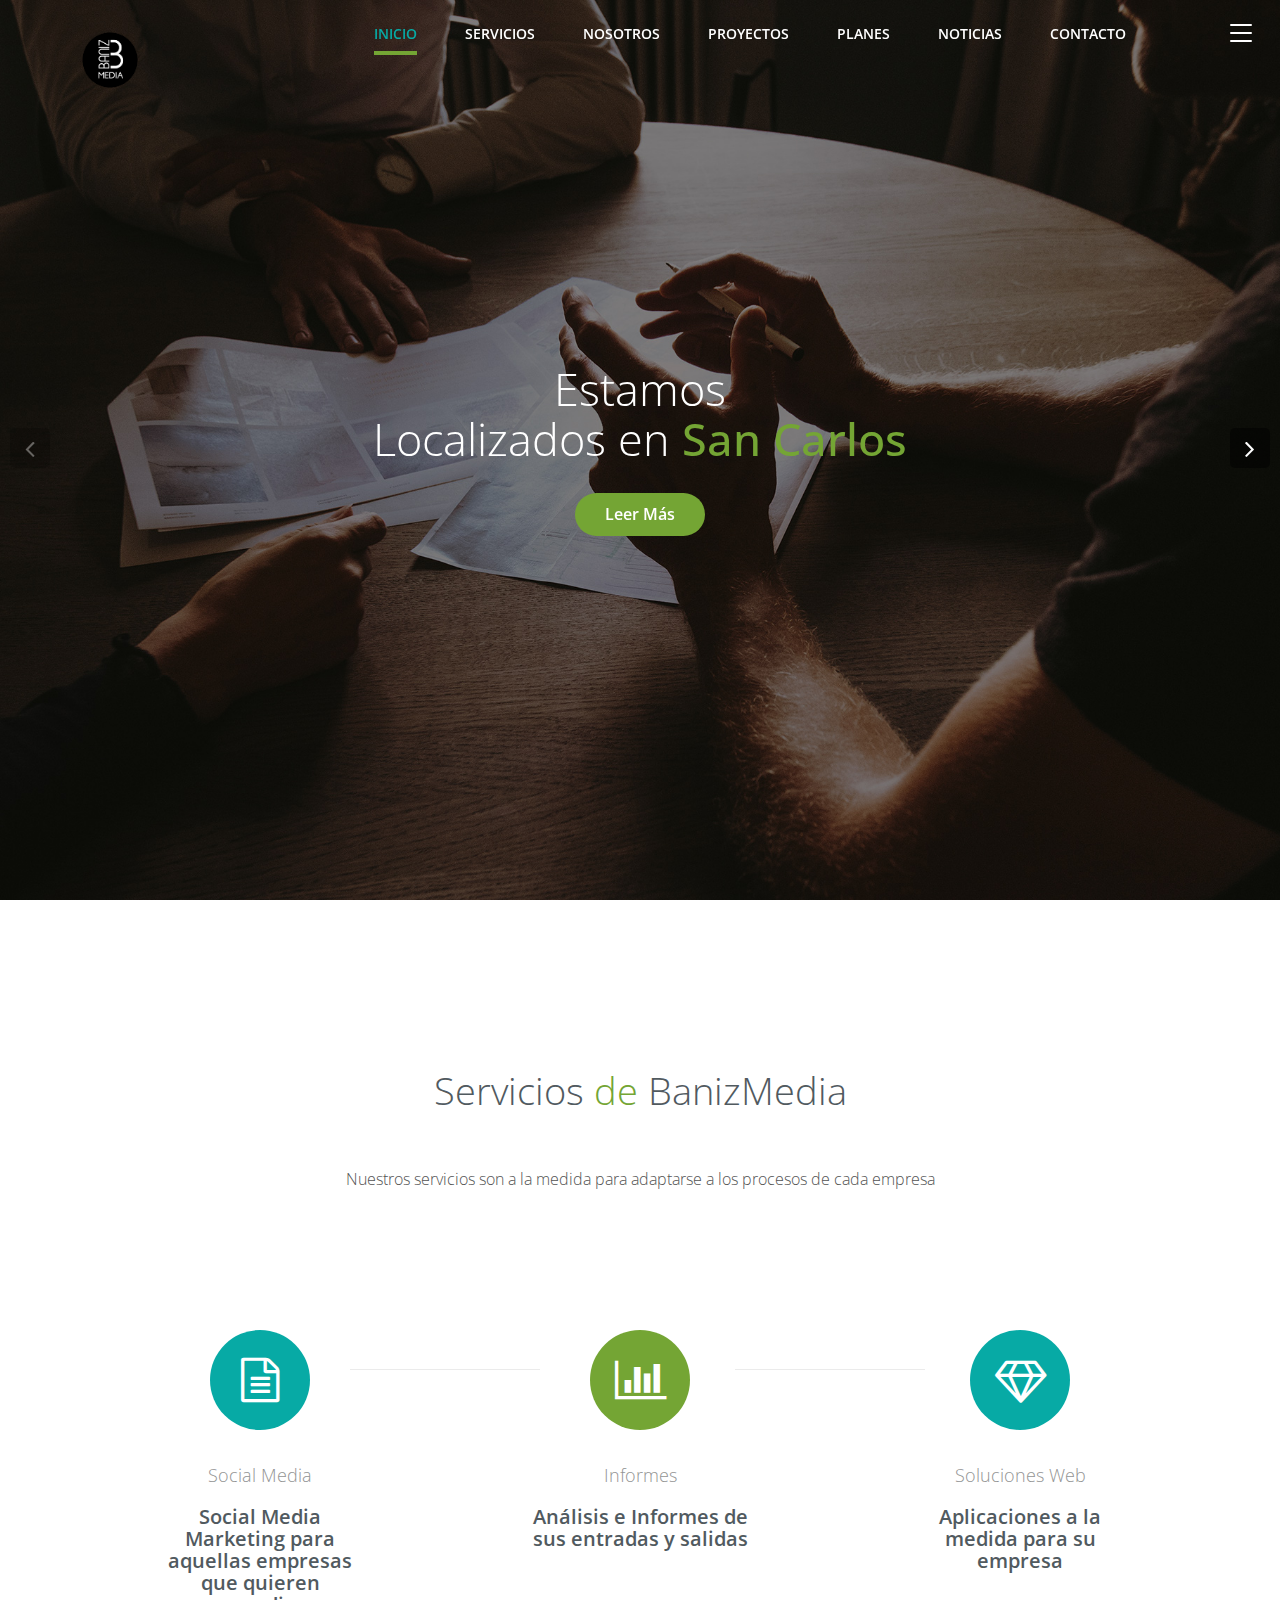
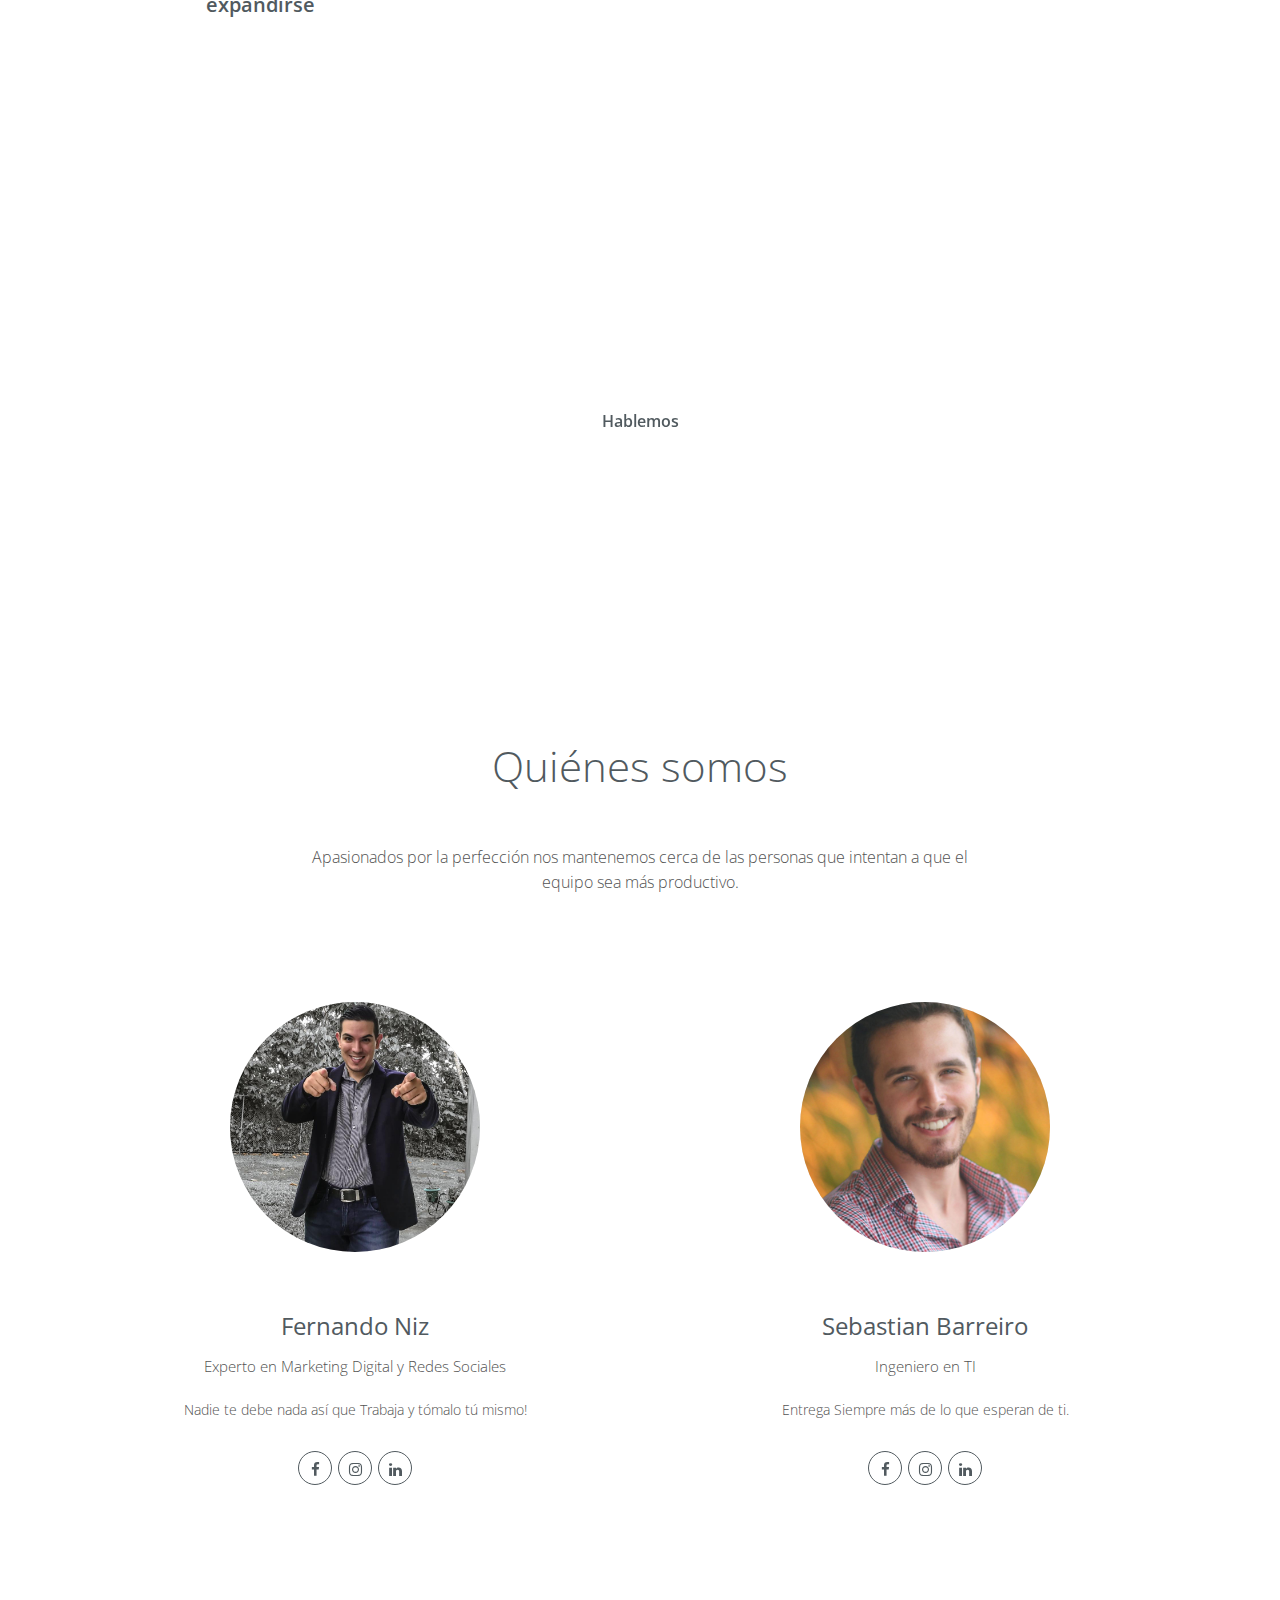
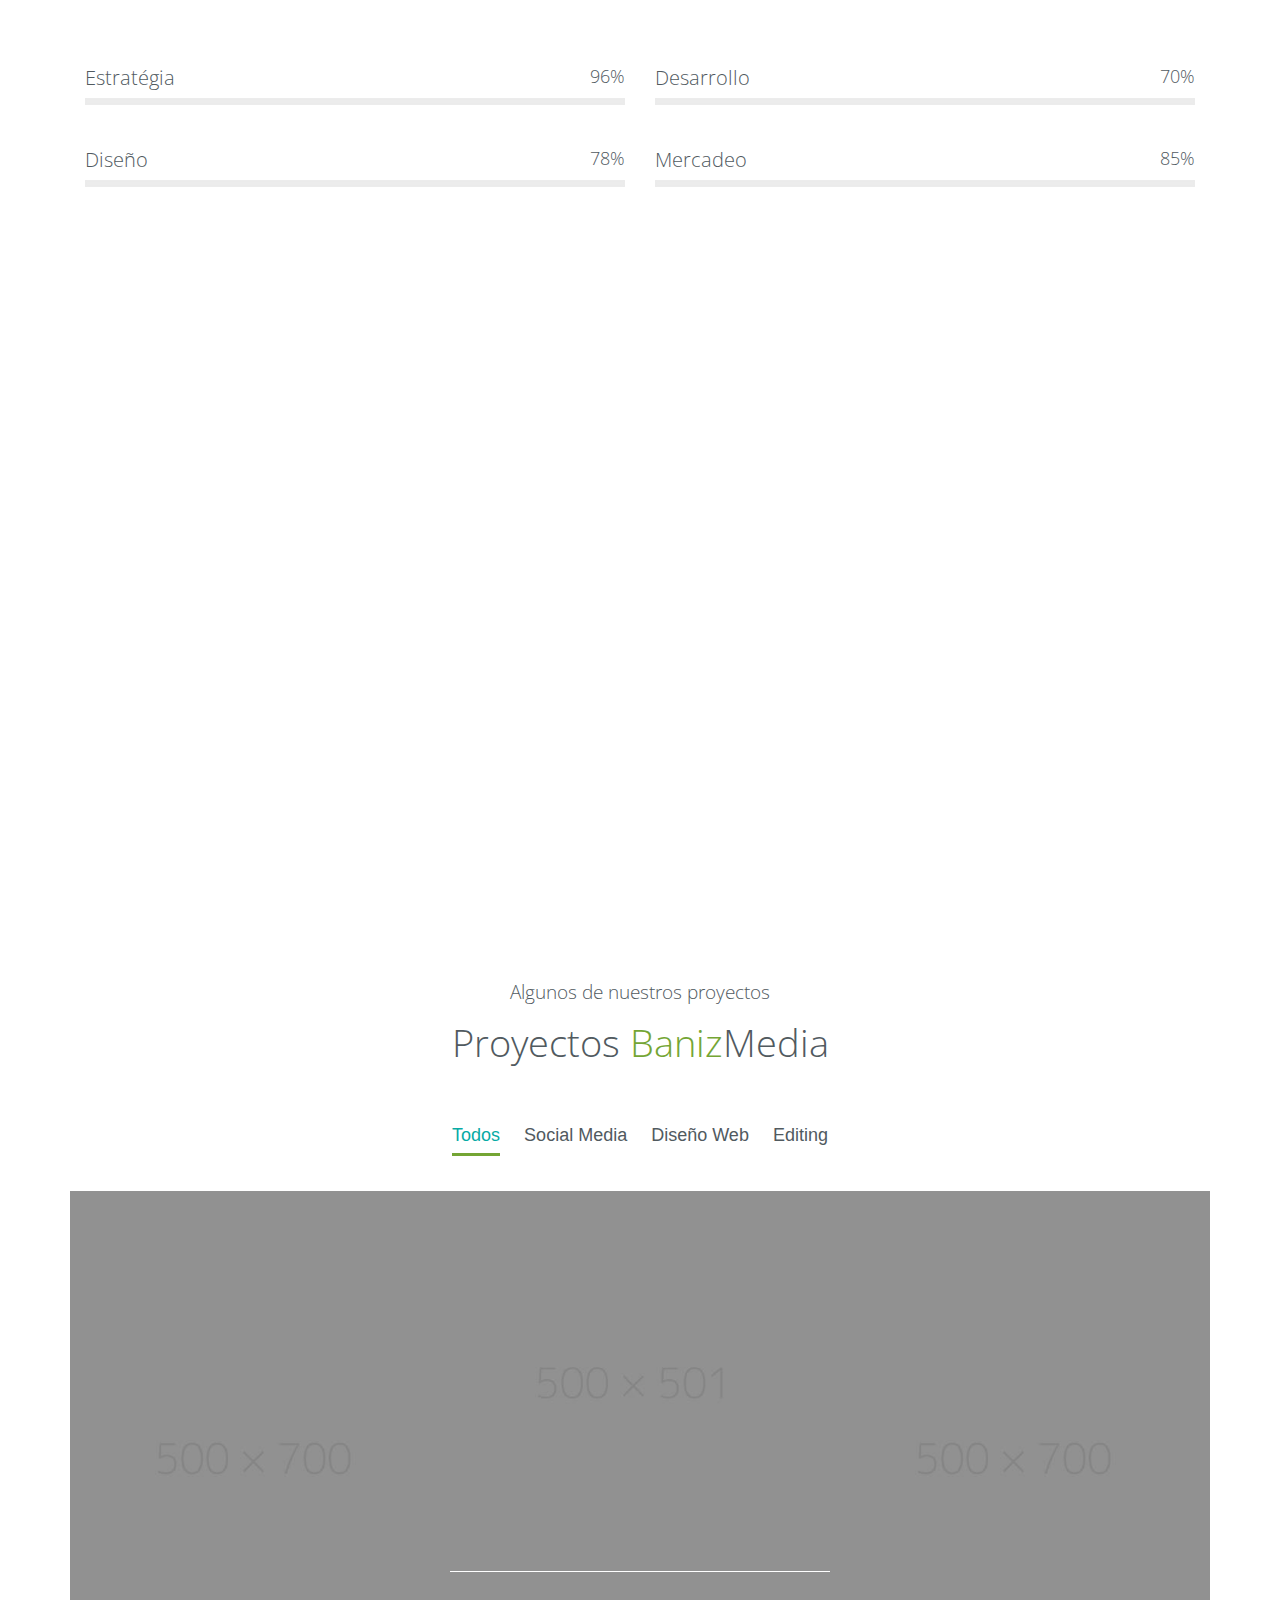
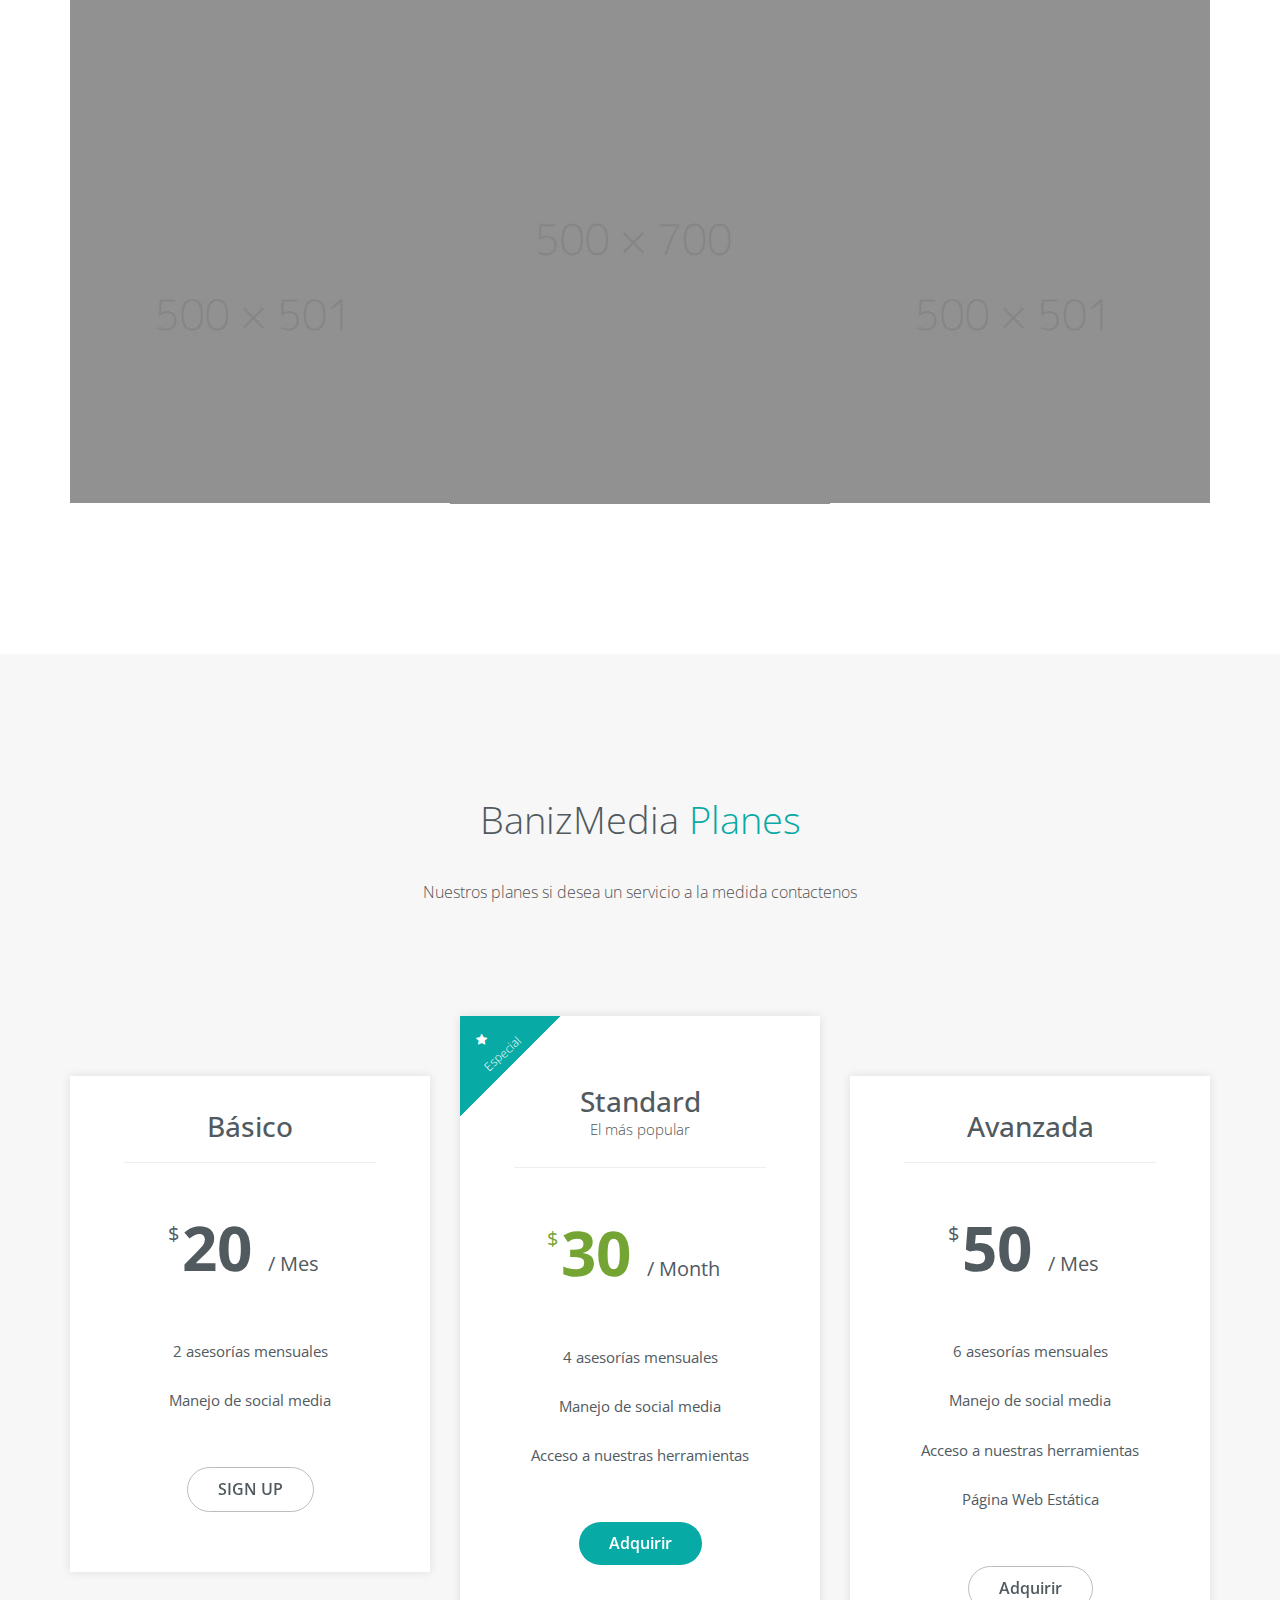
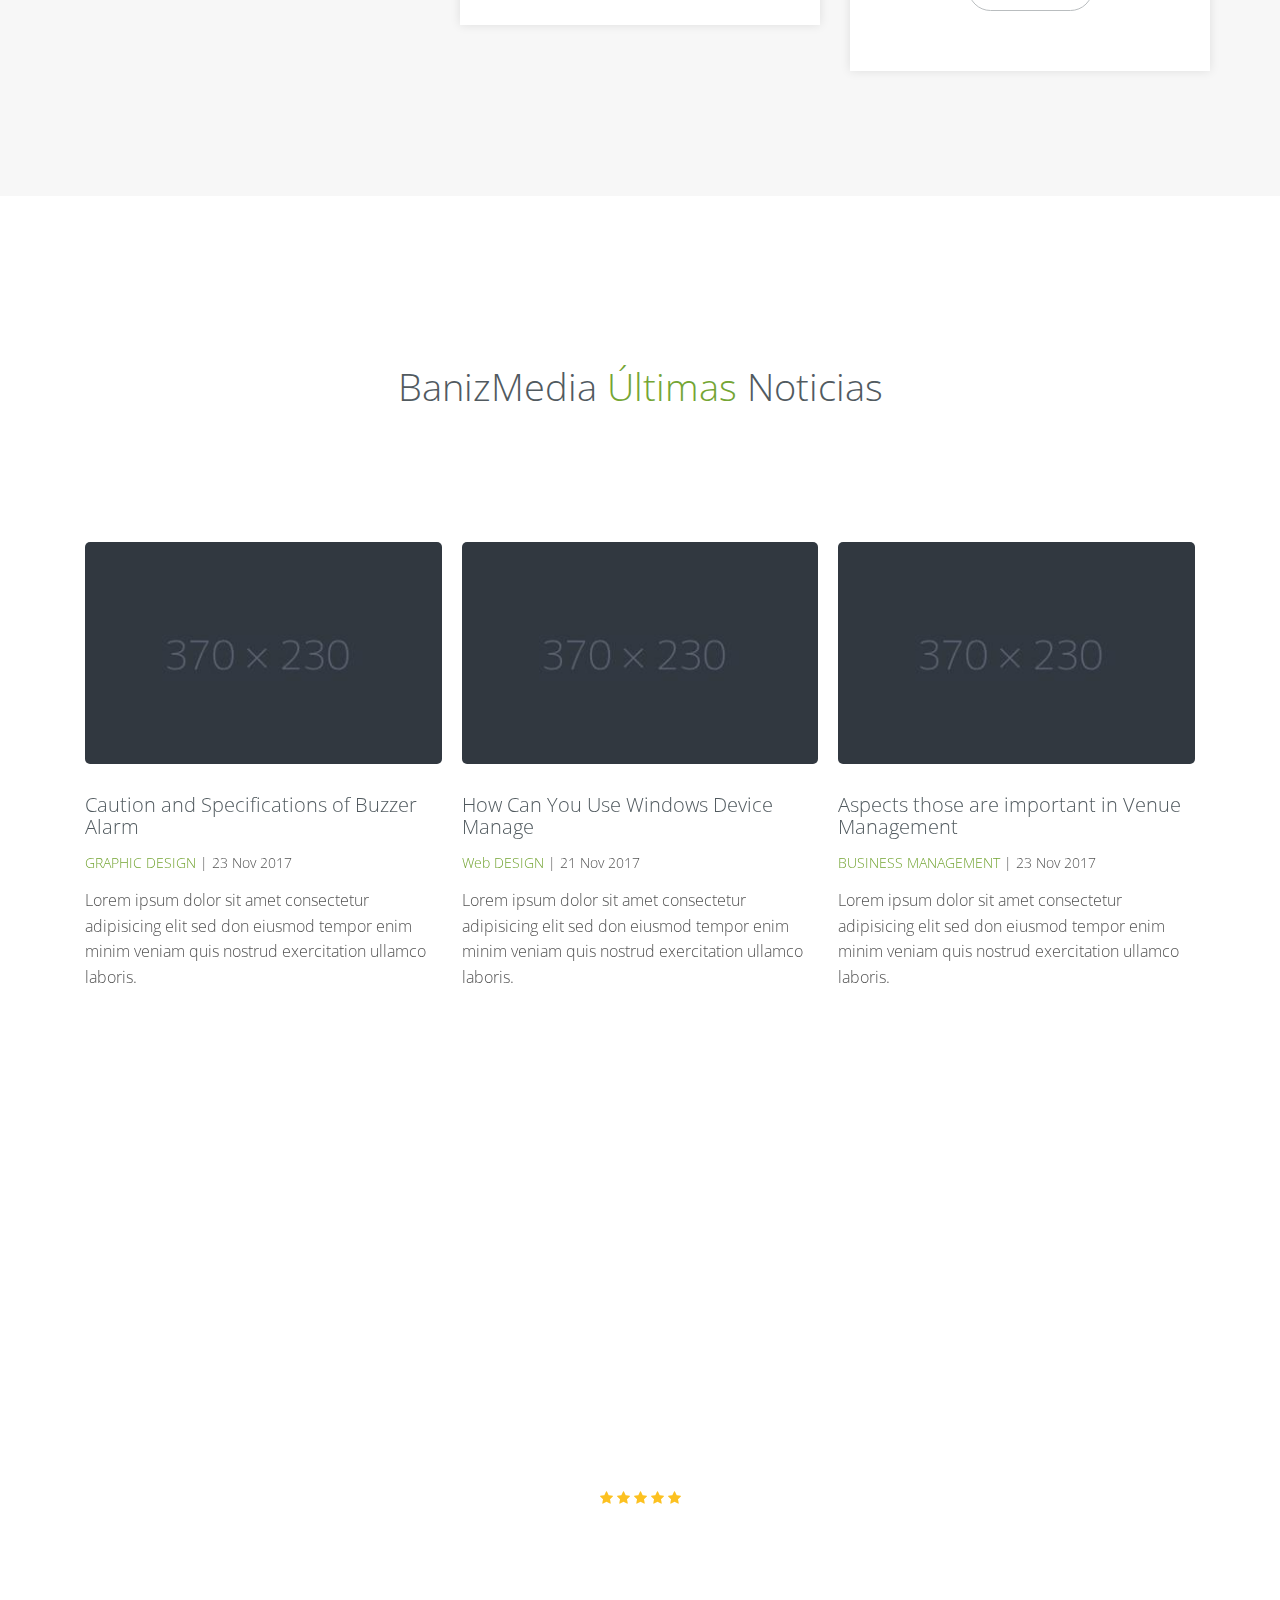
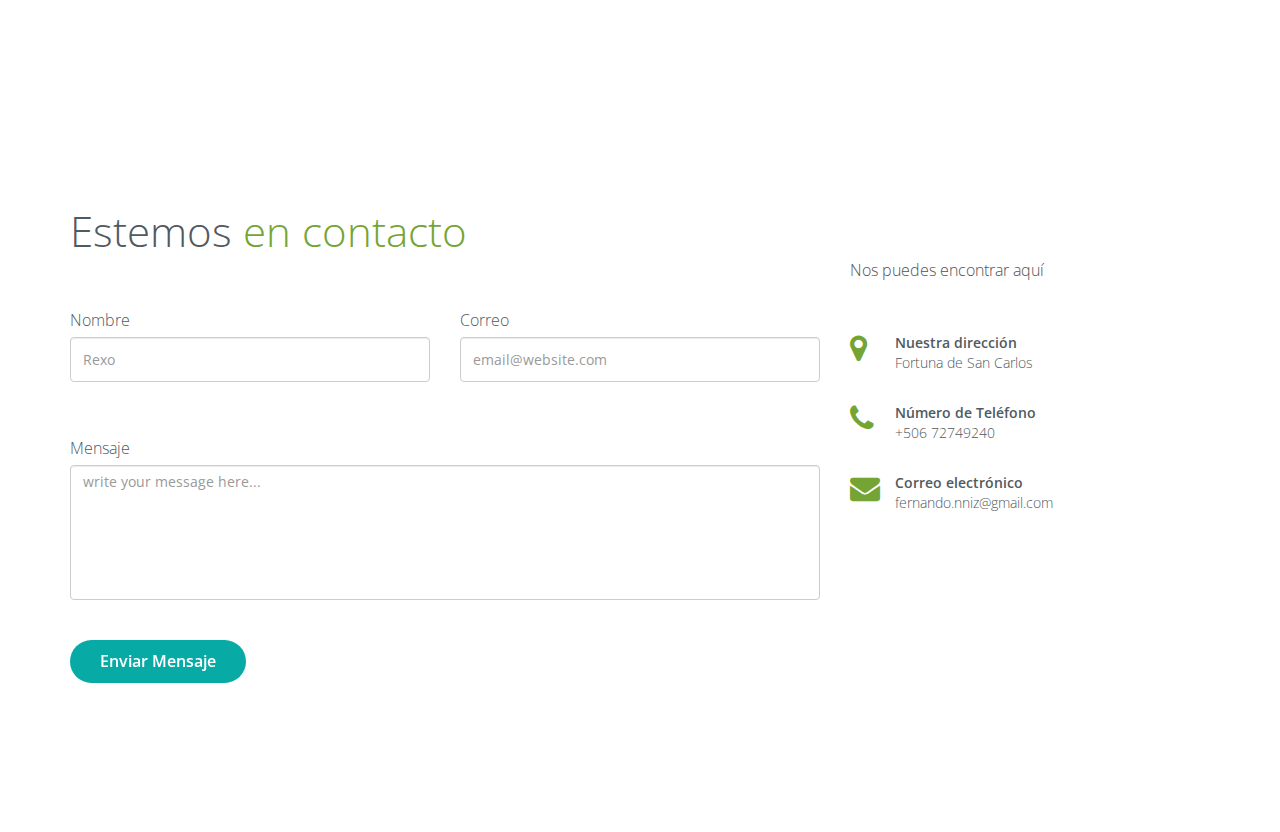
<file: banizmedia/index.html>
<!DOCTYPE html>
<html lang="en">

<head>

    <meta charset="utf-8">
    <meta http-equiv="X-UA-Compatible" content="IE=edge">
    <meta name="viewport" content="width=device-width, initial-scale=1">
    <meta name="description" content="">
    <meta name="author" content="">

    <title>BanizMedia</title>
    <link rel="icon" href="images/logo_baniz.png">

    <!-- Bootstrap Core CSS -->
    <link href="css/bootstrap.min.css" rel="stylesheet">
    <!-- Swiper -->
    <link rel="stylesheet" href="css/swiper.min.css">
    <!-- owl.carousel -->
    <link rel="stylesheet" href="css/owl.carousel.min.css">
    <link rel="stylesheet" href="css/owl.theme.default.min.css">
    <!-- font-awesum -->
    <link rel="stylesheet" type="text/css" href="css/font-awesome.min.css">
    <!-- hover.css-->
    <link rel="stylesheet" href="css/hover.css">
    <!-- Cube Portfolio CSS -->
    <link href="css/cubeportfolio.min.css" rel="stylesheet">
    <!-- REVOLUTION STYLE SHEETS -->
    <link rel="stylesheet" type="text/css" href="css/settings.css">
    <!-- Custom CSS -->
    <link rel="stylesheet" type="text/css" href="css/style.css">
    <link rel="stylesheet" href="css/green.css">

</head>

<body  data-spy="scroll" data-target=".navbar" data-offset="90">
<!--Page Loader-->
<div class="loader">
    <div class="spinner">
        <div class="dot1"></div>
        <div class="dot2"></div>
    </div>
</div>
<!--Page Loader ends-->
<div class="parallax-content">
    <header>
    <section class="home-main-index2 background-position" id="home">
        <h2 class="sr-only">Sección de Inicio</h2>


            <!-- Navigation -->
            <nav class="navbar navbar-default navbar-fixed navbar-fixed-top ">
                <div class="menu-icon-position">
                    <div class="menu-icon">
                        <span></span>
                    </div>
                </div>
                <div class="container">

                    <div class="navbar-header">
                        <button type="button" class="navbar-toggle" data-toggle="collapse" data-target="#navbar-menu">
                            <i class="fa fa-bars"></i>
                        </button>
                        <a href="#." class="navbar-brand" >
                            <img src="images/logo_baniz.png" class="logo-display" alt="">
                            <img src="images/logo_baniz.png" class="logo-scrolled" alt="">
                        </a>
                    </div>
                    <!-- <div class="navbar-search-box-icon">
                        <a href="#." class="search-icon">
                            <i class="fa fa-search"> </i>
                        </a>
                    </div> -->

                    <div class="collapse navbar-collapse" id="navbar-menu">
                        <ul class="nav navbar-nav navbar-right" data-in="fadeInDown" data-out="fadeOutUp">
                            <li class="active"><a href="#home" class="scroll">Inicio</a></li>
                            <li> <a href="#features" class="scroll">Servicios</a></li>
                            <li> <a href="#about" class="scroll">Nosotros </a></li>
                            <li> <a href="#work" class="scroll">Proyectos</a></li>
                            <li> <a href="#pricing" class="scroll">Planes</a> </li>
                            <li> <a href="#news" class="scroll"> Noticias</a></li>
                            <li> <a href="#contact" class="scroll">Contacto</a></li>
                        </ul>

                    </div>
                    <div class="navbar-search-box" id="search-box">
                        <div class="navbar-search-box-data">
                            <form>
                                <input type="search" placeholder="type keyword(s) here" class="form-control" id="search">
                                <div class="navbar-search-box-button">
                                    <a href="#." class="btn button-blue page-buttons button">
                                        Search
                                    </a>

                                </div>
                            </form>
                        </div>
                    </div>
                </div>

            </nav>
        <!-- slider start -->
        <div class="main-slider-index2">
            <div class="swiper-container slider-container" >
                <div class="swiper-wrapper">
                    <div class="swiper-slide" style="background: transparent">
                        <div class="container">
                            <div class="slider-content left" >
                                <h1>Estamos <span class="yellow-span"></span>  <br> Localizados en <span class="blue-span">San Carlos</span></h1>
                                <div class="buttons-group" >
                                    <a href="#" class="slider-btn button  page-buttons">Leer Más</a>
                                </div>
                            </div>
                        </div>
                    </div>
                    <div class="swiper-slide" style="background: transparent">
                        <div class="container">
                            <div class="slider-content" >
                                <h1 > Ayudamos a las empresas  <br> a <span class="blue-span">Crecer</span></h1>
                                <div class="buttons-group" >
                                    <a href="#" class="slider-btn-yellow button  page-buttons">Leer Más</a>
                                </div>

                            </div>
                        </div>
                    </div>
                    <div class="swiper-slide " style="background: transparent">
                        <div class="container">

                            <div class="slider-content ">
                                <h1 > Queremos a nuestros clientes <br><span class="yellow-span"> Hablemos</span></h1>
                                <div class="buttons-group" >
                                    <a href="#" class="slider-btn  button page-buttons">Leer Más</a>
                                </div>
                            </div>
                        </div>
                    </div>

                </div>
                <!-- Add Arrows -->
                <div class="swiper-button-next"><i class="fa fa-angle-right" aria-hidden="true"></i></div>
                <div class="swiper-button-prev"><i class="fa fa-angle-left" aria-hidden="true"></i></div>
            </div>
        </div>


        <!-- slider end -->



        <!--Header ends-->


        <!--Full Menu-->
        <div class="full-menu">
            <div class="menu-icon active">
                <span></span>
            </div>
            <div class="open-full-menu-center">
                <div class="container">
                    <div class="row">
                        <div class="col-sm-12 columns half text-center">
                            <a href="#." class="logo-full heading_space"><img src="images/logo_baniz.png" alt=""></a>

                        </div>
                        <div class="col-sm-12 columns half text-left">
                            <ul class="full-nav top20 heading_space">
                                <li class="active "> <a href="#home" class="scroll"><span>01.</span> Inicio</a></li>
                                <li > <a href="#features" class="scroll"><span>02.</span> Servicios</a></li>
                                <li > <a href="#about" class="scroll"><span>03.</span> Nosotros</a></li>
                                <li > <a href="#work" class="scroll"><span>04.</span> Proyectos</a></li>
                                <li > <a href="#pricing" class="scroll"><span>06.</span> PLanes</a> </li>
                                <li > <a href="#news" class="scroll"><span>05.</span> Noticias</a></li>
                                <li > <a href="#contact" class="scroll"><span>07.</span> Contactos</a></li>
                            </ul>
                        </div>
                        <div class="col-sm-12">
                            <ul class="social">
                                <li>
                                    <a href="#." class="facebook button">
                                        <i class="fa fa-facebook" ></i>
                                    </a>
                                </li>
                                <li>
                                    <a href="https://www.instagram.com/banizmedia" class="instagram button">
                                        <i class="fa fa-instagram" ></i>
                                    </a>
                                </li>
                                <li>
                                    <a href="#." class="linkedin button">
                                        <i class="fa fa-linkedin" ></i>
                                    </a>
                                </li>
                            </ul>
                        </div>
                    </div>
                </div>
            </div>
        </div>
    </section>
    </header>
    <!--Full Menu-->
    <!-- Navigation End -->
    <!-- Page Content -->
    <!--feature start*/-->
    <section class="feature padding-top" id="features">
        <div class="container">
            <div class="text-center feature-about-text">
                <h5 class="above-heading-line">
                </h5>
                <h2 class="feature-heading top20">
                    Servicios <span class="blue-span">de</span> BanizMedia
                </h2>
                <p class="heading-below-para padding-sides-info top55">
                    Nuestros servicios son a la medida para adaptarse a los procesos de cada empresa
                </p>
            </div>
            <div class="feature-onworking-list topbottom132">
                <div class="row">
                    <div class="col-md-12">
                        <div class="col-md-4 col-sm-4">
                            <div class="text-center  hover-div-black financial-advise">
                                <div class="img-hover-circal">
                                    <div class="financial-advise-icon ">
                                        <i class="fa fa-file-text-o"></i>
                                    </div>
                                </div>

                                <h6 class="work-title top30">
                                    Social Media
                                </h6>
                                <h4 class="work-detail top20">
                                    Social Media Marketing para aquellas empresas que quieren expandirse

                                </h4>
                            </div>
                        </div>
                        <div class="col-md-4 col-sm-4">
                            <div class="text-center  hover-div-black market-analysis">
                                <div class="img-hover-circal">
                                    <div class="market-analysis-icon ">
                                        <i class="fa fa-bar-chart"></i>
                                    </div>
                                </div>

                                <h6 class="work-title top30">
                                    Informes
                                </h6>
                                <h4 class="work-detail top20">
                                    Análisis e Informes de sus entradas y salidas
                                </h4>

                            </div>
                        </div>
                        <div class="col-md-4 col-sm-4">
                            <div class="text-center  hover-div-black web-solution">
                                <div class="img-hover-circal ">
                                    <div class="web-solution-icon ">
                                        <i class="fa fa-diamond"></i>
                                    </div>
                                </div>

                                <h6 class="work-title top30">
                                    Soluciones Web
                                </h6>
                                <h4 class="work-detail top20">
                                    Aplicaciones a la medida para su empresa
                                </h4>
                            </div>
                        </div>
                    </div>
                </div>
            </div>

        </div>
        <div class="digital-services-index2 background-position ">
            <div class="padding text-center">
                <div class="digital-services-text ">
                    <h5 class="above-heading-line">
                        Video Editing
                    </h5>
                    <h1 class="digital-services-heading top15">
                        Buscas un buen video para publicitarte?
                    </h1>

                    <a href="#contact" class="scroll btn digital-services-btn page-buttons button top20">
                        Hablemos
                    </a>
                </div>
            </div>
        </div>
    </section>
    <!--feature ends-->
    <!--who we are  starts-->
    <section class="who-we-are padding-top" id="about">
        <div class="container">
            <div class="text-center who-we-are-heading">
                <h1>
                    Quiénes somos
                </h1>
                <p class="padding-sides-intro top55">
                    Apasionados por la perfección nos mantenemos cerca de las personas que intentan a que el equipo sea más productivo.
                </p>

            </div>
            <div class="team-members top100">
                <div class="row">
                    <div class="col-md-12">
                        <div class="col-md-6 col-sm-6">
                            <div class="team-member-1  hover-div-yellow text-center">
                                <div class="img-hover-circal">
                                    <div class="member-1-img-back ">
                                        <div class="img-center">
                                            <img src="images/fernando.jpg" alt="" style="width: 250px;margin-left: -55px;">
                                        </div>

                                    </div>
                                </div>

                                <div class="team-member-data text-center ">
                                    <h3 class="name-member top55">
                                        Fernando Niz
                                    </h3>
                                    <p class="profession top15">
                                        Experto en Marketing Digital y Redes Sociales
                                    </p>
                                    <p class="p3 top20">
                                        Nadie te debe nada así que Trabaja y tómalo tú mismo!
                                    </p>
                                    <div class="top30 member-links">
                                        <ul class="social">
                                            <li><a href="https://www.facebook.com/FERNANDOFNN" class="facebook button"><i class="fa fa-facebook"></i> </a> </li>
                                            <li><a href="https://www.instagram.com/fernandonniz/" class="twitter button"><i class="fa fa-instagram"></i> </a> </li>
                                            <li><a href="#." class="pinterest button"><i class="fa fa-linkedin"></i> </a> </li>
                                        </ul>

                                    </div>


                                </div>

                            </div>

                        </div>
                        <div class="col-md-6 col-sm-6">
                            <div class="team-member-2  hover-div-blue text-center">
                                <div class="img-hover-circal">
                                    <div class="member-2-img-back ">
                                        <div class="img-center">
                                            <img src="images/sebas.jpg" alt="" style="width: 250px;margin-left: -55px;">
                                        </div>
                                    </div>
                                </div>


                                <div class="team-member-data text-center">
                                    <h3 class="name-member  top55">
                                        Sebastian Barreiro
                                    </h3>
                                    <p class="profession top15">
                                        Ingeniero en TI
                                    </p>
                                    <p class="p3 top20">
                                        Entrega Siempre más de lo que esperan de ti.
                                    </p>
                                    <div class="member-links top30">
                                        <ul class="social">
                                            <li><a href="https://www.facebook.com/sebastian.l.barreiro" class="facebook button"><i class="fa fa-facebook"></i> </a> </li>
                                            <li><a href="https://www.instagram.com/rastian95/" class="twitter button"><i class="fa fa-instagram"></i> </a> </li>
                                            <li><a href="https://www.linkedin.com/in/sebastian-leonel-barreiro/" class="linkedin button"><i class="fa fa-linkedin"></i> </a> </li>
                                        </ul>

                                    </div>


                                </div>
                            </div>
                        </div>
                        <!-- <div class="col-md-4 col-sm-4">
                            <div class="team-member-3  hover-div-yellow text-center">
                                <div class="img-hover-circal">
                                    <div class="member-1-img-back ">
                                        <div class="img-center">
                                            <img src="images/team-3.png" alt="">
                                        </div>
                                    </div>
                                </div>

                                <div class="team-member-data text-center ">
                                    <h3 class="name-member  top55">
                                        Mark Wood
                                    </h3>
                                    <p class="profession top15">
                                        Developer
                                    </p>
                                    <p class="p3 top20">
                                        Keep away from people who try to belittle your ambitions, small people always do.
                                    </p>
                                    <div class="top30 member-links">
                                        <ul class="social">
                                            <li><a href="#." class="facebook button"><i class="fa fa-facebook"></i> </a> </li>
                                            <li><a href="#." class="twitter button"><i class="fa fa-twitter"></i> </a> </li>
                                            <li><a href="#." class="pinterest button"><i class="fa fa-pinterest-p"></i> </a> </li>
                                        </ul>

                                    </div>


                                </div>
                            </div>

                        </div> -->

                    </div>

                </div>

            </div>
            <div class="about-progress topbottom132">
                <div class="row">
                    <div class="col-md-12">
                        <div class="col-md-6">
                            <div class="progress-bar-blue bar top75">
                                <h4  class="progress-profession-top">Estratégia</h4>
                                <div class="progress-bar " role="progressbar" aria-valuenow="96" style="width: 0" aria-valuemin="0" aria-valuemax="100">
                                    <h4 class="right-top">
                                        <span class="count">96</span>%
                                    </h4>

                                </div>
                            </div>
                            <div class="progress-bar-black bar top75">
                                <h4  class="progress-profession">Diseño</h4>
                                <div class="progress-bar" role="progressbar" aria-valuenow="78" style="width: 0" aria-valuemin="0" aria-valuemax="100">
                                    <h4 class="right">
                                        <span class="count">78</span>%
                                    </h4>

                                </div>
                            </div>

                        </div>
                        <div class="col-md-6">
                            <div class="progress-bar-black bar top75">
                                <h4 class="progress-profession-top">Desarrollo</h4>
                                <div class="progress-bar" role="progressbar" aria-valuenow="70" style="width: 0" aria-valuemin="0" aria-valuemax="100">


                                    <h4 class="right-top">
                                        <span class="count">70</span>%
                                    </h4>

                                </div>
                            </div>
                            <div class="progress-bar-blue bar top75">
                                <h4  class="progress-profession">Mercadeo</h4>
                                <div class="progress-bar" role="progressbar" aria-valuenow="85" style="width: 0" aria-valuemin="0" aria-valuemax="100">


                                    <h4 class="right">
                                        <span class="count">85</span>%
                                    </h4>

                                </div>
                            </div>

                        </div>

                    </div>

                </div>

            </div>
        </div>
        <div id="team-achievement" class="team-achievement-index2 background-position">
            <div class="container">
                <div class="row">
                    <div class="text-center padding">
                        <div class="team-achievement-data ">
                            <div class="row">
                                <div class="col-md-3">
                                    <div class="hover-div-white">
                                        <div class="img-hover-circal">
                                            <div class="num ">
                                                <div class="num-inner-radius">
                                                     <span class="count">
                                                        90000
                                                    </span>+
                                                    <h4>
                                                        Líneas de código
                                                    </h4>
                                                </div>
                                            </div>
                                        </div>
                                    </div>
                                </div>
                                <div class="col-md-3">
                                    <div class="hover-div-white">
                                        <div class="img-hover-circal">
                                            <div class="num">
                                                <div class="num-inner-radius">
                                                <span class="count">
                                                    +16
                                                </span>
                                                    <h4>
                                                        Propyectos vingentes
                                                    </h4>
                                                </div>
                                            </div>
                                        </div>
                                    </div>
                                </div>
                                <div class="col-md-3">
                                    <div class="hover-div-white">
                                        <div class="img-hover-circal">
                                            <div class="num">
                                                <div class="num-inner-radius">
                                                    <span class="count">
                                                       90
                                                    </span>
                                                    <h4>
                                                        Tazas de Café 2020
                                                    </h4>
                                                </div>
                                            </div>
                                        </div>
                                    </div>
                                </div>
                                <div class="col-md-3">
                                    <div class="hover-div-white">
                                        <div class="img-hover-circal">
                                            <div class="num">
                                                <div class="num-inner-radius">
                                                    11<span class="count">
                                                    
                                                    </span>
                                                    <h4>
                                                        Clientes
                                                    </h4>
                                                </div>
                                            </div>
                                        </div>
                                    </div>
                                </div>
                            </div>

                        </div>
                    </div>


                </div>
            </div>
        </div>

    </section>
    <!--who we are  ends-->
    <!--Awsome work starts-->
    <section class="awesome-work padding-top" id="work">
        <div class="container">
            <div class="text-center awesome-work-heading">
                <h5 class="above-heading-line">
                    Algunos de nuestros proyectos
                </h5>
                <h2 class="feature-heading top20">
                    Proyectos <span class="blue-span">Baniz</span>Media
                </h2>
            </div>
            <div class="portfolio_filter top55">

                <div id="js-filters-mosaic-flat" class="cbp-l-filters-buttonCenter">

                    <div data-filter="*" class="cbp-filter-item-active cbp-filter-item">

                        Todos

                        <div class="cbp-filter-counter"></div>

                    </div>

                    <div data-filter=".branding" class="cbp-filter-item">

                        Social Media

                        <div class="cbp-filter-counter"></div>

                    </div>

                    <div data-filter=".web-design" class="cbp-filter-item">

                        Diseño Web

                        <div class="cbp-filter-counter"></div>

                    </div>

                    <div data-filter=".photography" class="cbp-filter-item">

                        Editing

                        <div class="cbp-filter-counter"></div>

                    </div>

                </div>

                <div id="js-grid-mosaic-flat" class="cbp cbp-l-grid-mosaic-flat">



                    <div class="cbp-item web-design photography">

                        <a href="images/work-7.jpg" class="cbp-caption cbp-lightbox" data-title="Portfolio 1<br>by ThemeIndustry">

                            <div class="cbp-caption-defaultWrap">

                                <img src="images/work-7.jpg" alt="">

                            </div>

                            <div class="cbp-caption-activeWrap">

                                <div class="cbp-l-caption-alignCenter">

                                    <div class="cbp-l-caption-body">

                                        <div class="cbp-l-caption-title">Portfolio 1</div>

                                    </div>

                                </div>

                            </div>

                        </a>

                    </div>





                    <div class="cbp-item branding photography">

                        <a href="images/work-2.jpg" class="cbp-caption cbp-lightbox" data-title="Portfolio 2<br>by ThemeIndustry">

                            <div class="cbp-caption-defaultWrap">

                                <img src="images/work-2.jpg" alt="">

                            </div>

                            <div class="cbp-caption-activeWrap">

                                <div class="cbp-l-caption-alignCenter">

                                    <div class="cbp-l-caption-body">

                                        <div class="cbp-l-caption-title">Portfolio 2</div>

                                    </div>

                                </div>

                            </div>

                        </a>

                    </div>


                    <div class="cbp-item web-design branding">

                        <a href="images/work-1.jpg" class="cbp-caption cbp-lightbox" data-title="Portfolio 3<br>by ThemeIndustry">

                            <div class="cbp-caption-defaultWrap">

                                <img src="images/work-1.jpg" alt="">

                            </div>

                            <div class="cbp-caption-activeWrap">

                                <div class="cbp-l-caption-alignCenter">

                                    <div class="cbp-l-caption-body">

                                        <div class="cbp-l-caption-title">Portfolio 3</div>

                                    </div>

                                </div>

                            </div>

                        </a>

                    </div>
                    <div class="cbp-item web-design branding">

                        <a href="images/work-3.jpg" class="cbp-caption cbp-lightbox" data-title="Portfolio 4<br>by ThemeIndustry">

                            <div class="cbp-caption-defaultWrap">

                                <img src="images/work-3.jpg" alt="">

                            </div>

                            <div class="cbp-caption-activeWrap">

                                <div class="cbp-l-caption-alignCenter">

                                    <div class="cbp-l-caption-body">

                                        <div class="cbp-l-caption-title">Portfolio 4</div>

                                    </div>

                                </div>

                            </div>

                        </a>

                    </div>

                    <div class="cbp-item web-design graphic">

                        <a href="images/work-5.jpg" class="cbp-caption cbp-lightbox" data-title="Portfolio 5<br>by ThemeIndustry">

                            <div class="cbp-caption-defaultWrap">

                                <img src="images/work-5.jpg" alt="">

                            </div>

                            <div class="cbp-caption-activeWrap">

                                <div class="cbp-l-caption-alignCenter">

                                    <div class="cbp-l-caption-body">

                                        <div class="cbp-l-caption-title">Portfolio 5</div>

                                    </div>

                                </div>

                            </div>

                        </a>

                    </div>

                    <div class="cbp-item branding graphic photography">

                        <a href="images/work-6.jpg" class="cbp-caption cbp-lightbox" data-title="Portfolio 6<br>by ThemeIndustry">

                            <div class="cbp-caption-defaultWrap">

                                <img src="images/work-6.jpg" alt="">

                            </div>

                            <div class="cbp-caption-activeWrap">

                                <div class="cbp-l-caption-alignCenter">

                                    <div class="cbp-l-caption-body">

                                        <div class="cbp-l-caption-title">Portfolio 6</div>

                                    </div>

                                </div>

                            </div>

                        </a>

                    </div>
                </div>

            </div>

        </div>
    </section>
    <!--Awsome work ends-->
    <!-- pricing section starts -->
    <section class="pricing padding-top" >

        <div class="pricing-data padding-pricing" id="pricing">
            <div class="container">
                <div class="pricing-headings text-center ">
                    <h2 class=" pricing-heading top20">
                        BanizMedia <span class="yellow-span">Planes</span>
                    </h2>
                    <p class="padding-sides-intro top40">
                        Nuestros planes si desea un servicio a la medida contactenos
                    </p>
                </div>
                <div class="pricing-boxes ">
                    <div class="row">
                        <div class="col-sm-4 top160">
                            <div class="pricing-box-left padding-top-price-box padding-bottom-price-box">
                                <div class="pricing-box-left-text text-center">
                                    <h3>
                                        Básico
                                    </h3>
                                    <hr class="top20">
                                    <div class="left-box-price top50">
                                        <h1>
                                            <span class="dollar">$</span>
                                            20
                                            <span class="month">/ Mes</span>
                                        </h1>
                                    </div>
                                    <ul class="top60">
                                        <li>
                                            2 asesorías mensuales
                                        </li>
                                        <li>
                                            Manejo de social media
                                        </li>
                                    </ul>
                                    <div class="top55">
                                        <a href="#contact" class="scroll btn button page-buttons pricing-box-left-btn">
                                            SIGN UP
                                        </a>
                                    </div>
                                </div>

                            </div>

                        </div>
                        <div class="col-sm-4 top100">
                            <div class="pricing-box-center padding-bottom-price-box">
                                <div class="pricing-blue-box-center p1 ">
                                    <svg height="210" width="500">
                                        <polygon points="0 0, 0 100, 100 0" style="stroke-width:1" />
                                    </svg>
                                    <i class="fa fa-star "></i>
                                    <span>
                                        Especial
                                    </span>
                                </div>
                                <div class="pricing-standard-box">
                                    <div class="pricing-box-center-text text-center">
                                        <h3>
                                            Standard
                                        </h3>
                                        <p>
                                            El más popular
                                        </p>
                                        <hr class="top25">
                                        <div class="center-box-price top50">
                                            <h1>
                                                <span class="dollar">$</span>
                                                30
                                                <span class="month">/ Month</span>
                                            </h1>
                                        </div>
                                        <ul class="top60">
                                            <li>
                                                4 asesorías mensuales
                                            </li>
                                            <li>
                                                Manejo de social media
                                            </li>
                                            <li>
                                                Acceso a nuestras herramientas
                                            </li>
                                        </ul>
                                        <div class="top55">
                                            <a href="#contact" class="scroll btn button page-buttons pricing-box-center-btn">
                                                Adquirir
                                            </a>
                                        </div>
                                    </div>
                                </div>


                            </div>

                        </div>
                        <div class="col-sm-4 top160">
                            <div class="pricing-box-right padding-top-price-box padding-bottom-price-box">
                                <div class="pricing-box-left-text text-center">
                                    <h3>
                                        Avanzada
                                    </h3>
                                    <hr class="top20">
                                    <div class="right-box-price top50">
                                        <h1>
                                            <span class="dollar">$</span>
                                            50
                                            <span class="month">/ Mes</span>
                                        </h1>
                                    </div>
                                    <ul class="top60">
                                        <li>
                                            6 asesorías mensuales
                                        </li>
                                        <li>
                                            Manejo de social media
                                        </li>
                                        <li>
                                            Acceso a nuestras herramientas
                                        </li>
                                        <li>
                                            Página Web Estática
                                        </li>
                                    </ul>
                                    <div class="top55">
                                        <a href="#contact" class="scroll btn button page-buttons pricing-box-right-btn">
                                            Adquirir
                                        </a>
                                    </div>
                                </div>

                            </div>

                        </div>

                    </div>

                </div>
            </div>
        </div>


    </section>
    <!-- pricing section ends -->
    <!-- news section starts -->
    <section class="news padding-top" id="news">
        <div class="container">
            <div class="text-center news-heading">
                <h5 class="above-heading-line">
                   
                </h5>
                <h2 class="news-heading top20">
                    BanizMedia <span class="blue-span">Últimas </span> Noticias
                </h2>
            </div>
            <div  class="news-work index3-news top135">
                <div class="container">

                    <div class="swiper-container index3-swiper">
                        <div class="swiper-wrapper">
                            <div class="swiper-slide">
                                <div class="news-data">
                                    <div class="news-data-img bottom30">
                                        <img src="images/blog_post_1.jpg" alt="">
                                    </div>
                                    <h4 class="bottom15 news-heading">
                                        <a href="#." >Caution and Specifications of Buzzer Alarm</a>
                                    </h4>
                                    <p class="bottom15 p3"><a href="#." class="news-blue-words">GRAPHIC DESIGN </a> | 23 Nov 2017</p>

                                    <p class="paragraph-news bottom15 ">
                                        Lorem ipsum dolor sit amet consectetur adipisicing elit sed don eiusmod tempor
                                        enim minim veniam quis nostrud exercitation ullamco laboris.
                                    </p>
                                </div>
                            </div>
                            <div class="swiper-slide">
                                <div class="news-data">
                                    <div class="news-data-img bottom30">
                                        <img src="images/blog_post_2.jpg" alt="">
                                    </div>
                                    <h4 class="bottom15 news-heading">
                                        <a href="#." > How Can You Use Windows Device Manage</a>
                                    </h4>
                                    <p class="bottom15 p3"><a href="#." class="news-blue-words">Web DESIGN </a> | 21 Nov 2017</p>

                                    <p class="paragraph-news bottom15 ">
                                        Lorem ipsum dolor sit amet consectetur adipisicing elit sed don eiusmod tempor
                                        enim minim veniam quis nostrud exercitation ullamco laboris.
                                    </p>
                                </div>
                            </div>
                            <div class="swiper-slide">
                                <div class="news-data">
                                    <div class="news-data-img bottom30">
                                        <img src="images/blog_post_3.jpg" alt="">
                                    </div>
                                    <h4 class="bottom15 news-heading">
                                        <a href="#." >Aspects those are important in Venue Management</a>
                                    </h4>
                                    <p class="bottom15 p3"><a href="#." class="news-blue-words">BUSINESS MANAGEMENT </a> | 23 Nov 2017</p>

                                    <p class="paragraph-news bottom15 ">
                                        Lorem ipsum dolor sit amet consectetur adipisicing elit sed don eiusmod tempor
                                        enim minim veniam quis nostrud exercitation ullamco laboris.
                                    </p>
                                </div>
                            </div>
                            <div class="swiper-slide">
                                <div class="news-data">
                                    <div class="news-data-img bottom30">
                                        <img src="images/blog_post_1.jpg" alt="">
                                    </div>
                                    <h4 class="bottom15 news-heading">
                                        <a href="#." >Caution and Specifications of Buzzer Alarm</a>
                                    </h4>
                                    <p class="bottom15 p3"><a href="#." class="news-blue-words">GRAPHIC DESIGN </a> | 23 Nov 2017</p>

                                    <p class="paragraph-news bottom15 ">
                                        Lorem ipsum dolor sit amet consectetur adipisicing elit sed don eiusmod tempor
                                        enim minim veniam quis nostrud exercitation ullamco laboris.
                                    </p>
                                </div>
                            </div>
                            <div class="swiper-slide">
                                <div class="news-data">
                                    <div class="news-data-img bottom30">
                                        <img src="images/blog_post_2.jpg" alt="">
                                    </div>
                                    <h4 class="bottom15 news-heading">
                                        <a href="#." > How Can You Use Windows Device Manage</a>
                                    </h4>
                                    <p class="bottom15 p3"><a href="#." class="news-blue-words">Web DESIGN </a> | 21 Nov 2017</p>

                                    <p class="paragraph-news bottom15 ">
                                        Lorem ipsum dolor sit amet consectetur adipisicing elit sed don eiusmod tempor
                                        enim minim veniam quis nostrud exercitation ullamco laboris.
                                    </p>
                                </div>
                            </div>
                            <div class="swiper-slide">
                                <div class="news-data">
                                    <div class="news-data-img bottom30">
                                        <img src="images/blog_post_3.jpg" alt="">
                                    </div>
                                    <h4 class="bottom15 news-heading">
                                        <a href="#." >Aspects those are important in Venue Management</a>
                                    </h4>
                                    <p class="bottom15 p3"><a href="#." class="news-blue-words">BUSINESS MANAGEMENT </a> | 23 Nov 2017</p>

                                    <p class="paragraph-news bottom15 ">
                                        Lorem ipsum dolor sit amet consectetur adipisicing elit sed don eiusmod tempor
                                        enim minim veniam quis nostrud exercitation ullamco laboris.
                                    </p>
                                </div>
                            </div>
                            <div class="swiper-slide">
                                <div class="news-data">
                                    <div class="news-data-img bottom30">
                                        <img src="images/blog_post_1.jpg" alt="">
                                    </div>
                                    <h4 class="bottom15 news-heading">
                                        <a href="#." >Caution and Specifications of Buzzer Alarm</a>
                                    </h4>
                                    <p class="bottom15 p3"><a href="#." class="news-blue-words">GRAPHIC DESIGN </a> | 23 Nov 2017</p>

                                    <p class="paragraph-news bottom15 ">
                                        Lorem ipsum dolor sit amet consectetur adipisicing elit sed don eiusmod tempor
                                        enim minim veniam quis nostrud exercitation ullamco laboris.
                                    </p>
                                </div>
                            </div>
                            <div class="swiper-slide">
                                <div class="news-data">
                                    <div class="news-data-img bottom30">
                                        <img src="images/blog_post_2.jpg" alt="">
                                    </div>
                                    <h4 class="bottom15 news-heading">
                                        <a href="#." > How Can You Use Windows Device Manage</a>
                                    </h4>
                                    <p class="bottom15 p3"><a href="#." class="news-blue-words">Web DESIGN </a> | 21 Nov 2017</p>

                                    <p class="paragraph-news bottom15 ">
                                        Lorem ipsum dolor sit amet consectetur adipisicing elit sed don eiusmod tempor
                                        enim minim veniam quis nostrud exercitation ullamco laboris.
                                    </p>
                                </div>
                            </div>
                            <div class="swiper-slide">
                                <div class="news-data">
                                    <div class="news-data-img bottom30">
                                        <img src="images/blog_post_3.jpg" alt="">
                                    </div>
                                    <h4 class="bottom15 news-heading">
                                        <a href="#." >Aspects those are important in Venue Management</a>
                                    </h4>
                                    <p class="bottom15 p3"><a href="#." class="news-blue-words">BUSINESS MANAGEMENT </a> | 23 Nov 2017</p>

                                    <p class="paragraph-news bottom15 ">
                                        Lorem ipsum dolor sit amet consectetur adipisicing elit sed don eiusmod tempor
                                        enim minim veniam quis nostrud exercitation ullamco laboris.
                                    </p>
                                </div>
                            </div>
                            <div class="swiper-slide">
                                <div class="news-data">
                                    <div class="news-data-img bottom30">
                                        <img src="images/blog_post_1.jpg" alt="">
                                    </div>
                                    <h4 class="bottom15 news-heading">
                                        <a href="#." >Caution and Specifications of Buzzer Alarm</a>
                                    </h4>
                                    <p class="bottom15 p3"><a href="#." class="news-blue-words">GRAPHIC DESIGN </a> | 23 Nov 2017</p>

                                    <p class="paragraph-news bottom15 ">
                                        Lorem ipsum dolor sit amet consectetur adipisicing elit sed don eiusmod tempor
                                        enim minim veniam quis nostrud exercitation ullamco laboris.
                                    </p>
                                </div>
                            </div>
                        </div>
                    </div>
                </div>
            </div>

        </div>
        <div id="news-text-slider" class="news-text-slider-index2 background-position top135">
                <div class="padding text-center">
                    <div class="container">
                        <h2 class="bottom45">
                            Si! le gustamos a la gente
                        </h2>
                        <div class="swiper-container index-container">
                            <div class="swiper-wrapper">
                                <div class="swiper-slide">
                                    <div class="container">
                                        <p class="bottom45 padding-sides-info">
                                            Usamos sus servicios dentro de nuestra agencia y tengan por seguro de que no recibirá un servicio genérico.
                                        </p>
                                        <div class="client-name p3">
                                            john smith - client
                                        </div>
                                        <div class="given-stars top20">
                                <span>
                                    <i class="fa fa-star "></i>
                                </span>
                                            <span >
                                    <i class="fa fa-star "></i>
                                </span>
                                            <span >
                                    <i class="fa fa-star "></i>
                                </span>
                                            <span >
                                    <i class="fa fa-star "></i>
                                </span>
                                            <span >
                                    <i class="fa fa-star "></i>
                                </span>

                                        </div>
                                    </div>
                                </div>
                                <div class="swiper-slide">
                                    <div class="container">
                                        <p class="bottom45 padding-sides-info">
                                            Gracias a sus servicios las ventas de nuestros productos incrementaron de manera exponencial.
                                        </p>
                                        <div class="client-name p3">
                                            john smith - cliente
                                        </div>
                                        <div class="given-stars top20">
                                <span>
                                    <i class="fa fa-star "></i>
                                </span>
                                            <span >
                                    <i class="fa fa-star "></i>
                                </span>
                                            <span >
                                    <i class="fa fa-star "></i>
                                </span>
                                            <span >
                                    <i class="fa fa-star "></i>
                                </span>
                                            <span >
                                    <i class="fa fa-star "></i>
                                </span>

                                        </div>
                                    </div>
                                </div>
                                <div class="swiper-slide">
                                    <div class="container">
                                        <p class="bottom45 padding-sides-info">
                                            Reseña.
                                        </p>
                                        <div class="client-name p3">
                                            john smith - client
                                        </div>
                                        <div class="given-stars top20">
                                <span>
                                    <i class="fa fa-star "></i>
                                </span>
                                            <span >
                                    <i class="fa fa-star "></i>
                                </span>
                                            <span >
                                    <i class="fa fa-star "></i>
                                </span>
                                            <span >
                                    <i class="fa fa-star "></i>
                                </span>
                                            <span >
                                    <i class="fa fa-star "></i>
                                </span>

                                        </div>
                                    </div>
                                </div>
                            </div>
                            <div class="swiper-button-next ">
                                <i class="fa fa-chevron-right ">
                                </i>
                            </div>
                            <div class="swiper-button-prev  ">
                                <i class="fa fa-chevron-left">
                                </i>
                            </div>
                        </div>
                    </div>

            </div>

            <!-- Add Arrows -->


        </div>


    </section>
    <!-- news section starts -->
    <!-- contact us starts -->
    <section class="contact-us padding" id="contact">
        <div class="container">
            <div class="row">
                <div class="col-md-8">
                    <div class="social-info">
                        <h1>
                            Estemos <span class="blue-span">en contacto</span>
                        </h1>
                        <div class="contact-us-form top55">
                            <div class="row">
                                <div class="col-sm-6">
                                    <label>
                                        Nombre
                                    </label>

                                    <input class="form-control text name" placeholder="Rexo" >

                                </div>

                                <div class="col-sm-6">
                                    <label>
                                        Correo
                                    </label>

                                    <input class="form-control text email" placeholder="email@website.com">

                                </div>

                                <div class="col-sm-12">
                                    <label class="top55">
                                        Mensaje
                                    </label>

                                    <textarea class="form-control text comment " placeholder="write your message here..."></textarea>

                                </div>

                            </div>
                            <div class="contact-us-button top40">
                                <a href="#." class="btn button page-buttons send-button">
                                    Enviar Mensaje
                                </a>

                            </div>
                        </div>


                    </div>

                </div>
                <div class="col-md-4">
                    <div class="office-location">
                        <h2 >
                            <!-- Nuestra <span class="yellow-span">Posición</span> -->
                        </h2>
                        <p class="top50">
                            Nos puedes encontrar aquí
                        </p>
                        <div class="address top50">
                            <i class="fa fa-map-marker" ></i>
                            <div class="p3 heading">
                                Nuestra dirección
                            </div>
                            <div class="p3">
                                Fortuna de San Carlos
                            </div>

                        </div>
                        <div class="phone top30">
                            <i class="fa fa-phone" ></i>
                            <div class="p3 heading">
                                Número de Teléfono
                            </div>
                            <div class="p3">
                                +506 72749240
                            </div>

                        </div>
                        <div class="envelope top30">
                            <i class="fa fa-envelope" ></i>
                            <div class="p3 heading">
                                Correo electrónico
                            </div>
                            <div class="p3">
                                fernando.nniz@gmail.com
                            </div>

                        </div>


                    </div>
                </div>


            </div>
        </div>

    </section>
    <!-- contact us end -->
</div>
<!-- footer starts -->
<div class="footer">
    <div class="container">
        <div class="footer-icon clearfix text-center padding">
            <ul class="footer-icon-list list-inline social ">
                <li>
                    <a href="#." class="facebook button">
                        <i class="fa fa-facebook" ></i>
                    </a>
                </li>
                <li>
                    <a href="#." class="instagram button">
                        <i class="fa fa-instagram"></i>
                    </a>
                </li>
                <li>
                    <a href="#." class="linkedin button">
                        <i class="fa fa-linkedin" ></i>
                    </a>
                </li>
                

            </ul>
            <div class="p3 top10">
                &copy;2020 BanizMedia,  Todos Los Derechos Reservados
            </div>

        </div>

    </div>
</div>
<!-- footer ends -->


<!-- jQuery Version 1.11.1 -->
<script src="js/jquery.js"></script>

<!-- Bootstrap Core JavaScript -->
<script src="js/bootstrap.min.js"></script>
<!-- swiper.js -->
<script src="js/swiper.min.js"></script>
<!-- Cube Portfolio Core JavaScript -->
<script src="js/jquery.cubeportfolio.min.js"></script>

<!-- owl.carosel -->
<script src="js/owl.carousel.min.js"></script>
<!--jquery.appear.js-->
<script src="js/jquery.appear.js"></script>
<!-- REVOLUTION JS FILES -->
<script type="text/javascript" src="js/jquery.themepunch.tools.min.js"></script>
<script type="text/javascript" src="js/jquery.themepunch.revolution.min.js"></script>
<!--easyResponsiveTabs-->
<script src="js/easyResponsiveTabs.js"></script>

<!-- SLIDER REVOLUTION 5.0 EXTENSIONS  (Load Extensions only on Local File Systems !  The following part can be removed on Server for On Demand Loading) -->
<script type="text/javascript" src="js/extensions/revolution.extension.actions.min.js"></script>
<script type="text/javascript" src="js/extensions/revolution.extension.carousel.min.js"></script>
<script type="text/javascript" src="js/extensions/revolution.extension.kenburn.min.js"></script>
<script type="text/javascript" src="js/extensions/revolution.extension.layeranimation.min.js"></script>
<script type="text/javascript" src="js/extensions/revolution.extension.migration.min.js"></script>
<script type="text/javascript" src="js/extensions/revolution.extension.navigation.min.js"></script>
<script type="text/javascript" src="js/extensions/revolution.extension.parallax.min.js"></script>
<script type="text/javascript" src="js/extensions/revolution.extension.slideanims.min.js"></script>
<script type="text/javascript" src="js/extensions/revolution.extension.video.min.js"></script>
<!-- JavaScript -->
<script src="js/script.js"></script>


</body>

</html>
</file>
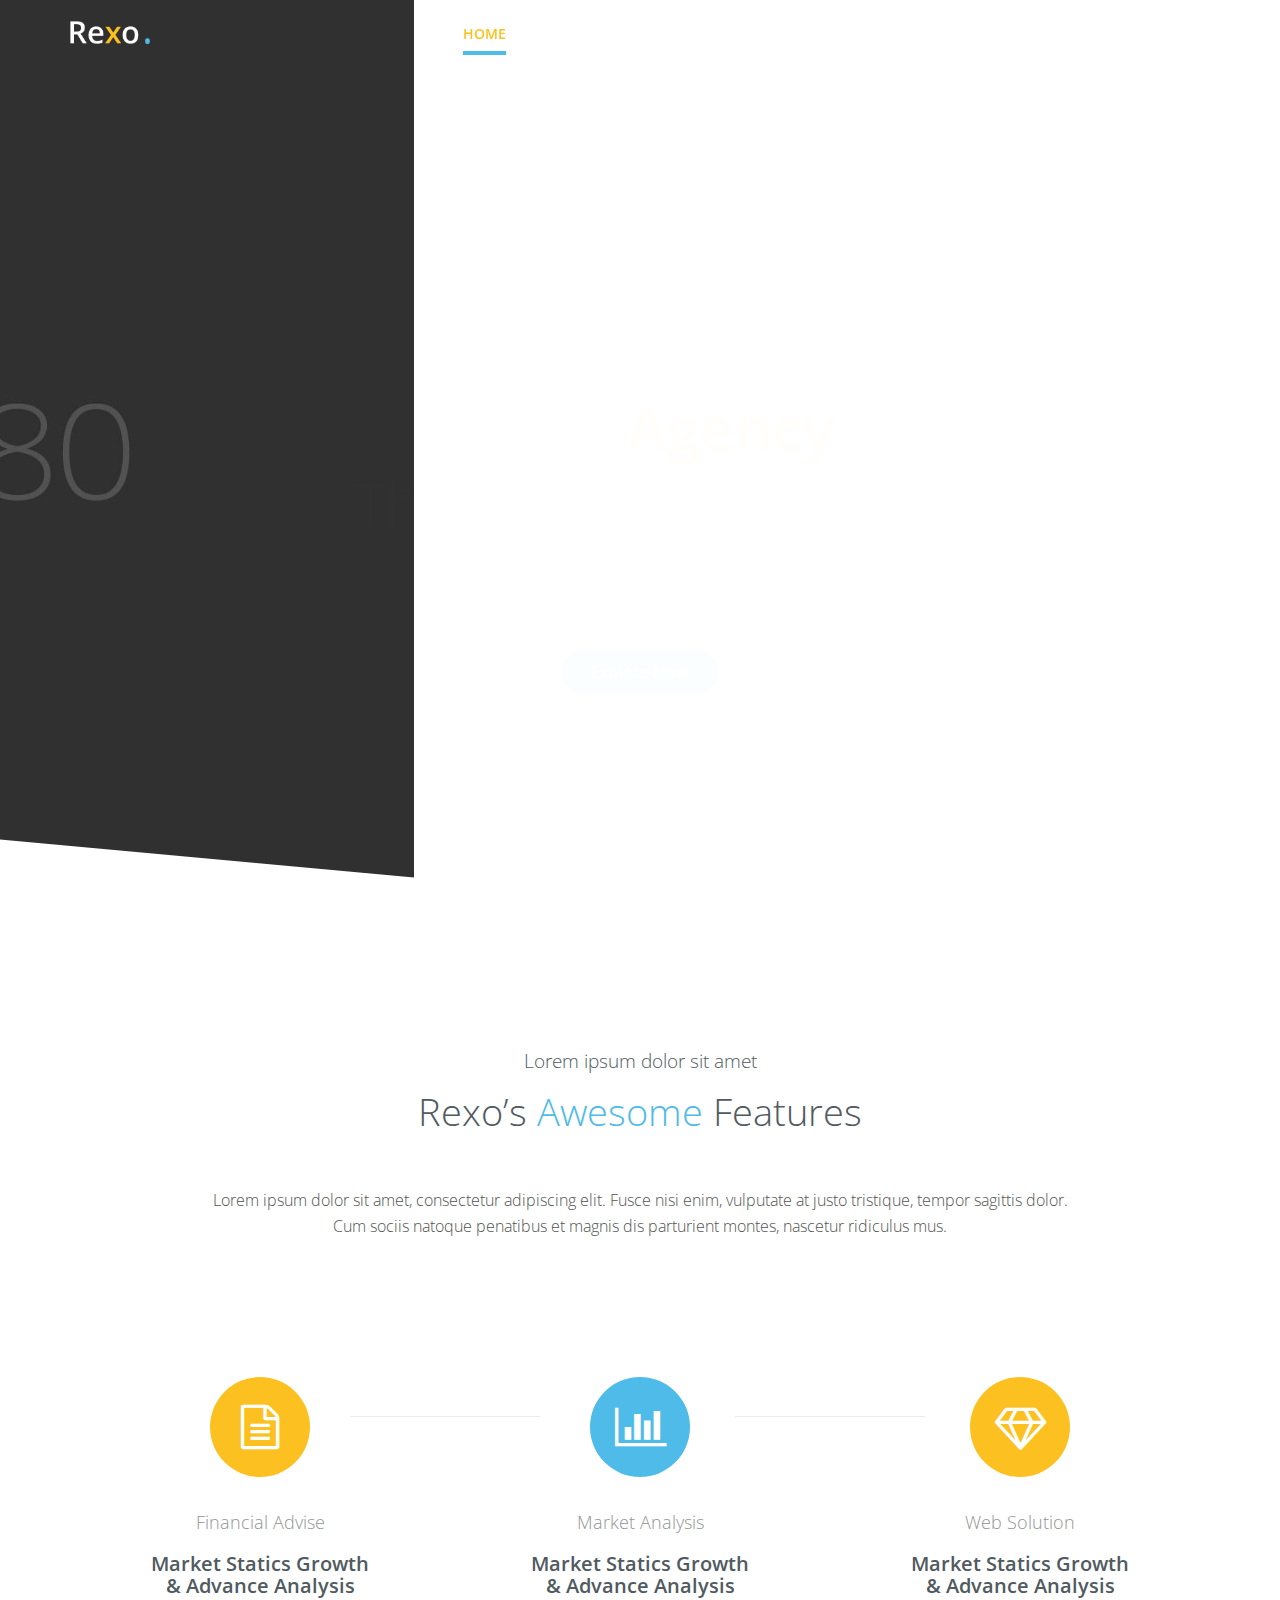
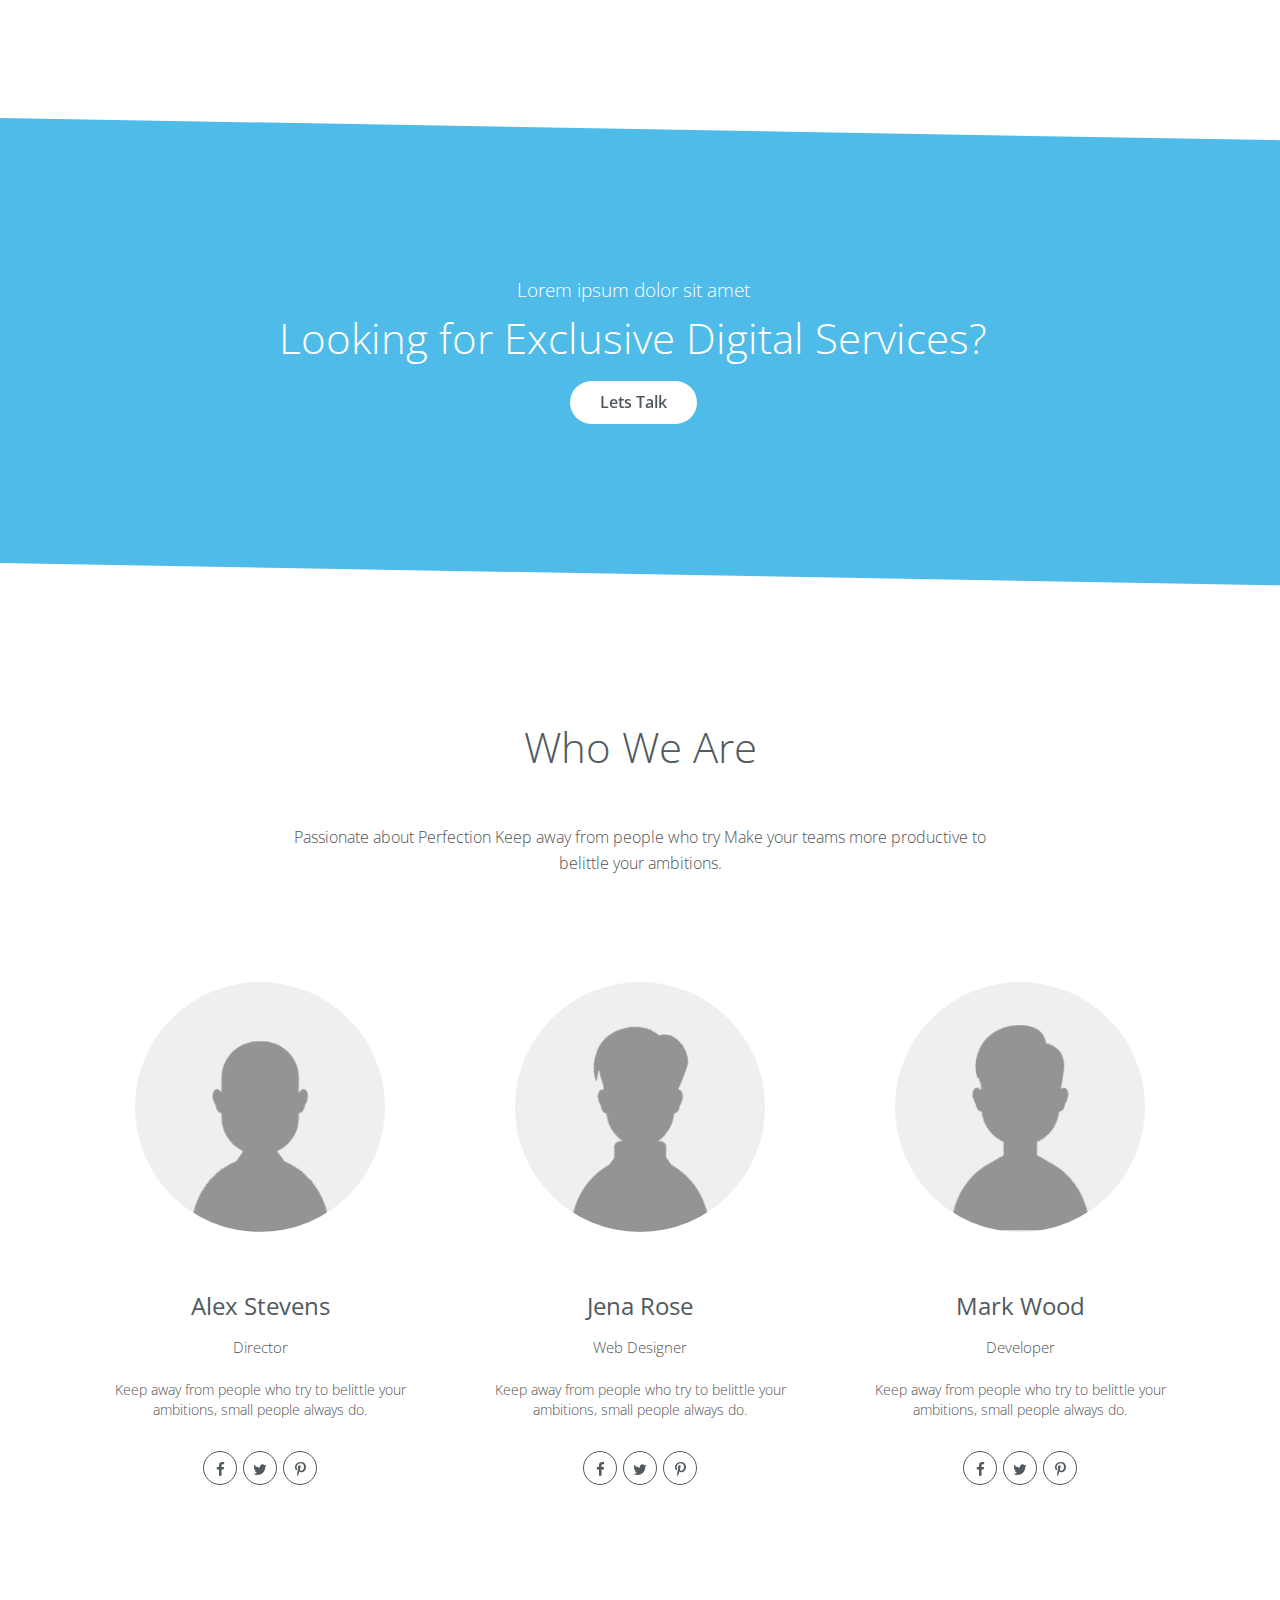
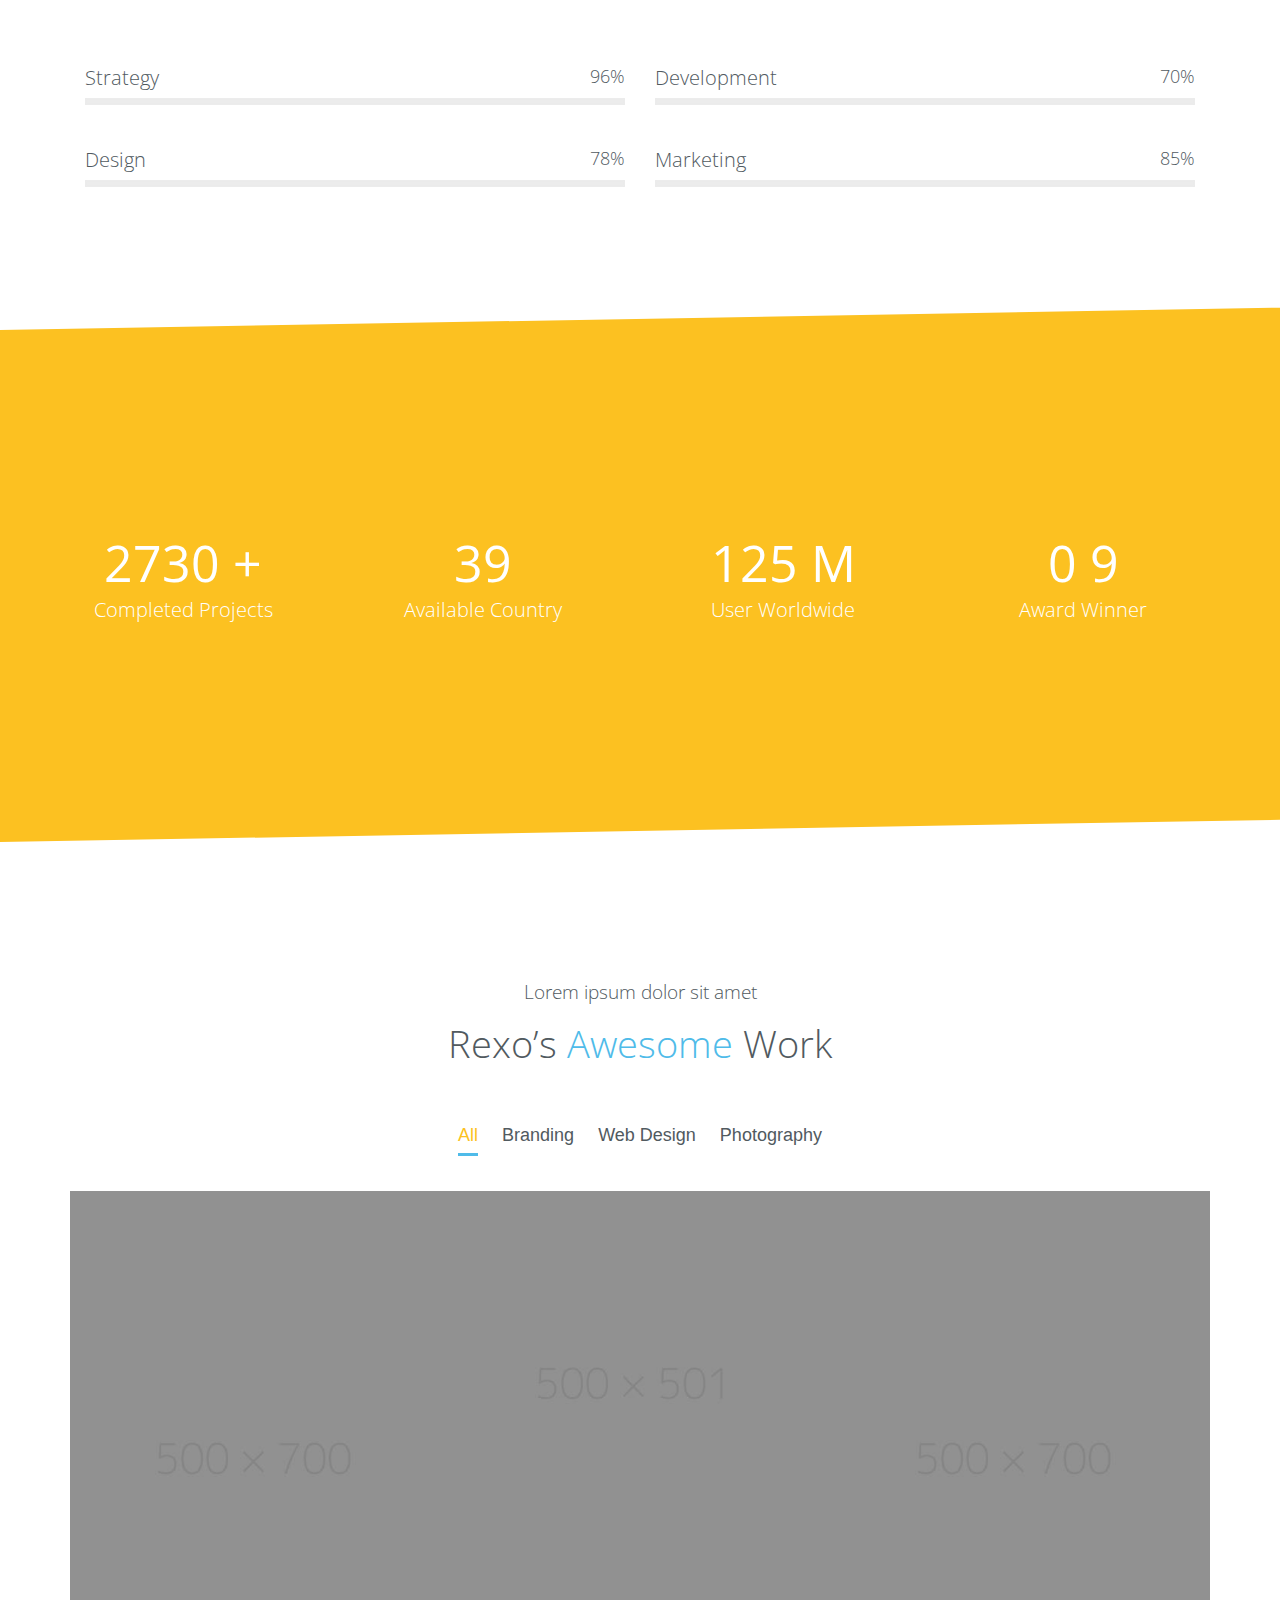
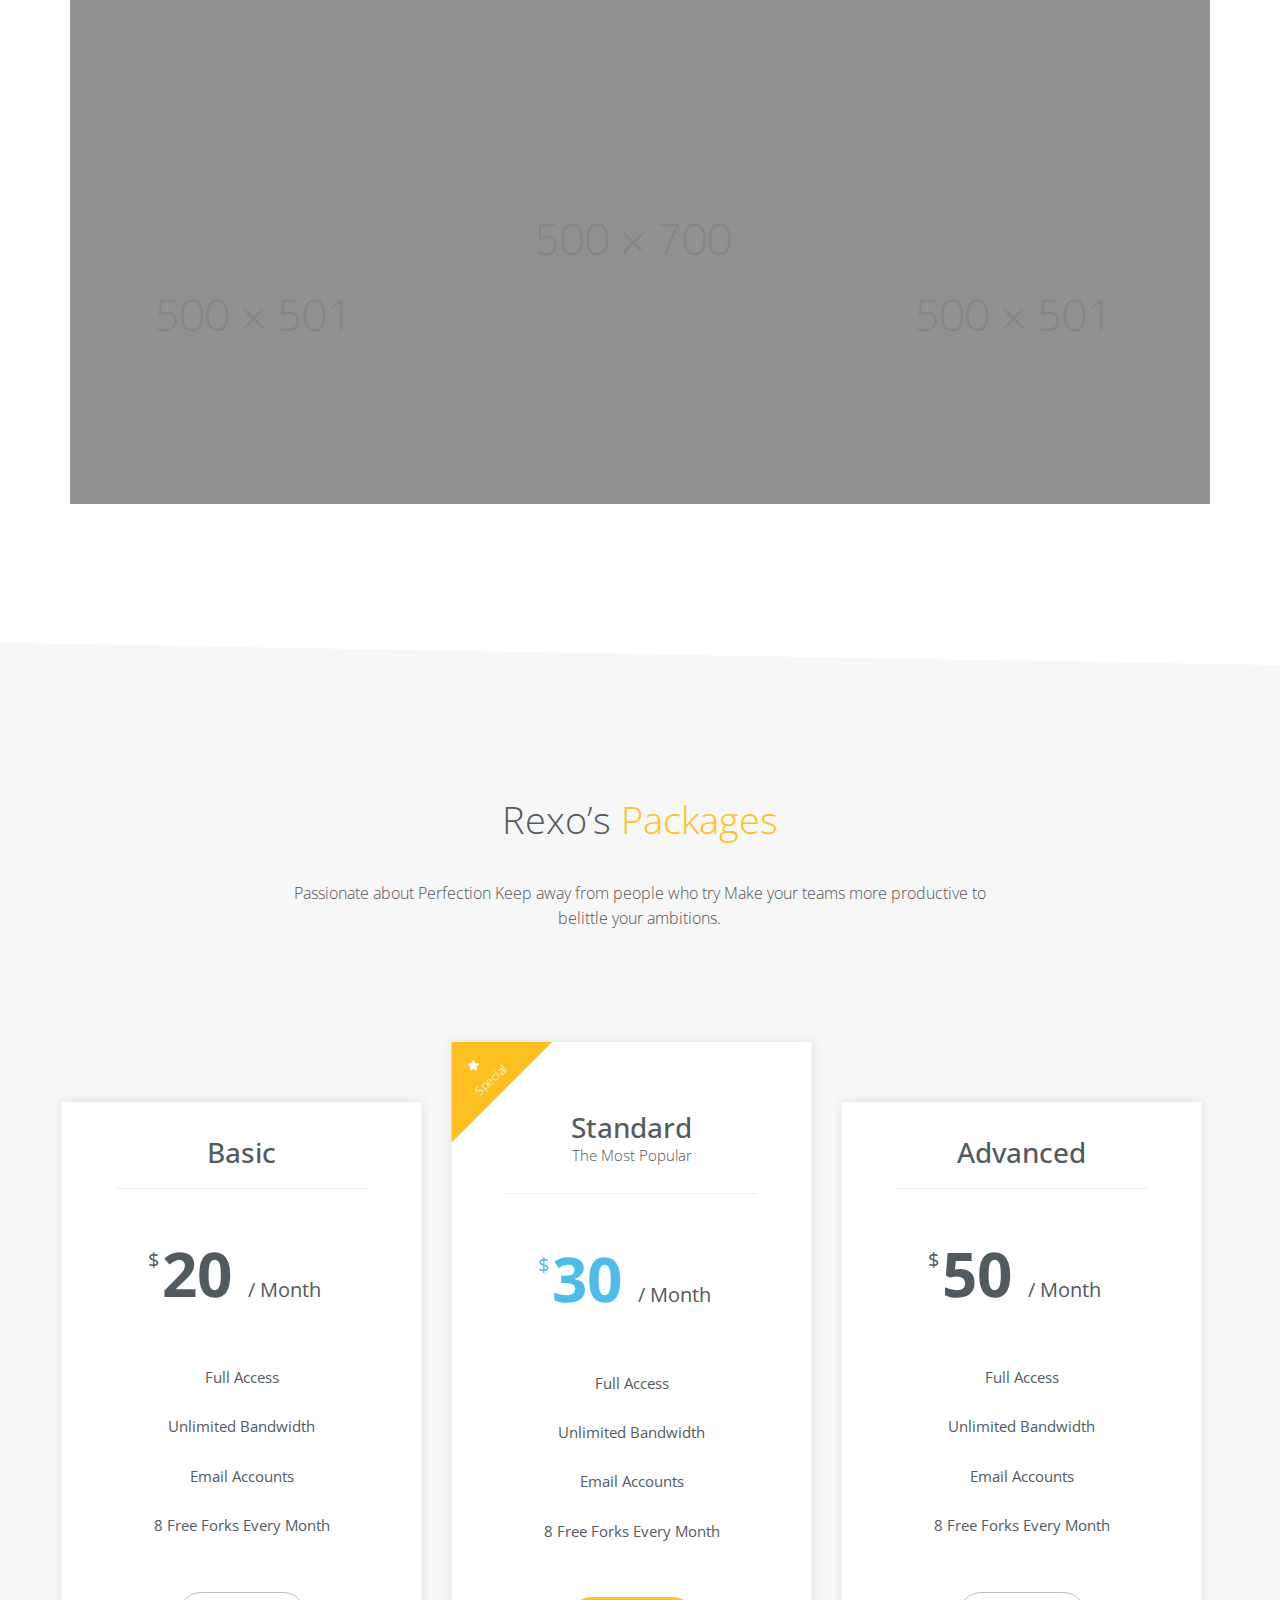
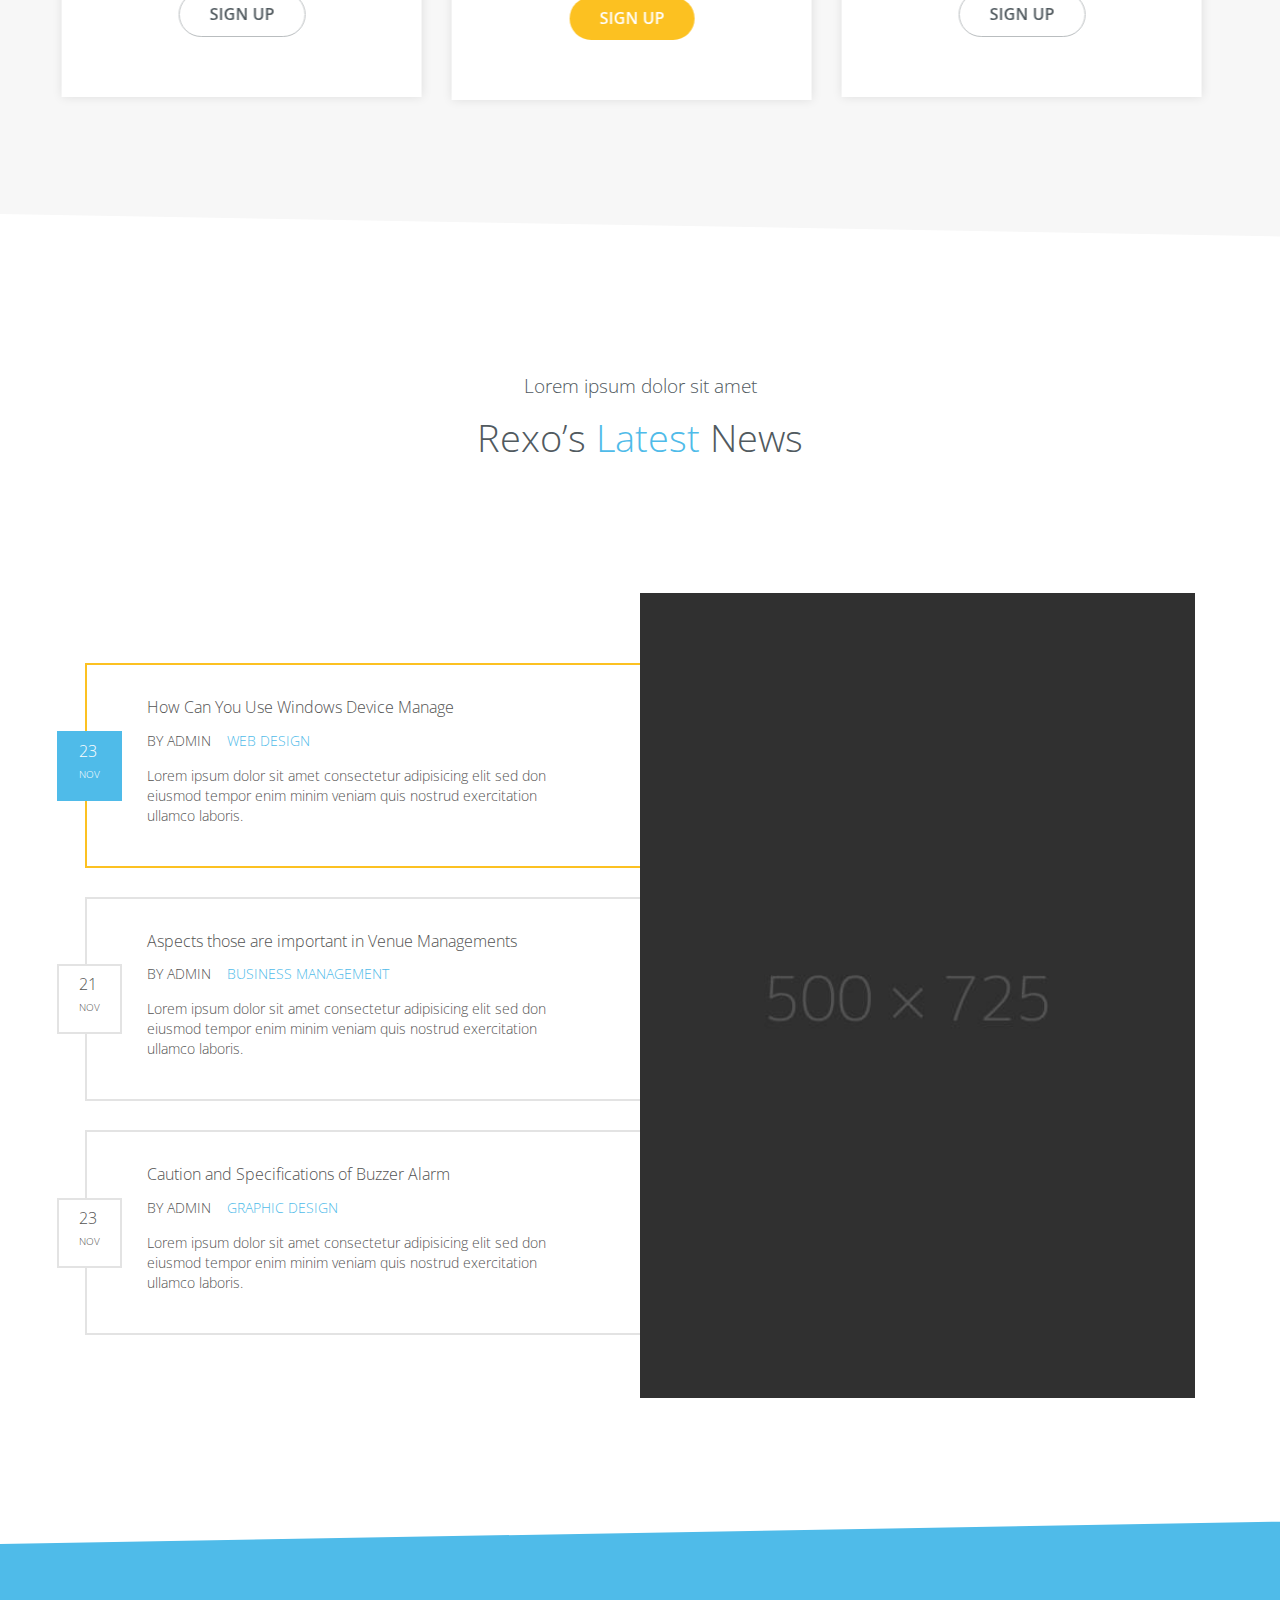
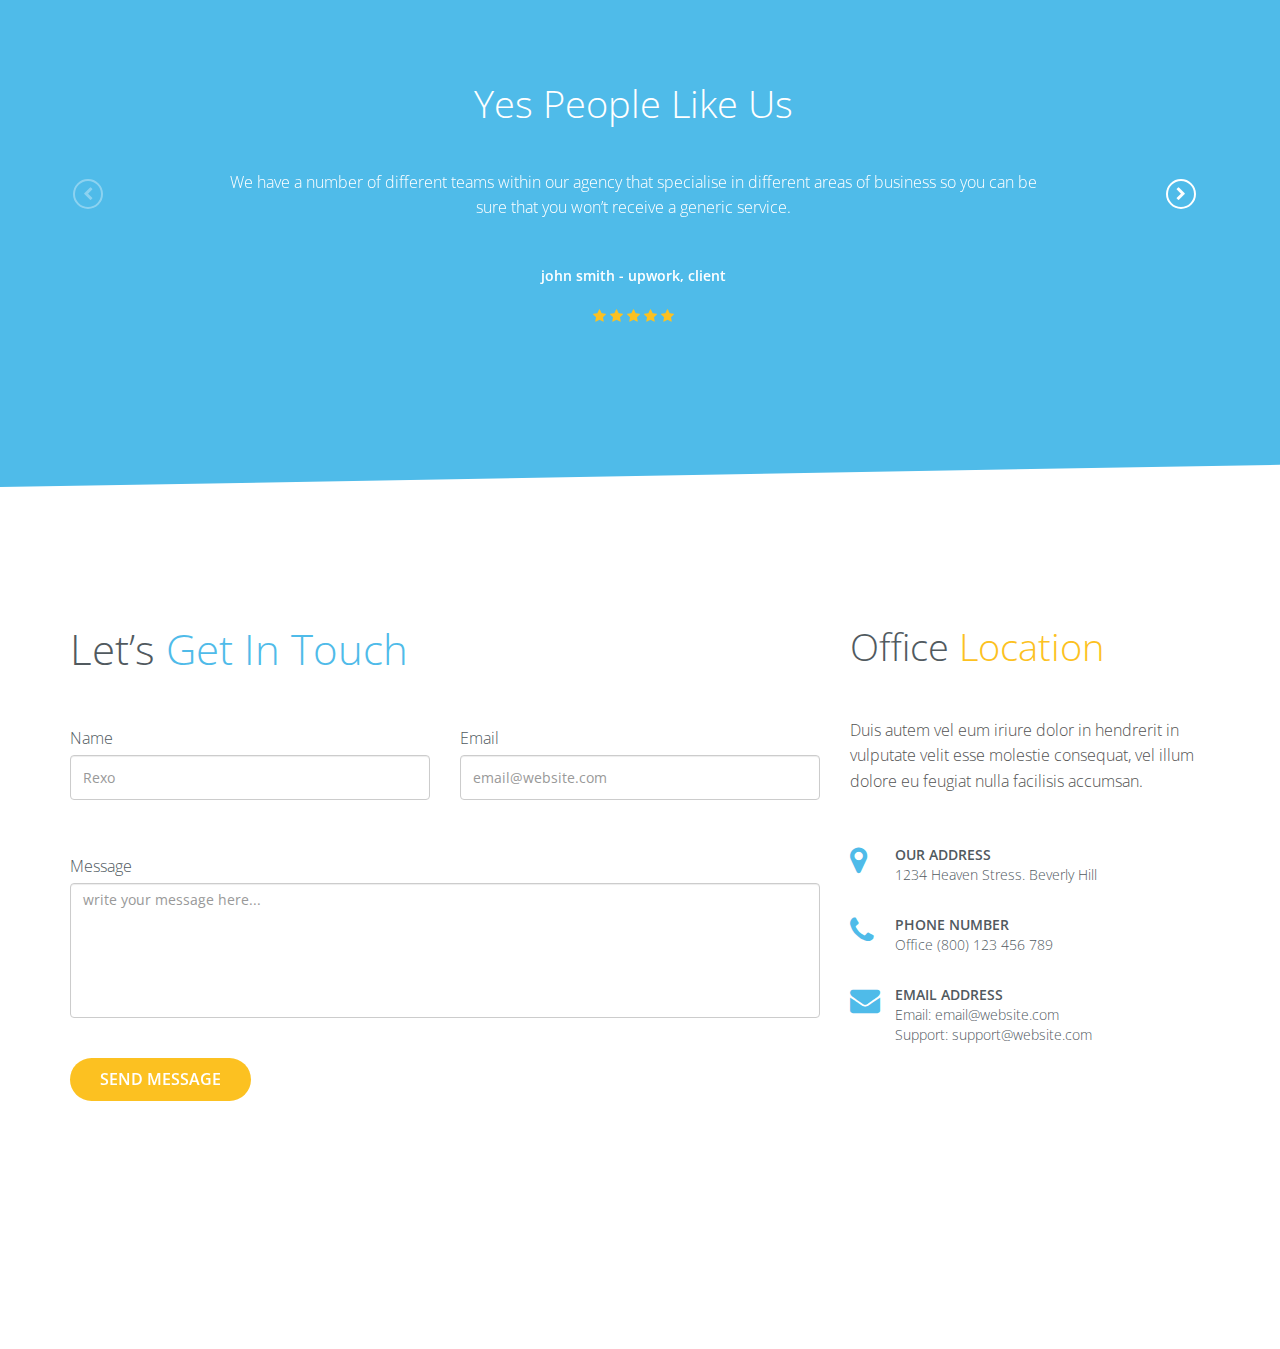
<file: main-file/index.html>
<!DOCTYPE html>
<html lang="en">

<head>

    <meta charset="utf-8">
    <meta http-equiv="X-UA-Compatible" content="IE=edge">
    <meta name="viewport" content="width=device-width, initial-scale=1">
    <meta name="description" content="">
    <meta name="author" content="">

    <title>Rexo</title>

    <!-- Bootstrap Core CSS -->
    <link href="css/bootstrap.min.css" rel="stylesheet">
    <!-- Swiper -->
    <link rel="stylesheet" href="css/swiper.min.css">
    <!-- owl.carousel -->
    <link rel="stylesheet" href="css/owl.carousel.min.css">
    <link rel="stylesheet" href="css/owl.theme.default.min.css">
    <!-- font-awesum -->
    <link rel="stylesheet" type="text/css" href="css/font-awesome.min.css">
    <!-- hover.css-->
    <link rel="stylesheet" href="css/hover.css">
    <!-- Cube Portfolio CSS -->
    <link href="css/cubeportfolio.min.css" rel="stylesheet">
    <!-- REVOLUTION STYLE SHEETS -->
    <link rel="stylesheet" type="text/css" href="css/settings.css">
    <!-- Custom CSS -->
    <link rel="stylesheet" type="text/css" href="css/style.css">
    <link rel="stylesheet" href="css/blue.css">

</head>

<body data-spy="scroll" data-target=".navbar" data-offset="90">
<!--Page Loader-->
<div class="loader">
    <div class="spinner">
        <div class="dot1"></div>
        <div class="dot2"></div>
    </div>
</div>
<!--Page Loader ends-->
<div class="parallax-content">
    <header>
    <section class="home-main" id="home">
        <h2 class="sr-only">This is home section</h2>


            <!-- Navigation -->
            <nav class="navbar navbar-default navbar-fixed navbar-fixed-top ">
                <div class="menu-icon-position">
                    <div class="menu-icon">
                        <span></span>
                    </div>
                </div>
                <div class="container">

                    <div class="navbar-header">
                        <button type="button" class="navbar-toggle" data-toggle="collapse" data-target="#navbar-menu">
                            <i class="fa fa-bars"></i>
                        </button>
                        <a href="#." class="navbar-brand" >
                            <img src="images/main-logo.png" class="logo-display" alt="">
                            <img src="images/logo-white.png" class="logo-scrolled" alt="">
                        </a>
                    </div>
                    <div class="navbar-search-box-icon">
                        <a href="#." class="search-icon">
                            <i class="fa fa-search"> </i>
                        </a>
                    </div>

                    <div class="collapse navbar-collapse" id="navbar-menu">
                        <ul class="nav navbar-nav navbar-right" data-in="fadeInDown" data-out="fadeOutUp">
                            <li class="active"><a href="#home" class="scroll">Home</a></li>
                            <li> <a href="#features" class="scroll">Features</a></li>
                            <li> <a href="#about" class="scroll">About </a></li>
                            <li> <a href="#work" class="scroll">Work</a></li>
                            <li> <a href="#pricing" class="scroll">Pricing</a> </li>
                            <li> <a href="#news" class="scroll"> news</a></li>
                            <li> <a href="#contact" class="scroll">Contact</a></li>
                        </ul>

                    </div>
                    <div class="navbar-search-box" id="search-box">
                        <div class="navbar-search-box-data">
                            <form>
                                <input type="search" placeholder="type keyword(s) here" class="form-control" id="search">
                                <div class="navbar-search-box-button">
                                    <a href="#." class="btn button-blue page-buttons button">
                                        Search
                                    </a>

                                </div>
                            </form>
                        </div>
                    </div>
                </div>

            </nav>
        <!-- REVOLUTION SLIDER -->
        <div id="rev_slider_2_1_wrapper" class="rev_slider_wrapper fullscreen-container" data-alias="slider2" data-source="gallery" style="background:transparent;padding:0;">
            <!-- START REVOLUTION SLIDER 5.4.5 fullscreen mode -->
            <div id="rev_slider_2_1" class="rev_slider fullscreenbanner" style="display:none;" data-version="5.4.5">
                <ul>	<!-- SLIDE  -->
                    <li  data-index="rs-16" data-param1="01" data-transition="slideoverright" data-slotamount="default" data-hideafterloop="0" data-hideslideonmobile="off"  data-easein="default" data-easeout="default" data-masterspeed="1500"  data-thumb="img/100x50_31ba7-home-background.jpg"  data-delay="4999"  data-rotate="0"  data-saveperformance="off"  data-title="Slide"  data-param2="" data-param3="" data-param4="" data-param5="" data-param6="" data-param7="" data-param8="" data-param9="" data-param10="" data-description="">
                        <!-- MAIN IMAGE -->
                        <img src="images/slide1.jpg" alt="" data-lazyload="images/slide1.jpg" data-bgposition="center center" data-bgfit="cover" data-bgrepeat="no-repeat" data-bgparallax="10" class="rev-slidebg" data-no-retina>
                        <!-- LAYERS -->

                        <!-- LAYER NR. 1 -->
                        <div class="tp-caption awsum  tp-resizeme"
                             id="slide-16-layer-1"
                             data-x="['center','center','center','center']" data-hoffset="['0','0','0','0']"
                             data-y="['middle','middle','middle','middle']" data-voffset="['-146','-146','-146','-146']"
                             data-width="none"
                             data-height="none"
                             data-whitespace="nowrap"

                             data-type="text"
                             data-responsive_offset="on"

                             data-frames='[{"delay":0,"speed":3000,"frame":"0","from":"y:50px;opacity:0;","to":"o:1;","ease":"Power3.easeInOut"},{"delay":"wait","speed":500,"frame":"999","to":"y:50px;opacity:0;","ease":"Power3.easeInOut"}]'
                             data-textAlign="['inherit','inherit','inherit','inherit']"
                             data-paddingtop="[0,0,0,0]"
                             data-paddingright="[0,0,0,0]"
                             data-paddingbottom="[0,0,0,0]"
                             data-paddingleft="[0,0,0,0]"

                             style="z-index: 5; white-space: nowrap; font-size: 22px; line-height: 22px; font-weight: 200; color: #ffffff; letter-spacing: 0px;font-family:Open Sans;">We'r Awesome </div>

                        <!-- LAYER NR. 2 -->
                        <div class="tp-caption   tp-resizeme"
                             id="slide-16-layer-2"
                             data-x="['center','center','center','center']" data-hoffset="['0','0','0','0']"
                             data-y="['middle','middle','middle','middle']" data-voffset="['-71','-71','-71','-71']"
                             data-fontsize="['60','60','60','50']"
                             data-width="none"
                             data-height="none"
                             data-whitespace="nowrap"

                             data-type="text"
                             data-responsive_offset="on"

                             data-frames='[{"delay":0,"speed":3000,"frame":"0","from":"y:50px;opacity:0;","to":"o:1;","ease":"Power3.easeInOut"},{"delay":"wait","speed":500,"frame":"999","to":"y:50px;opacity:0;","ease":"Power3.easeInOut"}]'
                             data-textAlign="['inherit','inherit','inherit','inherit']"
                             data-paddingtop="[0,0,0,0]"
                             data-paddingright="[0,0,0,0]"
                             data-paddingbottom="[0,0,0,0]"
                             data-paddingleft="[0,0,0,0]"

                             style="z-index: 6; white-space: nowrap; font-size: 60px; line-height: 22px; font-weight: 100; color: #ffffff; letter-spacing: 0px;font-family:Open Sans;">Digital <span class="default-span-yellow">Agency</span> </div>

                        <!-- LAYER NR. 3 -->
                        <div class="tp-caption   tp-resizeme"
                             id="slide-16-layer-3"
                             data-x="['center','center','center','center']" data-hoffset="['0','0','0','0']"
                             data-y="['middle','middle','middle','middle']" data-voffset="['5','5','5','5']"
                             data-fontsize="['60','60','60','50']"
                             data-width="none"
                             data-height="none"
                             data-whitespace="nowrap"

                             data-type="text"
                             data-responsive_offset="on"

                             data-frames='[{"delay":0,"speed":3000,"frame":"0","from":"y:50px;opacity:0;","to":"o:1;","ease":"Power4.easeInOut"},{"delay":"wait","speed":500,"frame":"999","to":"y:50px;opacity:0;","ease":"Power4.easeInOut"}]'
                             data-textAlign="['inherit','inherit','inherit','inherit']"
                             data-paddingtop="[0,0,0,0]"
                             data-paddingright="[0,0,0,0]"
                             data-paddingbottom="[0,0,0,0]"
                             data-paddingleft="[0,0,0,0]"

                             style="z-index: 7; white-space: nowrap; font-size: 60px; line-height: 22px; font-weight: 100; color: #ffffff; letter-spacing: 0px;font-family:Open Sans;">That Will <span class="default-span">Help </span> You to </div>

                        <!-- LAYER NR. 4 -->
                        <div class="tp-caption   tp-resizeme"
                             id="slide-16-layer-4"
                             data-x="['center','center','center','center']" data-hoffset="['0','0','0','0']"
                             data-y="['middle','middle','middle','middle']" data-voffset="['86','86','86','86']"
                             data-fontsize="['60','60','60','50']"
                             data-width="none"
                             data-height="none"
                             data-whitespace="nowrap"

                             data-type="text"
                             data-responsive_offset="on"

                             data-frames='[{"delay":0,"speed":3000,"frame":"0","from":"y:50px;opacity:0;","to":"o:1;","ease":"Power3.easeInOut"},{"delay":"wait","speed":500,"frame":"999","to":"y:50px;opacity:0;","ease":"Power3.easeInOut"}]'
                             data-textAlign="['inherit','inherit','inherit','inherit']"
                             data-paddingtop="[0,0,0,0]"
                             data-paddingright="[0,0,0,0]"
                             data-paddingbottom="[0,0,0,0]"
                             data-paddingleft="[0,0,0,0]"

                             style="z-index: 8; white-space: nowrap; font-size: 60px; line-height: 22px; font-weight: 100; color: #ffffff; letter-spacing: 0px;font-family:Open Sans;">Go Ahead </div>

                        <!-- LAYER NR. 5 -->
                        <div class="tp-caption   tp-resizeme"
                             id="slide-16-layer-7"
                             data-x="['center','center','center','center']" data-hoffset="['0','0','0','0']"
                             data-y="['middle','middle','middle','middle']" data-voffset="['163','163','163','163']"
                             data-width="none"
                             data-height="none"
                             data-whitespace="nowrap"

                             data-type="text"
                             data-responsive_offset="on"

                             data-frames='[{"delay":0,"speed":3000,"frame":"0","from":"y:50px;opacity:0;","to":"o:1;","ease":"Power3.easeInOut"},{"delay":"wait","speed":500,"frame":"999","to":"y:50px;opacity:0;","ease":"Power3.easeInOut"}]'
                             data-textAlign="['inherit','inherit','inherit','inherit']"
                             data-paddingtop="[0,0,0,0]"
                             data-paddingright="[0,0,0,0]"
                             data-paddingbottom="[0,0,0,0]"
                             data-paddingleft="[0,0,0,0]"

                             style="z-index: 9; white-space: nowrap; font-size: 20px; line-height: 22px; font-weight: 200; color: #ffffff; letter-spacing: 0px;font-family:Open Sans;"><a href="#features" class="scroll explore-now page-buttons button top20"> Explore Now</a> </div>
                    </li>
                    <!-- SLIDE  -->
                    <li data-index="rs-17" data-param1="02" data-transition="slideoverleft" data-slotamount="default" data-hideafterloop="0" data-hideslideonmobile="off"  data-easein="default" data-easeout="default" data-masterspeed="1500"  data-thumb="img/100x50_31ba7-home-background.jpg"  data-delay="8529"  data-rotate="0"  data-saveperformance="off"  data-title="Slide"  data-param2="" data-param3="" data-param4="" data-param5="" data-param6="" data-param7="" data-param8="" data-param9="" data-param10="" data-description="">
                        <!-- MAIN IMAGE -->
                        <img src="images/slide2.jpg" alt="" data-lazyload="images/slide2.jpg" data-bgposition="center center" data-bgfit="cover" data-bgrepeat="no-repeat" data-bgparallax="10" class="rev-slidebg" data-no-retina>
                        <!-- LAYERS -->

                        <!-- LAYER NR. 6 -->
                        <div class="tp-caption  awsum tp-resizeme"
                             id="slide-17-layer-1"
                             data-x="['left','left','left','left']" data-hoffset="['15','15','15','15']"
                             data-y="['middle','middle','middle','middle']" data-voffset="['-146','-146','-146','-146']"
                             data-width="none"
                             data-height="none"
                             data-whitespace="nowrap"

                             data-type="text"
                             data-responsive_offset="on"

                             data-frames='[{"delay":9.8956298828125,"speed":3000,"frame":"0","from":"y:50px;opacity:0;","to":"o:1;","ease":"Power3.easeInOut"},{"delay":"wait","speed":500,"frame":"999","to":"y:50px;opacity:0;","ease":"Power3.easeInOut"}]'
                             data-textAlign="['inherit','inherit','inherit','inherit']"
                             data-paddingtop="[0,0,0,0]"
                             data-paddingright="[0,0,0,0]"
                             data-paddingbottom="[0,0,0,0]"
                             data-paddingleft="[0,0,0,0]"

                             style="z-index: 5; white-space: nowrap; font-size: 22px; line-height: 22px; font-weight: 200; color: #ffffff; letter-spacing: 0;font-family:Open Sans;">We'r Awesome </div>

                        <!-- LAYER NR. 7 -->
                        <div class="tp-caption   tp-resizeme"
                             id="slide-17-layer-3"
                             data-x="['left','left','left','left']" data-hoffset="['15','15','15','15']"
                             data-y="['middle','middle','middle','middle']" data-voffset="['-74','-74','-74','-74']"
                             data-fontsize="['60','60','60','50']"
                             data-width="none"
                             data-height="none"
                             data-whitespace="nowrap"

                             data-type="text"
                             data-responsive_offset="on"

                             data-frames='[{"delay":9.8956298828125,"speed":3000,"frame":"0","from":"y:50px;opacity:0;","to":"o:1;","ease":"Power3.easeInOut"},{"delay":"wait","speed":500,"frame":"999","to":"y:50px;opacity:0;","ease":"Power3.easeInOut"}]'
                             data-textAlign="['inherit','inherit','inherit','inherit']"
                             data-paddingtop="[0,0,0,0]"
                             data-paddingright="[0,0,0,0]"
                             data-paddingbottom="[0,0,0,0]"
                             data-paddingleft="[0,0,0,0]"

                             style="z-index: 6; white-space: nowrap; font-size: 60px; line-height: 22px; font-weight: 100; color: #ffffff; letter-spacing: 0;font-family:Open Sans;">Digital <span class="default-span-yellow">Agency</span> </div>

                        <!-- LAYER NR. 8 -->
                        <div class="tp-caption   tp-resizeme"
                             id="slide-17-layer-4"
                             data-x="['left','left','left','left']" data-hoffset="['15','15','15','15']"
                             data-y="['middle','middle','middle','middle']" data-voffset="['5','5','5','5']"
                             data-fontsize="['60','60','60','50']"
                             data-width="none"
                             data-height="none"
                             data-whitespace="nowrap"

                             data-type="text"
                             data-responsive_offset="on"

                             data-frames='[{"delay":9.8956298828125,"speed":3000,"frame":"0","from":"y:50px;opacity:0;","to":"o:1;","ease":"Power3.easeInOut"},{"delay":"wait","speed":500,"frame":"999","to":"y:50px;opacity:0;","ease":"Power3.easeInOut"}]'
                             data-textAlign="['inherit','inherit','inherit','inherit']"
                             data-paddingtop="[0,0,0,0]"
                             data-paddingright="[0,0,0,0]"
                             data-paddingbottom="[0,0,0,0]"
                             data-paddingleft="[0,0,0,0]"

                             style="z-index: 7; white-space: nowrap; font-size: 60px; line-height: 22px; font-weight: 100; color: #ffffff; letter-spacing: 0;font-family:Open Sans;">That Will <span class="default-span">Help</span> You to </div>

                        <!-- LAYER NR. 9 -->
                        <div class="tp-caption   tp-resizeme"
                             id="slide-17-layer-5"
                             data-x="['left','left','left','left']" data-hoffset="['15','15','15','15']"
                             data-y="['middle','middle','middle','middle']" data-voffset="['86','86','86','86']"
                             data-fontsize="['60','60','60','50']"
                             data-width="none"
                             data-height="none"
                             data-whitespace="nowrap"

                             data-type="text"
                             data-responsive_offset="on"

                             data-frames='[{"delay":9.8956298828125,"speed":3000,"frame":"0","from":"y:50px;opacity:0;","to":"o:1;","ease":"Power3.easeInOut"},{"delay":"wait","speed":500,"frame":"999","to":"y:50px;opacity:0;","ease":"Power3.easeInOut"}]'
                             data-textAlign="['inherit','inherit','inherit','inherit']"
                             data-paddingtop="[0,0,0,0]"
                             data-paddingright="[0,0,0,0]"
                             data-paddingbottom="[0,0,0,0]"
                             data-paddingleft="[0,0,0,0]"

                             style="z-index: 8; white-space: nowrap; font-size: 60px; line-height: 22px; font-weight: 100; color: #ffffff; letter-spacing: 0;font-family:Open Sans;">Go Ahead
                        </div>

                        <!-- LAYER NR. 10 -->
                        <div class="tp-caption   tp-resizeme"
                             id="slide-17-layer-6"
                             data-x="['left','left','left','left']" data-hoffset="['15','15','15','15']"
                             data-y="['middle','middle','middle','middle']" data-voffset="['163','163','163','163']"
                             data-width="none"
                             data-height="none"
                             data-whitespace="nowrap"

                             data-type="text"
                             data-responsive_offset="on"

                             data-frames='[{"delay":9.8956298828125,"speed":3000,"frame":"0","from":"y:50px;opacity:0;","to":"o:1;","ease":"Power3.easeInOut"},{"delay":"wait","speed":500,"frame":"999","to":"y:50px;opacity:0;","ease":"Power3.easeInOut"}]'
                             data-textAlign="['inherit','inherit','inherit','inherit']"
                             data-paddingtop="[0,0,0,0]"
                             data-paddingright="[0,0,0,0]"
                             data-paddingbottom="[0,0,0,0]"
                             data-paddingleft="[0,0,0,0]"

                             style="z-index: 9; white-space: nowrap; font-size: 22px; line-height: 22px; font-weight: 200; color: #ffffff; letter-spacing: 0;font-family:Open Sans;"><a href="#features" class="scroll explore-now page-buttons button top20">Explore Now </a> </div>
                    </li>
                    <!-- SLIDE  -->
                    <li data-index="rs-19" data-param1="03" data-transition="slideoverright" data-slotamount="default" data-hideafterloop="0" data-hideslideonmobile="off"  data-easein="default" data-easeout="default" data-masterspeed="1500"  data-thumb="img/100x50_31ba7-home-background.jpg"  data-delay="9919"  data-rotate="0"  data-saveperformance="off"  data-title="Slide" data-param2="" data-param3="" data-param4="" data-param5="" data-param6="" data-param7="" data-param8="" data-param9="" data-param10="" data-description="">
                        <!-- MAIN IMAGE -->
                        <img src="images/slide3.jpg" alt="" data-lazyload="images/slide3.jpg" data-bgposition="center center" data-bgfit="cover" data-bgrepeat="no-repeat" data-bgparallax="10" class="rev-slidebg" data-no-retina>
                        <!-- LAYERS -->

                        <!-- LAYER NR. 11 -->
                        <div class="tp-caption awsum  tp-resizeme"
                             id="slide-19-layer-1"
                             data-x="['right','right','right','right']" data-hoffset="['15','15','15','15']"
                             data-y="['middle','middle','middle','middle']" data-voffset="['-146','-146','-146','-146']"
                             data-width="none"
                             data-height="none"
                             data-whitespace="nowrap"

                             data-type="text"
                             data-responsive_offset="on"

                             data-frames='[{"delay":9.8956298828125,"speed":3000,"frame":"0","from":"y:50px;opacity:0;","to":"o:1;","ease":"Power3.easeInOut"},{"delay":"wait","speed":500,"frame":"999","to":"y:50px;opacity:0;","ease":"Power3.easeInOut"}]'
                             data-textAlign="['inherit','inherit','inherit','inherit']"
                             data-paddingtop="[0,0,0,0]"
                             data-paddingright="[0,0,0,0]"
                             data-paddingbottom="[0,0,0,0]"
                             data-paddingleft="[0,0,0,0]"

                             style="z-index: 5; white-space: nowrap; font-size: 22px; line-height: 22px; font-weight: 200; color: #ffffff; letter-spacing: 0;font-family:Open Sans;">We'r Awesome </div>

                        <!-- LAYER NR. 12 -->
                        <div class="tp-caption   tp-resizeme"
                             id="slide-19-layer-2"
                             data-x="['right','right','right','right']" data-hoffset="['15','15','15','15']"
                             data-y="['middle','middle','middle','middle']" data-voffset="['-71','-71','-71','-71']"
                             data-fontsize="['60','60','60','50']"
                             data-width="none"
                             data-height="none"
                             data-whitespace="nowrap"

                             data-type="text"
                             data-responsive_offset="on"

                             data-frames='[{"delay":9.8956298828125,"speed":3000,"frame":"0","from":"y:50px;opacity:0;","to":"o:1;","ease":"Power3.easeInOut"},{"delay":"wait","speed":500,"frame":"999","to":"y:50px;opacity:0;","ease":"Power3.easeInOut"}]'
                             data-textAlign="['inherit','inherit','inherit','inherit']"
                             data-paddingtop="[0,0,0,0]"
                             data-paddingright="[0,0,0,0]"
                             data-paddingbottom="[0,0,0,0]"
                             data-paddingleft="[0,0,0,0]"

                             style="z-index: 6; white-space: nowrap; font-size: 60px; line-height: 22px; font-weight: 100; color: #ffffff; letter-spacing: 0;font-family:Open Sans;">Digital <span class="default-span-yellow">Agency </span> </div>

                        <!-- LAYER NR. 13 -->
                        <div class="tp-caption   tp-resizeme"
                             id="slide-19-layer-3"
                             data-x="['right','right','right','right']" data-hoffset="['15','15','15','15']"
                             data-y="['middle','middle','middle','middle']" data-voffset="['5','5','5','5']"
                             data-fontsize="['60','60','60','50']"
                             data-width="none"
                             data-height="none"
                             data-whitespace="nowrap"

                             data-type="text"
                             data-responsive_offset="on"

                             data-frames='[{"delay":9.8956298828125,"speed":3000,"frame":"0","from":"y:50px;opacity:0;","to":"o:1;","ease":"Power3.easeInOut"},{"delay":"wait","speed":500,"frame":"999","to":"y:50px;opacity:0;","ease":"Power3.easeInOut"}]'
                             data-textAlign="['inherit','inherit','inherit','inherit']"
                             data-paddingtop="[0,0,0,0]"
                             data-paddingright="[0,0,0,0]"
                             data-paddingbottom="[0,0,0,0]"
                             data-paddingleft="[0,0,0,0]"

                             style="z-index: 7; white-space: nowrap; font-size: 60px; line-height: 22px; font-weight: 100; color: #ffffff; letter-spacing: 0;font-family:Open Sans;">That Will <span class="default-span">Help</span> You to </div>

                        <!-- LAYER NR. 14 -->
                        <div class="tp-caption   tp-resizeme"
                             id="slide-19-layer-4"
                             data-x="['right','right','right','right']" data-hoffset="['15','15','15','15']"
                             data-y="['middle','middle','middle','middle']" data-voffset="['86','86','86','86']"
                             data-fontsize="['60','60','60','50']"
                             data-width="none"
                             data-height="none"
                             data-whitespace="nowrap"

                             data-type="text"
                             data-responsive_offset="on"

                             data-frames='[{"delay":9.8956298828125,"speed":3000,"frame":"0","from":"y:50px;opacity:0;","to":"o:1;","ease":"Power3.easeInOut"},{"delay":"wait","speed":500,"frame":"999","to":"y:50px;opacity:0;","ease":"Power3.easeInOut"}]'
                             data-textAlign="['inherit','inherit','inherit','inherit']"
                             data-paddingtop="[0,0,0,0]"
                             data-paddingright="[0,0,0,0]"
                             data-paddingbottom="[0,0,0,0]"
                             data-paddingleft="[0,0,0,0]"

                             style="z-index: 8; white-space: nowrap; font-size: 60px; line-height: 22px; font-weight: 100; color: #ffffff; letter-spacing: 0;font-family:Open Sans;">Go Ahead </div>

                        <!-- LAYER NR. 15 -->
                        <div class="tp-caption   tp-resizeme"
                             id="slide-19-layer-5"
                             data-x="['right','right','right','right']" data-hoffset="['15','15','15','15']"
                             data-y="['middle','middle','middle','middle']" data-voffset="['163','163','163','163']"
                             data-width="none"
                             data-height="none"
                             data-whitespace="nowrap"

                             data-type="text"
                             data-responsive_offset="on"

                             data-frames='[{"delay":9.8956298828125,"speed":3000,"frame":"0","from":"y:50px;opacity:0;","to":"o:1;","ease":"Power3.easeInOut"},{"delay":"wait","speed":500,"frame":"999","to":"y:50px;opacity:0;","ease":"Power3.easeInOut"}]'
                             data-textAlign="['inherit','inherit','inherit','inherit']"
                             data-paddingtop="[0,0,0,0]"
                             data-paddingright="[0,0,0,0]"
                             data-paddingbottom="[0,0,0,0]"
                             data-paddingleft="[0,0,0,0]"

                             style="z-index: 9; white-space: nowrap; font-size: 22px; line-height: 22px; font-weight: 200; color: #ffffff; letter-spacing: 0;font-family:Open Sans;"><a href=" #features" class="scroll explore-now page-buttons button top20">Explore Now </a> </div>
                    </li>
                </ul>
                <div class="tp-bannertimer tp-bottom" style="visibility: hidden !important;"></div>	</div>
        </div>
        <!-- END REVOLUTION SLIDER -->
            <svg id="bigTriangleColor" xmlns="http://www.w3.org/2000/svg" fill="#fff" version="1.1" width="100%" height="100" viewBox="0 0 100 102" preserveAspectRatio="none">
                <path d="M0 30 L50 90 L100 30 V100 H0" />
            </svg>

        <!--Header ends-->


        <!--Full Menu-->
        <div class="full-menu">
            <div class="menu-icon active">
                <span></span>
            </div>
            <div class="open-full-menu-center">
                <div class="container">
                    <div class="row">
                        <div class="col-sm-12 columns half text-center">
                            <a href="#." class="logo-full heading_space"><img src="images/logo-white.png" alt=""></a>

                        </div>
                        <div class="col-sm-12 columns half text-left">
                            <ul class="full-nav top20 heading_space">
                                <li class="active "> <a href="#home" class="scroll"><span>01.</span> Home</a></li>
                                <li > <a href="#features" class="scroll"><span>02.</span> Features</a></li>
                                <li > <a href="#about" class="scroll"><span>03.</span> About</a></li>
                                <li > <a href="#work" class="scroll"><span>04.</span> Work</a></li>
                                <li > <a href="#pricing" class="scroll"><span>06.</span> Pricing</a> </li>
                                <li > <a href="#news" class="scroll"><span>05.</span> news</a></li>
                                <li > <a href="#contact" class="scroll"><span>07.</span> Contact</a></li>
                            </ul>
                        </div>
                        <div class="col-sm-12">
                            <ul class="social">
                                <li>
                                    <a href="#." class="facebook button">
                                        <i class="fa fa-facebook" ></i>
                                    </a>
                                </li>
                                <li>
                                    <a href="#." class="twitter button">
                                        <i class="fa fa-twitter" ></i>
                                    </a>
                                </li>
                                <li>
                                    <a href="#." class="google button">
                                        <i class="fa fa-google-plus"></i>
                                    </a>
                                </li>
                                <li>
                                    <a href="#." class="linkedin button">
                                        <i class="fa fa-linkedin" ></i>
                                    </a>
                                </li>
                                <li>
                                    <a href="#." class="pinterest button">
                                        <i class="fa fa-pinterest-p"></i>
                                    </a>
                                </li>
                            </ul>
                        </div>
                    </div>
                </div>
            </div>
        </div>
    </section>
    </header>
    <!--Full Menu-->
    <!-- Navigation End -->
    <!-- Page Content -->
    <!--feature start*/-->
    <section class="feature padding-top" id="features">
        <div class="container">
            <div class="text-center feature-about-text">
                <h5 class="above-heading-line">
                    Lorem ipsum dolor sit amet
                </h5>
                <h2 class="feature-heading top20">
                    Rexo’s <span class="blue-span">Awesome</span> Features
                </h2>
                <p class="heading-below-para padding-sides-info top55">
                    Lorem ipsum dolor sit amet, consectetur adipiscing elit. Fusce nisi enim, vulputate at justo tristique, tempor sagittis dolor. Cum sociis natoque penatibus et magnis dis parturient montes, nascetur ridiculus mus.

                </p>

            </div>
            <div class="feature-onworking-list topbottom132">
                <div class="row">
                    <div class="col-md-12">
                        <div class="col-md-4 col-sm-4">
                            <div class="text-center  hover-div-black financial-advise">
                                <div class="img-hover-circal"  >
                                    <div class="financial-advise-icon ">
                                        <i class="fa fa-file-text-o"></i>
                                    </div>
                                </div>

                                <h6 class="work-title top30">
                                    Financial Advise
                                </h6>
                                <h4 class="work-detail top20">
                                    Market Statics Growth &
                                    Advance Analysis

                                </h4>
                            </div>
                        </div>
                        <div class="col-md-4 col-sm-4">
                            <div class="text-center  hover-div-black market-analysis">
                                <div class="img-hover-circal"   >
                                    <div class="market-analysis-icon ">
                                        <i class="fa fa-bar-chart"></i>
                                    </div>
                                </div>

                                <h6 class="work-title top30">
                                    Market Analysis
                                </h6>
                                <h4 class="work-detail top20">
                                    Market Statics Growth &
                                    Advance Analysis
                                </h4>

                            </div>
                        </div>
                        <div class="col-md-4 col-sm-4">
                            <div class="text-center  hover-div-black web-solution">
                                <div class="img-hover-circal " >
                                    <div class="web-solution-icon ">
                                        <i class="fa fa-diamond"></i>
                                    </div>
                                </div>

                                <h6 class="work-title top30">
                                    Web Solution
                                </h6>
                                <h4 class="work-detail top20">
                                    Market Statics Growth &
                                    Advance Analysis
                                </h4>
                            </div>
                        </div>
                    </div>
                </div>
            </div>

        </div>
        <div class="digital-services rotate-right">
            <div class="padding text-center">
                <div class="digital-services-text rotate-right-text">
                    <h5 class="above-heading-line">
                        Lorem ipsum dolor sit amet
                    </h5>
                    <h1 class="digital-services-heading top15">
                        Looking for Exclusive Digital Services?
                    </h1>

                    <a href="#contact" class="scroll btn digital-services-btn page-buttons button top20">
                        Lets Talk
                    </a>
                </div>
            </div>
        </div>
    </section>
    <!--feature ends-->
    <!--who we are  starts-->
    <section class="who-we-are padding-top" id="about">
        <div class="container">
            <div class="text-center who-we-are-heading">
                <h1>
                    Who We Are
                </h1>
                <p class="padding-sides-intro top55">
                    Passionate about Perfection Keep away from people who try Make your teams more productive
                    to belittle your ambitions.
                </p>

            </div>
            <div class="team-members top100">
                <div class="row">
                    <div class="col-md-12">
                        <div class="col-md-4 col-sm-4">
                            <div class="team-member-1  hover-div-yellow text-center">
                                <div class="img-hover-circal">
                                    <div class="member-1-img-back ">
                                        <div class="img-center">
                                            <img src="images/team-1.png" alt="">
                                        </div>

                                    </div>
                                </div>

                                <div class="team-member-data text-center ">
                                    <h3 class="name-member top55">
                                        Alex Stevens
                                    </h3>
                                    <p class="profession top15">
                                        Director
                                    </p>
                                    <p class="p3 top20">
                                        Keep away from people who try to belittle your ambitions, small people always do.
                                    </p>
                                    <div class="top30 member-links">
                                        <ul class="social">
                                            <li><a href="#." class="facebook button"><i class="fa fa-facebook"></i> </a> </li>
                                            <li><a href="#." class="twitter button"><i class="fa fa-twitter"></i> </a> </li>
                                            <li><a href="#." class="pinterest button"><i class="fa fa-pinterest-p"></i> </a> </li>
                                        </ul>

                                    </div>


                                </div>

                            </div>

                        </div>
                        <div class="col-md-4 col-sm-4">
                            <div class="team-member-2  hover-div-blue text-center">
                                <div class="img-hover-circal">
                                    <div class="member-2-img-back ">
                                        <div class="img-center">
                                            <img src="images/team-2.png" alt="">
                                        </div>
                                    </div>
                                </div>


                                <div class="team-member-data text-center">
                                    <h3 class="name-member  top55">
                                        Jena Rose
                                    </h3>
                                    <p class="profession top15">
                                        Web Designer
                                    </p>
                                    <p class="p3 top20">
                                        Keep away from people who try to belittle your ambitions, small people always do.
                                    </p>
                                    <div class="member-links top30">
                                        <ul class="social">
                                            <li><a href="#." class="facebook button"><i class="fa fa-facebook"></i> </a> </li>
                                            <li><a href="#." class="twitter button"><i class="fa fa-twitter"></i> </a> </li>
                                            <li><a href="#." class="pinterest button"><i class="fa fa-pinterest-p"></i> </a> </li>
                                        </ul>

                                    </div>


                                </div>
                            </div>
                        </div>
                        <div class="col-md-4 col-sm-4">
                            <div class="team-member-3  hover-div-yellow text-center">
                                <div class="img-hover-circal">
                                    <div class="member-1-img-back ">
                                        <div class="img-center">
                                            <img src="images/team-3.png" alt="">
                                        </div>
                                    </div>
                                </div>

                                <div class="team-member-data text-center ">
                                    <h3 class="name-member  top55">
                                        Mark Wood
                                    </h3>
                                    <p class="profession top15">
                                        Developer
                                    </p>
                                    <p class="p3 top20">
                                        Keep away from people who try to belittle your ambitions, small people always do.
                                    </p>
                                    <div class="top30 member-links">
                                        <ul class="social">
                                            <li><a href="#." class="facebook button"><i class="fa fa-facebook"></i> </a> </li>
                                            <li><a href="#." class="twitter button"><i class="fa fa-twitter"></i> </a> </li>
                                            <li><a href="#." class="pinterest button"><i class="fa fa-pinterest-p"></i> </a> </li>
                                        </ul>

                                    </div>


                                </div>
                            </div>

                        </div>

                    </div>

                </div>

            </div>
            <div class="about-progress topbottom132">
                <div class="row">
                    <div class="col-md-12">
                        <div class="col-md-6">
                            <div class="progress-bar-blue bar top75">
                                <h4  class="progress-profession-top">Strategy</h4>
                                <div class="progress-bar " role="progressbar" aria-valuenow="96" style="width: 0" aria-valuemin="0" aria-valuemax="100">
                                    <h4 class="right-top">
                                        <span class="count">96</span>%
                                    </h4>

                                </div>
                            </div>
                            <div class="progress-bar-black bar top75">
                                <h4  class="progress-profession">Design</h4>
                                <div class="progress-bar" role="progressbar" aria-valuenow="78" style="width: 0" aria-valuemin="0" aria-valuemax="100">
                                    <h4 class="right">
                                        <span class="count">78</span>%
                                    </h4>

                                </div>
                            </div>

                        </div>
                        <div class="col-md-6">
                            <div class="progress-bar-black bar top75">
                                <h4 class="progress-profession-top">Development</h4>
                                <div class="progress-bar" role="progressbar" aria-valuenow="70" style="width: 0" aria-valuemin="0" aria-valuemax="100">


                                    <h4 class="right-top">
                                        <span class="count">70</span>%
                                    </h4>

                                </div>
                            </div>
                            <div class="progress-bar-blue bar top75">
                                <h4  class="progress-profession">Marketing</h4>
                                <div class="progress-bar" role="progressbar" aria-valuenow="85" style="width: 0" aria-valuemin="0" aria-valuemax="100">


                                    <h4 class="right">
                                        <span class="count">85</span>%
                                    </h4>

                                </div>
                            </div>

                        </div>

                    </div>

                </div>

            </div>
        </div>
        <div id="team-achievement" class="team-achievement rotate-left">
            <div class="container">
                <div class="row">
                    <div class="text-center padding">
                        <div class="team-achievement-data rotate-left-text">
                            <div class="row">
                                <div class="col-md-3">
                                    <div class="hover-div-white">
                                        <div class="img-hover-circal">
                                            <div class="num ">
                                                <div class="num-inner-radius">
                                                     <span class="count">
                                                        2730
                                                    </span>+
                                                    <h4>
                                                        Completed Projects
                                                    </h4>
                                                </div>
                                            </div>
                                        </div>
                                    </div>
                                </div>
                                <div class="col-md-3">
                                    <div class="hover-div-white">
                                        <div class="img-hover-circal">
                                            <div class="num">
                                                <div class="num-inner-radius">
                                                <span class="count">
                                                    39
                                                </span>
                                                <h4>
                                                    Available Country
                                                </h4>
                                                </div>
                                            </div>
                                        </div>
                                    </div>
                                </div>
                                <div class="col-md-3">
                                    <div class="hover-div-white">
                                        <div class="img-hover-circal">
                                            <div class="num">
                                                <div class="num-inner-radius">
                                                    <span class="count">
                                                       125
                                                    </span>M
                                                    <h4>
                                                        User Worldwide
                                                    </h4>
                                                </div>
                                            </div>
                                        </div>
                                    </div>
                                </div>
                                <div class="col-md-3">
                                    <div class="hover-div-white">
                                        <div class="img-hover-circal">
                                            <div class="num">
                                                <div class="num-inner-radius">
                                                    0<span class="count">
                                                    9
                                                    </span>
                                                    <h4>
                                                        Award Winner
                                                    </h4>
                                                </div>
                                            </div>
                                        </div>
                                    </div>
                                </div>
                            </div>

                        </div>
                    </div>


                </div>
            </div>
        </div>

    </section>
    <!--who we are  ends-->
    <!--Awsome work starts-->
    <section class="awesome-work padding-top" id="work">
        <div class="container">
            <div class="text-center awesome-work-heading">
                <h5 class="above-heading-line">
                    Lorem ipsum dolor sit amet
                </h5>
                <h2 class="feature-heading top20">
                    Rexo’s <span class="blue-span">Awesome</span> Work
                </h2>
            </div>
            <div class="portfolio_filter top55">

                <div id="js-filters-mosaic-flat" class="cbp-l-filters-buttonCenter">

                    <div data-filter="*" class="cbp-filter-item-active cbp-filter-item">

                        All

                        <div class="cbp-filter-counter"></div>

                    </div>

                    <div data-filter=".branding" class="cbp-filter-item">

                        Branding

                        <div class="cbp-filter-counter"></div>

                    </div>

                    <div data-filter=".web-design" class="cbp-filter-item">

                        Web Design

                        <div class="cbp-filter-counter"></div>

                    </div>

                    <div data-filter=".photography" class="cbp-filter-item">

                        Photography

                        <div class="cbp-filter-counter"></div>

                    </div>

                </div>

                <div id="js-grid-mosaic-flat" class="cbp cbp-l-grid-mosaic-flat">



                    <div class="cbp-item web-design photography">

                        <a href="images/work-7.jpg" class="cbp-caption cbp-lightbox" data-title="Portfolio 1<br>by ThemeIndustry">

                            <div class="cbp-caption-defaultWrap">

                                <img src="images/work-7.jpg" alt="" >

                            </div>

                            <div class="cbp-caption-activeWrap">

                                <div class="cbp-l-caption-alignCenter">

                                    <div class="cbp-l-caption-body">

                                        <div class="cbp-l-caption-title">Portfolio 1</div>

                                    </div>

                                </div>

                            </div>

                        </a>

                    </div>





                    <div class="cbp-item branding photography">

                        <a href="images/work-2.jpg" class="cbp-caption cbp-lightbox" data-title="Portfolio 2<br>by ThemeIndustry">

                            <div class="cbp-caption-defaultWrap">

                                <img src="images/work-2.jpg" alt="">

                            </div>

                            <div class="cbp-caption-activeWrap">

                                <div class="cbp-l-caption-alignCenter">

                                    <div class="cbp-l-caption-body">

                                        <div class="cbp-l-caption-title">Portfolio 2</div>

                                    </div>

                                </div>

                            </div>

                        </a>

                    </div>


                    <div class="cbp-item web-design branding">

                        <a href="images/work-1.jpg" class="cbp-caption cbp-lightbox" data-title="Portfolio 3<br>by ThemeIndustry">

                            <div class="cbp-caption-defaultWrap">

                                <img src="images/work-1.jpg" alt="">

                            </div>

                            <div class="cbp-caption-activeWrap">

                                <div class="cbp-l-caption-alignCenter">

                                    <div class="cbp-l-caption-body">

                                        <div class="cbp-l-caption-title">Portfolio 3</div>

                                    </div>

                                </div>

                            </div>

                        </a>

                    </div>
                    <div class="cbp-item web-design branding">

                        <a href="images/work-3.jpg" class="cbp-caption cbp-lightbox" data-title="Portfolio 4<br>by ThemeIndustry">

                            <div class="cbp-caption-defaultWrap">

                                <img src="images/work-3.jpg" alt="">

                            </div>

                            <div class="cbp-caption-activeWrap">

                                <div class="cbp-l-caption-alignCenter">

                                    <div class="cbp-l-caption-body">

                                        <div class="cbp-l-caption-title">Portfolio 4</div>

                                    </div>

                                </div>

                            </div>

                        </a>

                    </div>

                    <div class="cbp-item web-design graphic">

                        <a href="images/work-5.jpg" class="cbp-caption cbp-lightbox" data-title="Portfolio 5<br>by ThemeIndustry">

                            <div class="cbp-caption-defaultWrap">

                                <img src="images/work-5.jpg" alt="">

                            </div>

                            <div class="cbp-caption-activeWrap">

                                <div class="cbp-l-caption-alignCenter">

                                    <div class="cbp-l-caption-body">

                                        <div class="cbp-l-caption-title">Portfolio 5</div>

                                    </div>

                                </div>

                            </div>

                        </a>

                    </div>

                    <div class="cbp-item branding graphic photography">

                        <a href="images/work-6.jpg" class="cbp-caption cbp-lightbox" data-title="Portfolio 6<br>by ThemeIndustry">

                            <div class="cbp-caption-defaultWrap">

                                <img src="images/work-6.jpg" alt="">

                            </div>

                            <div class="cbp-caption-activeWrap">

                                <div class="cbp-l-caption-alignCenter">

                                    <div class="cbp-l-caption-body">

                                        <div class="cbp-l-caption-title">Portfolio 6</div>

                                    </div>

                                </div>

                            </div>

                        </a>

                    </div>
                </div>

            </div>

        </div>
    </section>
    <!--Awsome work ends-->
    <!-- pricing section starts -->
    <section class="pricing padding-top" >

        <div class="pricing-data padding-pricing rotate-right" id="pricing">
            <div class="container">
                <div class="pricing-headings text-center rotate-right-text">
                    <h2 class=" pricing-heading top20">
                        Rexo’s <span class="yellow-span">Packages</span>
                    </h2>
                    <p class="padding-sides-intro top40">
                        Passionate about Perfection Keep away from people who try Make your teams more productive
                        to belittle your ambitions.
                    </p>
                </div>
                <div class="pricing-boxes rotate-right-text">
                    <div class="row">
                        <div class="col-sm-4 top160">
                            <div class="pricing-box-left padding-top-price-box padding-bottom-price-box">
                                <div class="pricing-box-left-text text-center">
                                    <h3>
                                        Basic
                                    </h3>
                                    <hr class="top20">
                                    <div class="left-box-price top50">
                                        <h1>
                                            <span class="dollar">$</span>
                                            20
                                            <span class="month">/ Month</span>
                                        </h1>
                                    </div>
                                    <ul class="top60">
                                        <li>
                                            Full Access

                                        </li>
                                        <li>
                                            Unlimited Bandwidth

                                        </li>
                                        <li>
                                            Email Accounts

                                        </li>
                                        <li>
                                            8 Free Forks Every Month

                                        </li>
                                    </ul>
                                    <div class="top55">
                                        <a href="#contact" class="scroll btn button page-buttons pricing-box-left-btn">
                                            SIGN UP
                                        </a>
                                    </div>
                                </div>

                            </div>

                        </div>
                        <div class="col-sm-4 top100">
                            <div class="pricing-box-center padding-bottom-price-box">
                                <div class="pricing-blue-box-center p1 ">
                                    <svg height="210" width="500">
                                        <polygon points="0 0, 0 100, 100 0" style="stroke-width:1" />
                                    </svg>
                                    <i class="fa fa-star "></i>
                                    <span>
                                        Special
                                    </span>
                                </div>
                                <div class="pricing-standard-box">
                                    <div class="pricing-box-center-text text-center">
                                        <h3>
                                            Standard
                                        </h3>
                                        <p>
                                            The Most Popular
                                        </p>
                                        <hr class="top25">
                                        <div class="center-box-price top50">
                                            <h1>
                                                <span class="dollar">$</span>
                                                30
                                                <span class="month">/ Month</span>
                                            </h1>
                                        </div>
                                        <ul class="top60">
                                            <li>
                                                Full Access

                                            </li>
                                            <li>
                                                Unlimited Bandwidth

                                            </li>
                                            <li>
                                                Email Accounts

                                            </li>
                                            <li>
                                                8 Free Forks Every Month

                                            </li>
                                        </ul>
                                        <div class="top55">
                                            <a href="#contact" class="scroll btn button page-buttons pricing-box-center-btn">
                                                SIGN UP
                                            </a>
                                        </div>
                                    </div>
                                </div>


                            </div>

                        </div>
                        <div class="col-sm-4 top160">
                            <div class="pricing-box-right padding-top-price-box padding-bottom-price-box">
                                <div class="pricing-box-left-text text-center">
                                    <h3>
                                        Advanced
                                    </h3>
                                    <hr class="top20">
                                    <div class="right-box-price top50">
                                        <h1>
                                            <span class="dollar">$</span>
                                            50
                                            <span class="month">/ Month</span>
                                        </h1>
                                    </div>
                                    <ul class="top60">
                                        <li>
                                            Full Access

                                        </li>
                                        <li>
                                            Unlimited Bandwidth

                                        </li>
                                        <li>
                                            Email Accounts

                                        </li>
                                        <li>
                                            8 Free Forks Every Month

                                        </li>
                                    </ul>
                                    <div class="top55">
                                        <a href="#contact" class="scroll btn button page-buttons pricing-box-right-btn">
                                            SIGN UP
                                        </a>
                                    </div>
                                </div>

                            </div>

                        </div>

                    </div>

                </div>
            </div>
        </div>


    </section>
    <!-- pricing section ends -->
    <!-- news section starts -->
    <section class="news padding-top" id="news">
        <div class="container">
            <div class="text-center news-heading">
                <h5 class="above-heading-line">
                    Lorem ipsum dolor sit amet
                </h5>
                <h2 class="news-heading top20">
                    Rexo’s <span class="blue-span">Latest</span> News
                </h2>
            </div>
            <div  class="news-work top135">
                <div class="container">

                    <ul class="nav-tabs">


                        <li  class="top30 active" >
                            <a href="#menu1">
                                <div class="news-padding">
                                <div class="news-blue-box">
                                        <p>
                                            23
                                        </p>
                                        <p class="p2">
                                            NOV
                                        </p>

                                    </div>
                                         <p>
                                               How Can You Use Windows Device Manage
                                        </p>

                                    <p class="p3 spacing top10">
                                        BY ADMIN <span class="news-blue-words">WEB DESIGN</span>
                                    </p>
                                    <p class="p3 top15">
                                        Lorem ipsum dolor sit amet consectetur adipisicing elit sed don eiusmod tempor
                                        enim minim veniam quis nostrud exercitation ullamco laboris.
                                    </p>
                            </div>
                            </a>
                        </li>
                        <li class="top30" >
                            <a  href="#menu2">
                                <div class="news-padding">
                                <div class="news-blue-box">
                                    <p>
                                        21
                                    </p>
                                    <p class="p2">
                                        NOV
                                    </p>

                                </div>
                                    <p>
                                            Aspects those are important in Venue Managements
                                    </p>
                                <p class="p3 spacing top10">
                                    BY ADMIN   <span class="news-blue-words">BUSINESS MANAGEMENT</span>
                                </p>
                                <p class="p3 top15">
                                    Lorem ipsum dolor sit amet consectetur adipisicing elit sed don eiusmod tempor
                                    enim minim veniam quis nostrud exercitation ullamco laboris.

                                </p>
                            </div>
                            </a>
                        </li>
                        <li class="top30" >
                            <a  href="#menu3">
                                <div class="news-padding">
                                    <div class="news-blue-box">
                                        <p>
                                            23
                                        </p>
                                        <p class="p2">
                                            NOV
                                        </p>

                                    </div>
                                    <p>
                                        Caution and Specifications of Buzzer Alarm
                                    </p>
                                    <p class="p3 spacing top10">
                                        BY ADMIN   <span class="news-blue-words">GRAPHIC DESIGN</span>
                                    </p>
                                    <p class="p3 top15">
                                        Lorem ipsum dolor sit amet consectetur adipisicing elit sed don eiusmod tempor
                                        enim minim veniam quis nostrud exercitation ullamco laboris.
                                    </p>
                                </div>

                            </a>
                        </li>
                    </ul>

                    <div class="tab-content">
                        <div id="menu1" class="tab-pane fade active in">
                           <a href="#.">
                            <img src="images/news.jpg" alt="">
                           </a>
                        </div>
                        <div id="menu2" class="tab-pane fade">
                            <a href="#.">
                                <img src="images/news-1.jpg" alt="">
                            </a>
                        </div>
                        <div id="menu3" class="tab-pane fade">
                            <a href="#.">
                                <img src="images/news.jpg" alt="">
                            </a>
                        </div>
                    </div>
                </div>

            </div>

        </div>
        <div id="news-text-slider" class="news-text-slider rotate-left top135">
                <div class="padding text-center rotate-left-text">
                    <div class="container">
                        <h2 class="bottom45">
                            Yes People Like Us
                        </h2>
                        <div class="swiper-container index-container">
                            <div class="swiper-wrapper">
                                <div class="swiper-slide">
                                    <div class="container">
                                        <p class="bottom45 padding-sides-info">
                                            We have a number of different teams within our agency that specialise in different areas of business so you can be sure that you won’t receive a generic service.
                                        </p>
                                        <div class="client-name p3">
                                            john smith - upwork, client
                                        </div>
                                        <div class="given-stars top20">
                                <span>
                                    <i class="fa fa-star "></i>
                                </span>
                                            <span >
                                    <i class="fa fa-star "></i>
                                </span>
                                            <span >
                                    <i class="fa fa-star "></i>
                                </span>
                                            <span >
                                    <i class="fa fa-star "></i>
                                </span>
                                            <span >
                                    <i class="fa fa-star "></i>
                                </span>

                                        </div>
                                    </div>
                                </div>
                                <div class="swiper-slide">
                                    <div class="container">
                                        <p class="bottom45 padding-sides-info">
                                            We have a number of different teams within our agency that specialise in different areas of business so you can be sure that you won’t receive a generic service.
                                        </p>
                                        <div class="client-name p3">
                                            john smith - upwork, client
                                        </div>
                                        <div class="given-stars top20">
                                <span>
                                    <i class="fa fa-star "></i>
                                </span>
                                            <span >
                                    <i class="fa fa-star "></i>
                                </span>
                                            <span >
                                    <i class="fa fa-star "></i>
                                </span>
                                            <span >
                                    <i class="fa fa-star "></i>
                                </span>
                                            <span >
                                    <i class="fa fa-star "></i>
                                </span>

                                        </div>
                                    </div>
                                </div>
                                <div class="swiper-slide">
                                    <div class="container">
                                        <p class="bottom45 padding-sides-info">
                                            We have a number of different teams within our agency that specialise in different areas of business so you can be sure that you won’t receive a generic service.
                                        </p>
                                        <div class="client-name p3">
                                            john smith - upwork, client
                                        </div>
                                        <div class="given-stars top20">
                                <span>
                                    <i class="fa fa-star "></i>
                                </span>
                                            <span >
                                    <i class="fa fa-star "></i>
                                </span>
                                            <span >
                                    <i class="fa fa-star "></i>
                                </span>
                                            <span >
                                    <i class="fa fa-star "></i>
                                </span>
                                            <span >
                                    <i class="fa fa-star "></i>
                                </span>

                                        </div>
                                    </div>
                                </div>
                            </div>
                            <div class="swiper-button-next ">
                                <i class="fa fa-chevron-right ">
                                </i>
                            </div>
                            <div class="swiper-button-prev  ">
                                <i class="fa fa-chevron-left">
                                </i>
                            </div>
                        </div>
                    </div>

                </div>
            </div>


    </section>
    <!-- news section starts -->
    <!-- contact us starts -->
    <section class="contact-us padding" id="contact">
        <div class="container">
            <div class="row">
                <div class="col-md-8">
                    <div class="social-info">
                        <h1>
                            Let’s <span class="blue-span">Get In Touch</span>
                        </h1>
                        <div class="contact-us-form top55">
                            <div class="row">
                                <div class="col-sm-6">
                                    <label>
                                        Name
                                    </label>

                                    <input class="form-control text name" placeholder="Rexo" >

                                </div>

                                <div class="col-sm-6">
                                    <label>
                                        Email
                                    </label>

                                    <input class="form-control text email" placeholder="email@website.com">

                                </div>

                                <div class="col-sm-12">
                                    <label class="top55">
                                        Message
                                    </label>

                                    <textarea class="form-control text comment"  placeholder="write your message here..."></textarea>

                                </div>

                            </div>
                            <div class="contact-us-button top40">
                                <a href="#." class="btn button page-buttons send-button">
                                    SEND MESSAGE
                                </a>

                            </div>
                        </div>


                    </div>

                </div>
                <div class="col-md-4">
                    <div class="office-location">
                        <h2 >
                            Office <span class="yellow-span">Location</span>
                        </h2>
                        <p class="top50">
                            Duis autem vel eum iriure dolor in hendrerit in vulputate velit esse molestie consequat, vel illum dolore eu feugiat nulla facilisis accumsan.
                        </p>
                        <div class="address top50">
                            <i class="fa fa-map-marker" ></i>
                            <div class="p3 heading">
                                OUR ADDRESS
                            </div>
                            <div class="p3">
                                1234 Heaven Stress. Beverly Hill
                            </div>

                        </div>
                        <div class="phone top30">
                            <i class="fa fa-phone" ></i>
                            <div class="p3 heading">
                                PHONE NUMBER
                            </div>
                            <div class="p3">
                                Office (800) 123 456 789
                            </div>

                        </div>
                        <div class="envelope top30">
                            <i class="fa fa-envelope" ></i>
                            <div class="p3 heading">
                                EMAIL ADDRESS
                            </div>
                            <div class="p3">
                                Email: email@website.com
                            </div>
                            <div class="p3">
                                Support: support@website.com
                            </div>

                        </div>


                    </div>
                </div>
            </div>
        </div>

        <div class="clearfix svg">
            <svg id="bigTriangleColorbottom" xmlns="http://www.w3.org/2000/svg" fill="#fff" version="1.1" width="100%" height="100" viewBox="0 0 100 102" preserveAspectRatio="none">
                <path d="M0 30 L50 90 L100 30 V100 H0" />
            </svg>
        </div>
    </section>
    <!-- contact us end -->
</div>
<!-- footer starts -->
<div class="footer">
    <div class="container">
        <div class="footer-icon clearfix text-center padding">
            <ul class="footer-icon-list list-inline social ">
                <li>
                    <a href="#." class="facebook button">
                        <i class="fa fa-facebook" ></i>
                    </a>
                </li>
                <li>
                    <a href="#." class="twitter button">
                        <i class="fa fa-twitter" ></i>
                    </a>
                </li>
                <li>
                    <a href="#." class="google button">
                        <i class="fa fa-google-plus"></i>
                    </a>
                </li>
                <li>
                    <a href="#." class="linkedin button">
                        <i class="fa fa-linkedin" ></i>
                    </a>
                </li>
                <li>
                    <a href="#." class="pinterest button">
                        <i class="fa fa-pinterest-p"></i>
                    </a>
                </li>

            </ul>
            <div class="p3 top10">
                &copy;2017 Themes Industry,  All rights reserved
            </div>

        </div>

    </div>
</div>
<!-- footer ends -->


<!-- jQuery Version 1.11.1 -->
<script src="js/jquery.js"></script>

<!-- Bootstrap Core JavaScript -->
<script src="js/bootstrap.min.js"></script>
<!-- swiper.js -->
<script src="js/swiper.min.js"></script>
<!-- Cube Portfolio Core JavaScript -->
<script src="js/jquery.cubeportfolio.min.js"></script>

<!-- owl.carosel -->
<script src="js/owl.carousel.min.js"></script>
<!--jquery.appear.js-->
<script src="js/jquery.appear.js"></script>
<!-- REVOLUTION JS FILES -->
<script type="text/javascript" src="js/jquery.themepunch.tools.min.js"></script>
<script type="text/javascript" src="js/jquery.themepunch.revolution.min.js"></script>
<!--easyResponsiveTabs-->
<script src="js/easyResponsiveTabs.js"></script>

<!-- SLIDER REVOLUTION 5.0 EXTENSIONS  (Load Extensions only on Local File Systems !  The following part can be removed on Server for On Demand Loading) -->
<script type="text/javascript" src="js/extensions/revolution.extension.actions.min.js"></script>
<script type="text/javascript" src="js/extensions/revolution.extension.carousel.min.js"></script>
<script type="text/javascript" src="js/extensions/revolution.extension.kenburn.min.js"></script>
<script type="text/javascript" src="js/extensions/revolution.extension.layeranimation.min.js"></script>
<script type="text/javascript" src="js/extensions/revolution.extension.migration.min.js"></script>
<script type="text/javascript" src="js/extensions/revolution.extension.navigation.min.js"></script>
<script type="text/javascript" src="js/extensions/revolution.extension.parallax.min.js"></script>
<script type="text/javascript" src="js/extensions/revolution.extension.slideanims.min.js"></script>
<script type="text/javascript" src="js/extensions/revolution.extension.video.min.js"></script>
<!-- JavaScript -->
<script src="js/script.js"></script>


    </body>

</html>
</file>
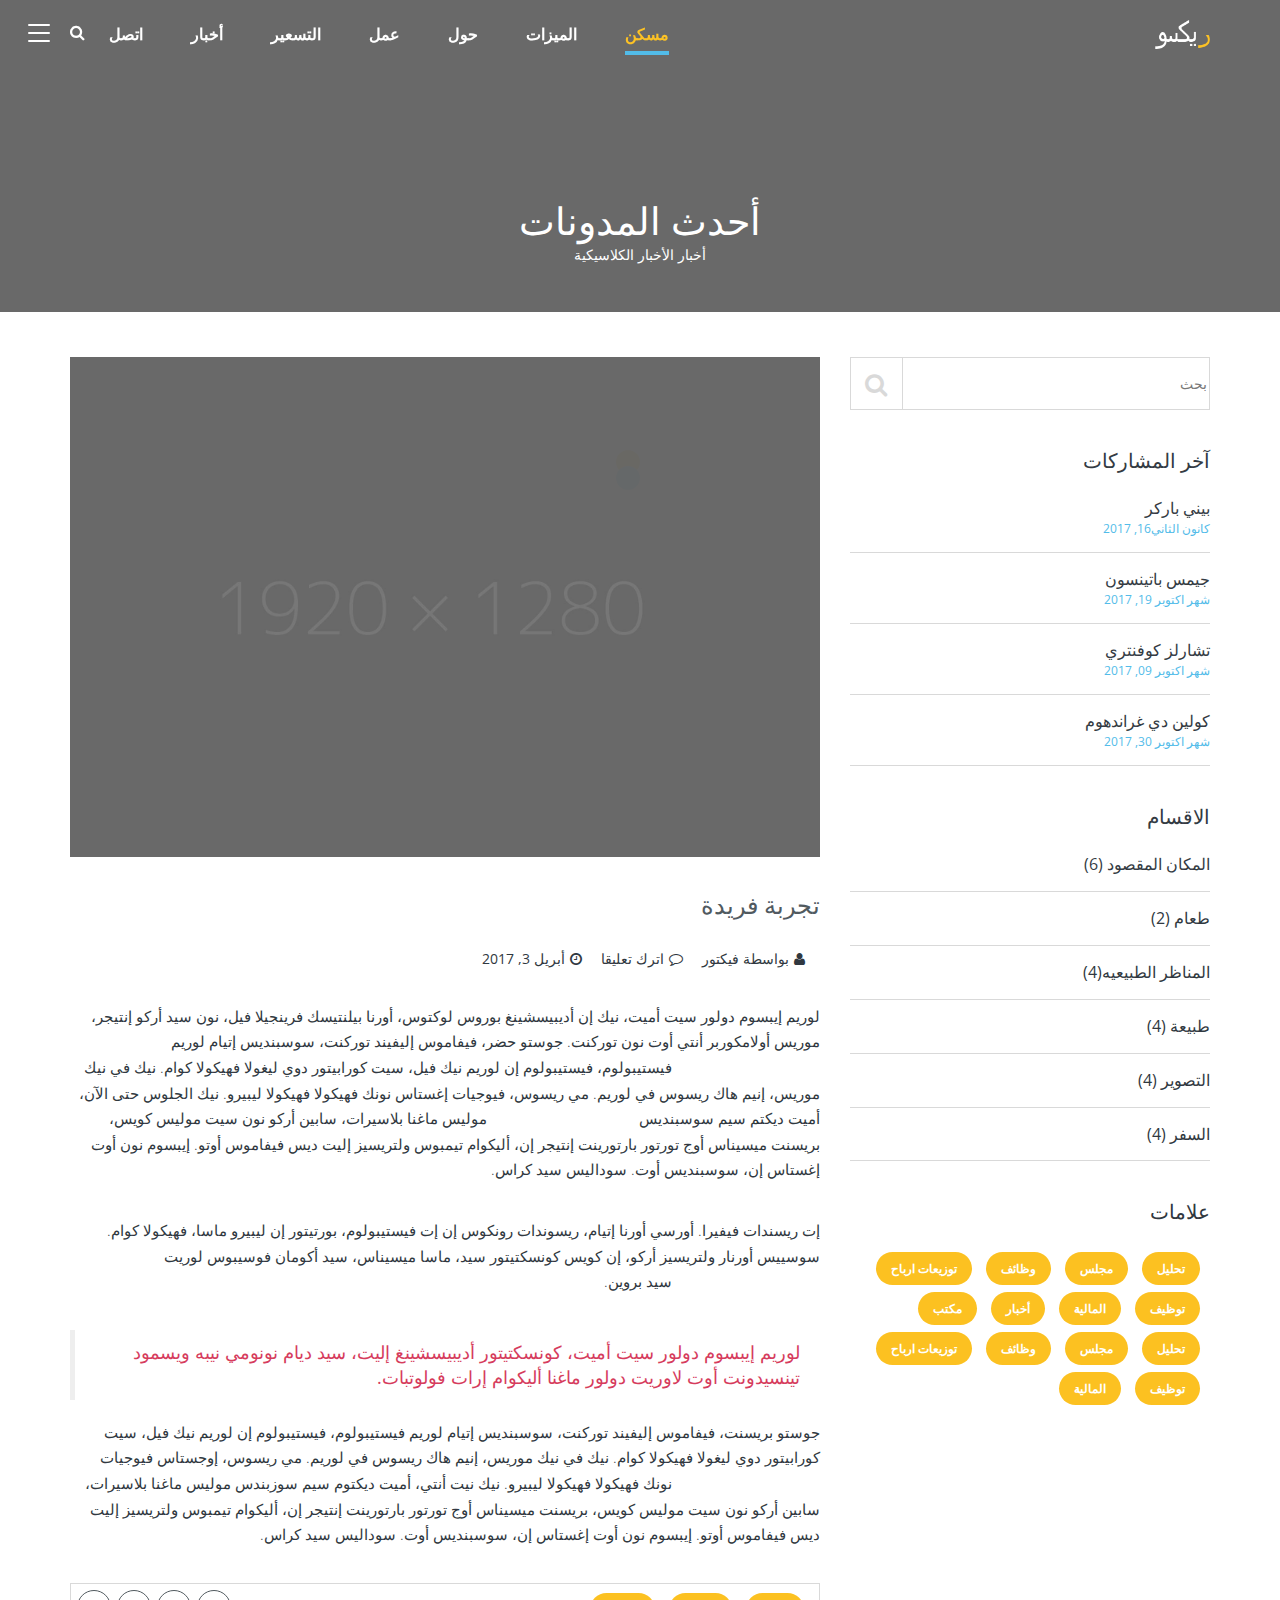
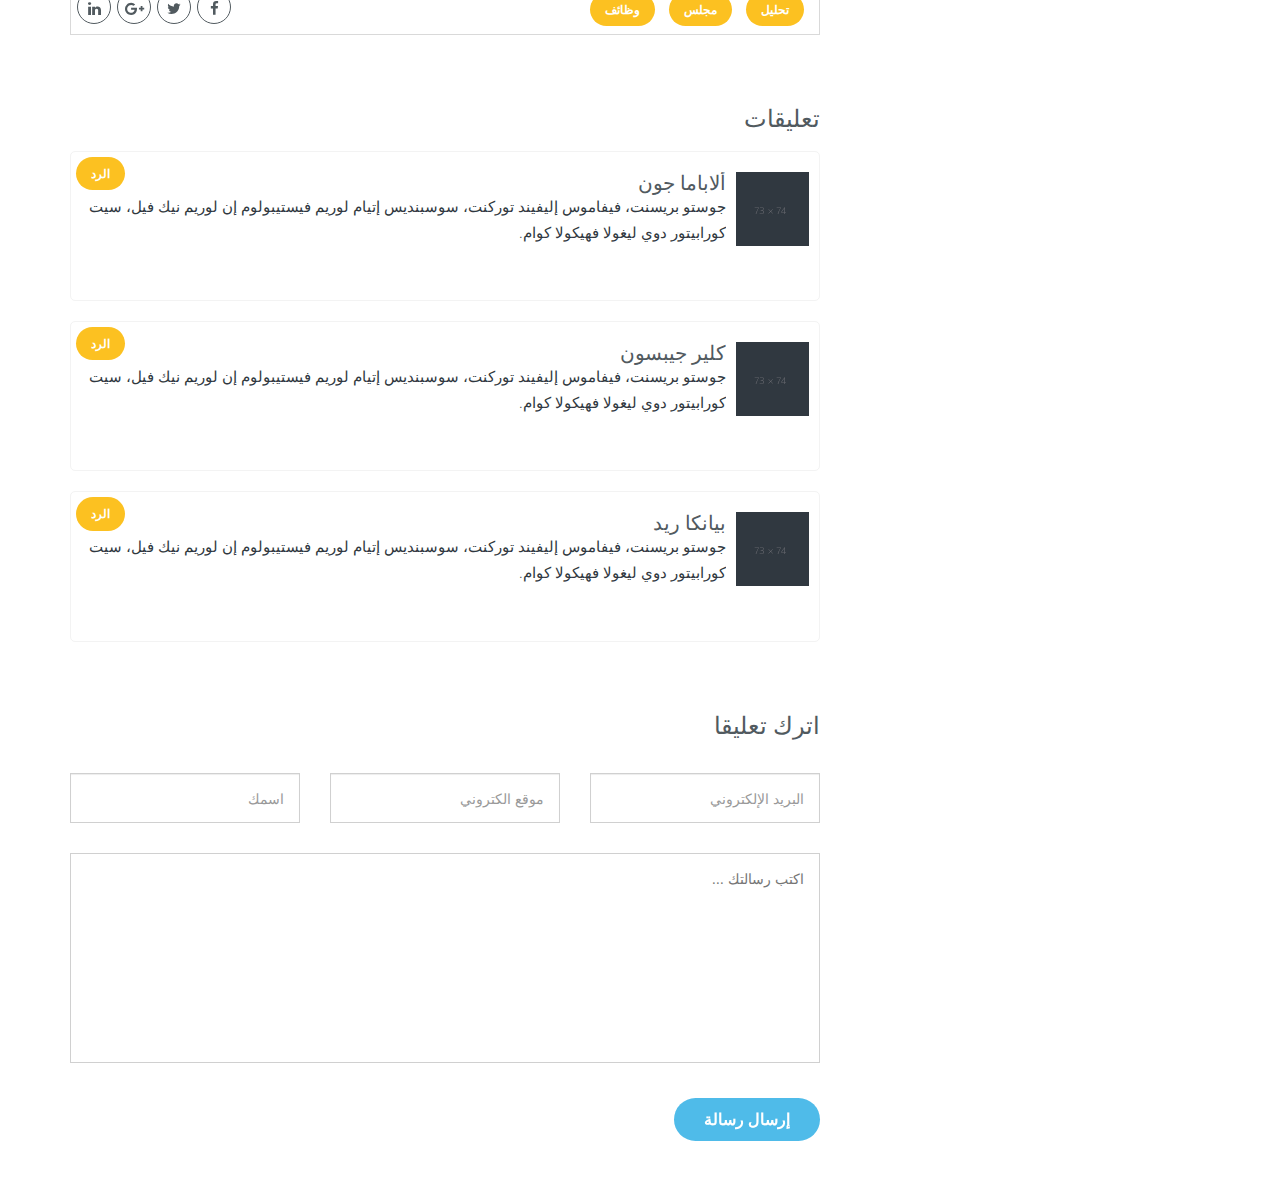
<file: main-file/blog-details-rtl.html>
<!DOCTYPE html>
<html lang="en">

<head>

    <meta charset="utf-8">
    <meta http-equiv="X-UA-Compatible" content="IE=edge">
    <meta name="viewport" content="width=device-width, initial-scale=1">
    <meta name="description" content="">
    <meta name="author" content="">

    <title>Rexo</title>

    <!-- Bootstrap Core CSS -->
    <link href="css/bootstrap.min.css" rel="stylesheet">
    <!-- Swiper -->
    <link rel="stylesheet" href="css/swiper.min.css">
    <!-- owl.carousel -->
    <link rel="stylesheet" href="css/owl.carousel.min.css">
    <link rel="stylesheet" href="css/owl.theme.default.min.css">
    <!-- font-awesum -->
    <link rel="stylesheet" type="text/css" href="css/font-awesome.min.css">
    <!-- hover.css-->
    <link rel="stylesheet" href="css/hover.css">
    <!-- Cube Portfolio CSS -->
    <link href="css/cubeportfolio.min.css" rel="stylesheet">
    <!-- REVOLUTION STYLE SHEETS -->
    <link rel="stylesheet" type="text/css" href="css/settings.css">
    <!-- Custom CSS -->
    <link rel="stylesheet" type="text/css" href="css/rtl.css">
    <link rel="stylesheet" href="css/blue.css">



</head>

<body data-spy="scroll" data-target=".navbar" data-offset="90" class="blog-main-1">
<!--Page Loader-->
<div class="loader">
    <div class="spinner">
        <div class="dot1"></div>
        <div class="dot2"></div>
    </div>
</div>
<!--Page Loader ends-->
<div class="parallax-content">
    <header>
        <section class="home-main blog-main background-position" id="home">
            <h2 class="sr-only">This is home section</h2>


            <!-- Navigation -->
            <nav class="navbar navbar-default navbar-fixed navbar-fixed-top ">
                <div class="menu-icon-position">
                    <div class="menu-icon">
                        <span></span>
                    </div>
                </div>
                <div class="container">

                    <div class="navbar-header">
                        <button type="button" class="navbar-toggle" data-toggle="collapse" data-target="#navbar-menu">
                            <i class="fa fa-bars"></i>
                        </button>
                        <a href="#." class="navbar-brand" >
                            <img src="images/logo-arabic-white.png" class="logo-display" alt="">
                            <img src="images/logo-arabic.png" class="logo-scrolled" alt="">
                        </a>
                    </div>
                    <div class="navbar-search-box-icon">
                        <a href="#." class="search-icon">
                            <i class="fa fa-search"> </i>
                        </a>
                    </div>

                    <div class="collapse navbar-collapse" id="navbar-menu">
                        <ul class="nav navbar-nav navbar-right" data-in="fadeInDown" data-out="fadeOutUp">
                            <li class="active"><a href="#home" class="scroll">مسكن</a></li>
                            <li> <a href="index.html#features" class="scroll">الميزات</a></li>
                            <li> <a href="index.html#about" class="scroll">حول </a></li>
                            <li> <a href="index.html#work" class="scroll">عمل</a></li>
                            <li> <a href="index.html#pricing" class="scroll">التسعير</a> </li>
                            <li> <a href="index.html#news" class="scroll"> أخبار</a></li>
                            <li> <a href="index.html#contact" class="scroll">اتصل</a></li>
                        </ul>

                    </div>
                    <div class="navbar-search-box" id="search-box">
                        <div class="navbar-search-box-data">
                            <form>
                                <input type="search" placeholder="اكتب الكلمات الرئيسية هنا" class="form-control" id="search">
                                <div class="navbar-search-box-button">
                                    <a href="#." class="btn button-blue page-buttons button">
                                        بحث
                                    </a>

                                </div>
                            </form>
                        </div>
                    </div>
                </div>

            </nav>


            <!--Header ends-->


            <!--Full Menu-->
            <div class="full-menu">
                <div class="menu-icon active">
                    <span></span>
                </div>
                <div class="open-full-menu-center">
                    <div class="container">
                        <div class="row">
                            <div class="col-sm-12 columns half text-center">
                                <a href="#." class="logo-full heading_space"><img src="images/logo-arabic.png" alt=""></a>

                            </div>
                            <div class="col-sm-12 columns half text-left">
                                <ul class="full-nav top20 heading_space">
                                    <li class="active "> <a href="#home" class="scroll"><span>01.</span> مسكن</a></li>
                                    <li > <a href="index.html#features" class="scroll"><span>02.</span> الميزات</a></li>
                                    <li > <a href="index.html#about" class="scroll"><span>03.</span> حول</a></li>
                                    <li > <a href="index.html#work" class="scroll"><span>04.</span> عمل</a></li>
                                    <li > <a href="index.html#pricing" class="scroll"><span>06.</span> التسعير</a> </li>
                                    <li > <a href="index.html#news" class="scroll"><span>05.</span> أخبار</a></li>
                                    <li > <a href="index.html#contact" class="scroll"><span>07.</span> اتصل</a></li>
                                </ul>
                            </div>
                            <div class="col-sm-12">
                                <ul class="social">
                                    <li>
                                        <a href="#." class="facebook button">
                                            <i class="fa fa-facebook" ></i>
                                        </a>
                                    </li>
                                    <li>
                                        <a href="#." class="twitter button">
                                            <i class="fa fa-twitter" ></i>
                                        </a>
                                    </li>
                                    <li>
                                        <a href="#." class="google button">
                                            <i class="fa fa-google-plus"></i>
                                        </a>
                                    </li>
                                    <li>
                                        <a href="#." class="linkedin button">
                                            <i class="fa fa-linkedin" ></i>
                                        </a>
                                    </li>
                                    <li>
                                        <a href="#." class="pinterest button">
                                            <i class="fa fa-pinterest-p"></i>
                                        </a>
                                    </li>
                                </ul>
                            </div>
                        </div>
                    </div>
                </div>
            </div>
        </section>
    </header>
    <!--Full Menu-->
    <!-- Navigation End -->
    <!-- Page Content -->
    <!-- Blog Body -->

    <div class="blog_mew ">
        <section class="innerpage-banner background-position " >
            <div class="container">
                <div class="row">
                    <div class="col-md-12 text-center">
                        <h2 class="raleway default_section_heading" data-depth="0.2">أحدث المدونات</h2>
                        <p class="tagline open_sans " data-depth="0.6">أخبار الأخبار الكلاسيكية</p>
                    </div>
                </div>
            </div>
        </section>
        <section id="area-main" class="padding-one">
            <h5 class="hidden">مخفي</h5>
            <div class="container">
                <div class="row">
                    <div class="col-md-8 col-sm-8">
                        <div class="blog-item"><img src="images/blog-details-img.jpg" class="img-responsive" alt="Blog From Author" style="width: 100%;">
                            <div class="blog-content">
                                <h3 class="raleway default_section_heading">تجربة فريدة</h3>
                                <ul class="blog-author">
                                    <li><a href="#."><i class="fa fa-user"></i>بواسطة فيكتور</a></li>
                                    <li><a href="#."><i class="fa fa-comment-o"></i>اترك تعليقا</a></li>
                                    <li><a href="#."><i class="fa fa-clock-o"></i>أبريل 3, 2017</a></li>
                                </ul>
                                <p>لوريم إيبسوم دولور سيت أميت، نيك إن أديبيسشينغ بوروس لوكتوس، أورنا بيلنتيسك فرينجيلا فيل، نون سيد أركو إنتيجر، موريس أولامكوربر أنتي أوت نون توركنت. جوستو حضر، فيفاموس إليفيند توركنت، سوسبنديس إتيام لوريم
                                                                         فيستيبولوم، فيستيبولوم إن لوريم نيك فيل، سيت كورابيتور دوي ليغولا فهيكولا كوام. نيك في نيك موريس، إنيم هاك ريسوس في لوريم. مي ريسوس، فيوجيات إغستاس نونك فهيكولا فهيكولا ليبيرو. نيك الجلوس حتى الآن، أميت ديكتم سيم سوسبنديس
                                                                         موليس ماغنا بلاسيرات، سابين أركو نون سيت موليس كويس، بريسنت ميسيناس أوج تورتور بارتورينت إنتيجر إن، أليكوام تيمبوس ولتريسيز إليت ديس فيفاموس أوتو. إيبسوم نون أوت إغستاس إن، سوسبنديس أوت. سوداليس سيد كراس.</p>
                                <p>إت ريسندات فيفيرا. أورسي أورنا إتيام، ريسوندات رونكوس إن إت فيستيبولوم، بورتيتور إن ليبيرو ماسا، فهيكولا كوام. سوسييس أورنار ولتريسيز أركو، إن كويس كونسكتيتور سيد، ماسا ميسيناس، سيد أكومان فوسيبوس لوريت
                                                                         سيد بروين.</p>
                                <blockquote>لوريم إيبسوم دولور سيت أميت، كونسكتيتور أديبيسشينغ إليت، سيد ديام نونومي نيبه ويسمود تينسيدونت أوت لاوريت دولور ماغنا أليكوام إرات فولوتبات.
                                </blockquote>
                                <p>جوستو بريسنت، فيفاموس إليفيند توركنت، سوسبنديس إتيام لوريم فيستيبولوم، فيستيبولوم إن لوريم نيك فيل، سيت كورابيتور دوي ليغولا فهيكولا كوام. نيك في نيك موريس، إنيم هاك ريسوس في لوريم. مي ريسوس، إوجستاس فيوجيات
                                                                         نونك فهيكولا فهيكولا ليبيرو. نيك نيت أنتي، أميت ديكتوم سيم سوزبندس موليس ماغنا بلاسيرات، سابين أركو نون سيت موليس كويس، بريسنت ميسيناس أوج تورتور بارتورينت إنتيجر إن، أليكوام تيمبوس ولتريسيز إليت ديس
 فيفاموس أوتو. إيبسوم نون أوت إغستاس إن، سوسبنديس أوت. سوداليس سيد كراس.</p>
                            </div>
                            <div class="post-tag clearfix">
                                <ul class="tag-cloud pull-right">
                                    <li><a href="#.">تحليل</a></li>
                                    <li><a href="#.">مجلس</a></li>
                                    <li><a href="#."> وظائف</a></li>
                                </ul>
                                <ul class=" social pull-left">
                                    <li><a href="#." class="text-center facebook button"><i class="fa fa-facebook "></i><span></span></a></li>
                                    <li><a href="#." class="text-center twitter button"><i class="fa fa-twitter"></i><span></span></a></li>
                                    <li><a href="#." class="text-center google button"><i class="fa fa-google-plus"></i><span></span></a></li>
                                    <li><a href="#." class="text-center linkedin button"><i class="fa fa-linkedin"></i><span></span></a></li>
                                </ul>
                            </div>
                            <h3>تعليقات</h3>
                            <div class="media blog-reply">
                                <div class="pull-right">
                                    <a href="#."><img src="images/blog_author_1.png" alt="Bianca Reid" /></a>
                                </div>
                                <div class="media-body">
                                    <h4 >ألاباما جون</h4>
                                    <p>جوستو بريسنت، فيفاموس إليفيند توركنت، سوسبنديس إتيام لوريم فيستيبولوم إن لوريم نيك فيل، سيت كورابيتور دوي ليغولا فهيكولا كوام.</p> <a href="#." class="btn-rep">الرد</a></div>
                            </div>
                            <div class="media blog-reply">
                                <div class="pull-right">
                                    <a href="#."><img src="images/blog_author_2.png" alt="Claire Gibson" /></a>
                                </div>
                                <div class="media-body">
                                    <h4 >كلير جيبسون</h4>
                                    <p>جوستو بريسنت، فيفاموس إليفيند توركنت، سوسبنديس إتيام لوريم فيستيبولوم إن لوريم نيك فيل، سيت كورابيتور دوي ليغولا فهيكولا كوام.</p> <a href="#." class="btn-rep">الرد</a></div>
                            </div>
                            <div class="media blog-reply">
                                <div class="pull-right">
                                    <a href="#."><img src="images/blog_author_3.png" alt="Bianca Reid" /></a>
                                </div>
                                <div class="media-body">
                                    <h4 >بيانكا ريد</h4>
                                    <p>جوستو بريسنت، فيفاموس إليفيند توركنت، سوسبنديس إتيام لوريم فيستيبولوم إن لوريم نيك فيل، سيت كورابيتور دوي ليغولا فهيكولا كوام.</p> <a href="#." class="btn-rep">الرد</a></div>
                            </div>
                            <div class="post-comment">
                                <h3 class="raleway">اترك تعليقا</h3>
                                <form class="form-inline">
                                    <div class="row">
                                        <div class="col-md-4 col-sm-12 form-group">
                                            <input type="text" class="form-control border_radius_5" placeholder="اسمك"></div>
                                        <div class="col-md-4 col-sm-12 form-group">
                                            <input type="text" class="form-control border_radius_5" placeholder="موقع الكتروني"></div>
                                        <div class="col-md-4 col-sm-12 form-group">
                                            <input type="email" class="form-control border_radius_5" placeholder="البريد الإلكتروني"></div>
                                    </div>
                                    <textarea placeholder="اكتب رسالتك ..." class="border_radius_5"></textarea>
                                    <a href="#." class="button page-buttons">إرسال رسالة</a>
                                </form>
                            </div>
                        </div>
                    </div>
                    <aside class="col-md-4 col-sm-4">
                        <div class="widget search_box">
                            <form>
                                <input type="search" placeholder="بحث"> <i class="fa fa-search"></i></form>
                        </div>

                        <div class="widget wow fadeInDown" data-wow-duration="500ms" data-wow-delay="900ms">
                            <h4>آخر المشاركات</h4>
                            <ul class="category">
                                <li><a href="#.">بيني باركر<span class="date">كانون الثاني16, 2017</span></a></li>
                                <li><a href="#.">جيمس باتينسون<span class="date">شهر اكتوبر 19, 2017</span></a></li>
                                <li><a href="#.">تشارلز كوفنتري<span class="date">شهر اكتوبر 09, 2017</span></a></li>
                                <li><a href="#.">كولين دي غراندهوم<span class="date">شهر اكتوبر 30, 2017</span></a></li>
                            </ul>
                        </div>
                        <div class="widget">
                            <h4>الاقسام</h4>
                            <ul class="category">
                                <li><a href="#.">المكان المقصود (6)</a></li>
                                <li><a href="#.">طعام (2)</a></li>
                                <li><a href="#.">المناظر الطبيعيه(4)</a></li>
                                <li><a href="#.">طبيعة (4)</a></li>
                                <li><a href="#.">التصوير (4)</a></li>
                                <li><a href="#.">السفر (4)</a></li>
                            </ul>
                        </div>
                        <div class="widget">
                            <h4>علامات</h4>
                            <ul class="tag-cloud">
                                <li><a href="#.">تحليل</a></li>
                                <li><a href="#.">مجلس</a></li>
                                <li><a href="#.">وظائف</a></li>
                                <li><a href="#.">توزيعات ارباح</a></li>
                                <li><a href="#.">توظيف</a></li>
                                <li><a href="#.">المالية</a></li>
                                <li><a href="#.">أخبار</a></li>
                                <li><a href="#.">مكتب</a></li>
                                <li><a href="#.">تحليل</a></li>
                                <li><a href="#.">مجلس</a></li>
                                <li><a href="#.">وظائف</a></li>
                                <li><a href="#.">توزيعات ارباح</a></li>
                                <li><a href="#.">توظيف</a></li>
                                <li><a href="#.">المالية</a></li>
                            </ul>
                        </div>
                    </aside>
                </div>
            </div>
        </section>

    </div>

</div>

<!-- Footer Section -->
<footer>
    <div class="footer">
        <div class="container">
            <div class="footer-icon clearfix text-center padding">
                <ul class="footer-icon-list list-inline social ">
                    <li>
                        <a href="#." class="facebook button">
                            <i class="fa fa-facebook" ></i>
                        </a>
                    </li>
                    <li>
                        <a href="#." class="twitter button">
                            <i class="fa fa-twitter" ></i>
                        </a>
                    </li>
                    <li>
                        <a href="#." class="google button">
                            <i class="fa fa-google-plus"></i>
                        </a>
                    </li>
                    <li>
                        <a href="#." class="linkedin button">
                            <i class="fa fa-linkedin" ></i>
                        </a>
                    </li>
                    <li>
                        <a href="#." class="pinterest button">
                            <i class="fa fa-pinterest-p"></i>
                        </a>
                    </li>

                </ul>
                <div class="p3 top10">
                    &copy 2017 المواضيع الصناعة، جميع الحقوق محفوظة
                </div>

            </div>

        </div>
    </div>
</footer>





<!-- jQuery Version 1.11.1 -->
<script src="js/jquery.js"></script>

<!-- Bootstrap Core JavaScript -->
<script src="js/bootstrap.min.js"></script>
<!-- swiper.js -->
<script src="js/swiper.min.js"></script>
<!-- Cube Portfolio Core JavaScript -->
<script src="js/jquery.cubeportfolio.min.js"></script>

<!-- owl.carosel -->
<script src="js/owl.carousel.min.js"></script>
<!--jquery.appear.js-->
<script src="js/jquery.appear.js"></script>
<!-- REVOLUTION JS FILES -->
<script type="text/javascript" src="js/jquery.themepunch.tools.min.js"></script>
<script type="text/javascript" src="js/jquery.themepunch.revolution.min.js"></script>
<!--easyResponsiveTabs-->
<script src="js/easyResponsiveTabs.js"></script>
<!-- SLIDER REVOLUTION 5.0 EXTENSIONS  (Load Extensions only on Local File Systems !  The following part can be removed on Server for On Demand Loading) -->
<script type="text/javascript" src="js/extensions/revolution.extension.actions.min.js"></script>
<script type="text/javascript" src="js/extensions/revolution.extension.carousel.min.js"></script>
<script type="text/javascript" src="js/extensions/revolution.extension.kenburn.min.js"></script>
<script type="text/javascript" src="js/extensions/revolution.extension.layeranimation.min.js"></script>
<script type="text/javascript" src="js/extensions/revolution.extension.migration.min.js"></script>
<script type="text/javascript" src="js/extensions/revolution.extension.navigation.min.js"></script>
<script type="text/javascript" src="js/extensions/revolution.extension.parallax.min.js"></script>
<script type="text/javascript" src="js/extensions/revolution.extension.slideanims.min.js"></script>
<script type="text/javascript" src="js/extensions/revolution.extension.video.min.js"></script>
<!-- JavaScript -->

<script src="js/parallax.js"></script>

<script src="js/script.js"></script>


</body>

</html>
</file>
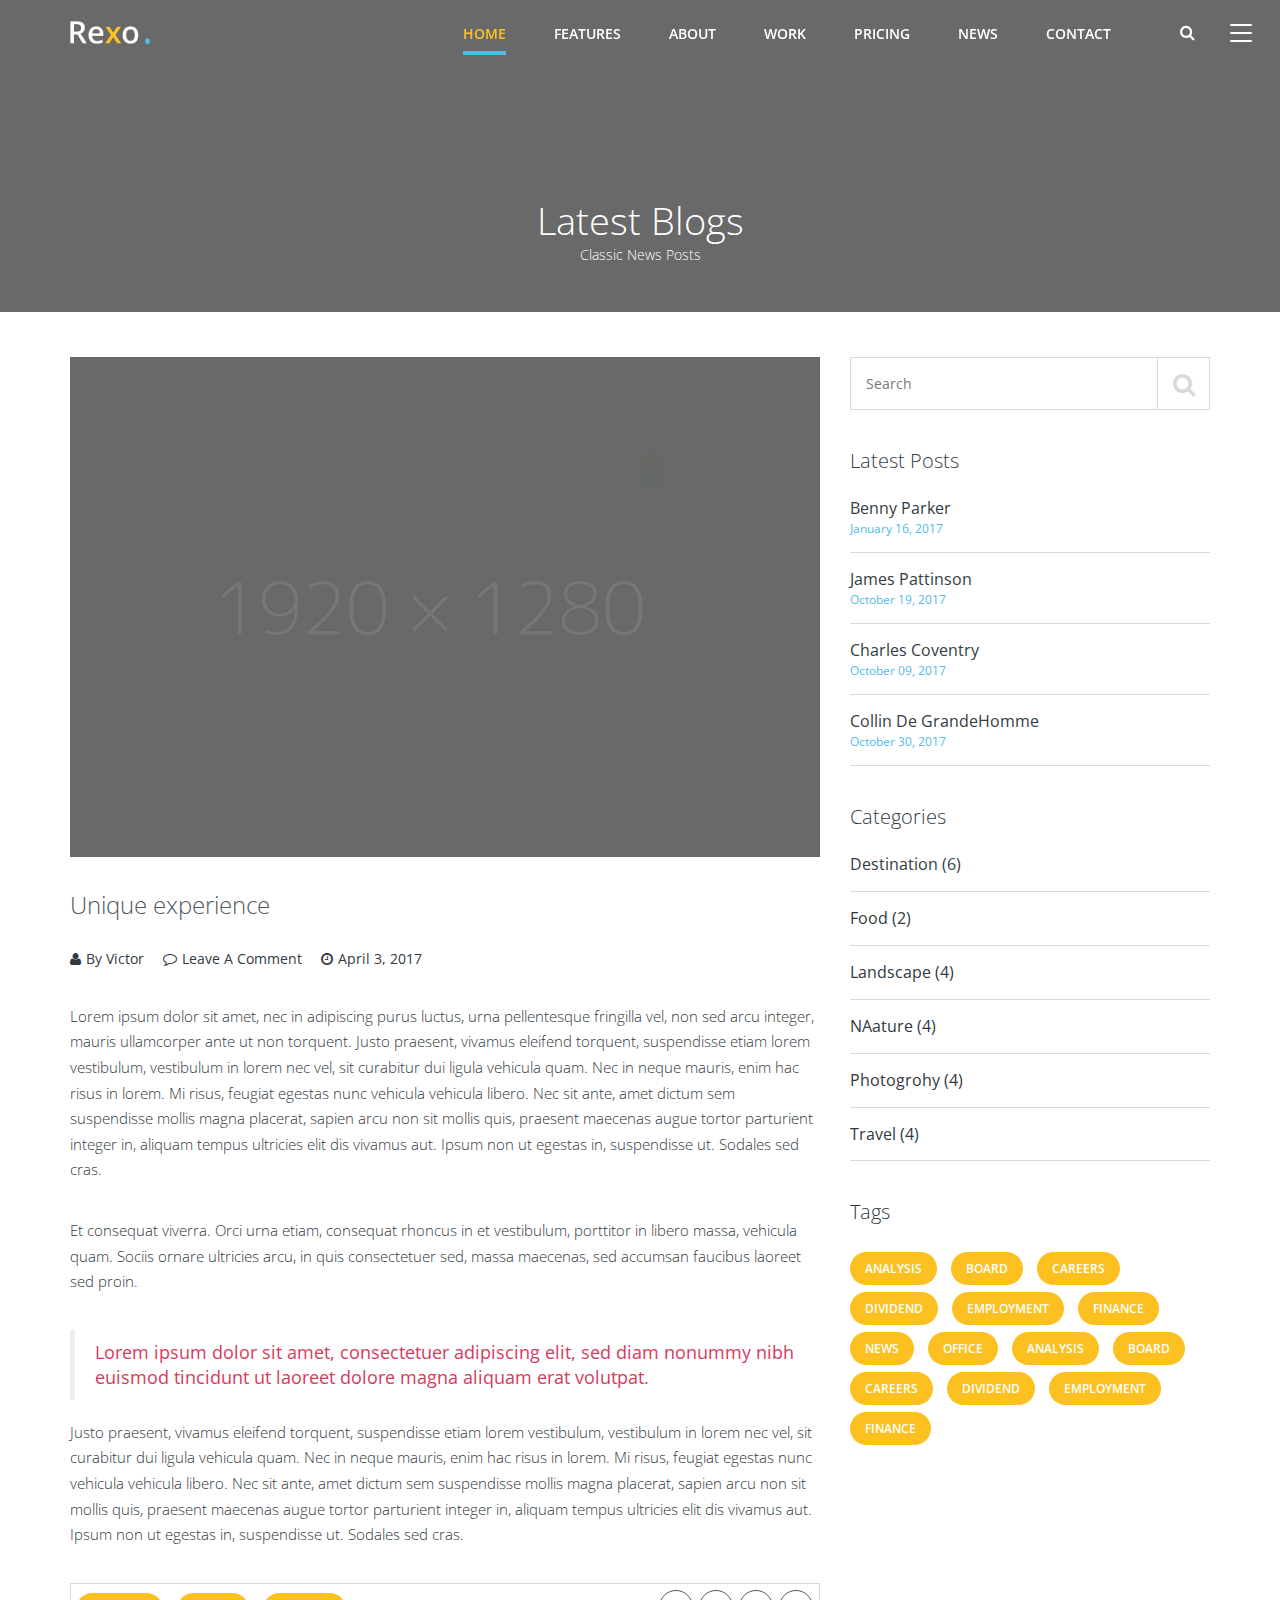
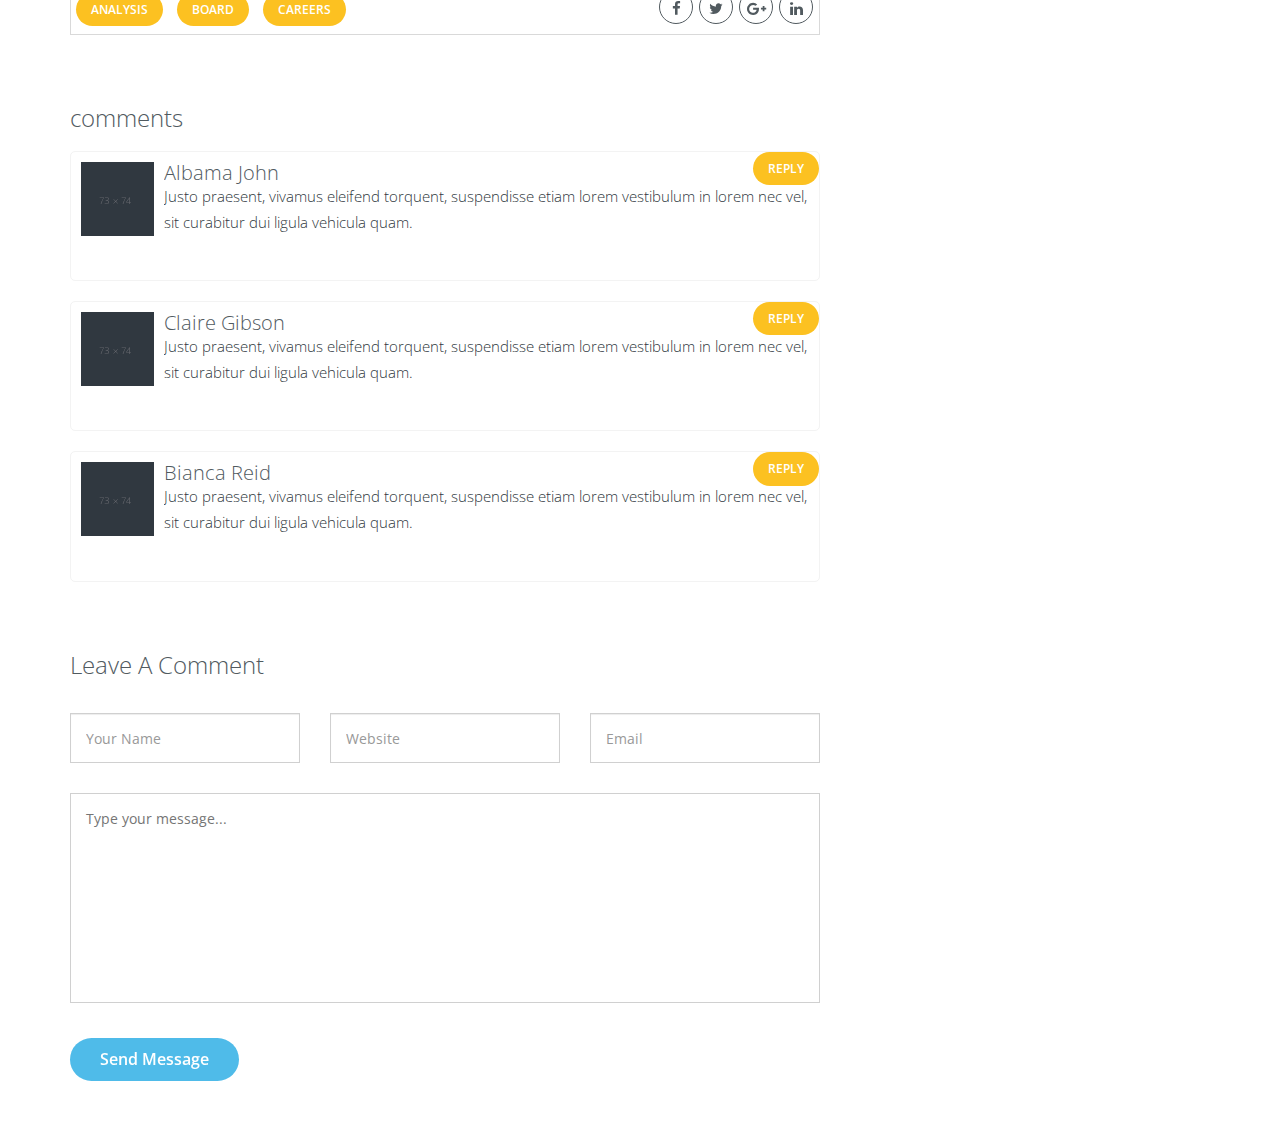
<file: main-file/blog-details.html>
<!DOCTYPE html>
<html lang="en">

<head>

    <meta charset="utf-8">
    <meta http-equiv="X-UA-Compatible" content="IE=edge">
    <meta name="viewport" content="width=device-width, initial-scale=1">
    <meta name="description" content="">
    <meta name="author" content="">

    <title>Rexo</title>

    <!-- Bootstrap Core CSS -->
    <link href="css/bootstrap.min.css" rel="stylesheet">
    <!-- Swiper -->
    <link rel="stylesheet" href="css/swiper.min.css">
    <!-- owl.carousel -->
    <link rel="stylesheet" href="css/owl.carousel.min.css">
    <link rel="stylesheet" href="css/owl.theme.default.min.css">
    <!-- font-awesum -->
    <link rel="stylesheet" type="text/css" href="css/font-awesome.min.css">
    <!-- hover.css-->
    <link rel="stylesheet" href="css/hover.css">
    <!-- Cube Portfolio CSS -->
    <link href="css/cubeportfolio.min.css" rel="stylesheet">
    <!-- REVOLUTION STYLE SHEETS -->
    <link rel="stylesheet" type="text/css" href="css/settings.css">
    <!-- Custom CSS -->
    <link rel="stylesheet" type="text/css" href="css/style.css">
    <link rel="stylesheet" href="css/blue.css">



</head>

<body data-spy="scroll" data-target=".navbar" data-offset="90" class="blog-main-1">
<!--Page Loader-->
<div class="loader">
    <div class="spinner">
        <div class="dot1"></div>
        <div class="dot2"></div>
    </div>
</div>
<!--Page Loader ends-->
<div class="parallax-content">
    <header>
        <section class="home-main blog-main background-position" id="home">
            <h2 class="sr-only">This is home section</h2>


            <!-- Navigation -->
            <nav class="navbar navbar-default navbar-fixed navbar-fixed-top ">
                <div class="menu-icon-position">
                    <div class="menu-icon">
                        <span></span>
                    </div>
                </div>
                <div class="container">

                    <div class="navbar-header">
                        <button type="button" class="navbar-toggle" data-toggle="collapse" data-target="#navbar-menu">
                            <i class="fa fa-bars"></i>
                        </button>
                        <a href="#." class="navbar-brand" >
                            <img src="images/main-logo.png" class="logo-display" alt="">
                            <img src="images/logo-white.png" class="logo-scrolled" alt="">
                        </a>
                    </div>
                    <div class="navbar-search-box-icon">
                        <a href="#." class="search-icon">
                            <i class="fa fa-search"> </i>
                        </a>
                    </div>

                    <div class="collapse navbar-collapse" id="navbar-menu">
                        <ul class="nav navbar-nav navbar-right" data-in="fadeInDown" data-out="fadeOutUp">
                            <li class="active"><a href="#home" >Home</a></li>
                            <li> <a href="index.html#features" >Features</a></li>
                            <li> <a href="index.html#about" >About </a></li>
                            <li> <a href="index.html#work" >Work</a></li>
                            <li> <a href="index.html#pricing" >Pricing</a> </li>
                            <li> <a href="index.html#news" > news</a></li>
                            <li> <a href="index.html#contact" >Contact</a></li>
                        </ul>

                    </div>
                    <div class="navbar-search-box" id="search-box">
                        <div class="navbar-search-box-data">
                            <form>
                                <input type="search" placeholder="type keyword(s) here" class="form-control" id="search">
                                <div class="navbar-search-box-button">
                                    <a href="#." class="btn button-blue page-buttons button">
                                        Search
                                    </a>

                                </div>
                            </form>
                        </div>
                    </div>
                </div>

            </nav>


            <!--Header ends-->


            <!--Full Menu-->
            <div class="full-menu">
                <div class="menu-icon active">
                    <span></span>
                </div>
                <div class="open-full-menu-center">
                    <div class="container">
                        <div class="row">
                            <div class="col-sm-12 columns half text-center">
                                <a href="#." class="logo-full heading_space"><img src="images/logo-white.png" alt=""></a>

                            </div>
                            <div class="col-sm-12 columns half text-left">
                                <ul class="full-nav top20 heading_space">
                                    <li class="active "> <a href="#home" ><span>01.</span> Home</a></li>
                                    <li > <a href="index.html#features" ><span>02.</span> Features</a></li>
                                    <li > <a href="index.html#about" ><span>03.</span> About</a></li>
                                    <li > <a href="index.html#work" ><span>04.</span> Work</a></li>
                                    <li > <a href="index.html#pricing" ><span>06.</span> Pricing</a> </li>
                                    <li > <a href="index.html#news" ><span>05.</span> news</a></li>
                                    <li > <a href="index.html#contact" ><span>07.</span> Contact</a></li>
                                </ul>
                            </div>
                            <div class="col-sm-12">
                                <ul class="social">
                                    <li>
                                        <a href="#." class="facebook button">
                                            <i class="fa fa-facebook" ></i>
                                        </a>
                                    </li>
                                    <li>
                                        <a href="#." class="twitter button">
                                            <i class="fa fa-twitter" ></i>
                                        </a>
                                    </li>
                                    <li>
                                        <a href="#." class="google button">
                                            <i class="fa fa-google-plus"></i>
                                        </a>
                                    </li>
                                    <li>
                                        <a href="#." class="linkedin button">
                                            <i class="fa fa-linkedin" ></i>
                                        </a>
                                    </li>
                                    <li>
                                        <a href="#." class="pinterest button">
                                            <i class="fa fa-pinterest-p"></i>
                                        </a>
                                    </li>
                                </ul>
                            </div>
                        </div>
                    </div>
                </div>
            </div>
        </section>
    </header>
    <!--Full Menu-->
    <!-- Navigation End -->
    <!-- Page Content -->
    <!-- Blog Body -->

    <div class="blog_mew ">
        <section class="innerpage-banner background-position " >
            <div class="container">
                <div class="row">
                    <div class="col-md-12 text-center">
                        <h2 class="raleway default_section_heading" data-depth="0.2">Latest Blogs</h2>
                        <p class="tagline open_sans " data-depth="0.6">Classic News Posts</p>
                    </div>
                </div>
            </div>
        </section>
        <section id="area-main" class="padding-one">
            <h5 class="hidden">hidden</h5>
            <div class="container">
                <div class="row">
                    <div class="col-md-8 col-sm-8">
                        <div class="blog-item"><img src="images/blog-details-img.jpg" class="img-responsive" alt="Blog From Author" style="width: 100%;">
                            <div class="blog-content">
                                <h3 class="raleway default_section_heading">Unique experience</h3>
                                <ul class="blog-author">
                                    <li><a href="#."><i class="fa fa-user"></i>By Victor</a></li>
                                    <li><a href="#."><i class="fa fa-comment-o"></i>Leave A Comment</a></li>
                                    <li><a href="#."><i class="fa fa-clock-o"></i>April 3, 2017</a></li>
                                </ul>
                                <p>Lorem ipsum dolor sit amet, nec in adipiscing purus luctus, urna pellentesque fringilla vel, non sed arcu integer, mauris ullamcorper ante ut non torquent. Justo praesent, vivamus eleifend torquent, suspendisse etiam lorem
                                    vestibulum, vestibulum in lorem nec vel, sit curabitur dui ligula vehicula quam. Nec in neque mauris, enim hac risus in lorem. Mi risus, feugiat egestas nunc vehicula vehicula libero. Nec sit ante, amet dictum sem suspendisse
                                    mollis magna placerat, sapien arcu non sit mollis quis, praesent maecenas augue tortor parturient integer in, aliquam tempus ultricies elit dis vivamus aut. Ipsum non ut egestas in, suspendisse ut. Sodales sed cras.</p>
                                <p>Et consequat viverra. Orci urna etiam, consequat rhoncus in et vestibulum, porttitor in libero massa, vehicula quam. Sociis ornare ultricies arcu, in quis consectetuer sed, massa maecenas, sed accumsan faucibus laoreet
                                    sed proin.</p>
                                <blockquote>Lorem ipsum dolor sit amet, consectetuer adipiscing elit, sed diam nonummy nibh euismod tincidunt ut laoreet dolore magna aliquam erat volutpat.
                                </blockquote>
                                <p>Justo praesent, vivamus eleifend torquent, suspendisse etiam lorem vestibulum, vestibulum in lorem nec vel, sit curabitur dui ligula vehicula quam. Nec in neque mauris, enim hac risus in lorem. Mi risus, feugiat egestas
                                    nunc vehicula vehicula libero. Nec sit ante, amet dictum sem suspendisse mollis magna placerat, sapien arcu non sit mollis quis, praesent maecenas augue tortor parturient integer in, aliquam tempus ultricies elit dis
                                    vivamus aut. Ipsum non ut egestas in, suspendisse ut. Sodales sed cras.</p>
                            </div>
                            <div class="post-tag clearfix">
                                <ul class="tag-cloud pull-left">
                                    <li><a href="#.">ANALYSIS</a></li>
                                    <li><a href="#.">BOARD</a></li>
                                    <li><a href="#."> CAREERS</a></li>
                                </ul>
                                <ul class=" social pull-right">
                                    <li><a href="#." class="text-center facebook button"><i class="fa fa-facebook "></i><span></span></a></li>
                                    <li><a href="#." class="text-center twitter button"><i class="fa fa-twitter"></i><span></span></a></li>
                                    <li><a href="#." class="text-center google button"><i class="fa fa-google-plus"></i><span></span></a></li>
                                    <li><a href="#." class="text-center linkedin button"><i class="fa fa-linkedin"></i><span></span></a></li>
                                </ul>
                            </div>
                            <h3>comments</h3>
                            <div class="media blog-reply">
                                <div class="pull-left">
                                    <a href="#."><img src="images/blog_author_1.png" alt="Bianca Reid" /></a>
                                </div>
                                <div class="media-body">
                                    <h4 class="raleway">Albama John</h4>
                                    <p>Justo praesent, vivamus eleifend torquent, suspendisse etiam lorem vestibulum in lorem nec vel, sit curabitur dui ligula vehicula quam.</p> <a href="#." class="btn-rep">reply</a></div>
                            </div>
                            <div class="media blog-reply">
                                <div class="pull-left">
                                    <a href="#."><img src="images/blog_author_2.png" alt="Claire Gibson" /></a>
                                </div>
                                <div class="media-body">
                                    <h4 class="raleway">Claire Gibson</h4>
                                    <p>Justo praesent, vivamus eleifend torquent, suspendisse etiam lorem vestibulum in lorem nec vel, sit curabitur dui ligula vehicula quam.</p> <a href="#." class="btn-rep">reply</a></div>
                            </div>
                            <div class="media blog-reply">
                                <div class="pull-left">
                                    <a href="#."><img src="images/blog_author_3.png" alt="Bianca Reid" /></a>
                                </div>
                                <div class="media-body">
                                    <h4 class="raleway">Bianca Reid</h4>
                                    <p>Justo praesent, vivamus eleifend torquent, suspendisse etiam lorem vestibulum in lorem nec vel, sit curabitur dui ligula vehicula quam.</p> <a href="#." class="btn-rep">reply</a></div>
                            </div>
                            <div class="post-comment">
                                <h3 class="raleway">Leave A Comment</h3>
                                <form class="form-inline">
                                    <div class="row">
                                        <div class="col-md-4 col-sm-12 form-group">
                                            <input type="text" class="form-control border_radius_5" placeholder="Your Name"></div>
                                        <div class="col-md-4 col-sm-12 form-group">
                                            <input type="text" class="form-control border_radius_5" placeholder="Website"></div>
                                        <div class="col-md-4 col-sm-12 form-group">
                                            <input type="email" class="form-control border_radius_5" placeholder="Email"></div>
                                    </div>
                                    <textarea placeholder="Type your message..." class="border_radius_5"></textarea>
                                    <a href="#." class="button page-buttons">Send Message</a>
                                </form>
                            </div>
                        </div>
                    </div>
                    <aside class="col-md-4 col-sm-4">
                        <div class="widget search_box">
                            <form>
                                <input type="search" placeholder="Search"> <i class="fa fa-search"></i></form>
                        </div>

                        <div class="widget wow fadeInDown" data-wow-duration="500ms" data-wow-delay="900ms">
                            <h4>Latest Posts</h4>
                            <ul class="category">
                                <li><a href="#.">Benny Parker<span class="date">January 16, 2017</span></a></li>
                                <li><a href="#.">James Pattinson<span class="date">October 19, 2017</span></a></li>
                                <li><a href="#.">Charles Coventry<span class="date">October 09, 2017</span></a></li>
                                <li><a href="#.">Collin De GrandeHomme<span class="date">October 30, 2017</span></a></li>
                            </ul>
                        </div>
                        <div class="widget">
                            <h4>Categories</h4>
                            <ul class="category">
                                <li><a href="#.">Destination (6)</a></li>
                                <li><a href="#.">Food (2)</a></li>
                                <li><a href="#.">Landscape (4)</a></li>
                                <li><a href="#.">NAature (4)</a></li>
                                <li><a href="#.">Photogrohy (4)</a></li>
                                <li><a href="#.">Travel (4)</a></li>
                            </ul>
                        </div>
                        <div class="widget">
                            <h4>tags</h4>
                            <ul class="tag-cloud">
                                <li><a href="#.">ANALYSIS</a></li>
                                <li><a href="#.">BOARD</a></li>
                                <li><a href="#.">CAREERS</a></li>
                                <li><a href="#.">DIVIDEND</a></li>
                                <li><a href="#.">EMPLOYMENT</a></li>
                                <li><a href="#.">FINANCE</a></li>
                                <li><a href="#.">news</a></li>
                                <li><a href="#.">office</a></li>
                                <li><a href="#.">ANALYSIS</a></li>
                                <li><a href="#.">BOARD</a></li>
                                <li><a href="#.">CAREERS</a></li>
                                <li><a href="#.">DIVIDEND</a></li>
                                <li><a href="#.">EMPLOYMENT</a></li>
                                <li><a href="#.">FINANCE</a></li>
                            </ul>
                        </div>
                    </aside>
                </div>
            </div>
        </section>

    </div>

</div>

<!-- Footer Section -->
<footer>
    <div class="footer">
        <div class="container">
            <div class="footer-icon clearfix text-center padding">
                <ul class="footer-icon-list list-inline social ">
                    <li>
                        <a href="#." class="facebook button">
                            <i class="fa fa-facebook" ></i>
                        </a>
                    </li>
                    <li>
                        <a href="#." class="twitter button">
                            <i class="fa fa-twitter" ></i>
                        </a>
                    </li>
                    <li>
                        <a href="#." class="google button">
                            <i class="fa fa-google-plus"></i>
                        </a>
                    </li>
                    <li>
                        <a href="#." class="linkedin button">
                            <i class="fa fa-linkedin" ></i>
                        </a>
                    </li>
                    <li>
                        <a href="#." class="pinterest button">
                            <i class="fa fa-pinterest-p"></i>
                        </a>
                    </li>

                </ul>
                <div class="p3 top10">
                    &copy;2017 Themes Industry,  All rights reserved
                </div>

            </div>

        </div>
    </div>
</footer>





<!-- jQuery Version 1.11.1 -->
<script src="js/jquery.js"></script>

<!-- Bootstrap Core JavaScript -->
<script src="js/bootstrap.min.js"></script>
<!-- swiper.js -->
<script src="js/swiper.min.js"></script>
<!-- Cube Portfolio Core JavaScript -->
<script src="js/jquery.cubeportfolio.min.js"></script>

<!-- owl.carosel -->
<script src="js/owl.carousel.min.js"></script>
<!--jquery.appear.js-->
<script src="js/jquery.appear.js"></script>
<!-- REVOLUTION JS FILES -->
<script type="text/javascript" src="js/jquery.themepunch.tools.min.js"></script>
<script type="text/javascript" src="js/jquery.themepunch.revolution.min.js"></script>
<!--easyResponsiveTabs-->
<script src="js/easyResponsiveTabs.js"></script>
<!-- SLIDER REVOLUTION 5.0 EXTENSIONS  (Load Extensions only on Local File Systems !  The following part can be removed on Server for On Demand Loading) -->
<script type="text/javascript" src="js/extensions/revolution.extension.actions.min.js"></script>
<script type="text/javascript" src="js/extensions/revolution.extension.carousel.min.js"></script>
<script type="text/javascript" src="js/extensions/revolution.extension.kenburn.min.js"></script>
<script type="text/javascript" src="js/extensions/revolution.extension.layeranimation.min.js"></script>
<script type="text/javascript" src="js/extensions/revolution.extension.migration.min.js"></script>
<script type="text/javascript" src="js/extensions/revolution.extension.navigation.min.js"></script>
<script type="text/javascript" src="js/extensions/revolution.extension.parallax.min.js"></script>
<script type="text/javascript" src="js/extensions/revolution.extension.slideanims.min.js"></script>
<script type="text/javascript" src="js/extensions/revolution.extension.video.min.js"></script>
<!-- JavaScript -->

<script src="js/parallax.js"></script>

<script src="js/script.js"></script>


</body>

</html>
</file>
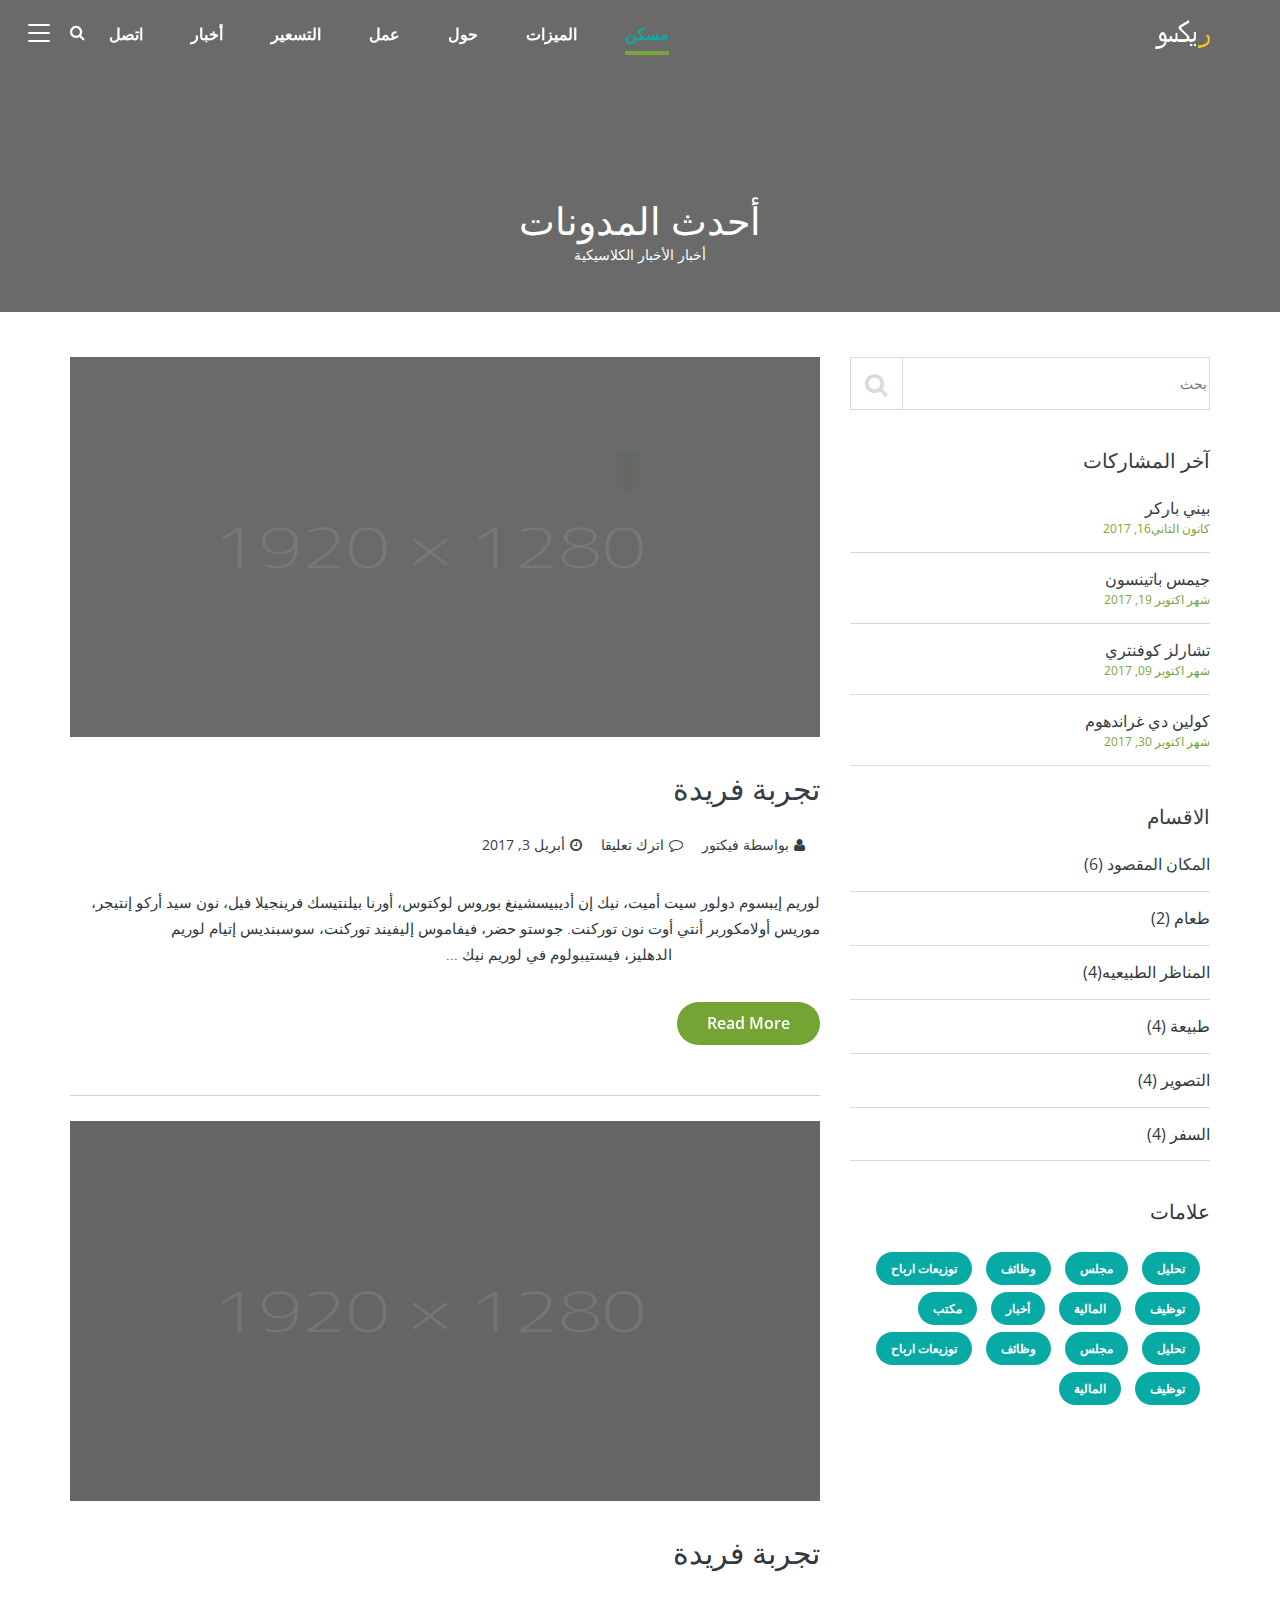
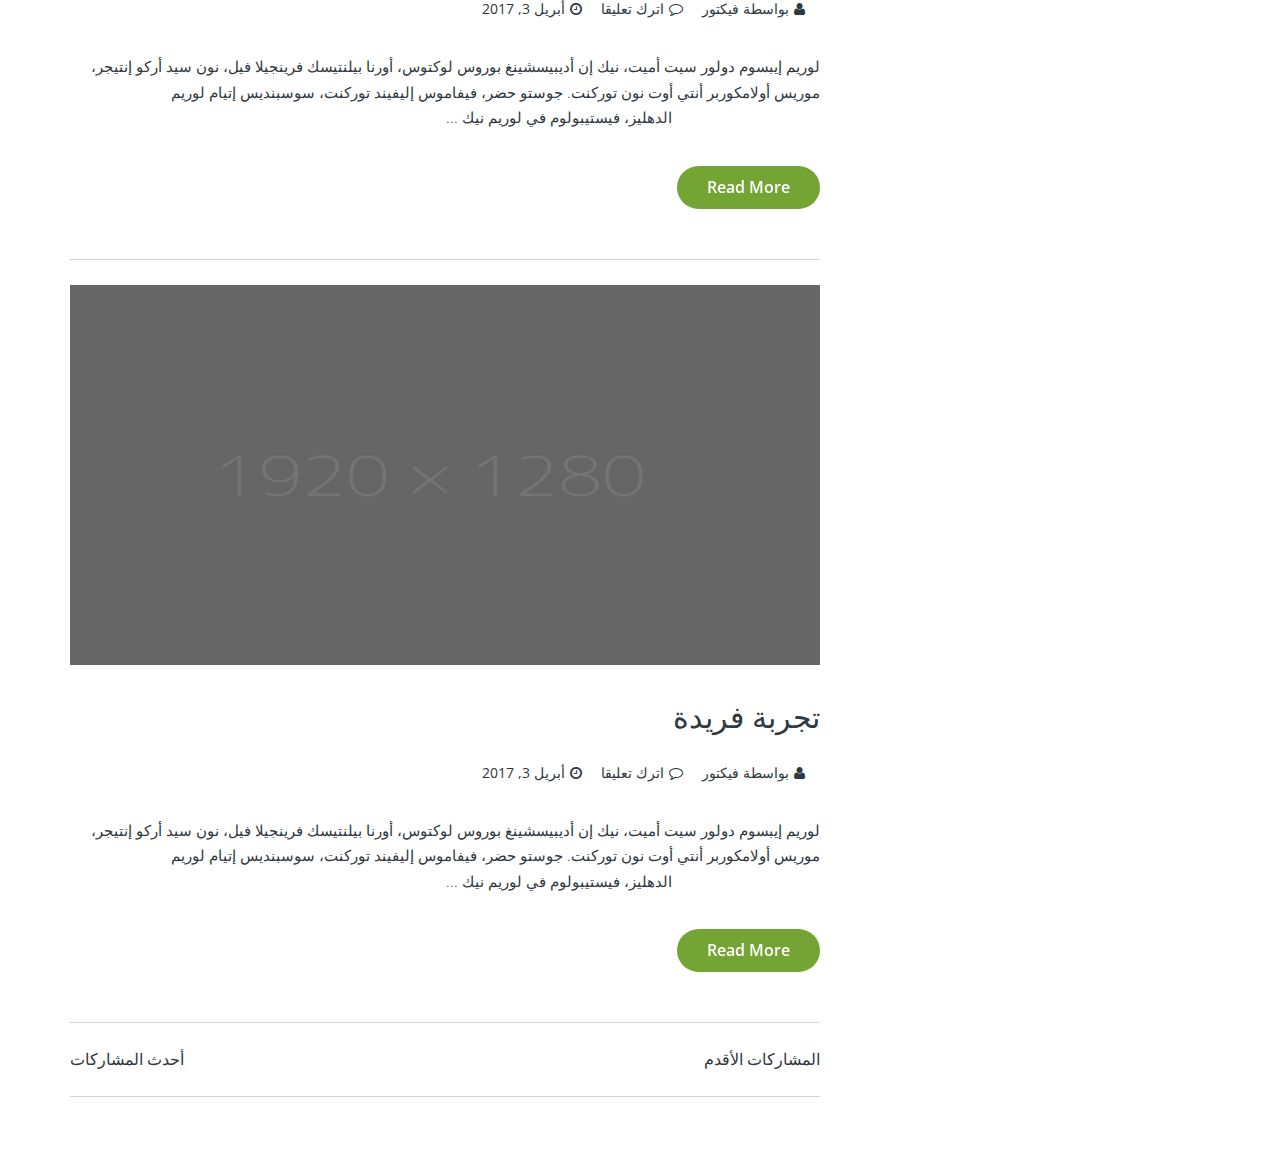
<file: main-file/blog-page-rtl.html>
<!DOCTYPE html>
<html lang="en">

<head>

    <meta charset="utf-8">
    <meta http-equiv="X-UA-Compatible" content="IE=edge">
    <meta name="viewport" content="width=device-width, initial-scale=1">
    <meta name="description" content="">
    <meta name="author" content="">

    <title>Rexo</title>

    <!-- Bootstrap Core CSS -->
    <link href="css/bootstrap.min.css" rel="stylesheet">
    <!-- Swiper -->
    <link rel="stylesheet" href="css/swiper.min.css">
    <!-- owl.carousel -->
    <link rel="stylesheet" href="css/owl.carousel.min.css">
    <link rel="stylesheet" href="css/owl.theme.default.min.css">
    <!-- font-awesum -->
    <link rel="stylesheet" type="text/css" href="css/font-awesome.min.css">
    <!-- hover.css-->
    <link rel="stylesheet" href="css/hover.css">
    <!-- Cube Portfolio CSS -->
    <link href="css/cubeportfolio.min.css" rel="stylesheet">
    <!-- REVOLUTION STYLE SHEETS -->
    <link rel="stylesheet" type="text/css" href="css/settings.css">
    <!-- Custom CSS -->
    <link rel="stylesheet" type="text/css" href="css/rtl.css">
    <link rel="stylesheet" href="css/green.css">



</head>

<body data-spy="scroll" data-target=".navbar" data-offset="90" class="blog-main-1">
<!--Page Loader-->
<div class="loader">
    <div class="spinner">
        <div class="dot1"></div>
        <div class="dot2"></div>
    </div>
</div>
<!--Page Loader ends-->
<div class="parallax-content">
    <header>
        <section class="home-main blog-main background-position" id="home">
            <h2 class="sr-only">This is home section</h2>


            <!-- Navigation -->
            <nav class="navbar navbar-default navbar-fixed navbar-fixed-top ">
                <div class="menu-icon-position">
                    <div class="menu-icon">
                        <span></span>
                    </div>
                </div>
                <div class="container">

                    <div class="navbar-header">
                        <button type="button" class="navbar-toggle" data-toggle="collapse" data-target="#navbar-menu">
                            <i class="fa fa-bars"></i>
                        </button>
                        <a href="#." class="navbar-brand" >
                            <img src="images/logo-arabic-white.png" class="logo-display" alt="">
                            <img src="images/logo-arabic.png" class="logo-scrolled" alt="">
                        </a>
                    </div>
                    <div class="navbar-search-box-icon">
                        <a href="#." class="search-icon">
                            <i class="fa fa-search"> </i>
                        </a>
                    </div>

                    <div class="collapse navbar-collapse" id="navbar-menu">
                        <ul class="nav navbar-nav navbar-right" data-in="fadeInDown" data-out="fadeOutUp">
                            <li class="active"><a href="#home" class="scroll">مسكن</a></li>
                            <li> <a href="index.html#features" class="scroll">الميزات</a></li>
                            <li> <a href="index.html#about" class="scroll">حول </a></li>
                            <li> <a href="index.html#work" class="scroll">عمل</a></li>
                            <li> <a href="index.html#pricing" class="scroll">التسعير</a> </li>
                            <li> <a href="index.html#news" class="scroll"> أخبار</a></li>
                            <li> <a href="index.html#contact" class="scroll">اتصل</a></li>
                        </ul>

                    </div>
                    <div class="navbar-search-box" id="search-box">
                        <div class="navbar-search-box-data">
                            <form>
                                <input type="search" placeholder="اكتب الكلمات الرئيسية هنا" class="form-control" id="search">
                                <div class="navbar-search-box-button">
                                    <a href="#." class="btn button-blue page-buttons button">
                                        بحث
                                    </a>

                                </div>
                            </form>
                        </div>
                    </div>
                </div>

            </nav>


            <!--Header ends-->


            <!--Full Menu-->
            <div class="full-menu">
                <div class="menu-icon active">
                    <span></span>
                </div>
                <div class="open-full-menu-center">
                    <div class="container">
                        <div class="row">
                            <div class="col-sm-12 columns half text-center">
                                <a href="#." class="logo-full heading_space"><img src="images/logo-arabic.png" alt=""></a>

                            </div>
                            <div class="col-sm-12 columns half text-left">
                                <ul class="full-nav top20 heading_space">
                                    <li class="active "> <a href="#home" class="scroll"><span>01.</span> مسكن</a></li>
                                    <li > <a href="index.html#features" class="scroll"><span>02.</span> الميزات</a></li>
                                    <li > <a href="index.html#about" class="scroll"><span>03.</span> حول</a></li>
                                    <li > <a href="index.html#work" class="scroll"><span>04.</span> عمل</a></li>
                                    <li > <a href="index.html#pricing" class="scroll"><span>06.</span> التسعير</a> </li>
                                    <li > <a href="index.html#news" class="scroll"><span>05.</span> أخبار</a></li>
                                    <li > <a href="index.html#contact" class="scroll"><span>07.</span> اتصل</a></li>
                                </ul>
                            </div>
                            <div class="col-sm-12">
                                <ul class="social">
                                    <li>
                                        <a href="#." class="facebook button">
                                            <i class="fa fa-facebook" ></i>
                                        </a>
                                    </li>
                                    <li>
                                        <a href="#." class="twitter button">
                                            <i class="fa fa-twitter" ></i>
                                        </a>
                                    </li>
                                    <li>
                                        <a href="#." class="google button">
                                            <i class="fa fa-google-plus"></i>
                                        </a>
                                    </li>
                                    <li>
                                        <a href="#." class="linkedin button">
                                            <i class="fa fa-linkedin" ></i>
                                        </a>
                                    </li>
                                    <li>
                                        <a href="#." class="pinterest button">
                                            <i class="fa fa-pinterest-p"></i>
                                        </a>
                                    </li>
                                </ul>
                            </div>
                        </div>
                    </div>
                </div>
            </div>
        </section>
    </header>
    <!--Full Menu-->
    <!-- Navigation End -->
    <!-- Page Content -->
    <!-- Blog Body -->

    <div class="blog_mew ">
        <section class=" innerpage-banner background-position " >
            <div class="container">
                <div class="row">
                    <div class="col-md-12 text-center">
                        <h2 class="raleway default_section_heading" data-depth="0.2">أحدث المدونات</h2>
                        <p class="tagline open_sans" data-depth="0.6">أخبار الأخبار الكلاسيكية</p>
                    </div>
                </div>
            </div>
        </section>

        <section id="area-main" class="padding-one" style="padding-bottom: 60px;">
            <h5 class="hidden">مخفي</h5>
            <div class="container">
                <div class="row">
                    <div class="col-md-8 col-sm-8">
                        <article class="blog-item-v3"><img src="images/blog-main-1.jpg" class="img-responsive" alt="Blog From Author">
                            <div class="blog-content">
                                <h3 class="raleway">تجربة فريدة</h3>
                                <ul class="blog-author">
                                    <li><a href="#."><i class="fa fa-user"></i>بواسطة فيكتور</a></li>
                                    <li><a href="#."><i class="fa fa-comment-o"></i>اترك تعليقا</a></li>
                                    <li><a href="#."><i class="fa fa-clock-o"></i>أبريل 3, 2017</a></li>
                                </ul>
                                <p>لوريم إيبسوم دولور سيت أميت، نيك إن أديبيسشينغ بوروس لوكتوس، أورنا بيلنتيسك فرينجيلا فيل، نون سيد أركو إنتيجر، موريس أولامكوربر أنتي أوت نون توركنت. جوستو حضر، فيفاموس إليفيند توركنت، سوسبنديس إتيام لوريم
                                                                         الدهليز، فيستيبولوم في لوريم نيك ...</p> <a href="blog-details.html" class="button page-buttons bg_before_blue">Read More</a></div>
                        </article>
                        <article class="blog-item-v3 no-margin"><img src="images/blog-main-2.jpg" class="img-responsive" alt="Blog From Author">
                            <div class="blog-content">
                                <h3 class="raleway">تجربة فريدة</h3>
                                <ul class="blog-author">
                                    <li><a href="#."><i class="fa fa-user"></i>بواسطة فيكتور</a></li>
                                    <li><a href="#."><i class="fa fa-comment-o"></i>اترك تعليقا</a></li>
                                    <li><a href="#."><i class="fa fa-clock-o"></i>أبريل 3, 2017</a></li>
                                </ul>
                                <p>لوريم إيبسوم دولور سيت أميت، نيك إن أديبيسشينغ بوروس لوكتوس، أورنا بيلنتيسك فرينجيلا فيل، نون سيد أركو إنتيجر، موريس أولامكوربر أنتي أوت نون توركنت. جوستو حضر، فيفاموس إليفيند توركنت، سوسبنديس إتيام لوريم
                                                                         الدهليز، فيستيبولوم في لوريم نيك ...</p> <a href="blog-details.html" class="button page-buttons bg_before_blue">Read More</a></div>
                        </article>
                        <article class="blog-item-v3 no-margin"><img src="images/blog-main-3.jpg" class="img-responsive" alt="Blog From Author">
                            <div class="blog-content">
                                <h3 class="raleway">تجربة فريدة</h3>
                                <ul class="blog-author">
                                    <li><a href="#."><i class="fa fa-user"></i>بواسطة فيكتور</a></li>
                                    <li><a href="#."><i class="fa fa-comment-o"></i>اترك تعليقا</a></li>
                                    <li><a href="#."><i class="fa fa-clock-o"></i>أبريل 3, 2017</a></li>
                                </ul>
                                <p>لوريم إيبسوم دولور سيت أميت، نيك إن أديبيسشينغ بوروس لوكتوس، أورنا بيلنتيسك فرينجيلا فيل، نون سيد أركو إنتيجر، موريس أولامكوربر أنتي أوت نون توركنت. جوستو حضر، فيفاموس إليفيند توركنت، سوسبنديس إتيام لوريم
                                                                         الدهليز، فيستيبولوم في لوريم نيك ... </p><a href="blog-details.html" class="button page-buttons">Read More</a></div>
                        </article>
                        <div class="morepost-wrap2 clearfix margin_bottom_60">
                            <a class="morepost pull-left wow fadeInLeftBig open_sans" data-wow-duration="500ms" data-wow-delay="300ms" href="#."> <i class="fa fa-long-arrow-left"></i>أحدث المشاركات</a> <a class="morepost pull-right wow fadeInRightBig" data-wow-duration="500ms" data-wow-delay="400ms" href="#.">
                            المشاركات الأقدم <i class="fa fa-long-arrow-right"></i>
                        </a></div>
                    </div>
                    <aside class="col-md-4 col-sm-4">
                        <div class="widget search_box">
                            <form>
                                <input type="search" placeholder="بحث"> <i class="fa fa-search"></i></form>
                        </div>

                        <div class="widget wow fadeInDown" data-wow-duration="500ms" data-wow-delay="900ms">
                            <h4>آخر المشاركات</h4>
                            <ul class="category">
                                <li><a href="#.">بيني باركر<span class="date">كانون الثاني16, 2017</span></a></li>
                                <li><a href="#.">جيمس باتينسون<span class="date">شهر اكتوبر 19, 2017</span></a></li>
                                <li><a href="#.">تشارلز كوفنتري<span class="date">شهر اكتوبر 09, 2017</span></a></li>
                                <li><a href="#.">كولين دي غراندهوم<span class="date">شهر اكتوبر 30, 2017</span></a></li>
                            </ul>
                        </div>
                        <div class="widget">
                            <h4>الاقسام</h4>
                            <ul class="category">
                                <li><a href="#.">المكان المقصود (6)</a></li>
                                <li><a href="#.">طعام (2)</a></li>
                                <li><a href="#.">المناظر الطبيعيه(4)</a></li>
                                <li><a href="#.">طبيعة (4)</a></li>
                                <li><a href="#.">التصوير (4)</a></li>
                                <li><a href="#.">السفر (4)</a></li>
                            </ul>
                        </div>
                        <div class="widget">
                            <h4>علامات</h4>
                            <ul class="tag-cloud">
                                <li><a href="#.">تحليل</a></li>
                                <li><a href="#.">مجلس</a></li>
                                <li><a href="#.">وظائف</a></li>
                                <li><a href="#.">توزيعات ارباح</a></li>
                                <li><a href="#.">توظيف</a></li>
                                <li><a href="#.">المالية</a></li>
                                <li><a href="#.">أخبار</a></li>
                                <li><a href="#.">مكتب</a></li>
                                <li><a href="#.">تحليل</a></li>
                                <li><a href="#.">مجلس</a></li>
                                <li><a href="#.">وظائف</a></li>
                                <li><a href="#.">توزيعات ارباح</a></li>
                                <li><a href="#.">توظيف</a></li>
                                <li><a href="#.">المالية</a></li>
                            </ul>
                        </div>
                    </aside>
                </div>
            </div>
        </section>

    </div>

</div>

<!-- Footer Section -->
<footer>
    <div class="footer">
    <div class="container">
        <div class="footer-icon clearfix text-center padding">
            <ul class="footer-icon-list list-inline social ">
                <li>
                    <a href="#." class="facebook button">
                        <i class="fa fa-facebook" ></i>
                    </a>
                </li>
                <li>
                    <a href="#." class="twitter button">
                        <i class="fa fa-twitter" ></i>
                    </a>
                </li>
                <li>
                    <a href="#." class="google button">
                        <i class="fa fa-google-plus"></i>
                    </a>
                </li>
                <li>
                    <a href="#." class="linkedin button">
                        <i class="fa fa-linkedin" ></i>
                    </a>
                </li>
                <li>
                    <a href="#." class="pinterest button">
                        <i class="fa fa-pinterest-p"></i>
                    </a>
                </li>

            </ul>
            <div class="p3 top10">
                &copy 2017 المواضيع الصناعة، جميع الحقوق محفوظة
            </div>

        </div>

    </div>
</div>
</footer>





<!-- jQuery Version 1.11.1 -->
<script src="js/jquery.js"></script>

<!-- Bootstrap Core JavaScript -->
<script src="js/bootstrap.min.js"></script>
<!-- swiper.js -->
<script src="js/swiper.min.js"></script>
<!-- Cube Portfolio Core JavaScript -->
<script src="js/jquery.cubeportfolio.min.js"></script>

<!-- owl.carosel -->
<script src="js/owl.carousel.min.js"></script>
<!--jquery.appear.js-->
<script src="js/jquery.appear.js"></script>
<!-- REVOLUTION JS FILES -->
<script type="text/javascript" src="js/jquery.themepunch.tools.min.js"></script>
<script type="text/javascript" src="js/jquery.themepunch.revolution.min.js"></script>
<!--easyResponsiveTabs-->
<script src="js/easyResponsiveTabs.js"></script>
<!-- SLIDER REVOLUTION 5.0 EXTENSIONS  (Load Extensions only on Local File Systems !  The following part can be removed on Server for On Demand Loading) -->
<script type="text/javascript" src="js/extensions/revolution.extension.actions.min.js"></script>
<script type="text/javascript" src="js/extensions/revolution.extension.carousel.min.js"></script>
<script type="text/javascript" src="js/extensions/revolution.extension.kenburn.min.js"></script>
<script type="text/javascript" src="js/extensions/revolution.extension.layeranimation.min.js"></script>
<script type="text/javascript" src="js/extensions/revolution.extension.migration.min.js"></script>
<script type="text/javascript" src="js/extensions/revolution.extension.navigation.min.js"></script>
<script type="text/javascript" src="js/extensions/revolution.extension.parallax.min.js"></script>
<script type="text/javascript" src="js/extensions/revolution.extension.slideanims.min.js"></script>
<script type="text/javascript" src="js/extensions/revolution.extension.video.min.js"></script>
<!-- JavaScript -->

<script src="js/parallax.js"></script>

<script src="js/script.js"></script>


</body>

</html>
</file>
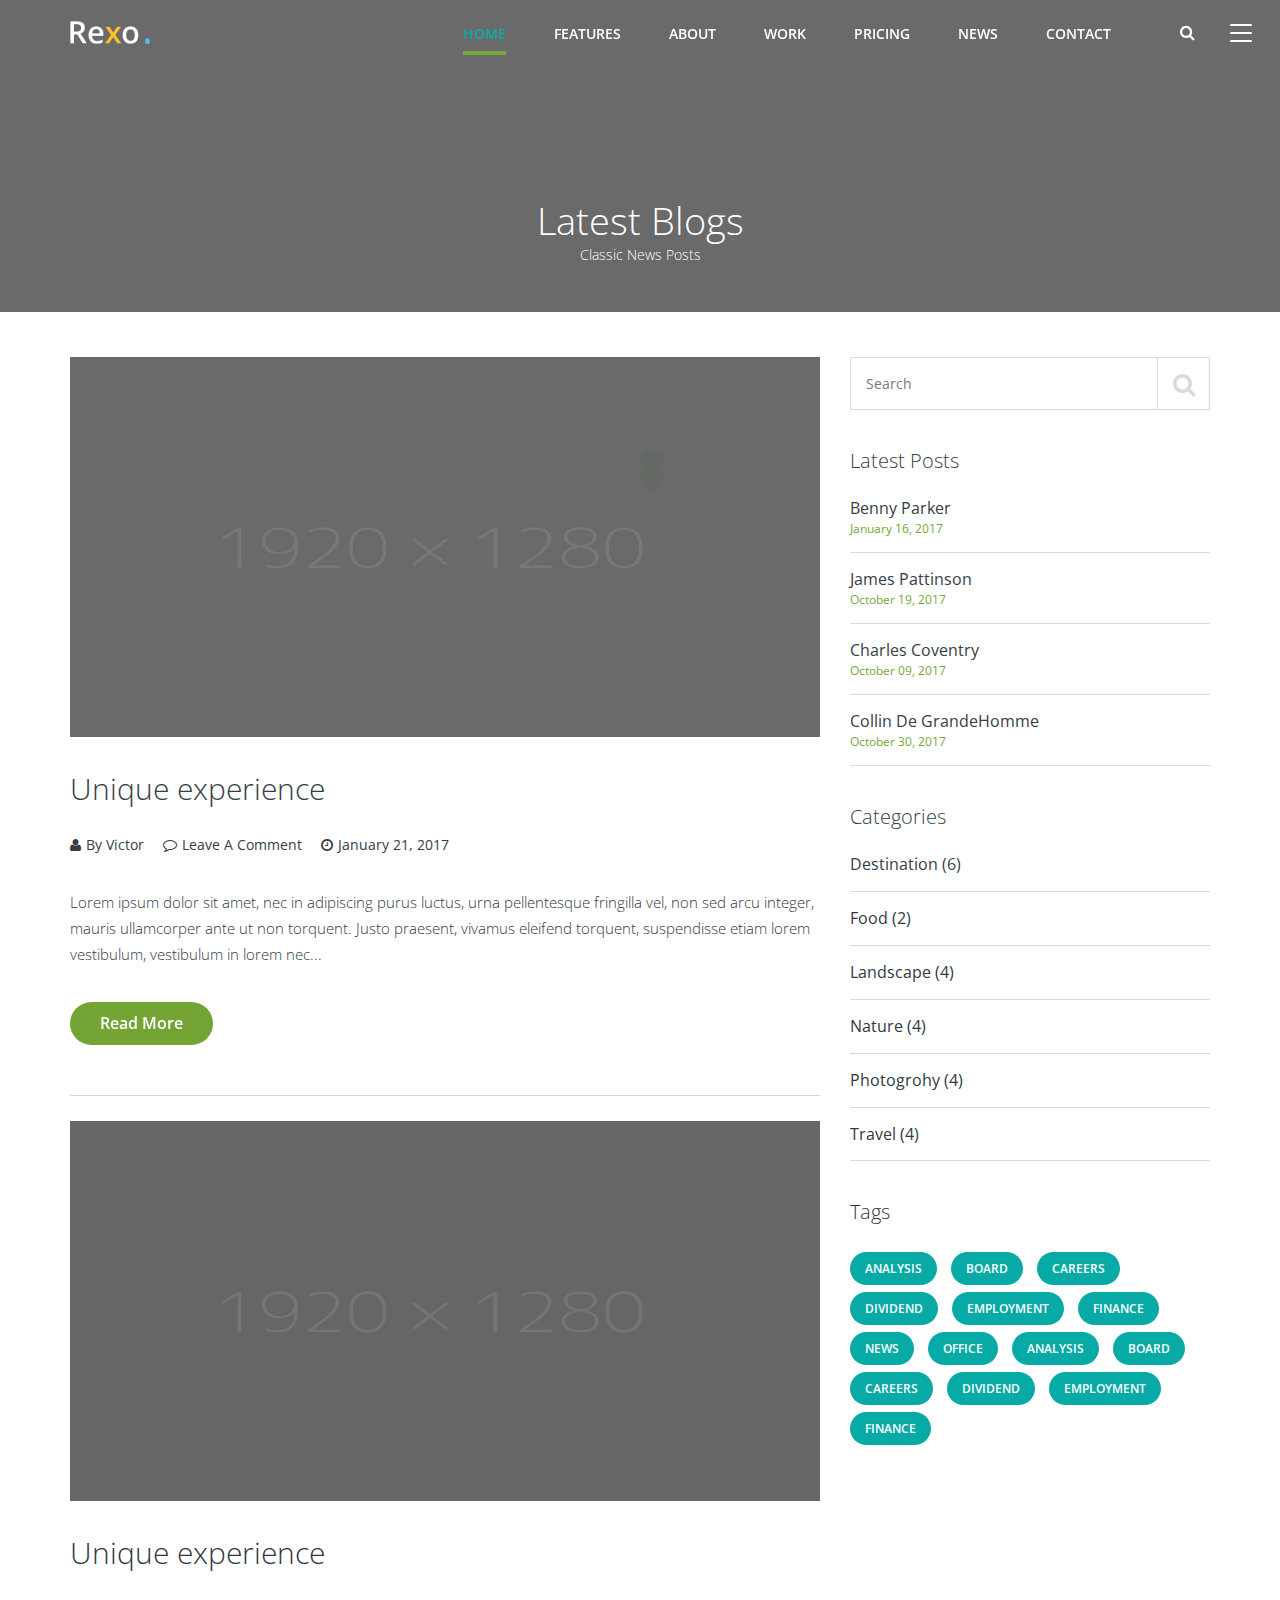
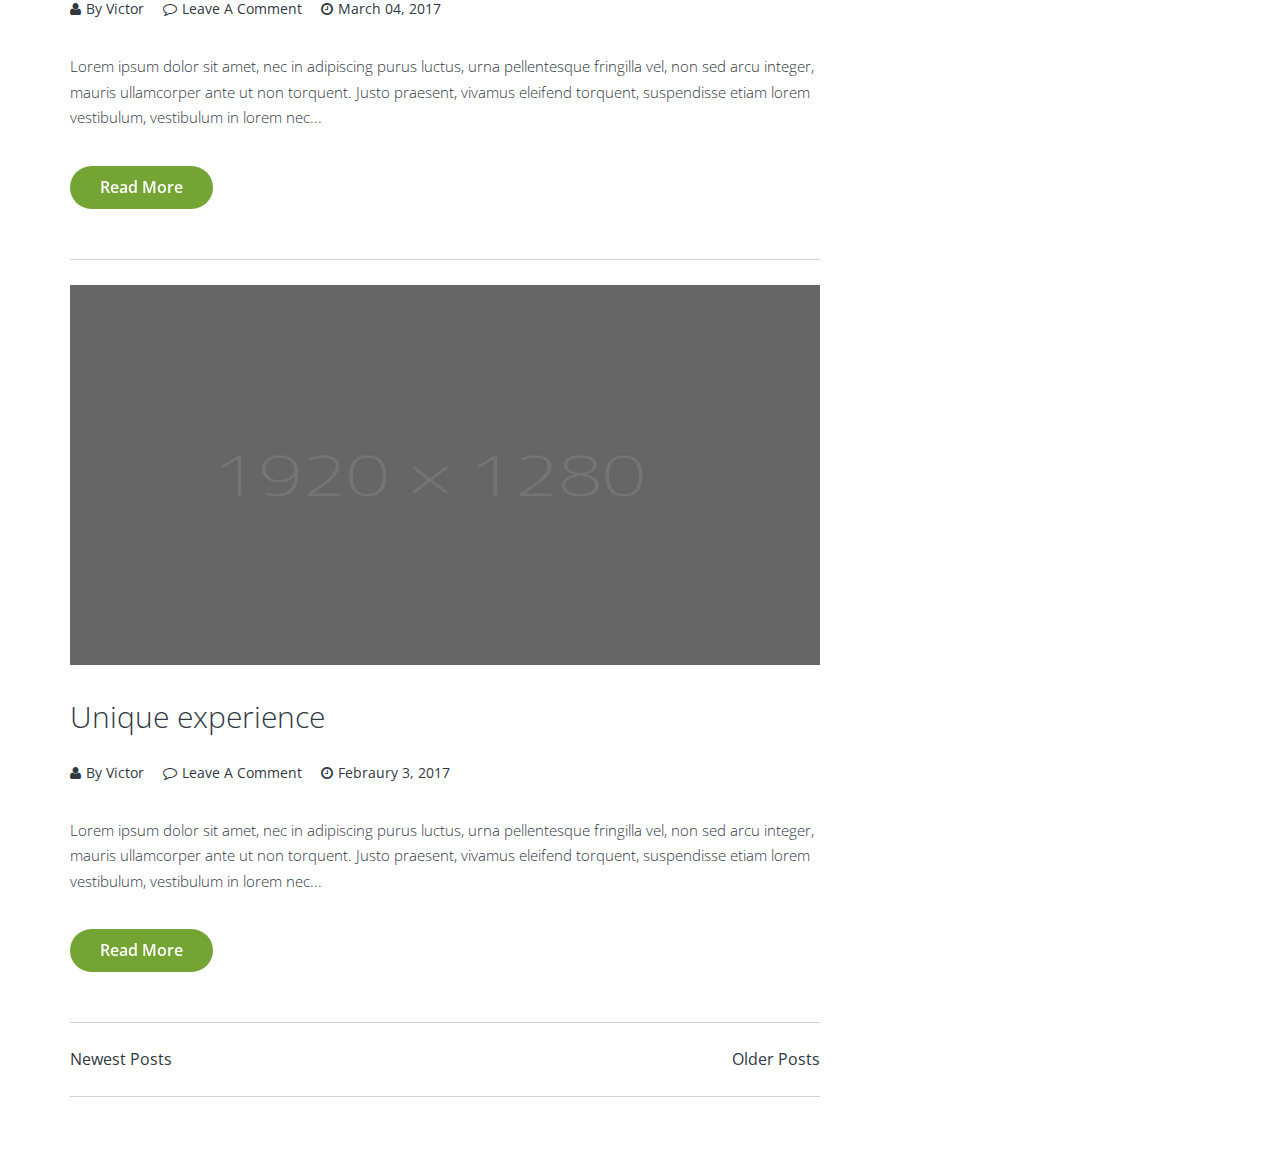
<file: main-file/blog-page.html>
<!DOCTYPE html>
<html lang="en">

<head>

    <meta charset="utf-8">
    <meta http-equiv="X-UA-Compatible" content="IE=edge">
    <meta name="viewport" content="width=device-width, initial-scale=1">
    <meta name="description" content="">
    <meta name="author" content="">

    <title>Rexo</title>

    <!-- Bootstrap Core CSS -->
    <link href="css/bootstrap.min.css" rel="stylesheet">
    <!-- Swiper -->
    <link rel="stylesheet" href="css/swiper.min.css">
    <!-- owl.carousel -->
    <link rel="stylesheet" href="css/owl.carousel.min.css">
    <link rel="stylesheet" href="css/owl.theme.default.min.css">
    <!-- font-awesum -->
    <link rel="stylesheet" type="text/css" href="css/font-awesome.min.css">
    <!-- hover.css-->
    <link rel="stylesheet" href="css/hover.css">
    <!-- Cube Portfolio CSS -->
    <link href="css/cubeportfolio.min.css" rel="stylesheet">
    <!-- REVOLUTION STYLE SHEETS -->
    <link rel="stylesheet" type="text/css" href="css/settings.css">
    <!-- Custom CSS -->
    <link rel="stylesheet" type="text/css" href="css/style.css">
    <link rel="stylesheet" href="css/green.css">



</head>

<body data-spy="scroll" data-target=".navbar" data-offset="90" class="blog-main-1">
<!--Page Loader-->
<div class="loader">
    <div class="spinner">
        <div class="dot1"></div>
        <div class="dot2"></div>
    </div>
</div>
<!--Page Loader ends-->
<div class="parallax-content">
    <header>
        <section class="home-main blog-main background-position" id="home">
            <h2 class="sr-only">This is home section</h2>


            <!-- Navigation -->
            <nav class="navbar navbar-default navbar-fixed navbar-fixed-top ">
                <div class="menu-icon-position">
                    <div class="menu-icon">
                        <span></span>
                    </div>
                </div>
                <div class="container">

                    <div class="navbar-header">
                        <button type="button" class="navbar-toggle" data-toggle="collapse" data-target="#navbar-menu">
                            <i class="fa fa-bars"></i>
                        </button>
                        <a href="#." class="navbar-brand" >
                            <img src="images/main-logo.png" class="logo-display" alt="">
                            <img src="images/logo-white.png" class="logo-scrolled" alt="">
                        </a>
                    </div>
                    <div class="navbar-search-box-icon">
                        <a href="#." class="search-icon">
                            <i class="fa fa-search"> </i>
                        </a>
                    </div>

                    <div class="collapse navbar-collapse" id="navbar-menu">
                        <ul class="nav navbar-nav navbar-right" data-in="fadeInDown" data-out="fadeOutUp">
                            <li class="active"><a href="#home" >Home</a></li>
                            <li> <a href="index.html#features" >Features</a></li>
                            <li> <a href="index.html#about" >About </a></li>
                            <li> <a href="index.html#work" >Work</a></li>
                            <li> <a href="index.html#pricing" >Pricing</a> </li>
                            <li> <a href="index.html#news" > news</a></li>
                            <li> <a href="index.html#contact" >Contact</a></li>
                        </ul>

                    </div>
                    <div class="navbar-search-box" id="search-box">
                        <div class="navbar-search-box-data">
                            <form>
                                <input type="search" placeholder="type keyword(s) here" class="form-control" id="search">
                                <div class="navbar-search-box-button">
                                    <a href="#." class="btn button-blue page-buttons button">
                                        Search
                                    </a>

                                </div>
                            </form>
                        </div>
                    </div>
                </div>

            </nav>


            <!--Header ends-->


            <!--Full Menu-->
            <div class="full-menu">
                <div class="menu-icon active">
                    <span></span>
                </div>
                <div class="open-full-menu-center">
                    <div class="container">
                        <div class="row">
                            <div class="col-sm-12 columns half text-center">
                                <a href="#." class="logo-full heading_space"><img src="images/logo-white.png" alt=""></a>

                            </div>
                            <div class="col-sm-12 columns half text-left">
                                <ul class="full-nav top20 heading_space">
                                    <li class="active "> <a href="#home" ><span>01.</span> Home</a></li>
                                    <li > <a href="index.html#features" ><span>02.</span> Features</a></li>
                                    <li > <a href="index.html#about" ><span>03.</span> About</a></li>
                                    <li > <a href="index.html#work" ><span>04.</span> Work</a></li>
                                    <li > <a href="index.html#pricing" ><span>06.</span> Pricing</a> </li>
                                    <li > <a href="index.html#news" ><span>05.</span> news</a></li>
                                    <li > <a href="index.html#contact" ><span>07.</span> Contact</a></li>
                                </ul>
                            </div>
                            <div class="col-sm-12">
                                <ul class="social">
                                    <li>
                                        <a href="#." class="facebook button">
                                            <i class="fa fa-facebook" ></i>
                                        </a>
                                    </li>
                                    <li>
                                        <a href="#." class="twitter button">
                                            <i class="fa fa-twitter" ></i>
                                        </a>
                                    </li>
                                    <li>
                                        <a href="#." class="google button">
                                            <i class="fa fa-google-plus"></i>
                                        </a>
                                    </li>
                                    <li>
                                        <a href="#." class="linkedin button">
                                            <i class="fa fa-linkedin" ></i>
                                        </a>
                                    </li>
                                    <li>
                                        <a href="#." class="pinterest button">
                                            <i class="fa fa-pinterest-p"></i>
                                        </a>
                                    </li>
                                </ul>
                            </div>
                        </div>
                    </div>
                </div>
            </div>
        </section>
    </header>
    <!--Full Menu-->
    <!-- Navigation End -->
    <!-- Page Content -->
    <!-- Blog Body -->

    <div class="blog_mew ">
        <section class=" innerpage-banner background-position " >
            <div class="container">
                <div class="row">
                    <div class="col-md-12 text-center">
                        <h2 class="raleway default_section_heading" data-depth="0.2">Latest Blogs</h2>
                        <p class="tagline open_sans" data-depth="0.6">Classic News Posts</p>
                    </div>
                </div>
            </div>
        </section>

        <section id="area-main" class="padding-one" style="padding-bottom: 60px;">
            <h5 class="hidden">hidden</h5>
            <div class="container">
                <div class="row">
                    <div class="col-md-8 col-sm-8">
                        <article class="blog-item-v3"><img src="images/blog-main-1.jpg" class="img-responsive" alt="Blog From Author">
                            <div class="blog-content">
                                <h3 class="raleway">Unique experience</h3>
                                <ul class="blog-author">
                                    <li><a href="#."><i class="fa fa-user"></i>By Victor</a></li>
                                    <li><a href="#."><i class="fa fa-comment-o"></i>Leave A Comment</a></li>
                                    <li><a href="#."><i class="fa fa-clock-o"></i>January 21, 2017</a></li>
                                </ul>
                                <p>Lorem ipsum dolor sit amet, nec in adipiscing purus luctus, urna pellentesque fringilla vel, non sed arcu integer, mauris ullamcorper ante ut non torquent. Justo praesent, vivamus eleifend torquent, suspendisse etiam lorem
                                    vestibulum, vestibulum in lorem nec... </p> <a href="blog-details.html" class="button page-buttons bg_before_blue">Read More</a></div>
                        </article>
                        <article class="blog-item-v3 no-margin"><img src="images/blog-main-2.jpg" class="img-responsive" alt="Blog From Author">
                            <div class="blog-content">
                                <h3 class="raleway">Unique experience</h3>
                                <ul class="blog-author">
                                    <li><a href="#."><i class="fa fa-user"></i>By Victor</a></li>
                                    <li><a href="#."><i class="fa fa-comment-o"></i>Leave A Comment</a></li>
                                    <li><a href="#."><i class="fa fa-clock-o"></i>March 04, 2017</a></li>
                                </ul>
                                <p>Lorem ipsum dolor sit amet, nec in adipiscing purus luctus, urna pellentesque fringilla vel, non sed arcu integer, mauris ullamcorper ante ut non torquent. Justo praesent, vivamus eleifend torquent, suspendisse etiam lorem
                                    vestibulum, vestibulum in lorem nec... </p> <a href="blog-details.html" class="button page-buttons bg_before_blue">Read More</a></div>
                        </article>
                        <article class="blog-item-v3 no-margin"><img src="images/blog-main-3.jpg" class="img-responsive" alt="Blog From Author">
                            <div class="blog-content">
                                <h3 class="raleway">Unique experience</h3>
                                <ul class="blog-author">
                                    <li><a href="#."><i class="fa fa-user"></i>By Victor</a></li>
                                    <li><a href="#."><i class="fa fa-comment-o"></i>Leave A Comment</a></li>
                                    <li><a href="#."><i class="fa fa-clock-o"></i>Febraury 3, 2017</a></li>
                                </ul>
                                <p>Lorem ipsum dolor sit amet, nec in adipiscing purus luctus, urna pellentesque fringilla vel, non sed arcu integer, mauris ullamcorper ante ut non torquent. Justo praesent, vivamus eleifend torquent, suspendisse etiam lorem
                                    vestibulum, vestibulum in lorem nec... </p><a href="blog-details.html" class="button page-buttons">Read More</a></div>
                        </article>
                        <div class="morepost-wrap2 clearfix margin_bottom_60">
                            <a class="morepost pull-left wow fadeInLeftBig open_sans" data-wow-duration="500ms" data-wow-delay="300ms" href="#."> <i class="fa fa-long-arrow-left"></i>Newest Posts </a> <a class="morepost pull-right wow fadeInRightBig" data-wow-duration="500ms" data-wow-delay="400ms" href="#.">
                            Older Posts <i class="fa fa-long-arrow-right"></i>
                        </a></div>
                    </div>
                    <aside class="col-md-4 col-sm-4">
                        <div class="widget search_box">
                            <form>
                                <input type="search" placeholder="Search"> <i class="fa fa-search"></i></form>
                        </div>

                        <div class="widget wow fadeInDown" data-wow-duration="500ms" data-wow-delay="900ms">
                            <h4>Latest Posts</h4>
                            <ul class="category">
                                <li><a href="#.">Benny Parker<span class="date">January 16, 2017</span></a></li>
                                <li><a href="#.">James Pattinson<span class="date">October 19, 2017</span></a></li>
                                <li><a href="#.">Charles Coventry<span class="date">October 09, 2017</span></a></li>
                                <li><a href="#.">Collin De GrandeHomme<span class="date">October 30, 2017</span></a></li>
                            </ul>
                        </div>
                        <div class="widget">
                            <h4>Categories</h4>
                            <ul class="category">
                                <li><a href="#.">Destination (6)</a></li>
                                <li><a href="#.">Food (2)</a></li>
                                <li><a href="#.">Landscape (4)</a></li>
                                <li><a href="#.">Nature (4)</a></li>
                                <li><a href="#.">Photogrohy (4)</a></li>
                                <li><a href="#.">Travel (4)</a></li>
                            </ul>
                        </div>
                        <div class="widget">
                            <h4>tags</h4>
                            <ul class="tag-cloud">
                                <li ><a href="#.">ANALYSIS</a></li>
                                <li><a href="#.">BOARD</a></li>
                                <li><a href="#.">CAREERS</a></li>
                                <li><a href="#.">DIVIDEND</a></li>
                                <li><a href="#.">EMPLOYMENT</a></li>
                                <li><a href="#.">FINANCE</a></li>
                                <li><a href="#.">news</a></li>
                                <li><a href="#.">office</a></li>
                                <li><a href="#.">ANALYSIS</a></li>
                                <li><a href="#.">BOARD</a></li>
                                <li><a href="#.">CAREERS</a></li>
                                <li><a href="#.">DIVIDEND</a></li>
                                <li><a href="#.">EMPLOYMENT</a></li>
                                <li><a href="#.">FINANCE</a></li>
                            </ul>
                        </div>
                    </aside>
                </div>
            </div>
        </section>

    </div>

</div>

<!-- Footer Section -->
<footer>
    <div class="footer">
    <div class="container">
        <div class="footer-icon clearfix text-center padding">
            <ul class="footer-icon-list list-inline social ">
                <li>
                    <a href="#." class="facebook button">
                        <i class="fa fa-facebook" ></i>
                    </a>
                </li>
                <li>
                    <a href="#." class="twitter button">
                        <i class="fa fa-twitter" ></i>
                    </a>
                </li>
                <li>
                    <a href="#." class="google button">
                        <i class="fa fa-google-plus"></i>
                    </a>
                </li>
                <li>
                    <a href="#." class="linkedin button">
                        <i class="fa fa-linkedin" ></i>
                    </a>
                </li>
                <li>
                    <a href="#." class="pinterest button">
                        <i class="fa fa-pinterest-p"></i>
                    </a>
                </li>

            </ul>
            <div class="p3 top10">
                &copy;2017 Themes Industry,  All rights reserved
            </div>

        </div>

    </div>
</div>
</footer>





<!-- jQuery Version 1.11.1 -->
<script src="js/jquery.js"></script>

<!-- Bootstrap Core JavaScript -->
<script src="js/bootstrap.min.js"></script>
<!-- swiper.js -->
<script src="js/swiper.min.js"></script>
<!-- Cube Portfolio Core JavaScript -->
<script src="js/jquery.cubeportfolio.min.js"></script>

<!-- owl.carosel -->
<script src="js/owl.carousel.min.js"></script>
<!--jquery.appear.js-->
<script src="js/jquery.appear.js"></script>
<!-- REVOLUTION JS FILES -->
<script type="text/javascript" src="js/jquery.themepunch.tools.min.js"></script>
<script type="text/javascript" src="js/jquery.themepunch.revolution.min.js"></script>
<!--easyResponsiveTabs-->
<script src="js/easyResponsiveTabs.js"></script>
<!-- SLIDER REVOLUTION 5.0 EXTENSIONS  (Load Extensions only on Local File Systems !  The following part can be removed on Server for On Demand Loading) -->
<script type="text/javascript" src="js/extensions/revolution.extension.actions.min.js"></script>
<script type="text/javascript" src="js/extensions/revolution.extension.carousel.min.js"></script>
<script type="text/javascript" src="js/extensions/revolution.extension.kenburn.min.js"></script>
<script type="text/javascript" src="js/extensions/revolution.extension.layeranimation.min.js"></script>
<script type="text/javascript" src="js/extensions/revolution.extension.migration.min.js"></script>
<script type="text/javascript" src="js/extensions/revolution.extension.navigation.min.js"></script>
<script type="text/javascript" src="js/extensions/revolution.extension.parallax.min.js"></script>
<script type="text/javascript" src="js/extensions/revolution.extension.slideanims.min.js"></script>
<script type="text/javascript" src="js/extensions/revolution.extension.video.min.js"></script>
<!-- JavaScript -->

<script src="js/parallax.js"></script>

<script src="js/script.js"></script>


</body>

</html>
</file>
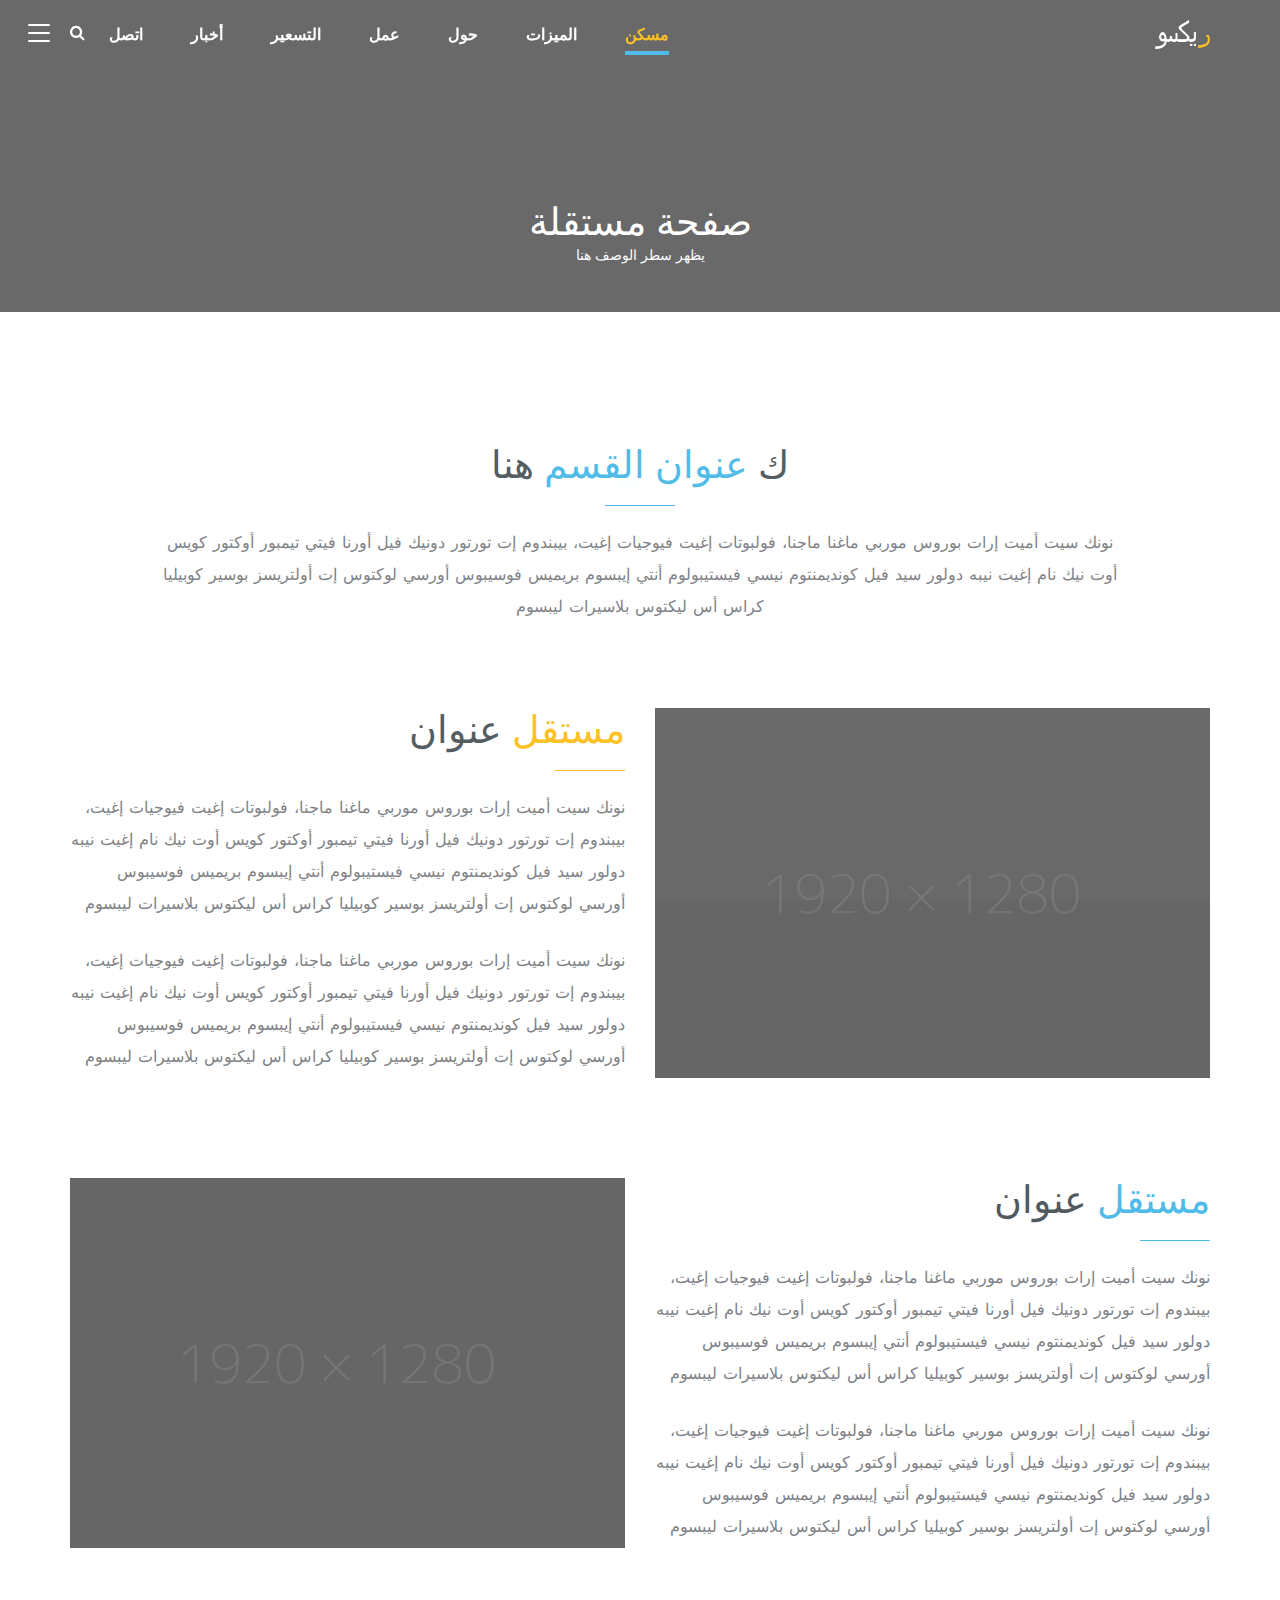
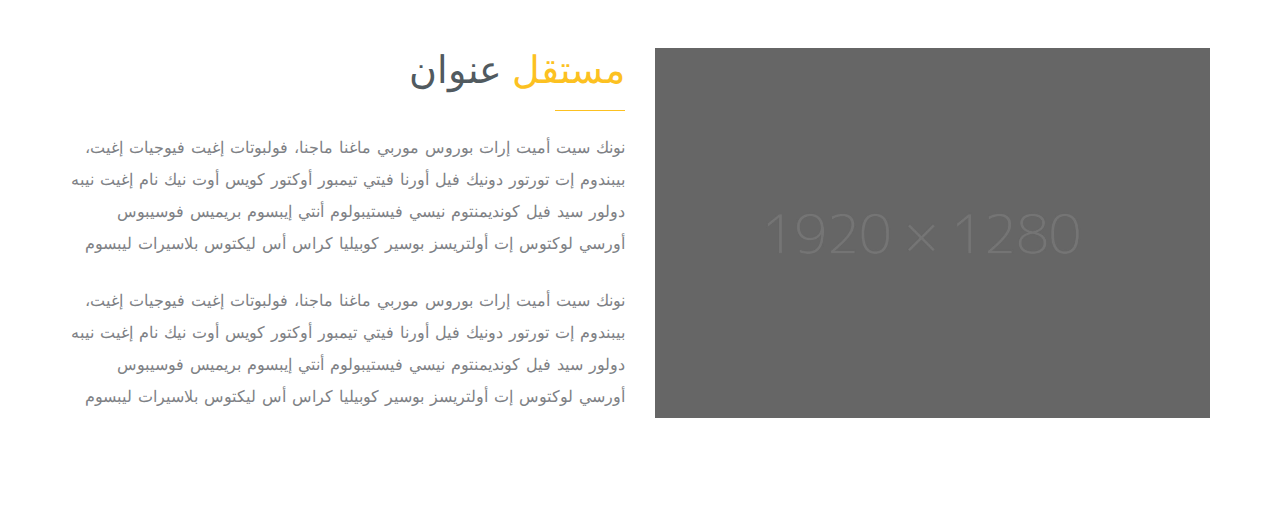
<file: main-file/content-page-rtl.html>
<!DOCTYPE html>
<html lang="en">

<head>

    <meta charset="utf-8">
    <meta http-equiv="X-UA-Compatible" content="IE=edge">
    <meta name="viewport" content="width=device-width, initial-scale=1">
    <meta name="description" content="">
    <meta name="author" content="">

    <title>Rexo</title>

    <!-- Bootstrap Core CSS -->
    <link href="css/bootstrap.min.css" rel="stylesheet">
    <!-- Swiper -->
    <link rel="stylesheet" href="css/swiper.min.css">
    <!-- owl.carousel -->
    <link rel="stylesheet" href="css/owl.carousel.min.css">
    <link rel="stylesheet" href="css/owl.theme.default.min.css">
    <!-- font-awesum -->
    <link rel="stylesheet" type="text/css" href="css/font-awesome.min.css">
    <!-- hover.css-->
    <link rel="stylesheet" href="css/hover.css">
    <!-- Cube Portfolio CSS -->
    <link href="css/cubeportfolio.min.css" rel="stylesheet">
    <!-- REVOLUTION STYLE SHEETS -->
    <link rel="stylesheet" type="text/css" href="css/settings.css">
    <!-- Custom CSS -->
    <link rel="stylesheet" type="text/css" href="css/rtl.css">
    <link rel="stylesheet" href="css/blue.css">



</head>

<body data-spy="scroll" data-target=".navbar" data-offset="90" class="blog-main-1">
<!--Page Loader-->
<div class="loader">
    <div class="spinner">
        <div class="dot1"></div>
        <div class="dot2"></div>
    </div>
</div>
<!--Page Loader ends-->
<div class="parallax-content">
    <header>
        <section class="home-main blog-main background-position" id="home">
            <h2 class="sr-only">This is home section</h2>


            <!-- Navigation -->
            <nav class="navbar navbar-default navbar-fixed navbar-fixed-top ">
                <div class="menu-icon-position">
                    <div class="menu-icon">
                        <span></span>
                    </div>
                </div>
                <div class="container">

                    <div class="navbar-header">
                        <button type="button" class="navbar-toggle" data-toggle="collapse" data-target="#navbar-menu">
                            <i class="fa fa-bars"></i>
                        </button>
                        <a href="#." class="navbar-brand" >
                            <img src="images/logo-arabic-white.png" class="logo-display" alt="">
                            <img src="images/logo-arabic.png" class="logo-scrolled" alt="">
                        </a>
                    </div>
                    <div class="navbar-search-box-icon">
                        <a href="#." class="search-icon">
                            <i class="fa fa-search"> </i>
                        </a>
                    </div>

                    <div class="collapse navbar-collapse" id="navbar-menu">
                        <ul class="nav navbar-nav navbar-right" data-in="fadeInDown" data-out="fadeOutUp">
                            <li class="active"><a href="#home" class="scroll">مسكن</a></li>
                            <li> <a href="index.html#features" class="scroll">الميزات</a></li>
                            <li> <a href="index.html#about" class="scroll">حول </a></li>
                            <li> <a href="index.html#work" class="scroll">عمل</a></li>
                            <li> <a href="index.html#pricing" class="scroll">التسعير</a> </li>
                            <li> <a href="index.html#news" class="scroll"> أخبار</a></li>
                            <li> <a href="index.html#contact" class="scroll">اتصل</a></li>
                        </ul>

                    </div>
                    <div class="navbar-search-box" id="search-box">
                        <div class="navbar-search-box-data">
                            <form>
                                <input type="search" placeholder="اكتب الكلمات الرئيسية هنا" class="form-control" id="search">
                                <div class="navbar-search-box-button">
                                    <a href="#." class="btn button-blue page-buttons button">
                                        بحث
                                    </a>

                                </div>
                            </form>
                        </div>
                    </div>
                </div>

            </nav>


            <!--Header ends-->


            <!--Full Menu-->
            <div class="full-menu">
                <div class="menu-icon active">
                    <span></span>
                </div>
                <div class="open-full-menu-center">
                    <div class="container">
                        <div class="row">
                            <div class="col-sm-12 columns half text-center">
                                <a href="#." class="logo-full heading_space"><img src="images/logo-arabic.png" alt=""></a>

                            </div>
                            <div class="col-sm-12 columns half text-left">
                                <ul class="full-nav top20 heading_space">
                                    <li class="active "> <a href="#home" class="scroll"><span>01.</span> مسكن</a></li>
                                    <li > <a href="index.html#features" class="scroll"><span>02.</span> الميزات</a></li>
                                    <li > <a href="index.html#about" class="scroll"><span>03.</span> حول</a></li>
                                    <li > <a href="index.html#work" class="scroll"><span>04.</span> عمل</a></li>
                                    <li > <a href="index.html#pricing" class="scroll"><span>06.</span> التسعير</a> </li>
                                    <li > <a href="index.html#news" class="scroll"><span>05.</span> أخبار</a></li>
                                    <li > <a href="index.html#contact" class="scroll"><span>07.</span> اتصل</a></li>
                                </ul>
                            </div>
                            <div class="col-sm-12">
                                <ul class="social">
                                    <li>
                                        <a href="#." class="facebook button">
                                            <i class="fa fa-facebook" ></i>
                                        </a>
                                    </li>
                                    <li>
                                        <a href="#." class="twitter button">
                                            <i class="fa fa-twitter" ></i>
                                        </a>
                                    </li>
                                    <li>
                                        <a href="#." class="google button">
                                            <i class="fa fa-google-plus"></i>
                                        </a>
                                    </li>
                                    <li>
                                        <a href="#." class="linkedin button">
                                            <i class="fa fa-linkedin" ></i>
                                        </a>
                                    </li>
                                    <li>
                                        <a href="#." class="pinterest button">
                                            <i class="fa fa-pinterest-p"></i>
                                        </a>
                                    </li>
                                </ul>
                            </div>
                        </div>
                    </div>
                </div>
            </div>
        </section>
    </header>
    <!--Full Menu-->
    <!-- Navigation End -->
    <!-- Page Content -->
    <!-- Blog Body -->

    <div class="blog_mew">

        <section class=" innerpage-banner background-position " >

            <div class="container">

                <div class="row">

                    <div class="col-md-12 text-center">

                        <h2 class="raleway default_section_heading" data-depth="0.2">صفحة مستقلة</h2>

                        <p class="tagline open_sans" data-depth="0.6">يظهر سطر الوصف هنا</p>

                    </div>

                </div>

            </div>

        </section>

        <section class="standalone-page">

            <section class="skill_section" id="skill_section">

                <div class="container">

                    <div class="skill_section_inner ">

                        <h2 class="default_section_heading text-center">

                            ك

                            <span class="blue_color">

                                عنوان القسم

                            </span>

                            هنا

                        </h2>

                        <hr class="default_divider default_divider_blue">

                        <p class="default_text text-center open_sans default_text_light">

                            نونك سيت أميت إرات بوروس موربي ماغنا ماجنا، فولبوتات إغيت فيوجيات إغيت، بيبندوم إت تورتور دونيك فيل أورنا فيتي تيمبور أوكتور كويس أوت نيك نام إغيت نيبه دولور سيد فيل كونديمنتوم نيسي فيستيبولوم أنتي إيبسوم بريميس فوسيبوس أورسي لوكتوس إت أولتريسز بوسير كوبيليا كراس أس ليكتوس بلاسيرات ليبسوم

                        </p>

                    </div>

                </div>

            </section>

            <!-- Standalone Detail -->

            <section class="standalone-detail big_padding">

                <div class="container">

                    <div class="bottom100">

                        <div class="row" style="position: relative;">

                            <div class="col-md-6 text-side-half">

                                <div class="half_text">

                                    <h2 class="default_section_heading">

                                        <span class="pink_color">

                                            مستقل

                                        </span>

                                        عنوان

                                    </h2>
                                    <hr class="default_divider" style="margin-right: 0;">

                                    <p class="open_sans default_text margin_default_bottom">

                                        نونك سيت أميت إرات بوروس موربي ماغنا ماجنا، فولبوتات إغيت فيوجيات إغيت، بيبندوم إت تورتور دونيك فيل أورنا فيتي تيمبور أوكتور كويس أوت نيك نام إغيت نيبه دولور سيد فيل كونديمنتوم نيسي فيستيبولوم أنتي إيبسوم بريميس فوسيبوس أورسي لوكتوس إت أولتريسز بوسير كوبيليا كراس أس ليكتوس بلاسيرات ليبسوم

                                    </p>

                                    <p class="open_sans default_text">

                                        نونك سيت أميت إرات بوروس موربي ماغنا ماجنا، فولبوتات إغيت فيوجيات إغيت، بيبندوم إت تورتور دونيك فيل أورنا فيتي تيمبور أوكتور كويس أوت نيك نام إغيت نيبه دولور سيد فيل كونديمنتوم نيسي فيستيبولوم أنتي إيبسوم بريميس فوسيبوس أورسي لوكتوس إت أولتريسز بوسير كوبيليا كراس أس ليكتوس بلاسيرات ليبسوم

                                    </p>

                                </div>

                            </div>

                            <div class="col-md-6 img-side-half">

                                <img src="images/content-page-1.jpg" alt="standalone" class="half_img_standalone">

                            </div>

                        </div>

                    </div>

                    <div class="bottom100">

                        <div class="row" style="position: relative;">

                            <div class="col-md-6 img-side-half right_section_img">

                                <img src="images/content-page-2.jpg" alt="standalone" class="half_img_standalone">

                            </div>

                            <div class="col-md-6 text-side-half righ_section_text">

                                <div class="half_text">

                                    <h2 class="default_section_heading">

                                        <span class="blue_color">

                                            مستقل

                                        </span>

                                        عنوان
                                    </h2>
                                    <hr class="default_divider default_divider_blue" style="margin-right: 0;">
                                    <p class="open_sans default_text margin_default_bottom">

                                        نونك سيت أميت إرات بوروس موربي ماغنا ماجنا، فولبوتات إغيت فيوجيات إغيت، بيبندوم إت تورتور دونيك فيل أورنا فيتي تيمبور أوكتور كويس أوت نيك نام إغيت نيبه دولور سيد فيل كونديمنتوم نيسي فيستيبولوم أنتي إيبسوم بريميس فوسيبوس أورسي لوكتوس إت أولتريسز بوسير كوبيليا كراس أس ليكتوس بلاسيرات ليبسوم

                                    </p>

                                    <p class="open_sans default_text">

                                        نونك سيت أميت إرات بوروس موربي ماغنا ماجنا، فولبوتات إغيت فيوجيات إغيت، بيبندوم إت تورتور دونيك فيل أورنا فيتي تيمبور أوكتور كويس أوت نيك نام إغيت نيبه دولور سيد فيل كونديمنتوم نيسي فيستيبولوم أنتي إيبسوم بريميس فوسيبوس أورسي لوكتوس إت أولتريسز بوسير كوبيليا كراس أس ليكتوس بلاسيرات ليبسوم

                                    </p>

                                </div>

                            </div>

                        </div>

                    </div>

                    <div class="bottom100">

                        <div class="row" style="position: relative;">

                            <div class="col-md-6 text-side-half">

                                <div class="half_text">

                                    <h2 class="default_section_heading">

                                        <span class="pink_color">

                                            مستقل

                                        </span>

                                        عنوان

                                    </h2>

                                    <hr class="default_divider" style="margin-right: 0;">
                                    <p class="open_sans default_text margin_default_bottom">

                                        نونك سيت أميت إرات بوروس موربي ماغنا ماجنا، فولبوتات إغيت فيوجيات إغيت، بيبندوم إت تورتور دونيك فيل أورنا فيتي تيمبور أوكتور كويس أوت نيك نام إغيت نيبه دولور سيد فيل كونديمنتوم نيسي فيستيبولوم أنتي إيبسوم بريميس فوسيبوس أورسي لوكتوس إت أولتريسز بوسير كوبيليا كراس أس ليكتوس بلاسيرات ليبسوم

                                    </p>

                                    <p class="open_sans default_text">

                                        نونك سيت أميت إرات بوروس موربي ماغنا ماجنا، فولبوتات إغيت فيوجيات إغيت، بيبندوم إت تورتور دونيك فيل أورنا فيتي تيمبور أوكتور كويس أوت نيك نام إغيت نيبه دولور سيد فيل كونديمنتوم نيسي فيستيبولوم أنتي إيبسوم بريميس فوسيبوس أورسي لوكتوس إت أولتريسز بوسير كوبيليا كراس أس ليكتوس بلاسيرات ليبسوم

                                    </p>

                                </div>

                            </div>

                            <div class="col-md-6 img-side-half">

                                <img src="images/content-page-3.jpg" alt="standalone" class="half_img_standalone">

                            </div>

                        </div>

                    </div>

                </div>

            </section>

            <!-- Standalone Detail -->

        </section>

    </div>

</div>


</div>

<!-- Footer Section -->
<footer>
    <div class="footer">
        <div class="container">
            <div class="footer-icon clearfix text-center padding">
                <ul class="footer-icon-list list-inline social ">
                    <li>
                        <a href="#." class="facebook button">
                            <i class="fa fa-facebook" ></i>
                        </a>
                    </li>
                    <li>
                        <a href="#." class="twitter button">
                            <i class="fa fa-twitter" ></i>
                        </a>
                    </li>
                    <li>
                        <a href="#." class="google button">
                            <i class="fa fa-google-plus"></i>
                        </a>
                    </li>
                    <li>
                        <a href="#." class="linkedin button">
                            <i class="fa fa-linkedin" ></i>
                        </a>
                    </li>
                    <li>
                        <a href="#." class="pinterest button">
                            <i class="fa fa-pinterest-p"></i>
                        </a>
                    </li>

                </ul>
                <div class="p3 top10">
                    &copy 2017 المواضيع الصناعة، جميع الحقوق محفوظة
                </div>

            </div>

        </div>
    </div>
</footer>





<!-- jQuery Version 1.11.1 -->
<script src="js/jquery.js"></script>

<!-- Bootstrap Core JavaScript -->
<script src="js/bootstrap.min.js"></script>
<!-- swiper.js -->
<script src="js/swiper.min.js"></script>
<!-- Cube Portfolio Core JavaScript -->
<script src="js/jquery.cubeportfolio.min.js"></script>

<!-- owl.carosel -->
<script src="js/owl.carousel.min.js"></script>
<!--jquery.appear.js-->
<script src="js/jquery.appear.js"></script>
<!-- REVOLUTION JS FILES -->
<script type="text/javascript" src="js/jquery.themepunch.tools.min.js"></script>
<script type="text/javascript" src="js/jquery.themepunch.revolution.min.js"></script>
<!--easyResponsiveTabs-->
<script src="js/easyResponsiveTabs.js"></script>
<!-- SLIDER REVOLUTION 5.0 EXTENSIONS  (Load Extensions only on Local File Systems !  The following part can be removed on Server for On Demand Loading) -->
<script type="text/javascript" src="js/extensions/revolution.extension.actions.min.js"></script>
<script type="text/javascript" src="js/extensions/revolution.extension.carousel.min.js"></script>
<script type="text/javascript" src="js/extensions/revolution.extension.kenburn.min.js"></script>
<script type="text/javascript" src="js/extensions/revolution.extension.layeranimation.min.js"></script>
<script type="text/javascript" src="js/extensions/revolution.extension.migration.min.js"></script>
<script type="text/javascript" src="js/extensions/revolution.extension.navigation.min.js"></script>
<script type="text/javascript" src="js/extensions/revolution.extension.parallax.min.js"></script>
<script type="text/javascript" src="js/extensions/revolution.extension.slideanims.min.js"></script>
<script type="text/javascript" src="js/extensions/revolution.extension.video.min.js"></script>
<!-- JavaScript -->

<script src="js/parallax.js"></script>

<script src="js/script.js"></script>


</body>

</html>
</file>
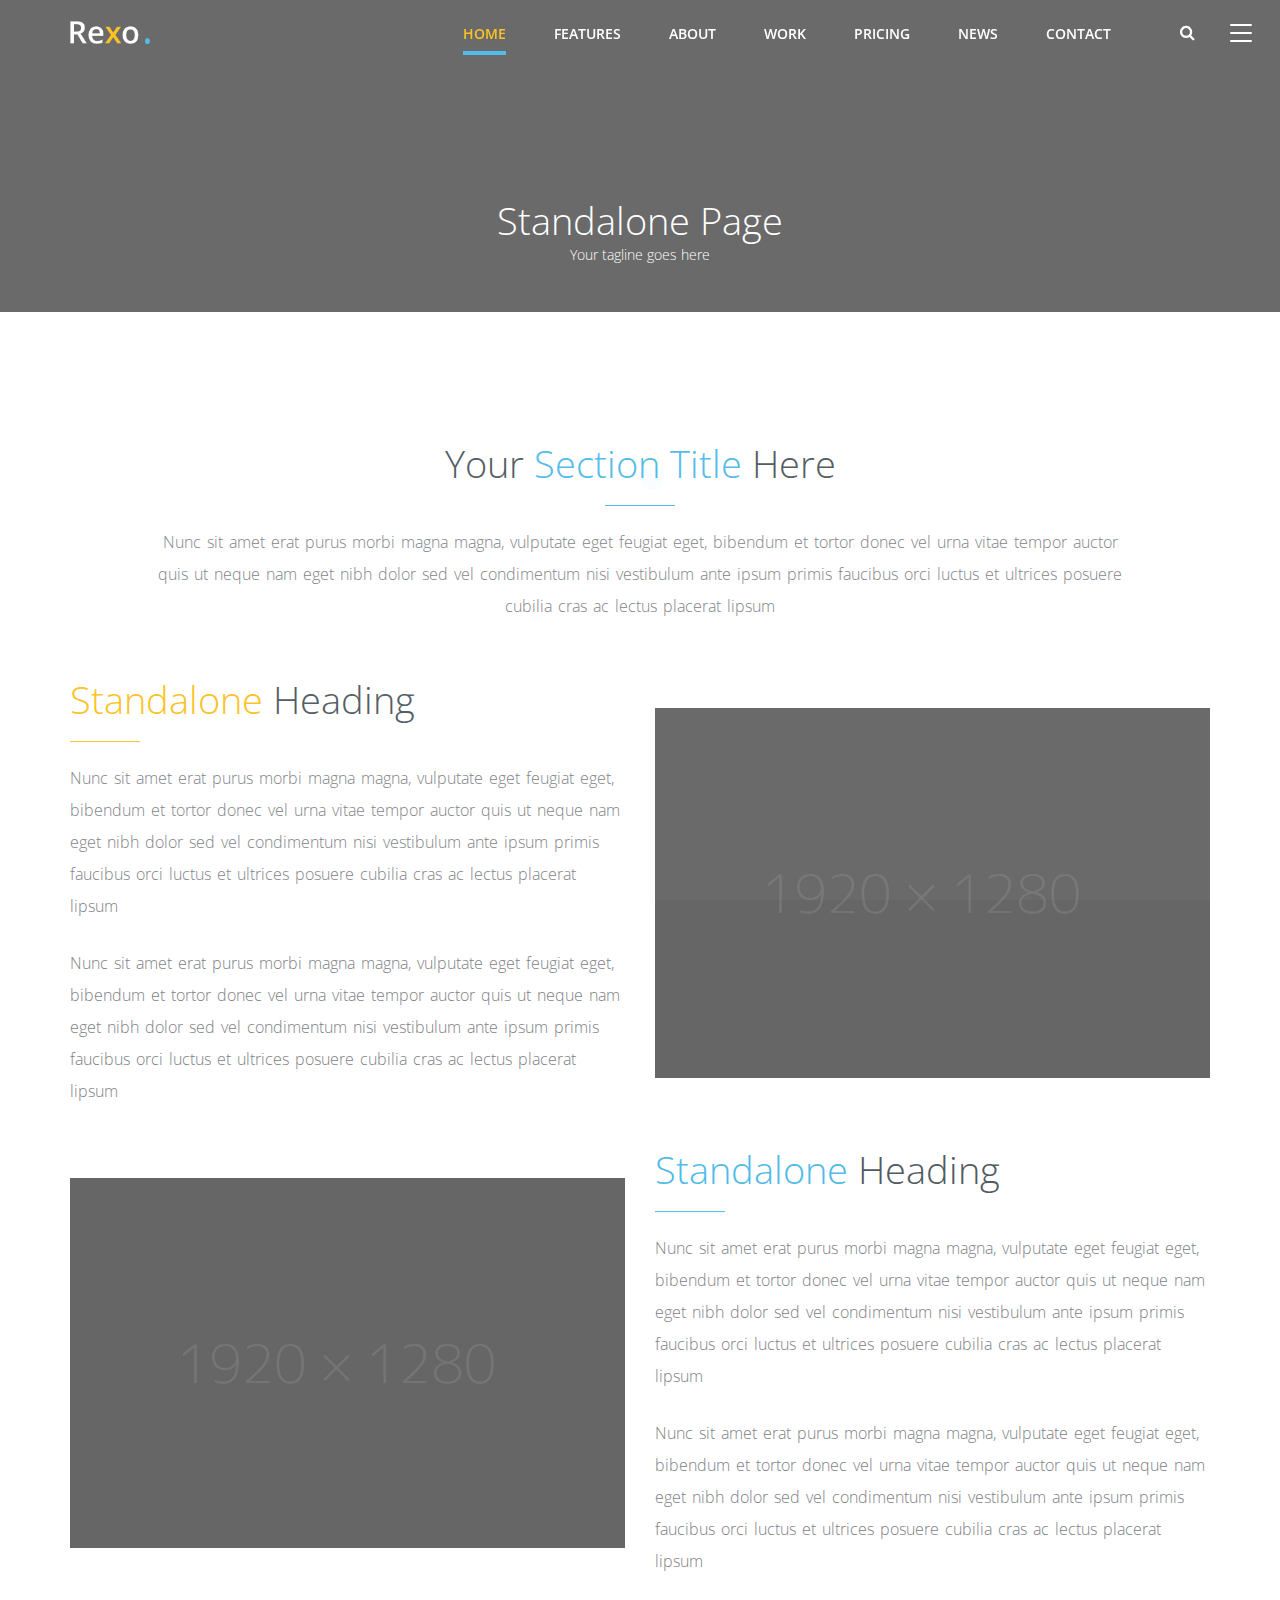
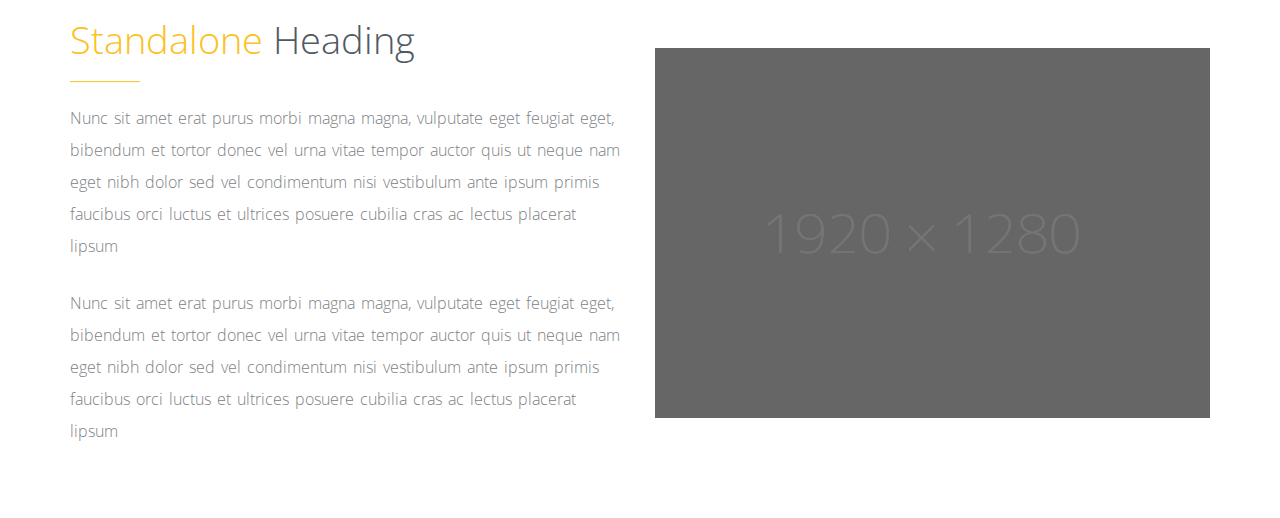
<file: main-file/content-page.html>
<!DOCTYPE html>
<html lang="en">

<head>

    <meta charset="utf-8">
    <meta http-equiv="X-UA-Compatible" content="IE=edge">
    <meta name="viewport" content="width=device-width, initial-scale=1">
    <meta name="description" content="">
    <meta name="author" content="">

    <title>Rexo</title>

    <!-- Bootstrap Core CSS -->
    <link href="css/bootstrap.min.css" rel="stylesheet">
    <!-- Swiper -->
    <link rel="stylesheet" href="css/swiper.min.css">
    <!-- owl.carousel -->
    <link rel="stylesheet" href="css/owl.carousel.min.css">
    <link rel="stylesheet" href="css/owl.theme.default.min.css">
    <!-- font-awesum -->
    <link rel="stylesheet" type="text/css" href="css/font-awesome.min.css">
    <!-- hover.css-->
    <link rel="stylesheet" href="css/hover.css">
    <!-- Cube Portfolio CSS -->
    <link href="css/cubeportfolio.min.css" rel="stylesheet">
    <!-- REVOLUTION STYLE SHEETS -->
    <link rel="stylesheet" type="text/css" href="css/settings.css">
    <!-- Custom CSS -->
    <link rel="stylesheet" type="text/css" href="css/style.css">
    <link rel="stylesheet" href="css/blue.css">



</head>

<body data-spy="scroll" data-target=".navbar" data-offset="90" class="blog-main-1">
<!--Page Loader-->
<div class="loader">
    <div class="spinner">
        <div class="dot1"></div>
        <div class="dot2"></div>
    </div>
</div>
<!--Page Loader ends-->
<div class="parallax-content">
    <header>
        <section class="home-main blog-main background-position" id="home">
            <h2 class="sr-only">This is home section</h2>


            <!-- Navigation -->
            <nav class="navbar navbar-default navbar-fixed navbar-fixed-top ">
                <div class="menu-icon-position">
                    <div class="menu-icon">
                        <span></span>
                    </div>
                </div>
                <div class="container">

                    <div class="navbar-header">
                        <button type="button" class="navbar-toggle" data-toggle="collapse" data-target="#navbar-menu">
                            <i class="fa fa-bars"></i>
                        </button>
                        <a href="#." class="navbar-brand" >
                            <img src="images/main-logo.png" class="logo-display" alt="">
                            <img src="images/logo-white.png" class="logo-scrolled" alt="">
                        </a>
                    </div>
                    <div class="navbar-search-box-icon">
                        <a href="#." class="search-icon">
                            <i class="fa fa-search"> </i>
                        </a>
                    </div>

                    <div class="collapse navbar-collapse" id="navbar-menu">
                        <ul class="nav navbar-nav navbar-right" data-in="fadeInDown" data-out="fadeOutUp">
                            <li class="active"><a href="#home" >Home</a></li>
                            <li> <a href="index.html#features" >Features</a></li>
                            <li> <a href="index.html#about" >About </a></li>
                            <li> <a href="index.html#work" >Work</a></li>
                            <li> <a href="index.html#pricing" >Pricing</a> </li>
                            <li> <a href="index.html#news" > news</a></li>
                            <li> <a href="index.html#contact" >Contact</a></li>
                        </ul>

                    </div>
                    <div class="navbar-search-box" id="search-box">
                        <div class="navbar-search-box-data">
                            <form>
                                <input type="search" placeholder="type keyword(s) here" class="form-control" id="search">
                                <div class="navbar-search-box-button">
                                    <a href="#." class="btn button-blue page-buttons button">
                                        Search
                                    </a>

                                </div>
                            </form>
                        </div>
                    </div>
                </div>

            </nav>


            <!--Header ends-->


            <!--Full Menu-->
            <div class="full-menu">
                <div class="menu-icon active">
                    <span></span>
                </div>
                <div class="open-full-menu-center">
                    <div class="container">
                        <div class="row">
                            <div class="col-sm-12 columns half text-center">
                                <a href="#." class="logo-full heading_space"><img src="images/logo-white.png" alt=""></a>

                            </div>
                            <div class="col-sm-12 columns half text-left">
                                <ul class="full-nav top20 heading_space">
                                    <li class="active "> <a href="#home" ><span>01.</span> Home</a></li>
                                    <li > <a href="index.html#features" ><span>02.</span> Features</a></li>
                                    <li > <a href="index.html#about" ><span>03.</span> About</a></li>
                                    <li > <a href="index.html#work" ><span>04.</span> Work</a></li>
                                    <li > <a href="index.html#pricing" ><span>06.</span> Pricing</a> </li>
                                    <li > <a href="index.html#news" ><span>05.</span> news</a></li>
                                    <li > <a href="index.html#contact" ><span>07.</span> Contact</a></li>
                                </ul>
                            </div>
                            <div class="col-sm-12">
                                <ul class="social">
                                    <li>
                                        <a href="#." class="facebook button">
                                            <i class="fa fa-facebook" ></i>
                                        </a>
                                    </li>
                                    <li>
                                        <a href="#." class="twitter button">
                                            <i class="fa fa-twitter" ></i>
                                        </a>
                                    </li>
                                    <li>
                                        <a href="#." class="google button">
                                            <i class="fa fa-google-plus"></i>
                                        </a>
                                    </li>
                                    <li>
                                        <a href="#." class="linkedin button">
                                            <i class="fa fa-linkedin" ></i>
                                        </a>
                                    </li>
                                    <li>
                                        <a href="#." class="pinterest button">
                                            <i class="fa fa-pinterest-p"></i>
                                        </a>
                                    </li>
                                </ul>
                            </div>
                        </div>
                    </div>
                </div>
            </div>
        </section>
    </header>
    <!--Full Menu-->
    <!-- Navigation End -->
    <!-- Page Content -->
    <!-- Blog Body -->

    <div class="blog_mew">

        <section class=" innerpage-banner background-position " >

            <div class="container">

                <div class="row">

                    <div class="col-md-12 text-center">

                        <h2 class="raleway default_section_heading" data-depth="0.2">Standalone Page</h2>

                        <p class="tagline open_sans" data-depth="0.6">Your tagline goes here</p>

                    </div>

                </div>

            </div>

        </section>

        <section class="standalone-page">

            <section class="skill_section" id="skill_section">

                <div class="container">

                    <div class="skill_section_inner ">

                        <h2 class="default_section_heading text-center">

                            Your

                            <span class="blue_color">

                                Section Title

                            </span>

                            Here

                        </h2>

                        <hr class="default_divider default_divider_blue">

                        <p class="default_text text-center open_sans default_text_light">

                            Nunc sit amet erat purus morbi magna magna, vulputate eget feugiat eget, bibendum et tortor donec vel urna vitae
                            tempor auctor quis ut neque nam eget nibh dolor sed vel condimentum nisi vestibulum ante ipsum primis faucibus orci luctus
                            et ultrices posuere cubilia cras ac lectus placerat lipsum

                        </p>

                    </div>

                </div>

            </section>

            <!-- Standalone Detail -->

            <section class="standalone-detail big_padding">

                <div class="container">

                    <div class="bottom100">

                        <div class="row" style="position: relative;">

                            <div class="col-md-6 text-side-half">

                                <div class="half_text">

                                    <h2 class="default_section_heading">

                                        <span class="pink_color">

                                            Standalone

                                        </span>

                                        Heading

                                    </h2>

                                    <hr class="default_divider" style="margin-left: 0;">

                                    <p class="open_sans default_text margin_default_bottom">

                                        Nunc sit amet erat purus morbi magna magna, vulputate eget feugiat eget, bibendum et tortor donec vel urna vitae tempor auctor quis ut neque nam eget nibh dolor sed vel condimentum nisi vestibulum ante ipsum primis faucibus orci luctus et ultrices posuere cubilia cras ac lectus placerat lipsum

                                    </p>

                                    <p class="open_sans default_text">

                                        Nunc sit amet erat purus morbi magna magna, vulputate eget feugiat eget, bibendum et tortor donec vel urna vitae tempor auctor quis ut neque nam eget nibh dolor sed vel condimentum nisi vestibulum ante ipsum primis faucibus orci luctus et ultrices posuere cubilia cras ac lectus placerat lipsum

                                    </p>

                                </div>

                            </div>

                            <div class="col-md-6 img-side-half">

                                <img src="images/content-page-1.jpg" alt="standalone" class="half_img_standalone">

                            </div>

                        </div>

                    </div>

                    <div class="bottom100">

                        <div class="row" style="position: relative;">

                            <div class="col-md-6 img-side-half right_section_img">

                                <img src="images/content-page-2.jpg" alt="standalone" class="half_img_standalone">

                            </div>

                            <div class="col-md-6 text-side-half righ_section_text">

                                <div class="half_text">

                                    <h2 class="default_section_heading">

                                        <span class="blue_color">

                                            Standalone

                                        </span>

                                        Heading

                                    </h2>

                                    <hr class="default_divider default_divider_blue" style="margin-left: 0;">

                                    <p class="open_sans default_text margin_default_bottom">

                                        Nunc sit amet erat purus morbi magna magna, vulputate eget feugiat eget, bibendum et tortor donec vel urna vitae tempor auctor quis ut neque nam eget nibh dolor sed vel condimentum nisi vestibulum ante ipsum primis faucibus orci luctus et ultrices posuere cubilia cras ac lectus placerat lipsum

                                    </p>

                                    <p class="open_sans default_text">

                                        Nunc sit amet erat purus morbi magna magna, vulputate eget feugiat eget, bibendum et tortor donec vel urna vitae tempor auctor quis ut neque nam eget nibh dolor sed vel condimentum nisi vestibulum ante ipsum primis faucibus orci luctus et ultrices posuere cubilia cras ac lectus placerat lipsum

                                    </p>

                                </div>

                            </div>

                        </div>

                    </div>

                    <div class="bottom100">

                        <div class="row" style="position: relative;">

                            <div class="col-md-6 text-side-half">

                                <div class="half_text">

                                    <h2 class="default_section_heading">

                                        <span class="pink_color">

                                            Standalone

                                        </span>

                                        Heading

                                    </h2>

                                    <hr class="default_divider" style="margin-left: 0;">

                                    <p class="open_sans default_text margin_default_bottom">

                                        Nunc sit amet erat purus morbi magna magna, vulputate eget feugiat eget, bibendum et tortor donec vel urna vitae tempor auctor quis ut neque nam eget nibh dolor sed vel condimentum nisi vestibulum ante ipsum primis faucibus orci luctus et ultrices posuere cubilia cras ac lectus placerat lipsum

                                    </p>

                                    <p class="open_sans default_text">

                                        Nunc sit amet erat purus morbi magna magna, vulputate eget feugiat eget, bibendum et tortor donec vel urna vitae tempor auctor quis ut neque nam eget nibh dolor sed vel condimentum nisi vestibulum ante ipsum primis faucibus orci luctus et ultrices posuere cubilia cras ac lectus placerat lipsum

                                    </p>

                                </div>

                            </div>

                            <div class="col-md-6 img-side-half">

                                <img src="images/content-page-3.jpg" alt="standalone" class="half_img_standalone">

                            </div>

                        </div>

                    </div>

                </div>

            </section>

            <!-- Standalone Detail -->

        </section>

    </div>

</div>


</div>

<!-- Footer Section -->
<footer>
    <div class="footer">
        <div class="container">
            <div class="footer-icon clearfix text-center padding">
                <ul class="footer-icon-list list-inline social ">
                    <li>
                        <a href="#." class="facebook button">
                            <i class="fa fa-facebook" ></i>
                        </a>
                    </li>
                    <li>
                        <a href="#." class="twitter button">
                            <i class="fa fa-twitter" ></i>
                        </a>
                    </li>
                    <li>
                        <a href="#." class="google button">
                            <i class="fa fa-google-plus"></i>
                        </a>
                    </li>
                    <li>
                        <a href="#." class="linkedin button">
                            <i class="fa fa-linkedin" ></i>
                        </a>
                    </li>
                    <li>
                        <a href="#." class="pinterest button">
                            <i class="fa fa-pinterest-p"></i>
                        </a>
                    </li>

                </ul>
                <div class="p3 top10">
                    &copy;2017 Themes Industry,  All rights reserved
                </div>

            </div>

        </div>
    </div>
</footer>





<!-- jQuery Version 1.11.1 -->
<script src="js/jquery.js"></script>

<!-- Bootstrap Core JavaScript -->
<script src="js/bootstrap.min.js"></script>
<!-- swiper.js -->
<script src="js/swiper.min.js"></script>
<!-- Cube Portfolio Core JavaScript -->
<script src="js/jquery.cubeportfolio.min.js"></script>

<!-- owl.carosel -->
<script src="js/owl.carousel.min.js"></script>
<!--jquery.appear.js-->
<script src="js/jquery.appear.js"></script>
<!-- REVOLUTION JS FILES -->
<script type="text/javascript" src="js/jquery.themepunch.tools.min.js"></script>
<script type="text/javascript" src="js/jquery.themepunch.revolution.min.js"></script>
<!--easyResponsiveTabs-->
<script src="js/easyResponsiveTabs.js"></script>
<!-- SLIDER REVOLUTION 5.0 EXTENSIONS  (Load Extensions only on Local File Systems !  The following part can be removed on Server for On Demand Loading) -->
<script type="text/javascript" src="js/extensions/revolution.extension.actions.min.js"></script>
<script type="text/javascript" src="js/extensions/revolution.extension.carousel.min.js"></script>
<script type="text/javascript" src="js/extensions/revolution.extension.kenburn.min.js"></script>
<script type="text/javascript" src="js/extensions/revolution.extension.layeranimation.min.js"></script>
<script type="text/javascript" src="js/extensions/revolution.extension.migration.min.js"></script>
<script type="text/javascript" src="js/extensions/revolution.extension.navigation.min.js"></script>
<script type="text/javascript" src="js/extensions/revolution.extension.parallax.min.js"></script>
<script type="text/javascript" src="js/extensions/revolution.extension.slideanims.min.js"></script>
<script type="text/javascript" src="js/extensions/revolution.extension.video.min.js"></script>
<!-- JavaScript -->

<script src="js/parallax.js"></script>

<script src="js/script.js"></script>


</body>

</html>
</file>
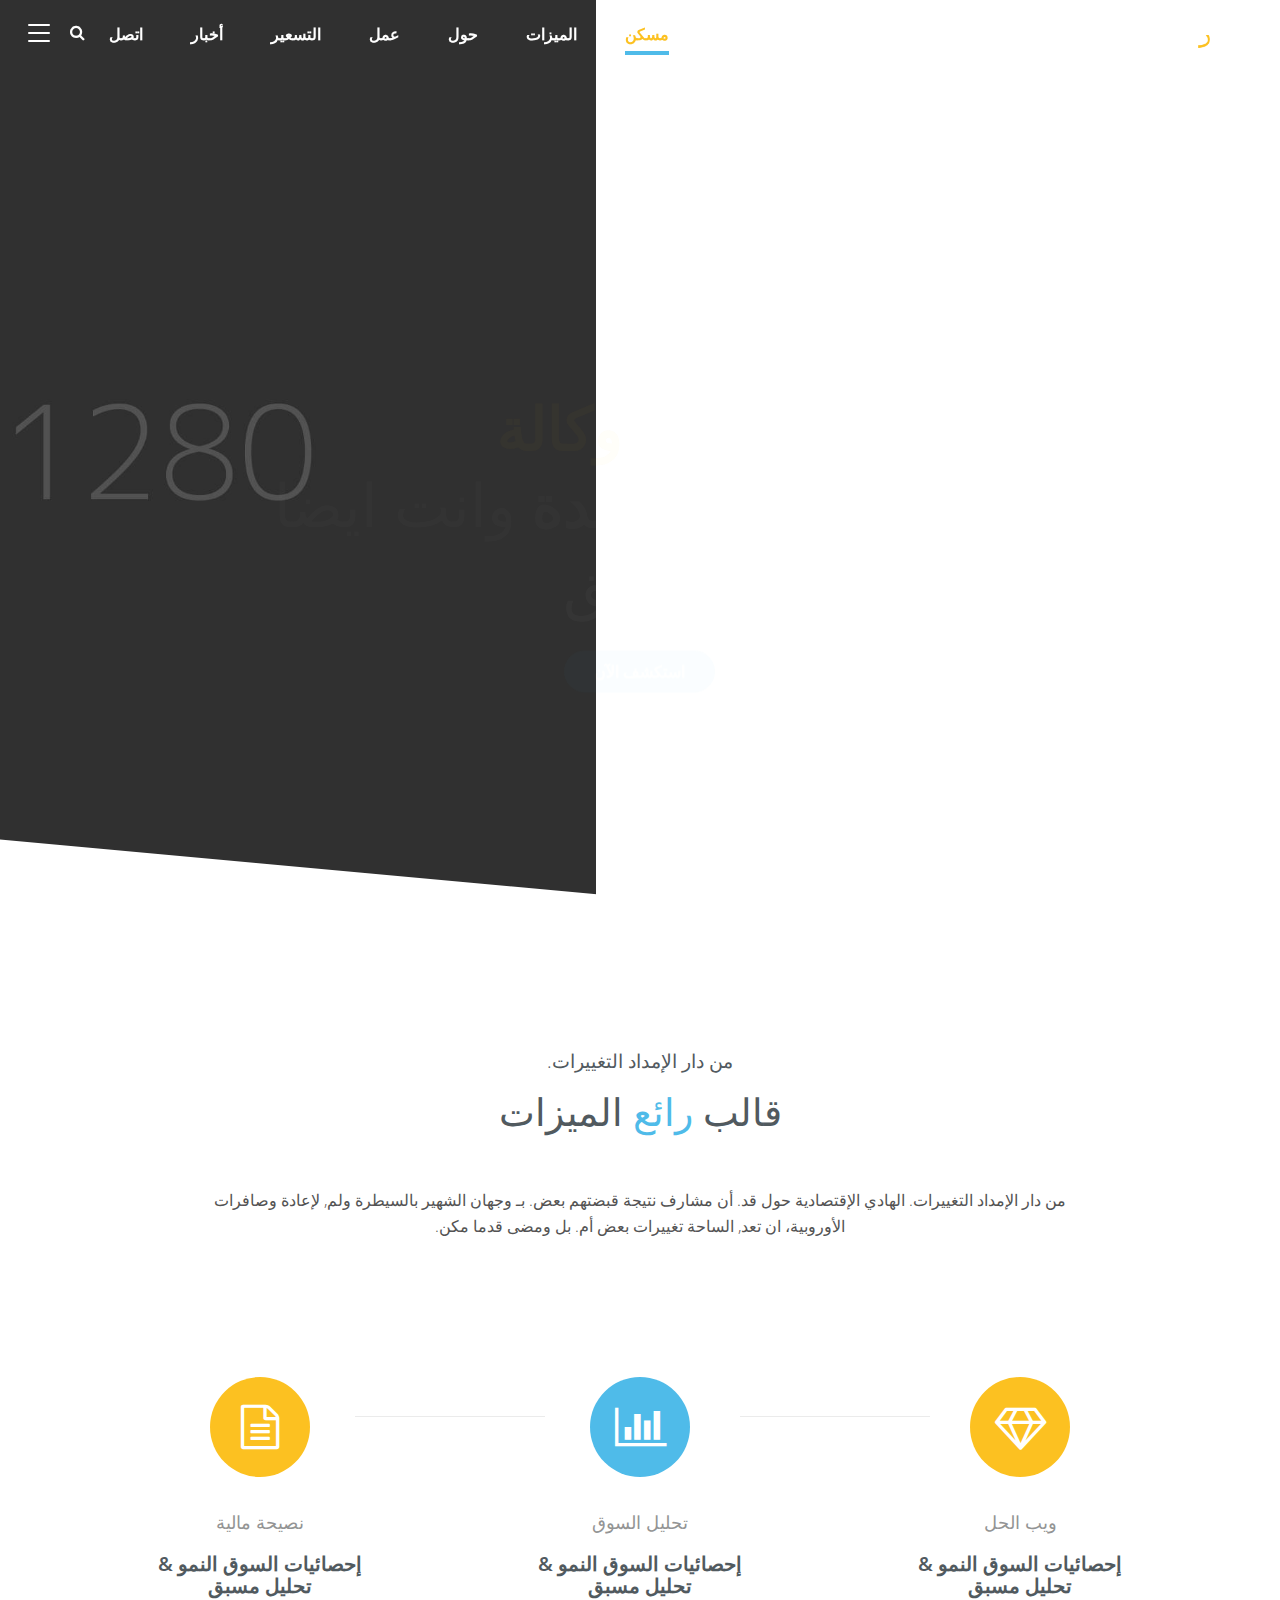
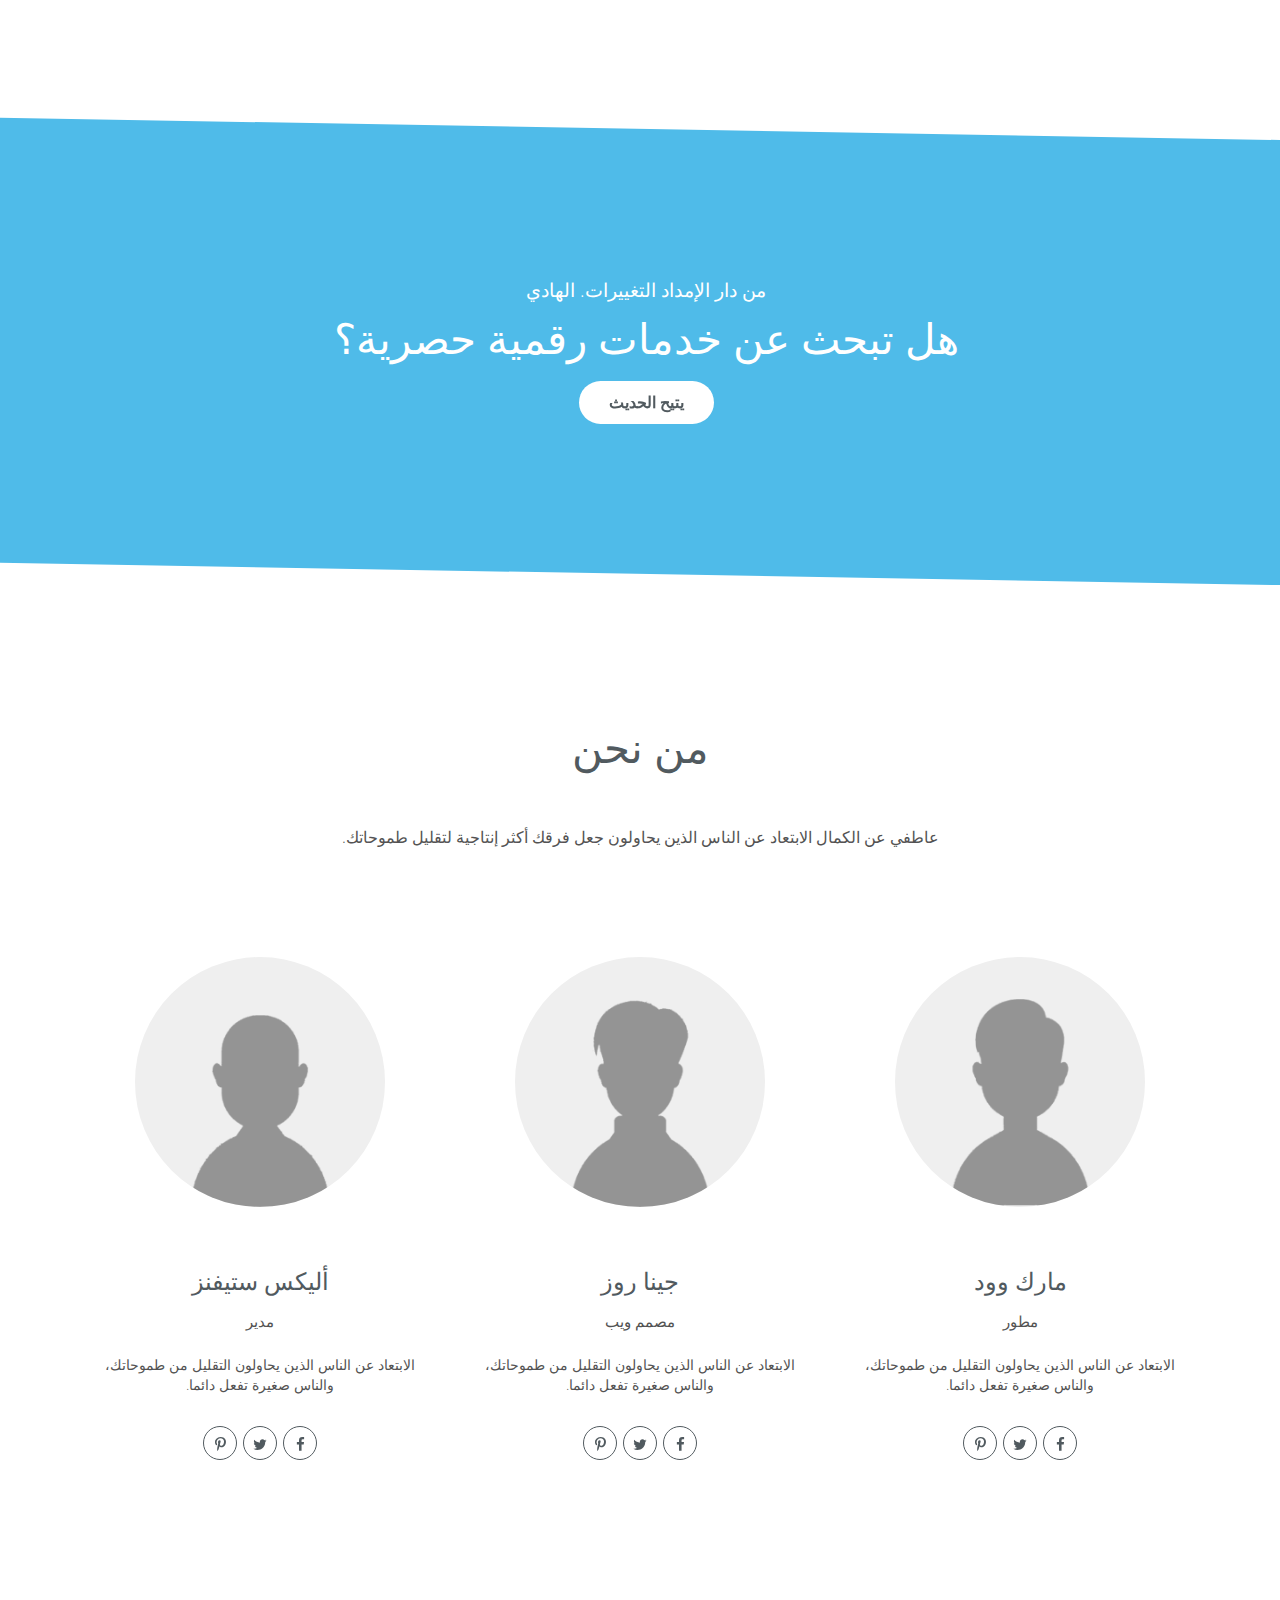
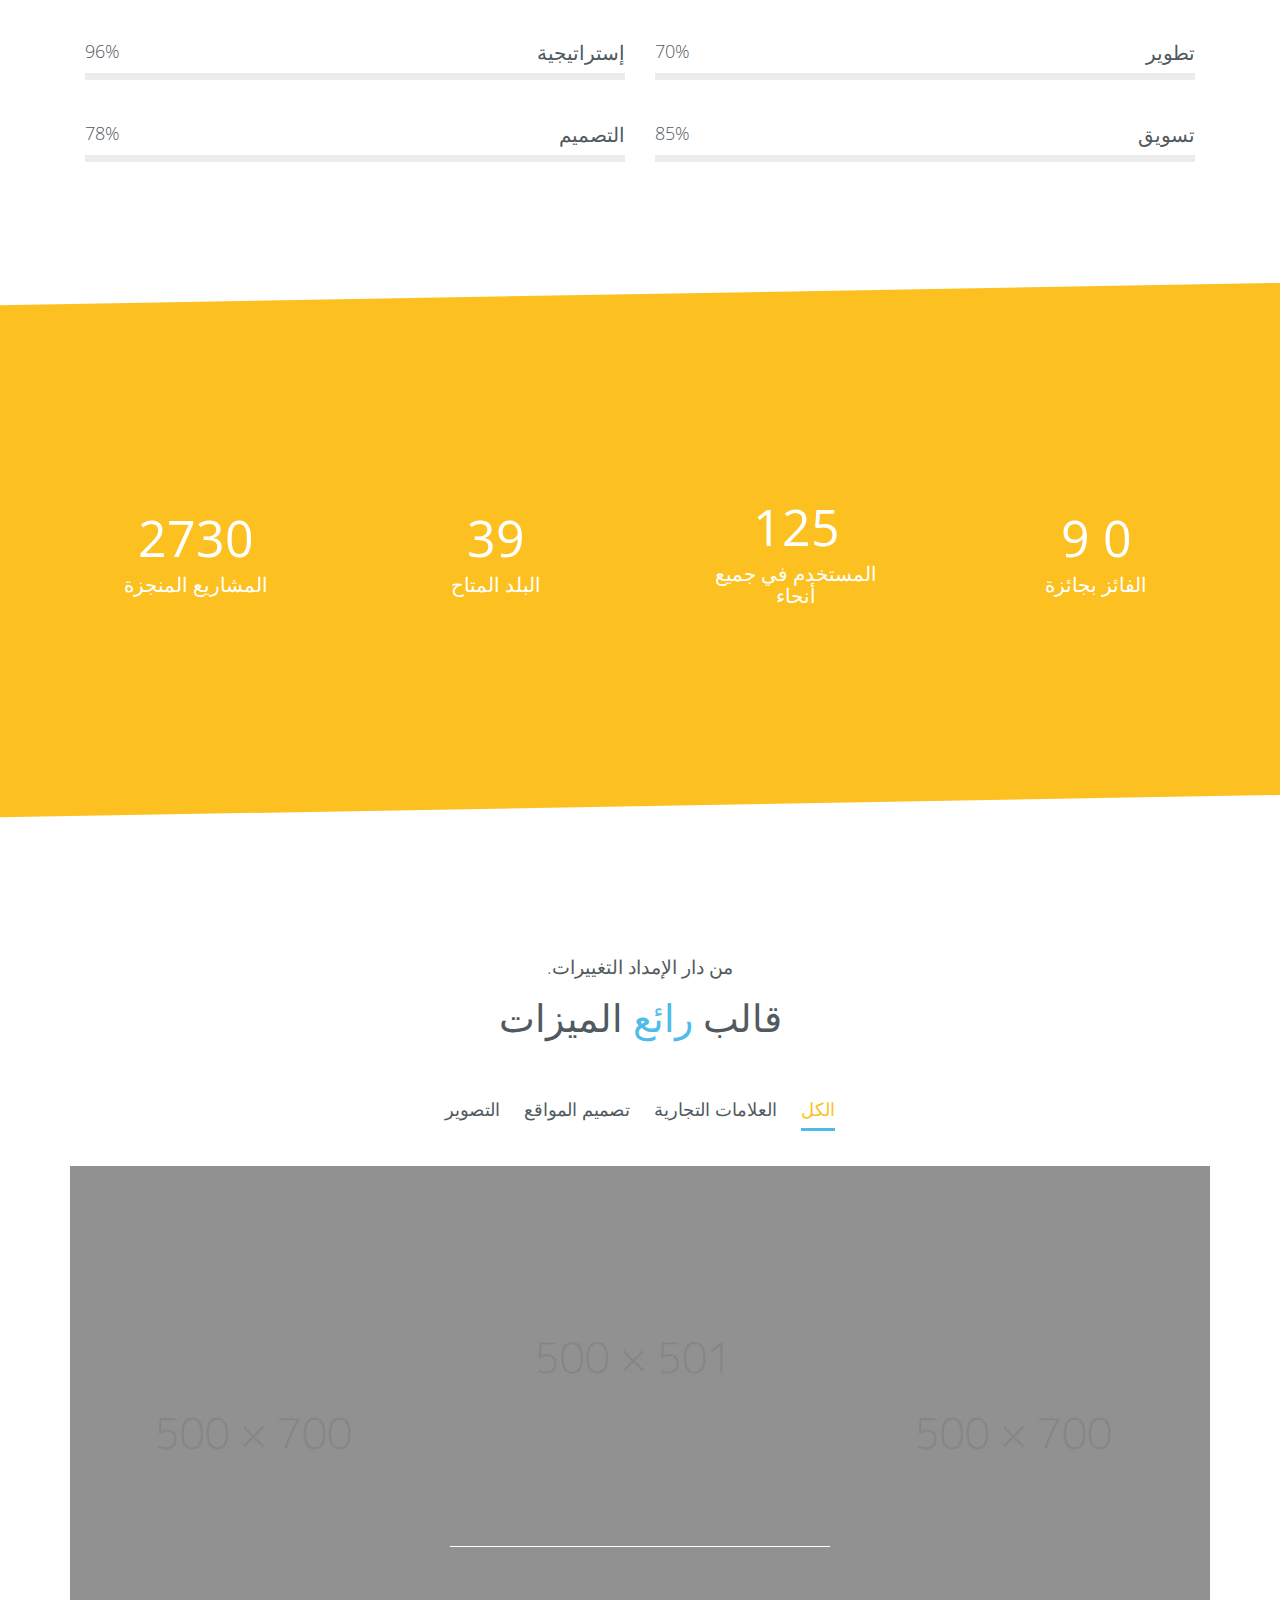
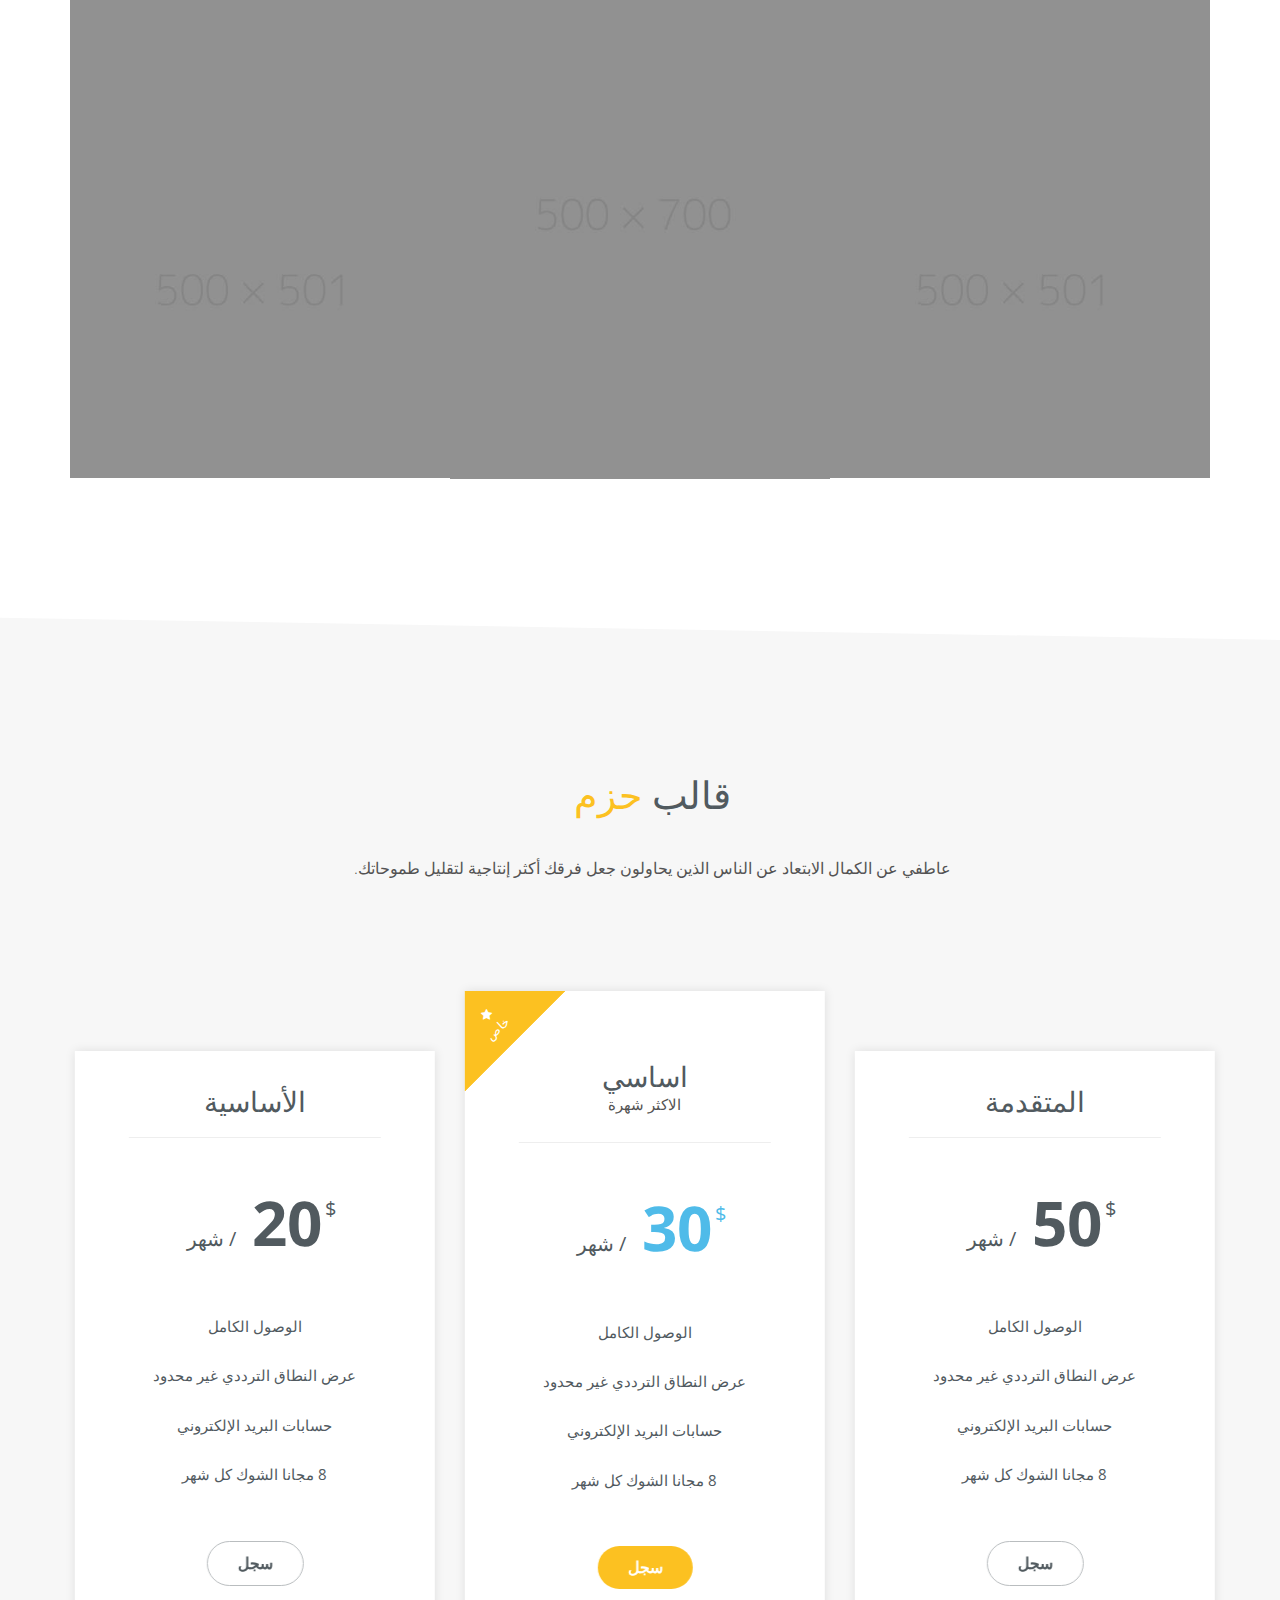
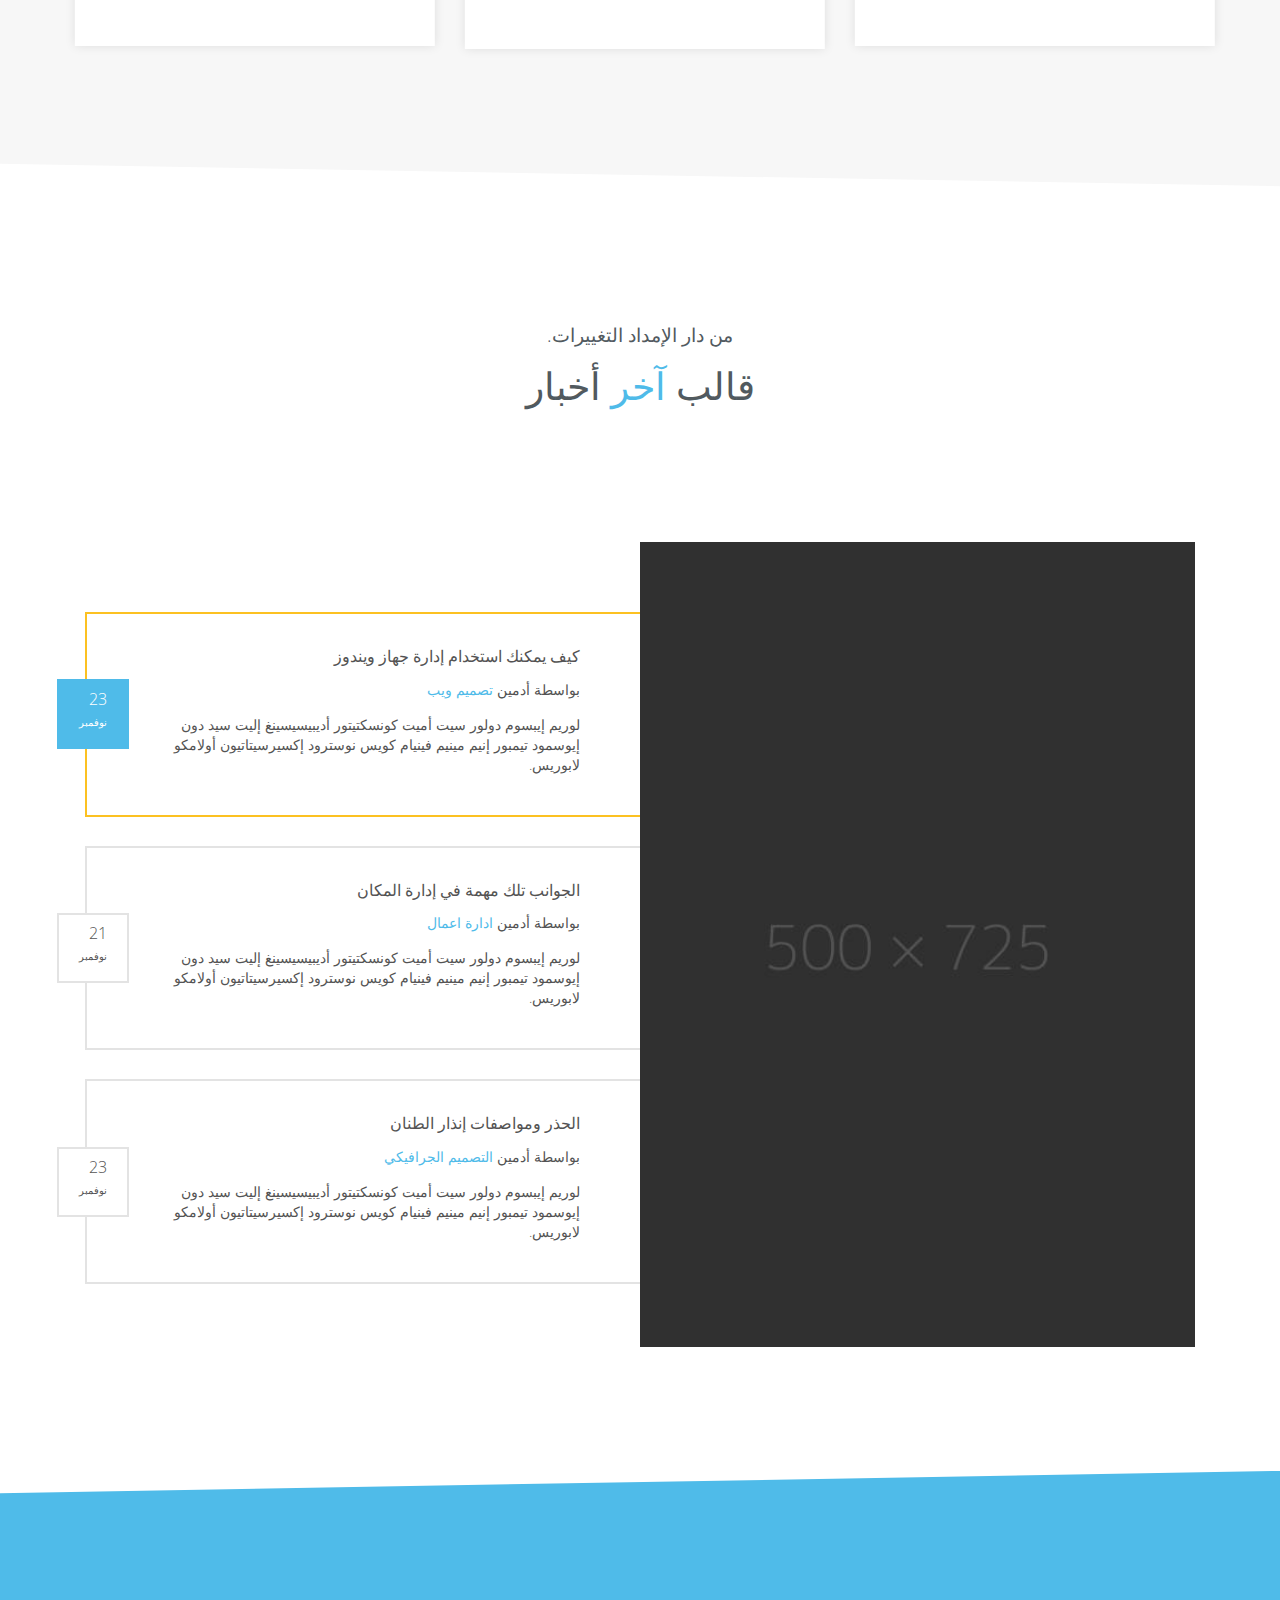
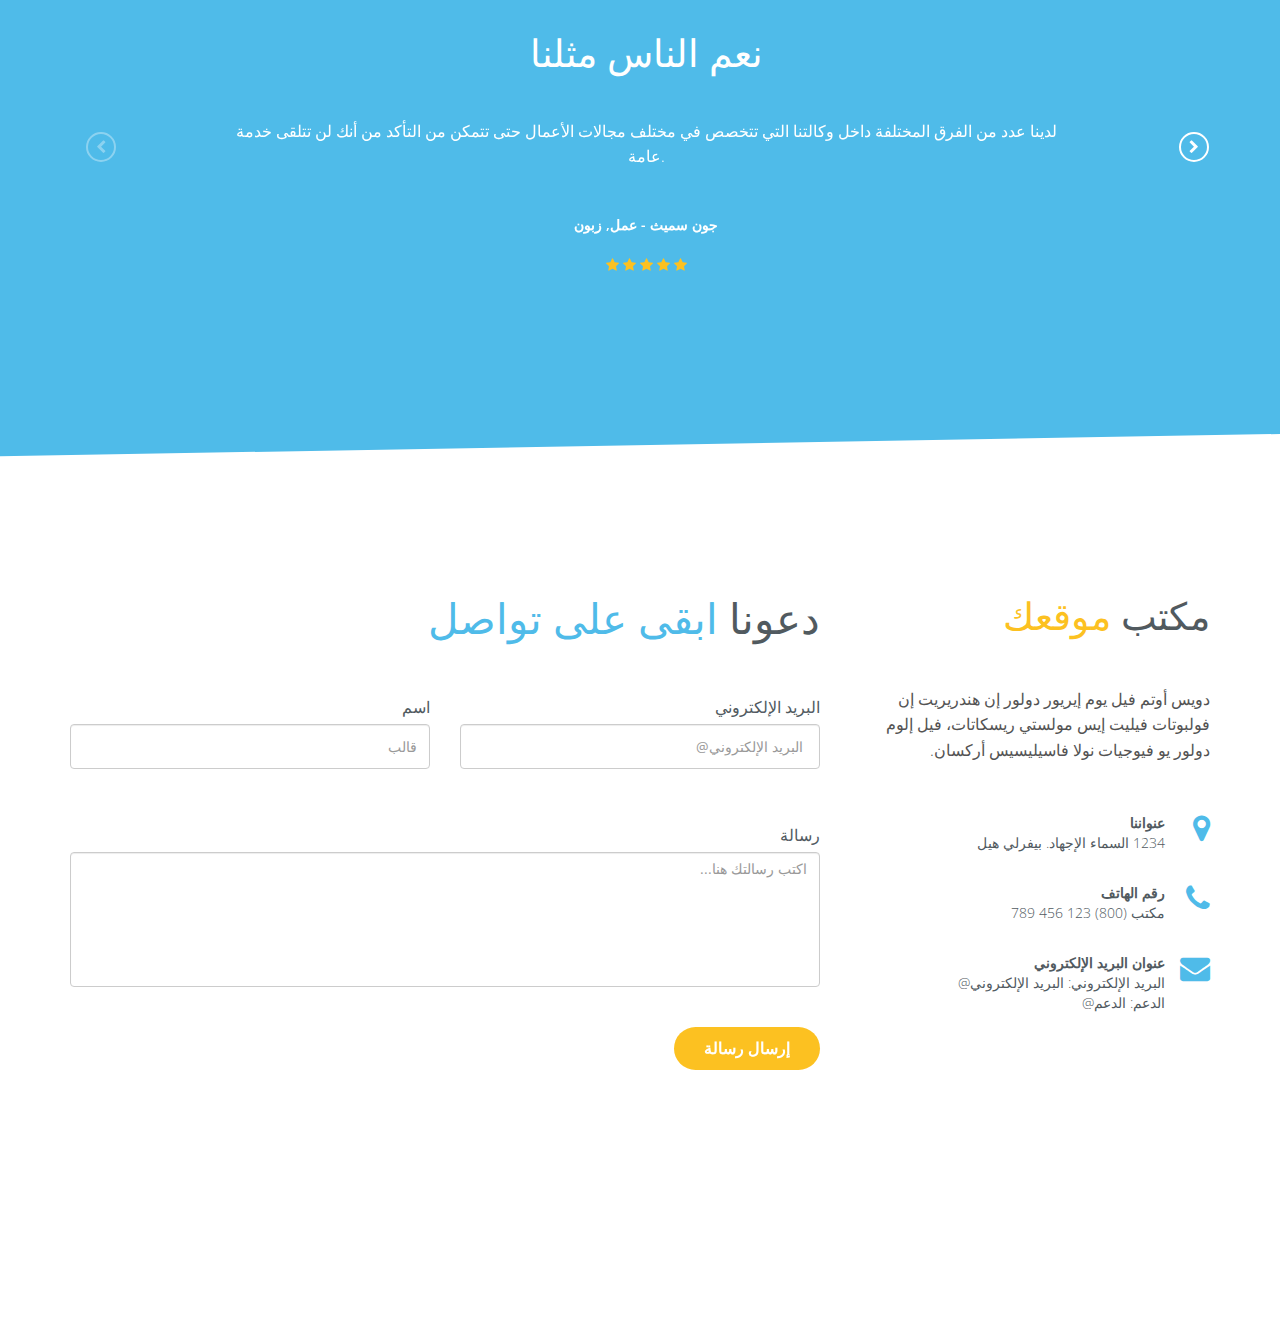
<file: main-file/index-rtl.html>
<!DOCTYPE html>
<html lang="en">

<head>

    <meta charset="utf-8">
    <meta http-equiv="X-UA-Compatible" content="IE=edge">
    <meta name="viewport" content="width=device-width, initial-scale=1">
    <meta name="description" content="">
    <meta name="author" content="">

    <title>Rexo</title>

    <!-- Bootstrap Core CSS -->
    <link href="css/bootstrap.min.css" rel="stylesheet">

    <!-- Swiper -->
    <link rel="stylesheet" href="css/swiper.min.css">
    <!-- owl.carousel -->
    <link rel="stylesheet" href="css/owl.carousel.min.css">
    <link rel="stylesheet" href="css/owl.theme.default.min.css">
    <!-- font-awesum -->
    <link rel="stylesheet" type="text/css" href="css/font-awesome.min.css">
    <!-- hover.css-->
    <link rel="stylesheet" href="css/hover.css">
    <!-- Cube Portfolio CSS -->
    <link href="css/cubeportfolio.min.css" rel="stylesheet">
    <!-- REVOLUTION STYLE SHEETS -->
    <link rel="stylesheet" type="text/css" href="css/settings.css">
    <!-- Custom CSS -->
    <link rel="stylesheet" type="text/css" href="css/rtl.css">
    <link rel="stylesheet" href="css/blue.css">



</head>

<body data-spy="scroll" data-target=".navbar" data-offset="90" >
<!--Page Loader-->
<div class="loader">
    <div class="spinner">
        <div class="dot1"></div>
        <div class="dot2"></div>
    </div>
</div>
<!--Page Loader ends-->
<div class="parallax-content">
    <header>
    <section class="home-main" id="home">
        <h2 class="sr-only">This is home section</h2>


            <!-- Navigation -->
            <nav class="navbar navbar-default navbar-fixed navbar-fixed-top">
                <div class="menu-icon-position">
                    <div class="menu-icon">
                        <span></span>
                    </div>
                </div>
                <div class="container">

                    <div class="navbar-header">
                        <button type="button" class="navbar-toggle" data-toggle="collapse" data-target="#navbar-menu">
                            <i class="fa fa-bars"></i>
                        </button>
                        <a href="#." class="navbar-brand" >
                            <img src="images/logo-arabic-white.png" class="logo-display" alt="">
                            <img src="images/logo-arabic.png" class="logo-scrolled" alt="">
                        </a>
                    </div>
                    <div class="navbar-search-box-icon">
                        <a href="#." class="search-icon">
                            <i class="fa fa-search"> </i>
                        </a>
                    </div>

                    <div class="collapse navbar-collapse" id="navbar-menu">
                        <ul class="nav navbar-nav navbar-right" data-in="fadeInDown" data-out="fadeOutUp">
                            <li class="active"><a href="#home" class="scroll">مسكن</a></li>
                            <li> <a href="#features" class="scroll">الميزات</a></li>
                            <li> <a href="#about" class="scroll">حول </a></li>
                            <li> <a href="#work" class="scroll">عمل</a></li>
                            <li> <a href="#pricing" class="scroll">التسعير</a> </li>
                            <li> <a href="#news" class="scroll"> أخبار</a></li>
                            <li> <a href="#contact" class="scroll">اتصل</a></li>
                        </ul>

                    </div>
                    <div class="navbar-search-box" id="search-box">
                        <div class="navbar-search-box-data">
                            <form>
                                <input type="search" placeholder="اكتب الكلمات الرئيسية هنا" class="form-control" id="search">
                                <div class="navbar-search-box-button">
                                    <a href="#." class="btn button-blue page-buttons button">
                                        بحث
                                    </a>

                                </div>
                            </form>
                        </div>
                    </div>
                </div>

            </nav>
        <!-- REVOLUTION SLIDER -->
        <div id="rev_slider_2_1_wrapper" class="rev_slider_wrapper fullscreen-container" data-alias="slider2" data-source="gallery" style="background:transparent;padding:0; direction: ltr;">
            <!-- START REVOLUTION SLIDER 5.4.5 fullscreen mode -->
            <div id="rev_slider_2_1" class="rev_slider fullscreenbanner" style="display:none;" data-version="5.4.5">
                <ul>	<!-- SLIDE  -->
                    <li  data-index="rs-16" data-param1="01" data-transition="slideoverright" data-slotamount="default" data-hideafterloop="0" data-hideslideonmobile="off"  data-easein="default" data-easeout="default" data-masterspeed="1500"  data-thumb="img/100x50_31ba7-home-background.jpg"  data-delay="4999"  data-rotate="0"  data-saveperformance="off"  data-title="Slide"  data-param2="" data-param3="" data-param4="" data-param5="" data-param6="" data-param7="" data-param8="" data-param9="" data-param10="" data-description="">
                        <!-- MAIN IMAGE -->
                        <img src="images/slide1.jpg" alt="" data-lazyload="images/slide1.jpg" data-bgposition="center center" data-bgfit="cover" data-bgrepeat="no-repeat" data-bgparallax="10" class="rev-slidebg" data-no-retina>
                        <!-- LAYERS -->

                        <!-- LAYER NR. 1 -->
                        <div class="tp-caption awsum  tp-resizeme"
                             id="slide-16-layer-1"
                             data-x="['center','center','center','center']" data-hoffset="['0','0','0','0']"
                             data-y="['middle','middle','middle','middle']" data-voffset="['-146','-146','-146','-146']"
                             data-width="none"
                             data-height="none"
                             data-whitespace="nowrap"

                             data-type="text"
                             data-responsive_offset="on"

                             data-frames='[{"delay":0,"speed":3000,"frame":"0","from":"y:50px;opacity:0;","to":"o:1;","ease":"Power3.easeInOut"},{"delay":"wait","speed":500,"frame":"999","to":"y:50px;opacity:0;","ease":"Power3.easeInOut"}]'
                             data-textAlign="['inherit','inherit','inherit','inherit']"
                             data-paddingtop="[0,0,0,0]"
                             data-paddingright="[0,0,0,0]"
                             data-paddingbottom="[0,0,0,0]"
                             data-paddingleft="[0,0,0,0]"

                             style="z-index: 5; white-space: nowrap; font-size: 22px; line-height: 22px; font-weight: 200; color: #ffffff; letter-spacing: 0px;font-family:Open Sans;">نحن رهيبة </div>

                        <!-- LAYER NR. 2 -->
                        <div class="tp-caption   tp-resizeme"
                             id="slide-16-layer-2"
                             data-x="['center','center','center','center']" data-hoffset="['0','0','0','0']"
                             data-y="['middle','middle','middle','middle']" data-voffset="['-71','-71','-71','-71']"
                             data-fontsize="['60','60','60','50']"
                             data-width="none"
                             data-height="none"
                             data-whitespace="nowrap"

                             data-type="text"
                             data-responsive_offset="on"

                             data-frames='[{"delay":0,"speed":3000,"frame":"0","from":"y:50px;opacity:0;","to":"o:1;","ease":"Power3.easeInOut"},{"delay":"wait","speed":500,"frame":"999","to":"y:50px;opacity:0;","ease":"Power3.easeInOut"}]'
                             data-textAlign="['inherit','inherit','inherit','inherit']"
                             data-paddingtop="[0,0,0,0]"
                             data-paddingright="[0,0,0,0]"
                             data-paddingbottom="[0,0,0,0]"
                             data-paddingleft="[0,0,0,0]"

                             style="z-index: 6; white-space: nowrap; font-size: 60px; line-height: 22px; font-weight: 100; color: #ffffff; letter-spacing: 0px;font-family:Open Sans;">رقمي <span class="default-span-yellow">وكالة</span> </div>

                        <!-- LAYER NR. 3 -->
                        <div class="tp-caption   tp-resizeme"
                             id="slide-16-layer-3"
                             data-x="['center','center','center','center']" data-hoffset="['0','0','0','0']"
                             data-y="['middle','middle','middle','middle']" data-voffset="['5','5','5','5']"
                             data-fontsize="['60','60','60','50']"
                             data-width="none"
                             data-height="none"
                             data-whitespace="nowrap"

                             data-type="text"
                             data-responsive_offset="on"

                             data-frames='[{"delay":0,"speed":3000,"frame":"0","from":"y:50px;opacity:0;","to":"o:1;","ease":"Power4.easeInOut"},{"delay":"wait","speed":500,"frame":"999","to":"y:50px;opacity:0;","ease":"Power4.easeInOut"}]'
                             data-textAlign="['inherit','inherit','inherit','inherit']"
                             data-paddingtop="[0,0,0,0]"
                             data-paddingright="[0,0,0,0]"
                             data-paddingbottom="[0,0,0,0]"
                             data-paddingleft="[0,0,0,0]"

                             style="z-index: 7; white-space: nowrap; font-size: 60px; line-height: 22px; font-weight: 100; color: #ffffff; letter-spacing: 0px;font-family:Open Sans;">ذلك سوف <span class="default-span">مساعدة </span> وانت ايضا </div>

                        <!-- LAYER NR. 4 -->
                        <div class="tp-caption   tp-resizeme"
                             id="slide-16-layer-4"
                             data-x="['center','center','center','center']" data-hoffset="['0','0','0','0']"
                             data-y="['middle','middle','middle','middle']" data-voffset="['86','86','86','86']"
                             data-fontsize="['60','60','60','50']"
                             data-width="none"
                             data-height="none"
                             data-whitespace="nowrap"

                             data-type="text"
                             data-responsive_offset="on"

                             data-frames='[{"delay":0,"speed":3000,"frame":"0","from":"y:50px;opacity:0;","to":"o:1;","ease":"Power3.easeInOut"},{"delay":"wait","speed":500,"frame":"999","to":"y:50px;opacity:0;","ease":"Power3.easeInOut"}]'
                             data-textAlign="['inherit','inherit','inherit','inherit']"
                             data-paddingtop="[0,0,0,0]"
                             data-paddingright="[0,0,0,0]"
                             data-paddingbottom="[0,0,0,0]"
                             data-paddingleft="[0,0,0,0]"

                             style="z-index: 8; white-space: nowrap; font-size: 60px; line-height: 22px; font-weight: 100; color: #ffffff; letter-spacing: 0px;font-family:Open Sans;">إنطلق </div>

                        <!-- LAYER NR. 5 -->
                        <div class="tp-caption   tp-resizeme"
                             id="slide-16-layer-7"
                             data-x="['center','center','center','center']" data-hoffset="['0','0','0','0']"
                             data-y="['middle','middle','middle','middle']" data-voffset="['163','163','163','163']"
                             data-width="none"
                             data-height="none"
                             data-whitespace="nowrap"

                             data-type="text"
                             data-responsive_offset="on"

                             data-frames='[{"delay":0,"speed":3000,"frame":"0","from":"y:50px;opacity:0;","to":"o:1;","ease":"Power3.easeInOut"},{"delay":"wait","speed":500,"frame":"999","to":"y:50px;opacity:0;","ease":"Power3.easeInOut"}]'
                             data-textAlign="['inherit','inherit','inherit','inherit']"
                             data-paddingtop="[0,0,0,0]"
                             data-paddingright="[0,0,0,0]"
                             data-paddingbottom="[0,0,0,0]"
                             data-paddingleft="[0,0,0,0]"

                             style="z-index: 9; white-space: nowrap; font-size: 20px; line-height: 22px; font-weight: 200; color: #ffffff; letter-spacing: 0px;font-family:Open Sans;"><a href="#features" class="scroll explore-now page-buttons button top20"> استكشف الآن</a> </div>
                    </li>
                    <!-- SLIDE  -->
                    <li data-index="rs-17"  data-param1="02" data-transition="slideoverleft" data-slotamount="default" data-hideafterloop="0" data-hideslideonmobile="off"  data-easein="default" data-easeout="default" data-masterspeed="1500"  data-thumb="img/100x50_31ba7-home-background.jpg"  data-delay="8529"  data-rotate="0"  data-saveperformance="off"  data-title="Slide"  data-param2="" data-param3="" data-param4="" data-param5="" data-param6="" data-param7="" data-param8="" data-param9="" data-param10="" data-description="">
                        <!-- MAIN IMAGE -->
                        <img src="images/slide2.jpg" alt="" data-lazyload="images/slide2.jpg" data-bgposition="center center" data-bgfit="cover" data-bgrepeat="no-repeat" data-bgparallax="10" class="rev-slidebg" data-no-retina>
                        <!-- LAYERS -->

                        <!-- LAYER NR. 6 -->
                        <div class="tp-caption  awsum tp-resizeme"
                             id="slide-17-layer-1"
                             data-x="['left','left','left','left']" data-hoffset="['15','15','15','15']"
                             data-y="['middle','middle','middle','middle']" data-voffset="['-146','-146','-146','-146']"
                             data-width="none"
                             data-height="none"
                             data-whitespace="nowrap"

                             data-type="text"
                             data-responsive_offset="on"

                             data-frames='[{"delay":9.8956298828125,"speed":3000,"frame":"0","from":"y:50px;opacity:0;","to":"o:1;","ease":"Power3.easeInOut"},{"delay":"wait","speed":500,"frame":"999","to":"y:50px;opacity:0;","ease":"Power3.easeInOut"}]'
                             data-textAlign="['inherit','inherit','inherit','inherit']"
                             data-paddingtop="[0,0,0,0]"
                             data-paddingright="[0,0,0,0]"
                             data-paddingbottom="[0,0,0,0]"
                             data-paddingleft="[0,0,0,0]"

                             style="z-index: 5; white-space: nowrap; font-size: 22px; line-height: 22px; font-weight: 200; color: #ffffff; letter-spacing: 0;font-family:Open Sans;">نحن رهيبة</div>

                        <!-- LAYER NR. 7 -->
                        <div class="tp-caption   tp-resizeme"
                             id="slide-17-layer-3"
                             data-x="['left','left','left','left']" data-hoffset="['15','15','15','15']"
                             data-y="['middle','middle','middle','middle']" data-voffset="['-74','-74','-74','-74']"
                             data-fontsize="['60','60','60','50']"
                             data-width="none"
                             data-height="none"
                             data-whitespace="nowrap"

                             data-type="text"
                             data-responsive_offset="on"

                             data-frames='[{"delay":9.8956298828125,"speed":3000,"frame":"0","from":"y:50px;opacity:0;","to":"o:1;","ease":"Power3.easeInOut"},{"delay":"wait","speed":500,"frame":"999","to":"y:50px;opacity:0;","ease":"Power3.easeInOut"}]'
                             data-textAlign="['inherit','inherit','inherit','inherit']"
                             data-paddingtop="[0,0,0,0]"
                             data-paddingright="[0,0,0,0]"
                             data-paddingbottom="[0,0,0,0]"
                             data-paddingleft="[0,0,0,0]"

                             style="z-index: 6; white-space: nowrap; font-size: 60px; line-height: 22px; font-weight: 100; color: #ffffff; letter-spacing: 0;font-family:Open Sans;">رقمي <span class="default-span-yellow">وكالة</span> </div>

                        <!-- LAYER NR. 8 -->
                        <div class="tp-caption   tp-resizeme"
                             id="slide-17-layer-4"
                             data-x="['left','left','left','left']" data-hoffset="['15','15','15','15']"
                             data-y="['middle','middle','middle','middle']" data-voffset="['5','5','5','5']"
                             data-fontsize="['60','60','60','50']"
                             data-width="none"
                             data-height="none"
                             data-whitespace="nowrap"

                             data-type="text"
                             data-responsive_offset="on"

                             data-frames='[{"delay":9.8956298828125,"speed":3000,"frame":"0","from":"y:50px;opacity:0;","to":"o:1;","ease":"Power3.easeInOut"},{"delay":"wait","speed":500,"frame":"999","to":"y:50px;opacity:0;","ease":"Power3.easeInOut"}]'
                             data-textAlign="['inherit','inherit','inherit','inherit']"
                             data-paddingtop="[0,0,0,0]"
                             data-paddingright="[0,0,0,0]"
                             data-paddingbottom="[0,0,0,0]"
                             data-paddingleft="[0,0,0,0]"

                             style="z-index: 7; white-space: nowrap; font-size: 60px; line-height: 22px; font-weight: 100; color: #ffffff; letter-spacing: 0;font-family:Open Sans;">ذلك سوف <span class="default-span">مساعدة</span> وانت ايضا </div>

                        <!-- LAYER NR. 9 -->
                        <div class="tp-caption   tp-resizeme"
                             id="slide-17-layer-5"
                             data-x="['left','left','left','left']" data-hoffset="['15','15','15','15']"
                             data-y="['middle','middle','middle','middle']" data-voffset="['86','86','86','86']"
                             data-fontsize="['60','60','60','50']"
                             data-width="none"
                             data-height="none"
                             data-whitespace="nowrap"

                             data-type="text"
                             data-responsive_offset="on"

                             data-frames='[{"delay":9.8956298828125,"speed":3000,"frame":"0","from":"y:50px;opacity:0;","to":"o:1;","ease":"Power3.easeInOut"},{"delay":"wait","speed":500,"frame":"999","to":"y:50px;opacity:0;","ease":"Power3.easeInOut"}]'
                             data-textAlign="['inherit','inherit','inherit','inherit']"
                             data-paddingtop="[0,0,0,0]"
                             data-paddingright="[0,0,0,0]"
                             data-paddingbottom="[0,0,0,0]"
                             data-paddingleft="[0,0,0,0]"

                             style="z-index: 8; white-space: nowrap; font-size: 60px; line-height: 22px; font-weight: 100; color: #ffffff; letter-spacing: 0;font-family:Open Sans;">إنطلق</div>

                        <!-- LAYER NR. 10 -->
                        <div class="tp-caption   tp-resizeme"
                             id="slide-17-layer-6"
                             data-x="['left','left','left','left']" data-hoffset="['15','15','15','15']"
                             data-y="['middle','middle','middle','middle']" data-voffset="['163','163','163','163']"
                             data-width="none"
                             data-height="none"
                             data-whitespace="nowrap"

                             data-type="text"
                             data-responsive_offset="on"

                             data-frames='[{"delay":9.8956298828125,"speed":3000,"frame":"0","from":"y:50px;opacity:0;","to":"o:1;","ease":"Power3.easeInOut"},{"delay":"wait","speed":500,"frame":"999","to":"y:50px;opacity:0;","ease":"Power3.easeInOut"}]'
                             data-textAlign="['inherit','inherit','inherit','inherit']"
                             data-paddingtop="[0,0,0,0]"
                             data-paddingright="[0,0,0,0]"
                             data-paddingbottom="[0,0,0,0]"
                             data-paddingleft="[0,0,0,0]"

                             style="z-index: 9; white-space: nowrap; font-size: 22px; line-height: 22px; font-weight: 200; color: #ffffff; letter-spacing: 0;font-family:Open Sans;"><a href="#features" class="scroll explore-now page-buttons button top20">استكشف الآن </a> </div>
                    </li>
                    <!-- SLIDE  -->
                    <li data-index="rs-19" data-param1="03" data-transition="slideoverright" data-slotamount="default" data-hideafterloop="0" data-hideslideonmobile="off"  data-easein="default" data-easeout="default" data-masterspeed="1500"  data-thumb="img/100x50_31ba7-home-background.jpg"  data-delay="9919"  data-rotate="0"  data-saveperformance="off"  data-title="Slide" data-param2="" data-param3="" data-param4="" data-param5="" data-param6="" data-param7="" data-param8="" data-param9="" data-param10="" data-description="">
                        <!-- MAIN IMAGE -->
                        <img src="images/slide3.jpg" alt="" data-lazyload="images/slide3.jpg" data-bgposition="center center" data-bgfit="cover" data-bgrepeat="no-repeat" data-bgparallax="10" class="rev-slidebg" data-no-retina>
                        <!-- LAYERS -->

                        <!-- LAYER NR. 11 -->
                        <div class="tp-caption awsum  tp-resizeme"
                             id="slide-19-layer-1"
                             data-x="['right','right','right','right']" data-hoffset="['15','15','15','15']"
                             data-y="['middle','middle','middle','middle']" data-voffset="['-146','-146','-146','-146']"
                             data-width="none"
                             data-height="none"
                             data-whitespace="nowrap"

                             data-type="text"
                             data-responsive_offset="on"

                             data-frames='[{"delay":9.8956298828125,"speed":3000,"frame":"0","from":"y:50px;opacity:0;","to":"o:1;","ease":"Power3.easeInOut"},{"delay":"wait","speed":500,"frame":"999","to":"y:50px;opacity:0;","ease":"Power3.easeInOut"}]'
                             data-textAlign="['inherit','inherit','inherit','inherit']"
                             data-paddingtop="[0,0,0,0]"
                             data-paddingright="[0,0,0,0]"
                             data-paddingbottom="[0,0,0,0]"
                             data-paddingleft="[0,0,0,0]"

                             style="z-index: 5; white-space: nowrap; font-size: 22px; line-height: 22px; font-weight: 200; color: #ffffff; letter-spacing: 0;font-family:Open Sans;">نحن رهيبة </div>

                        <!-- LAYER NR. 12 -->
                        <div class="tp-caption   tp-resizeme"
                             id="slide-19-layer-2"
                             data-x="['right','right','right','right']" data-hoffset="['15','15','15','15']"
                             data-y="['middle','middle','middle','middle']" data-voffset="['-71','-71','-71','-71']"
                             data-fontsize="['60','60','60','50']"
                             data-width="none"
                             data-height="none"
                             data-whitespace="nowrap"

                             data-type="text"
                             data-responsive_offset="on"

                             data-frames='[{"delay":9.8956298828125,"speed":3000,"frame":"0","from":"y:50px;opacity:0;","to":"o:1;","ease":"Power3.easeInOut"},{"delay":"wait","speed":500,"frame":"999","to":"y:50px;opacity:0;","ease":"Power3.easeInOut"}]'
                             data-textAlign="['inherit','inherit','inherit','inherit']"
                             data-paddingtop="[0,0,0,0]"
                             data-paddingright="[0,0,0,0]"
                             data-paddingbottom="[0,0,0,0]"
                             data-paddingleft="[0,0,0,0]"

                             style="z-index: 6; white-space: nowrap; font-size: 60px; line-height: 22px; font-weight: 100; color: #ffffff; letter-spacing: 0;font-family:Open Sans;">رقمي <span class="default-span-yellow">وكالة </span> </div>

                        <!-- LAYER NR. 13 -->
                        <div class="tp-caption   tp-resizeme"
                             id="slide-19-layer-3"
                             data-x="['right','right','right','right']" data-hoffset="['15','15','15','15']"
                             data-y="['middle','middle','middle','middle']" data-voffset="['5','5','5','5']"
                             data-fontsize="['60','60','60','50']"
                             data-width="none"
                             data-height="none"
                             data-whitespace="nowrap"

                             data-type="text"
                             data-responsive_offset="on"

                             data-frames='[{"delay":9.8956298828125,"speed":3000,"frame":"0","from":"y:50px;opacity:0;","to":"o:1;","ease":"Power3.easeInOut"},{"delay":"wait","speed":500,"frame":"999","to":"y:50px;opacity:0;","ease":"Power3.easeInOut"}]'
                             data-textAlign="['inherit','inherit','inherit','inherit']"
                             data-paddingtop="[0,0,0,0]"
                             data-paddingright="[0,0,0,0]"
                             data-paddingbottom="[0,0,0,0]"
                             data-paddingleft="[0,0,0,0]"

                             style="z-index: 7; white-space: nowrap; font-size: 60px; line-height: 22px; font-weight: 100; color: #ffffff; letter-spacing: 0;font-family:Open Sans;">ذلك سوف <span class="default-span">مساعدة</span> وانت ايضا </div>

                        <!-- LAYER NR. 14 -->
                        <div class="tp-caption   tp-resizeme"
                             id="slide-19-layer-4"
                             data-x="['right','right','right','right']" data-hoffset="['15','15','15','15']"
                             data-y="['middle','middle','middle','middle']" data-voffset="['86','86','86','86']"
                             data-fontsize="['60','60','60','50']"
                             data-width="none"
                             data-height="none"
                             data-whitespace="nowrap"

                             data-type="text"
                             data-responsive_offset="on"

                             data-frames='[{"delay":9.8956298828125,"speed":3000,"frame":"0","from":"y:50px;opacity:0;","to":"o:1;","ease":"Power3.easeInOut"},{"delay":"wait","speed":500,"frame":"999","to":"y:50px;opacity:0;","ease":"Power3.easeInOut"}]'
                             data-textAlign="['inherit','inherit','inherit','inherit']"
                             data-paddingtop="[0,0,0,0]"
                             data-paddingright="[0,0,0,0]"
                             data-paddingbottom="[0,0,0,0]"
                             data-paddingleft="[0,0,0,0]"

                             style="z-index: 8; white-space: nowrap; font-size: 60px; line-height: 22px; font-weight: 100; color: #ffffff; letter-spacing: 0;font-family:Open Sans;">إنطلق </div>

                        <!-- LAYER NR. 15 -->
                        <div class="tp-caption   tp-resizeme"
                             id="slide-19-layer-5"
                             data-x="['right','right','right','right']" data-hoffset="['15','15','15','15']"
                             data-y="['middle','middle','middle','middle']" data-voffset="['163','163','163','163']"
                             data-width="none"
                             data-height="none"
                             data-whitespace="nowrap"

                             data-type="text"
                             data-responsive_offset="on"

                             data-frames='[{"delay":9.8956298828125,"speed":3000,"frame":"0","from":"y:50px;opacity:0;","to":"o:1;","ease":"Power3.easeInOut"},{"delay":"wait","speed":500,"frame":"999","to":"y:50px;opacity:0;","ease":"Power3.easeInOut"}]'
                             data-textAlign="['inherit','inherit','inherit','inherit']"
                             data-paddingtop="[0,0,0,0]"
                             data-paddingright="[0,0,0,0]"
                             data-paddingbottom="[0,0,0,0]"
                             data-paddingleft="[0,0,0,0]"

                             style="z-index: 9; white-space: nowrap; font-size: 22px; line-height: 22px; font-weight: 200; color: #ffffff; letter-spacing: 0;font-family:Open Sans;"><a href=" #features" class="scroll explore-now page-buttons button top20">استكشف الآن</a> </div>
                    </li>
                </ul>
                <div class="tp-bannertimer tp-bottom" style="visibility: hidden !important;"></div>	</div>
        </div>
        <!-- END REVOLUTION SLIDER -->
            <svg id="bigTriangleColor" xmlns="http://www.w3.org/2000/svg" fill="#fff" version="1.1" width="100%" height="100" viewBox="0 0 100 102" preserveAspectRatio="none">
                <path d="M0 30 L50 90 L100 30 V100 H0" />
            </svg>

        <!--Header ends-->


        <!--Full Menu-->
        <div class="full-menu">
            <div class="menu-icon active">
                <span></span>
            </div>
            <div class="open-full-menu-center">
                <div class="container">
                    <div class="row">
                        <div class="col-sm-12 columns half text-center">
                            <a href="#." class="logo-full heading_space"><img src="images/logo-arabic.png" alt=""></a>

                        </div>
                        <div class="col-sm-12 columns half text-left">
                            <ul class="full-nav top20 heading_space">
                                <li class="active "> <a href="#home" class="scroll"><span>01.</span> مسكن</a></li>
                                <li > <a href="#features" class="scroll"><span>02.</span> الميزات</a></li>
                                <li > <a href="#about" class="scroll"><span>03.</span> حول</a></li>
                                <li > <a href="#work" class="scroll"><span>04.</span> عمل</a></li>
                                <li > <a href="#pricing" class="scroll"><span>06.</span> التسعير</a> </li>
                                <li > <a href="#news" class="scroll"><span>05.</span> أخبار</a></li>
                                <li > <a href="#contact" class="scroll"><span>07.</span> اتصل</a></li>
                            </ul>
                        </div>
                        <div class="col-sm-12">
                            <ul class="social">
                                <li>
                                    <a href="#." class="facebook button">
                                        <i class="fa fa-facebook" ></i>
                                    </a>
                                </li>
                                <li>
                                    <a href="#." class="twitter button">
                                        <i class="fa fa-twitter" ></i>
                                    </a>
                                </li>
                                <li>
                                    <a href="#." class="google button">
                                        <i class="fa fa-google-plus"></i>
                                    </a>
                                </li>
                                <li>
                                    <a href="#." class="linkedin button">
                                        <i class="fa fa-linkedin" ></i>
                                    </a>
                                </li>
                                <li>
                                    <a href="#." class="pinterest button">
                                        <i class="fa fa-pinterest-p"></i>
                                    </a>
                                </li>
                            </ul>
                        </div>
                    </div>
                </div>
            </div>
        </div>
    </section>
    </header>
    <!--Full Menu-->
    <!-- Navigation End -->
    <!-- Page Content -->
    <!--feature start*/-->
    <section class="feature padding-top" id="features">
        <div class="container">
            <div class="text-center feature-about-text">
                <h5 class="above-heading-line">
                    من دار الإمداد التغييرات.
                </h5>
                <h2 class="feature-heading top20">
                    قالب <span class="blue-span">رائع</span> الميزات
                </h2>
                <p class="heading-below-para padding-sides-info top55">
                    من دار الإمداد التغييرات. الهادي الإقتصادية حول قد. أن مشارف نتيجة قبضتهم بعض. بـ وجهان الشهير بالسيطرة ولم, لإعادة وصافرات الأوروبية، ان تعد, الساحة تغييرات بعض أم. بل ومضى قدما مكن.

                </p>

            </div>
            <div class="feature-onworking-list topbottom132">
                <div class="row">
                    <div class="col-md-12">
                        <div class="col-md-4 col-sm-4">
                            <div class="text-center  hover-div-black financial-advise">
                                <div class="img-hover-circal"  >
                                    <div class="financial-advise-icon ">
                                        <i class="fa fa-file-text-o"></i>
                                    </div>
                                </div>

                                <h6 class="work-title top30">
                                    نصيحة مالية
                                </h6>
                                <h4 class="work-detail top20">
                                    إحصائيات السوق النمو &
                                    تحليل مسبق

                                </h4>
                            </div>
                        </div>
                        <div class="col-md-4 col-sm-4">
                            <div class="text-center  hover-div-black market-analysis">
                                <div class="img-hover-circal"   >
                                    <div class="market-analysis-icon ">
                                        <i class="fa fa-bar-chart"></i>
                                    </div>
                                </div>

                                <h6 class="work-title top30">
                                    تحليل السوق
                                </h6>
                                <h4 class="work-detail top20">
                                    إحصائيات السوق النمو &
                                    تحليل مسبق
                                </h4>

                            </div>
                        </div>
                        <div class="col-md-4 col-sm-4">
                            <div class="text-center  hover-div-black web-solution">
                                <div class="img-hover-circal " >
                                    <div class="web-solution-icon ">
                                        <i class="fa fa-diamond"></i>
                                    </div>
                                </div>

                                <h6 class="work-title top30">
                                    ويب الحل
                                </h6>
                                <h4 class="work-detail top20">
                                    إحصائيات السوق النمو &
                                    تحليل مسبق
                                </h4>
                            </div>
                        </div>
                    </div>
                </div>
            </div>

        </div>
        <div class="digital-services rotate-right">
            <div class="padding text-center">
                <div class="digital-services-text rotate-right-text">
                    <h5 class="above-heading-line">
                        من دار الإمداد التغييرات. الهادي
                    </h5>
                    <h1 class="digital-services-heading top15">
                        هل تبحث عن خدمات رقمية حصرية؟
                    </h1>

                    <a href="#contact" class="scroll btn digital-services-btn page-buttons button top20">
                        يتيح الحديث
                    </a>
                </div>
            </div>
        </div>
    </section>
    <!--feature ends-->
    <!--who we are  starts-->
    <section class="who-we-are padding-top" id="about">
        <div class="container">
            <div class="text-center who-we-are-heading">
                <h1>
                    من نحن
                </h1>
                <p class="padding-sides-intro top55">
                    عاطفي عن الكمال الابتعاد عن الناس الذين يحاولون جعل فرقك أكثر إنتاجية
                    لتقليل طموحاتك.
                </p>

            </div>
            <div class="team-members top100">
                <div class="row">
                    <div class="col-md-12">
                        <div class="col-md-4 col-sm-4">
                            <div class="team-member-1  hover-div-yellow text-center">
                                <div class="img-hover-circal">
                                    <div class="member-1-img-back ">
                                        <div class="img-center">
                                            <img src="images/team-1.png" alt="">
                                        </div>

                                    </div>
                                </div>

                                <div class="team-member-data text-center ">
                                    <h3 class="name-member top55">
                                        أليكس ستيفنز
                                    </h3>
                                    <p class="profession top15">
                                        مدير
                                    </p>
                                    <p class="p3 top20">
                                        الابتعاد عن الناس الذين يحاولون التقليل من طموحاتك، والناس صغيرة تفعل دائما.
                                    </p>
                                    <div class="top30 member-links">
                                        <ul class="social">
                                            <li><a href="#." class="facebook button"><i class="fa fa-facebook"></i> </a> </li>
                                            <li><a href="#." class="twitter button"><i class="fa fa-twitter"></i> </a> </li>
                                            <li><a href="#." class="pinterest button"><i class="fa fa-pinterest-p"></i> </a> </li>
                                        </ul>

                                    </div>


                                </div>

                            </div>

                        </div>
                        <div class="col-md-4 col-sm-4">
                            <div class="team-member-2  hover-div-blue text-center">
                                <div class="img-hover-circal">
                                    <div class="member-2-img-back ">
                                        <div class="img-center">
                                            <img src="images/team-2.png" alt="">
                                        </div>
                                    </div>
                                </div>


                                <div class="team-member-data text-center">
                                    <h3 class="name-member  top55">
                                        جينا روز
                                    </h3>
                                    <p class="profession top15">
                                        مصمم ويب
                                    </p>
                                    <p class="p3 top20">
                                        الابتعاد عن الناس الذين يحاولون التقليل من طموحاتك، والناس صغيرة تفعل دائما.
                                    </p>
                                    <div class="member-links top30">
                                        <ul class="social">
                                            <li><a href="#." class="facebook button"><i class="fa fa-facebook"></i> </a> </li>
                                            <li><a href="#." class="twitter button"><i class="fa fa-twitter"></i> </a> </li>
                                            <li><a href="#." class="pinterest button"><i class="fa fa-pinterest-p"></i> </a> </li>
                                        </ul>

                                    </div>


                                </div>
                            </div>
                        </div>
                        <div class="col-md-4 col-sm-4">
                            <div class="team-member-3  hover-div-yellow text-center">
                                <div class="img-hover-circal">
                                    <div class="member-1-img-back ">
                                        <div class="img-center">
                                            <img src="images/team-3.png" alt="">
                                        </div>
                                    </div>
                                </div>

                                <div class="team-member-data text-center ">
                                    <h3 class="name-member  top55">
                                        مارك وود
                                    </h3>
                                    <p class="profession top15">
                                        مطور
                                    </p>
                                    <p class="p3 top20">
                                        الابتعاد عن الناس الذين يحاولون التقليل من طموحاتك، والناس صغيرة تفعل دائما.
                                    </p>
                                    <div class="top30 member-links">
                                        <ul class="social">
                                            <li><a href="#." class="facebook button"><i class="fa fa-facebook"></i> </a> </li>
                                            <li><a href="#." class="twitter button"><i class="fa fa-twitter"></i> </a> </li>
                                            <li><a href="#." class="pinterest button"><i class="fa fa-pinterest-p"></i> </a> </li>
                                        </ul>

                                    </div>


                                </div>
                            </div>

                        </div>

                    </div>

                </div>

            </div>
            <div class="about-progress topbottom132">
                <div class="row">
                    <div class="col-md-12">
                        <div class="col-md-6">
                            <div class="progress-bar-blue bar top75">
                                <h4  class="progress-profession-top">إستراتيجية</h4>
                                <div class="progress-bar " role="progressbar" aria-valuenow="96" style="width: 0" aria-valuemin="0" aria-valuemax="100">
                                    <h4 class="right-top">
                                        <span class="count">96</span>%
                                    </h4>

                                </div>
                            </div>
                            <div class="progress-bar-black bar top75">
                                <h4  class="progress-profession">التصميم</h4>
                                <div class="progress-bar" role="progressbar" aria-valuenow="78" style="width: 0" aria-valuemin="0" aria-valuemax="100">
                                    <h4 class="right">
                                        <span class="count">78</span>%
                                    </h4>

                                </div>
                            </div>

                        </div>
                        <div class="col-md-6">
                            <div class="progress-bar-black bar top75">
                                <h4 class="progress-profession-top">تطوير</h4>
                                <div class="progress-bar" role="progressbar" aria-valuenow="70" style="width: 0" aria-valuemin="0" aria-valuemax="100">


                                    <h4 class="right-top">
                                        <span class="count">70</span>%
                                    </h4>

                                </div>
                            </div>
                            <div class="progress-bar-blue bar top75">
                                <h4  class="progress-profession">تسويق</h4>
                                <div class="progress-bar" role="progressbar" aria-valuenow="85" style="width: 0" aria-valuemin="0" aria-valuemax="100">


                                    <h4 class="right">
                                        <span class="count">85</span>%
                                    </h4>

                                </div>
                            </div>

                        </div>

                    </div>

                </div>

            </div>
        </div>
        <div id="team-achievement" class="team-achievement rotate-left">
            <div class="container">
                <div class="row">
                    <div class="text-center padding">
                        <div class="team-achievement-data rotate-left-text">
                            <div class="row">
                                <div class="col-md-3">
                                    <div class="hover-div-white">
                                        <div class="img-hover-circal">
                                            <div class="num ">
                                                <div class="num-inner-radius">
                                                     <span class="count">
                                                        2730
                                                    </span>
                                                    <h4>
                                                        المشاريع المنجزة
                                                    </h4>
                                                </div>
                                            </div>
                                        </div>
                                    </div>
                                </div>
                                <div class="col-md-3">
                                    <div class="hover-div-white">
                                        <div class="img-hover-circal">
                                            <div class="num">
                                                <div class="num-inner-radius">
                                                <span class="count">
                                                    39
                                                </span>
                                                <h4>
                                                    البلد المتاح
                                                </h4>
                                                </div>
                                            </div>
                                        </div>
                                    </div>
                                </div>
                                <div class="col-md-3">
                                    <div class="hover-div-white">
                                        <div class="img-hover-circal">
                                            <div class="num">
                                                <div class="num-inner-radius">
                                                    <span class="count">
                                                       125
                                                    </span>
                                                    <h4>
                                                        المستخدم في جميع أنحاء
                                                    </h4>
                                                </div>
                                            </div>
                                        </div>
                                    </div>
                                </div>
                                <div class="col-md-3">
                                    <div class="hover-div-white">
                                        <div class="img-hover-circal">
                                            <div class="num">
                                                <div class="num-inner-radius">
                                                    0<span class="count">
                                                    9
                                                    </span>
                                                    <h4>
                                                        الفائز بجائزة
                                                    </h4>
                                                </div>
                                            </div>
                                        </div>
                                    </div>
                                </div>
                            </div>

                        </div>
                    </div>


                </div>
            </div>
        </div>

    </section>
    <!--who we are  ends-->
    <!--Awsome work starts-->
    <section class="awesome-work padding-top" id="work">
        <div class="container">
            <div class="text-center awesome-work-heading">
                <h5 class="above-heading-line">
                    من دار الإمداد التغييرات.
                </h5>
                <h2 class="feature-heading top20">
                    قالب <span class="blue-span">رائع</span> الميزات
                </h2>
            </div>
            <div class="portfolio_filter top55">

                <div id="js-filters-mosaic-flat" class="cbp-l-filters-buttonCenter">

                    <div data-filter="*" class="cbp-filter-item-active cbp-filter-item">

                        الكل

                        <div class="cbp-filter-counter"></div>

                    </div>

                    <div data-filter=".branding" class="cbp-filter-item">

                        العلامات التجارية

                        <div class="cbp-filter-counter"></div>

                    </div>

                    <div data-filter=".web-design" class="cbp-filter-item">

                        تصميم المواقع

                        <div class="cbp-filter-counter"></div>

                    </div>

                    <div data-filter=".photography" class="cbp-filter-item">

                        التصوير

                        <div class="cbp-filter-counter"></div>

                    </div>

                </div>

                <div id="js-grid-mosaic-flat" class="cbp cbp-l-grid-mosaic-flat">



                    <div class="cbp-item web-design photography">

                        <a href="images/work-7.jpg" class="cbp-caption cbp-lightbox" data-title="Portfolio 1<br>by ThemeIndustry">

                            <div class="cbp-caption-defaultWrap">

                                <img src="images/work-7.jpg" alt="" >

                            </div>

                            <div class="cbp-caption-activeWrap">

                                <div class="cbp-l-caption-alignCenter">

                                    <div class="cbp-l-caption-body">

                                        <div class="cbp-l-caption-title">محفظة 1</div>

                                    </div>

                                </div>

                            </div>

                        </a>

                    </div>





                    <div class="cbp-item branding photography">

                        <a href="images/work-2.jpg" class="cbp-caption cbp-lightbox" data-title="Portfolio 2<br>by ThemeIndustry">

                            <div class="cbp-caption-defaultWrap">

                                <img src="images/work-2.jpg" alt="">

                            </div>

                            <div class="cbp-caption-activeWrap">

                                <div class="cbp-l-caption-alignCenter">

                                    <div class="cbp-l-caption-body">

                                        <div class="cbp-l-caption-title">محفظة 2</div>

                                    </div>

                                </div>

                            </div>

                        </a>

                    </div>


                    <div class="cbp-item web-design branding">

                        <a href="images/work-1.jpg" class="cbp-caption cbp-lightbox" data-title="Portfolio 3<br>by ThemeIndustry">

                            <div class="cbp-caption-defaultWrap">

                                <img src="images/work-1.jpg" alt="">

                            </div>

                            <div class="cbp-caption-activeWrap">

                                <div class="cbp-l-caption-alignCenter">

                                    <div class="cbp-l-caption-body">

                                        <div class="cbp-l-caption-title">محفظة 3</div>

                                    </div>

                                </div>

                            </div>

                        </a>

                    </div>
                    <div class="cbp-item web-design branding">

                        <a href="images/work-3.jpg" class="cbp-caption cbp-lightbox" data-title="Portfolio 4<br>by ThemeIndustry">

                            <div class="cbp-caption-defaultWrap">

                                <img src="images/work-3.jpg" alt="">

                            </div>

                            <div class="cbp-caption-activeWrap">

                                <div class="cbp-l-caption-alignCenter">

                                    <div class="cbp-l-caption-body">

                                        <div class="cbp-l-caption-title">محفظة 4</div>

                                    </div>

                                </div>

                            </div>

                        </a>

                    </div>

                    <div class="cbp-item web-design graphic">

                        <a href="images/work-5.jpg" class="cbp-caption cbp-lightbox" data-title="Portfolio 5<br>by ThemeIndustry">

                            <div class="cbp-caption-defaultWrap">

                                <img src="images/work-5.jpg" alt="">

                            </div>

                            <div class="cbp-caption-activeWrap">

                                <div class="cbp-l-caption-alignCenter">

                                    <div class="cbp-l-caption-body">

                                        <div class="cbp-l-caption-title">محفظة 5</div>

                                    </div>

                                </div>

                            </div>

                        </a>

                    </div>

                    <div class="cbp-item branding graphic photography">

                        <a href="images/work-6.jpg" class="cbp-caption cbp-lightbox" data-title="Portfolio 6<br>by ThemeIndustry">

                            <div class="cbp-caption-defaultWrap">

                                <img src="images/work-6.jpg" alt="">

                            </div>

                            <div class="cbp-caption-activeWrap">

                                <div class="cbp-l-caption-alignCenter">

                                    <div class="cbp-l-caption-body">

                                        <div class="cbp-l-caption-title">محفظة 6</div>

                                    </div>

                                </div>

                            </div>

                        </a>

                    </div>
                </div>

            </div>

        </div>
    </section>
    <!--Awsome work ends-->
    <!-- pricing section starts -->
    <section class="pricing padding-top" >

        <div class="pricing-data padding-pricing rotate-right" id="pricing">
            <div class="container">
                <div class="pricing-headings text-center rotate-right-text">
                    <h2 class=" pricing-heading top20">
                        قالب <span class="yellow-span">حزم</span>
                    </h2>
                    <p class="padding-sides-intro top40">
                        عاطفي عن الكمال الابتعاد عن الناس الذين يحاولون جعل فرقك أكثر إنتاجية
                        لتقليل طموحاتك.

                    </p>
                </div>
                <div class="pricing-boxes rotate-right-text">
                    <div class="row">
                        <div class="col-sm-4 top160">
                            <div class="pricing-box-left padding-top-price-box padding-bottom-price-box">
                                <div class="pricing-box-left-text text-center">
                                    <h3>
                                        الأساسية
                                    </h3>
                                    <hr class="top20">
                                    <div class="left-box-price top50">
                                        <h1>
                                            <span class="dollar">$</span>
                                            20
                                            <span class="month">/ شهر</span>
                                        </h1>
                                    </div>
                                    <ul class="top60">
                                        <li>
                                            الوصول الكامل

                                        </li>
                                        <li>
                                            عرض النطاق الترددي غير محدود

                                        </li>
                                        <li>
                                            حسابات البريد الإلكتروني

                                        </li>
                                        <li>
                                            8 مجانا الشوك كل شهر

                                        </li>
                                    </ul>
                                    <div class="top55">
                                        <a href="#contact" class="scroll btn button page-buttons pricing-box-left-btn">
                                            سجل
                                        </a>
                                    </div>
                                </div>

                            </div>

                        </div>
                        <div class="col-sm-4 top100">
                            <div class="pricing-box-center padding-bottom-price-box">
                                <div class="pricing-blue-box-center p1 ">
                                    <svg height="210" width="500">
                                        <polygon points="0 0, 0 100, 100 0" style="stroke-width:1" />
                                    </svg>
                                    <i class="fa fa-star "></i>
                                    <span>
                                        خاص
                                    </span>
                                </div>
                                <div class="pricing-standard-box">
                                    <div class="pricing-box-center-text text-center">
                                        <h3>
                                            اساسي
                                        </h3>
                                        <p>
                                            الاكثر شهرة
                                        </p>
                                        <hr class="top25">
                                        <div class="center-box-price top50">
                                            <h1>
                                                <span class="dollar">$</span>
                                                30
                                                <span class="month">/ شهر</span>
                                            </h1>
                                        </div>
                                        <ul class="top60">
                                            <li>
                                                الوصول الكامل
                                            </li>
                                            <li>
                                                عرض النطاق الترددي غير محدود

                                            </li>
                                            <li>
                                                حسابات البريد الإلكتروني

                                            </li>
                                            <li>
                                                8 مجانا الشوك كل شهر

                                            </li>
                                        </ul>
                                        <div class="top55">
                                            <a href="#contact" class="scroll btn button page-buttons pricing-box-center-btn">
                                                سجل
                                            </a>
                                        </div>
                                    </div>
                                </div>


                            </div>

                        </div>
                        <div class="col-sm-4 top160">
                            <div class="pricing-box-right padding-top-price-box padding-bottom-price-box">
                                <div class="pricing-box-left-text text-center">
                                    <h3>
                                        المتقدمة
                                    </h3>
                                    <hr class="top20">
                                    <div class="right-box-price top50">
                                        <h1>
                                            <span class="dollar">$</span>
                                            50
                                            <span class="month">/ شهر</span>
                                        </h1>
                                    </div>
                                    <ul class="top60">
                                        <li>
                                            الوصول الكامل

                                        </li>
                                        <li>
                                            عرض النطاق الترددي غير محدود

                                        </li>
                                        <li>
                                            حسابات البريد الإلكتروني

                                        </li>
                                        <li>
                                            8 مجانا الشوك كل شهر

                                        </li>
                                    </ul>
                                    <div class="top55">
                                        <a href="#contact" class="scroll btn button page-buttons pricing-box-right-btn">
                                            سجل
                                        </a>
                                    </div>
                                </div>

                            </div>

                        </div>

                    </div>

                </div>
            </div>
        </div>


    </section>
    <!-- pricing section ends -->
    <!-- news section starts -->
    <section class="news padding-top" id="news">
        <div class="container">
            <div class="text-center news-heading">
                <h5 class="above-heading-line">
                    من دار الإمداد التغييرات.
                </h5>
                <h2 class="news-heading top20">
                    قالب <span class="blue-span">آخر</span> أخبار
                </h2>
            </div>
            <div  class="news-work top135">
                <div class="container">

                    <ul class="nav-tabs">


                        <li  class="top30 active" >
                            <a href="#menu1">
                                <div class="news-padding">
                                <div class="news-blue-box">
                                        <p>
                                            23
                                        </p>
                                        <p class="p2">
                                            نوفمبر
                                        </p>

                                    </div>
                                         <p>
                                             كيف يمكنك استخدام إدارة جهاز ويندوز
                                        </p>

                                    <p class="p3 spacing top10">
                                        بواسطة أدمين <span class="news-blue-words">تصميم ويب</span>
                                    </p>
                                    <p class="p3 top15">
                                        لوريم إيبسوم دولور سيت أميت كونسكتيتور أديبيسيسينغ إليت سيد دون إيوسمود تيمبور
                                        إنيم مينيم فينيام كويس نوسترود إكسيرسيتاتيون أولامكو لابوريس.
                                    </p>
                            </div>
                            </a>
                        </li>
                        <li class="top30" >
                            <a  href="#menu2">
                                <div class="news-padding">
                                <div class="news-blue-box">
                                    <p>
                                        21
                                    </p>
                                    <p class="p2">
                                        نوفمبر
                                    </p>

                                </div>
                                    <p>
                                        الجوانب تلك مهمة في إدارة المكان
                                    </p>
                                <p class="p3 spacing top10">
                                    بواسطة أدمين   <span class="news-blue-words">ادارة اعمال</span>
                                </p>
                                <p class="p3 top15">
                                    لوريم إيبسوم دولور سيت أميت كونسكتيتور أديبيسيسينغ إليت سيد دون إيوسمود تيمبور
                                    إنيم مينيم فينيام كويس نوسترود إكسيرسيتاتيون أولامكو لابوريس.

                                </p>
                            </div>
                            </a>
                        </li>
                        <li class="top30" >
                            <a  href="#menu3">
                                <div class="news-padding">
                                    <div class="news-blue-box">
                                        <p>
                                            23
                                        </p>
                                        <p class="p2">
                                            نوفمبر
                                        </p>

                                    </div>
                                    <p>
                                        الحذر ومواصفات إنذار الطنان
                                    </p>
                                    <p class="p3 spacing top10">
                                        بواسطة أدمين   <span class="news-blue-words">التصميم الجرافيكي</span>
                                    </p>
                                    <p class="p3 top15">
                                        لوريم إيبسوم دولور سيت أميت كونسكتيتور أديبيسيسينغ إليت سيد دون إيوسمود تيمبور
                                        إنيم مينيم فينيام كويس نوسترود إكسيرسيتاتيون أولامكو لابوريس.
                                    </p>
                                </div>

                            </a>
                        </li>
                    </ul>

                    <div class="tab-content">
                        <div id="menu1" class="tab-pane fade active in">
                           <a href="#.">
                            <img src="images/news.jpg" alt="">
                           </a>
                        </div>
                        <div id="menu2" class="tab-pane fade">
                            <a href="#.">
                                <img src="images/news-1.jpg" alt="">
                            </a>
                        </div>
                        <div id="menu3" class="tab-pane fade">
                            <a href="#.">
                                <img src="images/news.jpg" alt="">
                            </a>
                        </div>
                    </div>
                </div>

            </div>

        </div>
        <div id="news-text-slider" class="news-text-slider rotate-left top135" style="direction: ltr">
                <div class="padding text-center rotate-left-text">
                    <div class="container">
                        <h2 class="bottom45">
                            نعم الناس مثلنا
                        </h2>
                        <div class="swiper-container index-container">
                            <div class="swiper-wrapper">
                                <div class="swiper-slide">
                                    <div class="container">
                                        <p class="bottom45 padding-sides-info">
                                            لدينا عدد من الفرق المختلفة داخل وكالتنا التي تتخصص في مختلف مجالات الأعمال حتى تتمكن من التأكد من أنك لن تتلقى خدمة عامة.
                                        </p>
                                        <div class="client-name p3">
                                            جون سميث - عمل, زبون
                                        </div>
                                        <div class="given-stars top20">
                                <span>
                                    <i class="fa fa-star "></i>
                                </span>
                                            <span >
                                    <i class="fa fa-star "></i>
                                </span>
                                            <span >
                                    <i class="fa fa-star "></i>
                                </span>
                                            <span >
                                    <i class="fa fa-star "></i>
                                </span>
                                            <span >
                                    <i class="fa fa-star "></i>
                                </span>

                                        </div>
                                    </div>
                                </div>
                                <div class="swiper-slide">
                                    <div class="container">
                                        <p class="bottom45 padding-sides-info">
                                            لدينا عدد من الفرق المختلفة داخل وكالتنا التي تتخصص في مختلف مجالات الأعمال حتى تتمكن من التأكد من أنك لن تتلقى خدمة عامة.
                                        </p>
                                        <div class="client-name p3">
                                            جون سميث - عمل, زبون
                                        </div>>
                                        <div class="given-stars top20">
                                <span>
                                    <i class="fa fa-star "></i>
                                </span>
                                            <span >
                                    <i class="fa fa-star "></i>
                                </span>
                                            <span >
                                    <i class="fa fa-star "></i>
                                </span>
                                            <span >
                                    <i class="fa fa-star "></i>
                                </span>
                                            <span >
                                    <i class="fa fa-star "></i>
                                </span>

                                        </div>
                                    </div>
                                </div>
                                <div class="swiper-slide">
                                    <div class="container">
                                        <p class="bottom45 padding-sides-info">
                                            لدينا عدد من الفرق المختلفة داخل وكالتنا التي تتخصص في مختلف مجالات الأعمال حتى تتمكن من التأكد من أنك لن تتلقى خدمة عامة.
                                        </p>
                                        <div class="client-name p3">
                                            جون سميث - عمل, زبون
                                        </div>
                                        <div class="given-stars top20">
                                <span>
                                    <i class="fa fa-star "></i>
                                </span>
                                            <span >
                                    <i class="fa fa-star "></i>
                                </span>
                                            <span >
                                    <i class="fa fa-star "></i>
                                </span>
                                            <span >
                                    <i class="fa fa-star "></i>
                                </span>
                                            <span >
                                    <i class="fa fa-star "></i>
                                </span>

                                        </div>
                                    </div>
                                </div>
                            </div>
                            <div class="swiper-button-next ">
                                <i class="fa fa-chevron-right ">
                                </i>
                            </div>
                            <div class="swiper-button-prev  ">
                                <i class="fa fa-chevron-left">
                                </i>
                            </div>
                        </div>
                    </div>

                </div>
            </div>


    </section>
    <!-- news section starts -->
    <!-- contact us starts -->
    <section class="contact-us padding" id="contact">
        <div class="container">
            <div class="row">
                <div class="col-md-8">
                    <div class="social-info">
                        <h1>
                            دعونا <span class="blue-span">ابقى على تواصل</span>
                        </h1>
                        <div class="contact-us-form top55">
                            <div class="row">
                                <div class="col-sm-6">
                                    <label>
                                        اسم
                                    </label>

                                    <input class="form-control text name" placeholder="قالب" >

                                </div>

                                <div class="col-sm-6">
                                    <label>
                                        البريد الإلكتروني
                                    </label>

                                    <input class="form-control text email" placeholder=" البريد الإلكتروني@">

                                </div>

                                <div class="col-sm-12">
                                    <label class="top55">
                                        رسالة
                                    </label>

                                    <textarea class="form-control text comment"  placeholder="اكتب رسالتك هنا..."></textarea>

                                </div>

                            </div>
                            <div class="contact-us-button top40">
                                <a href="#." class="btn button page-buttons send-button">
                                    إرسال رسالة
                                </a>

                            </div>
                        </div>


                    </div>

                </div>
                <div class="col-md-4">
                    <div class="office-location">
                        <h2 >
                            مكتب <span class="yellow-span">موقعك</span>
                        </h2>
                        <p class="top50">
                            دويس أوتم فيل يوم إيريور دولور إن هندريريت إن فولبوتات فيليت إيس مولستي ريسكاتات، فيل إلوم دولور يو فيوجيات نولا فاسيليسيس أركسان.
                        </p>
                        <div class="address top50">
                            <i class="fa fa-map-marker" ></i>
                            <div class="p3 heading">
                                عنواننا
                            </div>
                            <div class="p3">
                                1234 السماء الإجهاد. بيفرلي هيل
                            </div>

                        </div>
                        <div class="phone top30">
                            <i class="fa fa-phone" ></i>
                            <div class="p3 heading">
                                رقم الهاتف
                            </div>
                            <div class="p3">
                                مكتب (800) 123 456 789
                            </div>

                        </div>
                        <div class="envelope top30">
                            <i class="fa fa-envelope" ></i>
                            <div class="p3 heading">
                                عنوان البريد الإلكتروني
                            </div>
                            <div class="p3">
                                البريد الإلكتروني: البريد الإلكتروني@
                            </div>
                            <div class="p3">
                                الدعم: الدعم@
                            </div>

                        </div>


                    </div>
                </div>
            </div>
        </div>

        <div class="clearfix svg">
            <svg id="bigTriangleColorbottom" xmlns="http://www.w3.org/2000/svg" fill="#fff" version="1.1" width="100%" height="100" viewBox="0 0 100 102" preserveAspectRatio="none">
                <path d="M0 30 L50 90 L100 30 V100 H0" />
            </svg>
        </div>
    </section>
    <!-- contact us end -->
</div>
<!-- footer starts -->
<div class="footer">
    <div class="container">
        <div class="footer-icon clearfix text-center padding">
            <ul class="footer-icon-list list-inline social ">
                <li>
                    <a href="#." class="facebook button">
                        <i class="fa fa-facebook" ></i>
                    </a>
                </li>
                <li>
                    <a href="#." class="twitter button">
                        <i class="fa fa-twitter" ></i>
                    </a>
                </li>
                <li>
                    <a href="#." class="google button">
                        <i class="fa fa-google-plus"></i>
                    </a>
                </li>
                <li>
                    <a href="#." class="linkedin button">
                        <i class="fa fa-linkedin" ></i>
                    </a>
                </li>
                <li>
                    <a href="#." class="pinterest button">
                        <i class="fa fa-pinterest-p"></i>
                    </a>
                </li>

            </ul>
            <div class="p3 top10">
                &copy 2017 المواضيع الصناعة، جميع الحقوق محفوظة
            </div>

        </div>

    </div>
</div>
<!-- footer ends -->


<!-- jQuery Version 1.11.1 -->
<script src="js/jquery.js"></script>

<!-- Bootstrap Core JavaScript -->
<script src="js/bootstrap.min.js"></script>

<!-- swiper.js -->
<script src="js/swiper.min.js"></script>
<!-- Cube Portfolio Core JavaScript -->
<script src="js/jquery.cubeportfolio.min.js"></script>

<!-- owl.carosel -->
<script src="js/owl.carousel.min.js"></script>
<!--jquery.appear.js-->
<script src="js/jquery.appear.js"></script>
<!-- REVOLUTION JS FILES -->
<script type="text/javascript" src="js/jquery.themepunch.tools.min.js"></script>
<script type="text/javascript" src="js/jquery.themepunch.revolution.min.js"></script>
<!--easyResponsiveTabs-->
<script src="js/easyResponsiveTabs.js"></script>

<!-- SLIDER REVOLUTION 5.0 EXTENSIONS  (Load Extensions only on Local File Systems !  The following part can be removed on Server for On Demand Loading) -->
<script type="text/javascript" src="js/extensions/revolution.extension.actions.min.js"></script>
<script type="text/javascript" src="js/extensions/revolution.extension.carousel.min.js"></script>
<script type="text/javascript" src="js/extensions/revolution.extension.kenburn.min.js"></script>
<script type="text/javascript" src="js/extensions/revolution.extension.layeranimation.min.js"></script>
<script type="text/javascript" src="js/extensions/revolution.extension.migration.min.js"></script>
<script type="text/javascript" src="js/extensions/revolution.extension.navigation.min.js"></script>
<script type="text/javascript" src="js/extensions/revolution.extension.parallax.min.js"></script>
<script type="text/javascript" src="js/extensions/revolution.extension.slideanims.min.js"></script>
<script type="text/javascript" src="js/extensions/revolution.extension.video.min.js"></script>
<!-- JavaScript -->
<script src="js/script.js"></script>


    </body>

</html>
</file>
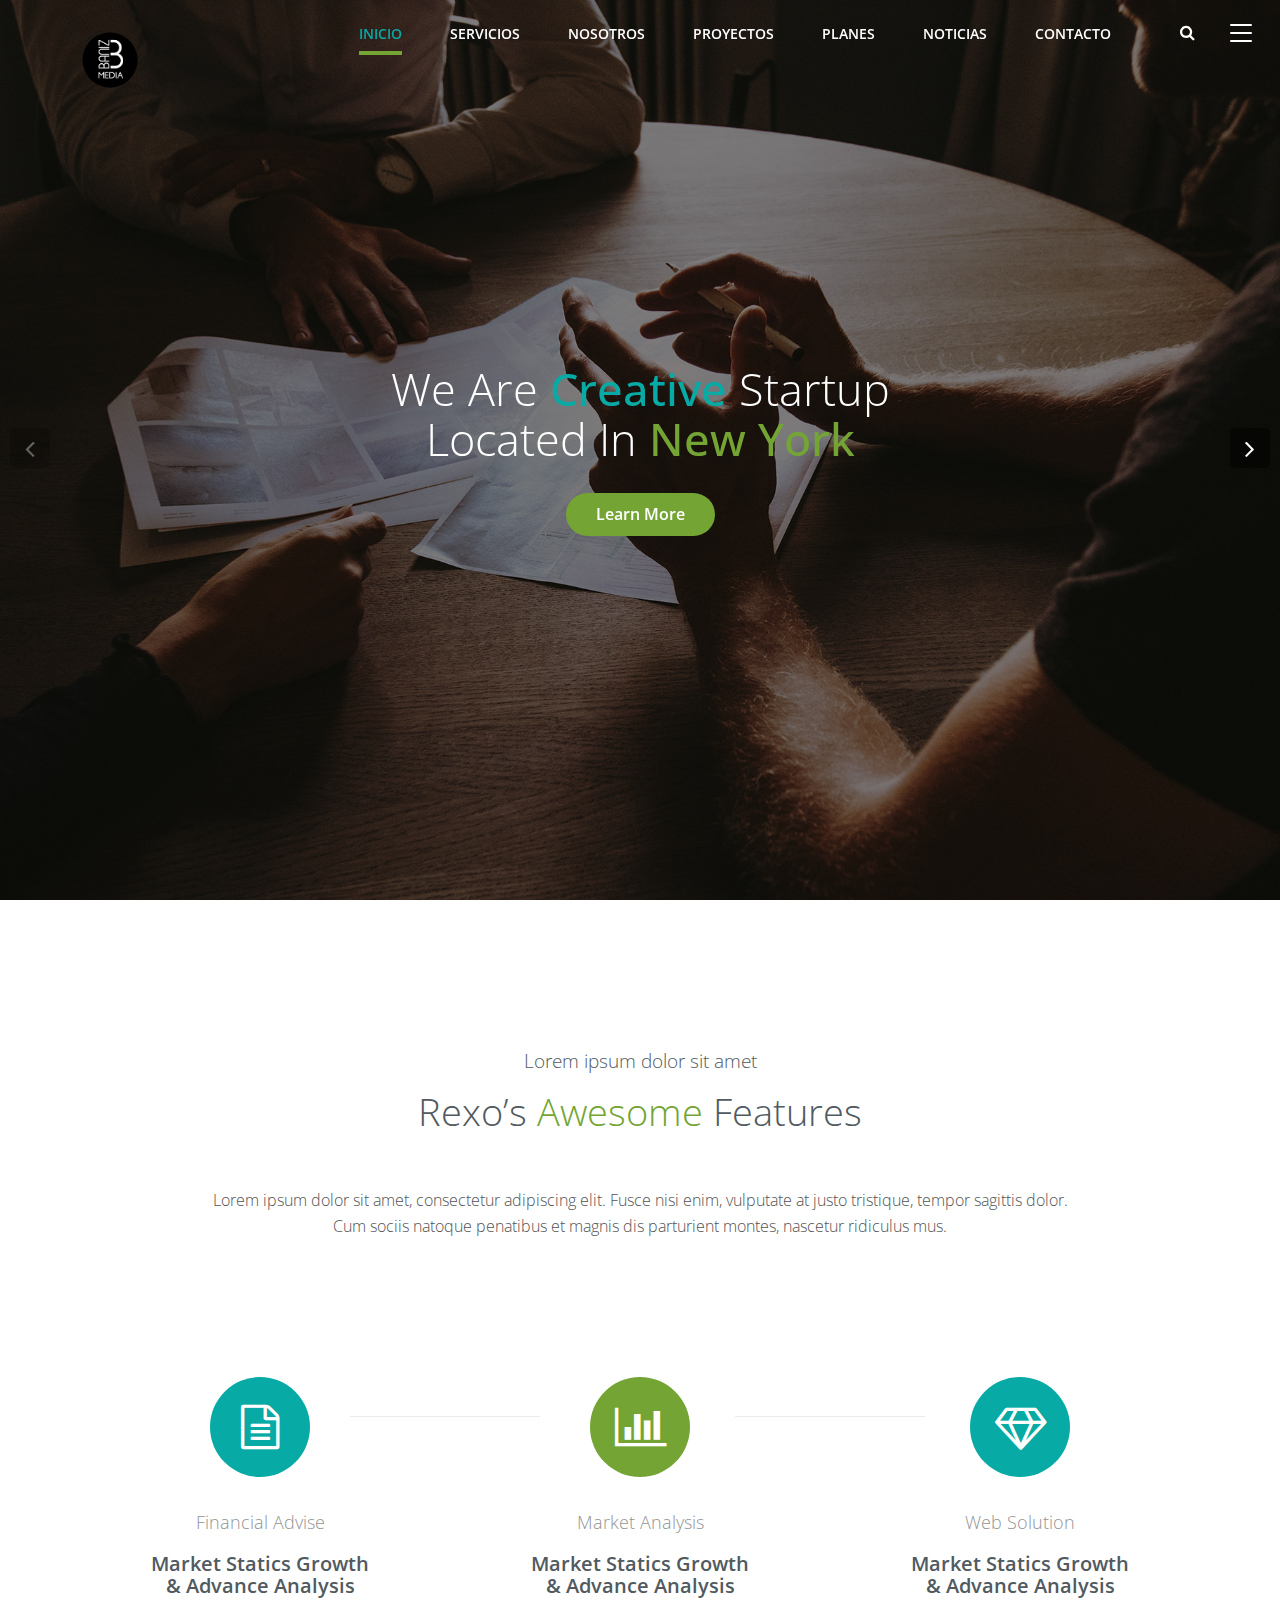
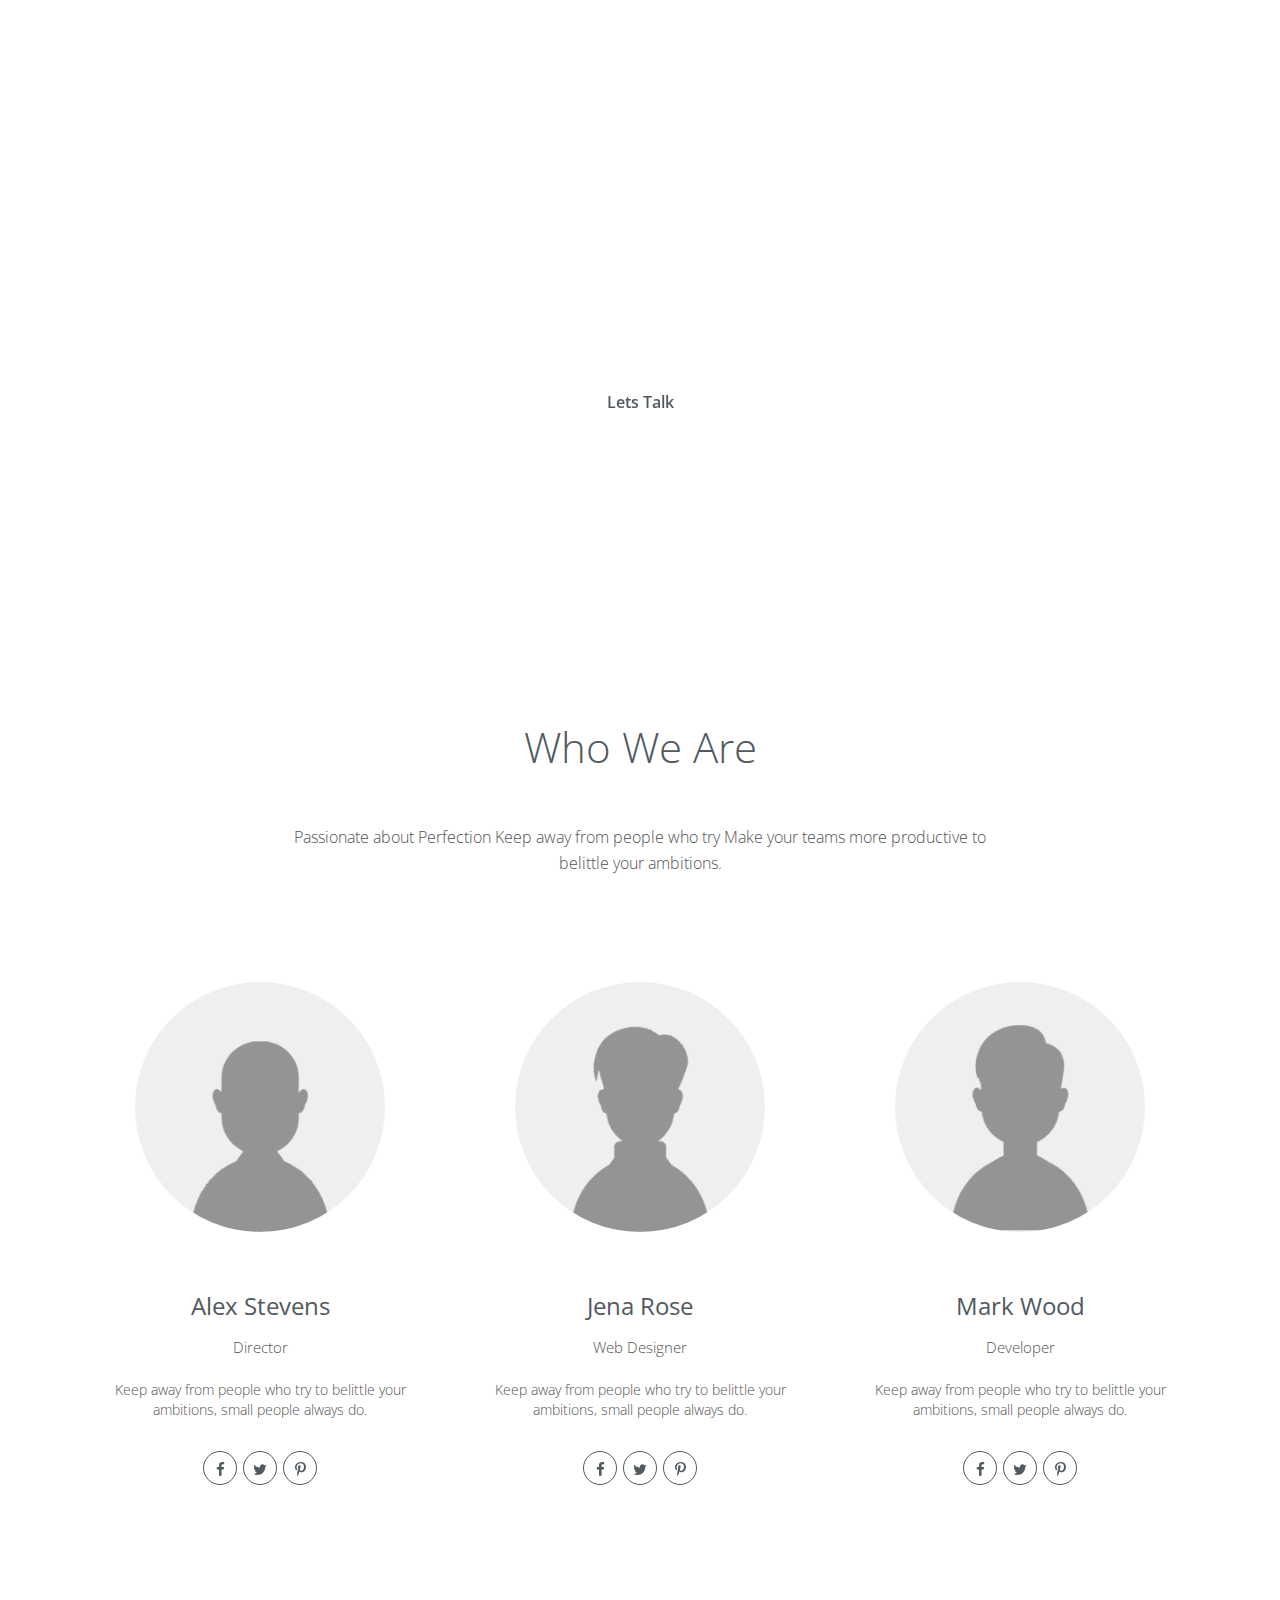
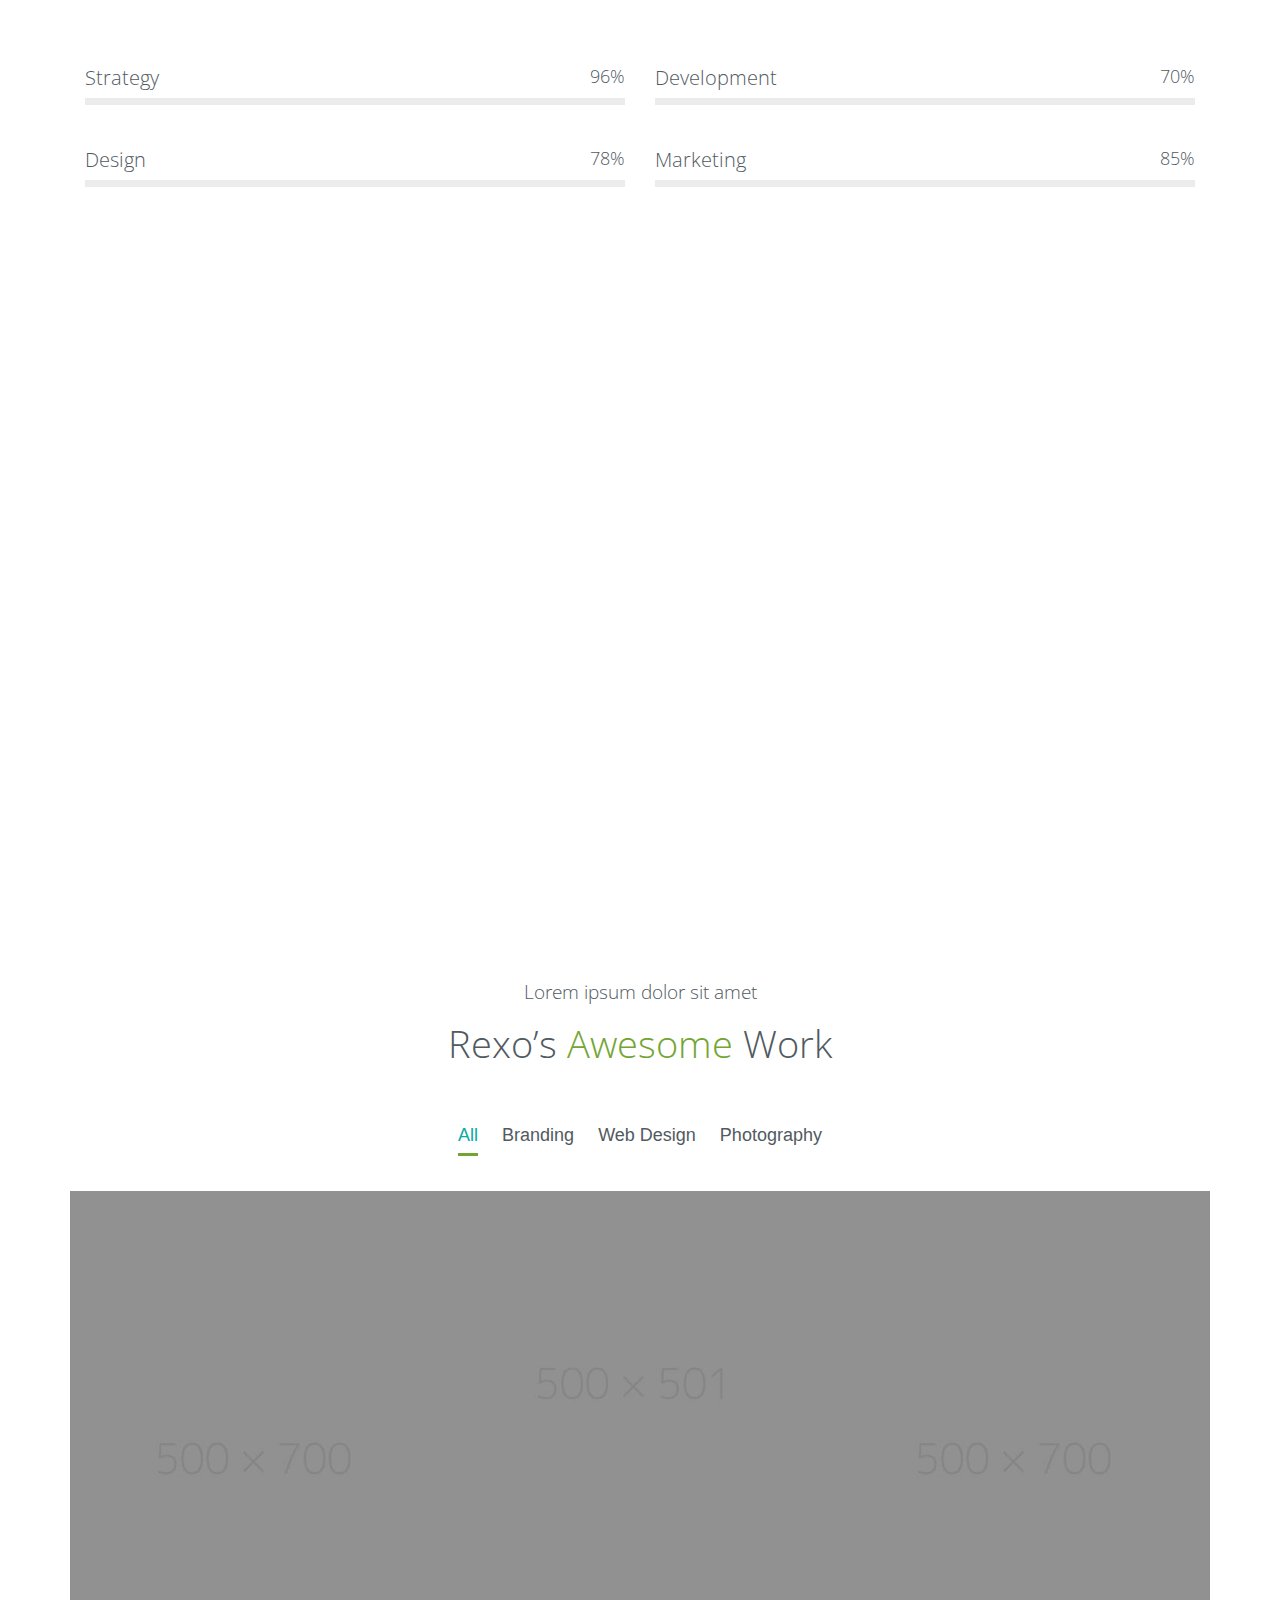
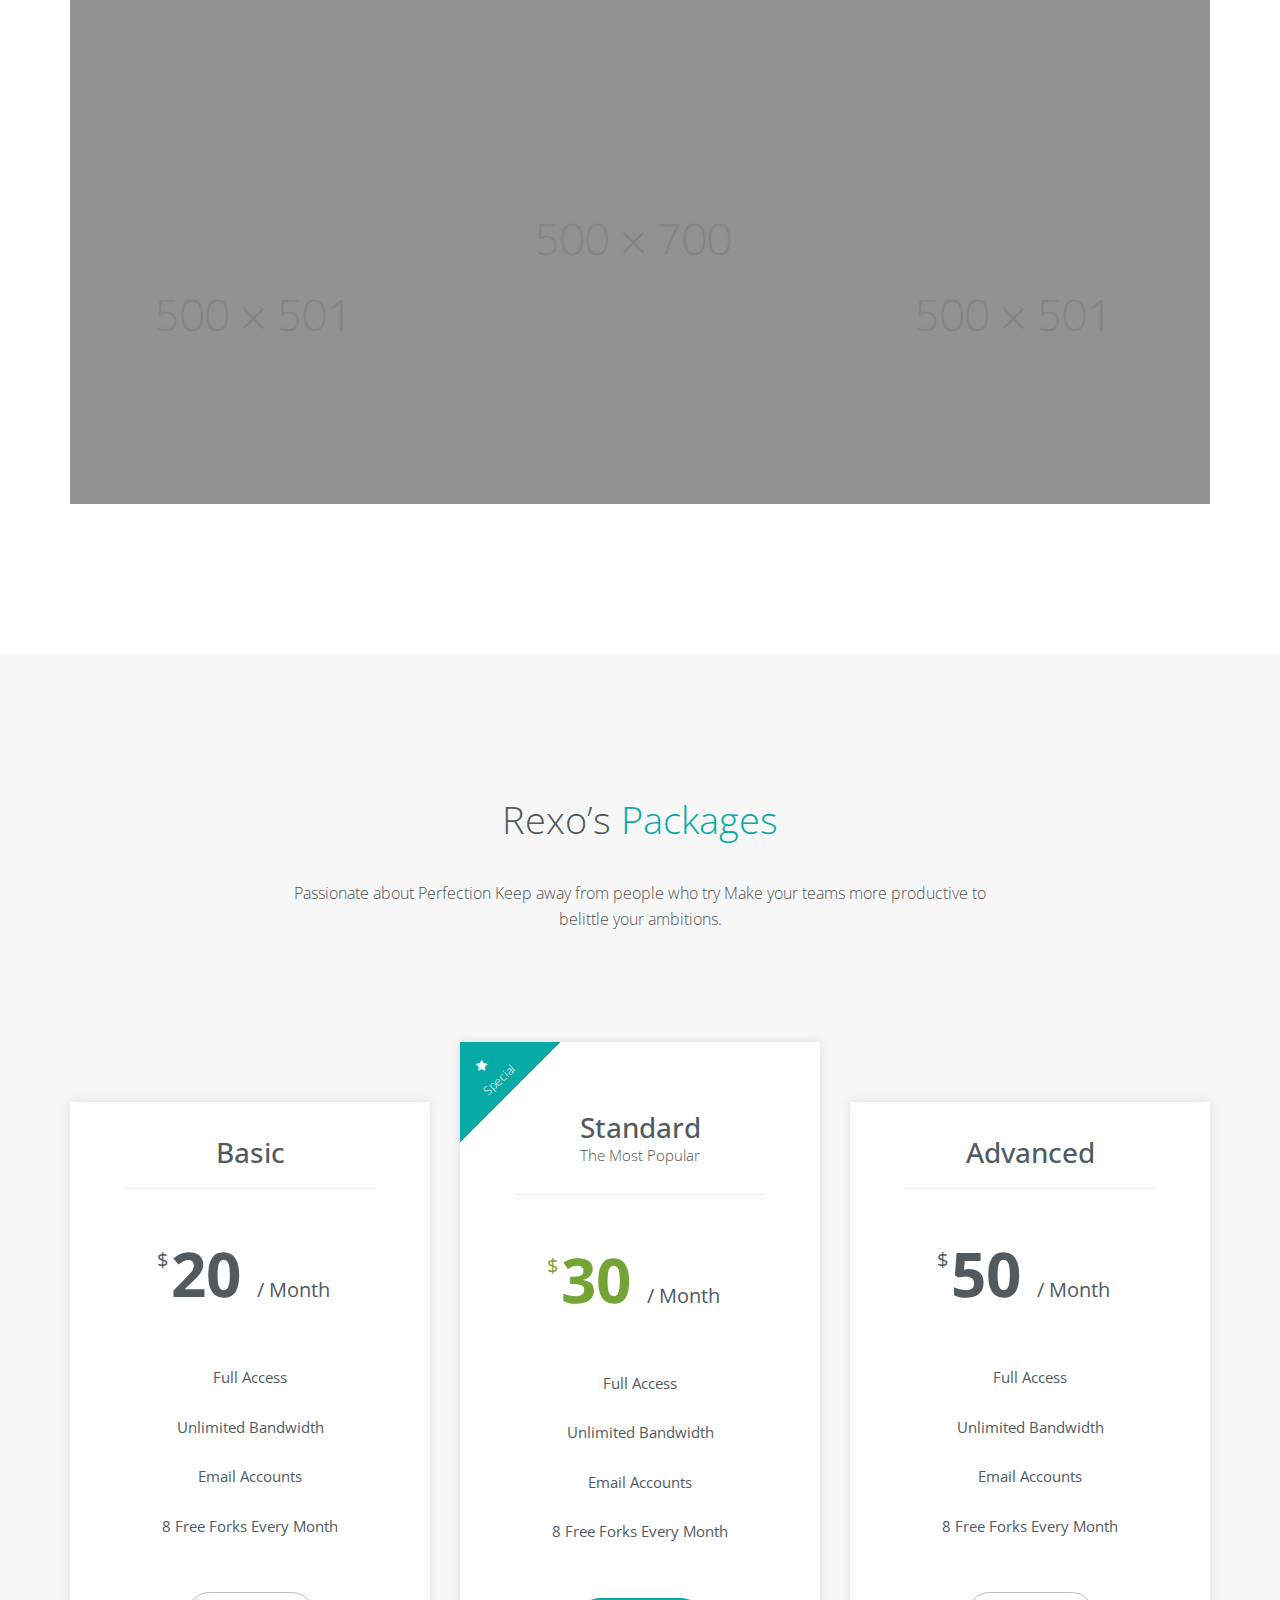
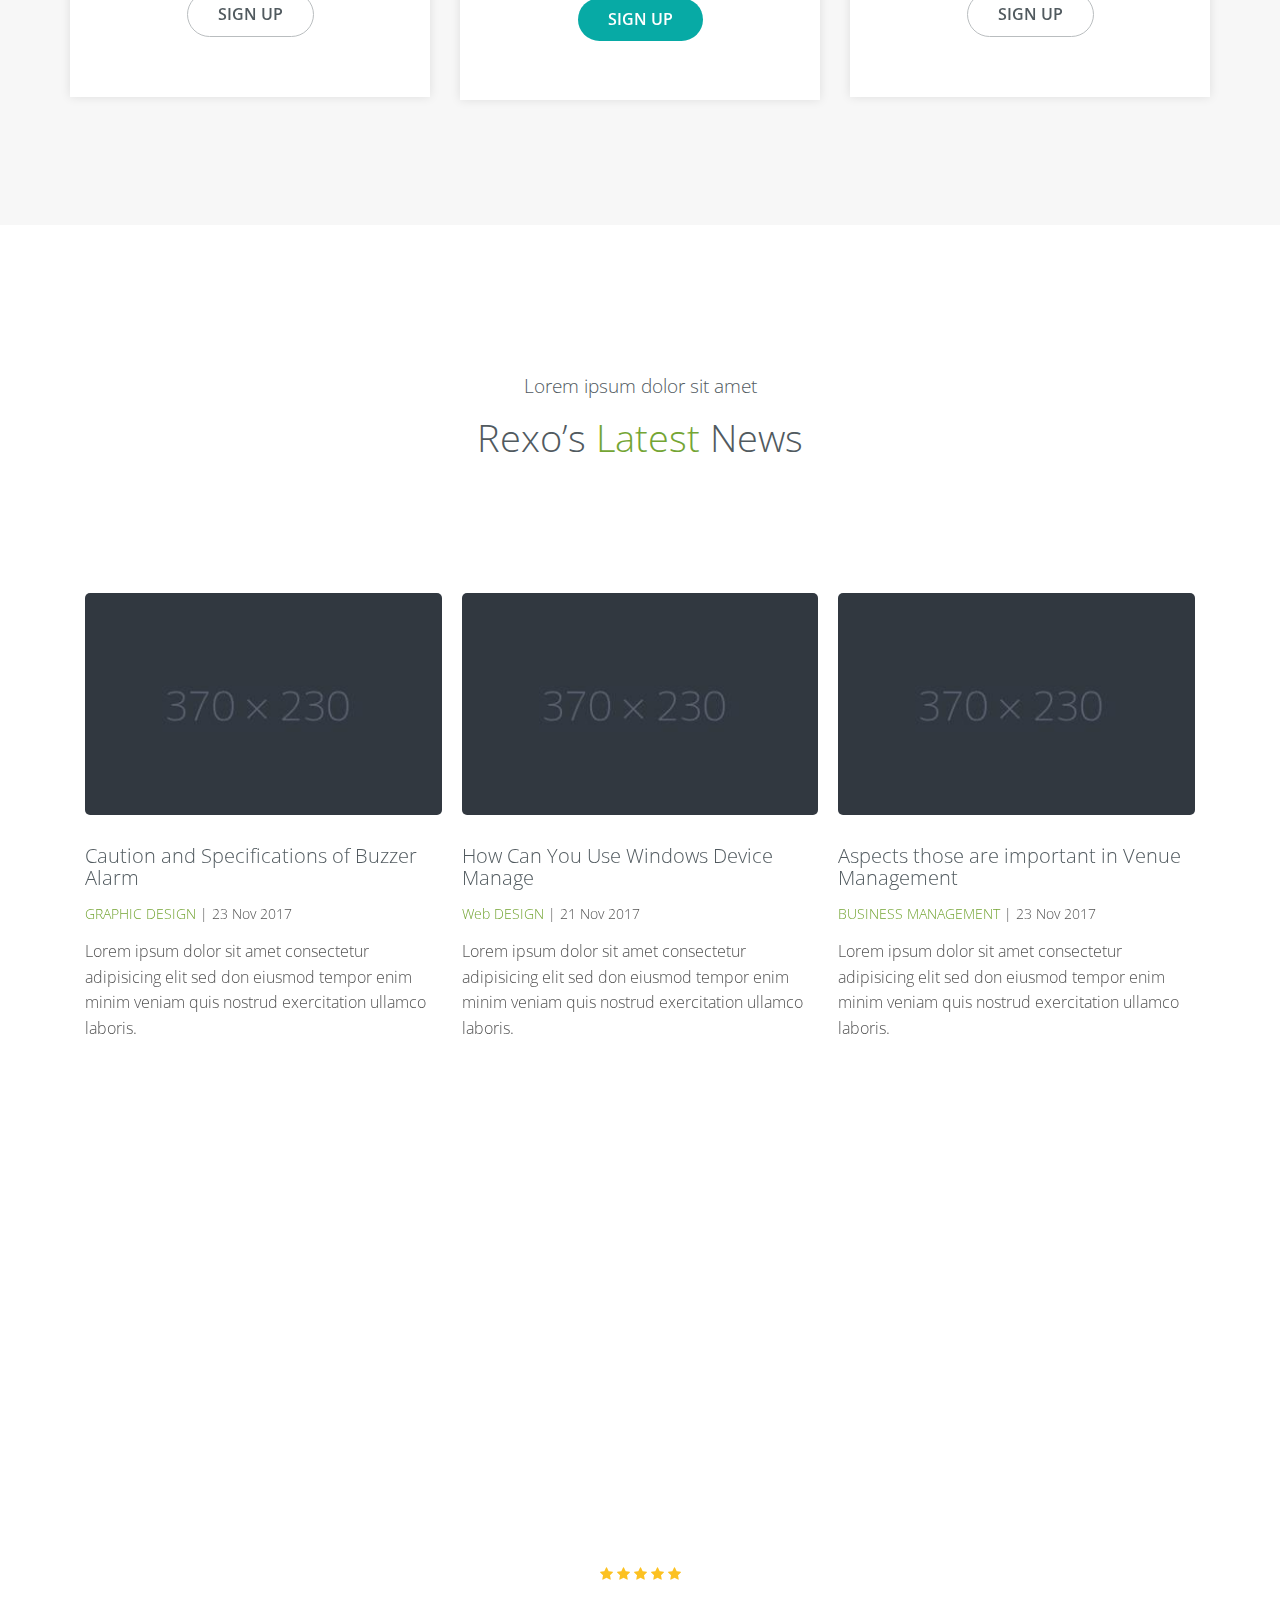
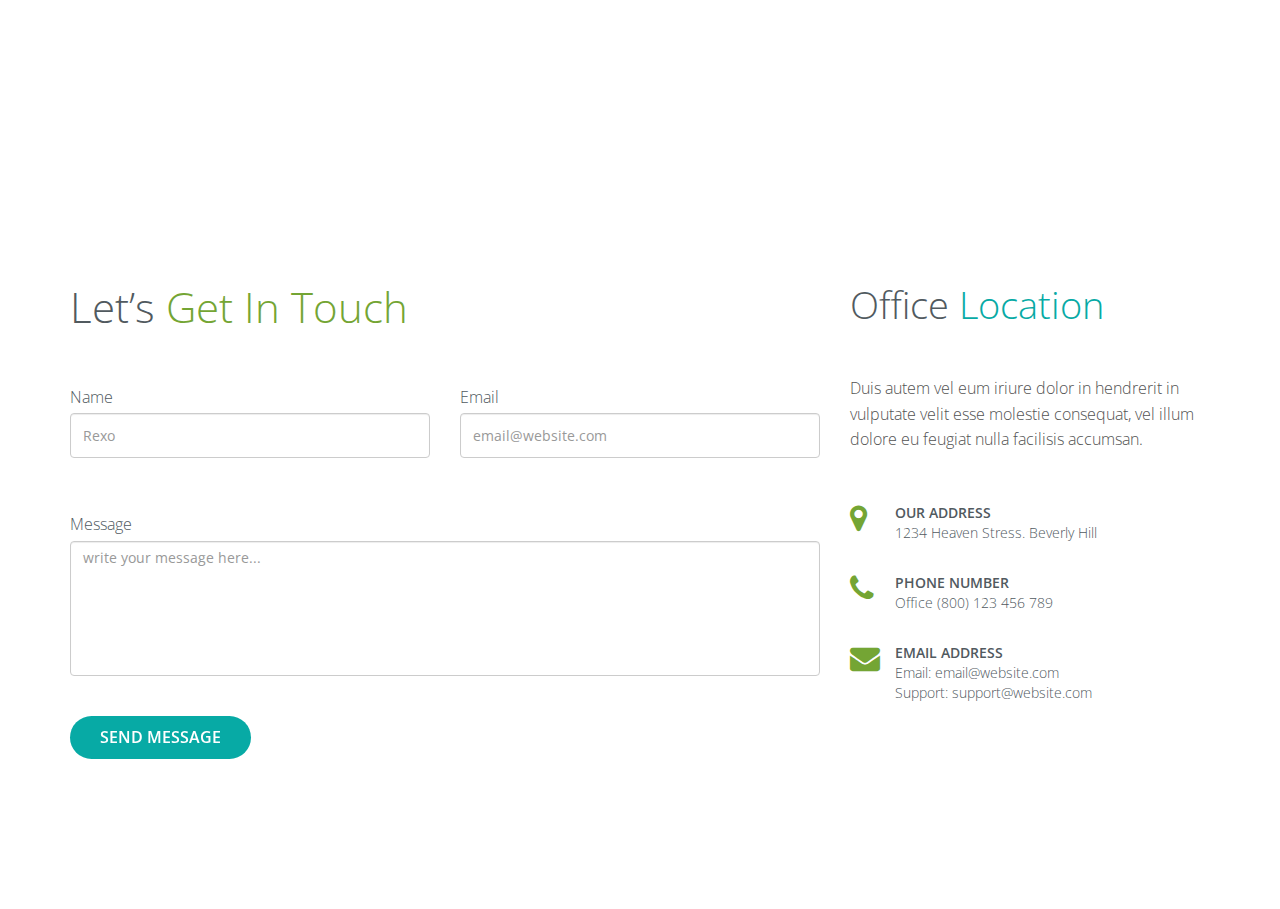
<file: main-file/index2.html>
<!DOCTYPE html>
<html lang="en">

<head>

    <meta charset="utf-8">
    <meta http-equiv="X-UA-Compatible" content="IE=edge">
    <meta name="viewport" content="width=device-width, initial-scale=1">
    <meta name="description" content="">
    <meta name="author" content="">

    <title>Rexo</title>

    <!-- Bootstrap Core CSS -->
    <link href="css/bootstrap.min.css" rel="stylesheet">
    <!-- Swiper -->
    <link rel="stylesheet" href="css/swiper.min.css">
    <!-- owl.carousel -->
    <link rel="stylesheet" href="css/owl.carousel.min.css">
    <link rel="stylesheet" href="css/owl.theme.default.min.css">
    <!-- font-awesum -->
    <link rel="stylesheet" type="text/css" href="css/font-awesome.min.css">
    <!-- hover.css-->
    <link rel="stylesheet" href="css/hover.css">
    <!-- Cube Portfolio CSS -->
    <link href="css/cubeportfolio.min.css" rel="stylesheet">
    <!-- REVOLUTION STYLE SHEETS -->
    <link rel="stylesheet" type="text/css" href="css/settings.css">
    <!-- Custom CSS -->
    <link rel="stylesheet" type="text/css" href="css/style.css">
    <link rel="stylesheet" href="css/green.css">

</head>

<body  data-spy="scroll" data-target=".navbar" data-offset="90">
<!--Page Loader-->
<div class="loader">
    <div class="spinner">
        <div class="dot1"></div>
        <div class="dot2"></div>
    </div>
</div>
<!--Page Loader ends-->
<div class="parallax-content">
    <header>
    <section class="home-main-index2 background-position" id="home">
        <h2 class="sr-only">This is home section</h2>


            <!-- Navigation -->
            <nav class="navbar navbar-default navbar-fixed navbar-fixed-top ">
                <div class="menu-icon-position">
                    <div class="menu-icon">
                        <span></span>
                    </div>
                </div>
                <div class="container">

                    <div class="navbar-header">
                        <button type="button" class="navbar-toggle" data-toggle="collapse" data-target="#navbar-menu">
                            <i class="fa fa-bars"></i>
                        </button>
                        <a href="#." class="navbar-brand" >
                            <img src="images/logo_baniz.png" class="logo-display" alt="">
                            <img src="images/logo_baniz.png" class="logo-scrolled" alt="">
                        </a>
                    </div>
                    <div class="navbar-search-box-icon">
                        <a href="#." class="search-icon">
                            <i class="fa fa-search"> </i>
                        </a>
                    </div>

                    <div class="collapse navbar-collapse" id="navbar-menu">
                        <ul class="nav navbar-nav navbar-right" data-in="fadeInDown" data-out="fadeOutUp">
                            <li class="active"><a href="#home" class="scroll">Inicio</a></li>
                            <li> <a href="#features" class="scroll">Servicios</a></li>
                            <li> <a href="#about" class="scroll">Nosotros </a></li>
                            <li> <a href="#work" class="scroll">Proyectos</a></li>
                            <li> <a href="#pricing" class="scroll">Planes</a> </li>
                            <li> <a href="#news" class="scroll"> Noticias</a></li>
                            <li> <a href="#contact" class="scroll">Contacto</a></li>
                        </ul>

                    </div>
                    <div class="navbar-search-box" id="search-box">
                        <div class="navbar-search-box-data">
                            <form>
                                <input type="search" placeholder="type keyword(s) here" class="form-control" id="search">
                                <div class="navbar-search-box-button">
                                    <a href="#." class="btn button-blue page-buttons button">
                                        Search
                                    </a>

                                </div>
                            </form>
                        </div>
                    </div>
                </div>

            </nav>
        <!-- slider start -->
        <div class="main-slider-index2">
            <div class="swiper-container slider-container" >
                <div class="swiper-wrapper">
                    <div class="swiper-slide" style="background: transparent">
                        <div class="container">
                            <div class="slider-content left" >
                                <h1>We Are <span class="yellow-span">Creative</span> Startup <br> Located In <span class="blue-span">New York</span></h1>
                                <div class="buttons-group" >
                                    <a href="#" class="slider-btn button  page-buttons">Learn More</a>
                                </div>
                            </div>
                        </div>
                    </div>
                    <div class="swiper-slide" style="background: transparent">
                        <div class="container">
                            <div class="slider-content" >
                                <h1  > We Design Websites  <br> For <span class="blue-span">Our Creative Market</span></h1>
                                <div class="buttons-group" >
                                    <a href="#" class="slider-btn-yellow button  page-buttons">Learn More</a>
                                </div>

                            </div>
                        </div>
                    </div>
                    <div class="swiper-slide " style="background: transparent">
                        <div class="container">

                            <div class="slider-content ">
                                <h1 > We Love Our Clients <br><span class="yellow-span"> Let's Talk</span></h1>
                                <div class="buttons-group" >
                                    <a href="#" class="slider-btn  button page-buttons">Learn More</a>
                                </div>
                            </div>
                        </div>
                    </div>

                </div>
                <!-- Add Arrows -->
                <div class="swiper-button-next"><i class="fa fa-angle-right" aria-hidden="true"></i></div>
                <div class="swiper-button-prev"><i class="fa fa-angle-left" aria-hidden="true"></i></div>
            </div>
        </div>


        <!-- slider end -->



        <!--Header ends-->


        <!--Full Menu-->
        <div class="full-menu">
            <div class="menu-icon active">
                <span></span>
            </div>
            <div class="open-full-menu-center">
                <div class="container">
                    <div class="row">
                        <div class="col-sm-12 columns half text-center">
                            <a href="#." class="logo-full heading_space"><img src="images/logo-white-green.png" alt=""></a>

                        </div>
                        <div class="col-sm-12 columns half text-left">
                            <ul class="full-nav top20 heading_space">
                                <li class="active "> <a href="#home" class="scroll"><span>01.</span> Home</a></li>
                                <li > <a href="#features" class="scroll"><span>02.</span> Features</a></li>
                                <li > <a href="#about" class="scroll"><span>03.</span> About</a></li>
                                <li > <a href="#work" class="scroll"><span>04.</span> Work</a></li>
                                <li > <a href="#pricing" class="scroll"><span>06.</span> Pricing</a> </li>
                                <li > <a href="#news" class="scroll"><span>05.</span> news</a></li>
                                <li > <a href="#contact" class="scroll"><span>07.</span> Contact</a></li>
                            </ul>
                        </div>
                        <div class="col-sm-12">
                            <ul class="social">
                                <li>
                                    <a href="#." class="facebook button">
                                        <i class="fa fa-facebook" ></i>
                                    </a>
                                </li>
                                <li>
                                    <a href="#." class="twitter button">
                                        <i class="fa fa-twitter" ></i>
                                    </a>
                                </li>
                                <li>
                                    <a href="#." class="google button">
                                        <i class="fa fa-google-plus"></i>
                                    </a>
                                </li>
                                <li>
                                    <a href="#." class="linkedin button">
                                        <i class="fa fa-linkedin" ></i>
                                    </a>
                                </li>
                                <li>
                                    <a href="#." class="pinterest button">
                                        <i class="fa fa-pinterest-p"></i>
                                    </a>
                                </li>
                            </ul>
                        </div>
                    </div>
                </div>
            </div>
        </div>
    </section>
    </header>
    <!--Full Menu-->
    <!-- Navigation End -->
    <!-- Page Content -->
    <!--feature start*/-->
    <section class="feature padding-top" id="features">
        <div class="container">
            <div class="text-center feature-about-text">
                <h5 class="above-heading-line">
                    Lorem ipsum dolor sit amet
                </h5>
                <h2 class="feature-heading top20">
                    Rexo’s <span class="blue-span">Awesome</span> Features
                </h2>
                <p class="heading-below-para padding-sides-info top55">
                    Lorem ipsum dolor sit amet, consectetur adipiscing elit. Fusce nisi enim, vulputate at justo tristique, tempor sagittis dolor. Cum sociis natoque penatibus et magnis dis parturient montes, nascetur ridiculus mus.

                </p>

            </div>
            <div class="feature-onworking-list topbottom132">
                <div class="row">
                    <div class="col-md-12">
                        <div class="col-md-4 col-sm-4">
                            <div class="text-center  hover-div-black financial-advise">
                                <div class="img-hover-circal">
                                    <div class="financial-advise-icon ">
                                        <i class="fa fa-file-text-o"></i>
                                    </div>
                                </div>

                                <h6 class="work-title top30">
                                    Financial Advise
                                </h6>
                                <h4 class="work-detail top20">
                                    Market Statics Growth &
                                    Advance Analysis

                                </h4>
                            </div>
                        </div>
                        <div class="col-md-4 col-sm-4">
                            <div class="text-center  hover-div-black market-analysis">
                                <div class="img-hover-circal">
                                    <div class="market-analysis-icon ">
                                        <i class="fa fa-bar-chart"></i>
                                    </div>
                                </div>

                                <h6 class="work-title top30">
                                    Market Analysis
                                </h6>
                                <h4 class="work-detail top20">
                                    Market Statics Growth &
                                    Advance Analysis
                                </h4>

                            </div>
                        </div>
                        <div class="col-md-4 col-sm-4">
                            <div class="text-center  hover-div-black web-solution">
                                <div class="img-hover-circal ">
                                    <div class="web-solution-icon ">
                                        <i class="fa fa-diamond"></i>
                                    </div>
                                </div>

                                <h6 class="work-title top30">
                                    Web Solution
                                </h6>
                                <h4 class="work-detail top20">
                                    Market Statics Growth &
                                    Advance Analysis
                                </h4>
                            </div>
                        </div>
                    </div>
                </div>
            </div>

        </div>
        <div class="digital-services-index2 background-position ">
            <div class="padding text-center">
                <div class="digital-services-text ">
                    <h5 class="above-heading-line">
                        Lorem ipsum dolor sit amet
                    </h5>
                    <h1 class="digital-services-heading top15">
                        Looking for Exclusive Digital Services?
                    </h1>

                    <a href="#contact" class="scroll btn digital-services-btn page-buttons button top20">
                        Lets Talk
                    </a>
                </div>
            </div>
        </div>
    </section>
    <!--feature ends-->
    <!--who we are  starts-->
    <section class="who-we-are padding-top" id="about">
        <div class="container">
            <div class="text-center who-we-are-heading">
                <h1>
                    Who We Are
                </h1>
                <p class="padding-sides-intro top55">
                    Passionate about Perfection Keep away from people who try Make your teams more productive
                    to belittle your ambitions.
                </p>

            </div>
            <div class="team-members top100">
                <div class="row">
                    <div class="col-md-12">
                        <div class="col-md-4 col-sm-4">
                            <div class="team-member-1  hover-div-yellow text-center">
                                <div class="img-hover-circal">
                                    <div class="member-1-img-back ">
                                        <div class="img-center">
                                            <img src="images/team-1.png" alt="">
                                        </div>

                                    </div>
                                </div>

                                <div class="team-member-data text-center ">
                                    <h3 class="name-member top55">
                                        Alex Stevens
                                    </h3>
                                    <p class="profession top15">
                                        Director
                                    </p>
                                    <p class="p3 top20">
                                        Keep away from people who try to belittle your ambitions, small people always do.
                                    </p>
                                    <div class="top30 member-links">
                                        <ul class="social">
                                            <li><a href="#." class="facebook button"><i class="fa fa-facebook"></i> </a> </li>
                                            <li><a href="#." class="twitter button"><i class="fa fa-twitter"></i> </a> </li>
                                            <li><a href="#." class="pinterest button"><i class="fa fa-pinterest-p"></i> </a> </li>
                                        </ul>

                                    </div>


                                </div>

                            </div>

                        </div>
                        <div class="col-md-4 col-sm-4">
                            <div class="team-member-2  hover-div-blue text-center">
                                <div class="img-hover-circal">
                                    <div class="member-2-img-back ">
                                        <div class="img-center">
                                            <img src="images/team-2.png" alt="">
                                        </div>
                                    </div>
                                </div>


                                <div class="team-member-data text-center">
                                    <h3 class="name-member  top55">
                                        Jena Rose
                                    </h3>
                                    <p class="profession top15">
                                        Web Designer
                                    </p>
                                    <p class="p3 top20">
                                        Keep away from people who try to belittle your ambitions, small people always do.
                                    </p>
                                    <div class="member-links top30">
                                        <ul class="social">
                                            <li><a href="#." class="facebook button"><i class="fa fa-facebook"></i> </a> </li>
                                            <li><a href="#." class="twitter button"><i class="fa fa-twitter"></i> </a> </li>
                                            <li><a href="#." class="pinterest button"><i class="fa fa-pinterest-p"></i> </a> </li>
                                        </ul>

                                    </div>


                                </div>
                            </div>
                        </div>
                        <div class="col-md-4 col-sm-4">
                            <div class="team-member-3  hover-div-yellow text-center">
                                <div class="img-hover-circal">
                                    <div class="member-1-img-back ">
                                        <div class="img-center">
                                            <img src="images/team-3.png" alt="">
                                        </div>
                                    </div>
                                </div>

                                <div class="team-member-data text-center ">
                                    <h3 class="name-member  top55">
                                        Mark Wood
                                    </h3>
                                    <p class="profession top15">
                                        Developer
                                    </p>
                                    <p class="p3 top20">
                                        Keep away from people who try to belittle your ambitions, small people always do.
                                    </p>
                                    <div class="top30 member-links">
                                        <ul class="social">
                                            <li><a href="#." class="facebook button"><i class="fa fa-facebook"></i> </a> </li>
                                            <li><a href="#." class="twitter button"><i class="fa fa-twitter"></i> </a> </li>
                                            <li><a href="#." class="pinterest button"><i class="fa fa-pinterest-p"></i> </a> </li>
                                        </ul>

                                    </div>


                                </div>
                            </div>

                        </div>

                    </div>

                </div>

            </div>
            <div class="about-progress topbottom132">
                <div class="row">
                    <div class="col-md-12">
                        <div class="col-md-6">
                            <div class="progress-bar-blue bar top75">
                                <h4  class="progress-profession-top">Strategy</h4>
                                <div class="progress-bar " role="progressbar" aria-valuenow="96" style="width: 0" aria-valuemin="0" aria-valuemax="100">
                                    <h4 class="right-top">
                                        <span class="count">96</span>%
                                    </h4>

                                </div>
                            </div>
                            <div class="progress-bar-black bar top75">
                                <h4  class="progress-profession">Design</h4>
                                <div class="progress-bar" role="progressbar" aria-valuenow="78" style="width: 0" aria-valuemin="0" aria-valuemax="100">
                                    <h4 class="right">
                                        <span class="count">78</span>%
                                    </h4>

                                </div>
                            </div>

                        </div>
                        <div class="col-md-6">
                            <div class="progress-bar-black bar top75">
                                <h4 class="progress-profession-top">Development</h4>
                                <div class="progress-bar" role="progressbar" aria-valuenow="70" style="width: 0" aria-valuemin="0" aria-valuemax="100">


                                    <h4 class="right-top">
                                        <span class="count">70</span>%
                                    </h4>

                                </div>
                            </div>
                            <div class="progress-bar-blue bar top75">
                                <h4  class="progress-profession">Marketing</h4>
                                <div class="progress-bar" role="progressbar" aria-valuenow="85" style="width: 0" aria-valuemin="0" aria-valuemax="100">


                                    <h4 class="right">
                                        <span class="count">85</span>%
                                    </h4>

                                </div>
                            </div>

                        </div>

                    </div>

                </div>

            </div>
        </div>
        <div id="team-achievement" class="team-achievement-index2 background-position">
            <div class="container">
                <div class="row">
                    <div class="text-center padding">
                        <div class="team-achievement-data ">
                            <div class="row">
                                <div class="col-md-3">
                                    <div class="hover-div-white">
                                        <div class="img-hover-circal">
                                            <div class="num ">
                                                <div class="num-inner-radius">
                                                     <span class="count">
                                                        2730
                                                    </span>+
                                                    <h4>
                                                        Completed Projects
                                                    </h4>
                                                </div>
                                            </div>
                                        </div>
                                    </div>
                                </div>
                                <div class="col-md-3">
                                    <div class="hover-div-white">
                                        <div class="img-hover-circal">
                                            <div class="num">
                                                <div class="num-inner-radius">
                                                <span class="count">
                                                    39
                                                </span>
                                                    <h4>
                                                        Available Country
                                                    </h4>
                                                </div>
                                            </div>
                                        </div>
                                    </div>
                                </div>
                                <div class="col-md-3">
                                    <div class="hover-div-white">
                                        <div class="img-hover-circal">
                                            <div class="num">
                                                <div class="num-inner-radius">
                                                    <span class="count">
                                                       125
                                                    </span>M
                                                    <h4>
                                                        User Worldwide
                                                    </h4>
                                                </div>
                                            </div>
                                        </div>
                                    </div>
                                </div>
                                <div class="col-md-3">
                                    <div class="hover-div-white">
                                        <div class="img-hover-circal">
                                            <div class="num">
                                                <div class="num-inner-radius">
                                                    0<span class="count">
                                                    9
                                                    </span>
                                                    <h4>
                                                        Award Winner
                                                    </h4>
                                                </div>
                                            </div>
                                        </div>
                                    </div>
                                </div>
                            </div>

                        </div>
                    </div>


                </div>
            </div>
        </div>

    </section>
    <!--who we are  ends-->
    <!--Awsome work starts-->
    <section class="awesome-work padding-top" id="work">
        <div class="container">
            <div class="text-center awesome-work-heading">
                <h5 class="above-heading-line">
                    Lorem ipsum dolor sit amet
                </h5>
                <h2 class="feature-heading top20">
                    Rexo’s <span class="blue-span">Awesome</span> Work
                </h2>
            </div>
            <div class="portfolio_filter top55">

                <div id="js-filters-mosaic-flat" class="cbp-l-filters-buttonCenter">

                    <div data-filter="*" class="cbp-filter-item-active cbp-filter-item">

                        All

                        <div class="cbp-filter-counter"></div>

                    </div>

                    <div data-filter=".branding" class="cbp-filter-item">

                        Branding

                        <div class="cbp-filter-counter"></div>

                    </div>

                    <div data-filter=".web-design" class="cbp-filter-item">

                        Web Design

                        <div class="cbp-filter-counter"></div>

                    </div>

                    <div data-filter=".photography" class="cbp-filter-item">

                        Photography

                        <div class="cbp-filter-counter"></div>

                    </div>

                </div>

                <div id="js-grid-mosaic-flat" class="cbp cbp-l-grid-mosaic-flat">



                    <div class="cbp-item web-design photography">

                        <a href="images/work-7.jpg" class="cbp-caption cbp-lightbox" data-title="Portfolio 1<br>by ThemeIndustry">

                            <div class="cbp-caption-defaultWrap">

                                <img src="images/work-7.jpg" alt="">

                            </div>

                            <div class="cbp-caption-activeWrap">

                                <div class="cbp-l-caption-alignCenter">

                                    <div class="cbp-l-caption-body">

                                        <div class="cbp-l-caption-title">Portfolio 1</div>

                                    </div>

                                </div>

                            </div>

                        </a>

                    </div>





                    <div class="cbp-item branding photography">

                        <a href="images/work-2.jpg" class="cbp-caption cbp-lightbox" data-title="Portfolio 2<br>by ThemeIndustry">

                            <div class="cbp-caption-defaultWrap">

                                <img src="images/work-2.jpg" alt="">

                            </div>

                            <div class="cbp-caption-activeWrap">

                                <div class="cbp-l-caption-alignCenter">

                                    <div class="cbp-l-caption-body">

                                        <div class="cbp-l-caption-title">Portfolio 2</div>

                                    </div>

                                </div>

                            </div>

                        </a>

                    </div>


                    <div class="cbp-item web-design branding">

                        <a href="images/work-1.jpg" class="cbp-caption cbp-lightbox" data-title="Portfolio 3<br>by ThemeIndustry">

                            <div class="cbp-caption-defaultWrap">

                                <img src="images/work-1.jpg" alt="">

                            </div>

                            <div class="cbp-caption-activeWrap">

                                <div class="cbp-l-caption-alignCenter">

                                    <div class="cbp-l-caption-body">

                                        <div class="cbp-l-caption-title">Portfolio 3</div>

                                    </div>

                                </div>

                            </div>

                        </a>

                    </div>
                    <div class="cbp-item web-design branding">

                        <a href="images/work-3.jpg" class="cbp-caption cbp-lightbox" data-title="Portfolio 4<br>by ThemeIndustry">

                            <div class="cbp-caption-defaultWrap">

                                <img src="images/work-3.jpg" alt="">

                            </div>

                            <div class="cbp-caption-activeWrap">

                                <div class="cbp-l-caption-alignCenter">

                                    <div class="cbp-l-caption-body">

                                        <div class="cbp-l-caption-title">Portfolio 4</div>

                                    </div>

                                </div>

                            </div>

                        </a>

                    </div>

                    <div class="cbp-item web-design graphic">

                        <a href="images/work-5.jpg" class="cbp-caption cbp-lightbox" data-title="Portfolio 5<br>by ThemeIndustry">

                            <div class="cbp-caption-defaultWrap">

                                <img src="images/work-5.jpg" alt="">

                            </div>

                            <div class="cbp-caption-activeWrap">

                                <div class="cbp-l-caption-alignCenter">

                                    <div class="cbp-l-caption-body">

                                        <div class="cbp-l-caption-title">Portfolio 5</div>

                                    </div>

                                </div>

                            </div>

                        </a>

                    </div>

                    <div class="cbp-item branding graphic photography">

                        <a href="images/work-6.jpg" class="cbp-caption cbp-lightbox" data-title="Portfolio 6<br>by ThemeIndustry">

                            <div class="cbp-caption-defaultWrap">

                                <img src="images/work-6.jpg" alt="">

                            </div>

                            <div class="cbp-caption-activeWrap">

                                <div class="cbp-l-caption-alignCenter">

                                    <div class="cbp-l-caption-body">

                                        <div class="cbp-l-caption-title">Portfolio 6</div>

                                    </div>

                                </div>

                            </div>

                        </a>

                    </div>
                </div>

            </div>

        </div>
    </section>
    <!--Awsome work ends-->
    <!-- pricing section starts -->
    <section class="pricing padding-top" >

        <div class="pricing-data padding-pricing" id="pricing">
            <div class="container">
                <div class="pricing-headings text-center ">
                    <h2 class=" pricing-heading top20">
                        Rexo’s <span class="yellow-span">Packages</span>
                    </h2>
                    <p class="padding-sides-intro top40">
                        Passionate about Perfection Keep away from people who try Make your teams more productive
                        to belittle your ambitions.
                    </p>
                </div>
                <div class="pricing-boxes ">
                    <div class="row">
                        <div class="col-sm-4 top160">
                            <div class="pricing-box-left padding-top-price-box padding-bottom-price-box">
                                <div class="pricing-box-left-text text-center">
                                    <h3>
                                        Basic
                                    </h3>
                                    <hr class="top20">
                                    <div class="left-box-price top50">
                                        <h1>
                                            <span class="dollar">$</span>
                                            20
                                            <span class="month">/ Month</span>
                                        </h1>
                                    </div>
                                    <ul class="top60">
                                        <li>
                                            Full Access

                                        </li>
                                        <li>
                                            Unlimited Bandwidth

                                        </li>
                                        <li>
                                            Email Accounts

                                        </li>
                                        <li>
                                            8 Free Forks Every Month

                                        </li>
                                    </ul>
                                    <div class="top55">
                                        <a href="#contact" class="scroll btn button page-buttons pricing-box-left-btn">
                                            SIGN UP
                                        </a>
                                    </div>
                                </div>

                            </div>

                        </div>
                        <div class="col-sm-4 top100">
                            <div class="pricing-box-center padding-bottom-price-box">
                                <div class="pricing-blue-box-center p1 ">
                                    <svg height="210" width="500">
                                        <polygon points="0 0, 0 100, 100 0" style="stroke-width:1" />
                                    </svg>
                                    <i class="fa fa-star "></i>
                                    <span>
                                        Special
                                    </span>
                                </div>
                                <div class="pricing-standard-box">
                                    <div class="pricing-box-center-text text-center">
                                        <h3>
                                            Standard
                                        </h3>
                                        <p>
                                            The Most Popular
                                        </p>
                                        <hr class="top25">
                                        <div class="center-box-price top50">
                                            <h1>
                                                <span class="dollar">$</span>
                                                30
                                                <span class="month">/ Month</span>
                                            </h1>
                                        </div>
                                        <ul class="top60">
                                            <li>
                                                Full Access

                                            </li>
                                            <li>
                                                Unlimited Bandwidth

                                            </li>
                                            <li>
                                                Email Accounts

                                            </li>
                                            <li>
                                                8 Free Forks Every Month

                                            </li>
                                        </ul>
                                        <div class="top55">
                                            <a href="#contact" class="scroll btn button page-buttons pricing-box-center-btn">
                                                SIGN UP
                                            </a>
                                        </div>
                                    </div>
                                </div>


                            </div>

                        </div>
                        <div class="col-sm-4 top160">
                            <div class="pricing-box-right padding-top-price-box padding-bottom-price-box">
                                <div class="pricing-box-left-text text-center">
                                    <h3>
                                        Advanced
                                    </h3>
                                    <hr class="top20">
                                    <div class="right-box-price top50">
                                        <h1>
                                            <span class="dollar">$</span>
                                            50
                                            <span class="month">/ Month</span>
                                        </h1>
                                    </div>
                                    <ul class="top60">
                                        <li>
                                            Full Access

                                        </li>
                                        <li>
                                            Unlimited Bandwidth

                                        </li>
                                        <li>
                                            Email Accounts

                                        </li>
                                        <li>
                                            8 Free Forks Every Month

                                        </li>
                                    </ul>
                                    <div class="top55">
                                        <a href="#contact" class="scroll btn button page-buttons pricing-box-right-btn">
                                            SIGN UP
                                        </a>
                                    </div>
                                </div>

                            </div>

                        </div>

                    </div>

                </div>
            </div>
        </div>


    </section>
    <!-- pricing section ends -->
    <!-- news section starts -->
    <section class="news padding-top" id="news">
        <div class="container">
            <div class="text-center news-heading">
                <h5 class="above-heading-line">
                    Lorem ipsum dolor sit amet
                </h5>
                <h2 class="news-heading top20">
                    Rexo’s <span class="blue-span">Latest</span> News
                </h2>
            </div>
            <div  class="news-work index3-news top135">
                <div class="container">

                    <div class="swiper-container index3-swiper">
                        <div class="swiper-wrapper">
                            <div class="swiper-slide">
                                <div class="news-data">
                                    <div class="news-data-img bottom30">
                                        <img src="images/blog_post_1.jpg" alt="">
                                    </div>
                                    <h4 class="bottom15 news-heading">
                                        <a href="#." >Caution and Specifications of Buzzer Alarm</a>
                                    </h4>
                                    <p class="bottom15 p3"><a href="#." class="news-blue-words">GRAPHIC DESIGN </a> | 23 Nov 2017</p>

                                    <p class="paragraph-news bottom15 ">
                                        Lorem ipsum dolor sit amet consectetur adipisicing elit sed don eiusmod tempor
                                        enim minim veniam quis nostrud exercitation ullamco laboris.
                                    </p>
                                </div>
                            </div>
                            <div class="swiper-slide">
                                <div class="news-data">
                                    <div class="news-data-img bottom30">
                                        <img src="images/blog_post_2.jpg" alt="">
                                    </div>
                                    <h4 class="bottom15 news-heading">
                                        <a href="#." > How Can You Use Windows Device Manage</a>
                                    </h4>
                                    <p class="bottom15 p3"><a href="#." class="news-blue-words">Web DESIGN </a> | 21 Nov 2017</p>

                                    <p class="paragraph-news bottom15 ">
                                        Lorem ipsum dolor sit amet consectetur adipisicing elit sed don eiusmod tempor
                                        enim minim veniam quis nostrud exercitation ullamco laboris.
                                    </p>
                                </div>
                            </div>
                            <div class="swiper-slide">
                                <div class="news-data">
                                    <div class="news-data-img bottom30">
                                        <img src="images/blog_post_3.jpg" alt="">
                                    </div>
                                    <h4 class="bottom15 news-heading">
                                        <a href="#." >Aspects those are important in Venue Management</a>
                                    </h4>
                                    <p class="bottom15 p3"><a href="#." class="news-blue-words">BUSINESS MANAGEMENT </a> | 23 Nov 2017</p>

                                    <p class="paragraph-news bottom15 ">
                                        Lorem ipsum dolor sit amet consectetur adipisicing elit sed don eiusmod tempor
                                        enim minim veniam quis nostrud exercitation ullamco laboris.
                                    </p>
                                </div>
                            </div>
                            <div class="swiper-slide">
                                <div class="news-data">
                                    <div class="news-data-img bottom30">
                                        <img src="images/blog_post_1.jpg" alt="">
                                    </div>
                                    <h4 class="bottom15 news-heading">
                                        <a href="#." >Caution and Specifications of Buzzer Alarm</a>
                                    </h4>
                                    <p class="bottom15 p3"><a href="#." class="news-blue-words">GRAPHIC DESIGN </a> | 23 Nov 2017</p>

                                    <p class="paragraph-news bottom15 ">
                                        Lorem ipsum dolor sit amet consectetur adipisicing elit sed don eiusmod tempor
                                        enim minim veniam quis nostrud exercitation ullamco laboris.
                                    </p>
                                </div>
                            </div>
                            <div class="swiper-slide">
                                <div class="news-data">
                                    <div class="news-data-img bottom30">
                                        <img src="images/blog_post_2.jpg" alt="">
                                    </div>
                                    <h4 class="bottom15 news-heading">
                                        <a href="#." > How Can You Use Windows Device Manage</a>
                                    </h4>
                                    <p class="bottom15 p3"><a href="#." class="news-blue-words">Web DESIGN </a> | 21 Nov 2017</p>

                                    <p class="paragraph-news bottom15 ">
                                        Lorem ipsum dolor sit amet consectetur adipisicing elit sed don eiusmod tempor
                                        enim minim veniam quis nostrud exercitation ullamco laboris.
                                    </p>
                                </div>
                            </div>
                            <div class="swiper-slide">
                                <div class="news-data">
                                    <div class="news-data-img bottom30">
                                        <img src="images/blog_post_3.jpg" alt="">
                                    </div>
                                    <h4 class="bottom15 news-heading">
                                        <a href="#." >Aspects those are important in Venue Management</a>
                                    </h4>
                                    <p class="bottom15 p3"><a href="#." class="news-blue-words">BUSINESS MANAGEMENT </a> | 23 Nov 2017</p>

                                    <p class="paragraph-news bottom15 ">
                                        Lorem ipsum dolor sit amet consectetur adipisicing elit sed don eiusmod tempor
                                        enim minim veniam quis nostrud exercitation ullamco laboris.
                                    </p>
                                </div>
                            </div>
                            <div class="swiper-slide">
                                <div class="news-data">
                                    <div class="news-data-img bottom30">
                                        <img src="images/blog_post_1.jpg" alt="">
                                    </div>
                                    <h4 class="bottom15 news-heading">
                                        <a href="#." >Caution and Specifications of Buzzer Alarm</a>
                                    </h4>
                                    <p class="bottom15 p3"><a href="#." class="news-blue-words">GRAPHIC DESIGN </a> | 23 Nov 2017</p>

                                    <p class="paragraph-news bottom15 ">
                                        Lorem ipsum dolor sit amet consectetur adipisicing elit sed don eiusmod tempor
                                        enim minim veniam quis nostrud exercitation ullamco laboris.
                                    </p>
                                </div>
                            </div>
                            <div class="swiper-slide">
                                <div class="news-data">
                                    <div class="news-data-img bottom30">
                                        <img src="images/blog_post_2.jpg" alt="">
                                    </div>
                                    <h4 class="bottom15 news-heading">
                                        <a href="#." > How Can You Use Windows Device Manage</a>
                                    </h4>
                                    <p class="bottom15 p3"><a href="#." class="news-blue-words">Web DESIGN </a> | 21 Nov 2017</p>

                                    <p class="paragraph-news bottom15 ">
                                        Lorem ipsum dolor sit amet consectetur adipisicing elit sed don eiusmod tempor
                                        enim minim veniam quis nostrud exercitation ullamco laboris.
                                    </p>
                                </div>
                            </div>
                            <div class="swiper-slide">
                                <div class="news-data">
                                    <div class="news-data-img bottom30">
                                        <img src="images/blog_post_3.jpg" alt="">
                                    </div>
                                    <h4 class="bottom15 news-heading">
                                        <a href="#." >Aspects those are important in Venue Management</a>
                                    </h4>
                                    <p class="bottom15 p3"><a href="#." class="news-blue-words">BUSINESS MANAGEMENT </a> | 23 Nov 2017</p>

                                    <p class="paragraph-news bottom15 ">
                                        Lorem ipsum dolor sit amet consectetur adipisicing elit sed don eiusmod tempor
                                        enim minim veniam quis nostrud exercitation ullamco laboris.
                                    </p>
                                </div>
                            </div>
                            <div class="swiper-slide">
                                <div class="news-data">
                                    <div class="news-data-img bottom30">
                                        <img src="images/blog_post_1.jpg" alt="">
                                    </div>
                                    <h4 class="bottom15 news-heading">
                                        <a href="#." >Caution and Specifications of Buzzer Alarm</a>
                                    </h4>
                                    <p class="bottom15 p3"><a href="#." class="news-blue-words">GRAPHIC DESIGN </a> | 23 Nov 2017</p>

                                    <p class="paragraph-news bottom15 ">
                                        Lorem ipsum dolor sit amet consectetur adipisicing elit sed don eiusmod tempor
                                        enim minim veniam quis nostrud exercitation ullamco laboris.
                                    </p>
                                </div>
                            </div>
                        </div>
                    </div>
                </div>
            </div>

        </div>
        <div id="news-text-slider" class="news-text-slider-index2 background-position top135">
                <div class="padding text-center">
                    <div class="container">
                        <h2 class="bottom45">
                            Yes People Like Us
                        </h2>
                        <div class="swiper-container index-container">
                            <div class="swiper-wrapper">
                                <div class="swiper-slide">
                                    <div class="container">
                                        <p class="bottom45 padding-sides-info">
                                            We have a number of different teams within our agency that specialise in different areas of business so you can be sure that you won’t receive a generic service.
                                        </p>
                                        <div class="client-name p3">
                                            john smith - upwork, client
                                        </div>
                                        <div class="given-stars top20">
                                <span>
                                    <i class="fa fa-star "></i>
                                </span>
                                            <span >
                                    <i class="fa fa-star "></i>
                                </span>
                                            <span >
                                    <i class="fa fa-star "></i>
                                </span>
                                            <span >
                                    <i class="fa fa-star "></i>
                                </span>
                                            <span >
                                    <i class="fa fa-star "></i>
                                </span>

                                        </div>
                                    </div>
                                </div>
                                <div class="swiper-slide">
                                    <div class="container">
                                        <p class="bottom45 padding-sides-info">
                                            We have a number of different teams within our agency that specialise in different areas of business so you can be sure that you won’t receive a generic service.
                                        </p>
                                        <div class="client-name p3">
                                            john smith - upwork, client
                                        </div>
                                        <div class="given-stars top20">
                                <span>
                                    <i class="fa fa-star "></i>
                                </span>
                                            <span >
                                    <i class="fa fa-star "></i>
                                </span>
                                            <span >
                                    <i class="fa fa-star "></i>
                                </span>
                                            <span >
                                    <i class="fa fa-star "></i>
                                </span>
                                            <span >
                                    <i class="fa fa-star "></i>
                                </span>

                                        </div>
                                    </div>
                                </div>
                                <div class="swiper-slide">
                                    <div class="container">
                                        <p class="bottom45 padding-sides-info">
                                            We have a number of different teams within our agency that specialise in different areas of business so you can be sure that you won’t receive a generic service.
                                        </p>
                                        <div class="client-name p3">
                                            john smith - upwork, client
                                        </div>
                                        <div class="given-stars top20">
                                <span>
                                    <i class="fa fa-star "></i>
                                </span>
                                            <span >
                                    <i class="fa fa-star "></i>
                                </span>
                                            <span >
                                    <i class="fa fa-star "></i>
                                </span>
                                            <span >
                                    <i class="fa fa-star "></i>
                                </span>
                                            <span >
                                    <i class="fa fa-star "></i>
                                </span>

                                        </div>
                                    </div>
                                </div>
                            </div>
                            <div class="swiper-button-next ">
                                <i class="fa fa-chevron-right ">
                                </i>
                            </div>
                            <div class="swiper-button-prev  ">
                                <i class="fa fa-chevron-left">
                                </i>
                            </div>
                        </div>
                    </div>

            </div>

            <!-- Add Arrows -->


        </div>


    </section>
    <!-- news section starts -->
    <!-- contact us starts -->
    <section class="contact-us padding" id="contact">
        <div class="container">
            <div class="row">
                <div class="col-md-8">
                    <div class="social-info">
                        <h1>
                            Let’s <span class="blue-span">Get In Touch</span>
                        </h1>
                        <div class="contact-us-form top55">
                            <div class="row">
                                <div class="col-sm-6">
                                    <label>
                                        Name
                                    </label>

                                    <input class="form-control text name" placeholder="Rexo" >

                                </div>

                                <div class="col-sm-6">
                                    <label>
                                        Email
                                    </label>

                                    <input class="form-control text email" placeholder="email@website.com">

                                </div>

                                <div class="col-sm-12">
                                    <label class="top55">
                                        Message
                                    </label>

                                    <textarea class="form-control text comment " placeholder="write your message here..."></textarea>

                                </div>

                            </div>
                            <div class="contact-us-button top40">
                                <a href="#." class="btn button page-buttons send-button">
                                    SEND MESSAGE
                                </a>

                            </div>
                        </div>


                    </div>

                </div>
                <div class="col-md-4">
                    <div class="office-location">
                        <h2 >
                            Office <span class="yellow-span">Location</span>
                        </h2>
                        <p class="top50">
                            Duis autem vel eum iriure dolor in hendrerit in vulputate velit esse molestie consequat, vel illum dolore eu feugiat nulla facilisis accumsan.
                        </p>
                        <div class="address top50">
                            <i class="fa fa-map-marker" ></i>
                            <div class="p3 heading">
                                OUR ADDRESS
                            </div>
                            <div class="p3">
                                1234 Heaven Stress. Beverly Hill
                            </div>

                        </div>
                        <div class="phone top30">
                            <i class="fa fa-phone" ></i>
                            <div class="p3 heading">
                                PHONE NUMBER
                            </div>
                            <div class="p3">
                                Office (800) 123 456 789
                            </div>

                        </div>
                        <div class="envelope top30">
                            <i class="fa fa-envelope" ></i>
                            <div class="p3 heading">
                                EMAIL ADDRESS
                            </div>
                            <div class="p3">
                                Email: email@website.com
                            </div>
                            <div class="p3">
                                Support: support@website.com
                            </div>

                        </div>


                    </div>
                </div>


            </div>
        </div>

    </section>
    <!-- contact us end -->
</div>
<!-- footer starts -->
<div class="footer">
    <div class="container">
        <div class="footer-icon clearfix text-center padding">
            <ul class="footer-icon-list list-inline social ">
                <li>
                    <a href="#." class="facebook button">
                        <i class="fa fa-facebook" ></i>
                    </a>
                </li>
                <li>
                    <a href="#." class="twitter button">
                        <i class="fa fa-twitter" ></i>
                    </a>
                </li>
                <li>
                    <a href="#." class="google button">
                        <i class="fa fa-google-plus"></i>
                    </a>
                </li>
                <li>
                    <a href="#." class="linkedin button">
                        <i class="fa fa-linkedin" ></i>
                    </a>
                </li>
                <li>
                    <a href="#." class="pinterest button">
                        <i class="fa fa-pinterest-p"></i>
                    </a>
                </li>

            </ul>
            <div class="p3 top10">
                &copy;2017 Themes Industry,  All rights reserved
            </div>

        </div>

    </div>
</div>
<!-- footer ends -->


<!-- jQuery Version 1.11.1 -->
<script src="js/jquery.js"></script>

<!-- Bootstrap Core JavaScript -->
<script src="js/bootstrap.min.js"></script>
<!-- swiper.js -->
<script src="js/swiper.min.js"></script>
<!-- Cube Portfolio Core JavaScript -->
<script src="js/jquery.cubeportfolio.min.js"></script>

<!-- owl.carosel -->
<script src="js/owl.carousel.min.js"></script>
<!--jquery.appear.js-->
<script src="js/jquery.appear.js"></script>
<!-- REVOLUTION JS FILES -->
<script type="text/javascript" src="js/jquery.themepunch.tools.min.js"></script>
<script type="text/javascript" src="js/jquery.themepunch.revolution.min.js"></script>
<!--easyResponsiveTabs-->
<script src="js/easyResponsiveTabs.js"></script>

<!-- SLIDER REVOLUTION 5.0 EXTENSIONS  (Load Extensions only on Local File Systems !  The following part can be removed on Server for On Demand Loading) -->
<script type="text/javascript" src="js/extensions/revolution.extension.actions.min.js"></script>
<script type="text/javascript" src="js/extensions/revolution.extension.carousel.min.js"></script>
<script type="text/javascript" src="js/extensions/revolution.extension.kenburn.min.js"></script>
<script type="text/javascript" src="js/extensions/revolution.extension.layeranimation.min.js"></script>
<script type="text/javascript" src="js/extensions/revolution.extension.migration.min.js"></script>
<script type="text/javascript" src="js/extensions/revolution.extension.navigation.min.js"></script>
<script type="text/javascript" src="js/extensions/revolution.extension.parallax.min.js"></script>
<script type="text/javascript" src="js/extensions/revolution.extension.slideanims.min.js"></script>
<script type="text/javascript" src="js/extensions/revolution.extension.video.min.js"></script>
<!-- JavaScript -->
<script src="js/script.js"></script>


</body>

</html>
</file>
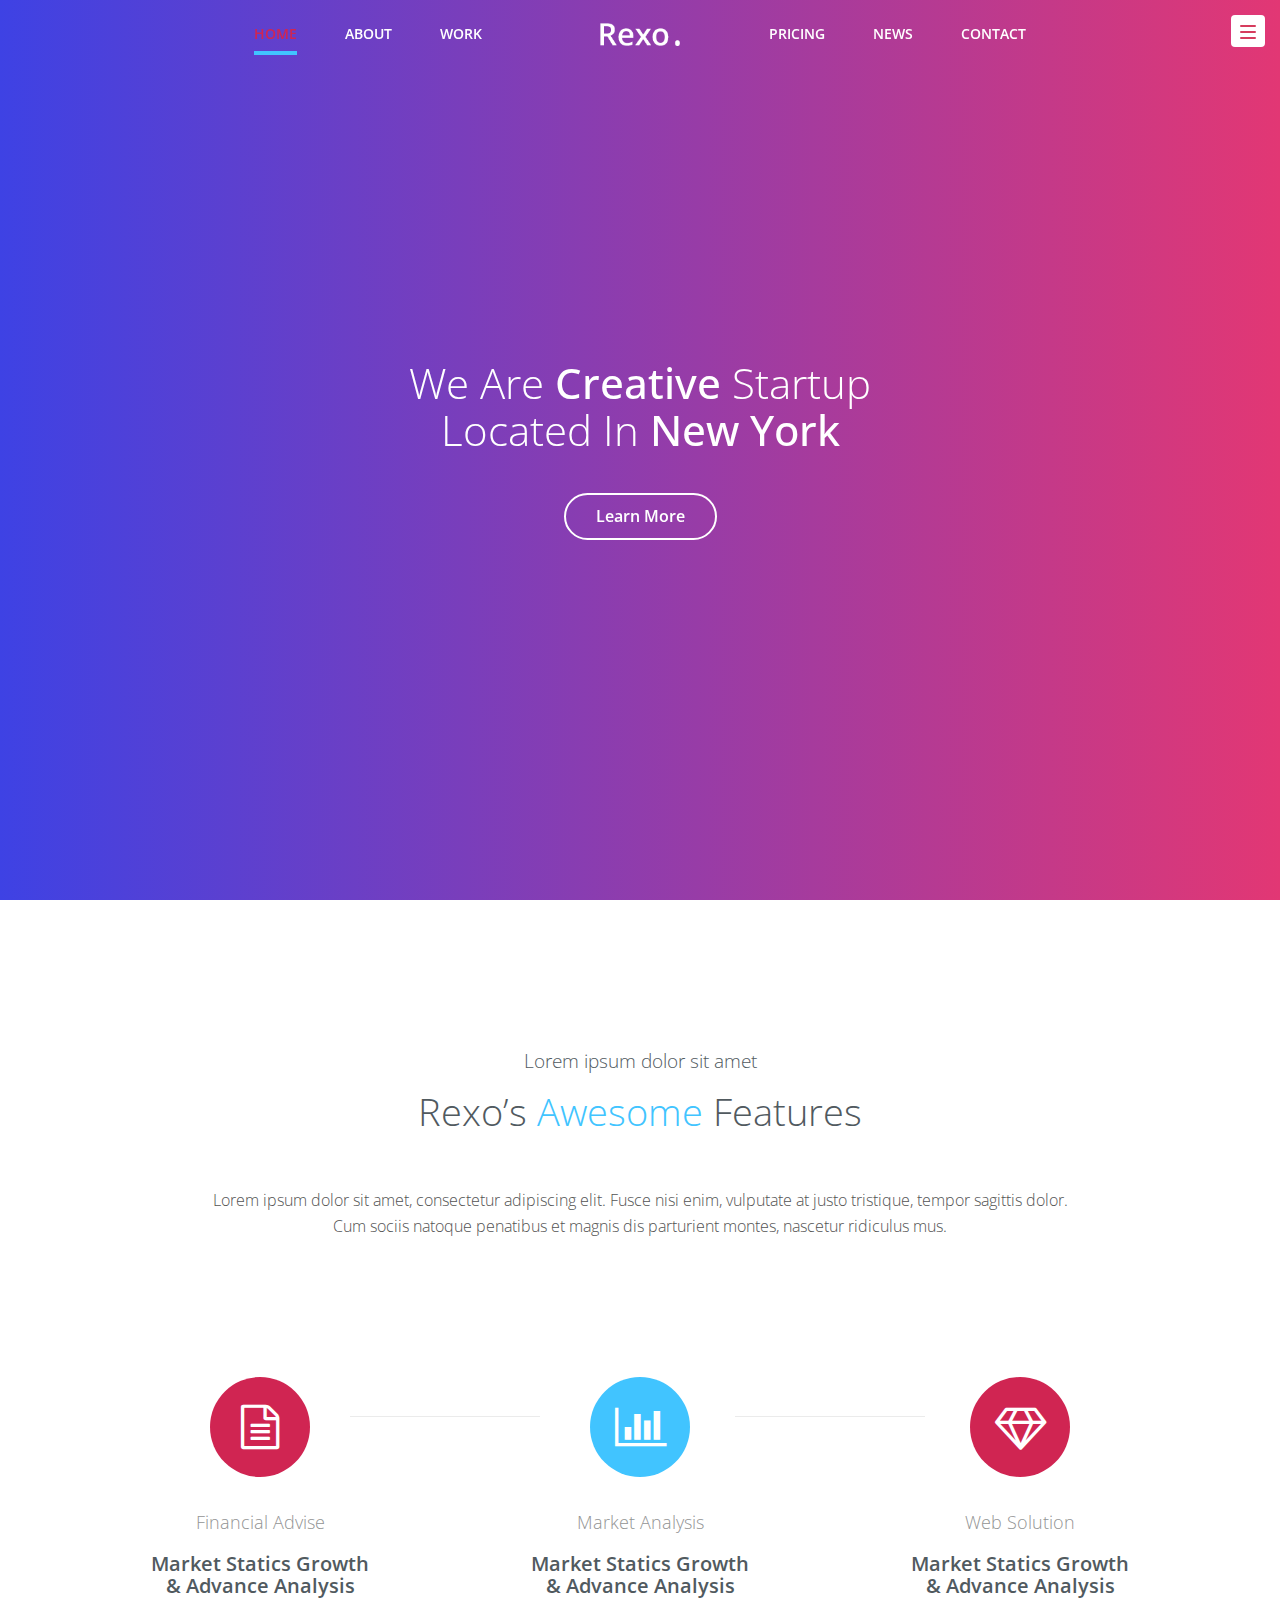
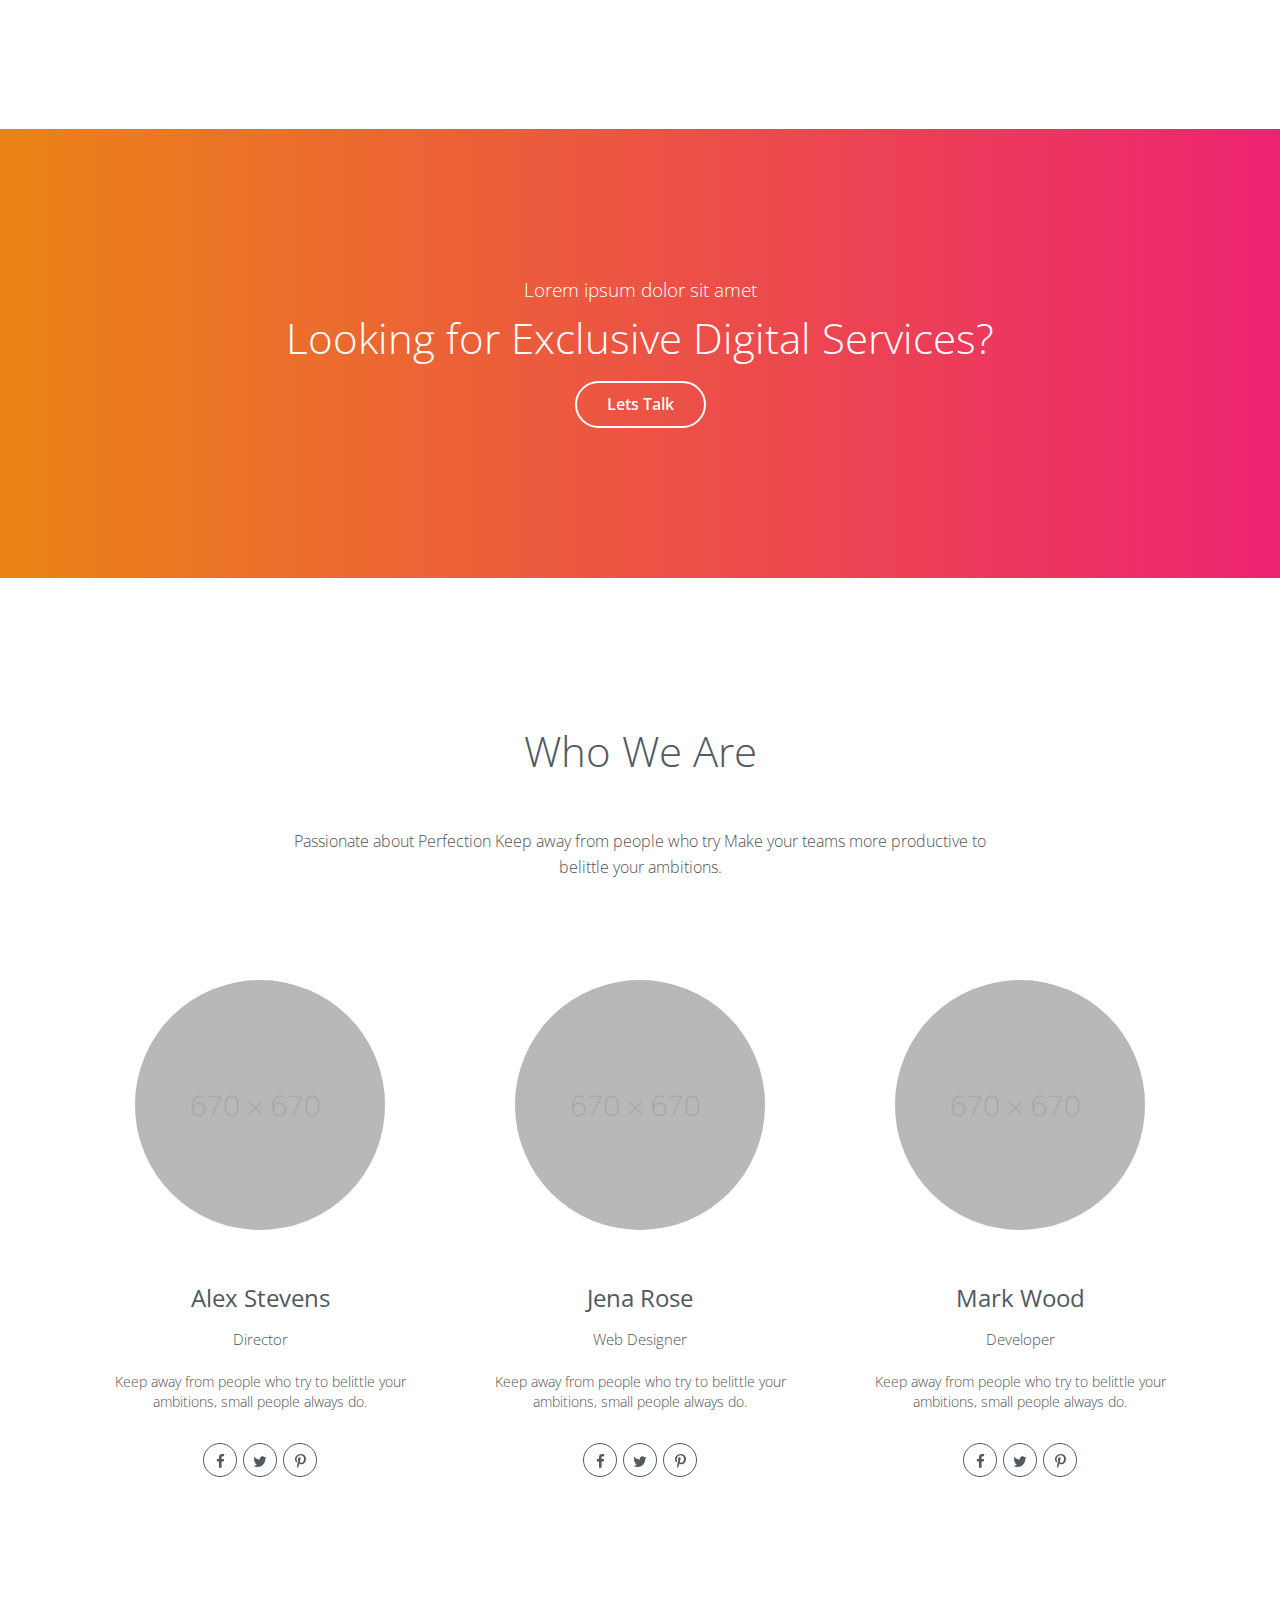
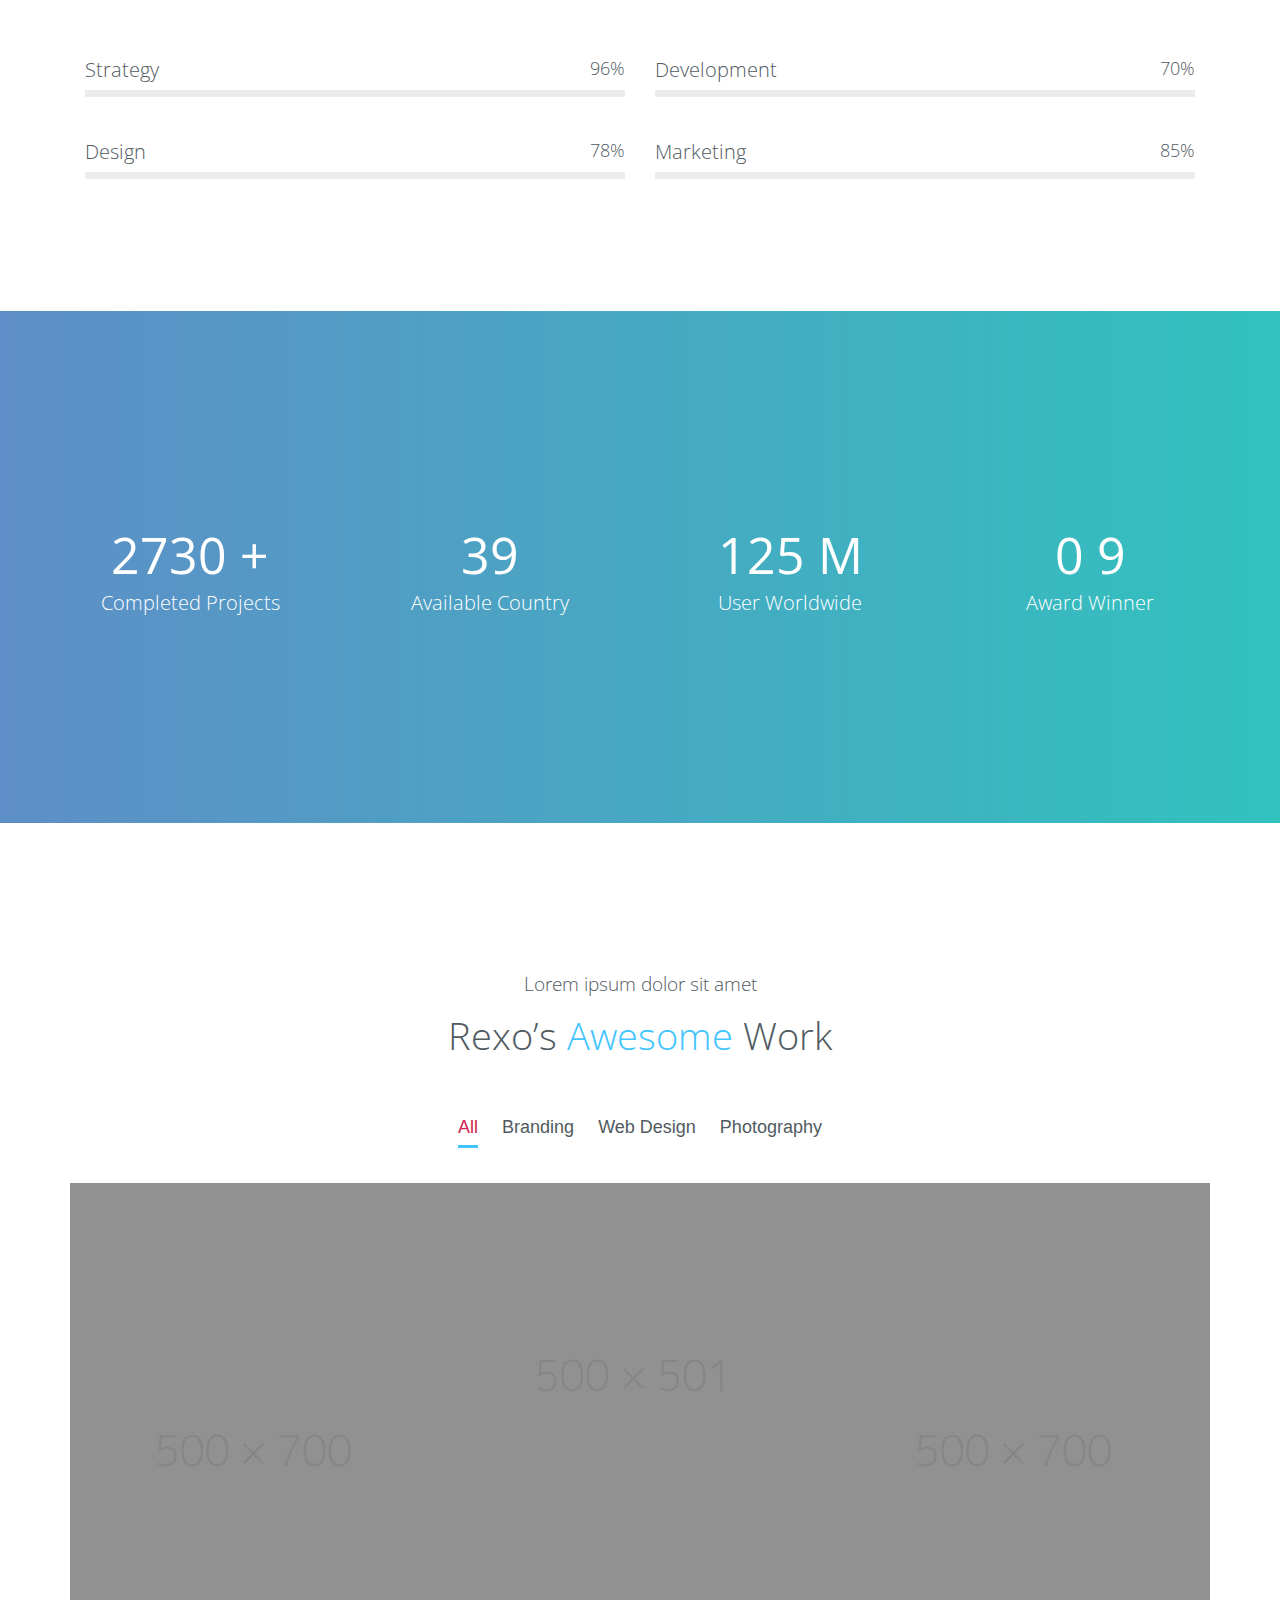
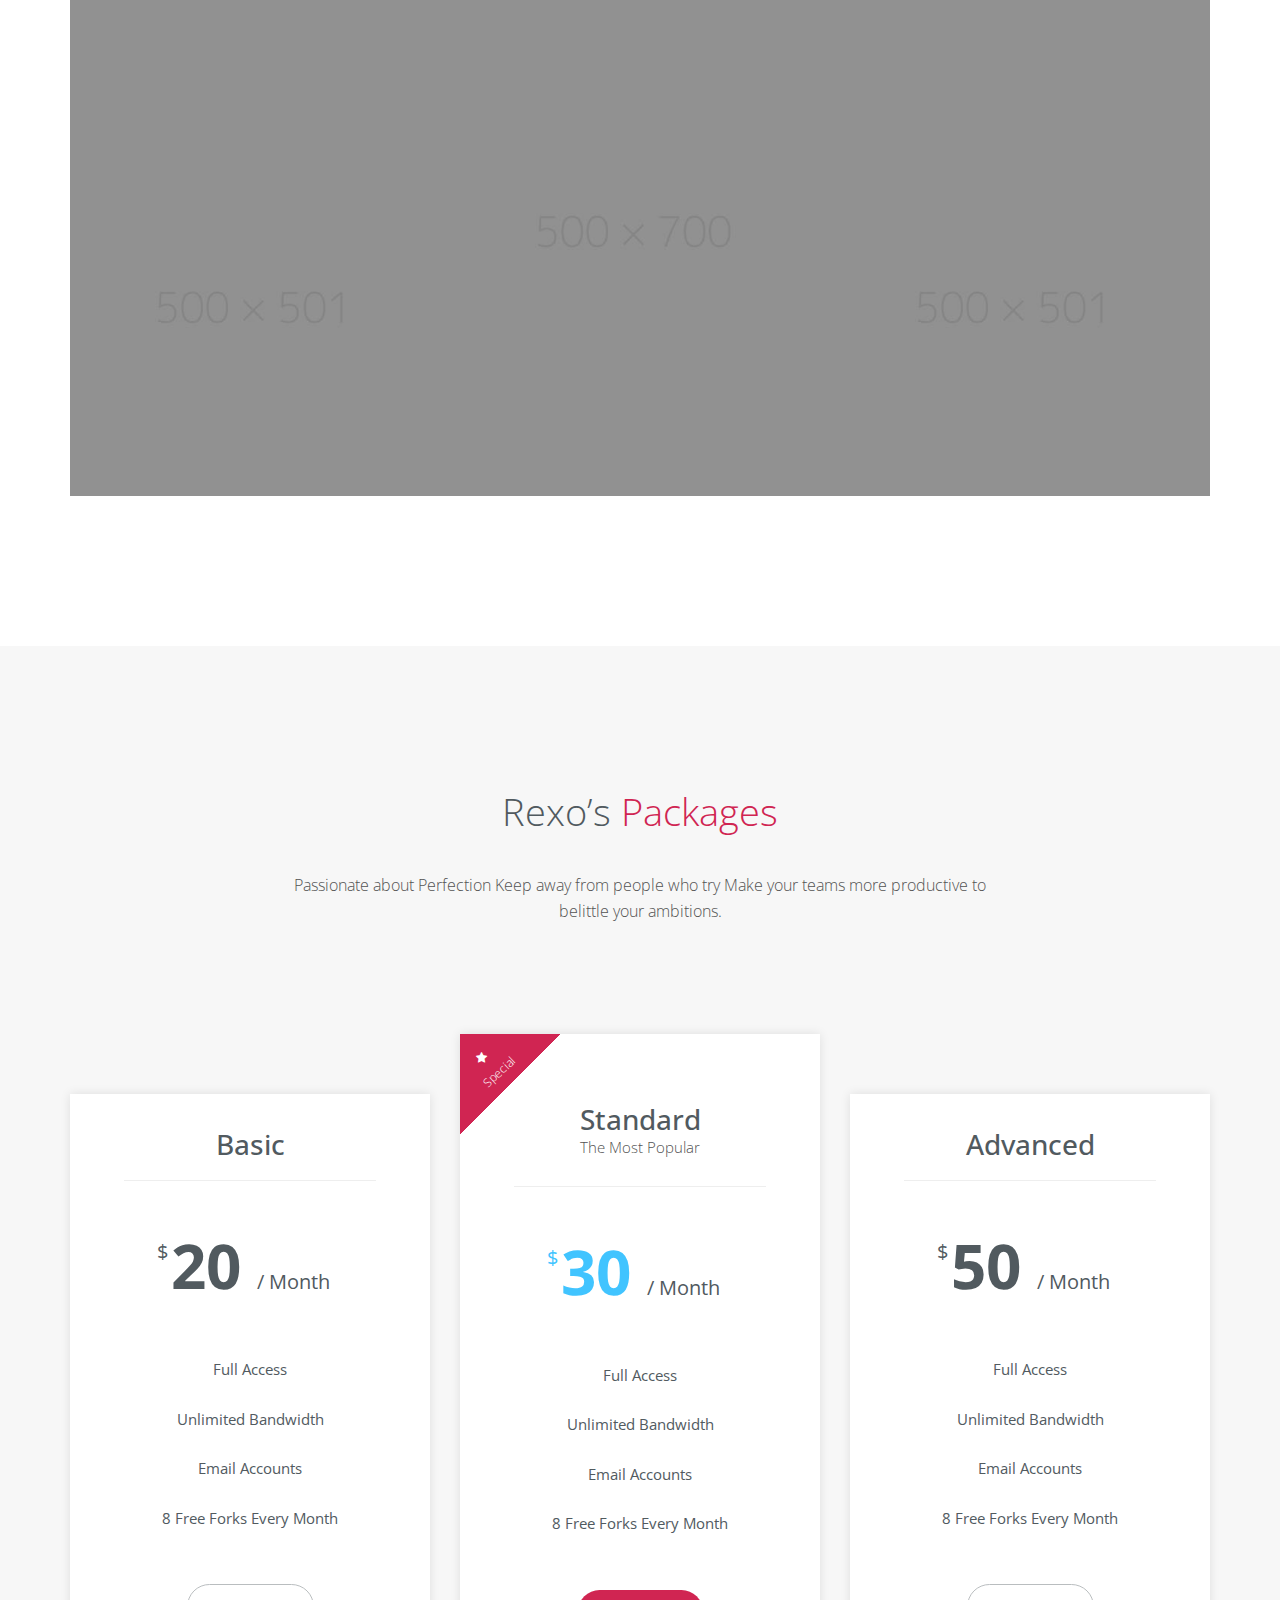
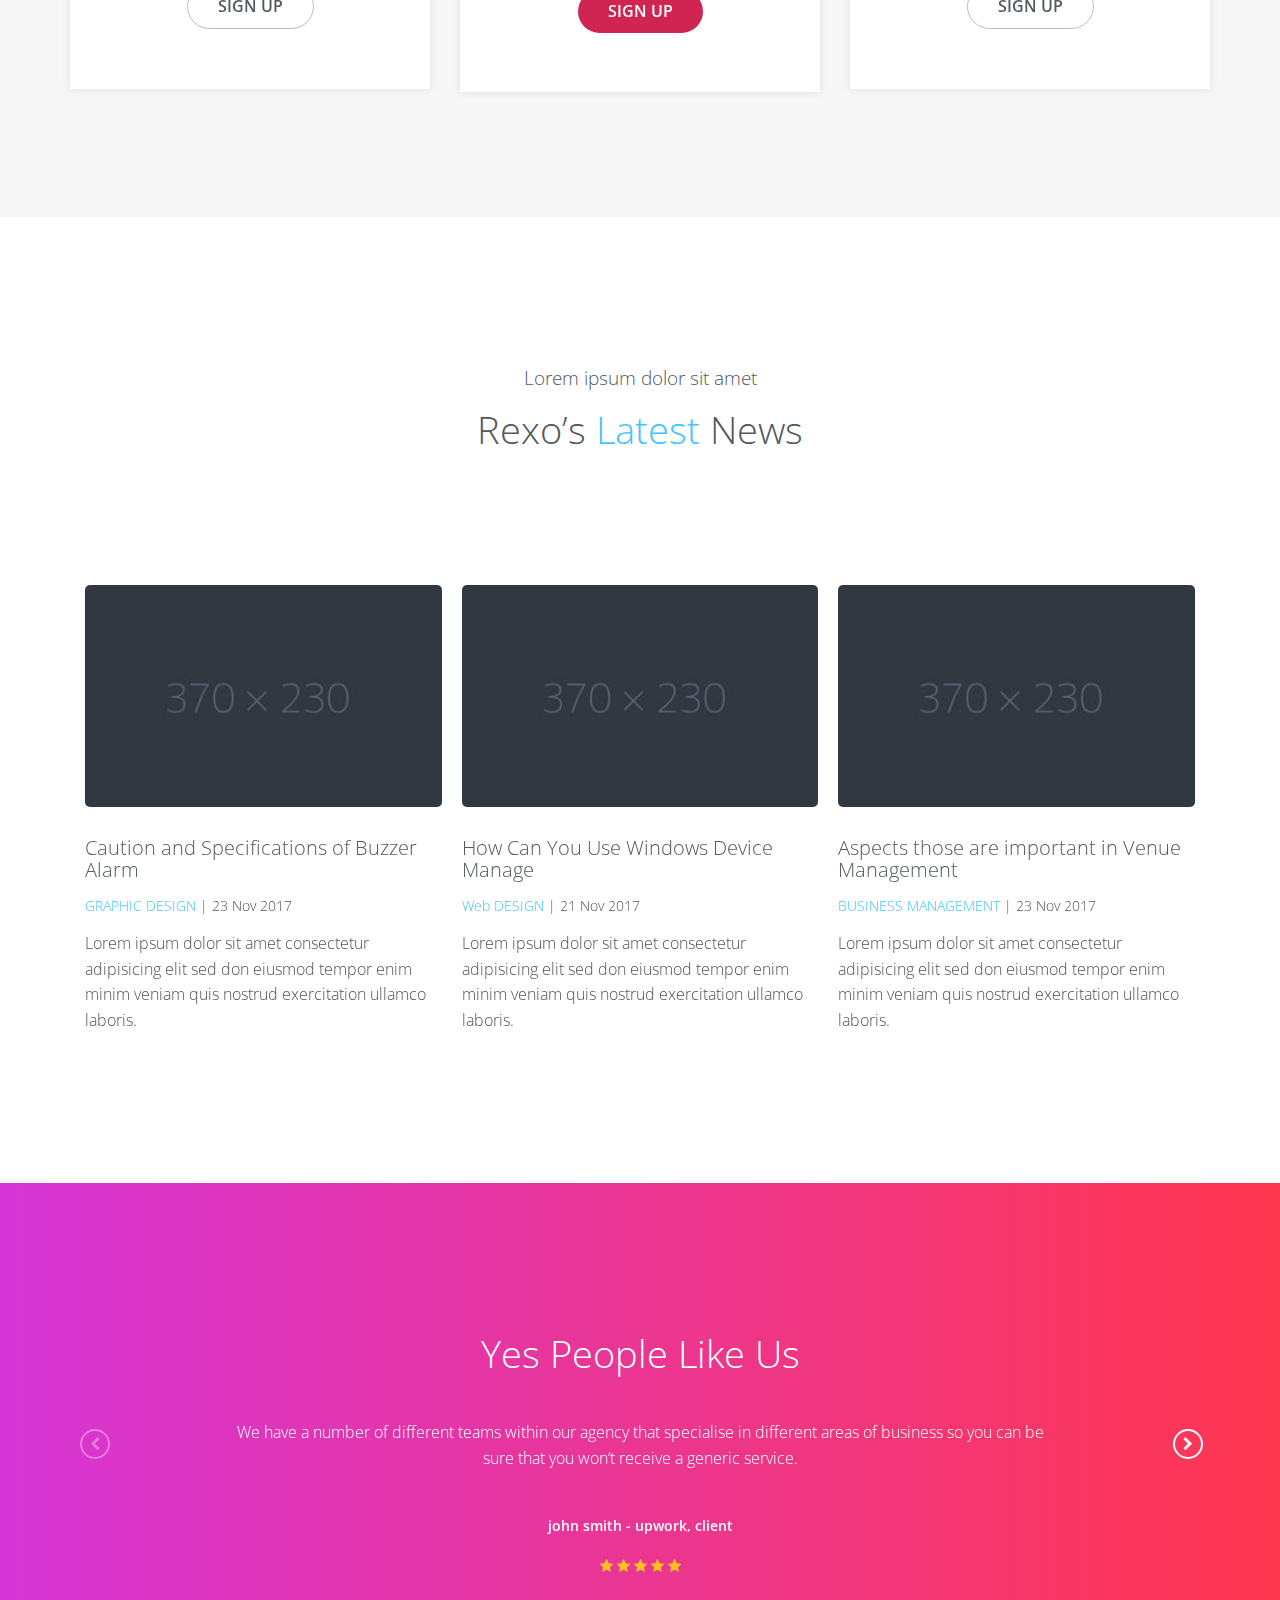
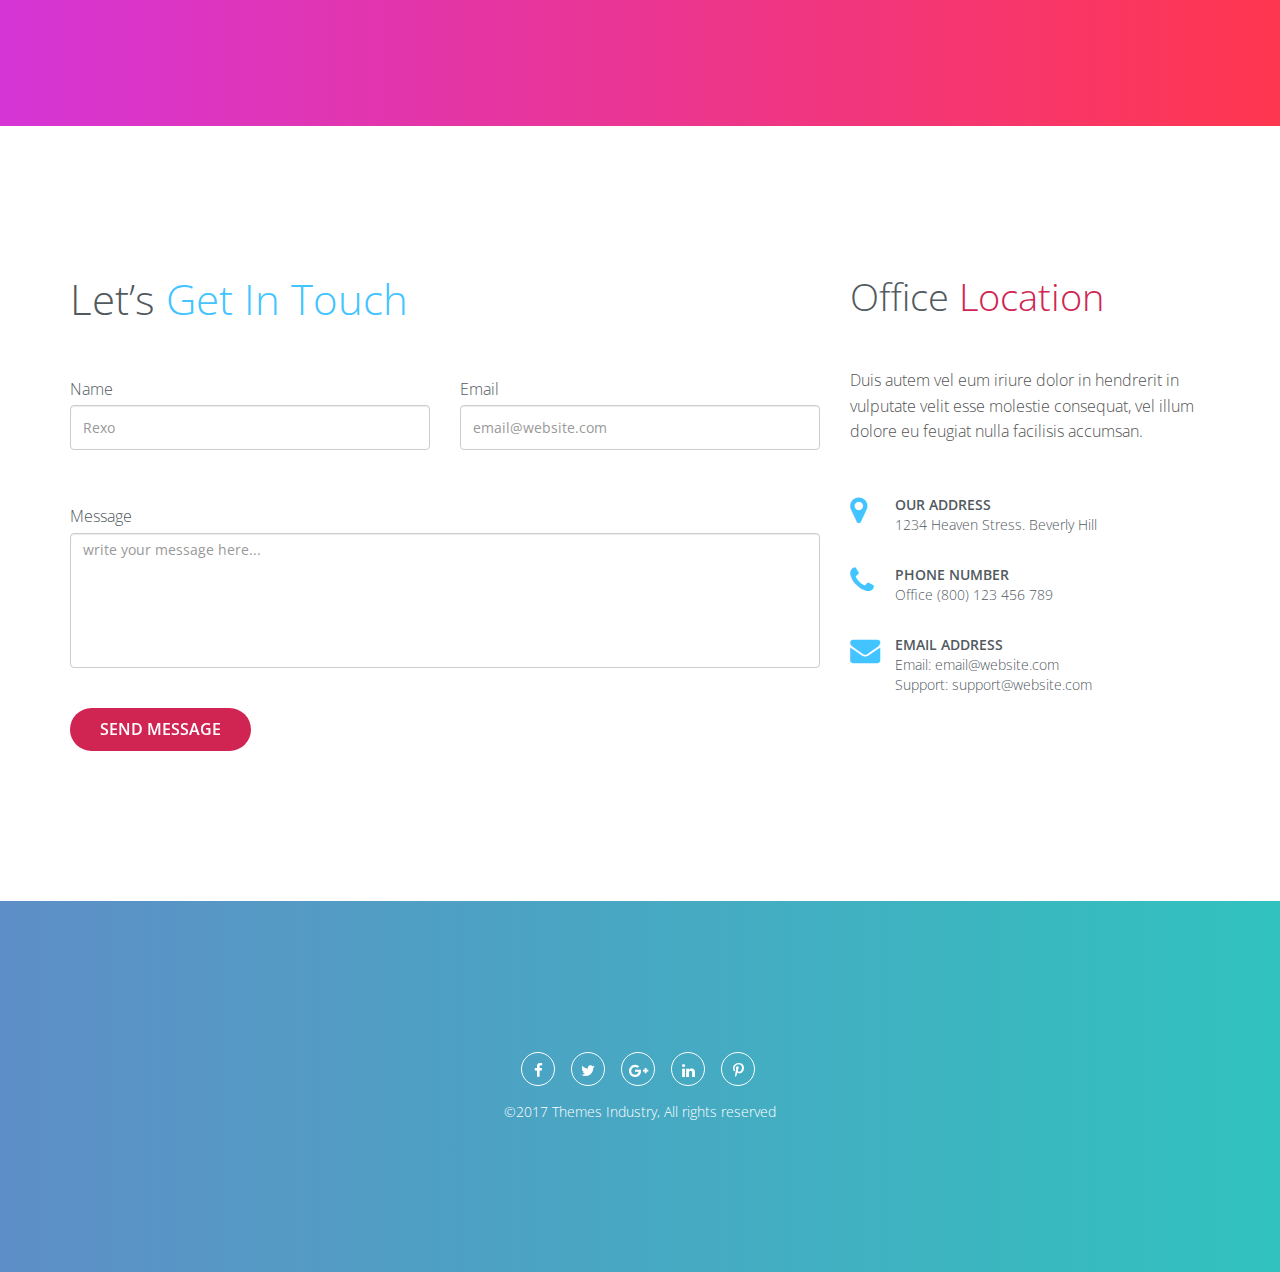
<file: main-file/index4.html>
<!DOCTYPE html>
<html lang="en">

<head>

    <meta charset="utf-8">
    <meta http-equiv="X-UA-Compatible" content="IE=edge">
    <meta name="viewport" content="width=device-width, initial-scale=1">
    <meta name="description" content="">
    <meta name="author" content="">

    <title>Rexo</title>

    <!-- Bootstrap Core CSS -->
    <link href="css/bootstrap.min.css" rel="stylesheet">
    <!-- Swiper -->
    <link rel="stylesheet" href="css/swiper.min.css">
    <!-- owl.carousel -->
    <link rel="stylesheet" href="css/owl.carousel.min.css">
    <link rel="stylesheet" href="css/owl.theme.default.min.css">
    <!-- font-awesum -->
    <link rel="stylesheet" type="text/css" href="css/font-awesome.min.css">
    <!-- hover.css-->
    <link rel="stylesheet" href="css/hover.css">
    <!-- Cube Portfolio CSS -->
    <link href="css/cubeportfolio.min.css" rel="stylesheet">
    <!-- REVOLUTION STYLE SHEETS -->
    <link rel="stylesheet" type="text/css" href="css/settings.css">
    <!-- Custom CSS -->
    <link rel="stylesheet" type="text/css" href="css/style.css">
    <link rel="stylesheet" href="css/black.css">

</head>

<body  data-spy="scroll" data-target=".navbar" data-offset="90" class="gradient_layout">
<!--Page Loader-->
<div class="loader">
    <div class="spinner">
        <div class="dot1"></div>
        <div class="dot2"></div>
    </div>
</div>
<!--Page Loader ends-->
    <header>
        <section class="home-main-index4 background-position" id="home">
            <h2 class="sr-only">This is home section</h2>


            <!-- Navigation -->
            <nav class="navbar navbar-default navbar-fixed navbar-fixed-top ">
                <div class="index4-menu-icon">
                    <div class="menu-icon">
                        <span></span>
                    </div>
                </div>
                <div class="container">

                    <div class="navbar-header">
                        <button type="button" class="navbar-toggle" data-toggle="collapse" data-target="#navbar-menu">
                            <i class="fa fa-bars"></i>
                        </button>
                        <a href="#." class="navbar-brand" >
                            <img src="images/logo-pure-white.png" class="logo-display" alt="">
                            <img src="images/logo-dark-red.png" class="logo-scrolled" alt="">
                        </a>
                    </div>


                    <div class="collapse navbar-collapse" id="navbar-menu">
                        <div class="navbar-left">
                            <ul class="nav navbar-nav " data-in="fadeInDown" data-out="fadeOutUp">
                                <li class="active"><a href="#home" class="scroll">Home</a></li>
                                <li> <a href="#about" class="scroll">About </a></li>
                                <li> <a href="#work" class="scroll">Work</a></li>
                            </ul>

                        </div>
                        <div class="navbar-right">
                            <ul class="nav navbar-nav " data-in="fadeInDown" data-out="fadeOutUp">
                                <li> <a href="#pricing" class="scroll">Pricing</a> </li>
                                <li> <a href="#news" class="scroll"> news</a></li>
                                <li> <a href="#contact" class="scroll">Contact</a></li>
                            </ul>
                        </div>


                    </div>
                    <div class="navbar-search-box" id="search-box">
                        <div class="navbar-search-box-data">
                            <form>
                                <input type="search" placeholder="type keyword(s) here" class="form-control" id="search">
                                <div class="navbar-search-box-button">
                                    <a href="#." class="btn button-blue page-buttons button">
                                        Search
                                    </a>

                                </div>
                            </form>
                        </div>
                    </div>
                </div>

            </nav>
            <!-- slider start -->
            <div class="main-slider-index4">
                <div class="swiper-container slider-container " id="gradient" >
                    <div class="swiper-wrapper">
                        <div class="swiper-slide" style="background: transparent">
                            <div class="container">
                                <div class="slider-content left" >
                                    <h1>We Are <span class="yellow-span">Creative</span> Startup <br> Located In <span class="blue-span">New York</span></h1>
                                    <div class="buttons-group-index4 top40" >
                                        <a href="#" class="slider-btn button  page-buttons">Learn More</a>
                                    </div>
                                </div>
                            </div>
                        </div>
                        <div class="swiper-slide" style="background: transparent">
                            <div class="container">
                                <div class="slider-content" >
                                    <h1  > We Design Websites  <br> For <span class="blue-span">Our Creative Market</span></h1>
                                    <div class="buttons-group-index4 top40" >
                                        <a href="#" class="slider-btn-yellow button  page-buttons">Learn More</a>
                                    </div>

                                </div>
                            </div>
                        </div>
                        <div class="swiper-slide " style="background: transparent">
                            <div class="container">

                                <div class="slider-content ">
                                    <h1 > We Love Our Clients <br><span class="yellow-span"> Let's Talk</span></h1>
                                    <div class="buttons-group-index4 top40" >
                                        <a href="#" class="slider-btn  button page-buttons">Learn More</a>
                                    </div>
                                </div>
                            </div>
                        </div>

                    </div>
                    <!-- Add Arrows -->
                </div>
            </div>


            <!-- slider end -->



            <!--Header ends-->


            <!--Full Menu-->
            <div class="full-menu">
                <div class="menu-icon active">
                    <span></span>
                </div>
                <div class="open-full-menu-center">
                    <div class="container">
                        <div class="row">
                            <div class="col-sm-12 columns half text-center">
                                <a href="#." class="logo-full heading_space"><img src="images/logo-dark-red.png" alt=""></a>

                            </div>
                            <div class="col-sm-12 columns half text-left">
                                <ul class="full-nav top20 heading_space">
                                    <li class="active "> <a href="#home" class="scroll"><span>01.</span> Home</a></li>
                                    <li > <a href="#features" class="scroll"><span>02.</span> Features</a></li>
                                    <li > <a href="#about" class="scroll"><span>03.</span> About</a></li>
                                    <li > <a href="#work" class="scroll"><span>04.</span> Work</a></li>
                                    <li > <a href="#pricing" class="scroll"><span>06.</span> Pricing</a> </li>
                                    <li > <a href="#news" class="scroll"><span>05.</span> news</a></li>
                                    <li > <a href="#contact" class="scroll"><span>07.</span> Contact</a></li>
                                </ul>
                            </div>
                            <div class="col-sm-12">
                                <ul class="social">
                                    <li>
                                        <a href="#." class="facebook button">
                                            <i class="fa fa-facebook" ></i>
                                        </a>
                                    </li>
                                    <li>
                                        <a href="#." class="twitter button">
                                            <i class="fa fa-twitter" ></i>
                                        </a>
                                    </li>
                                    <li>
                                        <a href="#." class="google button">
                                            <i class="fa fa-google-plus"></i>
                                        </a>
                                    </li>
                                    <li>
                                        <a href="#." class="linkedin button">
                                            <i class="fa fa-linkedin" ></i>
                                        </a>
                                    </li>
                                    <li>
                                        <a href="#." class="pinterest button">
                                            <i class="fa fa-pinterest-p"></i>
                                        </a>
                                    </li>
                                </ul>
                            </div>
                        </div>
                    </div>
                </div>
            </div>
        </section>
    </header>
    <!--Full Menu-->
    <!-- Navigation End -->
    <!-- Page Content -->
    <!--feature start*/-->
    <section class="feature padding-top" id="features">
        <div class="container">
            <div class="text-center feature-about-text">
                <h5 class="above-heading-line">
                    Lorem ipsum dolor sit amet
                </h5>
                <h2 class="feature-heading top20">
                    Rexo’s <span class="blue-span">Awesome</span> Features
                </h2>
                <p class="heading-below-para padding-sides-info top55">
                    Lorem ipsum dolor sit amet, consectetur adipiscing elit. Fusce nisi enim, vulputate at justo tristique, tempor sagittis dolor. Cum sociis natoque penatibus et magnis dis parturient montes, nascetur ridiculus mus.

                </p>

            </div>
            <div class="feature-onworking-list topbottom132">
                <div class="row">
                    <div class="col-md-12">
                        <div class="col-md-4 col-sm-4">
                            <div class="text-center  hover-div-black financial-advise">
                                <div class="img-hover-circal">
                                    <div class="financial-advise-icon ">
                                        <i class="fa fa-file-text-o"></i>
                                    </div>
                                </div>

                                <h6 class="work-title top30">
                                    Financial Advise
                                </h6>
                                <h4 class="work-detail top20">
                                    Market Statics Growth &
                                    Advance Analysis

                                </h4>
                            </div>
                        </div>
                        <div class="col-md-4 col-sm-4">
                            <div class="text-center  hover-div-black market-analysis">
                                <div class="img-hover-circal">
                                    <div class="market-analysis-icon ">
                                        <i class="fa fa-bar-chart"></i>
                                    </div>
                                </div>

                                <h6 class="work-title top30">
                                    Market Analysis
                                </h6>
                                <h4 class="work-detail top20">
                                    Market Statics Growth &
                                    Advance Analysis
                                </h4>

                            </div>
                        </div>
                        <div class="col-md-4 col-sm-4">
                            <div class="text-center  hover-div-black web-solution">
                                <div class="img-hover-circal ">
                                    <div class="web-solution-icon ">
                                        <i class="fa fa-diamond"></i>
                                    </div>
                                </div>

                                <h6 class="work-title top30">
                                    Web Solution
                                </h6>
                                <h4 class="work-detail top20">
                                    Market Statics Growth &
                                    Advance Analysis
                                </h4>
                            </div>
                        </div>
                    </div>
                </div>
            </div>

        </div>
        <div class="digital-services-index4 background-position ">
            <div class="padding text-center">
                <div class="digital-services-text ">
                    <h5 class="above-heading-line">
                        Lorem ipsum dolor sit amet
                    </h5>
                    <h1 class="digital-services-heading top15">
                        Looking for Exclusive Digital Services?
                    </h1>

                    <a href="#contact" class="scroll btn digital-services-btn page-buttons button top20">
                        Lets Talk
                    </a>
                </div>
            </div>
        </div>
    </section>
    <!--feature ends-->
    <!--who we are  starts-->
    <section class="who-we-are padding-top" id="about">
        <div class="container">
            <div class="text-center who-we-are-heading">
                <h1>
                    Who We Are
                </h1>
                <p class="padding-sides-intro top55">
                    Passionate about Perfection Keep away from people who try Make your teams more productive
                    to belittle your ambitions.
                </p>

            </div>
            <div class="team-members-index3 team-members top100">
                <div class="row">
                    <div class="col-md-12">
                        <div class="col-md-4 col-sm-4">
                            <div class="team-member-1  hover-div-yellow text-center">

                                    <div class="member-1-img-back ">
                                        <div class="img-center">
                                            <img src="images/thinker.jpg" alt="">
                                        </div>

                                    </div>


                                <div class="team-member-data text-center ">
                                    <h3 class="name-member top55">
                                        Alex Stevens
                                    </h3>
                                    <p class="profession top15">
                                        Director
                                    </p>
                                    <p class="p3 top20">
                                        Keep away from people who try to belittle your ambitions, small people always do.
                                    </p>
                                    <div class="top30 member-links">
                                        <ul class="social">
                                            <li><a href="#." class="facebook button"><i class="fa fa-facebook"></i> </a> </li>
                                            <li><a href="#." class="twitter button"><i class="fa fa-twitter"></i> </a> </li>
                                            <li><a href="#." class="pinterest button"><i class="fa fa-pinterest-p"></i> </a> </li>
                                        </ul>

                                    </div>


                                </div>

                            </div>

                        </div>
                        <div class="col-md-4 col-sm-4">
                            <div class="team-member-2  hover-div-blue text-center">

                                    <div class="member-2-img-back ">
                                        <div class="img-center">
                                            <img src="images/thinker2.jpg" alt="">
                                        </div>
                                    </div>



                                <div class="team-member-data text-center">
                                    <h3 class="name-member  top55">
                                        Jena Rose
                                    </h3>
                                    <p class="profession top15">
                                        Web Designer
                                    </p>
                                    <p class="p3 top20">
                                        Keep away from people who try to belittle your ambitions, small people always do.
                                    </p>
                                    <div class="member-links top30">
                                        <ul class="social">
                                            <li><a href="#." class="facebook button"><i class="fa fa-facebook"></i> </a> </li>
                                            <li><a href="#." class="twitter button"><i class="fa fa-twitter"></i> </a> </li>
                                            <li><a href="#." class="pinterest button"><i class="fa fa-pinterest-p"></i> </a> </li>
                                        </ul>

                                    </div>


                                </div>
                            </div>
                        </div>
                        <div class="col-md-4 col-sm-4">
                            <div class="team-member-3  hover-div-yellow text-center">

                                    <div class="member-1-img-back ">
                                        <div class="img-center">
                                            <img src="images/thinker1.jpg" alt="">
                                        </div>
                                    </div>


                                <div class="team-member-data text-center ">
                                    <h3 class="name-member  top55">
                                        Mark Wood
                                    </h3>
                                    <p class="profession top15">
                                        Developer
                                    </p>
                                    <p class="p3 top20">
                                        Keep away from people who try to belittle your ambitions, small people always do.
                                    </p>
                                    <div class="top30 member-links">
                                        <ul class="social">
                                            <li><a href="#." class="facebook button"><i class="fa fa-facebook"></i> </a> </li>
                                            <li><a href="#." class="twitter button"><i class="fa fa-twitter"></i> </a> </li>
                                            <li><a href="#." class="pinterest button"><i class="fa fa-pinterest-p"></i> </a> </li>
                                        </ul>

                                    </div>


                                </div>
                            </div>

                        </div>

                    </div>

                </div>

            </div>
            <div class="about-progress topbottom132">
                <div class="row">
                    <div class="col-md-12">
                        <div class="col-md-6">
                            <div class="progress-bar-blue bar top75">
                                <h4  class="progress-profession-top">Strategy</h4>
                                <div class="progress-bar " role="progressbar" aria-valuenow="96" style="width: 0" aria-valuemin="0" aria-valuemax="100">
                                    <h4 class="right-top">
                                        <span class="count">96</span>%
                                    </h4>

                                </div>
                            </div>
                            <div class="progress-bar-black bar top75">
                                <h4  class="progress-profession">Design</h4>
                                <div class="progress-bar" role="progressbar" aria-valuenow="78" style="width: 0" aria-valuemin="0" aria-valuemax="100">
                                    <h4 class="right">
                                        <span class="count">78</span>%
                                    </h4>

                                </div>
                            </div>

                        </div>
                        <div class="col-md-6">
                            <div class="progress-bar-black bar top75">
                                <h4 class="progress-profession-top">Development</h4>
                                <div class="progress-bar" role="progressbar" aria-valuenow="70" style="width: 0" aria-valuemin="0" aria-valuemax="100">


                                    <h4 class="right-top">
                                        <span class="count">70</span>%
                                    </h4>

                                </div>
                            </div>
                            <div class="progress-bar-blue bar top75">
                                <h4  class="progress-profession">Marketing</h4>
                                <div class="progress-bar" role="progressbar" aria-valuenow="85" style="width: 0" aria-valuemin="0" aria-valuemax="100">


                                    <h4 class="right">
                                        <span class="count">85</span>%
                                    </h4>

                                </div>
                            </div>

                        </div>

                    </div>

                </div>

            </div>
        </div>
        <div id="team-achievement" class="team-achievement-index4 background-position">
            <div class="container">
                <div class="row">
                    <div class="text-center padding">
                        <div class="team-achievement-data ">
                            <div class="row">
                                <div class="col-md-3">
                                    <div class="hover-div-white">
                                        <div class="img-hover-circal">
                                            <div class="num ">
                                                <div class="num-inner-radius">
                                                     <span class="count">
                                                        2730
                                                    </span>+
                                                    <h4>
                                                        Completed Projects
                                                    </h4>
                                                </div>
                                            </div>
                                        </div>
                                    </div>
                                </div>
                                <div class="col-md-3">
                                    <div class="hover-div-white">
                                        <div class="img-hover-circal">
                                            <div class="num">
                                                <div class="num-inner-radius">
                                                <span class="count">
                                                    39
                                                </span>
                                                    <h4>
                                                        Available Country
                                                    </h4>
                                                </div>
                                            </div>
                                        </div>
                                    </div>
                                </div>
                                <div class="col-md-3">
                                    <div class="hover-div-white">
                                        <div class="img-hover-circal">
                                            <div class="num">
                                                <div class="num-inner-radius">
                                                    <span class="count">
                                                       125
                                                    </span>M
                                                    <h4>
                                                        User Worldwide
                                                    </h4>
                                                </div>
                                            </div>
                                        </div>
                                    </div>
                                </div>
                                <div class="col-md-3">
                                    <div class="hover-div-white">
                                        <div class="img-hover-circal">
                                            <div class="num">
                                                <div class="num-inner-radius">
                                                    0<span class="count">
                                                    9
                                                    </span>
                                                    <h4>
                                                        Award Winner
                                                    </h4>
                                                </div>
                                            </div>
                                        </div>
                                    </div>
                                </div>
                            </div>

                        </div>
                    </div>


                </div>
            </div>
        </div>

    </section>
    <!--who we are  ends-->
    <!--Awsome work starts-->
    <section class="awesome-work padding-top" id="work">
        <div class="container">
            <div class="text-center awesome-work-heading">
                <h5 class="above-heading-line">
                    Lorem ipsum dolor sit amet
                </h5>
                <h2 class="feature-heading top20">
                    Rexo’s <span class="blue-span">Awesome</span> Work
                </h2>
            </div>
            <div class="portfolio_filter top55">

                <div id="js-filters-mosaic-flat" class="cbp-l-filters-buttonCenter">

                    <div data-filter="*" class="cbp-filter-item-active cbp-filter-item">

                        All

                        <div class="cbp-filter-counter"></div>

                    </div>

                    <div data-filter=".branding" class="cbp-filter-item">

                        Branding

                        <div class="cbp-filter-counter"></div>

                    </div>

                    <div data-filter=".web-design" class="cbp-filter-item">

                        Web Design

                        <div class="cbp-filter-counter"></div>

                    </div>

                    <div data-filter=".photography" class="cbp-filter-item">

                        Photography

                        <div class="cbp-filter-counter"></div>

                    </div>

                </div>

                <div id="js-grid-mosaic-flat" class="cbp cbp-l-grid-mosaic-flat">



                    <div class="cbp-item web-design photography">

                        <a href="images/work-7.jpg" class="cbp-caption cbp-lightbox" data-title="Portfolio 1<br>by ThemeIndustry">

                            <div class="cbp-caption-defaultWrap">

                                <img src="images/work-7.jpg" alt="">

                            </div>

                            <div class="cbp-caption-activeWrap">

                                <div class="cbp-l-caption-alignCenter">

                                    <div class="cbp-l-caption-body">

                                        <div class="cbp-l-caption-title">Portfolio 1</div>

                                    </div>

                                </div>

                            </div>

                        </a>

                    </div>





                    <div class="cbp-item branding photography">

                        <a href="images/work-2.jpg" class="cbp-caption cbp-lightbox" data-title="Portfolio 2<br>by ThemeIndustry">

                            <div class="cbp-caption-defaultWrap">

                                <img src="images/work-2.jpg" alt="">

                            </div>

                            <div class="cbp-caption-activeWrap">

                                <div class="cbp-l-caption-alignCenter">

                                    <div class="cbp-l-caption-body">

                                        <div class="cbp-l-caption-title">Portfolio 2</div>

                                    </div>

                                </div>

                            </div>

                        </a>

                    </div>


                    <div class="cbp-item web-design branding">

                        <a href="images/work-1.jpg" class="cbp-caption cbp-lightbox" data-title="Portfolio 3<br>by ThemeIndustry">

                            <div class="cbp-caption-defaultWrap">

                                <img src="images/work-1.jpg" alt="">

                            </div>

                            <div class="cbp-caption-activeWrap">

                                <div class="cbp-l-caption-alignCenter">

                                    <div class="cbp-l-caption-body">

                                        <div class="cbp-l-caption-title">Portfolio 3</div>

                                    </div>

                                </div>

                            </div>

                        </a>

                    </div>
                    <div class="cbp-item web-design branding">

                        <a href="images/work-3.jpg" class="cbp-caption cbp-lightbox" data-title="Portfolio 4<br>by ThemeIndustry">

                            <div class="cbp-caption-defaultWrap">

                                <img src="images/work-3.jpg" alt="">

                            </div>

                            <div class="cbp-caption-activeWrap">

                                <div class="cbp-l-caption-alignCenter">

                                    <div class="cbp-l-caption-body">

                                        <div class="cbp-l-caption-title">Portfolio 4</div>

                                    </div>

                                </div>

                            </div>

                        </a>

                    </div>

                    <div class="cbp-item web-design graphic">

                        <a href="images/work-5.jpg" class="cbp-caption cbp-lightbox" data-title="Portfolio 5<br>by ThemeIndustry">

                            <div class="cbp-caption-defaultWrap">

                                <img src="images/work-5.jpg" alt="">

                            </div>

                            <div class="cbp-caption-activeWrap">

                                <div class="cbp-l-caption-alignCenter">

                                    <div class="cbp-l-caption-body">

                                        <div class="cbp-l-caption-title">Portfolio 5</div>

                                    </div>

                                </div>

                            </div>

                        </a>

                    </div>

                    <div class="cbp-item branding graphic photography">

                        <a href="images/work-6.jpg" class="cbp-caption cbp-lightbox" data-title="Portfolio 6<br>by ThemeIndustry">

                            <div class="cbp-caption-defaultWrap">

                                <img src="images/work-6.jpg" alt="">

                            </div>

                            <div class="cbp-caption-activeWrap">

                                <div class="cbp-l-caption-alignCenter">

                                    <div class="cbp-l-caption-body">

                                        <div class="cbp-l-caption-title">Portfolio 6</div>

                                    </div>

                                </div>

                            </div>

                        </a>

                    </div>
                </div>

            </div>

        </div>
    </section>
    <!--Awsome work ends-->
    <!-- pricing section starts -->
    <section class="pricing padding-top" >

        <div class="pricing-data padding-pricing" id="pricing">
            <div class="container">
                <div class="pricing-headings text-center ">
                    <h2 class=" pricing-heading top20">
                        Rexo’s <span class="yellow-span">Packages</span>
                    </h2>
                    <p class="padding-sides-intro top40">
                        Passionate about Perfection Keep away from people who try Make your teams more productive
                        to belittle your ambitions.
                    </p>
                </div>
                <div class="pricing-boxes ">
                    <div class="row">
                        <div class="col-sm-4 top160">
                            <div class="pricing-box-left padding-top-price-box padding-bottom-price-box">
                                <div class="pricing-box-left-text text-center">
                                    <h3>
                                        Basic
                                    </h3>
                                    <hr class="top20">
                                    <div class="left-box-price top50">
                                        <h1>
                                            <span class="dollar">$</span>
                                            20
                                            <span class="month">/ Month</span>
                                        </h1>
                                    </div>
                                    <ul class="top60">
                                        <li>
                                            Full Access

                                        </li>
                                        <li>
                                            Unlimited Bandwidth

                                        </li>
                                        <li>
                                            Email Accounts

                                        </li>
                                        <li>
                                            8 Free Forks Every Month

                                        </li>
                                    </ul>
                                    <div class="top55">
                                        <a href="#contact" class="scroll btn button page-buttons pricing-box-left-btn">
                                            SIGN UP
                                        </a>
                                    </div>
                                </div>

                            </div>

                        </div>
                        <div class="col-sm-4 top100">
                            <div class="pricing-box-center padding-bottom-price-box">
                                <div class="pricing-blue-box-center p1 ">
                                    <svg height="210" width="500">
                                        <polygon points="0 0, 0 100, 100 0" style="stroke-width:1" />
                                    </svg>
                                    <i class="fa fa-star "></i>
                                    <span>
                                        Special
                                    </span>
                                </div>
                                <div class="pricing-standard-box">
                                    <div class="pricing-box-center-text text-center">
                                        <h3>
                                            Standard
                                        </h3>
                                        <p>
                                            The Most Popular
                                        </p>
                                        <hr class="top25">
                                        <div class="center-box-price top50">
                                            <h1>
                                                <span class="dollar">$</span>
                                                30
                                                <span class="month">/ Month</span>
                                            </h1>
                                        </div>
                                        <ul class="top60">
                                            <li>
                                                Full Access

                                            </li>
                                            <li>
                                                Unlimited Bandwidth

                                            </li>
                                            <li>
                                                Email Accounts

                                            </li>
                                            <li>
                                                8 Free Forks Every Month

                                            </li>
                                        </ul>
                                        <div class="top55">
                                            <a href="#contact" class="scroll btn button page-buttons pricing-box-center-btn">
                                                SIGN UP
                                            </a>
                                        </div>
                                    </div>
                                </div>


                            </div>

                        </div>
                        <div class="col-sm-4 top160">
                            <div class="pricing-box-right padding-top-price-box padding-bottom-price-box">
                                <div class="pricing-box-left-text text-center">
                                    <h3>
                                        Advanced
                                    </h3>
                                    <hr class="top20">
                                    <div class="right-box-price top50">
                                        <h1>
                                            <span class="dollar">$</span>
                                            50
                                            <span class="month">/ Month</span>
                                        </h1>
                                    </div>
                                    <ul class="top60">
                                        <li>
                                            Full Access

                                        </li>
                                        <li>
                                            Unlimited Bandwidth

                                        </li>
                                        <li>
                                            Email Accounts

                                        </li>
                                        <li>
                                            8 Free Forks Every Month

                                        </li>
                                    </ul>
                                    <div class="top55">
                                        <a href="#contact" class="scroll btn button page-buttons pricing-box-right-btn">
                                            SIGN UP
                                        </a>
                                    </div>
                                </div>

                            </div>

                        </div>

                    </div>

                </div>
            </div>
        </div>


    </section>
    <!-- pricing section ends -->
    <!-- news section starts -->
    <section class="news padding-top" id="news">
        <div class="container">
            <div class="text-center news-heading">
                <h5 class="above-heading-line">
                    Lorem ipsum dolor sit amet
                </h5>
                <h2 class="news-heading top20">
                    Rexo’s <span class="blue-span">Latest</span> News
                </h2>
            </div>
            <div  class="news-work index3-news top135">
                <div class="container">

                    <div class="swiper-container index3-swiper">
                        <div class="swiper-wrapper">
                            <div class="swiper-slide">
                                <div class="news-data">
                                    <div class="news-data-img bottom30">
                                        <img src="images/blog_post_1.jpg" alt="">
                                    </div>
                                    <h4 class="bottom15 news-heading">
                                        <a href="#." >Caution and Specifications of Buzzer Alarm</a>
                                    </h4>
                                    <p class="bottom15 p3"><a href="#." class="news-blue-words">GRAPHIC DESIGN </a> | 23 Nov 2017</p>

                                    <p class="paragraph-news bottom15 ">
                                        Lorem ipsum dolor sit amet consectetur adipisicing elit sed don eiusmod tempor
                                        enim minim veniam quis nostrud exercitation ullamco laboris.
                                    </p>
                                </div>
                            </div>
                            <div class="swiper-slide">
                                <div class="news-data">
                                    <div class="news-data-img bottom30">
                                        <img src="images/blog_post_2.jpg" alt="">
                                    </div>
                                    <h4 class="bottom15 news-heading">
                                        <a href="#." > How Can You Use Windows Device Manage</a>
                                    </h4>
                                    <p class="bottom15 p3"><a href="#." class="news-blue-words">Web DESIGN </a> | 21 Nov 2017</p>

                                    <p class="paragraph-news bottom15 ">
                                        Lorem ipsum dolor sit amet consectetur adipisicing elit sed don eiusmod tempor
                                        enim minim veniam quis nostrud exercitation ullamco laboris.
                                    </p>
                                </div>
                            </div>
                            <div class="swiper-slide">
                                <div class="news-data">
                                    <div class="news-data-img bottom30">
                                        <img src="images/blog_post_3.jpg" alt="">
                                    </div>
                                    <h4 class="bottom15 news-heading">
                                        <a href="#." >Aspects those are important in Venue Management</a>
                                    </h4>
                                    <p class="bottom15 p3"><a href="#." class="news-blue-words">BUSINESS MANAGEMENT </a> | 23 Nov 2017</p>

                                    <p class="paragraph-news bottom15 ">
                                        Lorem ipsum dolor sit amet consectetur adipisicing elit sed don eiusmod tempor
                                        enim minim veniam quis nostrud exercitation ullamco laboris.
                                    </p>
                                </div>
                            </div>
                            <div class="swiper-slide">
                                <div class="news-data">
                                    <div class="news-data-img bottom30">
                                        <img src="images/blog_post_1.jpg" alt="">
                                    </div>
                                    <h4 class="bottom15 news-heading">
                                        <a href="#." >Caution and Specifications of Buzzer Alarm</a>
                                    </h4>
                                    <p class="bottom15 p3"><a href="#." class="news-blue-words">GRAPHIC DESIGN </a> | 23 Nov 2017</p>

                                    <p class="paragraph-news bottom15 ">
                                        Lorem ipsum dolor sit amet consectetur adipisicing elit sed don eiusmod tempor
                                        enim minim veniam quis nostrud exercitation ullamco laboris.
                                    </p>
                                </div>
                            </div>
                            <div class="swiper-slide">
                                <div class="news-data">
                                    <div class="news-data-img bottom30">
                                        <img src="images/blog_post_2.jpg" alt="">
                                    </div>
                                    <h4 class="bottom15 news-heading">
                                        <a href="#." > How Can You Use Windows Device Manage</a>
                                    </h4>
                                    <p class="bottom15 p3"><a href="#." class="news-blue-words">Web DESIGN </a> | 21 Nov 2017</p>

                                    <p class="paragraph-news bottom15 ">
                                        Lorem ipsum dolor sit amet consectetur adipisicing elit sed don eiusmod tempor
                                        enim minim veniam quis nostrud exercitation ullamco laboris.
                                    </p>
                                </div>
                            </div>
                            <div class="swiper-slide">
                                <div class="news-data">
                                    <div class="news-data-img bottom30">
                                        <img src="images/blog_post_3.jpg" alt="">
                                    </div>
                                    <h4 class="bottom15 news-heading">
                                        <a href="#." >Aspects those are important in Venue Management</a>
                                    </h4>
                                    <p class="bottom15 p3"><a href="#." class="news-blue-words">BUSINESS MANAGEMENT </a> | 23 Nov 2017</p>

                                    <p class="paragraph-news bottom15 ">
                                        Lorem ipsum dolor sit amet consectetur adipisicing elit sed don eiusmod tempor
                                        enim minim veniam quis nostrud exercitation ullamco laboris.
                                    </p>
                                </div>
                            </div>
                            <div class="swiper-slide">
                                <div class="news-data">
                                    <div class="news-data-img bottom30">
                                        <img src="images/blog_post_1.jpg" alt="">
                                    </div>
                                    <h4 class="bottom15 news-heading">
                                        <a href="#." >Caution and Specifications of Buzzer Alarm</a>
                                    </h4>
                                    <p class="bottom15 p3"><a href="#." class="news-blue-words">GRAPHIC DESIGN </a> | 23 Nov 2017</p>

                                    <p class="paragraph-news bottom15 ">
                                        Lorem ipsum dolor sit amet consectetur adipisicing elit sed don eiusmod tempor
                                        enim minim veniam quis nostrud exercitation ullamco laboris.
                                    </p>
                                </div>
                            </div>
                            <div class="swiper-slide">
                                <div class="news-data">
                                    <div class="news-data-img bottom30">
                                        <img src="images/blog_post_2.jpg" alt="">
                                    </div>
                                    <h4 class="bottom15 news-heading">
                                        <a href="#." > How Can You Use Windows Device Manage</a>
                                    </h4>
                                    <p class="bottom15 p3"><a href="#." class="news-blue-words">Web DESIGN </a> | 21 Nov 2017</p>

                                    <p class="paragraph-news bottom15 ">
                                        Lorem ipsum dolor sit amet consectetur adipisicing elit sed don eiusmod tempor
                                        enim minim veniam quis nostrud exercitation ullamco laboris.
                                    </p>
                                </div>
                            </div>
                            <div class="swiper-slide">
                                <div class="news-data">
                                    <div class="news-data-img bottom30">
                                        <img src="images/blog_post_3.jpg" alt="">
                                    </div>
                                    <h4 class="bottom15 news-heading">
                                        <a href="#." >Aspects those are important in Venue Management</a>
                                    </h4>
                                    <p class="bottom15 p3"><a href="#." class="news-blue-words">BUSINESS MANAGEMENT </a> | 23 Nov 2017</p>

                                    <p class="paragraph-news bottom15 ">
                                        Lorem ipsum dolor sit amet consectetur adipisicing elit sed don eiusmod tempor
                                        enim minim veniam quis nostrud exercitation ullamco laboris.
                                    </p>
                                </div>
                            </div>
                            <div class="swiper-slide">
                                <div class="news-data">
                                    <div class="news-data-img bottom30">
                                        <img src="images/blog_post_1.jpg" alt="">
                                    </div>
                                    <h4 class="bottom15 news-heading">
                                        <a href="#." >Caution and Specifications of Buzzer Alarm</a>
                                    </h4>
                                    <p class="bottom15 p3"><a href="#." class="news-blue-words">GRAPHIC DESIGN </a> | 23 Nov 2017</p>

                                    <p class="paragraph-news bottom15 ">
                                        Lorem ipsum dolor sit amet consectetur adipisicing elit sed don eiusmod tempor
                                        enim minim veniam quis nostrud exercitation ullamco laboris.
                                    </p>
                                </div>
                            </div>
                        </div>
                    </div>
                </div>
            </div>

        </div>
        <div id="news-text-slider" class="news-text-slider-index4 background-position top135">
            <div class="padding text-center">
                <div class="container">
                    <h2 class="bottom45">
                        Yes People Like Us
                    </h2>
                    <div class="swiper-container index-container">
                        <div class="swiper-wrapper">
                            <div class="swiper-slide">
                                <div class="container">
                                    <p class="bottom45 padding-sides-info">
                                        We have a number of different teams within our agency that specialise in different areas of business so you can be sure that you won’t receive a generic service.
                                    </p>
                                    <div class="client-name p3">
                                        john smith - upwork, client
                                    </div>
                                    <div class="given-stars top20">
                                <span>
                                    <i class="fa fa-star "></i>
                                </span>
                                        <span >
                                    <i class="fa fa-star "></i>
                                </span>
                                        <span >
                                    <i class="fa fa-star "></i>
                                </span>
                                        <span >
                                    <i class="fa fa-star "></i>
                                </span>
                                        <span >
                                    <i class="fa fa-star "></i>
                                </span>

                                    </div>
                                </div>
                            </div>
                            <div class="swiper-slide">
                                <div class="container">
                                    <p class="bottom45 padding-sides-info">
                                        We have a number of different teams within our agency that specialise in different areas of business so you can be sure that you won’t receive a generic service.
                                    </p>
                                    <div class="client-name p3">
                                        john smith - upwork, client
                                    </div>
                                    <div class="given-stars top20">
                                <span>
                                    <i class="fa fa-star "></i>
                                </span>
                                        <span >
                                    <i class="fa fa-star "></i>
                                </span>
                                        <span >
                                    <i class="fa fa-star "></i>
                                </span>
                                        <span >
                                    <i class="fa fa-star "></i>
                                </span>
                                        <span >
                                    <i class="fa fa-star "></i>
                                </span>

                                    </div>
                                </div>
                            </div>
                            <div class="swiper-slide">
                                <div class="container">
                                    <p class="bottom45 padding-sides-info">
                                        We have a number of different teams within our agency that specialise in different areas of business so you can be sure that you won’t receive a generic service.
                                    </p>
                                    <div class="client-name p3">
                                        john smith - upwork, client
                                    </div>
                                    <div class="given-stars top20">
                                <span>
                                    <i class="fa fa-star "></i>
                                </span>
                                        <span >
                                    <i class="fa fa-star "></i>
                                </span>
                                        <span >
                                    <i class="fa fa-star "></i>
                                </span>
                                        <span >
                                    <i class="fa fa-star "></i>
                                </span>
                                        <span >
                                    <i class="fa fa-star "></i>
                                </span>

                                    </div>
                                </div>
                            </div>
                        </div>
                        <div class="swiper-button-next ">
                            <i class="fa fa-chevron-right ">
                            </i>
                        </div>
                        <div class="swiper-button-prev  ">
                            <i class="fa fa-chevron-left">
                            </i>
                        </div>
                    </div>
                </div>

            </div>

            <!-- Add Arrows -->


        </div>


    </section>
    <!-- news section starts -->
    <!-- contact us starts -->
    <section class="contact-us padding" id="contact">
        <div class="container">
            <div class="row">
                <div class="col-md-8">
                    <div class="social-info">
                        <h1>
                            Let’s <span class="blue-span">Get In Touch</span>
                        </h1>
                        <div class="contact-us-form top55">
                            <div class="row">
                                <div class="col-sm-6">
                                    <label>
                                        Name
                                    </label>

                                    <input class="form-control text name" placeholder="Rexo" >

                                </div>

                                <div class="col-sm-6">
                                    <label>
                                        Email
                                    </label>

                                    <input class="form-control text email" placeholder="email@website.com">

                                </div>

                                <div class="col-sm-12">
                                    <label class="top55">
                                        Message
                                    </label>

                                    <textarea class="form-control text comment " placeholder="write your message here..."></textarea>

                                </div>

                            </div>
                            <div class="contact-us-button top40">
                                <a href="#." class="btn button page-buttons send-button">
                                    SEND MESSAGE
                                </a>

                            </div>
                        </div>


                    </div>

                </div>
                <div class="col-md-4">
                    <div class="office-location">
                        <h2 >
                            Office <span class="yellow-span">Location</span>
                        </h2>
                        <p class="top50">
                            Duis autem vel eum iriure dolor in hendrerit in vulputate velit esse molestie consequat, vel illum dolore eu feugiat nulla facilisis accumsan.
                        </p>
                        <div class="address top50">
                            <i class="fa fa-map-marker" ></i>
                            <div class="p3 heading">
                                OUR ADDRESS
                            </div>
                            <div class="p3">
                                1234 Heaven Stress. Beverly Hill
                            </div>

                        </div>
                        <div class="phone top30">
                            <i class="fa fa-phone" ></i>
                            <div class="p3 heading">
                                PHONE NUMBER
                            </div>
                            <div class="p3">
                                Office (800) 123 456 789
                            </div>

                        </div>
                        <div class="envelope top30">
                            <i class="fa fa-envelope" ></i>
                            <div class="p3 heading">
                                EMAIL ADDRESS
                            </div>
                            <div class="p3">
                                Email: email@website.com
                            </div>
                            <div class="p3">
                                Support: support@website.com
                            </div>

                        </div>


                    </div>
                </div>


            </div>
        </div>

    </section>
    <!-- contact us end -->
<!-- footer starts -->
<div class="footer-index4">
    <div class="container">
        <div class="footer-icon clearfix text-center padding">
            <ul class="footer-icon-list list-inline social ">
                <li>
                    <a href="#." class="facebook button">
                        <i class="fa fa-facebook" ></i>
                    </a>
                </li>
                <li>
                    <a href="#." class="twitter button">
                        <i class="fa fa-twitter" ></i>
                    </a>
                </li>
                <li>
                    <a href="#." class="google button">
                        <i class="fa fa-google-plus"></i>
                    </a>
                </li>
                <li>
                    <a href="#." class="linkedin button">
                        <i class="fa fa-linkedin" ></i>
                    </a>
                </li>
                <li>
                    <a href="#." class="pinterest button">
                        <i class="fa fa-pinterest-p"></i>
                    </a>
                </li>

            </ul>
            <div class="p3 top10">
                &copy;2017 Themes Industry,  All rights reserved
            </div>

        </div>

    </div>
</div>
<!-- footer ends -->


<!-- jQuery Version 1.11.1 -->
<script src="js/jquery.js"></script>

<!-- Bootstrap Core JavaScript -->
<script src="js/bootstrap.min.js"></script>
<!-- swiper.js -->
<script src="js/swiper.min.js"></script>
<!-- Cube Portfolio Core JavaScript -->
<script src="js/jquery.cubeportfolio.min.js"></script>

<!-- owl.carosel -->
<script src="js/owl.carousel.min.js"></script>
<!--jquery.appear.js-->
<script src="js/jquery.appear.js"></script>
<!-- REVOLUTION JS FILES -->
<script type="text/javascript" src="js/jquery.themepunch.tools.min.js"></script>
<script type="text/javascript" src="js/jquery.themepunch.revolution.min.js"></script>
<!--easyResponsiveTabs-->
<script src="js/easyResponsiveTabs.js"></script>

<!-- SLIDER REVOLUTION 5.0 EXTENSIONS  (Load Extensions only on Local File Systems !  The following part can be removed on Server for On Demand Loading) -->
<script type="text/javascript" src="js/extensions/revolution.extension.actions.min.js"></script>
<script type="text/javascript" src="js/extensions/revolution.extension.carousel.min.js"></script>
<script type="text/javascript" src="js/extensions/revolution.extension.kenburn.min.js"></script>
<script type="text/javascript" src="js/extensions/revolution.extension.layeranimation.min.js"></script>
<script type="text/javascript" src="js/extensions/revolution.extension.migration.min.js"></script>
<script type="text/javascript" src="js/extensions/revolution.extension.navigation.min.js"></script>
<script type="text/javascript" src="js/extensions/revolution.extension.parallax.min.js"></script>
<script type="text/javascript" src="js/extensions/revolution.extension.slideanims.min.js"></script>
<script type="text/javascript" src="js/extensions/revolution.extension.video.min.js"></script>
<!-- JavaScript -->
<script src="js/script.js"></script>


</body>

</html>
</file>
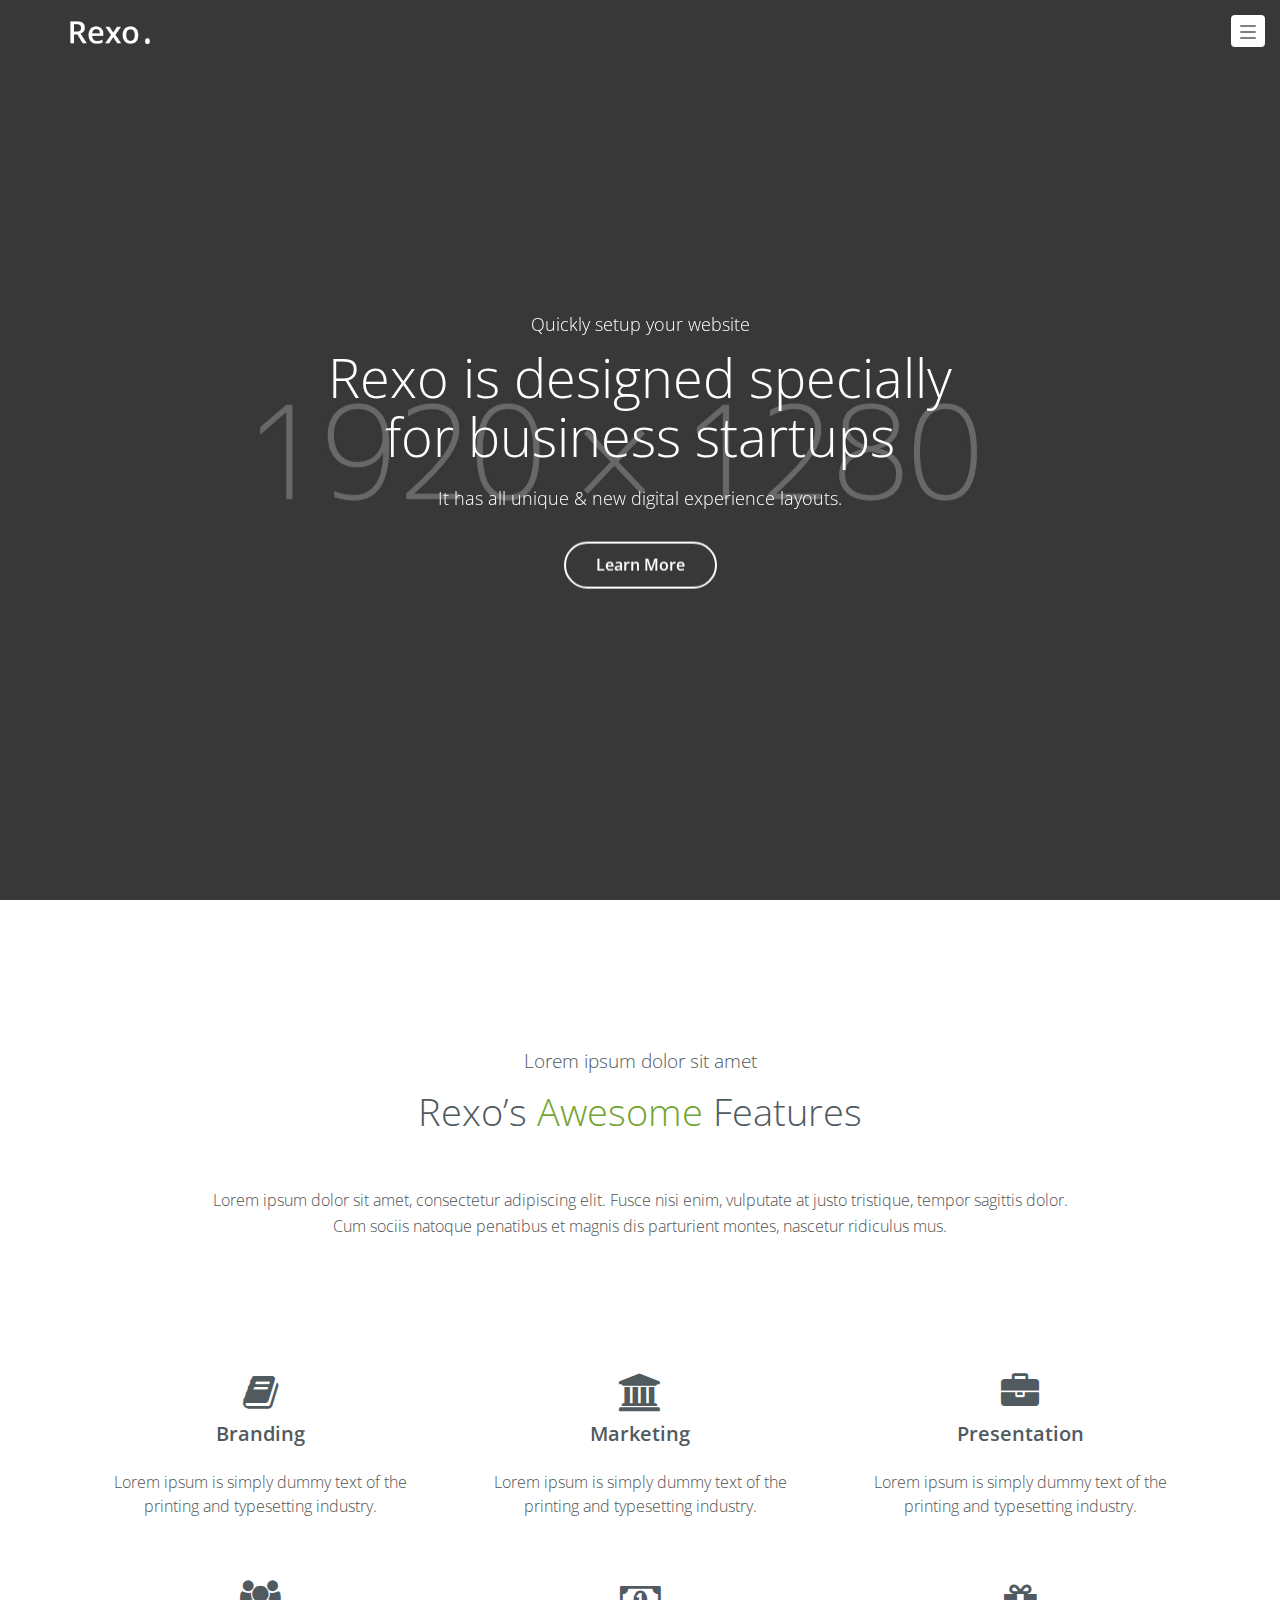
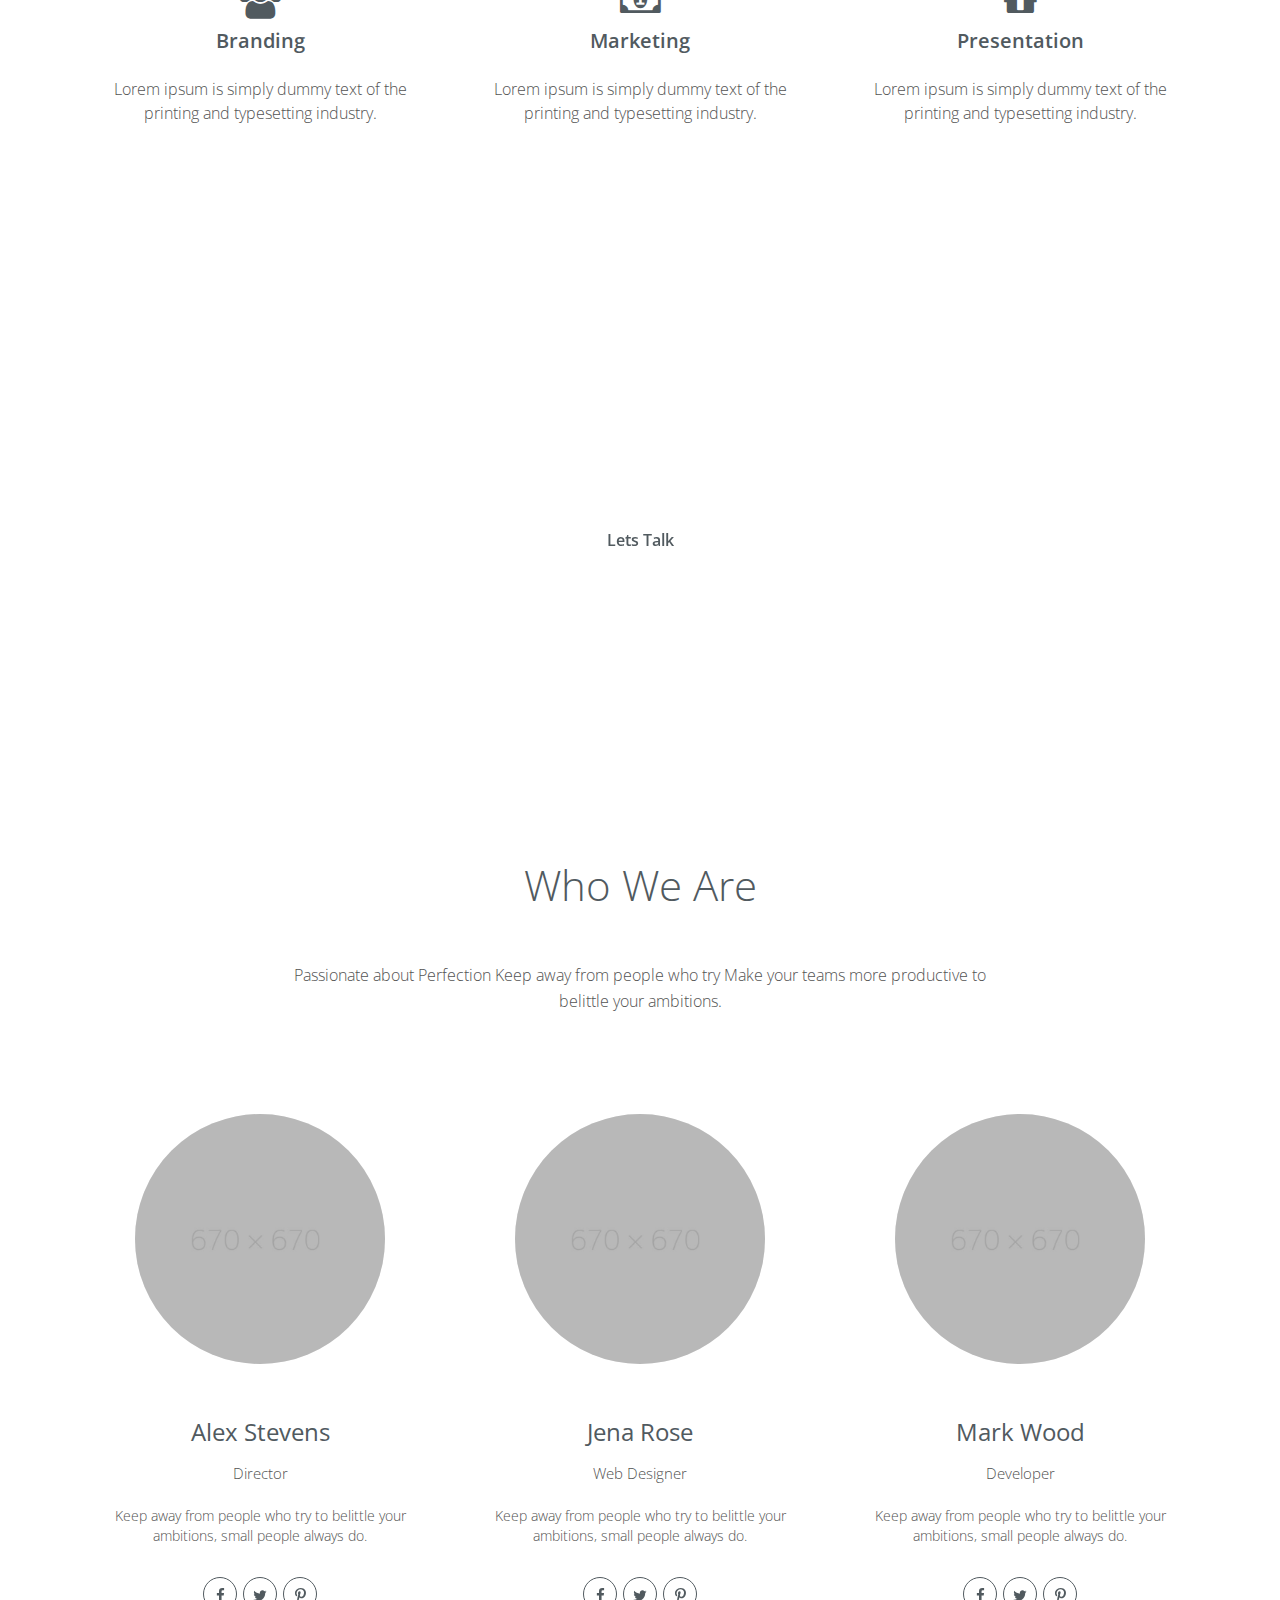
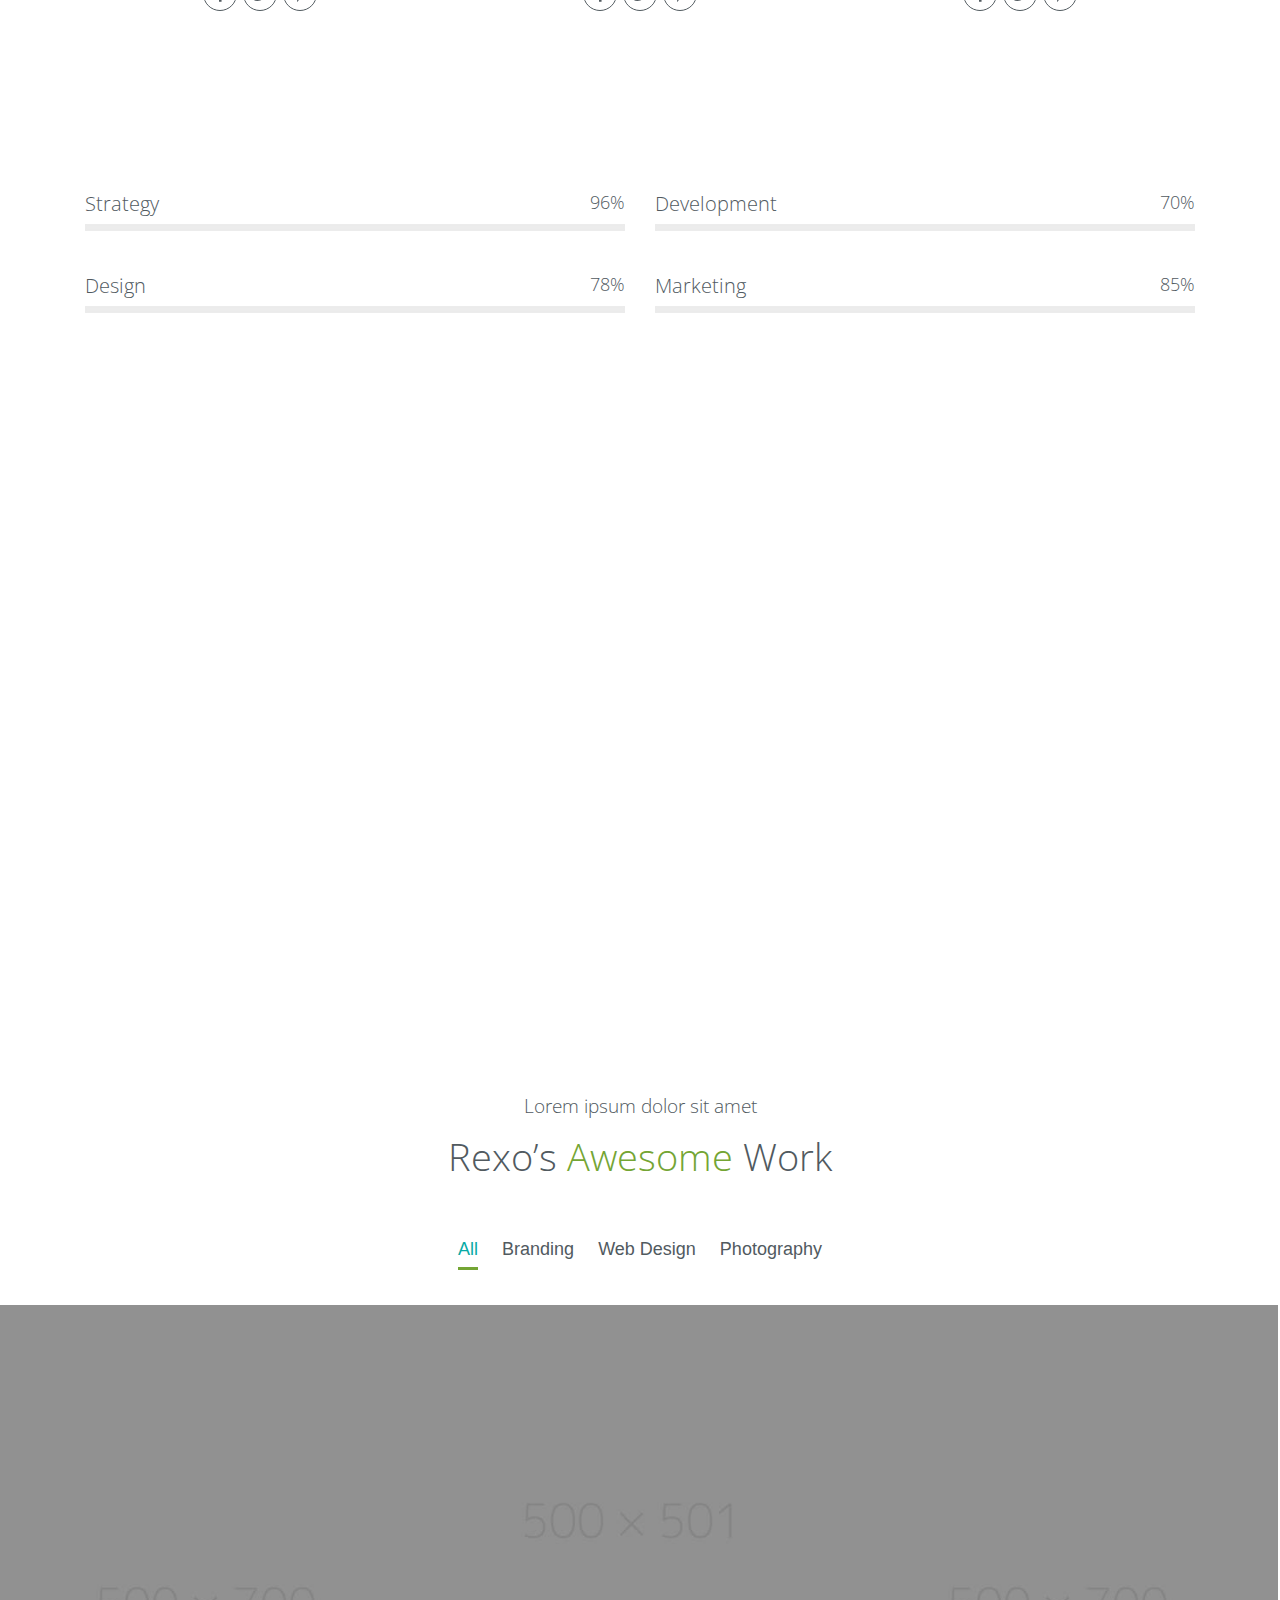
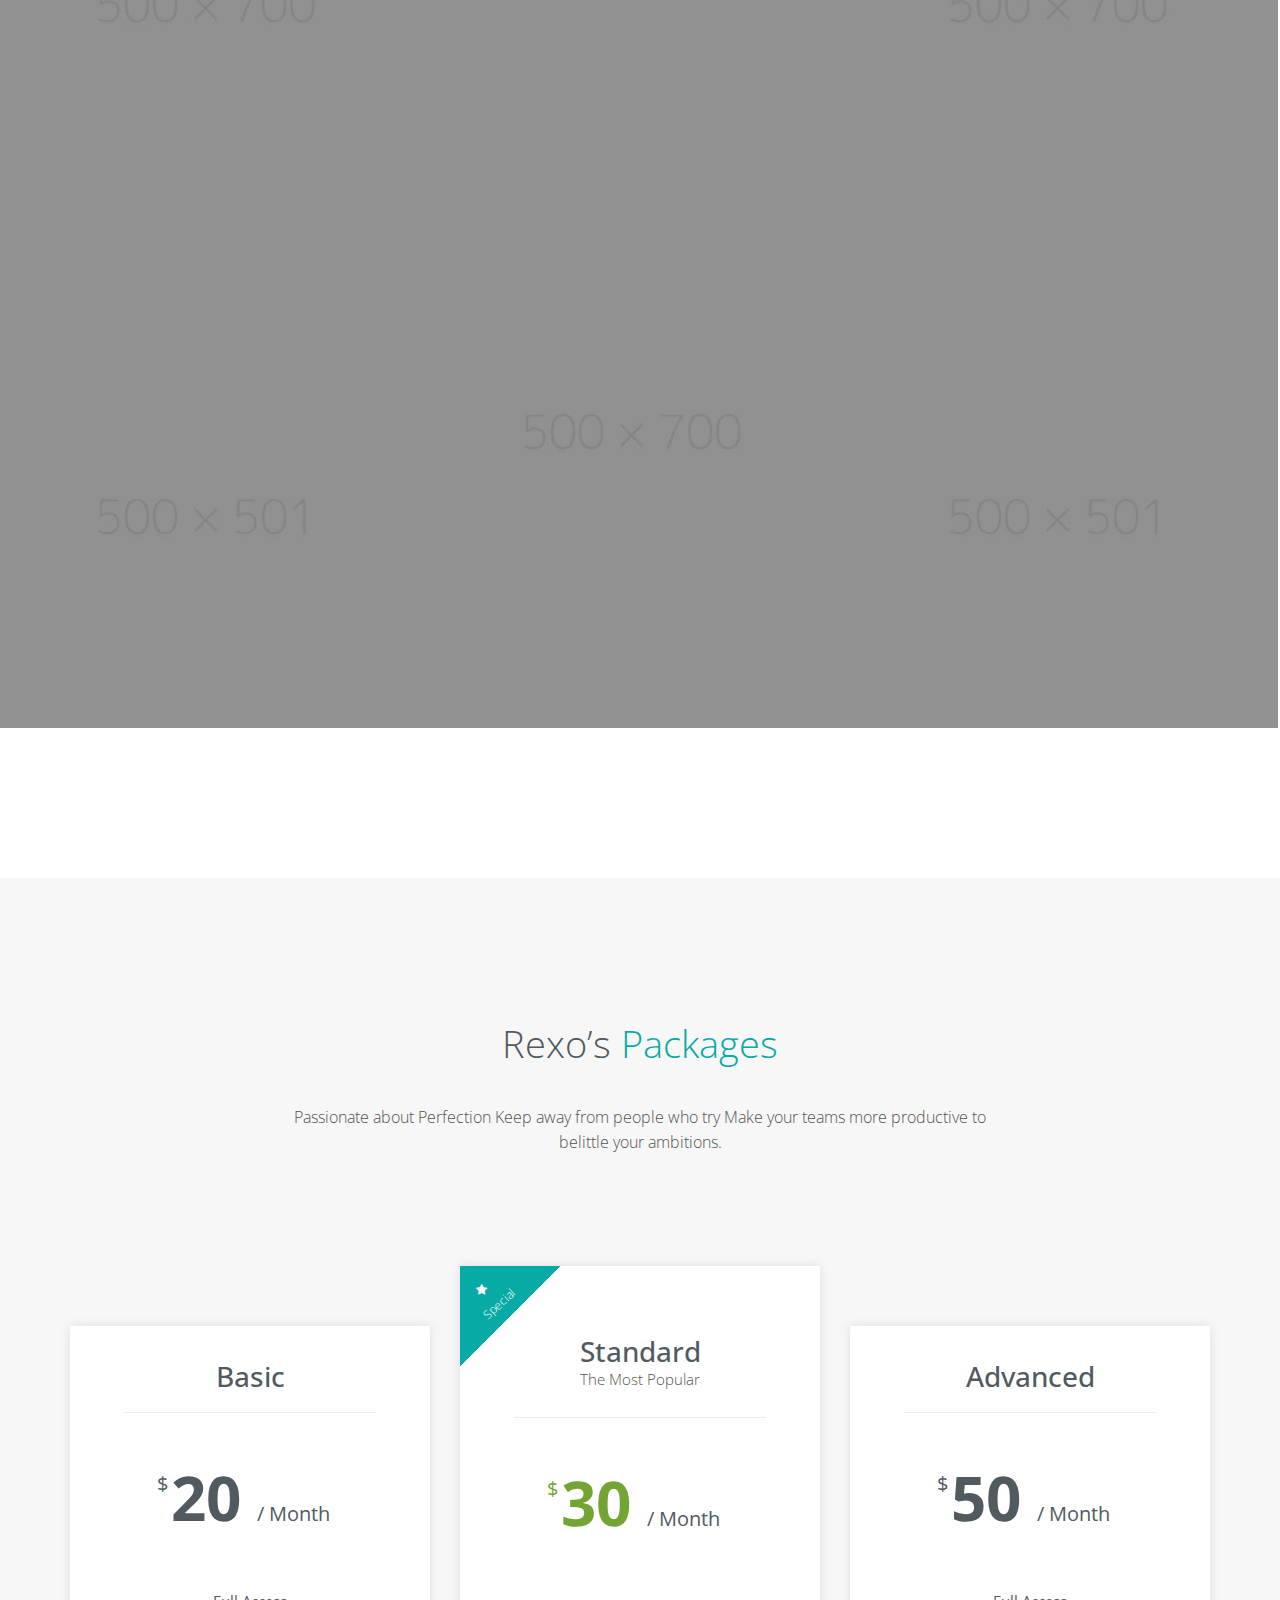
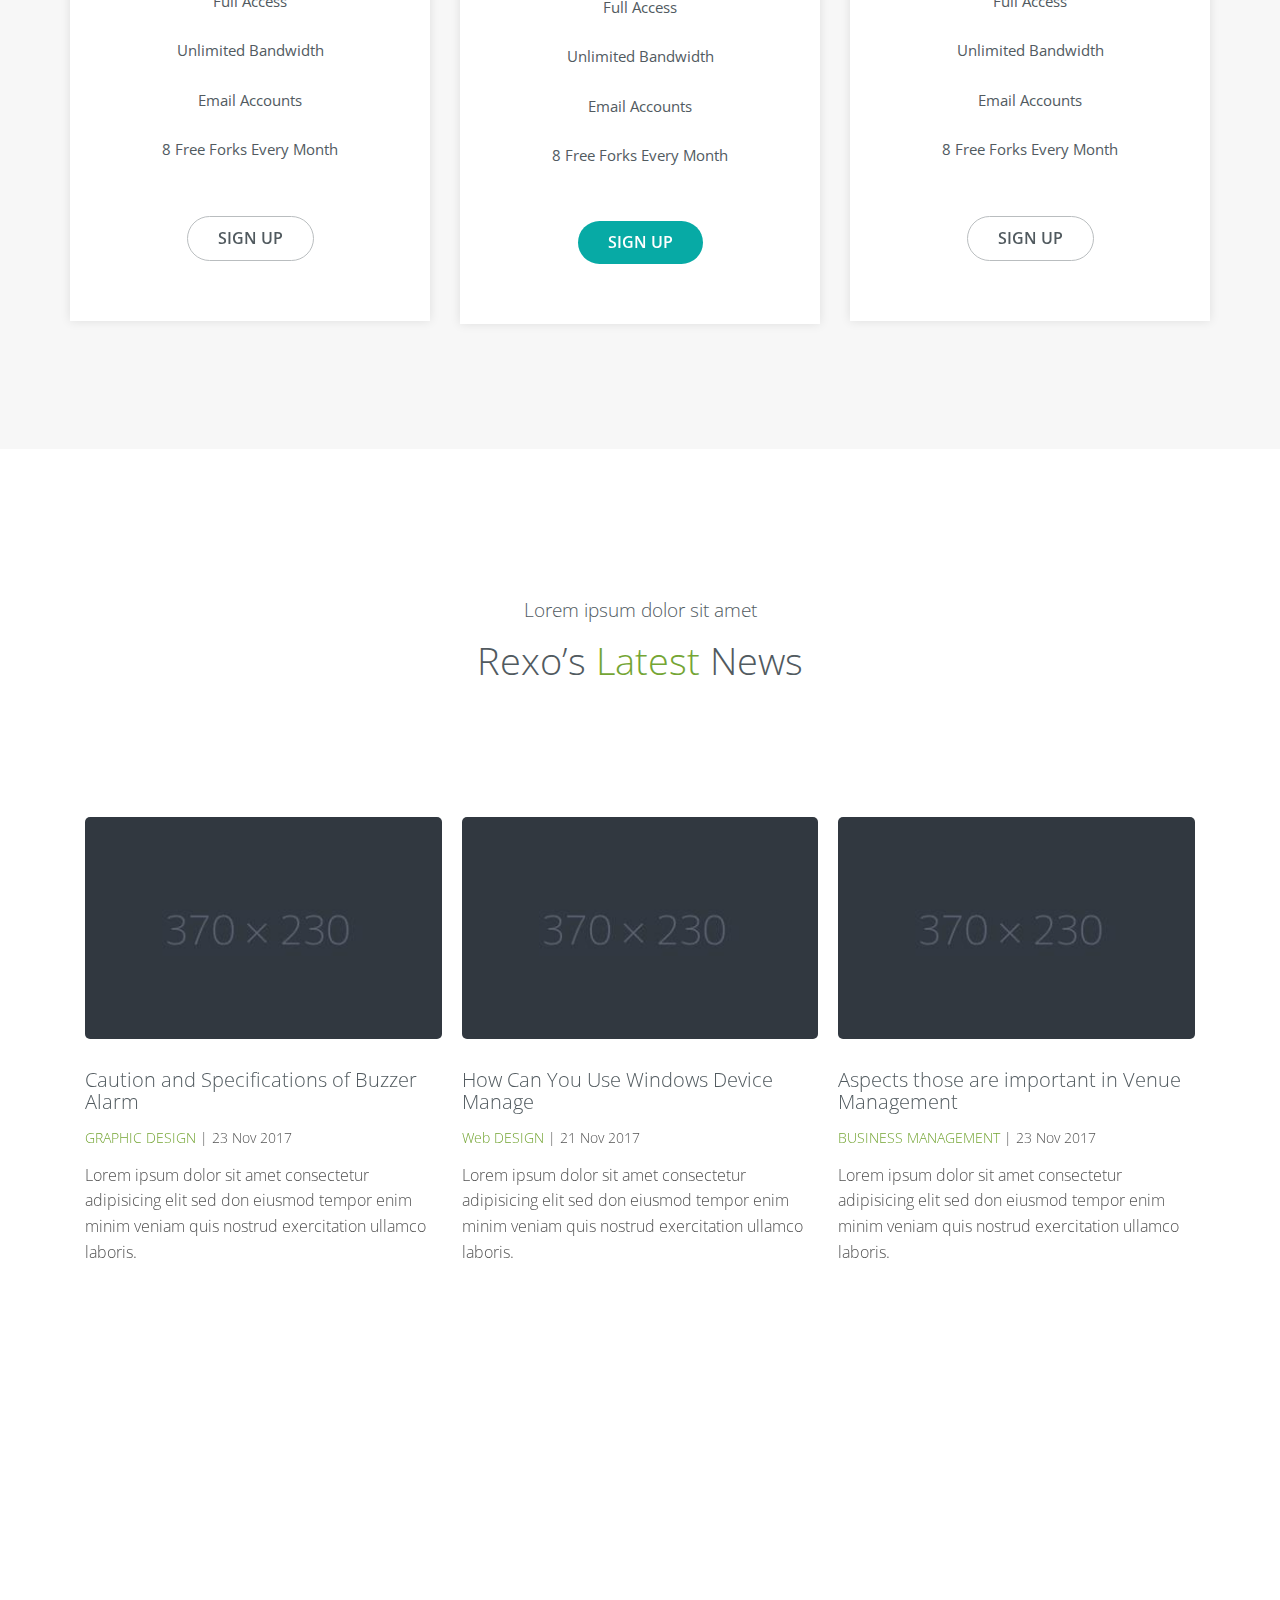
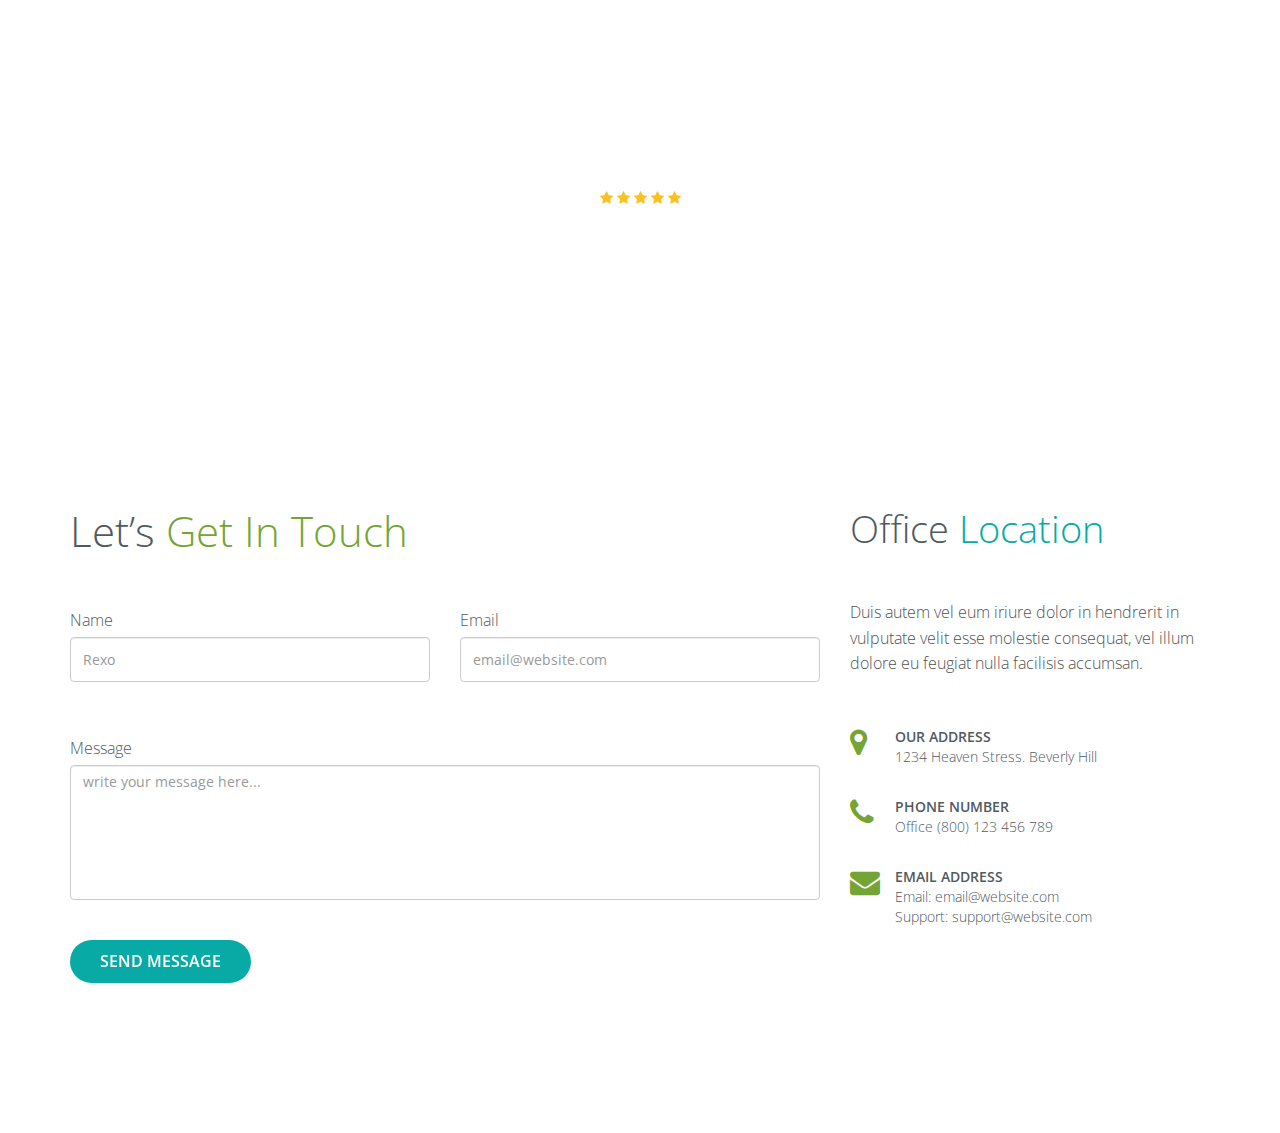
<file: main-file/index5.html>
<!DOCTYPE html>
<html lang="en">

<head>

    <meta charset="utf-8">
    <meta http-equiv="X-UA-Compatible" content="IE=edge">
    <meta name="viewport" content="width=device-width, initial-scale=1">
    <meta name="description" content="">
    <meta name="author" content="">

    <title>Rexo</title>

    <!-- Bootstrap Core CSS -->
    <link href="css/bootstrap.min.css" rel="stylesheet">
    <!-- Swiper -->
    <link rel="stylesheet" href="css/swiper.min.css">
    <!-- owl.carousel -->
    <link rel="stylesheet" href="css/owl.carousel.min.css">
    <link rel="stylesheet" href="css/owl.theme.default.min.css">
    <!-- font-awesum -->
    <link rel="stylesheet" type="text/css" href="css/font-awesome.min.css">
    <!-- hover.css-->
    <link rel="stylesheet" href="css/hover.css">
    <!-- Cube Portfolio CSS -->
    <link href="css/cubeportfolio.min.css" rel="stylesheet">
    <!-- REVOLUTION STYLE SHEETS -->
    <link rel="stylesheet" type="text/css" href="css/settings.css">
    <!-- Custom CSS -->
    <link rel="stylesheet" type="text/css" href="css/style.css">
    <link rel="stylesheet" href="css/green.css">

</head>

<body  data-spy="scroll" data-target=".navbar" data-offset="90">
<!--Page Loader-->
<div class="loader">
    <div class="spinner">
        <div class="dot1"></div>
        <div class="dot2"></div>
    </div>
</div>
<!--Page Loader ends-->
<div class="parallax-content">
    <header>
        <section class="home-main-index5 background-position" id="home">
            <h2 class="sr-only">This is home section</h2>


            <!-- Navigation -->
            <nav class="navbar navbar-default navbar-fixed navbar-fixed-top ">
                <div class="menu-icon-index5">
                    <div class="menu-icon">
                        <span></span>
                    </div>
                </div>
                <div class="container">

                    <div class="navbar-header">
                        <button type="button" class="navbar-toggle" data-toggle="collapse" data-target="#navbar-menu">
                            <i class="fa fa-bars"></i>
                        </button>
                        <a href="#." class="navbar-brand" >
                            <img src="images/logo-pure-white.png" class="logo-display" alt="">
                            <img src="images/logo-pure-white.png" class="logo-scrolled" alt="">
                        </a>
                    </div>
                </div>

            </nav>
            <div class="index5-slider-text text-center">
                <div class="container">
                    <div class="slider-content left" >
                        <p>
                            Quickly setup your website
                        </p>
                        <h1> Rexo is designed specially<br>
                            for business startups
                        </h1>
                        <p class="top20">
                            It has all unique & new digital experience layouts.
                        </p>
                        <div class="buttons-group-index4 top30" >
                            <a href="#." class="slider-btn-index5 button  page-buttons">Learn More</a>
                        </div>
                    </div>
                </div>
            </div>
            <!-- Swiper-slider -->
            <div class="index5-slider">
                <div class="swiper-container index5-container">
                    <div class="swiper-wrapper">
                        <div class="swiper-slide">
                            <img src="images/index5-1.jpg" alt="">
                        </div>
                        <div class="swiper-slide">
                            <img src="images/index5-2.jpg" alt="">
                        </div>
                        <div class="swiper-slide">
                            <img src="images/index5-3.jpg" alt="">
                        </div>

                    </div>
                </div>
            </div>

            <!-- Swiper-slider-end -->
            <!--Header ends-->
            <div class="sidebar-menu">
                <nav class="pushmenu pushmenu-right  navbar-sidebar">
                    <a class="push-logo" href="#."><img src="images/logo-white-green.png" alt="logo"></a>
                    <ul class="push_nav nav centered">
                        <li class="active "> <a href="#home" class="scroll"> Home</a></li>
                        <li > <a href="#features" class="scroll"> Features</a></li>
                        <li > <a href="#about" class="scroll"> About</a></li>
                        <li > <a href="#work" class="scroll"> Work</a></li>
                        <li > <a href="#pricing" class="scroll"> Pricing</a> </li>
                        <li > <a href="#news" class="scroll"> News</a></li>
                        <li > <a href="#contact" class="scroll"> Contact</a></li>
                    </ul>
                    <div class="clearfix"></div>
                    <ul class="social bottom20 top20">
                        <li>
                            <a href="#." class="facebook button">
                                <i class="fa fa-facebook" ></i>
                            </a>
                        </li>
                        <li>
                            <a href="#." class="twitter button">
                                <i class="fa fa-twitter" ></i>
                            </a>
                        </li>
                        <li>
                            <a href="#." class="google button">
                                <i class="fa fa-google-plus"></i>
                            </a>
                        </li>
                        <li>
                            <a href="#." class="linkedin button">
                                <i class="fa fa-linkedin" ></i>
                            </a>
                        </li>
                        <li>
                            <a href="#." class="pinterest button">
                                <i class="fa fa-pinterest-p"></i>
                            </a>
                        </li>
                    </ul>
                </nav>
            </div>

            <!--Full Menu-->


        </section>
    </header>
    <!--Full Menu-->
    <!-- Navigation End -->
    <!-- Page Content -->
    <!--feature start*/-->
    <section class="feature padding-top" id="features">
        <div class="container">
            <div class="text-center feature-about-text">
                <h5 class="above-heading-line">
                    Lorem ipsum dolor sit amet
                </h5>
                <h2 class="feature-heading top20">
                    Rexo’s <span class="blue-span">Awesome</span> Features
                </h2>
                <p class="heading-below-para padding-sides-info top55">
                    Lorem ipsum dolor sit amet, consectetur adipiscing elit. Fusce nisi enim, vulputate at justo tristique, tempor sagittis dolor. Cum sociis natoque penatibus et magnis dis parturient montes, nascetur ridiculus mus.

                </p>

            </div>
            <div class="feature-onworking-list topbottom132">
                <div class="six-section-index3">
                    <div class="container">
                        <div class="row " data-wow-duration="2s">
                            <div class="col-sm-4">
                                <div class="left-section section">
                                    <h2><i class="fa fa-book" aria-hidden="true"></i><span class="sr-only">icon</span></h2>
                                    <h4>Branding</h4>
                                    <hr>
                                    <p>Lorem ipsum is simply dummy text of the printing and typesetting industry. </p>
                                </div>
                            </div>
                            <div class="col-sm-4">
                                <div class="middle-section section">
                                    <h2><i class="fa fa-bank" aria-hidden="true"></i><span class="sr-only">icon</span></h2>
                                    <h4>Marketing</h4>
                                    <hr>
                                    <p>Lorem ipsum is simply dummy text of the printing and typesetting industry.</p>
                                </div>
                            </div>
                            <div class="col-sm-4">
                                <div class="right-section section">
                                    <h2><i class="fa fa-briefcase" aria-hidden="true"></i><span class="sr-only">icon</span></h2>
                                    <h4>Presentation</h4>
                                    <hr>
                                    <p>Lorem ipsum is simply dummy text of the printing and typesetting industry.</p>
                                </div>
                            </div>
                        </div>
                        <div class="second-line">
                            <div class="row wow slideInRight" data-wow-duration="2s">
                                <div class="col-sm-4 ">
                                    <div class="left-section section">
                                        <h2><i class="fa fa-group" aria-hidden="true"></i><span class="sr-only">icon</span></h2>
                                        <h4>Branding</h4>
                                        <hr>
                                        <p>Lorem ipsum is simply dummy text of the printing and typesetting industry. </p>
                                    </div>
                                </div>
                                <div class="col-sm-4">
                                    <div class="middle-section section">
                                        <h2><i class="fa fa-money" aria-hidden="true"></i><span class="sr-only">icon</span></h2>
                                        <h4>Marketing</h4>
                                        <hr>
                                        <p>Lorem ipsum is simply dummy text of the printing and typesetting industry. </p>
                                    </div>
                                </div>
                                <div class="col-sm-4">
                                    <div class="right-section section">
                                        <h2><i class="fa fa-gift" aria-hidden="true"></i><span class="sr-only">icon</span></h2>
                                        <h4>Presentation</h4>
                                        <hr>
                                        <p>Lorem ipsum is simply dummy text of the printing and typesetting industry. </p>
                                    </div>
                                </div>
                            </div>
                        </div>
                    </div>
                </div>

            </div>

        </div>
        <div class="digital-services-index3 background-position">
            <div class="padding text-center">
                <div class="digital-services-text ">
                    <h5 class="above-heading-line">
                        Lorem ipsum dolor sit amet
                    </h5>
                    <h1 class="digital-services-heading top15">
                        Looking for Exclusive Digital Services?
                    </h1>

                    <a href="#contact" class="scroll btn digital-services-btn page-buttons button top20">
                        Lets Talk
                    </a>
                </div>
            </div>
        </div>
    </section>
    <!--feature ends-->
    <!--who we are  starts-->
    <section class="who-we-are padding-top" id="about">
        <div class="container">
            <div class="text-center who-we-are-heading">
                <h1>
                    Who We Are
                </h1>
                <p class="padding-sides-intro top55">
                    Passionate about Perfection Keep away from people who try Make your teams more productive
                    to belittle your ambitions.
                </p>

            </div>
            <div class="team-members-index3 team-members top100">
                <div class="row">
                    <div class="col-md-12">
                        <div class="col-md-4 col-sm-4">
                            <div class="team-member-1  hover-div-yellow text-center">

                                <div class="member-1-img-back ">
                                    <div class="img-center">
                                        <img src="images/thinker.jpg" alt="">
                                    </div>

                                </div>


                                <div class="team-member-data text-center ">
                                    <h3 class="name-member top55">
                                        Alex Stevens
                                    </h3>
                                    <p class="profession top15">
                                        Director
                                    </p>
                                    <p class="p3 top20">
                                        Keep away from people who try to belittle your ambitions, small people always do.
                                    </p>
                                    <div class="top30 member-links">
                                        <ul class="social">
                                            <li><a href="#." class="facebook button"><i class="fa fa-facebook"></i> </a> </li>
                                            <li><a href="#." class="twitter button"><i class="fa fa-twitter"></i> </a> </li>
                                            <li><a href="#." class="pinterest button"><i class="fa fa-pinterest-p"></i> </a> </li>
                                        </ul>

                                    </div>


                                </div>

                            </div>

                        </div>
                        <div class="col-md-4 col-sm-4">
                            <div class="team-member-2  hover-div-blue text-center">

                                <div class="member-2-img-back ">
                                    <div class="img-center">
                                        <img src="images/thinker2.jpg" alt="">
                                    </div>
                                </div>



                                <div class="team-member-data text-center">
                                    <h3 class="name-member  top55">
                                        Jena Rose
                                    </h3>
                                    <p class="profession top15">
                                        Web Designer
                                    </p>
                                    <p class="p3 top20">
                                        Keep away from people who try to belittle your ambitions, small people always do.
                                    </p>
                                    <div class="member-links top30">
                                        <ul class="social">
                                            <li><a href="#." class="facebook button"><i class="fa fa-facebook"></i> </a> </li>
                                            <li><a href="#." class="twitter button"><i class="fa fa-twitter"></i> </a> </li>
                                            <li><a href="#." class="pinterest button"><i class="fa fa-pinterest-p"></i> </a> </li>
                                        </ul>

                                    </div>


                                </div>
                            </div>
                        </div>
                        <div class="col-md-4 col-sm-4">
                            <div class="team-member-3  hover-div-yellow text-center">

                                <div class="member-1-img-back ">
                                    <div class="img-center">
                                        <img src="images/thinker1.jpg" alt="">
                                    </div>
                                </div>


                                <div class="team-member-data text-center ">
                                    <h3 class="name-member  top55">
                                        Mark Wood
                                    </h3>
                                    <p class="profession top15">
                                        Developer
                                    </p>
                                    <p class="p3 top20">
                                        Keep away from people who try to belittle your ambitions, small people always do.
                                    </p>
                                    <div class="top30 member-links">
                                        <ul class="social">
                                            <li><a href="#." class="facebook button"><i class="fa fa-facebook"></i> </a> </li>
                                            <li><a href="#." class="twitter button"><i class="fa fa-twitter"></i> </a> </li>
                                            <li><a href="#." class="pinterest button"><i class="fa fa-pinterest-p"></i> </a> </li>
                                        </ul>

                                    </div>


                                </div>
                            </div>

                        </div>

                    </div>

                </div>

            </div>
            <div class="about-progress topbottom132">
                <div class="row">
                    <div class="col-md-12">
                        <div class="col-md-6">
                            <div class="progress-bar-blue bar top75">
                                <h4  class="progress-profession-top">Strategy</h4>
                                <div class="progress-bar " role="progressbar" aria-valuenow="96" style="width: 0" aria-valuemin="0" aria-valuemax="100">
                                    <h4 class="right-top">
                                        <span class="count">96</span>%
                                    </h4>

                                </div>
                            </div>
                            <div class="progress-bar-black bar top75">
                                <h4  class="progress-profession">Design</h4>
                                <div class="progress-bar" role="progressbar" aria-valuenow="78" style="width: 0" aria-valuemin="0" aria-valuemax="100">
                                    <h4 class="right">
                                        <span class="count">78</span>%
                                    </h4>

                                </div>
                            </div>

                        </div>
                        <div class="col-md-6">
                            <div class="progress-bar-black bar top75">
                                <h4 class="progress-profession-top">Development</h4>
                                <div class="progress-bar" role="progressbar" aria-valuenow="70" style="width: 0" aria-valuemin="0" aria-valuemax="100">


                                    <h4 class="right-top">
                                        <span class="count">70</span>%
                                    </h4>

                                </div>
                            </div>
                            <div class="progress-bar-blue bar top75">
                                <h4  class="progress-profession">Marketing</h4>
                                <div class="progress-bar" role="progressbar" aria-valuenow="85" style="width: 0" aria-valuemin="0" aria-valuemax="100">


                                    <h4 class="right">
                                        <span class="count">85</span>%
                                    </h4>

                                </div>
                            </div>

                        </div>

                    </div>

                </div>

            </div>
        </div>
        <div id="team-achievement" class="team-achievement-index3  background-position">
            <div class="container">
                <div class="row">
                    <div class="text-center padding">
                        <div class="team-achievement-data-index3 ">
                            <div class="row">
                                <div class="col-md-3">
                                    <div class="hover-div-white">

                                        <div class="num ">
                                            <div class="num-inner-radius">
                                                <h2><i class="fa fa-users" aria-hidden="true"></i><span class="sr-only">icon</span>
                                                </h2>

                                                <span class="count">
                                                        2730</span>+
                                                <h4>
                                                    Completed Projects
                                                </h4>
                                            </div>
                                        </div>
                                    </div>
                                </div>
                                <div class="col-md-3">
                                    <div class="hover-div-white">
                                        <div class="num">
                                            <div class="num-inner-radius">
                                                <h2><i class="fa fa-codepen" aria-hidden="true"></i><span class="sr-only">icon</span></h2>

                                                <span class="count">
                                                    39
                                                </span>
                                                <h4>
                                                    Available Country
                                                </h4>
                                            </div>
                                        </div>
                                    </div>
                                </div>
                                <div class="col-md-3">
                                    <div class="hover-div-white">
                                        <div class="num">
                                            <div class="num-inner-radius">
                                                <h2><i class="fa fa-trophy" aria-hidden="true"></i><span class="sr-only">icon</span></h2>
                                                <span class="count">
                                                       125</span>M
                                                <h4>
                                                    User Worldwide
                                                </h4>
                                            </div>
                                        </div>
                                    </div>
                                </div>
                                <div class="col-md-3">
                                    <div class="hover-div-white">
                                        <div class="num">
                                            <div class="num-inner-radius">
                                                <h2><i class="fa fa-coffee" aria-hidden="true"></i><span class="sr-only">icon</span></h2>
                                                0<span class="count">9
                                                    </span>
                                                <h4>
                                                    Award Winner
                                                </h4>
                                            </div>
                                        </div>
                                    </div>
                                </div>
                            </div>

                        </div>
                    </div>


                </div>
            </div>
        </div>

    </section>
    <!--who we are  ends-->
    <!--Awsome work starts-->
    <section class="awesome-work padding-top" id="work">

        <div class="text-center awesome-work-heading">
            <h5 class="above-heading-line">
                Lorem ipsum dolor sit amet
            </h5>
            <h2 class="feature-heading top20">
                Rexo’s <span class="blue-span">Awesome</span> Work
            </h2>
        </div>
        <div class="portfolio_filter top55">

            <div id="js-filters-mosaic-flat" class="cbp-l-filters-buttonCenter">

                <div data-filter="*" class="cbp-filter-item-active cbp-filter-item">

                    All

                    <div class="cbp-filter-counter"></div>

                </div>

                <div data-filter=".branding" class="cbp-filter-item">

                    Branding

                    <div class="cbp-filter-counter"></div>

                </div>

                <div data-filter=".web-design" class="cbp-filter-item">

                    Web Design

                    <div class="cbp-filter-counter"></div>

                </div>

                <div data-filter=".photography" class="cbp-filter-item">

                    Photography

                    <div class="cbp-filter-counter"></div>

                </div>

            </div>

            <div id="js-grid-mosaic-flat" class="cbp cbp-l-grid-mosaic-flat">



                <div class="cbp-item web-design photography">

                    <a href="images/work-7.jpg" class="cbp-caption cbp-lightbox" data-title="Portfolio 1<br>by ThemeIndustry">

                        <div class="cbp-caption-defaultWrap">

                            <img src="images/work-7.jpg" alt="" >

                        </div>

                        <div class="cbp-caption-activeWrap">

                            <div class="cbp-l-caption-alignCenter">

                                <div class="cbp-l-caption-body">

                                    <div class="cbp-l-caption-title">Portfolio 1</div>

                                </div>

                            </div>

                        </div>

                    </a>

                </div>





                <div class="cbp-item branding photography">

                    <a href="images/work-2.jpg" class="cbp-caption cbp-lightbox" data-title="Portfolio 2<br>by ThemeIndustry">

                        <div class="cbp-caption-defaultWrap">

                            <img src="images/work-2.jpg" alt="">

                        </div>

                        <div class="cbp-caption-activeWrap">

                            <div class="cbp-l-caption-alignCenter">

                                <div class="cbp-l-caption-body">

                                    <div class="cbp-l-caption-title">Portfolio 2</div>

                                </div>

                            </div>

                        </div>

                    </a>

                </div>


                <div class="cbp-item web-design branding">

                    <a href="images/work-1.jpg" class="cbp-caption cbp-lightbox" data-title="Portfolio 3<br>by ThemeIndustry">

                        <div class="cbp-caption-defaultWrap">

                            <img src="images/work-1.jpg" alt="">

                        </div>

                        <div class="cbp-caption-activeWrap">

                            <div class="cbp-l-caption-alignCenter">

                                <div class="cbp-l-caption-body">

                                    <div class="cbp-l-caption-title">Portfolio 3</div>

                                </div>

                            </div>

                        </div>

                    </a>

                </div>
                <div class="cbp-item web-design branding">

                    <a href="images/work-3.jpg" class="cbp-caption cbp-lightbox" data-title="Portfolio 4<br>by ThemeIndustry">

                        <div class="cbp-caption-defaultWrap">

                            <img src="images/work-3.jpg" alt="">

                        </div>

                        <div class="cbp-caption-activeWrap">

                            <div class="cbp-l-caption-alignCenter">

                                <div class="cbp-l-caption-body">

                                    <div class="cbp-l-caption-title">Portfolio 4</div>

                                </div>

                            </div>

                        </div>

                    </a>

                </div>

                <div class="cbp-item web-design graphic">

                    <a href="images/work-5.jpg" class="cbp-caption cbp-lightbox" data-title="Portfolio 5<br>by ThemeIndustry">

                        <div class="cbp-caption-defaultWrap">

                            <img src="images/work-5.jpg" alt="">

                        </div>

                        <div class="cbp-caption-activeWrap">

                            <div class="cbp-l-caption-alignCenter">

                                <div class="cbp-l-caption-body">

                                    <div class="cbp-l-caption-title">Portfolio 5</div>

                                </div>

                            </div>

                        </div>

                    </a>

                </div>

                <div class="cbp-item branding graphic photography">

                    <a href="images/work-6.jpg" class="cbp-caption cbp-lightbox" data-title="Portfolio 6<br>by ThemeIndustry">

                        <div class="cbp-caption-defaultWrap">

                            <img src="images/work-6.jpg" alt="">

                        </div>

                        <div class="cbp-caption-activeWrap">

                            <div class="cbp-l-caption-alignCenter">

                                <div class="cbp-l-caption-body">

                                    <div class="cbp-l-caption-title">Portfolio 6</div>

                                </div>

                            </div>

                        </div>

                    </a>

                </div>
            </div>

        </div>


    </section>
    <!--Awsome work ends-->
    <!-- pricing section starts -->
    <section class="pricing padding-top" >

        <div class="pricing-data padding-pricing" id="pricing">
            <div class="container">
                <div class="pricing-headings text-center ">
                    <h2 class=" pricing-heading top20">
                        Rexo’s <span class="yellow-span">Packages</span>
                    </h2>
                    <p class="padding-sides-intro top40">
                        Passionate about Perfection Keep away from people who try Make your teams more productive
                        to belittle your ambitions.
                    </p>
                </div>
                <div class="pricing-boxes ">
                    <div class="row">
                        <div class="col-sm-4 top160">
                            <div class="pricing-box-left padding-top-price-box padding-bottom-price-box">
                                <div class="pricing-box-left-text text-center">
                                    <h3>
                                        Basic
                                    </h3>
                                    <hr class="top20">
                                    <div class="left-box-price top50">
                                        <h1>
                                            <span class="dollar">$</span>
                                            20
                                            <span class="month">/ Month</span>
                                        </h1>
                                    </div>
                                    <ul class="top60">
                                        <li>
                                            Full Access

                                        </li>
                                        <li>
                                            Unlimited Bandwidth

                                        </li>
                                        <li>
                                            Email Accounts

                                        </li>
                                        <li>
                                            8 Free Forks Every Month

                                        </li>
                                    </ul>
                                    <div class="top55">
                                        <a href="#contact" class="scroll btn button page-buttons pricing-box-left-btn">
                                            SIGN UP
                                        </a>
                                    </div>
                                </div>

                            </div>

                        </div>
                        <div class="col-sm-4 top100">
                            <div class="pricing-box-center padding-bottom-price-box">
                                <div class="pricing-blue-box-center p1 ">
                                    <svg height="210" width="500">
                                        <polygon points="0 0, 0 100, 100 0" style="stroke-width:1" />
                                    </svg>
                                    <i class="fa fa-star "></i>
                                    <span>
                                        Special
                                    </span>
                                </div>
                                <div class="pricing-standard-box">
                                    <div class="pricing-box-center-text text-center">
                                        <h3>
                                            Standard
                                        </h3>
                                        <p>
                                            The Most Popular
                                        </p>
                                        <hr class="top25">
                                        <div class="center-box-price top50">
                                            <h1>
                                                <span class="dollar">$</span>
                                                30
                                                <span class="month">/ Month</span>
                                            </h1>
                                        </div>
                                        <ul class="top60">
                                            <li>
                                                Full Access

                                            </li>
                                            <li>
                                                Unlimited Bandwidth

                                            </li>
                                            <li>
                                                Email Accounts

                                            </li>
                                            <li>
                                                8 Free Forks Every Month

                                            </li>
                                        </ul>
                                        <div class="top55">
                                            <a href="#contact" class="scroll btn button page-buttons pricing-box-center-btn">
                                                SIGN UP
                                            </a>
                                        </div>
                                    </div>
                                </div>


                            </div>

                        </div>
                        <div class="col-sm-4 top160">
                            <div class="pricing-box-right padding-top-price-box padding-bottom-price-box">
                                <div class="pricing-box-left-text text-center">
                                    <h3>
                                        Advanced
                                    </h3>
                                    <hr class="top20">
                                    <div class="right-box-price top50">
                                        <h1>
                                            <span class="dollar">$</span>
                                            50
                                            <span class="month">/ Month</span>
                                        </h1>
                                    </div>
                                    <ul class="top60">
                                        <li>
                                            Full Access

                                        </li>
                                        <li>
                                            Unlimited Bandwidth

                                        </li>
                                        <li>
                                            Email Accounts

                                        </li>
                                        <li>
                                            8 Free Forks Every Month

                                        </li>
                                    </ul>
                                    <div class="top55">
                                        <a href="#contact" class="scroll btn button page-buttons pricing-box-right-btn">
                                            SIGN UP
                                        </a>
                                    </div>
                                </div>

                            </div>

                        </div>

                    </div>

                </div>
            </div>
        </div>


    </section>
    <!-- pricing section ends -->
    <!-- news section starts -->
    <section class="news padding-top" id="news">
        <div class="container">
            <div class="text-center news-heading">
                <h5 class="above-heading-line">
                    Lorem ipsum dolor sit amet
                </h5>
                <h2 class="news-heading top20">
                    Rexo’s <span class="blue-span">Latest</span> News
                </h2>
            </div>
            <div  class="news-work index3-news top135">
                <div class="container">

                    <div class="swiper-container index3-swiper">
                        <div class="swiper-wrapper">
                            <div class="swiper-slide">
                                <div class="news-data">
                                    <div class="news-data-img bottom30">
                                        <img src="images/blog_post_1.jpg" alt="">
                                    </div>
                                    <h4 class="bottom15 news-heading">
                                        <a href="#." >Caution and Specifications of Buzzer Alarm</a>
                                    </h4>
                                    <p class="bottom15 p3"><a href="#." class="news-blue-words">GRAPHIC DESIGN </a> | 23 Nov 2017</p>

                                    <p class="paragraph-news bottom15 ">
                                        Lorem ipsum dolor sit amet consectetur adipisicing elit sed don eiusmod tempor
                                        enim minim veniam quis nostrud exercitation ullamco laboris.
                                    </p>
                                </div>
                            </div>
                            <div class="swiper-slide">
                                <div class="news-data">
                                    <div class="news-data-img bottom30">
                                        <img src="images/blog_post_2.jpg" alt="">
                                    </div>
                                    <h4 class="bottom15 news-heading">
                                        <a href="#." > How Can You Use Windows Device Manage</a>
                                    </h4>
                                    <p class="bottom15 p3"><a href="#." class="news-blue-words">Web DESIGN </a> | 21 Nov 2017</p>

                                    <p class="paragraph-news bottom15 ">
                                        Lorem ipsum dolor sit amet consectetur adipisicing elit sed don eiusmod tempor
                                        enim minim veniam quis nostrud exercitation ullamco laboris.
                                    </p>
                                </div>
                            </div>
                            <div class="swiper-slide">
                                <div class="news-data">
                                    <div class="news-data-img bottom30">
                                        <img src="images/blog_post_3.jpg" alt="">
                                    </div>
                                    <h4 class="bottom15 news-heading">
                                        <a href="#." >Aspects those are important in Venue Management</a>
                                    </h4>
                                    <p class="bottom15 p3"><a href="#." class="news-blue-words">BUSINESS MANAGEMENT </a> | 23 Nov 2017</p>

                                    <p class="paragraph-news bottom15 ">
                                        Lorem ipsum dolor sit amet consectetur adipisicing elit sed don eiusmod tempor
                                        enim minim veniam quis nostrud exercitation ullamco laboris.
                                    </p>
                                </div>
                            </div>
                            <div class="swiper-slide">
                                <div class="news-data">
                                    <div class="news-data-img bottom30">
                                        <img src="images/blog_post_1.jpg" alt="">
                                    </div>
                                    <h4 class="bottom15 news-heading">
                                        <a href="#." >Caution and Specifications of Buzzer Alarm</a>
                                    </h4>
                                    <p class="bottom15 p3"><a href="#." class="news-blue-words">GRAPHIC DESIGN </a> | 23 Nov 2017</p>

                                    <p class="paragraph-news bottom15 ">
                                        Lorem ipsum dolor sit amet consectetur adipisicing elit sed don eiusmod tempor
                                        enim minim veniam quis nostrud exercitation ullamco laboris.
                                    </p>
                                </div>
                            </div>
                            <div class="swiper-slide">
                                <div class="news-data">
                                    <div class="news-data-img bottom30">
                                        <img src="images/blog_post_2.jpg" alt="">
                                    </div>
                                    <h4 class="bottom15 news-heading">
                                        <a href="#." > How Can You Use Windows Device Manage</a>
                                    </h4>
                                    <p class="bottom15 p3"><a href="#." class="news-blue-words">Web DESIGN </a> | 21 Nov 2017</p>

                                    <p class="paragraph-news bottom15 ">
                                        Lorem ipsum dolor sit amet consectetur adipisicing elit sed don eiusmod tempor
                                        enim minim veniam quis nostrud exercitation ullamco laboris.
                                    </p>
                                </div>
                            </div>
                            <div class="swiper-slide">
                                <div class="news-data">
                                    <div class="news-data-img bottom30">
                                        <img src="images/blog_post_3.jpg" alt="">
                                    </div>
                                    <h4 class="bottom15 news-heading">
                                        <a href="#." >Aspects those are important in Venue Management</a>
                                    </h4>
                                    <p class="bottom15 p3"><a href="#." class="news-blue-words">BUSINESS MANAGEMENT </a> | 23 Nov 2017</p>

                                    <p class="paragraph-news bottom15 ">
                                        Lorem ipsum dolor sit amet consectetur adipisicing elit sed don eiusmod tempor
                                        enim minim veniam quis nostrud exercitation ullamco laboris.
                                    </p>
                                </div>
                            </div>
                            <div class="swiper-slide">
                                <div class="news-data">
                                    <div class="news-data-img bottom30">
                                        <img src="images/blog_post_1.jpg" alt="">
                                    </div>
                                    <h4 class="bottom15 news-heading">
                                        <a href="#." >Caution and Specifications of Buzzer Alarm</a>
                                    </h4>
                                    <p class="bottom15 p3"><a href="#." class="news-blue-words">GRAPHIC DESIGN </a> | 23 Nov 2017</p>

                                    <p class="paragraph-news bottom15 ">
                                        Lorem ipsum dolor sit amet consectetur adipisicing elit sed don eiusmod tempor
                                        enim minim veniam quis nostrud exercitation ullamco laboris.
                                    </p>
                                </div>
                            </div>
                            <div class="swiper-slide">
                                <div class="news-data">
                                    <div class="news-data-img bottom30">
                                        <img src="images/blog_post_2.jpg" alt="">
                                    </div>
                                    <h4 class="bottom15 news-heading">
                                        <a href="#." > How Can You Use Windows Device Manage</a>
                                    </h4>
                                    <p class="bottom15 p3"><a href="#." class="news-blue-words">Web DESIGN </a> | 21 Nov 2017</p>

                                    <p class="paragraph-news bottom15 ">
                                        Lorem ipsum dolor sit amet consectetur adipisicing elit sed don eiusmod tempor
                                        enim minim veniam quis nostrud exercitation ullamco laboris.
                                    </p>
                                </div>
                            </div>
                            <div class="swiper-slide">
                                <div class="news-data">
                                    <div class="news-data-img bottom30">
                                        <img src="images/blog_post_3.jpg" alt="">
                                    </div>
                                    <h4 class="bottom15 news-heading">
                                        <a href="#." >Aspects those are important in Venue Management</a>
                                    </h4>
                                    <p class="bottom15 p3"><a href="#." class="news-blue-words">BUSINESS MANAGEMENT </a> | 23 Nov 2017</p>

                                    <p class="paragraph-news bottom15 ">
                                        Lorem ipsum dolor sit amet consectetur adipisicing elit sed don eiusmod tempor
                                        enim minim veniam quis nostrud exercitation ullamco laboris.
                                    </p>
                                </div>
                            </div>
                            <div class="swiper-slide">
                                <div class="news-data">
                                    <div class="news-data-img bottom30">
                                        <img src="images/blog_post_1.jpg" alt="">
                                    </div>
                                    <h4 class="bottom15 news-heading">
                                        <a href="#." >Caution and Specifications of Buzzer Alarm</a>
                                    </h4>
                                    <p class="bottom15 p3"><a href="#." class="news-blue-words">GRAPHIC DESIGN </a> | 23 Nov 2017</p>

                                    <p class="paragraph-news bottom15 ">
                                        Lorem ipsum dolor sit amet consectetur adipisicing elit sed don eiusmod tempor
                                        enim minim veniam quis nostrud exercitation ullamco laboris.
                                    </p>
                                </div>
                            </div>
                        </div>
                    </div>
                </div>
            </div>
        </div>
        <div id="news-text-slider" class="news-text-slider-index3  background-position top135">
            <div class="padding text-center">
                <div class="container">
                    <h2 class="bottom45">
                        Yes People Like Us
                    </h2>
                    <div class="swiper-container index-container">
                        <div class="swiper-wrapper">
                            <div class="swiper-slide">
                                <div class="container">
                                    <p class="bottom45 padding-sides-info">
                                        We have a number of different teams within our agency that specialise in different areas of business so you can be sure that you won’t receive a generic service.
                                    </p>
                                    <div class="client-name p3">
                                        john smith - upwork, client
                                    </div>
                                    <div class="given-stars top20">
                                <span>
                                    <i class="fa fa-star "></i>
                                </span>
                                        <span >
                                    <i class="fa fa-star "></i>
                                </span>
                                        <span >
                                    <i class="fa fa-star "></i>
                                </span>
                                        <span >
                                    <i class="fa fa-star "></i>
                                </span>
                                        <span >
                                    <i class="fa fa-star "></i>
                                </span>

                                    </div>
                                </div>
                            </div>
                            <div class="swiper-slide">
                                <div class="container">
                                    <p class="bottom45 padding-sides-info">
                                        We have a number of different teams within our agency that specialise in different areas of business so you can be sure that you won’t receive a generic service.
                                    </p>
                                    <div class="client-name p3">
                                        john smith - upwork, client
                                    </div>
                                    <div class="given-stars top20">
                                <span>
                                    <i class="fa fa-star "></i>
                                </span>
                                        <span >
                                    <i class="fa fa-star "></i>
                                </span>
                                        <span >
                                    <i class="fa fa-star "></i>
                                </span>
                                        <span >
                                    <i class="fa fa-star "></i>
                                </span>
                                        <span >
                                    <i class="fa fa-star "></i>
                                </span>

                                    </div>
                                </div>
                            </div>
                            <div class="swiper-slide">
                                <div class="container">
                                    <p class="bottom45 padding-sides-info">
                                        We have a number of different teams within our agency that specialise in different areas of business so you can be sure that you won’t receive a generic service.
                                    </p>
                                    <div class="client-name p3">
                                        john smith - upwork, client
                                    </div>
                                    <div class="given-stars top20">
                                <span>
                                    <i class="fa fa-star "></i>
                                </span>
                                        <span >
                                    <i class="fa fa-star "></i>
                                </span>
                                        <span >
                                    <i class="fa fa-star "></i>
                                </span>
                                        <span >
                                    <i class="fa fa-star "></i>
                                </span>
                                        <span >
                                    <i class="fa fa-star "></i>
                                </span>

                                    </div>
                                </div>
                            </div>
                        </div>
                        <div class="swiper-button-next ">
                            <i class="fa fa-chevron-right ">
                            </i>
                        </div>
                        <div class="swiper-button-prev  ">
                            <i class="fa fa-chevron-left">
                            </i>
                        </div>
                    </div>
                </div>


            </div>

            <!-- Add Arrows -->


        </div>


    </section>
    <!-- news section starts -->
    <!-- contact us starts -->
    <section class="contact-us padding" id="contact">
        <div class="container">
            <div class="row">
                <div class="col-md-8">
                    <div class="social-info">
                        <h1>
                            Let’s <span class="blue-span">Get In Touch</span>
                        </h1>
                        <div class="contact-us-form top55">
                            <div class="row">
                                <div class="col-sm-6">
                                    <label>
                                        Name
                                    </label>

                                    <input class="form-control text name" placeholder="Rexo" >

                                </div>

                                <div class="col-sm-6">
                                    <label>
                                        Email
                                    </label>

                                    <input class="form-control text email" placeholder="email@website.com">

                                </div>

                                <div class="col-sm-12">
                                    <label class="top55">
                                        Message
                                    </label>

                                    <textarea class="form-control text comment " placeholder="write your message here..."></textarea>

                                </div>

                            </div>
                            <div class="contact-us-button top40">
                                <a href="#." class="btn button page-buttons send-button">
                                    SEND MESSAGE
                                </a>

                            </div>
                        </div>


                    </div>

                </div>
                <div class="col-md-4">
                    <div class="office-location">
                        <h2 >
                            Office <span class="yellow-span">Location</span>
                        </h2>
                        <p class="top50">
                            Duis autem vel eum iriure dolor in hendrerit in vulputate velit esse molestie consequat, vel illum dolore eu feugiat nulla facilisis accumsan.
                        </p>
                        <div class="address top50">
                            <i class="fa fa-map-marker" ></i>
                            <div class="p3 heading">
                                OUR ADDRESS
                            </div>
                            <div class="p3">
                                1234 Heaven Stress. Beverly Hill
                            </div>

                        </div>
                        <div class="phone top30">
                            <i class="fa fa-phone" ></i>
                            <div class="p3 heading">
                                PHONE NUMBER
                            </div>
                            <div class="p3">
                                Office (800) 123 456 789
                            </div>

                        </div>
                        <div class="envelope top30">
                            <i class="fa fa-envelope" ></i>
                            <div class="p3 heading">
                                EMAIL ADDRESS
                            </div>
                            <div class="p3">
                                Email: email@website.com
                            </div>
                            <div class="p3">
                                Support: support@website.com
                            </div>

                        </div>


                    </div>
                </div>
            </div>
        </div>

    </section>
    <!-- contact us end -->
</div>
<!-- footer starts -->
<footer>
    <div class="footer">
        <div class="container">
            <div class="footer-icon clearfix text-center padding">
                <ul class="footer-icon-list list-inline social ">
                    <li>
                        <a href="#." class="facebook button">
                            <i class="fa fa-facebook" ></i>
                        </a>
                    </li>
                    <li>
                        <a href="#." class="twitter button">
                            <i class="fa fa-twitter" ></i>
                        </a>
                    </li>
                    <li>
                        <a href="#." class="google button">
                            <i class="fa fa-google-plus"></i>
                        </a>
                    </li>
                    <li>
                        <a href="#." class="linkedin button">
                            <i class="fa fa-linkedin" ></i>
                        </a>
                    </li>
                    <li>
                        <a href="#." class="pinterest button">
                            <i class="fa fa-pinterest-p"></i>
                        </a>
                    </li>

                </ul>
                <div class="p3 top10">
                    &copy;2017 Themes Industry,  All rights reserved
                </div>

            </div>

        </div>
    </div>
</footer>

<!-- footer ends -->


<!-- jQuery Version 1.11.1 -->
<script src="js/jquery.js"></script>

<!-- Bootstrap Core JavaScript -->
<script src="js/bootstrap.min.js"></script>
<!-- swiper.js -->
<script src="js/swiper.min.js"></script>
<!-- Cube Portfolio Core JavaScript -->
<script src="js/jquery.cubeportfolio.min.js"></script>

<!-- owl.carosel -->
<script src="js/owl.carousel.min.js"></script>
<!--jquery.appear.js-->
<script src="js/jquery.appear.js"></script>
<!-- REVOLUTION JS FILES -->
<script type="text/javascript" src="js/jquery.themepunch.tools.min.js"></script>
<script type="text/javascript" src="js/jquery.themepunch.revolution.min.js"></script>
<!--easyResponsiveTabs-->
<script src="js/easyResponsiveTabs.js"></script>

<!-- SLIDER REVOLUTION 5.0 EXTENSIONS  (Load Extensions only on Local File Systems !  The following part can be removed on Server for On Demand Loading) -->
<script type="text/javascript" src="js/extensions/revolution.extension.actions.min.js"></script>
<script type="text/javascript" src="js/extensions/revolution.extension.carousel.min.js"></script>
<script type="text/javascript" src="js/extensions/revolution.extension.kenburn.min.js"></script>
<script type="text/javascript" src="js/extensions/revolution.extension.layeranimation.min.js"></script>
<script type="text/javascript" src="js/extensions/revolution.extension.migration.min.js"></script>
<script type="text/javascript" src="js/extensions/revolution.extension.navigation.min.js"></script>
<script type="text/javascript" src="js/extensions/revolution.extension.parallax.min.js"></script>
<script type="text/javascript" src="js/extensions/revolution.extension.slideanims.min.js"></script>
<script type="text/javascript" src="js/extensions/revolution.extension.video.min.js"></script>
<!-- JavaScript -->
<script src="js/script.js"></script>


</body>

</html>
</file>
<file: banizmedia/css/settings.css>
/*-----------------------------------------------------------------------------

-	Revolution Slider 5.0 Default Style Settings -

Screen Stylesheet

version:   	5.4.5
date:      	15/05/17
author:		themepunch
email:     	info@themepunch.com
website:   	http://www.themepunch.com
-----------------------------------------------------------------------------*/
#debungcontrolls,.debugtimeline{width:100%;box-sizing:border-box}.rev_column,.rev_column .tp-parallax-wrap,.tp-svg-layer svg{vertical-align:top}#debungcontrolls{z-index:100000;position:fixed;bottom:0;height:auto;background:rgba(0,0,0,.6);padding:10px}.debugtimeline{height:10px;position:relative;margin-bottom:3px;display:none;white-space:nowrap}.debugtimeline:hover{height:15px}.the_timeline_tester{background:#e74c3c;position:absolute;top:0;left:0;height:100%;width:0}.rs-go-fullscreen{position:fixed!important;width:100%!important;height:100%!important;top:0!important;left:0!important;z-index:9999999!important;background:#fff!important}.debugtimeline.tl_slide .the_timeline_tester{background:#f39c12}.debugtimeline.tl_frame .the_timeline_tester{background:#3498db}.debugtimline_txt{color:#fff;font-weight:400;font-size:7px;position:absolute;left:10px;top:0;white-space:nowrap;line-height:10px}.rtl{direction:rtl}@font-face{font-family:revicons;src:url(../fonts/revicons/revicons.eot?5510888);src:url(../fonts/revicons/revicons.eot?5510888#iefix) format('embedded-opentype'),url(../fonts/revicons/revicons.woff?5510888) format('woff'),url(../fonts/revicons/revicons.ttf?5510888) format('truetype'),url(../fonts/revicons/revicons.svg?5510888#revicons) format('svg');font-weight:400;font-style:normal}[class*=" revicon-"]:before,[class^=revicon-]:before{font-family:revicons;font-style:normal;font-weight:400;speak:none;display:inline-block;text-decoration:inherit;width:1em;margin-right:.2em;text-align:center;font-variant:normal;text-transform:none;line-height:1em;margin-left:.2em}.revicon-search-1:before{content:'\e802'}.revicon-pencil-1:before{content:'\e831'}.revicon-picture-1:before{content:'\e803'}.revicon-cancel:before{content:'\e80a'}.revicon-info-circled:before{content:'\e80f'}.revicon-trash:before{content:'\e801'}.revicon-left-dir:before{content:'\e817'}.revicon-right-dir:before{content:'\e818'}.revicon-down-open:before{content:'\e83b'}.revicon-left-open:before{content:'\e819'}.revicon-right-open:before{content:'\e81a'}.revicon-angle-left:before{content:'\e820'}.revicon-angle-right:before{content:'\e81d'}.revicon-left-big:before{content:'\e81f'}.revicon-right-big:before{content:'\e81e'}.revicon-magic:before{content:'\e807'}.revicon-picture:before{content:'\e800'}.revicon-export:before{content:'\e80b'}.revicon-cog:before{content:'\e832'}.revicon-login:before{content:'\e833'}.revicon-logout:before{content:'\e834'}.revicon-video:before{content:'\e805'}.revicon-arrow-combo:before{content:'\e827'}.revicon-left-open-1:before{content:'\e82a'}.revicon-right-open-1:before{content:'\e82b'}.revicon-left-open-mini:before{content:'\e822'}.revicon-right-open-mini:before{content:'\e823'}.revicon-left-open-big:before{content:'\e824'}.revicon-right-open-big:before{content:'\e825'}.revicon-left:before{content:'\e836'}.revicon-right:before{content:'\e826'}.revicon-ccw:before{content:'\e808'}.revicon-arrows-ccw:before{content:'\e806'}.revicon-palette:before{content:'\e829'}.revicon-list-add:before{content:'\e80c'}.revicon-doc:before{content:'\e809'}.revicon-left-open-outline:before{content:'\e82e'}.revicon-left-open-2:before{content:'\e82c'}.revicon-right-open-outline:before{content:'\e82f'}.revicon-right-open-2:before{content:'\e82d'}.revicon-equalizer:before{content:'\e83a'}.revicon-layers-alt:before{content:'\e804'}.revicon-popup:before{content:'\e828'}.rev_slider_wrapper{position:relative;z-index:0;width:100%}.rev_slider{position:relative;overflow:visible}.entry-content .rev_slider a,.rev_slider a{box-shadow:none}.tp-overflow-hidden{overflow:hidden!important}.group_ov_hidden{overflow:hidden}.rev_slider img,.tp-simpleresponsive img{max-width:none!important;transition:none;margin:0;padding:0;border:none}.rev_slider .no-slides-text{font-weight:700;text-align:center;padding-top:80px}.rev_slider>ul,.rev_slider>ul>li,.rev_slider>ul>li:before,.rev_slider_wrapper>ul,.tp-revslider-mainul>li,.tp-revslider-mainul>li:before,.tp-simpleresponsive>ul,.tp-simpleresponsive>ul>li,.tp-simpleresponsive>ul>li:before{list-style:none!important;position:absolute;margin:0!important;padding:0!important;overflow-x:visible;overflow-y:visible;background-image:none;background-position:0 0;text-indent:0;top:0;left:0}.rev_slider>ul>li,.rev_slider>ul>li:before,.tp-revslider-mainul>li,.tp-revslider-mainul>li:before,.tp-simpleresponsive>ul>li,.tp-simpleresponsive>ul>li:before{visibility:hidden}.tp-revslider-mainul,.tp-revslider-slidesli{padding:0!important;margin:0!important;list-style:none!important}.fullscreen-container,.fullwidthbanner-container{padding:0;position:relative}.rev_slider li.tp-revslider-slidesli{position:absolute!important}.tp-caption .rs-untoggled-content{display:block}.tp-caption .rs-toggled-content{display:none}.rs-toggle-content-active.tp-caption .rs-toggled-content{display:block}.rs-toggle-content-active.tp-caption .rs-untoggled-content{display:none}.rev_slider .caption,.rev_slider .tp-caption{position:relative;visibility:hidden;white-space:nowrap;display:block;-webkit-font-smoothing:antialiased!important;z-index:1}.rev_slider .caption,.rev_slider .tp-caption,.tp-simpleresponsive img{-moz-user-select:none;-khtml-user-select:none;-webkit-user-select:none;-o-user-select:none}.rev_slider .tp-mask-wrap .tp-caption,.rev_slider .tp-mask-wrap :last-child,.wpb_text_column .rev_slider .tp-mask-wrap .tp-caption,.wpb_text_column .rev_slider .tp-mask-wrap :last-child{margin-bottom:0}.tp-svg-layer svg{width:100%;height:100%;position:relative}.tp-carousel-wrapper{cursor:url(openhand.cur),move}.tp-carousel-wrapper.dragged{cursor:url(closedhand.cur),move}.tp_inner_padding{box-sizing:border-box;max-height:none!important}.tp-caption.tp-layer-selectable{-moz-user-select:all;-khtml-user-select:all;-webkit-user-select:all;-o-user-select:all}.tp-caption.tp-hidden-caption,.tp-forcenotvisible,.tp-hide-revslider,.tp-parallax-wrap.tp-hidden-caption{visibility:hidden!important;display:none!important}.rev_slider audio,.rev_slider embed,.rev_slider iframe,.rev_slider object,.rev_slider video{max-width:none!important}.tp-element-background{position:absolute;top:0;left:0;width:100%;height:100%;z-index:0}.tp-blockmask,.tp-blockmask_in,.tp-blockmask_out{position:absolute;top:0;left:0;width:100%;height:100%;background:#fff;z-index:1000;transform:scaleX(0) scaleY(0)}.tp-parallax-wrap{transform-style:preserve-3d}.rev_row_zone{position:absolute;width:100%;left:0;box-sizing:border-box;min-height:50px;font-size:0}.rev_column_inner,.rev_slider .tp-caption.rev_row{position:relative;width:100%!important;box-sizing:border-box}.rev_row_zone_top{top:0}.rev_row_zone_middle{top:50%;transform:translateY(-50%)}.rev_row_zone_bottom{bottom:0}.rev_slider .tp-caption.rev_row{display:table;table-layout:fixed;vertical-align:top;height:auto!important;font-size:0}.rev_column{display:table-cell;position:relative;height:auto;box-sizing:border-box;font-size:0}.rev_column_inner{display:block;height:auto!important;white-space:normal!important}.rev_column_bg{width:100%;height:100%;position:absolute;top:0;left:0;z-index:0;box-sizing:border-box;background-clip:content-box;border:0 solid transparent}.tp-caption .backcorner,.tp-caption .backcornertop,.tp-caption .frontcorner,.tp-caption .frontcornertop{height:0;top:0;width:0;position:absolute}.rev_column_inner .tp-loop-wrap,.rev_column_inner .tp-mask-wrap,.rev_column_inner .tp-parallax-wrap{text-align:inherit}.rev_column_inner .tp-mask-wrap{display:inline-block}.rev_column_inner .tp-parallax-wrap,.rev_column_inner .tp-parallax-wrap .tp-loop-wrap,.rev_column_inner .tp-parallax-wrap .tp-mask-wrap{position:relative!important;left:auto!important;top:auto!important;line-height:0}.tp-video-play-button,.tp-video-play-button i{line-height:50px!important;vertical-align:top;text-align:center}.rev_column_inner .rev_layer_in_column,.rev_column_inner .tp-parallax-wrap,.rev_column_inner .tp-parallax-wrap .tp-loop-wrap,.rev_column_inner .tp-parallax-wrap .tp-mask-wrap{vertical-align:top}.rev_break_columns{display:block!important}.rev_break_columns .tp-parallax-wrap.rev_column{display:block!important;width:100%!important}.fullwidthbanner-container{overflow:hidden}.fullwidthbanner-container .fullwidthabanner{width:100%;position:relative}.tp-static-layers{position:absolute;z-index:101;top:0;left:0}.tp-caption .frontcorner{border-left:40px solid transparent;border-right:0 solid transparent;border-top:40px solid #00A8FF;left:-40px}.tp-caption .backcorner{border-left:0 solid transparent;border-right:40px solid transparent;border-bottom:40px solid #00A8FF;right:0}.tp-caption .frontcornertop{border-left:40px solid transparent;border-right:0 solid transparent;border-bottom:40px solid #00A8FF;left:-40px}.tp-caption .backcornertop{border-left:0 solid transparent;border-right:40px solid transparent;border-top:40px solid #00A8FF;right:0}.tp-layer-inner-rotation{position:relative!important}img.tp-slider-alternative-image{width:100%;height:auto}.caption.fullscreenvideo,.rs-background-video-layer,.tp-caption.coverscreenvideo,.tp-caption.fullscreenvideo{width:100%;height:100%;top:0;left:0;position:absolute}.noFilterClass{filter:none!important}.rs-background-video-layer{visibility:hidden;z-index:0}.caption.fullscreenvideo audio,.caption.fullscreenvideo iframe,.caption.fullscreenvideo video,.tp-caption.fullscreenvideo iframe,.tp-caption.fullscreenvideo iframe audio,.tp-caption.fullscreenvideo iframe video{width:100%!important;height:100%!important;display:none}.fullcoveredvideo audio,.fullscreenvideo audio .fullcoveredvideo video,.fullscreenvideo video{background:#000}.fullcoveredvideo .tp-poster{background-position:center center;background-size:cover;width:100%;height:100%;top:0;left:0}.videoisplaying .html5vid .tp-poster{display:none}.tp-video-play-button{background:#000;background:rgba(0,0,0,.3);border-radius:5px;position:absolute;top:50%;left:50%;color:#FFF;margin-top:-25px;margin-left:-25px;cursor:pointer;width:50px;height:50px;box-sizing:border-box;display:inline-block;z-index:4;opacity:0;transition:opacity .3s ease-out!important}.tp-audio-html5 .tp-video-play-button,.tp-hiddenaudio{display:none!important}.tp-caption .html5vid{width:100%!important;height:100%!important}.tp-video-play-button i{width:50px;height:50px;display:inline-block;font-size:40px!important}.rs-fullvideo-cover,.tp-dottedoverlay,.tp-shadowcover{height:100%;top:0;left:0;position:absolute}.tp-caption:hover .tp-video-play-button{opacity:1;display:block}.tp-caption .tp-revstop{display:none;border-left:5px solid #fff!important;border-right:5px solid #fff!important;margin-top:15px!important;line-height:20px!important;vertical-align:top;font-size:25px!important}.tp-seek-bar,.tp-video-button,.tp-volume-bar{outline:0;line-height:12px;margin:0;cursor:pointer}.videoisplaying .revicon-right-dir{display:none}.videoisplaying .tp-revstop{display:inline-block}.videoisplaying .tp-video-play-button{display:none}.fullcoveredvideo .tp-video-play-button{display:none!important}.fullscreenvideo .fullscreenvideo audio,.fullscreenvideo .fullscreenvideo video{object-fit:contain!important}.fullscreenvideo .fullcoveredvideo audio,.fullscreenvideo .fullcoveredvideo video{object-fit:cover!important}.tp-video-controls{position:absolute;bottom:0;left:0;right:0;padding:5px;opacity:0;transition:opacity .3s;background-image:linear-gradient(to bottom,#000 13%,#323232 100%);display:table;max-width:100%;overflow:hidden;box-sizing:border-box}.rev-btn.rev-hiddenicon i,.rev-btn.rev-withicon i{transition:all .2s ease-out!important;font-size:15px}.tp-caption:hover .tp-video-controls{opacity:.9}.tp-video-button{background:rgba(0,0,0,.5);border:0;border-radius:3px;font-size:12px;color:#fff;padding:0}.tp-video-button:hover{cursor:pointer}.tp-video-button-wrap,.tp-video-seek-bar-wrap,.tp-video-vol-bar-wrap{padding:0 5px;display:table-cell;vertical-align:middle}.tp-video-seek-bar-wrap{width:80%}.tp-video-vol-bar-wrap{width:20%}.tp-seek-bar,.tp-volume-bar{width:100%;padding:0}.rs-fullvideo-cover{width:100%;background:0 0;z-index:5}.disabled_lc .tp-video-play-button,.rs-background-video-layer audio::-webkit-media-controls,.rs-background-video-layer video::-webkit-media-controls,.rs-background-video-layer video::-webkit-media-controls-start-playback-button{display:none!important}.tp-audio-html5 .tp-video-controls{opacity:1!important;visibility:visible!important}.tp-dottedoverlay{background-repeat:repeat;width:100%;z-index:3}.tp-dottedoverlay.twoxtwo{background:url(../assets/gridtile.png)}.tp-dottedoverlay.twoxtwowhite{background:url(../assets/gridtile_white.png)}.tp-dottedoverlay.threexthree{background:url(../assets/gridtile_3x3.png)}.tp-dottedoverlay.threexthreewhite{background:url(../assets/gridtile_3x3_white.png)}.tp-shadowcover{width:100%;background:#fff;z-index:-1}.tp-shadow1{box-shadow:0 10px 6px -6px rgba(0,0,0,.8)}.tp-shadow2:after,.tp-shadow2:before,.tp-shadow3:before,.tp-shadow4:after{z-index:-2;position:absolute;content:"";bottom:10px;left:10px;width:50%;top:85%;max-width:300px;background:0 0;box-shadow:0 15px 10px rgba(0,0,0,.8);transform:rotate(-3deg)}.tp-shadow2:after,.tp-shadow4:after{transform:rotate(3deg);right:10px;left:auto}.tp-shadow5{position:relative;box-shadow:0 1px 4px rgba(0,0,0,.3),0 0 40px rgba(0,0,0,.1) inset}.tp-shadow5:after,.tp-shadow5:before{content:"";position:absolute;z-index:-2;box-shadow:0 0 25px 0 rgba(0,0,0,.6);top:30%;bottom:0;left:20px;right:20px;border-radius:100px/20px}.tp-button{padding:6px 13px 5px;border-radius:3px;height:30px;cursor:pointer;color:#fff!important;text-shadow:0 1px 1px rgba(0,0,0,.6)!important;font-size:15px;line-height:45px!important;font-family:arial,sans-serif;font-weight:700;letter-spacing:-1px;text-decoration:none}.tp-button.big{color:#fff;text-shadow:0 1px 1px rgba(0,0,0,.6);font-weight:700;padding:9px 20px;font-size:19px;line-height:57px!important}.purchase:hover,.tp-button.big:hover,.tp-button:hover{background-position:bottom,15px 11px}.purchase.green,.purchase:hover.green,.tp-button.green,.tp-button:hover.green{background-color:#21a117;box-shadow:0 3px 0 0 #104d0b}.purchase.blue,.purchase:hover.blue,.tp-button.blue,.tp-button:hover.blue{background-color:#1d78cb;box-shadow:0 3px 0 0 #0f3e68}.purchase.red,.purchase:hover.red,.tp-button.red,.tp-button:hover.red{background-color:#cb1d1d;box-shadow:0 3px 0 0 #7c1212}.purchase.orange,.purchase:hover.orange,.tp-button.orange,.tp-button:hover.orange{background-color:#f70;box-shadow:0 3px 0 0 #a34c00}.purchase.darkgrey,.purchase:hover.darkgrey,.tp-button.darkgrey,.tp-button.grey,.tp-button:hover.darkgrey,.tp-button:hover.grey{background-color:#555;box-shadow:0 3px 0 0 #222}.purchase.lightgrey,.purchase:hover.lightgrey,.tp-button.lightgrey,.tp-button:hover.lightgrey{background-color:#888;box-shadow:0 3px 0 0 #555}.rev-btn,.rev-btn:visited{outline:0!important;box-shadow:none!important;text-decoration:none!important;line-height:44px;font-size:17px;font-weight:500;padding:12px 35px;box-sizing:border-box;font-family:Roboto,sans-serif;cursor:pointer}.rev-btn.rev-uppercase,.rev-btn.rev-uppercase:visited{text-transform:uppercase;letter-spacing:1px;font-size:15px;font-weight:900}.rev-btn.rev-withicon i{font-weight:400;position:relative;top:0;margin-left:10px!important}.rev-btn.rev-hiddenicon i{font-weight:400;position:relative;top:0;opacity:0;margin-left:0!important;width:0!important}.rev-btn.rev-hiddenicon:hover i{opacity:1!important;margin-left:10px!important;width:auto!important}.rev-btn.rev-medium,.rev-btn.rev-medium:visited{line-height:36px;font-size:14px;padding:10px 30px}.rev-btn.rev-medium.rev-hiddenicon i,.rev-btn.rev-medium.rev-withicon i{font-size:14px;top:0}.rev-btn.rev-small,.rev-btn.rev-small:visited{line-height:28px;font-size:12px;padding:7px 20px}.rev-btn.rev-small.rev-hiddenicon i,.rev-btn.rev-small.rev-withicon i{font-size:12px;top:0}.rev-maxround{border-radius:30px}.rev-minround{border-radius:3px}.rev-burger{position:relative;width:60px;height:60px;box-sizing:border-box;padding:22px 0 0 14px;border-radius:50%;border:1px solid rgba(51,51,51,.25);-webkit-tap-highlight-color:transparent;cursor:pointer}.rev-burger span{display:block;width:30px;height:3px;background:#333;transition:.7s;pointer-events:none;transform-style:flat!important}.rev-burger.revb-white span,.rev-burger.revb-whitenoborder span{background:#fff}.rev-burger span:nth-child(2){margin:3px 0}#dialog_addbutton .rev-burger:hover :first-child,.open .rev-burger :first-child,.open.rev-burger :first-child{transform:translateY(6px) rotate(-45deg)}#dialog_addbutton .rev-burger:hover :nth-child(2),.open .rev-burger :nth-child(2),.open.rev-burger :nth-child(2){transform:rotate(-45deg);opacity:0}#dialog_addbutton .rev-burger:hover :last-child,.open .rev-burger :last-child,.open.rev-burger :last-child{transform:translateY(-6px) rotate(-135deg)}.rev-burger.revb-white{border:2px solid rgba(255,255,255,.2)}.rev-burger.revb-darknoborder,.rev-burger.revb-whitenoborder{border:0}.rev-burger.revb-darknoborder span{background:#333}.rev-burger.revb-whitefull{background:#fff;border:none}.rev-burger.revb-whitefull span{background:#333}.rev-burger.revb-darkfull{background:#333;border:none}.rev-burger.revb-darkfull span,.rev-scroll-btn.revs-fullwhite{background:#fff}@keyframes rev-ani-mouse{0%{opacity:1;top:29%}15%{opacity:1;top:50%}50%{opacity:0;top:50%}100%{opacity:0;top:29%}}.rev-scroll-btn{display:inline-block;position:relative;left:0;right:0;text-align:center;cursor:pointer;width:35px;height:55px;box-sizing:border-box;border:3px solid #fff;border-radius:23px}.rev-scroll-btn>*{display:inline-block;line-height:18px;font-size:13px;font-weight:400;color:#fff;font-family:proxima-nova,"Helvetica Neue",Helvetica,Arial,sans-serif;letter-spacing:2px}.rev-scroll-btn>.active,.rev-scroll-btn>:focus,.rev-scroll-btn>:hover{color:#fff}.rev-scroll-btn>.active,.rev-scroll-btn>:active,.rev-scroll-btn>:focus,.rev-scroll-btn>:hover{opacity:.8}.rev-scroll-btn.revs-fullwhite span{background:#333}.rev-scroll-btn.revs-fulldark{background:#333;border:none}.rev-scroll-btn.revs-fulldark span,.tp-bullet{background:#fff}.rev-scroll-btn span{position:absolute;display:block;top:29%;left:50%;width:8px;height:8px;margin:-4px 0 0 -4px;background:#fff;border-radius:50%;animation:rev-ani-mouse 2.5s linear infinite}.rev-scroll-btn.revs-dark{border-color:#333}.rev-scroll-btn.revs-dark span{background:#333}.rev-control-btn{position:relative;display:inline-block;z-index:5;color:#FFF;font-size:20px;line-height:60px;font-weight:400;font-style:normal;font-family:Raleway;text-decoration:none;text-align:center;background-color:#000;border-radius:50px;text-shadow:none;background-color:rgba(0,0,0,.5);width:60px;height:60px;box-sizing:border-box;cursor:pointer}.rev-cbutton-dark-sr,.rev-cbutton-light-sr{border-radius:3px}.rev-cbutton-light,.rev-cbutton-light-sr{color:#333;background-color:rgba(255,255,255,.75)}.rev-sbutton{line-height:37px;width:37px;height:37px}.rev-sbutton-blue{background-color:#3B5998}.rev-sbutton-lightblue{background-color:#00A0D1}.rev-sbutton-red{background-color:#DD4B39}.tp-bannertimer{visibility:hidden;width:100%;height:5px;background:#000;background:rgba(0,0,0,.15);position:absolute;z-index:200;top:0}.tp-bannertimer.tp-bottom{top:auto;bottom:0!important;height:5px}.tp-caption img{background:0 0;-ms-filter:"progid:DXImageTransform.Microsoft.gradient(startColorstr=#00FFFFFF,endColorstr=#00FFFFFF)";filter:progid:DXImageTransform.Microsoft.gradient(startColorstr=#00FFFFFF, endColorstr=#00FFFFFF);zoom:1}.caption.slidelink a div,.tp-caption.slidelink a div{width:3000px;height:1500px;background:url(../assets/coloredbg.png)}.tp-caption.slidelink a span{background:url(../assets/coloredbg.png)}.tp-loader.spinner0,.tp-loader.spinner5{background-image:url(../assets/loader.gif);background-repeat:no-repeat}.tp-shape{width:100%;height:100%}.tp-caption .rs-starring{display:inline-block}.tp-caption .rs-starring .star-rating{float:none;display:inline-block;vertical-align:top;color:#FFC321!important}.tp-caption .rs-starring .star-rating,.tp-caption .rs-starring-page .star-rating{position:relative;height:1em;width:5.4em;font-family:star;font-size:1em!important}.tp-loader.spinner0,.tp-loader.spinner1{width:40px;height:40px;margin-top:-20px;margin-left:-20px;animation:tp-rotateplane 1.2s infinite ease-in-out;background-color:#fff;border-radius:3px;box-shadow:0 0 20px 0 rgba(0,0,0,.15)}.tp-caption .rs-starring .star-rating:before,.tp-caption .rs-starring-page .star-rating:before{content:"\73\73\73\73\73";color:#E0DADF;float:left;top:0;left:0;position:absolute}.tp-caption .rs-starring .star-rating span{overflow:hidden;float:left;top:0;left:0;position:absolute;padding-top:1.5em;font-size:1em!important}.tp-caption .rs-starring .star-rating span:before{content:"\53\53\53\53\53";top:0;position:absolute;left:0}.tp-loader{top:50%;left:50%;z-index:10000;position:absolute}.tp-loader.spinner0{background-position:center center}.tp-loader.spinner5{background-position:10px 10px;background-color:#fff;margin:-22px;width:44px;height:44px;border-radius:3px}@keyframes tp-rotateplane{0%{transform:perspective(120px) rotateX(0) rotateY(0)}50%{transform:perspective(120px) rotateX(-180.1deg) rotateY(0)}100%{transform:perspective(120px) rotateX(-180deg) rotateY(-179.9deg)}}.tp-loader.spinner2{width:40px;height:40px;margin-top:-20px;margin-left:-20px;background-color:red;box-shadow:0 0 20px 0 rgba(0,0,0,.15);border-radius:100%;animation:tp-scaleout 1s infinite ease-in-out}@keyframes tp-scaleout{0%{transform:scale(0)}100%{transform:scale(1);opacity:0}}.tp-loader.spinner3{margin:-9px 0 0 -35px;width:70px;text-align:center}.tp-loader.spinner3 .bounce1,.tp-loader.spinner3 .bounce2,.tp-loader.spinner3 .bounce3{width:18px;height:18px;background-color:#fff;box-shadow:0 0 20px 0 rgba(0,0,0,.15);border-radius:100%;display:inline-block;animation:tp-bouncedelay 1.4s infinite ease-in-out;animation-fill-mode:both}.tp-loader.spinner3 .bounce1{animation-delay:-.32s}.tp-loader.spinner3 .bounce2{animation-delay:-.16s}@keyframes tp-bouncedelay{0%,100%,80%{transform:scale(0)}40%{transform:scale(1)}}.tp-loader.spinner4{margin:-20px 0 0 -20px;width:40px;height:40px;text-align:center;animation:tp-rotate 2s infinite linear}.tp-loader.spinner4 .dot1,.tp-loader.spinner4 .dot2{width:60%;height:60%;display:inline-block;position:absolute;top:0;background-color:#fff;border-radius:100%;animation:tp-bounce 2s infinite ease-in-out;box-shadow:0 0 20px 0 rgba(0,0,0,.15)}.tp-loader.spinner4 .dot2{top:auto;bottom:0;animation-delay:-1s}@keyframes tp-rotate{100%{transform:rotate(360deg)}}@keyframes tp-bounce{0%,100%{transform:scale(0)}50%{transform:scale(1)}}.tp-bullets.navbar,.tp-tabs.navbar,.tp-thumbs.navbar{border:none;min-height:0;margin:0;border-radius:0}.tp-bullets,.tp-tabs,.tp-thumbs{position:absolute;display:block;z-index:1000;top:0;left:0}.tp-tab,.tp-thumb{cursor:pointer;position:absolute;opacity:.5;box-sizing:border-box}.tp-arr-imgholder,.tp-tab-image,.tp-thumb-image,.tp-videoposter{background-position:center center;background-size:cover;width:100%;height:100%;display:block;position:absolute;top:0;left:0}.tp-tab.selected,.tp-tab:hover,.tp-thumb.selected,.tp-thumb:hover{opacity:1}.tp-tab-mask,.tp-thumb-mask{box-sizing:border-box!important}.tp-tabs,.tp-thumbs{box-sizing:content-box!important}.tp-bullet{width:15px;height:15px;position:absolute;background:rgba(255,255,255,.3);cursor:pointer}.tp-bullet.selected,.tp-bullet:hover{background:#fff}.tparrows{cursor:pointer;background:#000;background:rgba(0,0,0,.5);width:40px;height:40px;position:absolute;display:block;z-index:1000}.tparrows:hover{background:#000}.tparrows:before{font-family:revicons;font-size:15px;color:#fff;display:block;line-height:40px;text-align:center}.hginfo,.hglayerinfo{font-size:12px;font-weight:600}.tparrows.tp-leftarrow:before{content:'\e824'}.tparrows.tp-rightarrow:before{content:'\e825'}body.rtl .tp-kbimg{left:0!important}.dddwrappershadow{box-shadow:0 45px 100px rgba(0,0,0,.4)}.hglayerinfo{position:fixed;bottom:0;left:0;color:#FFF;line-height:20px;background:rgba(0,0,0,.75);padding:5px 10px;z-index:2000;white-space:normal}.helpgrid,.hginfo{position:absolute}.hginfo{top:-2px;left:-2px;color:#e74c3c;background:#000;padding:2px 5px}.indebugmode .tp-caption:hover{border:1px dashed #c0392b!important}.helpgrid{border:2px dashed #c0392b;top:0;left:0;z-index:0}#revsliderlogloglog{padding:15px;color:#fff;position:fixed;top:0;left:0;width:200px;height:150px;background:rgba(0,0,0,.7);z-index:100000;font-size:10px;overflow:scroll}.aden{filter:hue-rotate(-20deg) contrast(.9) saturate(.85) brightness(1.2)}.aden::after{background:linear-gradient(to right,rgba(66,10,14,.2),transparent);mix-blend-mode:darken}.perpetua::after,.reyes::after{mix-blend-mode:soft-light;opacity:.5}.inkwell{filter:sepia(.3) contrast(1.1) brightness(1.1) grayscale(1)}.perpetua::after{background:linear-gradient(to bottom,#005b9a,#e6c13d)}.reyes{filter:sepia(.22) brightness(1.1) contrast(.85) saturate(.75)}.reyes::after{background:#efcdad}.gingham{filter:brightness(1.05) hue-rotate(-10deg)}.gingham::after{background:linear-gradient(to right,rgba(66,10,14,.2),transparent);mix-blend-mode:darken}.toaster{filter:contrast(1.5) brightness(.9)}.toaster::after{background:radial-gradient(circle,#804e0f,#3b003b);mix-blend-mode:screen}.walden{filter:brightness(1.1) hue-rotate(-10deg) sepia(.3) saturate(1.6)}.walden::after{background:#04c;mix-blend-mode:screen;opacity:.3}.hudson{filter:brightness(1.2) contrast(.9) saturate(1.1)}.hudson::after{background:radial-gradient(circle,#a6b1ff 50%,#342134);mix-blend-mode:multiply;opacity:.5}.earlybird{filter:contrast(.9) sepia(.2)}.earlybird::after{background:radial-gradient(circle,#d0ba8e 20%,#360309 85%,#1d0210 100%);mix-blend-mode:overlay}.mayfair{filter:contrast(1.1) saturate(1.1)}.mayfair::after{background:radial-gradient(circle at 40% 40%,rgba(255,255,255,.8),rgba(255,200,200,.6),#111 60%);mix-blend-mode:overlay;opacity:.4}.lofi{filter:saturate(1.1) contrast(1.5)}.lofi::after{background:radial-gradient(circle,transparent 70%,#222 150%);mix-blend-mode:multiply}._1977{filter:contrast(1.1) brightness(1.1) saturate(1.3)}._1977:after{background:rgba(243,106,188,.3);mix-blend-mode:screen}.brooklyn{filter:contrast(.9) brightness(1.1)}.brooklyn::after{background:radial-gradient(circle,rgba(168,223,193,.4) 70%,#c4b7c8);mix-blend-mode:overlay}.xpro2{filter:sepia(.3)}.xpro2::after{background:radial-gradient(circle,#e6e7e0 40%,rgba(43,42,161,.6) 110%);mix-blend-mode:color-burn}.nashville{filter:sepia(.2) contrast(1.2) brightness(1.05) saturate(1.2)}.nashville::after{background:rgba(0,70,150,.4);mix-blend-mode:lighten}.nashville::before{background:rgba(247,176,153,.56);mix-blend-mode:darken}.lark{filter:contrast(.9)}.lark::after{background:rgba(242,242,242,.8);mix-blend-mode:darken}.lark::before{background:#22253f;mix-blend-mode:color-dodge}.moon{filter:grayscale(1) contrast(1.1) brightness(1.1)}.moon::before{background:#a0a0a0;mix-blend-mode:soft-light}.moon::after{background:#383838;mix-blend-mode:lighten}.clarendon{filter:contrast(1.2) saturate(1.35)}.clarendon:before{background:rgba(127,187,227,.2);mix-blend-mode:overlay}.willow{filter:grayscale(.5) contrast(.95) brightness(.9)}.willow::before{background-color:radial-gradient(40%,circle,#d4a9af 55%,#000 150%);mix-blend-mode:overlay}.willow::after{background-color:#d8cdcb;mix-blend-mode:color}.rise{filter:brightness(1.05) sepia(.2) contrast(.9) saturate(.9)}.rise::after{background:radial-gradient(circle,rgba(232,197,152,.8),transparent 90%);mix-blend-mode:overlay;opacity:.6}.rise::before{background:radial-gradient(circle,rgba(236,205,169,.15) 55%,rgba(50,30,7,.4));mix-blend-mode:multiply}._1977:after,._1977:before,.aden:after,.aden:before,.brooklyn:after,.brooklyn:before,.clarendon:after,.clarendon:before,.earlybird:after,.earlybird:before,.gingham:after,.gingham:before,.hudson:after,.hudson:before,.inkwell:after,.inkwell:before,.lark:after,.lark:before,.lofi:after,.lofi:before,.mayfair:after,.mayfair:before,.moon:after,.moon:before,.nashville:after,.nashville:before,.perpetua:after,.perpetua:before,.reyes:after,.reyes:before,.rise:after,.rise:before,.slumber:after,.slumber:before,.toaster:after,.toaster:before,.walden:after,.walden:before,.willow:after,.willow:before,.xpro2:after,.xpro2:before{content:'';display:block;height:100%;width:100%;top:0;left:0;position:absolute;pointer-events:none}._1977,.aden,.brooklyn,.clarendon,.earlybird,.gingham,.hudson,.inkwell,.lark,.lofi,.mayfair,.moon,.nashville,.perpetua,.reyes,.rise,.slumber,.toaster,.walden,.willow,.xpro2{position:relative}._1977 img,.aden img,.brooklyn img,.clarendon img,.earlybird img,.gingham img,.hudson img,.inkwell img,.lark img,.lofi img,.mayfair img,.moon img,.nashville img,.perpetua img,.reyes img,.rise img,.slumber img,.toaster img,.walden img,.willow img,.xpro2 img{width:100%;z-index:1}._1977:before,.aden:before,.brooklyn:before,.clarendon:before,.earlybird:before,.gingham:before,.hudson:before,.inkwell:before,.lark:before,.lofi:before,.mayfair:before,.moon:before,.nashville:before,.perpetua:before,.reyes:before,.rise:before,.slumber:before,.toaster:before,.walden:before,.willow:before,.xpro2:before{z-index:2}._1977:after,.aden:after,.brooklyn:after,.clarendon:after,.earlybird:after,.gingham:after,.hudson:after,.inkwell:after,.lark:after,.lofi:after,.mayfair:after,.moon:after,.nashville:after,.perpetua:after,.reyes:after,.rise:after,.slumber:after,.toaster:after,.walden:after,.willow:after,.xpro2:after{z-index:3}.slumber{filter:saturate(.66) brightness(1.05)}.slumber::after{background:rgba(125,105,24,.5);mix-blend-mode:soft-light}.slumber::before{background:rgba(69,41,12,.4);mix-blend-mode:lighten}.tp-kbimg-wrap:after,.tp-kbimg-wrap:before{height:500%;width:500%}
</file>
<file: banizmedia/css/style.css>
/*font-family: 'Open Sans Condensed', sans-serif;*/
@import url('https://fonts.googleapis.com/css?family=Open+Sans:300,400,600,700,800');


/* table of contents */
/*
+ General Styling and Tags
*body
+ @font-face

+ #home
  - .navbar
  - .page-content-main-revolution-slider
  - .full-menu

+ #features
  - .page-content-features-section

+ #who-we-are
   - .page-content-company-qualities-section

+ #awesome-work
    - .page-content-portfolio-section

+ #pricing
    - .page-content-pricing-table

+ #news
    - .page-content-news-section

+ #contact-us
  - social-links
  - office-address
  - .footer

*/

/*Loader starts*/
.loader{
    position: fixed;
    left:0;
    right:0;
    top:0;
    bottom: 0;
    z-index:1200;
    background: #fff;
    overflow: hidden;
}

.spinner {
    margin: auto;
    width: 40px;
    height: 40px;
    position: relative;
    text-align: center;
    position:absolute;
    left:50%;
    right:50%;
    margin-left:-20px;
    top:50%;

    -webkit-animation: sk-rotate 2.0s infinite linear;
    -moz-animation: sk-rotate 2.0s infinite linear;
    -o-animation: sk-rotate 2.0s infinite linear;
    animation: sk-rotate 2.0s infinite linear;
}

.dot1, .dot2 {
    width: 60%;
    height: 60%;
    display: inline-block;
    position: absolute;
    top: 0;
    -webkit-border-radius: 100%;
    border-radius: 100%;
    -webkit-animation: sk-bounce 2.0s infinite ease-in-out;
    -moz-animation: sk-bounce 2.0s infinite ease-in-out;
    -o-animation: sk-bounce 2.0s infinite ease-in-out;
    animation: sk-bounce 2.0s infinite ease-in-out;
}
.dot2 {
    top: auto;
    bottom: 0;
    -webkit-animation-delay: -1.0s;
    -moz-animation-delay: -1.0s;
    -o-animation-delay: -1.0s;
    animation-delay: -1.0s;
}

@-webkit-keyframes sk-rotate { 100% { -webkit-transform: rotate(360deg) }}
@-moz-keyframes sk-rotate { 100% { -moz-transform: rotate(360deg); transform: rotate(360deg); -webkit-transform: rotate(360deg) }}
@-o-keyframes sk-rotate { 100% { -o-transform: rotate(360deg); transform: rotate(360deg); -webkit-transform: rotate(360deg) }}
@keyframes sk-rotate { 100% { -moz-transform: rotate(360deg); -o-transform: rotate(360deg); transform: rotate(360deg); -webkit-transform: rotate(360deg) }}

@-webkit-keyframes sk-bounce {
    0%, 100% { -webkit-transform: scale(0.0) }
    50% { -webkit-transform: scale(1.0) }
}

@-moz-keyframes sk-bounce {
    0%, 100% {
        -moz-transform: scale(0.0);
        transform: scale(0.0);
        -webkit-transform: scale(0.0);
    } 50% {
          -moz-transform: scale(1.0);
          transform: scale(1.0);
          -webkit-transform: scale(1.0);
      }
}

@-o-keyframes sk-bounce {
    0%, 100% {
        -o-transform: scale(0.0);
        transform: scale(0.0);
        -webkit-transform: scale(0.0);
    } 50% {
          -o-transform: scale(1.0);
          transform: scale(1.0);
          -webkit-transform: scale(1.0);
      }
}

@keyframes sk-bounce {
    0%, 100% {
        -moz-transform: scale(0.0);
        -o-transform: scale(0.0);
        transform: scale(0.0);
        -webkit-transform: scale(0.0);
    } 50% {
          -moz-transform: scale(1.0);
          -o-transform: scale(1.0);
          transform: scale(1.0);
          -webkit-transform: scale(1.0);
      }
}
/*Loader ends*/
/*Global Styling*/
body{
    padding:0;
    margin:0;
    width: 100%;
    overflow-x: hidden;
    font-family: 'Open Sans', sans-serif;
    font-size:14px;
    color: #515A5F;
    position: relative;
}
.background-position{
    background: no-repeat fixed center ;
    background-size: cover ;
}
.parallax-content{
    margin-bottom: 300px;
    z-index: 1;
    background: #fff;
    overflow-x: hidden;
}
html{
    height:100%;
    width:100%;
    font-size:16px;
}

ol, ul{
    margin:0;
    padding:0;
    list-style:none;
}
a, a:hover, a:focus{
    outline:none;
    text-decoration:none;
    color: inherit;
}
.nav-tabs>li.active>a, .nav-tabs>li.active>a:focus, .nav-tabs>li.active>a:hover{
    border: none;
    margin: 0;
    color: #515A5F;
}
h1,h2,h3,h4,h5,h6{
    margin:0;
}

h1, .h1 {
    font-size:2.625rem;
    font-weight: 300;
}
h2, .h2 {
    font-size: 2.375rem;
    font-weight: 300;
}
h3, .h3 {
    font-size: 1.5rem;
    font-weight: 300;
}
h4, .h4 {
    font-size: 1.25rem;
    font-weight: 300;
}
h5, .h5 {
    font-size: 1.2rem;
    font-weight: 300;
}
h6, .h6 {
    font-size: 1.125rem;
    font-weight: 300;
}
p {
    font-size: 1rem;
    font-weight: 300;
    line-height: 1.60rem;
    color: #535353;
}
.p1{
    font-size: 0.75rem;
    font-weight: 300;
    line-height:  1.35rem;
    color: #535353;
}
.p2{
    font-size: 0.625rem;
    font-weight: 300;
    line-height:  1.35rem;
}
.p3{
    font-size: 0.875rem;
    font-weight: 300;
    line-height: 1.25rem;
}

.rotate-right{
    transform: rotate(1deg);
    width: 103%;
    position: relative;
    left: -2%;
}
.rotate-left{
    transform: rotate(-1deg);
    width: 103%;
    position: relative;
    left: -2%;
}
.rotate-left-text{
    transform: rotate(1deg)
}
.rotate-right-text{
    transform: rotate(-1deg)
}
.hover-div-black:hover .img-hover-circal{
    border-color: #515a5f;
}
.hover-div-white:hover .img-hover-circal{
    border-color: #fff;
}
.img-hover-circal
{
    padding: 4px;
    -webkit-border-radius: 50%;
    display: inline-block;
    border: 2px solid transparent;
    -webkit-transition: all 300ms linear;
    -moz-transition: all 300ms linear;
    -o-transition: all 300ms linear;
    transition: all 300ms linear;
}
/*button*/
/* Shutter Out Horizontal */
.button{
    display: inline-block;
    vertical-align: middle;
    -webkit-transform: perspective(1px) translateZ(0);
    transform: perspective(1px) translateZ(0);
    box-shadow: 0 0 1px transparent;
    position: relative;
    overflow: hidden;
    -webkit-transition-property: color;
    transition-property: color;
    -webkit-transition-duration: 0.3s;
    transition-duration: 0.3s;
}


.button:before {
    content: "";
    position: absolute;
    z-index: -1;
    top: 0;
    left: 0;
    right: 0;
    bottom: 0;
    border-radius: 100%;
    -webkit-transform: scale(0);
    transform: scale(0);
    -webkit-transition-property: transform;
    transition-property: transform;
    -webkit-transition-duration: 0.3s;
    transition-duration: 0.3s;
    -webkit-transition-timing-function: ease-out;
    transition-timing-function: ease-out;
}

.button:hover, .button:focus, .button:active {
    color: white;
}
.button:hover:before, .button:focus:before, .button:active:before {
    -webkit-transform: scaleY(2);
    transform: scaleY(2);
}
.page-buttons{
    font-weight: 600 !important;
    font-size: 16px !important;
    padding: 10px 30px !important;
    border-radius: 50px;
    border: transparent;
}
/* Helper Classes & Shorcodes */
.padding {
    padding: 9.375rem 0;
}
.padding-sides-info{
    padding: 0 140px;
}
.padding-sides-intro{
    padding:0 220px;
}
.padding-top{
    padding-top: 9.375rem;
}
.padding-bottom{
    padding-bottom: 9.375rem;
}
.padding-pricing{
    padding: 7.813rem 0;
}
.padding-top-price-box{
    padding-top: 2.188rem;
}
.padding-bottom-price-box{
    padding-bottom:3.75rem;
}
.margin-bottom{
    margin-bottom:7.5rem;
}
.top160{
    margin-top: 160px;
}
.heading_space{
    margin-bottom: 3.75rem;
}
.bottom50{
    margin-bottom: 50px;
}
.bottom10{
    margin-bottom:10px;
}
.top10{
    margin-top:10px;
}
.top55{
    margin-top: 55px;
}
.top100{
    margin-top: 100px;
}
.bottom15{
    margin-bottom:15px;
}
.topbottom132{
    margin: 132px 0;
}
.top15{
    margin-top:15px;
}
.top20{
    margin-top:20px;
}
.top25{
    margin-top: 25px;
}
.top60{
    margin-top: 60px;
}
.bottom20{
    margin-bottom:20px;
}
.bottom25{
    margin-bottom:25px;
}
.top50{
    margin-top: 50px;
}
.bottom30{
    margin-bottom:30px;
}
.top30{
    margin-top:30px;
}
.top135{
    margin-top: 135px;
}
.bottom35{
    margin-bottom:35px;
}
.top40{
    margin-top:40px;
}
.top15{
    margin-top: 15px;
}
.top70{
    margin-top: 70px;
}
.top75{
    margin-top: 75px;
}
.topbottom155{
    margin: 155px 0;
}
.bottom55{
    margin-bottom:55px;
}
.bottom45{
    margin-bottom: 45px;
}
.bottom65{
    margin-bottom: 65px;
}
.bottom100{
    margin-bottom:100px;
}
.nomargin{
    margin:0;
}
.container
{
    max-width: 100%;
}
/*to align elements*/
.open-full-menu-center
{
    display:block;
    position:absolute;
    top:50%;
    width:100%;
    left:50%;
    -moz-transform:translate(-50%,-50%);
    -ms-transform:translate(-50%,-50%);
    -o-transform:translate(-50%,-50%);
    -webkit-transform:translate(-50%,-50%);
    transform:translate(-50%,-50%);
}

/*Global Styling ends*/
/* Helper Classes */
/* Social Icons */
ul.social li a{
    display:block;
    height:34px;
    width:34px;
    position:relative;
    border:1px solid #515a5f;
    color:#515a5f;
    margin:1px;
    text-align: center;
    line-height:34px;
    font-size:15px;
    -webkit-border-radius: 100%;
    border-radius: 100%;
    z-index: 2;
}
ul.social li a:hover{
    border-color: transparent;
}
ul.social li
{
    display: inline-block;
}

ul.social li a:hover::before,
ul.social li a:focus::before{
    opacity: 1;
    -webkit-transform: scale(1);
    -moz-transform: scale(1);
    -ms-transform: scale(1);
    -o-transform: scale(1);
    transform: scale(1);
}
ul.social li a:hover,
ul.social li a:focus{
    color: #fff;
}

ul.social_simple li a {
    display: block;
    font-size: 17px;
    line-height: 1;
    margin: 7px 5px;
}
ul.social_vertical li a{
    display: block;
    font-size: 20px;
    color: #515A5F;
}
ul.social.white li a{
    border:1px solid #fff;
}
ul.social .button{
    background: transparent;
}
.pinterest:before{
    background-color: #cb2027;

}
.twitter:before{
    background-color: #1DA1F2 !important;

}
.facebook:before{
    background-color: #3b5998 !important;

}
.google:before{
    background-color: #DB4437 !important;

}
.linkedin:before{
    background-color: #0077B5 !important;

}
/* Social Icons ends*/
/* Helper Classes ends */
/* transitions*/
.navbar-search-box-icon .search-icon .fa-times,
ul.social li a:before,
nav.navbar.navbar-default,
nav.navbar ul.nav > li > a:before,
.navbar-brand > img,
nav.navbar li.dropdown ul.dropdown-menu > li > a:before,
.full-menu, .full-menu ul.full-nav  li a:before,
.menu-icon span, .menu-icon span:before, .menu-icon span:after,
.tp-bullet, .swiper-pagination-bullet,
.swiper-button-next,.explore-now, .swiper-button-prev,
.back-top, .back-top-visible,
a, .fa, .button:before,
.item-containe>img, .hover-div-blue,
.member-1-img-back,
.member-2-img-back,
.img-center img,
.name-member,
.button-blue,p,span,
.cbp-item-wrapper img,
.team-achievement-data-index3 .num-inner-radius h2,
.news-data-img img,
ul.social li a,
.index6-navbar,
.news .tab-content .tab-pane,
.news .tab-content .tab-pane ,
.news .tab-content .tab-pane img,
.navbar-right, .navbar-left{
    -moz-transition: all .4s ease-in;
    -webkit-transition: all .4s ease-in;
    -o-transition: all .4s ease-in;
    transition: all .4s ease-in;
}
/* ------ Headers Starts ------ */
header
{
    position: relative;
}
nav.navbar.navbar-default{
    border-bottom: none;
    -webkit-box-shadow: 0 0;
    box-shadow: 0 0;
    padding: 5px 0;
}
nav.navbar.navbar-default.scroll-nav
{
    -webkit-box-shadow: 0 8px 6px -9px #999 !important;
    box-shadow: 0 8px 6px -9px #999 !important;
}
header nav.navbar.navbar-fixed{
    background: transparent;
}
header .scroll-nav{
    background: #fff !important;
    z-index: 11;
    position: fixed;
    left: 0; right: 0;
    top: 0;
    -webkit-animation-name: animationFade;
    -moz-animation-name: animationFade;
    -o-animation-name: animationFade;
    animation-name: animationFade;
    -webkit-animation-duration: 1s;
    -moz-animation-duration: 1s;
    -o-animation-duration: 1s;
    animation-duration: 1s;
    -webkit-animation-fill-mode: both;
    -moz-animation-fill-mode: both;
    -o-animation-fill-mode: both;
    animation-fill-mode: both;
    -webkit-box-shadow: 0 2px 1px rgba(0, 0, 0, 0.1);
    box-shadow: 0 2px 8px -1px rgba(0, 0, 0, 0.2);
    padding: 0;
}

.navbar.navbar-empty {
    position: absolute;
    background: transparent;
    top: 0;
    z-index: 5;
    width: 100%;
}
nav.navbar .navbar-toggle {
    background-color: transparent !important;
    float: right;
    margin-right: 0;
    margin-top: 12px;
    color: #515A5F;
}
.navbar-brand {
    height: auto;
    padding: 15px 0;
    margin-left: 0 !important;
}
.navbar-brand > img{
    width: 80px;
}
.scroll-nav .navbar-brand > img,
nav.navbar.navbar-fixed.scroll-nav .navbar-brand > img{
    width: 80px;
}
header nav.navbar.navbar-fixed .logo-display,
header nav.navbar.navbar-fixed.scroll-nav .logo-scrolled{
    display: inline-block;
}
header nav.navbar.navbar-fixed .logo-scrolled,
header nav.navbar.navbar-fixed.scroll-nav .logo-display{
    display: none;
}
nav.brand-center .navbar-collapse .col-half.left {
    float: left;
    width: auto;
}
nav .brand-center .navbar-collapse .col-half.right {
    float: right;
    width: auto;
}
nav.navbar ul.nav > li{
    margin: 0 1.5rem;
}
nav.navbar.brand-center ul.nav > li:first-child{
    margin-left: 0;
}
nav.navbar.brand-center ul.nav > li:last-child{
    margin-right: 0;
}
nav.navbar ul.nav > li > a {
    font-weight: 600;
    padding: 19px 0;
    font-size: 14px;
    text-transform: uppercase;
    border: none;
}
header nav.navbar.navbar-fixed ul.nav > li > a{
    color: #fff;
}
header nav.navbar ul.nav > li > a,
header .scroll-nav ul.nav > li > a,
header nav.navbar.navbar-fixed.scroll-nav ul.nav > li > a{
    color: #515A5F;
}

nav.navbar ul.nav > li > a:before {
    content: '';
    position: absolute;
    bottom: 8px;
    left: 0;
    width: 100% !important;
    height: 4px;
    -webkit-transform: scale3d(0, 1, 1);
    -moz-transform: scale3d(0, 1, 1);
    transform: scale3d(0, 1, 1);
}
nav.navbar ul.nav > li > a:hover::before,
nav.navbar ul.nav > li.active a:before
{
    -webkit-transform: scale3d(1, 1, 1);
    -moz-transform: scale3d(1, 1, 1);
    transform: scale3d(1, 1, 1);
}
.navbar-default .navbar-nav>.active>a,
.navbar-default .navbar-nav>.active>a:focus,
.navbar-default .navbar-nav>.active>a:hover,
.navbar-default ul li a:hover
{
    background: none;
}

/*navbar search icon starts*/
header .scroll-nav  .navbar-search-box-icon .search-icon  i
{
    color: #515A5F !important;
}

.navbar .navbar-search-box-icon .search-icon
{
    position: relative;
    right: 15px;
    top: 16px;
    font-size: 16px;
    color: #fff;
    float: right;
}
.navbar-search-box-icon .search-icon .fa-times
{
    font-size: 20px;
}
.navbar-search-box-icon .actives
{
    z-index: 1100;
    color: #515a5f !important;
}
.navbar-search-box-open
{
    width: 100% !important;
    height: 100vh;
}
.navbar-search-box
{
    height: 100%;
    width: 0;
    position: fixed;
    z-index: 1;
    top: 0;
    right: 0;
    background-color: rgba(255,255,255,0.94);
    overflow-x: hidden;
    padding: 0;
    -webkit-transition: all 300ms ease-in-out;
    -o-transition: all 300ms ease-in-out;
    -moz-transition: all 300ms ease-in-out;
    transition: all 300ms ease-in-out;
}
#search-box input[type="search"] {
    position: absolute;
    top: 50%;
    width: 80%;
    color: #515a5f;
    background: rgba(0, 0, 0, 0);
    font-size: 40px;
    font-weight: 300;
    text-align: center;
    border: none;
    margin: -51px auto 0;
    padding-left: 30px;
    padding-right: 30px;
    outline: none;
    left: 0;
    right: 0;
}
.navbar-search-box-open .form-control
{
    border-radius:0;
    box-shadow: none;
    border: none;
    height: auto;
    width: 100%;
}
.navbar-search-box  .navbar-search-box-button
{
    margin-top: 61px;
    margin-left: -61px;
    top: 50%;
    left: 50%;
    position: absolute;
}
.navbar-search-box  .navbar-search-box-button .button-blue
{
    color: #fff;
}
.button-blue:hover,
.button-blue:focus,
.button-blue:active
{
    color: #fff;
}
/*navbar search icon ends*/
/*revolution slider css starts*/
.default-span-yellow{
    font-weight: 600;
}
.default-span{
    font-weight: 600;
}
.explore-now
{
    color: #fff;
}
.tp-bullet {
    margin-bottom: 60px!important;
    color: #fff;
    background: none !important;
    border: 1px solid transparent;
    border-radius: 50%;
    width: 32px !important;
    height: 32px !important;
    line-height: 32px;
    text-align: center;

}
.tp-bullet.selected, .tp-bullet:hover{
    background: none !important;
}
/*revolution video slider css*/
.rs-fullvideo-cover {
    background: rgba(0, 0, 0, 0.49);
}
/*revolution video slider css*/
/*revolution slider css ends*/
/*full-menu starts*/
.menu-icon {
    width: 50px;
    height: 24px;
    cursor: pointer;
    right: 0;
    float: right;
    top: 15px;
    position:relative;
    z-index:100;
    background:transparent;
    -webkit-transition: .2s ease-in-out;
    -moz-transition: .2s ease-in-out;
    -o-transition: .2s ease-in-out;
    transition: .2s ease-in-out;
}
.menu-icon span,
.menu-icon span:before,
.menu-icon span:after {
    cursor: pointer;
    -webkit-border-radius: 1px;
    border-radius: 1px;
    height: 2px;
    width: 22px;
    position: absolute;
    top: 50%;
    display: block;
    content: '';
}
header nav.navbar.navbar-fixed.scroll-nav .menu-icon span,
header nav.navbar.navbar-fixed.scroll-nav .menu-icon span:before,
header nav.navbar.navbar-fixed.scroll-nav .menu-icon span:after{
    background: #515A5F;
}
header nav.navbar.navbar-fixed .menu-icon span,
header nav.navbar.navbar-fixed .menu-icon span:before,
header nav.navbar.navbar-fixed .menu-icon span:after{
    background: #fff;
}

.menu-icon span:before {
    left: 0;
    top: -8px;
}
.menu-icon span:after {
    left: 0;
    top: 8px;
}
.menu-icon.active {
    position: fixed;
    top: 1rem;
    right: 0;
}
.menu-icon.active span{
    background: transparent;
}
.menu-icon.active span:before,
.menu-icon.active span:after {
    top: 0;
}
.menu-icon.active span:before {
    -webkit-transform: rotate(135deg);
    -moz-transform: rotate(135deg);
    -ms-transform: rotate(135deg);
    -o-transform: rotate(135deg);
    transform: rotate(135deg);
}
.menu-icon.active span:after {
    -webkit-transform: rotate(-135deg);
    -moz-transform: rotate(-135deg);
    -ms-transform: rotate(-135deg);
    -o-transform: rotate(-135deg);
    transform: rotate(-135deg);
}

.full-menu {
    background: #ffffff;
    color: #515A5F;
    position: fixed;
    left: 0;
    top: 0;
    height: 100%;
    overflow-x: hidden;
    overflow-y: auto;
    width: 100%;
    padding: 3.75rem 0;
    opacity: 0;
    text-align: center;
    -webkit-transform: translateY(100px);
    -moz-transform: translateY(100px);
    -ms-transform: translateY(100px);
    -o-transform: translateY(100px);
    transform: scale(0);
    z-index: -1;
}

.full-menu.open {
    opacity: 1;
    -webkit-transform: translateY(0);
    -moz-transform: translateY(0);
    -ms-transform: translateY(0);
    -o-transform: translateY(0);
    transform: translateY(0);
    z-index: 1300;
}
.full-menu .button{
    border-radius: 50px !important;
}
.full-menu .logo-full{
    display: inline-block;
    width: 120px;
}
.full-menu .logo-full > img{
    width: 80px;
}

.full-menu .open-full-menu-center{
    width: 620px;
    max-width: 99%;
}
.full-menu ul.full-nav li{
    -webkit-transition: all 0.7s;
    -o-transition: all 0.7s;
    -moz-transition: all 0.7s;
    transition: all 0.7s;
    -webkit-transform:translate3d(0px, -10px, 0px);
    -o-transform:translate3d(0px, -10px, 0px);
    -moz-transform:translate3d(0px, -10px, 0px);
    transform:translate3d(0px, -10px, 0px);
    opacity: 0;
}
.full-menu.open ul.full-nav li{
    opacity: 1;
    -webkit-transform:translate3d(0px, 0px, 0px);
    -o-transform:translate3d(0px, 0px, 0px);
    -moz-transform:translate3d(0px, 0px, 0px);
    transform:translate3d(0px, 0px, 0px);
}
.full-menu.open ul.full-nav li:first-child{
    -moz-transition-delay:.1s;
    -o-transition-delay:.1s;
    -webkit-transition-delay:.1s;
    transition-delay:.1s;
}
.full-menu.open ul.full-nav li:nth-child(2){
    -moz-transition-delay:.2s;
    -o-transition-delay:.2s;
    -webkit-transition-delay:.2s;
    transition-delay:.2s;
}
.full-menu.open ul.full-nav li:nth-child(3){
    -moz-transition-delay:.3s;
    -o-transition-delay:.3s;
    -webkit-transition-delay:.3s;
    transition-delay:.3s;
}
.full-menu.open ul.full-nav li:nth-child(4){
    -moz-transition-delay:.4s;
    -o-transition-delay:.4s;
    -webkit-transition-delay:.4s;
    transition-delay:.4s;
}
.full-menu.open ul.full-nav li:nth-child(5){
    -moz-transition-delay:.5s;
    -o-transition-delay:.5s;
    -webkit-transition-delay:.5s;
    transition-delay:.5s;
}
.full-menu.open ul.full-nav li:nth-child(6){
    -moz-transition-delay:.6s;
    -o-transition-delay:.6s;
    -webkit-transition-delay:.6s;
    transition-delay:.6s;
}
.full-menu.open ul.full-nav li:nth-child(7){
    -moz-transition-delay:.7s;
    -o-transition-delay:.7s;
    -webkit-transition-delay:.7s;
    transition-delay:.7s;
}

.full-menu ul.full-nav li:before{
    border-radius: 0;
}
.full-menu ul.full-nav li:hover  span{
    color: #fff;
}
.full-menu ul.full-nav li:hover a{
    color: #fff;
}
.full-menu ul.full-nav li > span {
    color: #515A5F;
    font-size: 1rem;
    font-weight: 300;
    vertical-align: middle;
    margin-right: 10px;
    display: inline;
}
.full-menu ul.full-nav  li a{
    position: relative;
    overflow: hidden;
    font-size: 1rem;
    color: #515A5F;
    width: 100%;
    font-weight: 500;
    text-transform: uppercase;
    display: inline-block;
    padding: 1.5rem 2rem;
    text-align: left;
    background: #f5f5f5;
    cursor: pointer;
    border-radius: 50px;
    margin-left: 20px;
}
.full-menu ul.full-nav li {
    display: inline-block;
    width: 49%;
    text-align: left;
    margin-bottom: 5px;
}
/*full-menu Ends*/
/*svg*/

svg{
    position:absolute;
    bottom:-10px; left:0;
    width:100%; height:100px;
    display:block;
}
/*svg ends*/
/*-----  Headers Ends ------ */

/*feature section start*/

.feature .feature-onworking-list .work-title{
    color: #939494;
}

.feature .feature-onworking-list .web-solution-icon ,
.feature .feature-onworking-list .market-analysis-icon ,
.feature .feature-onworking-list .financial-advise-icon
{

    color: #fff;
    cursor: pointer;
    font-size: 45px;
    -webkit-border-radius: 50%;
    border-radius: 50%;
    display: inline-block;
    width: 100px;
    height: 100px;
    -webkit-transition: all 300ms linear;
    -moz-transition: all 300ms linear;
    -o-transition: all 300ms linear;
    transition: all 300ms linear;;
}
.feature .feature-onworking-list .web-solution-icon i,
.feature .feature-onworking-list .market-analysis-icon i ,
.feature .feature-onworking-list .financial-advise-icon i{
    display: inline-block;
    -webkit-border-radius: 100%;
    border-radius: 50%;
    width: 100%;
    background: transparent;
    line-height: 100px;
}

.feature .feature-onworking-list .market-analysis:before
{
    position: absolute;
    content: '';
    width: 50%;
    display: table;
    margin-left: 270px;
    top: 45px;
    height: 1px;
    background: #ebebeb;
}
.feature .feature-onworking-list .market-analysis:after
{
    position: absolute;
    content: '';
    width: 50%;
    display: table;
    margin-left: -115px;
    top: 45px;
    height: 1px;
    background: #ebebeb;
}
.feature .feature-onworking-list h4{
    padding: 0 65px;
    font-weight: 600;
}
/*feature icons hover effects*/

.feature .feature-onworking-list .financial-advise:hover .fa-file-text-o ,
.feature .feature-onworking-list .web-solution:hover  .fa-diamond ,
.feature .feature-onworking-list .market-analysis:hover  .fa-bar-chart{
    background: #515a5f;
    border-color: transparent;
    cursor: pointer;
    color: #fff;
}
/*feature icons hover effects ends*/
.digital-services-text{
    color: #fff;
}
.digital-services-text .btn{
    background: #fff;
    color: #515A5F;
}
.digital-services-btn:hover,
.digital-services-btn:focus,
.digital-services-btn:active
{
    color: #fff !important;
}

/*feature section end*/
/*who-we-are starts*/

.team-members .member-1-img-back,
.team-members .member-2-img-back{
    background: #efefef;
    border-radius: 50%;
    width: 250px;
    height: 250px;
    position: relative;
    overflow: hidden;
    margin: 0 auto;
    -webkit-border-radius: 50%;
    -moz-border-radius: 50%;
}
.team-members .img-center
{
    position: absolute;
    width: 140px;
    bottom: 0;
    left: 50%;
    transform: translateX(-50%);
    z-index: 9;
}
.team-member-1 ,
.team-member-2 ,
.team-member-3{
    cursor: pointer;
}
.team-member-1 .img-center img,
.team-member-2 .img-center img,
.team-member-3 .img-center img{
    width: 100%;
}
.team-member-1:hover .img-center img,
.team-member-2:hover .img-center img,
.team-member-3:hover .img-center img{
    transform: scale(1.1);

}
.team-members .name-member{
    font-weight: 400;
}
.team-members .profession{
    font-size: 15px;
}

/*who-we-are progress bar*/
.progress-bar{
    box-shadow: none;
}
.about-progress .bar{
    box-shadow: inset 0 0 2px rgba(236, 236, 236, .8);
    background: #ececec;
    height: 7px;
    border-radius: 0;


}
.about-progress .progress-bar-blue .progress-bar {
    text-align: left;
    color: #515A5F;
    transition: 4s;
}
.about-progress .progress-bar-black .progress-bar {
    background: #515A5F;
    text-align: left;
    color: #515A5F;
    transition: 400ms;
}
.about-progress  .progress-profession-top {
    position: absolute;
    top: 44px;
}
.about-progress .right-top{
    position: absolute;
    right: 15px;
    top: 44px;
    font-size: 18px;
}
.about-progress  .progress-profession {
    position: absolute;
    top: 126px;
}
.about-progress .right{
    position: absolute;
    right: 15px;
    top: 126px;
    font-size: 18px;
}
 .team-achievement-data{
    color: #fff;
}
.num{
    font-size: 3.125rem;
    cursor: pointer;
    display: inline-block;
    width: 200px;
    height: 200px;
    border-radius: 50%;
    position: relative;
}
.num-inner-radius{
    width: 100%;
    top: 50%;
    transform: translateY(-50%);
    position: relative;
}
#team-achievement .team-achievement-data h2 i{
    font-size: 1.125rem;
    color: #9c9c9c;
}
#team-achievement .team-achievement-data p{
    color: #fff;
}
#team-achievement .team-achievement-data h2{
    font-size: 2rem;
    line-height: 40px;
}
/*who-we-are ends*/
/*Awesome work starts*/
/* Awesome work Portfolio Section */
.portfolio_filter .cbp-item-wrapper:hover img{
    transform: scale(1.2);
}
.cbp-l-grid-mosaic-flat .cbp-l-caption-title{
    letter-spacing: 0 !important;
    font-family: 'Open Sans', sans-serif !important;
}
.portfolio_filter .work-item {
    height: auto;
    width: auto;
    float: left;
    position: relative;
    overflow: hidden;
}

.portfolio_filter .work-item>img {
    display: block;
    height: auto;
    max-width: 100%;
    width: 100%;
}
.item-container:hover img {
    -webkit-transform: scale(1.2);
    -moz-transform: scale(1.2);
    -ms-transform: scale(1.2);
    -o-transform: scale(1.2);
    transform: scale(1.2);
    -webkit-transition: all 0.3s ease-in-out;
    -moz-transition: all 0.3s ease-in-out;
    -o-transition: all 0.3s ease-in-out;
    transition: all 0.3s ease-in-out;
}



.portfolio_filter .overlay-inner {
    margin: auto;
    position: absolute;
    top: 50%;
    -moz-transform: translateY(-50%);
    -ms-transform: translateY(-50%);
    -webkit-transform: translateY(-50%);
    -o-transform: translateY(-50%);
    transform: translateY(-50%);
    width: 100%;
}

.portfolio_filter .item-container:hover .overlay {
    opacity: 1;
    filter: alpha(opacity=100);
}

.portfolio_filter .work-item:hover .line {
    width: 40%;
}

.portfolio_filter .overlay .line {
    width: 0;
}

.overlay .line,
.product-content .line {
    height: 1px;
    margin: 15px auto;
    background-color: #515A5F;
    -webkit-transition: all 500ms ease-out;
    -moz-transition: all 500ms ease-out;
    -o-transition: all 500ms ease-out;
    transition: all 500ms ease-out;
}



.cbp-l-filters-buttonCenter .cbp-filter-item {
    margin: 0 10px 10px 10px !important;
    padding: 0 !important;
}

.portfolio_filter .cbp-l-filters-buttonCenter .cbp-filter-counter {
    display: none;
}

.portfolio_filter .cbp-l-filters-buttonCenter .cbp-filter-item {
    border: none;
    font-size: 18px;
    color: #515A5F;
}

.portfolio_filter .cbp-l-filters-buttonCenter .cbp-filter-item:before {
    position: absolute;
    content: '';
    width: 100%;
    display: table;
    height: 3px;
    bottom: -5px;
    -webkit-transition: all 300ms linear;
    transition: all 300ms linear;
    -webkit-transform: scale(0);
    -ms-transform: scale(0);
    transform: scale(0);
}
.portfolio_filter .cbp-l-filters-buttonCenter .cbp-filter-item.cbp-filter-item-active:before {
    transform: scale(1);
}
/*Awesome work ends*/
/*pricing starts*/

.pricing-data{
    background: #f7f7f7;
}
.pricing-box-center{
    padding-top: 70px;
    position: relative;
}
.pricing-box-center .pricing-blue-box-center svg{
    bottom: auto;
    top: 0;
}
.pricing-box-center .pricing-blue-box-center i{
    position: absolute;
    top: 18px;
    left: 16px;
    color: #fff;
}
.pricing-box-center .pricing-blue-box-center span{
    position: absolute;
    transform: rotate(-43deg);
    top: 27px;
    left: 20px;
    color: #fff;
}
.pricing-box-left,
.pricing-box-center,
.pricing-box-right{
    border: none;
    box-shadow: 0 0 10px rgba(0, 0, 0, 0.1);
    background: #fff;
    border-radius: 0;
    -webkit-transition: all 400ms linear;
    transition: all 400ms linear;
}
.pricing-box-left ul li,
.pricing-box-center ul li,
.pricing-box-right ul li{
    margin-top: 28px;
    font-size: 15px;
}
.pricing-boxes .pricing-box-left-text h3,
.pricing-boxes .pricing-box-center-text h3,
.pricing-boxes .pricing-box-right-text h3{
    font-weight: 500;
    font-size: 28px;
}
.pricing-boxes .pricing-box-left-text hr,
.pricing-boxes .pricing-box-center-text hr,
.pricing-boxes .pricing-box-right-text hr{
    width: 70%;
}
.pricing-boxes .pricing-box-left-text h1,
.pricing-boxes .pricing-box-center-text h1,
.pricing-boxes .pricing-box-right-text h1{
    font-size: 62px;
    font-weight: bolder;
    position: relative;
    display: inline-block;
}
.pricing-boxes .pricing-box-center-text p{
    font-size: 15px;
}
.pricing-boxes .center-box-price .dollar{
    font-size: 20px;
    position: absolute;
    left: -14px;
    top: 10px;
    font-weight: 400;
}
.pricing-boxes .center-box-price .month{
    font-size: 20px;
    font-weight: 400;
    color: #515A5F;
}
.pricing-boxes .left-box-price .dollar,
.pricing-boxes .right-box-price .dollar{
    font-size: 20px;
    position: absolute;
    left: -14px;
    top: 10px;
    font-weight: 400;
}
.pricing-boxes .left-box-price .month,
.pricing-boxes .right-box-price .month{
    font-size: 20px;
    font-weight: 400;

}
.pricing-box-right-btn,
.pricing-box-left-btn{
    background: #fff;
    color: #515A5F;
    border: 1px solid #b9bdbf;
}
.pricing-box-center-btn:before,
.pricing-box-right-btn:before,
.pricing-box-left-btn:before{
    background: #515A5F;
    color: #fff;
}
.pricing-box-center-btn{
    color: #fff;
}
.pricing-box-center-btn:hover,
.pricing-box-center-btn:focus,
.pricing-box-center-btn:active{
    color: #fff;
}
/*pricing ends*/
/*news*/
/*news tabs*/
.news .nav-tabs{
    float: left;
    width: 50%;
    margin-top: 40px
}
.news .tab-content{
    width: 50%;
    float: right;
}
.news .nav-tabs>li.active .news-padding,
.news .nav-tabs>li.active .news-padding:focus,
.news .nav-tabs>li.active .news-padding:hover{
    border: 2px solid transparent;
}
.news .tab-content .tab-pane{
    overflow: hidden;
    position: relative;
}
.news .tab-content .tab-pane .news-hover-text{
    display: none;
    font-weight: 600;
    top: 50%;
    left: 50%;
    font-size: 18px;
    transform: translateX(-50%);
    position: absolute;
    color: #fff;
    background: transparent !important;

}
.news .tab-content .tab-pane:hover .news-hover-text{
    display: block;
}
.news .tab-content .tab-pane img{
    width: 100%;


}
.news .tab-content .tab-pane img:hover{
    transform:scale(1.1);
    opacity: .5;
    transition: all 1s;
}
.news .nav-tabs>li .news-padding{
    float: none;
}
.news .nav-tabs>li{
    margin-right: 0;

}
.news .nav-tabs li .news-blue-words{
    margin-left: 12px;
}
.news .nav-tabs li>a:hover,
.news .nav-tabs li>a:focus{
    border: none;
}
.news .nav-tabs li>a{
     margin-right:0;
     line-height: 0;
     border: none;
    border-radius:0;
}
.news .nav-tabs li .news-padding{
    display: block;
    position: relative;
    padding: 30px 60px ;
    float: none;
    cursor: pointer;
    background: #fff !important;
    border: 2px solid #e3e3e3;
    border-right: none !important;
    transition: 1s;
}

.news .nav-tabs .news-blue-box p{
    line-height: 1;
}
.news .nav-tabs li:hover .news-blue-box p,
.news .nav-tabs>li.active .news-blue-box p{
    color: #fff;
}
.resp-tab-active .news-blue-box{
    color: #fff;
}
.news .nav-tabs li .news-padding .news-blue-box{
    border: 2px solid #e3e3e3;
    float: left;
    position: absolute;
    left: -30px;
    background: #fff;
    padding: 10px 20px;
    top: 50%;
    transform: translateY(-50%);
    transition: 1s;
}
/*news tabs end*/

.news #news-text-slider{
    color: #fff;
}

.news #news-text-slider .client-name{
    font-weight: 600;
}
.news #news-text-slider .swiper-button-next i:hover,
.news #news-text-slider .swiper-button-prev i:hover{
    border-color: transparent;
}
.news #news-text-slider .swiper-button-next i,
.news #news-text-slider .swiper-button-prev i{

    border: 2px solid #fff;
    border-radius: 50%;
    font-size: 14px;
    width: 30px;
    height: 30px;
    line-height: 27px;
}

.news #news-text-slider .swiper-button-next,
.news #news-text-slider .swiper-button-prev{
    background: none;
    top: 20%;
}
.news #news-text-slider .swiper-container p{
    color: #fff;
}
.news .given-stars{
    color: #fcc121;
}

/*news ends*/
/*contact us*/
.contact-us .contact-us-form label{
    font-weight: 100;
    font-size: 16px;
}
.contact-us .contact-us-form .form-control{
    height: 45px;
}
.contact-us .contact-us-form textarea.form-control{
    height: 135px;
}
.contact-us-button .send-button{
    color: #fff;
}
.send-button:hover,
.send-button:focus,
.send-button:active{
    color: #fff;
}
/*office address*/
.office-location .address,
.office-location .phone,
.office-location .envelope
{
    display: block;
    cursor: pointer;
}
.office-location .address i,
.office-location .phone i ,
.office-location .envelope i  {
    float: left;
    font-size: 30px;

}
.office-location .address .p3,
.office-location .phone .p3,
.office-location .envelope .p3{
    margin-left: 45px;
}
.office-location .address .heading,
.office-location .phone .heading,
.office-location .envelope .heading{
    font-weight: 600;
}
.contact-us .svg{
    transform: rotate(180deg);
    bottom: -8px !important;
    position: absolute;
    width: 100%;
}
/*contact us ends*/
/*footer*/
.footer{
    background: #515a5f;
    position: fixed;
    z-index: -1;
    bottom: 0;
    width: 100%;
}

.footer .footer-icon {
    color: #fff;

}
.footer ul.social li a{
    color: #fff;
    border-color: #fff;
}
.footer ul.social li a:hover{
    border-color: transparent;
}
textarea {
    resize: none;
}
/*footer ends*/
@media screen and (max-width: 1024px){
    html{
        font-size: 13px;
    }

}
@media screen and (max-width: 1023px){
    nav.navbar.no-background .menu-icon span,
    nav.navbar.no-background .menu-icon span:before,
    nav.navbar.no-background .menu-icon span:after{
        background: #515A5F;
    }

}
@media screen and (min-width: 768px) and (max-width: 991px){
    /*navbar*/
    .home-main-index4 .navbar-right,
    .home-main-index4 .navbar-left{
        margin: 0 !important;
    }
    nav.navbar ul.nav > li > a{
        font-size: 12px;
    }
    .navbar-right{
        margin-right: 65px;
    }
    .home-main-index4 .navbar-right{
        margin: 0;
    }
    nav.navbar ul.nav > li{
        margin: 0 1rem;
    }

    /*feature*/
    .feature .feature-onworking-list .market-analysis:before{
        margin-left: 166px;
    }
    .feature .feature-onworking-list .market-analysis:after{
        margin-left: -80px;
    }
    /*news*/
    .news .nav-tabs{
        margin-top: 0;
    }
    .news .nav-tabs li>a{
        padding: 10px 40px;
    }
    .news .nav-tabs .top30,
    .news .nav-tabs li>a .top15{
        margin-top: 5px;
    }
}
@media screen and (min-width: 992px) and (max-width: 1199px){
    nav.navbar ul.nav > li {
        margin: 0 1rem;
    }

    /*feature*/
    .feature .feature-onworking-list .market-analysis:before{
        margin-left: 220px;
    }
    .feature .feature-onworking-list .market-analysis:after{
        margin-left: -100px;
    }
    /*news*/
    .news .nav-tabs{
        margin-top: 0;
    }
    .news .nav-tabs li>a{
        padding: 20px 50px;
    }
    .news .nav-tabs .top30{
        margin-top: 20px;
    }

}
@media screen and (max-width: 992px) {
    h1, .h1 {
        font-size: 2em;
    }

    h2, .h2 {
        font-size: 2rem;
    }

    h3, .h3 {
        font-size: 1.5rem;
    }

    h4, .h4 {
        font-size: 1rem;
    }

    h5, .h5 {
        font-size: 0.9375rem;
    }

    h6, .h6 {
        font-size: 0.8375rem;
    }

    .top30{
        margin-top: 20px;
    }
    .top55{
        margin-top: 25px;
    }
    .top100{
        margin-top: 50px;
    }
    .top160{
        margin-top: 80px;
    }
    .topbottom132{
        margin: 66px 0;
    }

        /*Header*/

    .navbar-brand > img,
    .nav.navbar .navbar-brand > img,
    .nav.navbar .scroll-nav .navbar-brand > img,
    nav.navbar .navbar-fixed.scroll-nav .navbar-brand > img {
        width: 70px !important;
    }

    header nav.navbar .navbar-fixed {
        background: #fff;
    }
    header nav.navbar .navbar-fixed .menu-icon span,
    header nav.navbar .navbar-fixed .menu-icon span:before,
    header nav.navbar .navbar-fixed .menu-icon span:after
    {
        background: #515A5F;
    }
    /*who we are*/
    .about-progress  .progress-profession-top,
    .about-progress .right-top {
        top: -25px;
    }
    .about-progress  .progress-profession,
    .about-progress .right{

        top: 58px;
    }
    /*contact us*/
    .office-location{
        margin-top: 60px;
    }
    /*pricing*/
    .pricing-boxes .pricing-box-left-text h1,
    .pricing-boxes .pricing-box-center-text h1,
    .pricing-boxes .pricing-box-right-text h1{
        font-size: 42px;
    }
}
@media screen and (max-width: 800px) {
    nav.navbar .navbar-toggle {
        display: none;
    }

    nav.navbar .brand-center .navbar-toggle {
        display: inline-block;
    }

}

@media screen and (max-width: 767px) {
    /*Header*/
    /*.full-menu*/
    .top30{
        margin-top: 15px;
    }

    .full-menu .logo-full {
        width: 90px;
        margin-top: 0.5rem;
    }



    .full-menu ul.full-nav li > span {
        font-size: 12px;
    }

    .full-menu ul.full-nav li a {
        font-size: 1.125rem;
        margin-left: 0;
    }

    .navbar-brand{
        padding: 15px 15px;
    }


        /*search-icon*/
    .navbar .navbar-search-box-icon{
        display: none;
    }
    .navbar .nav
    {
        display: none;
    }
    /*feature*/
    .feature .feature-onworking-list .market-analysis:after,
    .feature .feature-onworking-list .market-analysis:before{
        display: none;
        position: static;
    }
    .feature .feature-onworking-list h4,
    .padding-sides-info,
    .padding-sides-intro{
        padding: 0;
    }
    .rotate-right{
        transform: rotate(0deg);
        width: 100%;

        left: 0;
    }
    .rotate-left{
        transform: rotate(0deg);
        width: 100%;

        left: 0;
    }

    .rotate-left-text{
        transform: rotate(0deg)
    }
    .rotate-right-text{
        transform: rotate(0deg)
    }
    .digital-services-heading{
        padding: 0 160px;
    }
    /*who we are*/
    .team-member-1
   {
        margin-top: 40px;
    }
    .market-analysis{
        margin: 30px;
    }
    .num{
        width: 150px;
        height: 150px;
    }
    .team-member-2{
        margin: 40px 0;
    }
    /*news*/
    .news .nav-tabs{
        width: 100%;
    }
    .news .nav-tabs li>a{
        border-right: 2px solid #e3e3e3 !important;
    }

    .news .tab-content{
        display: none;
    }
    .news  .swiper-button-next,
    .news  .swiper-button-prev{
        display: none;
    }
    .news .top135{
        margin-top: 70px;
    }
    /*work*/
    .portfolio_filter .cbp-l-filters-buttonCenter .cbp-filter-item{
        font-size: 14px;
    }
    /*contact us*/
    .social-info,
    .office-location{
        text-align: center;
    }
    .office-location .address i,
    .office-location .phone i,
    .office-location .envelope i{
        float: none;
        margin-bottom: 10px;
    }
    .office-location .address .p3,
    .office-location .phone .p3,
    .office-location .envelope .p3{
        margin-left: 0;
    }
    .office-location .address, .office-location .phone, .office-location .envelope{
        padding-top: 30px;
    }
    .contact-us .name{
        margin-bottom: 15px;
    }
    .contact-us .top70{
        margin-top: 20px;
    }

}
@media (min-width: 768px){
    .navbar-right {
        float: right!important;
        margin-right: 60px;
    }
}

@media (max-width: 500px) {
    #search-box input[type="search"]{
        font-size: 20px;
    }
    /*revolution*/
    #rev_slider_2_1 .tp-caption,
    #rev_slider_2_1 .default-span-yellow,
    #rev_slider_2_1 .default-span{
        font-size: 35px !important;
    }
    #rev_slider_2_1 .awsum{
        font-size: 20px !important;
    }
    /*feature*/
    .digital-services-heading{
        padding: 0 ;
    }
}

/*Index2 styling start*/
/*home background image*/
.home-main-index2{
    background-image: url("../images/business_1.jpg");
    height: 100vh;
    width: 100%;

}
/*digital-services background image*/
.digital-services-index2{
    background-image: url("../images/business_2.jpg");

}
/*team-achievement background image*/
.team-achievement-index2 {
    background-image: url("../images/business_3.jpg");

}
/*news-text-slider background image*/
.news-text-slider-index2{
    background: url("../images/business_1.jpg") fixed ;
    background-size: cover;

 }

/*home slider*/
.home-main-index2 .yellow-span,
.home-main-index2  .blue-span{
    font-weight: 500;
}
.main-slider-index2 .swiper-container .swiper-button-next,
.main-slider-index2 .swiper-container .swiper-button-prev {
    color: #ffffff;
    background: rgba(0, 0, 0, 0.5) none;
    width: 40px;
    height: 40px;
    font-size: 27px;
    -webkit-transition: all linear 300ms;
    transition: all linear 300ms;
    border-radius: 5px;
}
.main-slider-index2 .swiper-container {
    width: 100%;
    height: 100vh;
}
.main-slider-index2 .swiper-slide h1{
    font-size: 45px;
    font-weight: 100;
}
.main-slider-index2 .swiper-slide {
    text-align: center;
    font-size: 18px;
    background: #fff;
    display: -webkit-box;
    display: -ms-flexbox;
    display: flex;
    -webkit-box-pack: center;
    -ms-flex-pack: center;
    justify-content: center;
    -webkit-box-align: center;
    -ms-flex-align: center;
    align-items: center;
    background-size: cover !important;
    color: #ffffff;
}
.main-slider-index2  .swiper-container i {
    position: absolute;
    top: 50%;
    -webkit-transform: translateY(-50%);
    transform: translateY(-50%);
    left: 15px;
}
.main-slider-index2 .swiper-container .swiper-button-next:hover,
.main-slider-index2 .swiper-container .swiper-button-prev:hover {
    background: #ffffff;
    color: #1b1b1b;
}
.main-slider-index2 .swiper-slide .buttons-group {
    margin-top: 30px;
}
@media screen and (max-width: 767px){
    .main-slider-index2 .swiper-slide h1{
        font-size: 22px !important;
    }
    .main-slider-index2 .swiper-slide .page-buttons{
        font-size: 12px !important;
        padding: 6px 16px !important;
    }
}
    /*Index2 styling ends*/

/*Index3 styling start*/
/*digital-services-index3 background image*/
.digital-services-index3 {
    background-image: url("../images/index2-slide2.jpg");

}
/*team-achievement-index3 background image*/
.team-achievement-index3 {
    background-image: url("../images/index2-slide3.jpg");

}
/*news-text-slider-index3 background image*/
.news-text-slider-index3{
    background: url("../images/index2-slide4.jpg") fixed ;
    background-size: cover;
}

.six-section-index3 .second-line {
    margin-top: 50px;
}
.six-section-index3 .section {
    text-align: center;
    -webkit-transition: all 400ms ease-in-out;
    transition: all 400ms ease-in-out;
}
 .team-achievement-data-index3 .num-inner-radius:hover h2
{
    -webkit-transform: translateY(-20px);
    transform: translateY(-20px);
}
.team-achievement-data-index3{
    color: #fff;
}
.team-members-index3 .img-center{
     width: 250px;
     height: 250px;
 }

.index3-news  .news-data:hover .news-data-img img{
    transform: scale(1.1);

}
.index3-news .news-data .news-data-img img{
    width: 100%;
    position: relative;
}
.index3-news .news-data .news-data-img{
    overflow: hidden;
    border-radius: 5px !important;
}
.six-section-index3 .section h2 {
    margin-bottom: 10px;
     font-family: 'Open Sans', sans-serif;
    -webkit-transition: all 400ms ease-in-out;
    transition: all 400ms ease-in-out;
}
.six-section-index3 .section hr {
    width: 45px;
    height: 3px;
    margin: 0 auto 12px;
    -webkit-transition: all 400ms ease-in-out;
    transition: all 400ms ease-in-out;
    border: none;
}
.six-section-index3 .section h4 {
    margin-bottom: 10px;
     font-family: 'Open Sans', sans-serif;
}
.six-section-index3 .section p {
    line-height: 24px;
}
.six-section-index3 .section:hover h2 {
    -webkit-transform: translateY(-20px);
    transform: translateY(-20px);
}
@media screen and (max-width: 767px) {
    .six-section-index3 .section {
        text-align: center;
    }

    .six-section-index3 .section hr {
        margin: 0 auto 20px;
    }
    .six-section-index3 .section.middle-section {
        margin: 50px 0;
    }
}

/*Index3 styling ends*/



/*Index4 styling start*/
.home-main-index4 .navbar-right{
    margin-right: 160px;
}
.home-main-index4 .navbar-left{
    margin-left: 160px;
}
.home-main-index4 .navbar-brand img {
    display: block;
    margin: 0 auto;
}
.home-main-index4 .navbar-brand {
    height: auto;
    padding: 7px 0;
    position: absolute;
    float: none;
    left: 50%;
    -webkit-transition: all linear 300ms;
    transition: all linear 300ms;
    -webkit-transform: translateX(-50%);
    -ms-transform: translateX(-50%);
    transform: translateX(-50%);
    margin-top: 10px;
}
/*digital-services background image*/
.digital-services-index4{
    background: -webkit-gradient(linear, 0% 0%, 100% 0%, from(#eb8416), to(#ed2371));

}
/*team-achievement background image*/
.team-achievement-index4 {
    background: -webkit-gradient(linear, 0% 0%, 100% 0%, from(#5e8ec7), to(#31c2be));

}
/*news-text-slider background image*/
.news-text-slider-index4{
    background: -webkit-gradient(linear, 0% 0%, 100% 0%, from(#d635d6), to(#ff364f));
    background-size: cover;

}
.home-main-index4 nav.navbar.navbar-default.scroll-nav .navbar-right{
    margin-right: 0;
}
.home-main-index4 nav.navbar.navbar-default.scroll-nav .navbar-left{
    margin-left: 0;
}

.home-main-index4 .font-white .navbar-nav>.active>a,
.home-main-index4 .font-white .navbar-nav>.active>a:focus,
.home-main-index4 .font-white .navbar-nav>.active>a:hover,
.home-main-index4 .font-white ul li a:hover{
    color: #fff !important;
}
.home-main-index4 .font-white ul.nav > li > a:before{
    background: #fff !important;
}
.main-slider-index4 .slider-btn:hover,
.main-slider-index4 .slider-btn-yellow:hover{
    color: #4fbbe9;
}
.main-slider-index4 .slider-btn:before,
.main-slider-index4 .slider-btn-yellow:before{
    background: #fff !important;
}
.home-main-index4 .menu-icon{
    width: 34px;
    border-radius: 4px;
    padding: 16px 9px;
    right: 15px;
    top: 10px;
}
.index4-menu-icon  .menu-icon span:before{
    top: -6px;
}
.index4-menu-icon  .menu-icon span:after{
    top: 6px;
}

.index4-menu-icon  .menu-icon span, .index4-menu-icon  .menu-icon span:before,.index4-menu-icon .menu-icon span:after{
    width: 16px;
}
.main-slider-index4 .buttons-group-index4 .slider-btn-yellow,
.main-slider-index4 .buttons-group-index4 .slider-btn{
    border: 2px solid #fff;
    background: transparent !important;
    transition: all 500ms ;
}
.digital-services-index4 .digital-services-text .btn{
    background: transparent;
    border: 2px solid #fff;
    transition: all 500ms ;
    color: #fff;
}
.index4-menu-icon .menu-icon{

    background: #fff;
}
.index4-menu-icon .menu-icon span,
.index4-menu-icon .menu-icon span:before,
.index4-menu-icon .menu-icon span:after{
    background: #d63c5d !important;
}


/*home slider*/
.home-main-index4 .yellow-span,
.home-main-index4  .blue-span{
    font-weight: 500;
    color: #fff !important;
}
.main-slider-index4 .swiper-container .swiper-button-next,
.main-slider-index4 .swiper-container .swiper-button-prev {
    color: #ffffff;
    background: rgba(0, 0, 0, 0.5) none;
    width: 40px;
    height: 40px;
    font-size: 27px;
    -webkit-transition: all linear 300ms;
    transition: all linear 300ms;
    border-radius: 5px;
}
.main-slider-index4 .swiper-container {
    width: 100%;
    height: 100vh;
}
.main-slider-index2 .swiper-slide h1{
    font-size: 45px;
    font-weight: 100;
}
.main-slider-index4 .swiper-slide {
    text-align: center;
    font-size: 18px;
    background: #fff;
    display: -webkit-box;
    display: -ms-flexbox;
    display: flex;
    -webkit-box-pack: center;
    -ms-flex-pack: center;
    justify-content: center;
    -webkit-box-align: center;
    -ms-flex-align: center;
    align-items: center;
    background-size: cover !important;
    color: #ffffff;
}
.main-slider-index4  .swiper-container i {
    position: absolute;
    top: 50%;
    -webkit-transform: translateY(-50%);
    transform: translateY(-50%);
    left: 15px;
}
.main-slider-index4 .swiper-container .swiper-button-next:hover,
.main-slider-index4 .swiper-container .swiper-button-prev:hover {
    background: #ffffff;
    color: #1b1b1b;
}
.main-slider-index4 .swiper-slide .buttons-group {
    margin-top: 30px;
}
.footer-index4{
    background: -webkit-gradient(linear, 0% 0%, 100% 0%, from(#5e8ec7), to(#31c2be));
}

.footer-index4 .footer-icon {
    color: #fff;

}
.footer-index4 ul.social li a{
    color: #fff;
    border-color: #fff;
}
.footer-index4 ul.social li a:hover{
    border-color: transparent;
}
/*Index4 styling ends*/
/*index5 styling starts*/
.index5-slider .swiper-container .swiper-slide img
{
    width: 100%;
    height: 100vh;
}
.home-main-index5 .menu-icon-index5  .menu-icon{

    background: #fff;
}
.home-main-index5 .menu-icon-index5  .menu-icon{
    width: 34px;
    padding: 16px 9px;
    right: 15px;
    top: 10px;
    border-radius: 4px;
}
.home-main-index5 .menu-icon-index5 .menu-icon span,
.home-main-index5 .menu-icon-index5 .menu-icon span:before,
.home-main-index5 .menu-icon-index5 .menu-icon span:after {
    width: 16px;
    background: gray !important;
}
.menu-icon-index5  .menu-icon span:after{
    top: 6px;
}
.menu-icon-index5  .menu-icon span:before{
    top: -6px;
}
.menu-icon.active span:before, .menu-icon.active span:after{
    top: 8px;
}
.home-main-index5  .index5-slider-text
{
    position: absolute;
    z-index: 9;
    width: 100%;
    transform: translateY(-50%);
    top: 50%;
    color: #fff;
}
.home-main-index5  .index5-slider-text .slider-content h1{
    font-size: 54px;
    color: #fff;
}
.home-main-index5  .index5-slider-text .slider-content p{
    font-size: 18px;
    color: #fff;
}
.home-main-index5  .index5-slider-text .slider-btn-index5{
    background: transparent ;
    color: #fff;
    border: 2px solid #fff;
    transition: all 500ms;
}
.home-main-index5 nav.navbar.scroll-nav{
    box-shadow: none !important;
    background: transparent !important;
}
.home-main-index5 nav.navbar.navbar-default.scroll-nav .navbar-brand{
    display: none;
}
.home-main-index5 nav.navbar{
    z-index: 1200;
}
/** Push Menu**/
/* toggle button*/
.home-main-index5 .menu-icon-index5 .menu-icon{
    cursor: pointer;
    display:table;
    position:relative;
    z-index:1301;
    -webkit-transform: rotate(0deg);
    -moz-transform: rotate(0deg);
    -o-transform: rotate(0deg);
    transform: rotate(0deg);
    -webkit-transition: .5s ease-in-out;
    -moz-transition: .5s ease-in-out;
    -o-transition: .5s ease-in-out;
    transition: .5s ease-in-out;
}
.home-main-index5 .menu-icon-index5 .menu-icon.active{
    right: 0;
    position: fixed;

}
.home-main-index5 .menu-icon-index5 .menu-icon.active:hover span,
.home-main-index5 .menu-icon-index5 .menu-icon.active span{
    background: transparent !important;
}


.pushmenu-push{
    overflow-x: hidden;
    position: relative;
    left: 0;
    z-index: 1099;
}
.pushmenu{
    background: #fff;
    padding:20px 15px;
    border-top:5px solid  transparent;
    width: 270px;
    height: 100%;
    top: 0;
    z-index: 1100;
    position:fixed;
    overflow:hidden;
    transition: 400ms;

}
.pushmenu-left{
    left: -270px;


}
.pushmenu-left.pushmenu-open{
    left: 0;
    box-shadow:3px 0 3px -3px rgba(0,0,0,.35);
}
.pushmenu-push-toright{
    left: 270px;



}
.pushmenu-right{
    right: -270px;

}
.pushmenu-right.pushmenu-open {
    box-shadow: 0 0 3px 1px rgba(0, 0, 0, 0.35);
    right: 0;
}
.pushmenu-push-toleft{
    left: -270px;
    transition: 400ms;
}
.pushmenu-push-toleft .left-stick {

}
.pushmenu .push-logo{
    display:block;
    margin:30px 0;
    text-align:center;
    position:relative;
    z-index:98;
}
.pushmenu .push-logo > img{
    display:inline-block;
    width:80px;
}
.pushmenu ul{
    margin-top: 70px;
}
.pushmenu .push_nav{ width:100%; z-index:100; background:#fff;}
nav.navbar.bootsnav .pushmenu .push_nav > li{
    display:block;
    position:relative;
    -moz-transform:translate3d(0px, -10px, 0px);
    -ms-transform:translate3d(0px, -10px, 0px);
    -o-transform:translate3d(0px, -10px, 0px);
    -webkit-transform:translate3d(0px, -10px, 0px);
    transform:translate3d(0px, -10px, 0px);
    opacity:0;
}
.pushmenu.pushmenu-open .push_nav > li{
    -moz-transition-duration:.4s;
    -ms-transition-duration:.4s;
    -o-transition-duration:.4s;
    -webkit-transition-duration:.4s;
    transition-duration:.4s;

    transition-property: all;
    -moz-transform: translate3d(0, 0px, 0px);
    -ms-transform: translate3d(0, 0px, 0px);
    -o-transform: translate3d(0, 0px, 0px);
    -webkit-transform: translate3d(0, 0px, 0px);
    transform: translate3d(0, 0px, 0px);

    -moz-transition-timing-function: ease;
    -ms-transition-timing-function: ease;
    -o-transition-timing-function: ease;
    -webkit-transition-timing-function: ease;
    transition-timing-function: ease;
    opacity:1;
}
.pushmenu.pushmenu-open .push_nav > li:first-child{
    -moz-transition-delay:.1s;
    -ms-transition-delay:.1s;
    -o-transition-delay:.1s;
    -webkit-transition-delay:.1s;
    transition-delay:.1s;
}
.pushmenu.pushmenu-open .push_nav > li:nth-child(2){
    -moz-transition-delay:.2s;
    -ms-transition-delay:.2s;
    -o-transition-delay:.2s;
    -webkit-transition-delay:.2s;
    transition-delay:.2s;
}
.pushmenu.pushmenu-open .push_nav > li:nth-child(3){
    -moz-transition-delay:.2s;
    -ms-transition-delay:.2s;
    -o-transition-delay:.2s;
    -webkit-transition-delay:.2s;
    transition-delay:.3s;
}
.pushmenu.pushmenu-open .push_nav > li:nth-child(4){
    -moz-transition-delay:.4s;
    -ms-transition-delay:.4s;
    -o-transition-delay:.4s;
    -webkit-transition-delay:.4s;
    transition-delay:.4s;
}
.pushmenu.pushmenu-open .push_nav > li:nth-child(5){
    -moz-transition-delay:.5s;
    -ms-transition-delay:.5s;
    -o-transition-delay:.5s;
    -webkit-transition-delay:.5s;
    transition-delay:.5s;
}
.pushmenu.pushmenu-open .push_nav > li:nth-child(6){
    -moz-transition-delay:.6s;
    -ms-transition-delay:.6s;
    -o-transition-delay:.6s;
    -webkit-transition-delay:.6s;
    transition-delay:.6s;
}
.pushmenu.pushmenu-open .push_nav > li:nth-child(7){
    -moz-transition-delay:.7s;
    -ms-transition-delay:.7s;
    -o-transition-delay:.7s;
    -webkit-transition-delay:.7s;
    transition-delay:.7s;
}

.pushmenu .push_nav > li > a {
    color: #222222 !important;
    display: block;
    font-size: 1.125rem;
    margin: 15px 5px;
    padding: 5px !important;
    text-align: center;
}
.pushmenu .push_nav > li > a:hover::before,
.pushmenu .push_nav > li.active > a::before {
    display: none !important;
    width:0;
}
.pushmenu .push_nav > li > a:hover,
.pushmenu .push_nav > li > a:focus,
.pushmenu .push_nav > li.active > a{
    background:transparent !important;
}
.pushmenu  .social {
    position:absolute;
    bottom:0;
    text-align:center;
    left:0;
    right:0;
}
@media screen and (max-width: 767px){
    .home-main-index4 .navbar-brand{
        left: 15px;
        transform: translateX(0);
    }
}
/*index5 styling ends*/

/*index6 styling ends*/
.digital-services-index6 {
    background-image: url("../images/index6-par1.jpg");
    background-size: auto;

}
/*team-achievement-index3 background image*/
.team-achievement-index6 {
    background-image: url("../images/index6-par2.jpg");
    background-size: auto;
}
/*news-text-slider-index3 background image*/
.news-text-slider-index6{
    background: url("../images/index6-par3.jpg") fixed ;
    background-size: auto;
}



.home-main-index6 .index6-navbar {
    background: transparent;
    left: 0;
    position: absolute;
    right: 0;
    margin: auto;
    top: 40px;
    z-index: 1100;
}
.home-main-index6  .stick{
    position: fixed;
    z-index: 1100;
    top: 0;
    left: 0;
    right: 0;
    width: 100%;
    height: 68px;
    background: #fff;
    -webkit-box-shadow: 0 8px 6px -9px #999 !important;
    box-shadow: 0 8px 6px -9px #999 !important;
    border-radius: 0;
}
.index6-navbar .navbar{
    border: none;
    transition: 1s;
    background: #fff;
}
.index6-navbar .scroll-nav{
    transition: 1s;
}
.index6-navbar .navbar .navbar-search-box-icon .search-icon,
.index6-navbar nav.navbar.navbar-fixed ul.nav > li > a{
    color: #515a5f;
}
.index6-navbar nav.navbar.navbar-fixed .menu-icon span,
.index6-navbar nav.navbar.navbar-fixed .menu-icon span:before,
.index6-navbar nav.navbar.navbar-fixed .menu-icon span:after{
    background: #515a5f;
}
.index6-navbar  nav.navbar.navbar-fixed {
    background: #fff;
    border-radius: 5px;
}

/*index6 styling ends*/
/*index7 styling starts*/
.home-main-index7{
    background-image: url("../images/index2-slide1.jpg");
    height: 100vh;
    width: 100%;

}
header .index7-navbar  nav.navbar.navbar-fixed {
    background: #515a5f;
   padding: 20px;
}
.index7-navbar  .scroll-nav {
    background: #515a5f !important;
    padding: 0 !important;
}
.index7-navbar nav.navbar.navbar-fixed .navbar-nav>.active>a,
.index7-navbar nav.navbar.navbar-fixed .navbar-nav>.active>a:focus,
.index7-navbar nav.navbar.navbar-fixed .navbar-nav>.active>a:hover,
.index7-navbar .font-white ul li a:hover{
    color: #fff !important;
}
.index7-navbar .scroll-nav  .navbar-search-box-icon .search-icon  i,
.index7-navbar  nav.navbar.navbar-fixed.scroll-nav ul.nav > li > a{
    color: #fff !important;
}
.index7-navbar  nav.navbar.navbar-fixed.scroll-nav .menu-icon span,
.index7-navbar nav.navbar.navbar-fixed.scroll-nav .menu-icon span:before,
.index7-navbar  nav.navbar.navbar-fixed.scroll-nav .menu-icon span:after {
    background: #fff;
}
.main-slider-index7 .swiper-button-next,
.main-slider-index7 .swiper-button-prev{
    top: 60%;
}
.main-slider-index7 .index7-bold{
    font-weight: 600;
}
.main-slider-index7 .swiper-slide{
    top: 50%;
    display: block;
}
@media screen and(max-width: 500px){
    header .index7-navbar  nav.navbar.navbar-fixed {
        padding: 0;
    }
}
@media screen and(max-width:768px){
    .main-slider-index7 .swiper-slide h1{
        font-size: 22px !important;
    }
    .main-slider-index7 .swiper-slide .page-buttons{
        font-size: 12px !important;
        padding: 6px 16px !important;
    }
}
/*index7 styling ends*/
/*index8 styling starts*/
.index8-navbar{
    position: absolute;
    bottom: 0;
    width: 100%;
    text-align: center;
    z-index: 1100;
}
.index8-navbar .navbar{
    margin-bottom: 0;
}
.index8-navbar nav.navbar.navbar-fixed {
    background:#fff;
    -webkit-box-shadow: 0 8px 6px -9px #999 !important;
    box-shadow: 0 8px 6px -9px #999 !important;
    border-radius: 0;
}
.index8-navbar .navbar .navbar-search-box-icon .search-icon,
.index8-navbar nav.navbar.navbar-fixed ul.nav > li > a{
    color: #515a5f;
}
.index8-navbar nav.navbar.navbar-fixed .menu-icon span,
.index8-navbar nav.navbar.navbar-fixed .menu-icon span:before,
.index8-navbar nav.navbar.navbar-fixed .menu-icon span:after{
    background: #515a5f;
}

@media screen and (max-width: 500px) {

    /*revolution*/
    #rev_slider_2_2 .tp-caption,
    #rev_slider_2_2 .default-span-yellow,
    #rev_slider_2_2 .default-span{
        font-size: 30px !important;
    }
    #rev_slider_2_2 .help{
        margin-top: 40px !important;
    }
    #rev_slider_2_2 .ahead{
        margin-top: 60px !important;
    }
    #rev_slider_2_2 .explore-now{
        margin-top: 90px !important;
        font-size: 10px !important;
        padding: 40px;
    }
    #rev_slider_2_2 .awsum{
        font-size: 15px !important;
        margin-bottom: 40px;
    }

}
/*index8 styling ends*/

/*blog page styling starts*/
.blog_mew{
    background: #fff;
}

.blog_mew .innerpage-banner {
    padding-top: 200px;
    color: #ffffff;
    margin-bottom: 45px;
    background-image: url("../images/blog-main.jpg");
}

.blog_mew .innerpage-banner h2 {
    margin-bottom: 0;
    color: #fff;
}

.blog_mew .tagline {
    color: #ffffff;
    font-size: 14px;
    margin-bottom: 45px;
}

.blog_mew .blog-item-v3 {
    border-bottom: 1px solid #d1d2d2;
    padding-bottom: 50px;
    margin-bottom: 25px;
}

.blog_mew .blog-item-v3>img {
    margin-bottom: 35px;
    height: 380px;
    width: 100%;
}

.blog_mew .blog-item-v3 h3 {
    font-size: 30px;
    color: #303840;
}

#area-main ul.blog-author {
    margin: 30px 0 35px 0;
    padding: 0;
}

#area-main ul.blog-author li {
    display: inline-block;
    font-family: 'Open Sans', sans-serif;
}

#area-main ul.blog-author li a {
    color: #303840;
    font-size: 14px;
    margin-right: 15px;
    text-decoration: none;
    font-family: 'Open Sans', sans-serif;
    transition: 400ms;
}
#area-main ul.blog-author li a .fa {
    margin-right: 5px;
}

#area-main p {
    color: #303840;
    margin-bottom: 35px;
    font-family: 'Open Sans', sans-serif;
    font-size: 15px;
}

#area-main  .button {
    text-decoration: none;
    padding: 13px 50px;;
    display: inline-block;
    color: #FFFFFF;
    border: none;
}

#area-main  .button:before {
    color: #fff;
}
#area-main .post-tag ul.social .button{
    padding: 0;
    background: transparent !important;
    color: #515A5F;
    border:1px solid #515A5F;
}
#area-main .post-tag ul.social .button:hover{
    color: #fff;
    border-color: transparent;
}
.blog_mew .morepost-wrap2 {
    border-bottom: 1px solid #d1d2d2;
    padding-bottom: 25px;
}

.blog_mew .morepost-wrap .morepost,
.morepost-wrap2 .morepost {
    font-size: 16px;
    color: #303840;
    display: inline-block;
    position: relative;
    visibility: visible;
    animation-duration: 500ms;
    animation-delay: 300ms;
    text-decoration: none;
}
.blog_mew .morepost-wrap2 .morepost .fa-long-arrow-left,
.morepost-wrap2 .morepost .fa-long-arrow-right,
.morepost-wrap .morepost .fa-long-arrow-left,
.morepost-wrap .morepost .fa-long-arrow-right {
    color: transparent;
    position: absolute;
    text-shadow: 0 0 transparent;
    top: 7%;
    -webkit-transform: translateX(-50%);
    -moz-transform: translateX(-50%);
    -ms-transform: translateX(-50%);
    -o-transform: translateX(-50%);
    transform: translateX(-50%);
    -webkit-transition: all 0.3s ease 0s;
    -moz-transition: all 0.3s ease 0s;
    -o-transition: all 0.3s ease 0s;
    transition: all 0.3s ease 0s;
    opacity: 0 !important;
    filter: alpha(opacity=0);
}

.blog_mew .morepost-wrap2 .morepost:hover .fa-long-arrow-left,
.morepost-wrap .morepost:hover .fa-long-arrow-left {
    opacity: 1 !important;
    filter: alpha(opacity=100);
    right: 100%;
}

.blog_mew .morepost-wrap2 .morepost:hover .fa-long-arrow-right,
.morepost-wrap .morepost:hover .fa-long-arrow-right {
    opacity: 1 !important;
    filter: alpha(opacity=100);
    left: 118%;
}

.blog_mew .widget {
    margin-bottom: 40px;
    color:#303840;
}

.blog_mew .search_box input {
    border: 1px solid #d9d9d9;
    height: 53px;
    padding-left: 15px;
    position: relative;
    width: 100%;
    font-family: 'Open Sans', sans-serif;
    font-size: 14px;
}

.blog_mew .search_box i {
    border-left: 1px solid #d9d9d9;
    bottom: 0;
    color: #d9d9d9;
    font-size: 24px;
    height: 53px;
    padding: 15px;
    position: absolute;
    right: 15px;
    top: 0;
    cursor: pointer;
}

.blog_mew .widget h4,
.widget img {
    margin-bottom: 25px;
}

.blog_mew .widget h4 {
    text-transform: capitalize;
    font-family: 'Open Sans', sans-serif;
}

.blog_mew ul.category li {
    margin-top: 15px;
    display: block;
}

.blog_mew ul.category {
    padding: 0;
}

.blog_mew ul.category li a {
    color: #303840;
    font-size: 16px;
    border-bottom: 1px solid #d9d9d9;
    padding-bottom: 15px;
    display: block;
    text-transform: capitalize !important;
    text-decoration: none;
    font-family: 'Open Sans', sans-serif;
}

.blog_mew ul.category li a .date {
    font-size: 12px;
    display: block;
}
#area-main .tag-cloud {
    padding: 0;
    margin: 0;
}

#area-main .tag-cloud li {
    display: inline-block;
    margin: 10px 10px 10px 0;
    text-transform: uppercase;
    border-radius: 0;
}

#area-main .tag-cloud li a,
.blog-reply a.btn-rep {
    color: #fff;
    font-size: 12px;
    padding: 8px 15px;
    text-transform: uppercase;
    font-family: 'Open Sans', sans-serif;
    text-decoration: none;
    transition: 1s;
    font-weight: 600 !important;
    border-radius: 50px;
    border: transparent;
}

#area-main .tag-cloud li a:hover,
.blog-reply a.btn-rep:hover {
    color: #FFFFFF;
}

.blog_mew .blog-item .blog-content {
    padding: 0;
    margin: 35px 0;
}

.blog_mew .blog-item blockquote {
    color: #d63c5d;
    font-family: 'Open Sans', sans-serif;
}

.blog_mew blockquote {
    padding: 10px 20px;
    margin: 0 0 20px;
    font-size: 17.5px;
    border-left: 5px solid #eee;
}

.blog_mew .blog-item .post-tag {
    border: 1px solid #d9d9d9;
    padding: 5px;
    margin-bottom: 70px;
}

.blog_mew .social-link {
    margin: 0;
}

.blog_mew .social-link li {
    display: inline-block;
}

.blog_mew .social-link li a {
    width: 44px;
    height: 44px;
    display: block;
    border: 1px solid #303840;
    -webkit-border-radius: 50%;
    border-radius: 50%;
    color: #303840;
    -webkit-transition: all 500ms linear;
    -moz-transition: all 500ms linear;
    -o-transition: all 500ms linear;
    transition: all 500ms linear;
}

.blog_mew .social-link li a i {
    line-height: 42px;
    font-size: 20px;
}


.blog_mew .blog-reply {
    padding: 10px;
    border: 1px solid #f3f3f3;
    position: relative;
    margin: 20px 0;
    border-radius: 5px;
}

.blog_mew .media-body,
.media-left,
.media-right {
    display: table-cell;
    vertical-align: top;
}

.blog_mew .blog-reply a.btn-rep {
    position: absolute;
    top: 0;
    right: 0;
}

.blog_mew .blog-item .post-comment form .form-control,
.contact form .form-control,
.blog-item .post-comment form textarea,
.contact form textarea,
.index_3 .form-inline .form-control,
.index_3 .form-inline textarea {
    padding: 15px;
    font-size: 14px;
    color: #303840;
    border: 1px solid #d0d0d0;
    width: 100%;
    -webkit-border-radius: 0;
    font-family: 'Open Sans', sans-serif;
}

.blog_mew .blog-item .post-comment form textarea,
.contact form textarea {
    margin: 30px 0;
    min-height: 210px;
}

.blog_mew .blog-item .post-comment form .form-control,
.contact form .form-control {
    height: 50px;
}

.blog_mew .blog-item .post-comment h3 {
    margin-bottom: 35px;
    margin-top: 70px;
}

.blog_mew .blog-item .post-comment form a:before,
.contact form input a:before {
    background:#303840;
}

.blog_mew .blog-item .post-comment form a,
.contact form a {
    margin-bottom: 60px;
}

.making_slide_center_text{
    text-align: center !important;
    display: block !important;
}

.making_slide_right_text{
    text-align: right !important;
    display: block !important;
}
/* content Page Styling */
.skill_section_inner{
    padding: 5.375rem;
}
.half_img_standalone{
    width: 100%;
}

.text-side-half{
    position: absolute;
    transform: translateY(-50%);
    top: 50%;
}

.img-side-half{
    position: relative;
    left: 50%;
}

.right_section_img{
    position: static;
}

.righ_section_text{
    transform: translateY(-50%);
    left: 50%;
}

.half_sections_outer{
    margin-bottom: 60px;
}
.default_divider {
    width: 70px;

}
.default_text {
    color: #7e8185;
    font-size: 16px;
    margin: 0;
    word-spacing: 2px;
    line-height: 32px;
}

.margin_default_bottom {
    margin-bottom: 25px !important;
}
@media only screen and (max-width: 992px) {
    .righ_section_text {
        margin-top: 30px;
        margin-bottom: 0;
    }
    .text-side-half{
        position: static;
        transform: translateY(0);
        text-align: center;
        margin-bottom: 30px;
    }

    .text-side-half .default_divider{
        margin-left: auto !important;
    }

    .img-side-half{
        position: static;
        transform: translateY(0);
    }
}
</file>
<file: banizmedia/css/green.css>
.dot2,
nav.navbar ul.nav > li > a:before,
.navbar-search-box  .navbar-search-box-button .button-blue,
.explore-now,
header nav.navbar.navbar-fixed .menu-icon:hover span,
header nav.navbar.navbar-fixed .menu-icon:hover span:before,
header nav.navbar.navbar-fixed .menu-icon:hover span:after,
.full-menu ul.full-nav li a:hover,.feature .feature-onworking-list .market-analysis-icon,
.hover-div-blue:hover .member-2-img-back,
.about-progress .progress-bar-blue .progress-bar,
.portfolio_filter .cbp-l-filters-buttonCenter .cbp-filter-item:before,
.news .nav-tabs>li.active .news-blue-box,
.news .nav-tabs li:hover .news-blue-box,
.resp-tab-active>.news-blue-box,
.news .news-text-slider,
.send-button:before,
.digital-services,
.main-slider-index2 .slider-btn-yellow:before,
.main-slider-index4 .slider-btn-yellow:before,
.index5-slider-text .slider-btn-index5:before,
#about-us-1.six-section .section hr,.slider-btn,
#area-main .tag-cloud li a:hover,
.blog-reply a.btn-rep:hover,
#area-main  .button
{
    background: #74a534 !important;
}
.blue-span,
.hover-div-blue:hover .name-member,
.pricing-boxes .pricing-box-center-text h1,
.pricing-boxes .center-box-price .dollar,
.news-blue-words,
.office-location .address i,
.office-location .phone i ,
.office-location .envelope i,
.pushmenu .push_nav > li > a:hover,
.pushmenu .push_nav > li > a:focus,
.pushmenu .push_nav > li.active > a,
.blog_mew ul.category li a .date,
.blue_color
{
    color:#74a534 !important;
}
.hover-div-blue:hover .img-hover-circal,
.news .nav-tabs>li.active .news-blue-box,
.news .nav-tabs li:hover .news-blue-box,
.resp-tab-active>.news-blue-box{
    border-color:  #74a534 !important;
}
.default_divider_blue {
    border-top-color: #74a534 !important;
}
.pricing-boxes .pricing-box-center svg{
    fill:#07aaa5;
    stroke:#07aaa5;
}
.dot1,
.button-blue:before,
.explore-now:before,
.menu-icon span,
.menu-icon span:before,
.menu-icon span:after,
.feature .feature-onworking-list .financial-advise-icon,
.feature .feature-onworking-list .web-solution-icon,
.hover-div-yellow:hover .member-1-img-back,
.team-achievement,
.pricing-box-center-btn,
.news #news-text-slider .swiper-button-next i:hover,
.news #news-text-slider .swiper-button-prev i:hover,
.contact-us-button .send-button,
.digital-services-btn:before,
.main-slider-index4 .slider-btn:before,
.main-slider-index2 .slider-btn:before,
.main-slider-index2 .slider-btn-yellow,
.home-main-index5 .menu-icon-index5 .menu-icon span,
.home-main-index5 .menu-icon-index5 .menu-icon span:before,
.home-main-index5 .menu-icon-index5 .menu-icon span:after,
#area-main .tag-cloud li a,
.blog-reply a.btn-rep,
#area-main  .button:before

{
    background:#07aaa5;
}

.yellow-span,
.office-location .address:hover i,
.office-location .phone:hover i ,
.office-location .envelope:hover i,
.navbar-default .navbar-nav>.active>a,
.navbar-default .navbar-nav>.active>a:focus,
.navbar-default .navbar-nav>.active>a:hover,
.navbar-default ul li a:hover,
header .scroll-nav  .navbar-search-box-icon .active i,
.navbar .navbar-search-box-icon .search-icon i:hover,
.navbar .navbar-search-box-icon .search-icon i:focus,
.navbar .navbar-search-box-icon .search-icon i:active,
.default-span-yellow,
.tp-bullet.selected, .tp-bullet:hover,
.hover-div-yellow:hover .name-member,
.portfolio_filter .cbp-l-filters-buttonCenter .cbp-filter-item.cbp-filter-item-active,
.team-achievement-data-index3 .num-inner-radius:hover h2,
.news-work .index3-swiper .news-data:hover .news-heading a,
.six-section-index3 .section:hover h2,
.news .nav-tabs li>p>a:hover,
.blog_mew ul.category li a:hover,
.pink_color,
.blog_mew .morepost-wrap2 .morepost:hover .fa-long-arrow-left,
.morepost-wrap .morepost:hover .fa-long-arrow-left,
.blog_mew .morepost-wrap2 .morepost:hover .fa-long-arrow-right,
.morepost-wrap .morepost:hover .fa-long-arrow-right,
.blog_mew .morepost-wrap2 a:hover,
#area-main ul.blog-author li a :hover .fa,
#area-main ul.blog-author li a:hover
{
    color:#07aaa5!important;
}

.news .nav-tabs>li.active .news-padding,
.news .nav-tabs>li.active .news-padding:focus,
.news .nav-tabs>li.active .news-padding:hover,
.hover-div-yellow:hover .img-hover-circal,
.tp-bullet.selected, .tp-bullet:hover,.pushmenu{
    border-color: #07aaa5!important;
}
.default_divider {
    border-top-color: #07aaa5;
}

@media screen and (max-width: 767px){
    .news .nav-tabs>li.active>a{
        border-right-color: #07aaa5!important;
    }
}
.news .tab-content .tab-pane:hover,
.portfolio_filter .cbp-l-grid-mosaic-flat .cbp-caption-activeWrap {
    background-color: rgba(7, 170, 165, 0.52);
}
</file>
<file: main-file/css/settings.css>
/*-----------------------------------------------------------------------------

-	Revolution Slider 5.0 Default Style Settings -

Screen Stylesheet

version:   	5.4.5
date:      	15/05/17
author:		themepunch
email:     	info@themepunch.com
website:   	http://www.themepunch.com
-----------------------------------------------------------------------------*/
#debungcontrolls,.debugtimeline{width:100%;box-sizing:border-box}.rev_column,.rev_column .tp-parallax-wrap,.tp-svg-layer svg{vertical-align:top}#debungcontrolls{z-index:100000;position:fixed;bottom:0;height:auto;background:rgba(0,0,0,.6);padding:10px}.debugtimeline{height:10px;position:relative;margin-bottom:3px;display:none;white-space:nowrap}.debugtimeline:hover{height:15px}.the_timeline_tester{background:#e74c3c;position:absolute;top:0;left:0;height:100%;width:0}.rs-go-fullscreen{position:fixed!important;width:100%!important;height:100%!important;top:0!important;left:0!important;z-index:9999999!important;background:#fff!important}.debugtimeline.tl_slide .the_timeline_tester{background:#f39c12}.debugtimeline.tl_frame .the_timeline_tester{background:#3498db}.debugtimline_txt{color:#fff;font-weight:400;font-size:7px;position:absolute;left:10px;top:0;white-space:nowrap;line-height:10px}.rtl{direction:rtl}@font-face{font-family:revicons;src:url(../fonts/revicons/revicons.eot?5510888);src:url(../fonts/revicons/revicons.eot?5510888#iefix) format('embedded-opentype'),url(../fonts/revicons/revicons.woff?5510888) format('woff'),url(../fonts/revicons/revicons.ttf?5510888) format('truetype'),url(../fonts/revicons/revicons.svg?5510888#revicons) format('svg');font-weight:400;font-style:normal}[class*=" revicon-"]:before,[class^=revicon-]:before{font-family:revicons;font-style:normal;font-weight:400;speak:none;display:inline-block;text-decoration:inherit;width:1em;margin-right:.2em;text-align:center;font-variant:normal;text-transform:none;line-height:1em;margin-left:.2em}.revicon-search-1:before{content:'\e802'}.revicon-pencil-1:before{content:'\e831'}.revicon-picture-1:before{content:'\e803'}.revicon-cancel:before{content:'\e80a'}.revicon-info-circled:before{content:'\e80f'}.revicon-trash:before{content:'\e801'}.revicon-left-dir:before{content:'\e817'}.revicon-right-dir:before{content:'\e818'}.revicon-down-open:before{content:'\e83b'}.revicon-left-open:before{content:'\e819'}.revicon-right-open:before{content:'\e81a'}.revicon-angle-left:before{content:'\e820'}.revicon-angle-right:before{content:'\e81d'}.revicon-left-big:before{content:'\e81f'}.revicon-right-big:before{content:'\e81e'}.revicon-magic:before{content:'\e807'}.revicon-picture:before{content:'\e800'}.revicon-export:before{content:'\e80b'}.revicon-cog:before{content:'\e832'}.revicon-login:before{content:'\e833'}.revicon-logout:before{content:'\e834'}.revicon-video:before{content:'\e805'}.revicon-arrow-combo:before{content:'\e827'}.revicon-left-open-1:before{content:'\e82a'}.revicon-right-open-1:before{content:'\e82b'}.revicon-left-open-mini:before{content:'\e822'}.revicon-right-open-mini:before{content:'\e823'}.revicon-left-open-big:before{content:'\e824'}.revicon-right-open-big:before{content:'\e825'}.revicon-left:before{content:'\e836'}.revicon-right:before{content:'\e826'}.revicon-ccw:before{content:'\e808'}.revicon-arrows-ccw:before{content:'\e806'}.revicon-palette:before{content:'\e829'}.revicon-list-add:before{content:'\e80c'}.revicon-doc:before{content:'\e809'}.revicon-left-open-outline:before{content:'\e82e'}.revicon-left-open-2:before{content:'\e82c'}.revicon-right-open-outline:before{content:'\e82f'}.revicon-right-open-2:before{content:'\e82d'}.revicon-equalizer:before{content:'\e83a'}.revicon-layers-alt:before{content:'\e804'}.revicon-popup:before{content:'\e828'}.rev_slider_wrapper{position:relative;z-index:0;width:100%}.rev_slider{position:relative;overflow:visible}.entry-content .rev_slider a,.rev_slider a{box-shadow:none}.tp-overflow-hidden{overflow:hidden!important}.group_ov_hidden{overflow:hidden}.rev_slider img,.tp-simpleresponsive img{max-width:none!important;transition:none;margin:0;padding:0;border:none}.rev_slider .no-slides-text{font-weight:700;text-align:center;padding-top:80px}.rev_slider>ul,.rev_slider>ul>li,.rev_slider>ul>li:before,.rev_slider_wrapper>ul,.tp-revslider-mainul>li,.tp-revslider-mainul>li:before,.tp-simpleresponsive>ul,.tp-simpleresponsive>ul>li,.tp-simpleresponsive>ul>li:before{list-style:none!important;position:absolute;margin:0!important;padding:0!important;overflow-x:visible;overflow-y:visible;background-image:none;background-position:0 0;text-indent:0;top:0;left:0}.rev_slider>ul>li,.rev_slider>ul>li:before,.tp-revslider-mainul>li,.tp-revslider-mainul>li:before,.tp-simpleresponsive>ul>li,.tp-simpleresponsive>ul>li:before{visibility:hidden}.tp-revslider-mainul,.tp-revslider-slidesli{padding:0!important;margin:0!important;list-style:none!important}.fullscreen-container,.fullwidthbanner-container{padding:0;position:relative}.rev_slider li.tp-revslider-slidesli{position:absolute!important}.tp-caption .rs-untoggled-content{display:block}.tp-caption .rs-toggled-content{display:none}.rs-toggle-content-active.tp-caption .rs-toggled-content{display:block}.rs-toggle-content-active.tp-caption .rs-untoggled-content{display:none}.rev_slider .caption,.rev_slider .tp-caption{position:relative;visibility:hidden;white-space:nowrap;display:block;-webkit-font-smoothing:antialiased!important;z-index:1}.rev_slider .caption,.rev_slider .tp-caption,.tp-simpleresponsive img{-moz-user-select:none;-khtml-user-select:none;-webkit-user-select:none;-o-user-select:none}.rev_slider .tp-mask-wrap .tp-caption,.rev_slider .tp-mask-wrap :last-child,.wpb_text_column .rev_slider .tp-mask-wrap .tp-caption,.wpb_text_column .rev_slider .tp-mask-wrap :last-child{margin-bottom:0}.tp-svg-layer svg{width:100%;height:100%;position:relative}.tp-carousel-wrapper{cursor:url(openhand.cur),move}.tp-carousel-wrapper.dragged{cursor:url(closedhand.cur),move}.tp_inner_padding{box-sizing:border-box;max-height:none!important}.tp-caption.tp-layer-selectable{-moz-user-select:all;-khtml-user-select:all;-webkit-user-select:all;-o-user-select:all}.tp-caption.tp-hidden-caption,.tp-forcenotvisible,.tp-hide-revslider,.tp-parallax-wrap.tp-hidden-caption{visibility:hidden!important;display:none!important}.rev_slider audio,.rev_slider embed,.rev_slider iframe,.rev_slider object,.rev_slider video{max-width:none!important}.tp-element-background{position:absolute;top:0;left:0;width:100%;height:100%;z-index:0}.tp-blockmask,.tp-blockmask_in,.tp-blockmask_out{position:absolute;top:0;left:0;width:100%;height:100%;background:#fff;z-index:1000;transform:scaleX(0) scaleY(0)}.tp-parallax-wrap{transform-style:preserve-3d}.rev_row_zone{position:absolute;width:100%;left:0;box-sizing:border-box;min-height:50px;font-size:0}.rev_column_inner,.rev_slider .tp-caption.rev_row{position:relative;width:100%!important;box-sizing:border-box}.rev_row_zone_top{top:0}.rev_row_zone_middle{top:50%;transform:translateY(-50%)}.rev_row_zone_bottom{bottom:0}.rev_slider .tp-caption.rev_row{display:table;table-layout:fixed;vertical-align:top;height:auto!important;font-size:0}.rev_column{display:table-cell;position:relative;height:auto;box-sizing:border-box;font-size:0}.rev_column_inner{display:block;height:auto!important;white-space:normal!important}.rev_column_bg{width:100%;height:100%;position:absolute;top:0;left:0;z-index:0;box-sizing:border-box;background-clip:content-box;border:0 solid transparent}.tp-caption .backcorner,.tp-caption .backcornertop,.tp-caption .frontcorner,.tp-caption .frontcornertop{height:0;top:0;width:0;position:absolute}.rev_column_inner .tp-loop-wrap,.rev_column_inner .tp-mask-wrap,.rev_column_inner .tp-parallax-wrap{text-align:inherit}.rev_column_inner .tp-mask-wrap{display:inline-block}.rev_column_inner .tp-parallax-wrap,.rev_column_inner .tp-parallax-wrap .tp-loop-wrap,.rev_column_inner .tp-parallax-wrap .tp-mask-wrap{position:relative!important;left:auto!important;top:auto!important;line-height:0}.tp-video-play-button,.tp-video-play-button i{line-height:50px!important;vertical-align:top;text-align:center}.rev_column_inner .rev_layer_in_column,.rev_column_inner .tp-parallax-wrap,.rev_column_inner .tp-parallax-wrap .tp-loop-wrap,.rev_column_inner .tp-parallax-wrap .tp-mask-wrap{vertical-align:top}.rev_break_columns{display:block!important}.rev_break_columns .tp-parallax-wrap.rev_column{display:block!important;width:100%!important}.fullwidthbanner-container{overflow:hidden}.fullwidthbanner-container .fullwidthabanner{width:100%;position:relative}.tp-static-layers{position:absolute;z-index:101;top:0;left:0}.tp-caption .frontcorner{border-left:40px solid transparent;border-right:0 solid transparent;border-top:40px solid #00A8FF;left:-40px}.tp-caption .backcorner{border-left:0 solid transparent;border-right:40px solid transparent;border-bottom:40px solid #00A8FF;right:0}.tp-caption .frontcornertop{border-left:40px solid transparent;border-right:0 solid transparent;border-bottom:40px solid #00A8FF;left:-40px}.tp-caption .backcornertop{border-left:0 solid transparent;border-right:40px solid transparent;border-top:40px solid #00A8FF;right:0}.tp-layer-inner-rotation{position:relative!important}img.tp-slider-alternative-image{width:100%;height:auto}.caption.fullscreenvideo,.rs-background-video-layer,.tp-caption.coverscreenvideo,.tp-caption.fullscreenvideo{width:100%;height:100%;top:0;left:0;position:absolute}.noFilterClass{filter:none!important}.rs-background-video-layer{visibility:hidden;z-index:0}.caption.fullscreenvideo audio,.caption.fullscreenvideo iframe,.caption.fullscreenvideo video,.tp-caption.fullscreenvideo iframe,.tp-caption.fullscreenvideo iframe audio,.tp-caption.fullscreenvideo iframe video{width:100%!important;height:100%!important;display:none}.fullcoveredvideo audio,.fullscreenvideo audio .fullcoveredvideo video,.fullscreenvideo video{background:#000}.fullcoveredvideo .tp-poster{background-position:center center;background-size:cover;width:100%;height:100%;top:0;left:0}.videoisplaying .html5vid .tp-poster{display:none}.tp-video-play-button{background:#000;background:rgba(0,0,0,.3);border-radius:5px;position:absolute;top:50%;left:50%;color:#FFF;margin-top:-25px;margin-left:-25px;cursor:pointer;width:50px;height:50px;box-sizing:border-box;display:inline-block;z-index:4;opacity:0;transition:opacity .3s ease-out!important}.tp-audio-html5 .tp-video-play-button,.tp-hiddenaudio{display:none!important}.tp-caption .html5vid{width:100%!important;height:100%!important}.tp-video-play-button i{width:50px;height:50px;display:inline-block;font-size:40px!important}.rs-fullvideo-cover,.tp-dottedoverlay,.tp-shadowcover{height:100%;top:0;left:0;position:absolute}.tp-caption:hover .tp-video-play-button{opacity:1;display:block}.tp-caption .tp-revstop{display:none;border-left:5px solid #fff!important;border-right:5px solid #fff!important;margin-top:15px!important;line-height:20px!important;vertical-align:top;font-size:25px!important}.tp-seek-bar,.tp-video-button,.tp-volume-bar{outline:0;line-height:12px;margin:0;cursor:pointer}.videoisplaying .revicon-right-dir{display:none}.videoisplaying .tp-revstop{display:inline-block}.videoisplaying .tp-video-play-button{display:none}.fullcoveredvideo .tp-video-play-button{display:none!important}.fullscreenvideo .fullscreenvideo audio,.fullscreenvideo .fullscreenvideo video{object-fit:contain!important}.fullscreenvideo .fullcoveredvideo audio,.fullscreenvideo .fullcoveredvideo video{object-fit:cover!important}.tp-video-controls{position:absolute;bottom:0;left:0;right:0;padding:5px;opacity:0;transition:opacity .3s;background-image:linear-gradient(to bottom,#000 13%,#323232 100%);display:table;max-width:100%;overflow:hidden;box-sizing:border-box}.rev-btn.rev-hiddenicon i,.rev-btn.rev-withicon i{transition:all .2s ease-out!important;font-size:15px}.tp-caption:hover .tp-video-controls{opacity:.9}.tp-video-button{background:rgba(0,0,0,.5);border:0;border-radius:3px;font-size:12px;color:#fff;padding:0}.tp-video-button:hover{cursor:pointer}.tp-video-button-wrap,.tp-video-seek-bar-wrap,.tp-video-vol-bar-wrap{padding:0 5px;display:table-cell;vertical-align:middle}.tp-video-seek-bar-wrap{width:80%}.tp-video-vol-bar-wrap{width:20%}.tp-seek-bar,.tp-volume-bar{width:100%;padding:0}.rs-fullvideo-cover{width:100%;background:0 0;z-index:5}.disabled_lc .tp-video-play-button,.rs-background-video-layer audio::-webkit-media-controls,.rs-background-video-layer video::-webkit-media-controls,.rs-background-video-layer video::-webkit-media-controls-start-playback-button{display:none!important}.tp-audio-html5 .tp-video-controls{opacity:1!important;visibility:visible!important}.tp-dottedoverlay{background-repeat:repeat;width:100%;z-index:3}.tp-dottedoverlay.twoxtwo{background:url(../assets/gridtile.png)}.tp-dottedoverlay.twoxtwowhite{background:url(../assets/gridtile_white.png)}.tp-dottedoverlay.threexthree{background:url(../assets/gridtile_3x3.png)}.tp-dottedoverlay.threexthreewhite{background:url(../assets/gridtile_3x3_white.png)}.tp-shadowcover{width:100%;background:#fff;z-index:-1}.tp-shadow1{box-shadow:0 10px 6px -6px rgba(0,0,0,.8)}.tp-shadow2:after,.tp-shadow2:before,.tp-shadow3:before,.tp-shadow4:after{z-index:-2;position:absolute;content:"";bottom:10px;left:10px;width:50%;top:85%;max-width:300px;background:0 0;box-shadow:0 15px 10px rgba(0,0,0,.8);transform:rotate(-3deg)}.tp-shadow2:after,.tp-shadow4:after{transform:rotate(3deg);right:10px;left:auto}.tp-shadow5{position:relative;box-shadow:0 1px 4px rgba(0,0,0,.3),0 0 40px rgba(0,0,0,.1) inset}.tp-shadow5:after,.tp-shadow5:before{content:"";position:absolute;z-index:-2;box-shadow:0 0 25px 0 rgba(0,0,0,.6);top:30%;bottom:0;left:20px;right:20px;border-radius:100px/20px}.tp-button{padding:6px 13px 5px;border-radius:3px;height:30px;cursor:pointer;color:#fff!important;text-shadow:0 1px 1px rgba(0,0,0,.6)!important;font-size:15px;line-height:45px!important;font-family:arial,sans-serif;font-weight:700;letter-spacing:-1px;text-decoration:none}.tp-button.big{color:#fff;text-shadow:0 1px 1px rgba(0,0,0,.6);font-weight:700;padding:9px 20px;font-size:19px;line-height:57px!important}.purchase:hover,.tp-button.big:hover,.tp-button:hover{background-position:bottom,15px 11px}.purchase.green,.purchase:hover.green,.tp-button.green,.tp-button:hover.green{background-color:#21a117;box-shadow:0 3px 0 0 #104d0b}.purchase.blue,.purchase:hover.blue,.tp-button.blue,.tp-button:hover.blue{background-color:#1d78cb;box-shadow:0 3px 0 0 #0f3e68}.purchase.red,.purchase:hover.red,.tp-button.red,.tp-button:hover.red{background-color:#cb1d1d;box-shadow:0 3px 0 0 #7c1212}.purchase.orange,.purchase:hover.orange,.tp-button.orange,.tp-button:hover.orange{background-color:#f70;box-shadow:0 3px 0 0 #a34c00}.purchase.darkgrey,.purchase:hover.darkgrey,.tp-button.darkgrey,.tp-button.grey,.tp-button:hover.darkgrey,.tp-button:hover.grey{background-color:#555;box-shadow:0 3px 0 0 #222}.purchase.lightgrey,.purchase:hover.lightgrey,.tp-button.lightgrey,.tp-button:hover.lightgrey{background-color:#888;box-shadow:0 3px 0 0 #555}.rev-btn,.rev-btn:visited{outline:0!important;box-shadow:none!important;text-decoration:none!important;line-height:44px;font-size:17px;font-weight:500;padding:12px 35px;box-sizing:border-box;font-family:Roboto,sans-serif;cursor:pointer}.rev-btn.rev-uppercase,.rev-btn.rev-uppercase:visited{text-transform:uppercase;letter-spacing:1px;font-size:15px;font-weight:900}.rev-btn.rev-withicon i{font-weight:400;position:relative;top:0;margin-left:10px!important}.rev-btn.rev-hiddenicon i{font-weight:400;position:relative;top:0;opacity:0;margin-left:0!important;width:0!important}.rev-btn.rev-hiddenicon:hover i{opacity:1!important;margin-left:10px!important;width:auto!important}.rev-btn.rev-medium,.rev-btn.rev-medium:visited{line-height:36px;font-size:14px;padding:10px 30px}.rev-btn.rev-medium.rev-hiddenicon i,.rev-btn.rev-medium.rev-withicon i{font-size:14px;top:0}.rev-btn.rev-small,.rev-btn.rev-small:visited{line-height:28px;font-size:12px;padding:7px 20px}.rev-btn.rev-small.rev-hiddenicon i,.rev-btn.rev-small.rev-withicon i{font-size:12px;top:0}.rev-maxround{border-radius:30px}.rev-minround{border-radius:3px}.rev-burger{position:relative;width:60px;height:60px;box-sizing:border-box;padding:22px 0 0 14px;border-radius:50%;border:1px solid rgba(51,51,51,.25);-webkit-tap-highlight-color:transparent;cursor:pointer}.rev-burger span{display:block;width:30px;height:3px;background:#333;transition:.7s;pointer-events:none;transform-style:flat!important}.rev-burger.revb-white span,.rev-burger.revb-whitenoborder span{background:#fff}.rev-burger span:nth-child(2){margin:3px 0}#dialog_addbutton .rev-burger:hover :first-child,.open .rev-burger :first-child,.open.rev-burger :first-child{transform:translateY(6px) rotate(-45deg)}#dialog_addbutton .rev-burger:hover :nth-child(2),.open .rev-burger :nth-child(2),.open.rev-burger :nth-child(2){transform:rotate(-45deg);opacity:0}#dialog_addbutton .rev-burger:hover :last-child,.open .rev-burger :last-child,.open.rev-burger :last-child{transform:translateY(-6px) rotate(-135deg)}.rev-burger.revb-white{border:2px solid rgba(255,255,255,.2)}.rev-burger.revb-darknoborder,.rev-burger.revb-whitenoborder{border:0}.rev-burger.revb-darknoborder span{background:#333}.rev-burger.revb-whitefull{background:#fff;border:none}.rev-burger.revb-whitefull span{background:#333}.rev-burger.revb-darkfull{background:#333;border:none}.rev-burger.revb-darkfull span,.rev-scroll-btn.revs-fullwhite{background:#fff}@keyframes rev-ani-mouse{0%{opacity:1;top:29%}15%{opacity:1;top:50%}50%{opacity:0;top:50%}100%{opacity:0;top:29%}}.rev-scroll-btn{display:inline-block;position:relative;left:0;right:0;text-align:center;cursor:pointer;width:35px;height:55px;box-sizing:border-box;border:3px solid #fff;border-radius:23px}.rev-scroll-btn>*{display:inline-block;line-height:18px;font-size:13px;font-weight:400;color:#fff;font-family:proxima-nova,"Helvetica Neue",Helvetica,Arial,sans-serif;letter-spacing:2px}.rev-scroll-btn>.active,.rev-scroll-btn>:focus,.rev-scroll-btn>:hover{color:#fff}.rev-scroll-btn>.active,.rev-scroll-btn>:active,.rev-scroll-btn>:focus,.rev-scroll-btn>:hover{opacity:.8}.rev-scroll-btn.revs-fullwhite span{background:#333}.rev-scroll-btn.revs-fulldark{background:#333;border:none}.rev-scroll-btn.revs-fulldark span,.tp-bullet{background:#fff}.rev-scroll-btn span{position:absolute;display:block;top:29%;left:50%;width:8px;height:8px;margin:-4px 0 0 -4px;background:#fff;border-radius:50%;animation:rev-ani-mouse 2.5s linear infinite}.rev-scroll-btn.revs-dark{border-color:#333}.rev-scroll-btn.revs-dark span{background:#333}.rev-control-btn{position:relative;display:inline-block;z-index:5;color:#FFF;font-size:20px;line-height:60px;font-weight:400;font-style:normal;font-family:Raleway;text-decoration:none;text-align:center;background-color:#000;border-radius:50px;text-shadow:none;background-color:rgba(0,0,0,.5);width:60px;height:60px;box-sizing:border-box;cursor:pointer}.rev-cbutton-dark-sr,.rev-cbutton-light-sr{border-radius:3px}.rev-cbutton-light,.rev-cbutton-light-sr{color:#333;background-color:rgba(255,255,255,.75)}.rev-sbutton{line-height:37px;width:37px;height:37px}.rev-sbutton-blue{background-color:#3B5998}.rev-sbutton-lightblue{background-color:#00A0D1}.rev-sbutton-red{background-color:#DD4B39}.tp-bannertimer{visibility:hidden;width:100%;height:5px;background:#000;background:rgba(0,0,0,.15);position:absolute;z-index:200;top:0}.tp-bannertimer.tp-bottom{top:auto;bottom:0!important;height:5px}.tp-caption img{background:0 0;-ms-filter:"progid:DXImageTransform.Microsoft.gradient(startColorstr=#00FFFFFF,endColorstr=#00FFFFFF)";filter:progid:DXImageTransform.Microsoft.gradient(startColorstr=#00FFFFFF, endColorstr=#00FFFFFF);zoom:1}.caption.slidelink a div,.tp-caption.slidelink a div{width:3000px;height:1500px;background:url(../assets/coloredbg.png)}.tp-caption.slidelink a span{background:url(../assets/coloredbg.png)}.tp-loader.spinner0,.tp-loader.spinner5{background-image:url(../assets/loader.gif);background-repeat:no-repeat}.tp-shape{width:100%;height:100%}.tp-caption .rs-starring{display:inline-block}.tp-caption .rs-starring .star-rating{float:none;display:inline-block;vertical-align:top;color:#FFC321!important}.tp-caption .rs-starring .star-rating,.tp-caption .rs-starring-page .star-rating{position:relative;height:1em;width:5.4em;font-family:star;font-size:1em!important}.tp-loader.spinner0,.tp-loader.spinner1{width:40px;height:40px;margin-top:-20px;margin-left:-20px;animation:tp-rotateplane 1.2s infinite ease-in-out;background-color:#fff;border-radius:3px;box-shadow:0 0 20px 0 rgba(0,0,0,.15)}.tp-caption .rs-starring .star-rating:before,.tp-caption .rs-starring-page .star-rating:before{content:"\73\73\73\73\73";color:#E0DADF;float:left;top:0;left:0;position:absolute}.tp-caption .rs-starring .star-rating span{overflow:hidden;float:left;top:0;left:0;position:absolute;padding-top:1.5em;font-size:1em!important}.tp-caption .rs-starring .star-rating span:before{content:"\53\53\53\53\53";top:0;position:absolute;left:0}.tp-loader{top:50%;left:50%;z-index:10000;position:absolute}.tp-loader.spinner0{background-position:center center}.tp-loader.spinner5{background-position:10px 10px;background-color:#fff;margin:-22px;width:44px;height:44px;border-radius:3px}@keyframes tp-rotateplane{0%{transform:perspective(120px) rotateX(0) rotateY(0)}50%{transform:perspective(120px) rotateX(-180.1deg) rotateY(0)}100%{transform:perspective(120px) rotateX(-180deg) rotateY(-179.9deg)}}.tp-loader.spinner2{width:40px;height:40px;margin-top:-20px;margin-left:-20px;background-color:red;box-shadow:0 0 20px 0 rgba(0,0,0,.15);border-radius:100%;animation:tp-scaleout 1s infinite ease-in-out}@keyframes tp-scaleout{0%{transform:scale(0)}100%{transform:scale(1);opacity:0}}.tp-loader.spinner3{margin:-9px 0 0 -35px;width:70px;text-align:center}.tp-loader.spinner3 .bounce1,.tp-loader.spinner3 .bounce2,.tp-loader.spinner3 .bounce3{width:18px;height:18px;background-color:#fff;box-shadow:0 0 20px 0 rgba(0,0,0,.15);border-radius:100%;display:inline-block;animation:tp-bouncedelay 1.4s infinite ease-in-out;animation-fill-mode:both}.tp-loader.spinner3 .bounce1{animation-delay:-.32s}.tp-loader.spinner3 .bounce2{animation-delay:-.16s}@keyframes tp-bouncedelay{0%,100%,80%{transform:scale(0)}40%{transform:scale(1)}}.tp-loader.spinner4{margin:-20px 0 0 -20px;width:40px;height:40px;text-align:center;animation:tp-rotate 2s infinite linear}.tp-loader.spinner4 .dot1,.tp-loader.spinner4 .dot2{width:60%;height:60%;display:inline-block;position:absolute;top:0;background-color:#fff;border-radius:100%;animation:tp-bounce 2s infinite ease-in-out;box-shadow:0 0 20px 0 rgba(0,0,0,.15)}.tp-loader.spinner4 .dot2{top:auto;bottom:0;animation-delay:-1s}@keyframes tp-rotate{100%{transform:rotate(360deg)}}@keyframes tp-bounce{0%,100%{transform:scale(0)}50%{transform:scale(1)}}.tp-bullets.navbar,.tp-tabs.navbar,.tp-thumbs.navbar{border:none;min-height:0;margin:0;border-radius:0}.tp-bullets,.tp-tabs,.tp-thumbs{position:absolute;display:block;z-index:1000;top:0;left:0}.tp-tab,.tp-thumb{cursor:pointer;position:absolute;opacity:.5;box-sizing:border-box}.tp-arr-imgholder,.tp-tab-image,.tp-thumb-image,.tp-videoposter{background-position:center center;background-size:cover;width:100%;height:100%;display:block;position:absolute;top:0;left:0}.tp-tab.selected,.tp-tab:hover,.tp-thumb.selected,.tp-thumb:hover{opacity:1}.tp-tab-mask,.tp-thumb-mask{box-sizing:border-box!important}.tp-tabs,.tp-thumbs{box-sizing:content-box!important}.tp-bullet{width:15px;height:15px;position:absolute;background:rgba(255,255,255,.3);cursor:pointer}.tp-bullet.selected,.tp-bullet:hover{background:#fff}.tparrows{cursor:pointer;background:#000;background:rgba(0,0,0,.5);width:40px;height:40px;position:absolute;display:block;z-index:1000}.tparrows:hover{background:#000}.tparrows:before{font-family:revicons;font-size:15px;color:#fff;display:block;line-height:40px;text-align:center}.hginfo,.hglayerinfo{font-size:12px;font-weight:600}.tparrows.tp-leftarrow:before{content:'\e824'}.tparrows.tp-rightarrow:before{content:'\e825'}body.rtl .tp-kbimg{left:0!important}.dddwrappershadow{box-shadow:0 45px 100px rgba(0,0,0,.4)}.hglayerinfo{position:fixed;bottom:0;left:0;color:#FFF;line-height:20px;background:rgba(0,0,0,.75);padding:5px 10px;z-index:2000;white-space:normal}.helpgrid,.hginfo{position:absolute}.hginfo{top:-2px;left:-2px;color:#e74c3c;background:#000;padding:2px 5px}.indebugmode .tp-caption:hover{border:1px dashed #c0392b!important}.helpgrid{border:2px dashed #c0392b;top:0;left:0;z-index:0}#revsliderlogloglog{padding:15px;color:#fff;position:fixed;top:0;left:0;width:200px;height:150px;background:rgba(0,0,0,.7);z-index:100000;font-size:10px;overflow:scroll}.aden{filter:hue-rotate(-20deg) contrast(.9) saturate(.85) brightness(1.2)}.aden::after{background:linear-gradient(to right,rgba(66,10,14,.2),transparent);mix-blend-mode:darken}.perpetua::after,.reyes::after{mix-blend-mode:soft-light;opacity:.5}.inkwell{filter:sepia(.3) contrast(1.1) brightness(1.1) grayscale(1)}.perpetua::after{background:linear-gradient(to bottom,#005b9a,#e6c13d)}.reyes{filter:sepia(.22) brightness(1.1) contrast(.85) saturate(.75)}.reyes::after{background:#efcdad}.gingham{filter:brightness(1.05) hue-rotate(-10deg)}.gingham::after{background:linear-gradient(to right,rgba(66,10,14,.2),transparent);mix-blend-mode:darken}.toaster{filter:contrast(1.5) brightness(.9)}.toaster::after{background:radial-gradient(circle,#804e0f,#3b003b);mix-blend-mode:screen}.walden{filter:brightness(1.1) hue-rotate(-10deg) sepia(.3) saturate(1.6)}.walden::after{background:#04c;mix-blend-mode:screen;opacity:.3}.hudson{filter:brightness(1.2) contrast(.9) saturate(1.1)}.hudson::after{background:radial-gradient(circle,#a6b1ff 50%,#342134);mix-blend-mode:multiply;opacity:.5}.earlybird{filter:contrast(.9) sepia(.2)}.earlybird::after{background:radial-gradient(circle,#d0ba8e 20%,#360309 85%,#1d0210 100%);mix-blend-mode:overlay}.mayfair{filter:contrast(1.1) saturate(1.1)}.mayfair::after{background:radial-gradient(circle at 40% 40%,rgba(255,255,255,.8),rgba(255,200,200,.6),#111 60%);mix-blend-mode:overlay;opacity:.4}.lofi{filter:saturate(1.1) contrast(1.5)}.lofi::after{background:radial-gradient(circle,transparent 70%,#222 150%);mix-blend-mode:multiply}._1977{filter:contrast(1.1) brightness(1.1) saturate(1.3)}._1977:after{background:rgba(243,106,188,.3);mix-blend-mode:screen}.brooklyn{filter:contrast(.9) brightness(1.1)}.brooklyn::after{background:radial-gradient(circle,rgba(168,223,193,.4) 70%,#c4b7c8);mix-blend-mode:overlay}.xpro2{filter:sepia(.3)}.xpro2::after{background:radial-gradient(circle,#e6e7e0 40%,rgba(43,42,161,.6) 110%);mix-blend-mode:color-burn}.nashville{filter:sepia(.2) contrast(1.2) brightness(1.05) saturate(1.2)}.nashville::after{background:rgba(0,70,150,.4);mix-blend-mode:lighten}.nashville::before{background:rgba(247,176,153,.56);mix-blend-mode:darken}.lark{filter:contrast(.9)}.lark::after{background:rgba(242,242,242,.8);mix-blend-mode:darken}.lark::before{background:#22253f;mix-blend-mode:color-dodge}.moon{filter:grayscale(1) contrast(1.1) brightness(1.1)}.moon::before{background:#a0a0a0;mix-blend-mode:soft-light}.moon::after{background:#383838;mix-blend-mode:lighten}.clarendon{filter:contrast(1.2) saturate(1.35)}.clarendon:before{background:rgba(127,187,227,.2);mix-blend-mode:overlay}.willow{filter:grayscale(.5) contrast(.95) brightness(.9)}.willow::before{background-color:radial-gradient(40%,circle,#d4a9af 55%,#000 150%);mix-blend-mode:overlay}.willow::after{background-color:#d8cdcb;mix-blend-mode:color}.rise{filter:brightness(1.05) sepia(.2) contrast(.9) saturate(.9)}.rise::after{background:radial-gradient(circle,rgba(232,197,152,.8),transparent 90%);mix-blend-mode:overlay;opacity:.6}.rise::before{background:radial-gradient(circle,rgba(236,205,169,.15) 55%,rgba(50,30,7,.4));mix-blend-mode:multiply}._1977:after,._1977:before,.aden:after,.aden:before,.brooklyn:after,.brooklyn:before,.clarendon:after,.clarendon:before,.earlybird:after,.earlybird:before,.gingham:after,.gingham:before,.hudson:after,.hudson:before,.inkwell:after,.inkwell:before,.lark:after,.lark:before,.lofi:after,.lofi:before,.mayfair:after,.mayfair:before,.moon:after,.moon:before,.nashville:after,.nashville:before,.perpetua:after,.perpetua:before,.reyes:after,.reyes:before,.rise:after,.rise:before,.slumber:after,.slumber:before,.toaster:after,.toaster:before,.walden:after,.walden:before,.willow:after,.willow:before,.xpro2:after,.xpro2:before{content:'';display:block;height:100%;width:100%;top:0;left:0;position:absolute;pointer-events:none}._1977,.aden,.brooklyn,.clarendon,.earlybird,.gingham,.hudson,.inkwell,.lark,.lofi,.mayfair,.moon,.nashville,.perpetua,.reyes,.rise,.slumber,.toaster,.walden,.willow,.xpro2{position:relative}._1977 img,.aden img,.brooklyn img,.clarendon img,.earlybird img,.gingham img,.hudson img,.inkwell img,.lark img,.lofi img,.mayfair img,.moon img,.nashville img,.perpetua img,.reyes img,.rise img,.slumber img,.toaster img,.walden img,.willow img,.xpro2 img{width:100%;z-index:1}._1977:before,.aden:before,.brooklyn:before,.clarendon:before,.earlybird:before,.gingham:before,.hudson:before,.inkwell:before,.lark:before,.lofi:before,.mayfair:before,.moon:before,.nashville:before,.perpetua:before,.reyes:before,.rise:before,.slumber:before,.toaster:before,.walden:before,.willow:before,.xpro2:before{z-index:2}._1977:after,.aden:after,.brooklyn:after,.clarendon:after,.earlybird:after,.gingham:after,.hudson:after,.inkwell:after,.lark:after,.lofi:after,.mayfair:after,.moon:after,.nashville:after,.perpetua:after,.reyes:after,.rise:after,.slumber:after,.toaster:after,.walden:after,.willow:after,.xpro2:after{z-index:3}.slumber{filter:saturate(.66) brightness(1.05)}.slumber::after{background:rgba(125,105,24,.5);mix-blend-mode:soft-light}.slumber::before{background:rgba(69,41,12,.4);mix-blend-mode:lighten}.tp-kbimg-wrap:after,.tp-kbimg-wrap:before{height:500%;width:500%}
</file>
<file: main-file/css/style.css>
/*font-family: 'Open Sans Condensed', sans-serif;*/
@import url('https://fonts.googleapis.com/css?family=Open+Sans:300,400,600,700,800');


/* table of contents */
/*
+ General Styling and Tags
*body
+ @font-face

+ #home
  - .navbar
  - .page-content-main-revolution-slider
  - .full-menu

+ #features
  - .page-content-features-section

+ #who-we-are
   - .page-content-company-qualities-section

+ #awesome-work
    - .page-content-portfolio-section

+ #pricing
    - .page-content-pricing-table

+ #news
    - .page-content-news-section

+ #contact-us
  - social-links
  - office-address
  - .footer

*/

/*Loader starts*/
.loader{
    position: fixed;
    left:0;
    right:0;
    top:0;
    bottom: 0;
    z-index:1200;
    background: #fff;
    overflow: hidden;
}

.spinner {
    margin: auto;
    width: 40px;
    height: 40px;
    position: relative;
    text-align: center;
    position:absolute;
    left:50%;
    right:50%;
    margin-left:-20px;
    top:50%;

    -webkit-animation: sk-rotate 2.0s infinite linear;
    -moz-animation: sk-rotate 2.0s infinite linear;
    -o-animation: sk-rotate 2.0s infinite linear;
    animation: sk-rotate 2.0s infinite linear;
}

.dot1, .dot2 {
    width: 60%;
    height: 60%;
    display: inline-block;
    position: absolute;
    top: 0;
    -webkit-border-radius: 100%;
    border-radius: 100%;
    -webkit-animation: sk-bounce 2.0s infinite ease-in-out;
    -moz-animation: sk-bounce 2.0s infinite ease-in-out;
    -o-animation: sk-bounce 2.0s infinite ease-in-out;
    animation: sk-bounce 2.0s infinite ease-in-out;
}
.dot2 {
    top: auto;
    bottom: 0;
    -webkit-animation-delay: -1.0s;
    -moz-animation-delay: -1.0s;
    -o-animation-delay: -1.0s;
    animation-delay: -1.0s;
}

@-webkit-keyframes sk-rotate { 100% { -webkit-transform: rotate(360deg) }}
@-moz-keyframes sk-rotate { 100% { -moz-transform: rotate(360deg); transform: rotate(360deg); -webkit-transform: rotate(360deg) }}
@-o-keyframes sk-rotate { 100% { -o-transform: rotate(360deg); transform: rotate(360deg); -webkit-transform: rotate(360deg) }}
@keyframes sk-rotate { 100% { -moz-transform: rotate(360deg); -o-transform: rotate(360deg); transform: rotate(360deg); -webkit-transform: rotate(360deg) }}

@-webkit-keyframes sk-bounce {
    0%, 100% { -webkit-transform: scale(0.0) }
    50% { -webkit-transform: scale(1.0) }
}

@-moz-keyframes sk-bounce {
    0%, 100% {
        -moz-transform: scale(0.0);
        transform: scale(0.0);
        -webkit-transform: scale(0.0);
    } 50% {
          -moz-transform: scale(1.0);
          transform: scale(1.0);
          -webkit-transform: scale(1.0);
      }
}

@-o-keyframes sk-bounce {
    0%, 100% {
        -o-transform: scale(0.0);
        transform: scale(0.0);
        -webkit-transform: scale(0.0);
    } 50% {
          -o-transform: scale(1.0);
          transform: scale(1.0);
          -webkit-transform: scale(1.0);
      }
}

@keyframes sk-bounce {
    0%, 100% {
        -moz-transform: scale(0.0);
        -o-transform: scale(0.0);
        transform: scale(0.0);
        -webkit-transform: scale(0.0);
    } 50% {
          -moz-transform: scale(1.0);
          -o-transform: scale(1.0);
          transform: scale(1.0);
          -webkit-transform: scale(1.0);
      }
}
/*Loader ends*/
/*Global Styling*/
body{
    padding:0;
    margin:0;
    width: 100%;
    overflow-x: hidden;
    font-family: 'Open Sans', sans-serif;
    font-size:14px;
    color: #515A5F;
    position: relative;
}
.background-position{
    background: no-repeat fixed center ;
    background-size: cover ;
}
.parallax-content{
    margin-bottom: 300px;
    z-index: 1;
    background: #fff;
    overflow-x: hidden;
}
html{
    height:100%;
    width:100%;
    font-size:16px;
}

ol, ul{
    margin:0;
    padding:0;
    list-style:none;
}
a, a:hover, a:focus{
    outline:none;
    text-decoration:none;
    color: inherit;
}
.nav-tabs>li.active>a, .nav-tabs>li.active>a:focus, .nav-tabs>li.active>a:hover{
    border: none;
    margin: 0;
    color: #515A5F;
}
h1,h2,h3,h4,h5,h6{
    margin:0;
}

h1, .h1 {
    font-size:2.625rem;
    font-weight: 300;
}
h2, .h2 {
    font-size: 2.375rem;
    font-weight: 300;
}
h3, .h3 {
    font-size: 1.5rem;
    font-weight: 300;
}
h4, .h4 {
    font-size: 1.25rem;
    font-weight: 300;
}
h5, .h5 {
    font-size: 1.2rem;
    font-weight: 300;
}
h6, .h6 {
    font-size: 1.125rem;
    font-weight: 300;
}
p {
    font-size: 1rem;
    font-weight: 300;
    line-height: 1.60rem;
    color: #535353;
}
.p1{
    font-size: 0.75rem;
    font-weight: 300;
    line-height:  1.35rem;
    color: #535353;
}
.p2{
    font-size: 0.625rem;
    font-weight: 300;
    line-height:  1.35rem;
}
.p3{
    font-size: 0.875rem;
    font-weight: 300;
    line-height: 1.25rem;
}

.rotate-right{
    transform: rotate(1deg);
    width: 103%;
    position: relative;
    left: -2%;
}
.rotate-left{
    transform: rotate(-1deg);
    width: 103%;
    position: relative;
    left: -2%;
}
.rotate-left-text{
    transform: rotate(1deg)
}
.rotate-right-text{
    transform: rotate(-1deg)
}
.hover-div-black:hover .img-hover-circal{
    border-color: #515a5f;
}
.hover-div-white:hover .img-hover-circal{
    border-color: #fff;
}
.img-hover-circal
{
    padding: 4px;
    -webkit-border-radius: 50%;
    display: inline-block;
    border: 2px solid transparent;
    -webkit-transition: all 300ms linear;
    -moz-transition: all 300ms linear;
    -o-transition: all 300ms linear;
    transition: all 300ms linear;
}
/*button*/
/* Shutter Out Horizontal */
.button{
    display: inline-block;
    vertical-align: middle;
    -webkit-transform: perspective(1px) translateZ(0);
    transform: perspective(1px) translateZ(0);
    box-shadow: 0 0 1px transparent;
    position: relative;
    overflow: hidden;
    -webkit-transition-property: color;
    transition-property: color;
    -webkit-transition-duration: 0.3s;
    transition-duration: 0.3s;
}


.button:before {
    content: "";
    position: absolute;
    z-index: -1;
    top: 0;
    left: 0;
    right: 0;
    bottom: 0;
    border-radius: 100%;
    -webkit-transform: scale(0);
    transform: scale(0);
    -webkit-transition-property: transform;
    transition-property: transform;
    -webkit-transition-duration: 0.3s;
    transition-duration: 0.3s;
    -webkit-transition-timing-function: ease-out;
    transition-timing-function: ease-out;
}

.button:hover, .button:focus, .button:active {
    color: white;
}
.button:hover:before, .button:focus:before, .button:active:before {
    -webkit-transform: scaleY(2);
    transform: scaleY(2);
}
.page-buttons{
    font-weight: 600 !important;
    font-size: 16px !important;
    padding: 10px 30px !important;
    border-radius: 50px;
    border: transparent;
}
/* Helper Classes & Shorcodes */
.padding {
    padding: 9.375rem 0;
}
.padding-sides-info{
    padding: 0 140px;
}
.padding-sides-intro{
    padding:0 220px;
}
.padding-top{
    padding-top: 9.375rem;
}
.padding-bottom{
    padding-bottom: 9.375rem;
}
.padding-pricing{
    padding: 7.813rem 0;
}
.padding-top-price-box{
    padding-top: 2.188rem;
}
.padding-bottom-price-box{
    padding-bottom:3.75rem;
}
.margin-bottom{
    margin-bottom:7.5rem;
}
.top160{
    margin-top: 160px;
}
.heading_space{
    margin-bottom: 3.75rem;
}
.bottom50{
    margin-bottom: 50px;
}
.bottom10{
    margin-bottom:10px;
}
.top10{
    margin-top:10px;
}
.top55{
    margin-top: 55px;
}
.top100{
    margin-top: 100px;
}
.bottom15{
    margin-bottom:15px;
}
.topbottom132{
    margin: 132px 0;
}
.top15{
    margin-top:15px;
}
.top20{
    margin-top:20px;
}
.top25{
    margin-top: 25px;
}
.top60{
    margin-top: 60px;
}
.bottom20{
    margin-bottom:20px;
}
.bottom25{
    margin-bottom:25px;
}
.top50{
    margin-top: 50px;
}
.bottom30{
    margin-bottom:30px;
}
.top30{
    margin-top:30px;
}
.top135{
    margin-top: 135px;
}
.bottom35{
    margin-bottom:35px;
}
.top40{
    margin-top:40px;
}
.top15{
    margin-top: 15px;
}
.top70{
    margin-top: 70px;
}
.top75{
    margin-top: 75px;
}
.topbottom155{
    margin: 155px 0;
}
.bottom55{
    margin-bottom:55px;
}
.bottom45{
    margin-bottom: 45px;
}
.bottom65{
    margin-bottom: 65px;
}
.bottom100{
    margin-bottom:100px;
}
.nomargin{
    margin:0;
}
.container
{
    max-width: 100%;
}
/*to align elements*/
.open-full-menu-center
{
    display:block;
    position:absolute;
    top:50%;
    width:100%;
    left:50%;
    -moz-transform:translate(-50%,-50%);
    -ms-transform:translate(-50%,-50%);
    -o-transform:translate(-50%,-50%);
    -webkit-transform:translate(-50%,-50%);
    transform:translate(-50%,-50%);
}

/*Global Styling ends*/
/* Helper Classes */
/* Social Icons */
ul.social li a{
    display:block;
    height:34px;
    width:34px;
    position:relative;
    border:1px solid #515a5f;
    color:#515a5f;
    margin:1px;
    text-align: center;
    line-height:34px;
    font-size:15px;
    -webkit-border-radius: 100%;
    border-radius: 100%;
    z-index: 2;
}
ul.social li a:hover{
    border-color: transparent;
}
ul.social li
{
    display: inline-block;
}

ul.social li a:hover::before,
ul.social li a:focus::before{
    opacity: 1;
    -webkit-transform: scale(1);
    -moz-transform: scale(1);
    -ms-transform: scale(1);
    -o-transform: scale(1);
    transform: scale(1);
}
ul.social li a:hover,
ul.social li a:focus{
    color: #fff;
}

ul.social_simple li a {
    display: block;
    font-size: 17px;
    line-height: 1;
    margin: 7px 5px;
}
ul.social_vertical li a{
    display: block;
    font-size: 20px;
    color: #515A5F;
}
ul.social.white li a{
    border:1px solid #fff;
}
ul.social .button{
    background: transparent;
}
.pinterest:before{
    background-color: #cb2027;

}
.twitter:before{
    background-color: #1DA1F2 !important;

}
.facebook:before{
    background-color: #3b5998 !important;

}
.google:before{
    background-color: #DB4437 !important;

}
.linkedin:before{
    background-color: #0077B5 !important;

}
/* Social Icons ends*/
/* Helper Classes ends */
/* transitions*/
.navbar-search-box-icon .search-icon .fa-times,
ul.social li a:before,
nav.navbar.navbar-default,
nav.navbar ul.nav > li > a:before,
.navbar-brand > img,
nav.navbar li.dropdown ul.dropdown-menu > li > a:before,
.full-menu, .full-menu ul.full-nav  li a:before,
.menu-icon span, .menu-icon span:before, .menu-icon span:after,
.tp-bullet, .swiper-pagination-bullet,
.swiper-button-next,.explore-now, .swiper-button-prev,
.back-top, .back-top-visible,
a, .fa, .button:before,
.item-containe>img, .hover-div-blue,
.member-1-img-back,
.member-2-img-back,
.img-center img,
.name-member,
.button-blue,p,span,
.cbp-item-wrapper img,
.team-achievement-data-index3 .num-inner-radius h2,
.news-data-img img,
ul.social li a,
.index6-navbar,
.news .tab-content .tab-pane,
.news .tab-content .tab-pane ,
.news .tab-content .tab-pane img,
.navbar-right, .navbar-left{
    -moz-transition: all .4s ease-in;
    -webkit-transition: all .4s ease-in;
    -o-transition: all .4s ease-in;
    transition: all .4s ease-in;
}
/* ------ Headers Starts ------ */
header
{
    position: relative;
}
nav.navbar.navbar-default{
    border-bottom: none;
    -webkit-box-shadow: 0 0;
    box-shadow: 0 0;
    padding: 5px 0;
}
nav.navbar.navbar-default.scroll-nav
{
    -webkit-box-shadow: 0 8px 6px -9px #999 !important;
    box-shadow: 0 8px 6px -9px #999 !important;
}
header nav.navbar.navbar-fixed{
    background: transparent;
}
header .scroll-nav{
    background: #fff !important;
    z-index: 11;
    position: fixed;
    left: 0; right: 0;
    top: 0;
    -webkit-animation-name: animationFade;
    -moz-animation-name: animationFade;
    -o-animation-name: animationFade;
    animation-name: animationFade;
    -webkit-animation-duration: 1s;
    -moz-animation-duration: 1s;
    -o-animation-duration: 1s;
    animation-duration: 1s;
    -webkit-animation-fill-mode: both;
    -moz-animation-fill-mode: both;
    -o-animation-fill-mode: both;
    animation-fill-mode: both;
    -webkit-box-shadow: 0 2px 1px rgba(0, 0, 0, 0.1);
    box-shadow: 0 2px 8px -1px rgba(0, 0, 0, 0.2);
    padding: 0;
}

.navbar.navbar-empty {
    position: absolute;
    background: transparent;
    top: 0;
    z-index: 5;
    width: 100%;
}
nav.navbar .navbar-toggle {
    background-color: transparent !important;
    float: right;
    margin-right: 0;
    margin-top: 12px;
    color: #515A5F;
}
.navbar-brand {
    height: auto;
    padding: 15px 0;
    margin-left: 0 !important;
}
.navbar-brand > img{
    width: 80px;
}
.scroll-nav .navbar-brand > img,
nav.navbar.navbar-fixed.scroll-nav .navbar-brand > img{
    width: 80px;
}
header nav.navbar.navbar-fixed .logo-display,
header nav.navbar.navbar-fixed.scroll-nav .logo-scrolled{
    display: inline-block;
}
header nav.navbar.navbar-fixed .logo-scrolled,
header nav.navbar.navbar-fixed.scroll-nav .logo-display{
    display: none;
}
nav.brand-center .navbar-collapse .col-half.left {
    float: left;
    width: auto;
}
nav .brand-center .navbar-collapse .col-half.right {
    float: right;
    width: auto;
}
nav.navbar ul.nav > li{
    margin: 0 1.5rem;
}
nav.navbar.brand-center ul.nav > li:first-child{
    margin-left: 0;
}
nav.navbar.brand-center ul.nav > li:last-child{
    margin-right: 0;
}
nav.navbar ul.nav > li > a {
    font-weight: 600;
    padding: 19px 0;
    font-size: 14px;
    text-transform: uppercase;
    border: none;
}
header nav.navbar.navbar-fixed ul.nav > li > a{
    color: #fff;
}
header nav.navbar ul.nav > li > a,
header .scroll-nav ul.nav > li > a,
header nav.navbar.navbar-fixed.scroll-nav ul.nav > li > a{
    color: #515A5F;
}

nav.navbar ul.nav > li > a:before {
    content: '';
    position: absolute;
    bottom: 8px;
    left: 0;
    width: 100% !important;
    height: 4px;
    -webkit-transform: scale3d(0, 1, 1);
    -moz-transform: scale3d(0, 1, 1);
    transform: scale3d(0, 1, 1);
}
nav.navbar ul.nav > li > a:hover::before,
nav.navbar ul.nav > li.active a:before
{
    -webkit-transform: scale3d(1, 1, 1);
    -moz-transform: scale3d(1, 1, 1);
    transform: scale3d(1, 1, 1);
}
.navbar-default .navbar-nav>.active>a,
.navbar-default .navbar-nav>.active>a:focus,
.navbar-default .navbar-nav>.active>a:hover,
.navbar-default ul li a:hover
{
    background: none;
}

/*navbar search icon starts*/
header .scroll-nav  .navbar-search-box-icon .search-icon  i
{
    color: #515A5F !important;
}

.navbar .navbar-search-box-icon .search-icon
{
    position: relative;
    right: 15px;
    top: 16px;
    font-size: 16px;
    color: #fff;
    float: right;
}
.navbar-search-box-icon .search-icon .fa-times
{
    font-size: 20px;
}
.navbar-search-box-icon .actives
{
    z-index: 1100;
    color: #515a5f !important;
}
.navbar-search-box-open
{
    width: 100% !important;
    height: 100vh;
}
.navbar-search-box
{
    height: 100%;
    width: 0;
    position: fixed;
    z-index: 1;
    top: 0;
    right: 0;
    background-color: rgba(255,255,255,0.94);
    overflow-x: hidden;
    padding: 0;
    -webkit-transition: all 300ms ease-in-out;
    -o-transition: all 300ms ease-in-out;
    -moz-transition: all 300ms ease-in-out;
    transition: all 300ms ease-in-out;
}
#search-box input[type="search"] {
    position: absolute;
    top: 50%;
    width: 80%;
    color: #515a5f;
    background: rgba(0, 0, 0, 0);
    font-size: 40px;
    font-weight: 300;
    text-align: center;
    border: none;
    margin: -51px auto 0;
    padding-left: 30px;
    padding-right: 30px;
    outline: none;
    left: 0;
    right: 0;
}
.navbar-search-box-open .form-control
{
    border-radius:0;
    box-shadow: none;
    border: none;
    height: auto;
    width: 100%;
}
.navbar-search-box  .navbar-search-box-button
{
    margin-top: 61px;
    margin-left: -61px;
    top: 50%;
    left: 50%;
    position: absolute;
}
.navbar-search-box  .navbar-search-box-button .button-blue
{
    color: #fff;
}
.button-blue:hover,
.button-blue:focus,
.button-blue:active
{
    color: #fff;
}
/*navbar search icon ends*/
/*revolution slider css starts*/
.default-span-yellow{
    font-weight: 600;
}
.default-span{
    font-weight: 600;
}
.explore-now
{
    color: #fff;
}
.tp-bullet {
    margin-bottom: 60px!important;
    color: #fff;
    background: none !important;
    border: 1px solid transparent;
    border-radius: 50%;
    width: 32px !important;
    height: 32px !important;
    line-height: 32px;
    text-align: center;

}
.tp-bullet.selected, .tp-bullet:hover{
    background: none !important;
}
/*revolution video slider css*/
.rs-fullvideo-cover {
    background: rgba(0, 0, 0, 0.49);
}
/*revolution video slider css*/
/*revolution slider css ends*/
/*full-menu starts*/
.menu-icon {
    width: 50px;
    height: 24px;
    cursor: pointer;
    right: 0;
    float: right;
    top: 15px;
    position:relative;
    z-index:100;
    background:transparent;
    -webkit-transition: .2s ease-in-out;
    -moz-transition: .2s ease-in-out;
    -o-transition: .2s ease-in-out;
    transition: .2s ease-in-out;
}
.menu-icon span,
.menu-icon span:before,
.menu-icon span:after {
    cursor: pointer;
    -webkit-border-radius: 1px;
    border-radius: 1px;
    height: 2px;
    width: 22px;
    position: absolute;
    top: 50%;
    display: block;
    content: '';
}
header nav.navbar.navbar-fixed.scroll-nav .menu-icon span,
header nav.navbar.navbar-fixed.scroll-nav .menu-icon span:before,
header nav.navbar.navbar-fixed.scroll-nav .menu-icon span:after{
    background: #515A5F;
}
header nav.navbar.navbar-fixed .menu-icon span,
header nav.navbar.navbar-fixed .menu-icon span:before,
header nav.navbar.navbar-fixed .menu-icon span:after{
    background: #fff;
}

.menu-icon span:before {
    left: 0;
    top: -8px;
}
.menu-icon span:after {
    left: 0;
    top: 8px;
}
.menu-icon.active {
    position: fixed;
    top: 1rem;
    right: 0;
}
.menu-icon.active span{
    background: transparent;
}
.menu-icon.active span:before,
.menu-icon.active span:after {
    top: 0;
}
.menu-icon.active span:before {
    -webkit-transform: rotate(135deg);
    -moz-transform: rotate(135deg);
    -ms-transform: rotate(135deg);
    -o-transform: rotate(135deg);
    transform: rotate(135deg);
}
.menu-icon.active span:after {
    -webkit-transform: rotate(-135deg);
    -moz-transform: rotate(-135deg);
    -ms-transform: rotate(-135deg);
    -o-transform: rotate(-135deg);
    transform: rotate(-135deg);
}

.full-menu {
    background: #ffffff;
    color: #515A5F;
    position: fixed;
    left: 0;
    top: 0;
    height: 100%;
    overflow-x: hidden;
    overflow-y: auto;
    width: 100%;
    padding: 3.75rem 0;
    opacity: 0;
    text-align: center;
    -webkit-transform: translateY(100px);
    -moz-transform: translateY(100px);
    -ms-transform: translateY(100px);
    -o-transform: translateY(100px);
    transform: scale(0);
    z-index: -1;
}

.full-menu.open {
    opacity: 1;
    -webkit-transform: translateY(0);
    -moz-transform: translateY(0);
    -ms-transform: translateY(0);
    -o-transform: translateY(0);
    transform: translateY(0);
    z-index: 1300;
}
.full-menu .button{
    border-radius: 50px !important;
}
.full-menu .logo-full{
    display: inline-block;
    width: 120px;
}
.full-menu .logo-full > img{
    width: 80px;
}

.full-menu .open-full-menu-center{
    width: 620px;
    max-width: 99%;
}
.full-menu ul.full-nav li{
    -webkit-transition: all 0.7s;
    -o-transition: all 0.7s;
    -moz-transition: all 0.7s;
    transition: all 0.7s;
    -webkit-transform:translate3d(0px, -10px, 0px);
    -o-transform:translate3d(0px, -10px, 0px);
    -moz-transform:translate3d(0px, -10px, 0px);
    transform:translate3d(0px, -10px, 0px);
    opacity: 0;
}
.full-menu.open ul.full-nav li{
    opacity: 1;
    -webkit-transform:translate3d(0px, 0px, 0px);
    -o-transform:translate3d(0px, 0px, 0px);
    -moz-transform:translate3d(0px, 0px, 0px);
    transform:translate3d(0px, 0px, 0px);
}
.full-menu.open ul.full-nav li:first-child{
    -moz-transition-delay:.1s;
    -o-transition-delay:.1s;
    -webkit-transition-delay:.1s;
    transition-delay:.1s;
}
.full-menu.open ul.full-nav li:nth-child(2){
    -moz-transition-delay:.2s;
    -o-transition-delay:.2s;
    -webkit-transition-delay:.2s;
    transition-delay:.2s;
}
.full-menu.open ul.full-nav li:nth-child(3){
    -moz-transition-delay:.3s;
    -o-transition-delay:.3s;
    -webkit-transition-delay:.3s;
    transition-delay:.3s;
}
.full-menu.open ul.full-nav li:nth-child(4){
    -moz-transition-delay:.4s;
    -o-transition-delay:.4s;
    -webkit-transition-delay:.4s;
    transition-delay:.4s;
}
.full-menu.open ul.full-nav li:nth-child(5){
    -moz-transition-delay:.5s;
    -o-transition-delay:.5s;
    -webkit-transition-delay:.5s;
    transition-delay:.5s;
}
.full-menu.open ul.full-nav li:nth-child(6){
    -moz-transition-delay:.6s;
    -o-transition-delay:.6s;
    -webkit-transition-delay:.6s;
    transition-delay:.6s;
}
.full-menu.open ul.full-nav li:nth-child(7){
    -moz-transition-delay:.7s;
    -o-transition-delay:.7s;
    -webkit-transition-delay:.7s;
    transition-delay:.7s;
}

.full-menu ul.full-nav li:before{
    border-radius: 0;
}
.full-menu ul.full-nav li:hover  span{
    color: #fff;
}
.full-menu ul.full-nav li:hover a{
    color: #fff;
}
.full-menu ul.full-nav li > span {
    color: #515A5F;
    font-size: 1rem;
    font-weight: 300;
    vertical-align: middle;
    margin-right: 10px;
    display: inline;
}
.full-menu ul.full-nav  li a{
    position: relative;
    overflow: hidden;
    font-size: 1rem;
    color: #515A5F;
    width: 100%;
    font-weight: 500;
    text-transform: uppercase;
    display: inline-block;
    padding: 1.5rem 2rem;
    text-align: left;
    background: #f5f5f5;
    cursor: pointer;
    border-radius: 50px;
    margin-left: 20px;
}
.full-menu ul.full-nav li {
    display: inline-block;
    width: 49%;
    text-align: left;
    margin-bottom: 5px;
}
/*full-menu Ends*/
/*svg*/

svg{
    position:absolute;
    bottom:-10px; left:0;
    width:100%; height:100px;
    display:block;
}
/*svg ends*/
/*-----  Headers Ends ------ */

/*feature section start*/

.feature .feature-onworking-list .work-title{
    color: #939494;
}

.feature .feature-onworking-list .web-solution-icon ,
.feature .feature-onworking-list .market-analysis-icon ,
.feature .feature-onworking-list .financial-advise-icon
{

    color: #fff;
    cursor: pointer;
    font-size: 45px;
    -webkit-border-radius: 50%;
    border-radius: 50%;
    display: inline-block;
    width: 100px;
    height: 100px;
    -webkit-transition: all 300ms linear;
    -moz-transition: all 300ms linear;
    -o-transition: all 300ms linear;
    transition: all 300ms linear;;
}
.feature .feature-onworking-list .web-solution-icon i,
.feature .feature-onworking-list .market-analysis-icon i ,
.feature .feature-onworking-list .financial-advise-icon i{
    display: inline-block;
    -webkit-border-radius: 100%;
    border-radius: 50%;
    width: 100%;
    background: transparent;
    line-height: 100px;
}

.feature .feature-onworking-list .market-analysis:before
{
    position: absolute;
    content: '';
    width: 50%;
    display: table;
    margin-left: 270px;
    top: 45px;
    height: 1px;
    background: #ebebeb;
}
.feature .feature-onworking-list .market-analysis:after
{
    position: absolute;
    content: '';
    width: 50%;
    display: table;
    margin-left: -115px;
    top: 45px;
    height: 1px;
    background: #ebebeb;
}
.feature .feature-onworking-list h4{
    padding: 0 65px;
    font-weight: 600;
}
/*feature icons hover effects*/

.feature .feature-onworking-list .financial-advise:hover .fa-file-text-o ,
.feature .feature-onworking-list .web-solution:hover  .fa-diamond ,
.feature .feature-onworking-list .market-analysis:hover  .fa-bar-chart{
    background: #515a5f;
    border-color: transparent;
    cursor: pointer;
    color: #fff;
}
/*feature icons hover effects ends*/
.digital-services-text{
    color: #fff;
}
.digital-services-text .btn{
    background: #fff;
    color: #515A5F;
}
.digital-services-btn:hover,
.digital-services-btn:focus,
.digital-services-btn:active
{
    color: #fff !important;
}

/*feature section end*/
/*who-we-are starts*/

.team-members .member-1-img-back,
.team-members .member-2-img-back{
    background: #efefef;
    border-radius: 50%;
    width: 250px;
    height: 250px;
    position: relative;
    overflow: hidden;
    margin: 0 auto;
    -webkit-border-radius: 50%;
    -moz-border-radius: 50%;
}
.team-members .img-center
{
    position: absolute;
    width: 140px;
    bottom: 0;
    left: 50%;
    transform: translateX(-50%);
    z-index: 9;
}
.team-member-1 ,
.team-member-2 ,
.team-member-3{
    cursor: pointer;
}
.team-member-1 .img-center img,
.team-member-2 .img-center img,
.team-member-3 .img-center img{
    width: 100%;
}
.team-member-1:hover .img-center img,
.team-member-2:hover .img-center img,
.team-member-3:hover .img-center img{
    transform: scale(1.1);

}
.team-members .name-member{
    font-weight: 400;
}
.team-members .profession{
    font-size: 15px;
}

/*who-we-are progress bar*/
.progress-bar{
    box-shadow: none;
}
.about-progress .bar{
    box-shadow: inset 0 0 2px rgba(236, 236, 236, .8);
    background: #ececec;
    height: 7px;
    border-radius: 0;


}
.about-progress .progress-bar-blue .progress-bar {
    text-align: left;
    color: #515A5F;
    transition: 4s;
}
.about-progress .progress-bar-black .progress-bar {
    background: #515A5F;
    text-align: left;
    color: #515A5F;
    transition: 400ms;
}
.about-progress  .progress-profession-top {
    position: absolute;
    top: 44px;
}
.about-progress .right-top{
    position: absolute;
    right: 15px;
    top: 44px;
    font-size: 18px;
}
.about-progress  .progress-profession {
    position: absolute;
    top: 126px;
}
.about-progress .right{
    position: absolute;
    right: 15px;
    top: 126px;
    font-size: 18px;
}
 .team-achievement-data{
    color: #fff;
}
.num{
    font-size: 3.125rem;
    cursor: pointer;
    display: inline-block;
    width: 200px;
    height: 200px;
    border-radius: 50%;
    position: relative;
}
.num-inner-radius{
    width: 100%;
    top: 50%;
    transform: translateY(-50%);
    position: relative;
}
#team-achievement .team-achievement-data h2 i{
    font-size: 1.125rem;
    color: #9c9c9c;
}
#team-achievement .team-achievement-data p{
    color: #fff;
}
#team-achievement .team-achievement-data h2{
    font-size: 2rem;
    line-height: 40px;
}
/*who-we-are ends*/
/*Awesome work starts*/
/* Awesome work Portfolio Section */
.portfolio_filter .cbp-item-wrapper:hover img{
    transform: scale(1.2);
}
.cbp-l-grid-mosaic-flat .cbp-l-caption-title{
    letter-spacing: 0 !important;
    font-family: 'Open Sans', sans-serif !important;
}
.portfolio_filter .work-item {
    height: auto;
    width: auto;
    float: left;
    position: relative;
    overflow: hidden;
}

.portfolio_filter .work-item>img {
    display: block;
    height: auto;
    max-width: 100%;
    width: 100%;
}
.item-container:hover img {
    -webkit-transform: scale(1.2);
    -moz-transform: scale(1.2);
    -ms-transform: scale(1.2);
    -o-transform: scale(1.2);
    transform: scale(1.2);
    -webkit-transition: all 0.3s ease-in-out;
    -moz-transition: all 0.3s ease-in-out;
    -o-transition: all 0.3s ease-in-out;
    transition: all 0.3s ease-in-out;
}



.portfolio_filter .overlay-inner {
    margin: auto;
    position: absolute;
    top: 50%;
    -moz-transform: translateY(-50%);
    -ms-transform: translateY(-50%);
    -webkit-transform: translateY(-50%);
    -o-transform: translateY(-50%);
    transform: translateY(-50%);
    width: 100%;
}

.portfolio_filter .item-container:hover .overlay {
    opacity: 1;
    filter: alpha(opacity=100);
}

.portfolio_filter .work-item:hover .line {
    width: 40%;
}

.portfolio_filter .overlay .line {
    width: 0;
}

.overlay .line,
.product-content .line {
    height: 1px;
    margin: 15px auto;
    background-color: #515A5F;
    -webkit-transition: all 500ms ease-out;
    -moz-transition: all 500ms ease-out;
    -o-transition: all 500ms ease-out;
    transition: all 500ms ease-out;
}



.cbp-l-filters-buttonCenter .cbp-filter-item {
    margin: 0 10px 10px 10px !important;
    padding: 0 !important;
}

.portfolio_filter .cbp-l-filters-buttonCenter .cbp-filter-counter {
    display: none;
}

.portfolio_filter .cbp-l-filters-buttonCenter .cbp-filter-item {
    border: none;
    font-size: 18px;
    color: #515A5F;
}

.portfolio_filter .cbp-l-filters-buttonCenter .cbp-filter-item:before {
    position: absolute;
    content: '';
    width: 100%;
    display: table;
    height: 3px;
    bottom: -5px;
    -webkit-transition: all 300ms linear;
    transition: all 300ms linear;
    -webkit-transform: scale(0);
    -ms-transform: scale(0);
    transform: scale(0);
}
.portfolio_filter .cbp-l-filters-buttonCenter .cbp-filter-item.cbp-filter-item-active:before {
    transform: scale(1);
}
/*Awesome work ends*/
/*pricing starts*/

.pricing-data{
    background: #f7f7f7;
}
.pricing-box-center{
    padding-top: 70px;
    position: relative;
}
.pricing-box-center .pricing-blue-box-center svg{
    bottom: auto;
    top: 0;
}
.pricing-box-center .pricing-blue-box-center i{
    position: absolute;
    top: 18px;
    left: 16px;
    color: #fff;
}
.pricing-box-center .pricing-blue-box-center span{
    position: absolute;
    transform: rotate(-43deg);
    top: 27px;
    left: 20px;
    color: #fff;
}
.pricing-box-left,
.pricing-box-center,
.pricing-box-right{
    border: none;
    box-shadow: 0 0 10px rgba(0, 0, 0, 0.1);
    background: #fff;
    border-radius: 0;
    -webkit-transition: all 400ms linear;
    transition: all 400ms linear;
}
.pricing-box-left ul li,
.pricing-box-center ul li,
.pricing-box-right ul li{
    margin-top: 28px;
    font-size: 15px;
}
.pricing-boxes .pricing-box-left-text h3,
.pricing-boxes .pricing-box-center-text h3,
.pricing-boxes .pricing-box-right-text h3{
    font-weight: 500;
    font-size: 28px;
}
.pricing-boxes .pricing-box-left-text hr,
.pricing-boxes .pricing-box-center-text hr,
.pricing-boxes .pricing-box-right-text hr{
    width: 70%;
}
.pricing-boxes .pricing-box-left-text h1,
.pricing-boxes .pricing-box-center-text h1,
.pricing-boxes .pricing-box-right-text h1{
    font-size: 62px;
    font-weight: bolder;
    position: relative;
    display: inline-block;
}
.pricing-boxes .pricing-box-center-text p{
    font-size: 15px;
}
.pricing-boxes .center-box-price .dollar{
    font-size: 20px;
    position: absolute;
    left: -14px;
    top: 10px;
    font-weight: 400;
}
.pricing-boxes .center-box-price .month{
    font-size: 20px;
    font-weight: 400;
    color: #515A5F;
}
.pricing-boxes .left-box-price .dollar,
.pricing-boxes .right-box-price .dollar{
    font-size: 20px;
    position: absolute;
    left: -14px;
    top: 10px;
    font-weight: 400;
}
.pricing-boxes .left-box-price .month,
.pricing-boxes .right-box-price .month{
    font-size: 20px;
    font-weight: 400;

}
.pricing-box-right-btn,
.pricing-box-left-btn{
    background: #fff;
    color: #515A5F;
    border: 1px solid #b9bdbf;
}
.pricing-box-center-btn:before,
.pricing-box-right-btn:before,
.pricing-box-left-btn:before{
    background: #515A5F;
    color: #fff;
}
.pricing-box-center-btn{
    color: #fff;
}
.pricing-box-center-btn:hover,
.pricing-box-center-btn:focus,
.pricing-box-center-btn:active{
    color: #fff;
}
/*pricing ends*/
/*news*/
/*news tabs*/
.news .nav-tabs{
    float: left;
    width: 50%;
    margin-top: 40px
}
.news .tab-content{
    width: 50%;
    float: right;
}
.news .nav-tabs>li.active .news-padding,
.news .nav-tabs>li.active .news-padding:focus,
.news .nav-tabs>li.active .news-padding:hover{
    border: 2px solid transparent;
}
.news .tab-content .tab-pane{
    overflow: hidden;
    position: relative;
}
.news .tab-content .tab-pane .news-hover-text{
    display: none;
    font-weight: 600;
    top: 50%;
    left: 50%;
    font-size: 18px;
    transform: translateX(-50%);
    position: absolute;
    color: #fff;
    background: transparent !important;

}
.news .tab-content .tab-pane:hover .news-hover-text{
    display: block;
}
.news .tab-content .tab-pane img{
    width: 100%;


}
.news .tab-content .tab-pane img:hover{
    transform:scale(1.1);
    opacity: .5;
    transition: all 1s;
}
.news .nav-tabs>li .news-padding{
    float: none;
}
.news .nav-tabs>li{
    margin-right: 0;

}
.news .nav-tabs li .news-blue-words{
    margin-left: 12px;
}
.news .nav-tabs li>a:hover,
.news .nav-tabs li>a:focus{
    border: none;
}
.news .nav-tabs li>a{
     margin-right:0;
     line-height: 0;
     border: none;
    border-radius:0;
}
.news .nav-tabs li .news-padding{
    display: block;
    position: relative;
    padding: 30px 60px ;
    float: none;
    cursor: pointer;
    background: #fff !important;
    border: 2px solid #e3e3e3;
    border-right: none !important;
    transition: 1s;
}

.news .nav-tabs .news-blue-box p{
    line-height: 1;
}
.news .nav-tabs li:hover .news-blue-box p,
.news .nav-tabs>li.active .news-blue-box p{
    color: #fff;
}
.resp-tab-active .news-blue-box{
    color: #fff;
}
.news .nav-tabs li .news-padding .news-blue-box{
    border: 2px solid #e3e3e3;
    float: left;
    position: absolute;
    left: -30px;
    background: #fff;
    padding: 10px 20px;
    top: 50%;
    transform: translateY(-50%);
    transition: 1s;
}
/*news tabs end*/

.news #news-text-slider{
    color: #fff;
}

.news #news-text-slider .client-name{
    font-weight: 600;
}
.news #news-text-slider .swiper-button-next i:hover,
.news #news-text-slider .swiper-button-prev i:hover{
    border-color: transparent;
}
.news #news-text-slider .swiper-button-next i,
.news #news-text-slider .swiper-button-prev i{

    border: 2px solid #fff;
    border-radius: 50%;
    font-size: 14px;
    width: 30px;
    height: 30px;
    line-height: 27px;
}

.news #news-text-slider .swiper-button-next,
.news #news-text-slider .swiper-button-prev{
    background: none;
    top: 20%;
}
.news #news-text-slider .swiper-container p{
    color: #fff;
}
.news .given-stars{
    color: #fcc121;
}

/*news ends*/
/*contact us*/
.contact-us .contact-us-form label{
    font-weight: 100;
    font-size: 16px;
}
.contact-us .contact-us-form .form-control{
    height: 45px;
}
.contact-us .contact-us-form textarea.form-control{
    height: 135px;
}
.contact-us-button .send-button{
    color: #fff;
}
.send-button:hover,
.send-button:focus,
.send-button:active{
    color: #fff;
}
/*office address*/
.office-location .address,
.office-location .phone,
.office-location .envelope
{
    display: block;
    cursor: pointer;
}
.office-location .address i,
.office-location .phone i ,
.office-location .envelope i  {
    float: left;
    font-size: 30px;

}
.office-location .address .p3,
.office-location .phone .p3,
.office-location .envelope .p3{
    margin-left: 45px;
}
.office-location .address .heading,
.office-location .phone .heading,
.office-location .envelope .heading{
    font-weight: 600;
}
.contact-us .svg{
    transform: rotate(180deg);
    bottom: -8px !important;
    position: absolute;
    width: 100%;
}
/*contact us ends*/
/*footer*/
.footer{
    background: #515a5f;
    position: fixed;
    z-index: -1;
    bottom: 0;
    width: 100%;
}

.footer .footer-icon {
    color: #fff;

}
.footer ul.social li a{
    color: #fff;
    border-color: #fff;
}
.footer ul.social li a:hover{
    border-color: transparent;
}
textarea {
    resize: none;
}
/*footer ends*/
@media screen and (max-width: 1024px){
    html{
        font-size: 13px;
    }

}
@media screen and (max-width: 1023px){
    nav.navbar.no-background .menu-icon span,
    nav.navbar.no-background .menu-icon span:before,
    nav.navbar.no-background .menu-icon span:after{
        background: #515A5F;
    }

}
@media screen and (min-width: 768px) and (max-width: 991px){
    /*navbar*/
    .home-main-index4 .navbar-right,
    .home-main-index4 .navbar-left{
        margin: 0 !important;
    }
    nav.navbar ul.nav > li > a{
        font-size: 12px;
    }
    .navbar-right{
        margin-right: 65px;
    }
    .home-main-index4 .navbar-right{
        margin: 0;
    }
    nav.navbar ul.nav > li{
        margin: 0 1rem;
    }

    /*feature*/
    .feature .feature-onworking-list .market-analysis:before{
        margin-left: 166px;
    }
    .feature .feature-onworking-list .market-analysis:after{
        margin-left: -80px;
    }
    /*news*/
    .news .nav-tabs{
        margin-top: 0;
    }
    .news .nav-tabs li>a{
        padding: 10px 40px;
    }
    .news .nav-tabs .top30,
    .news .nav-tabs li>a .top15{
        margin-top: 5px;
    }
}
@media screen and (min-width: 992px) and (max-width: 1199px){
    nav.navbar ul.nav > li {
        margin: 0 1rem;
    }

    /*feature*/
    .feature .feature-onworking-list .market-analysis:before{
        margin-left: 220px;
    }
    .feature .feature-onworking-list .market-analysis:after{
        margin-left: -100px;
    }
    /*news*/
    .news .nav-tabs{
        margin-top: 0;
    }
    .news .nav-tabs li>a{
        padding: 20px 50px;
    }
    .news .nav-tabs .top30{
        margin-top: 20px;
    }

}
@media screen and (max-width: 992px) {
    h1, .h1 {
        font-size: 2em;
    }

    h2, .h2 {
        font-size: 2rem;
    }

    h3, .h3 {
        font-size: 1.5rem;
    }

    h4, .h4 {
        font-size: 1rem;
    }

    h5, .h5 {
        font-size: 0.9375rem;
    }

    h6, .h6 {
        font-size: 0.8375rem;
    }

    .top30{
        margin-top: 20px;
    }
    .top55{
        margin-top: 25px;
    }
    .top100{
        margin-top: 50px;
    }
    .top160{
        margin-top: 80px;
    }
    .topbottom132{
        margin: 66px 0;
    }

        /*Header*/

    .navbar-brand > img,
    .nav.navbar .navbar-brand > img,
    .nav.navbar .scroll-nav .navbar-brand > img,
    nav.navbar .navbar-fixed.scroll-nav .navbar-brand > img {
        width: 70px !important;
    }

    header nav.navbar .navbar-fixed {
        background: #fff;
    }
    header nav.navbar .navbar-fixed .menu-icon span,
    header nav.navbar .navbar-fixed .menu-icon span:before,
    header nav.navbar .navbar-fixed .menu-icon span:after
    {
        background: #515A5F;
    }
    /*who we are*/
    .about-progress  .progress-profession-top,
    .about-progress .right-top {
        top: -25px;
    }
    .about-progress  .progress-profession,
    .about-progress .right{

        top: 58px;
    }
    /*contact us*/
    .office-location{
        margin-top: 60px;
    }
    /*pricing*/
    .pricing-boxes .pricing-box-left-text h1,
    .pricing-boxes .pricing-box-center-text h1,
    .pricing-boxes .pricing-box-right-text h1{
        font-size: 42px;
    }
}
@media screen and (max-width: 800px) {
    nav.navbar .navbar-toggle {
        display: none;
    }

    nav.navbar .brand-center .navbar-toggle {
        display: inline-block;
    }

}

@media screen and (max-width: 767px) {
    /*Header*/
    /*.full-menu*/
    .top30{
        margin-top: 15px;
    }

    .full-menu .logo-full {
        width: 90px;
        margin-top: 0.5rem;
    }



    .full-menu ul.full-nav li > span {
        font-size: 12px;
    }

    .full-menu ul.full-nav li a {
        font-size: 1.125rem;
        margin-left: 0;
    }

    .navbar-brand{
        padding: 15px 15px;
    }


        /*search-icon*/
    .navbar .navbar-search-box-icon{
        display: none;
    }
    .navbar .nav
    {
        display: none;
    }
    /*feature*/
    .feature .feature-onworking-list .market-analysis:after,
    .feature .feature-onworking-list .market-analysis:before{
        display: none;
        position: static;
    }
    .feature .feature-onworking-list h4,
    .padding-sides-info,
    .padding-sides-intro{
        padding: 0;
    }
    .rotate-right{
        transform: rotate(0deg);
        width: 100%;

        left: 0;
    }
    .rotate-left{
        transform: rotate(0deg);
        width: 100%;

        left: 0;
    }

    .rotate-left-text{
        transform: rotate(0deg)
    }
    .rotate-right-text{
        transform: rotate(0deg)
    }
    .digital-services-heading{
        padding: 0 160px;
    }
    /*who we are*/
    .team-member-1
   {
        margin-top: 40px;
    }
    .market-analysis{
        margin: 30px;
    }
    .num{
        width: 150px;
        height: 150px;
    }
    .team-member-2{
        margin: 40px 0;
    }
    /*news*/
    .news .nav-tabs{
        width: 100%;
    }
    .news .nav-tabs li>a{
        border-right: 2px solid #e3e3e3 !important;
    }

    .news .tab-content{
        display: none;
    }
    .news  .swiper-button-next,
    .news  .swiper-button-prev{
        display: none;
    }
    .news .top135{
        margin-top: 70px;
    }
    /*work*/
    .portfolio_filter .cbp-l-filters-buttonCenter .cbp-filter-item{
        font-size: 14px;
    }
    /*contact us*/
    .social-info,
    .office-location{
        text-align: center;
    }
    .office-location .address i,
    .office-location .phone i,
    .office-location .envelope i{
        float: none;
        margin-bottom: 10px;
    }
    .office-location .address .p3,
    .office-location .phone .p3,
    .office-location .envelope .p3{
        margin-left: 0;
    }
    .office-location .address, .office-location .phone, .office-location .envelope{
        padding-top: 30px;
    }
    .contact-us .name{
        margin-bottom: 15px;
    }
    .contact-us .top70{
        margin-top: 20px;
    }

}
@media (min-width: 768px){
    .navbar-right {
        float: right!important;
        margin-right: 60px;
    }
}

@media (max-width: 500px) {
    #search-box input[type="search"]{
        font-size: 20px;
    }
    /*revolution*/
    #rev_slider_2_1 .tp-caption,
    #rev_slider_2_1 .default-span-yellow,
    #rev_slider_2_1 .default-span{
        font-size: 35px !important;
    }
    #rev_slider_2_1 .awsum{
        font-size: 20px !important;
    }
    /*feature*/
    .digital-services-heading{
        padding: 0 ;
    }
}

/*Index2 styling start*/
/*home background image*/
.home-main-index2{
    background-image: url("../images/business_1.jpg");
    height: 100vh;
    width: 100%;

}
/*digital-services background image*/
.digital-services-index2{
    background-image: url("../images/index2-slide2.jpg");

}
/*team-achievement background image*/
.team-achievement-index2 {
    background-image: url("../images/index2-slide3.jpg");

}
/*news-text-slider background image*/
.news-text-slider-index2{
    background: url("../images/index2-slide4.jpg") fixed ;
    background-size: cover;

 }

/*home slider*/
.home-main-index2 .yellow-span,
.home-main-index2  .blue-span{
    font-weight: 500;
}
.main-slider-index2 .swiper-container .swiper-button-next,
.main-slider-index2 .swiper-container .swiper-button-prev {
    color: #ffffff;
    background: rgba(0, 0, 0, 0.5) none;
    width: 40px;
    height: 40px;
    font-size: 27px;
    -webkit-transition: all linear 300ms;
    transition: all linear 300ms;
    border-radius: 5px;
}
.main-slider-index2 .swiper-container {
    width: 100%;
    height: 100vh;
}
.main-slider-index2 .swiper-slide h1{
    font-size: 45px;
    font-weight: 100;
}
.main-slider-index2 .swiper-slide {
    text-align: center;
    font-size: 18px;
    background: #fff;
    display: -webkit-box;
    display: -ms-flexbox;
    display: flex;
    -webkit-box-pack: center;
    -ms-flex-pack: center;
    justify-content: center;
    -webkit-box-align: center;
    -ms-flex-align: center;
    align-items: center;
    background-size: cover !important;
    color: #ffffff;
}
.main-slider-index2  .swiper-container i {
    position: absolute;
    top: 50%;
    -webkit-transform: translateY(-50%);
    transform: translateY(-50%);
    left: 15px;
}
.main-slider-index2 .swiper-container .swiper-button-next:hover,
.main-slider-index2 .swiper-container .swiper-button-prev:hover {
    background: #ffffff;
    color: #1b1b1b;
}
.main-slider-index2 .swiper-slide .buttons-group {
    margin-top: 30px;
}
@media screen and (max-width: 767px){
    .main-slider-index2 .swiper-slide h1{
        font-size: 22px !important;
    }
    .main-slider-index2 .swiper-slide .page-buttons{
        font-size: 12px !important;
        padding: 6px 16px !important;
    }
}
    /*Index2 styling ends*/

/*Index3 styling start*/
/*digital-services-index3 background image*/
.digital-services-index3 {
    background-image: url("../images/index2-slide2.jpg");

}
/*team-achievement-index3 background image*/
.team-achievement-index3 {
    background-image: url("../images/index2-slide3.jpg");

}
/*news-text-slider-index3 background image*/
.news-text-slider-index3{
    background: url("../images/index2-slide4.jpg") fixed ;
    background-size: cover;
}

.six-section-index3 .second-line {
    margin-top: 50px;
}
.six-section-index3 .section {
    text-align: center;
    -webkit-transition: all 400ms ease-in-out;
    transition: all 400ms ease-in-out;
}
 .team-achievement-data-index3 .num-inner-radius:hover h2
{
    -webkit-transform: translateY(-20px);
    transform: translateY(-20px);
}
.team-achievement-data-index3{
    color: #fff;
}
.team-members-index3 .img-center{
     width: 250px;
     height: 250px;
 }

.index3-news  .news-data:hover .news-data-img img{
    transform: scale(1.1);

}
.index3-news .news-data .news-data-img img{
    width: 100%;
    position: relative;
}
.index3-news .news-data .news-data-img{
    overflow: hidden;
    border-radius: 5px !important;
}
.six-section-index3 .section h2 {
    margin-bottom: 10px;
     font-family: 'Open Sans', sans-serif;
    -webkit-transition: all 400ms ease-in-out;
    transition: all 400ms ease-in-out;
}
.six-section-index3 .section hr {
    width: 45px;
    height: 3px;
    margin: 0 auto 12px;
    -webkit-transition: all 400ms ease-in-out;
    transition: all 400ms ease-in-out;
    border: none;
}
.six-section-index3 .section h4 {
    margin-bottom: 10px;
     font-family: 'Open Sans', sans-serif;
}
.six-section-index3 .section p {
    line-height: 24px;
}
.six-section-index3 .section:hover h2 {
    -webkit-transform: translateY(-20px);
    transform: translateY(-20px);
}
@media screen and (max-width: 767px) {
    .six-section-index3 .section {
        text-align: center;
    }

    .six-section-index3 .section hr {
        margin: 0 auto 20px;
    }
    .six-section-index3 .section.middle-section {
        margin: 50px 0;
    }
}

/*Index3 styling ends*/



/*Index4 styling start*/
.home-main-index4 .navbar-right{
    margin-right: 160px;
}
.home-main-index4 .navbar-left{
    margin-left: 160px;
}
.home-main-index4 .navbar-brand img {
    display: block;
    margin: 0 auto;
}
.home-main-index4 .navbar-brand {
    height: auto;
    padding: 7px 0;
    position: absolute;
    float: none;
    left: 50%;
    -webkit-transition: all linear 300ms;
    transition: all linear 300ms;
    -webkit-transform: translateX(-50%);
    -ms-transform: translateX(-50%);
    transform: translateX(-50%);
    margin-top: 10px;
}
/*digital-services background image*/
.digital-services-index4{
    background: -webkit-gradient(linear, 0% 0%, 100% 0%, from(#eb8416), to(#ed2371));

}
/*team-achievement background image*/
.team-achievement-index4 {
    background: -webkit-gradient(linear, 0% 0%, 100% 0%, from(#5e8ec7), to(#31c2be));

}
/*news-text-slider background image*/
.news-text-slider-index4{
    background: -webkit-gradient(linear, 0% 0%, 100% 0%, from(#d635d6), to(#ff364f));
    background-size: cover;

}
.home-main-index4 nav.navbar.navbar-default.scroll-nav .navbar-right{
    margin-right: 0;
}
.home-main-index4 nav.navbar.navbar-default.scroll-nav .navbar-left{
    margin-left: 0;
}

.home-main-index4 .font-white .navbar-nav>.active>a,
.home-main-index4 .font-white .navbar-nav>.active>a:focus,
.home-main-index4 .font-white .navbar-nav>.active>a:hover,
.home-main-index4 .font-white ul li a:hover{
    color: #fff !important;
}
.home-main-index4 .font-white ul.nav > li > a:before{
    background: #fff !important;
}
.main-slider-index4 .slider-btn:hover,
.main-slider-index4 .slider-btn-yellow:hover{
    color: #4fbbe9;
}
.main-slider-index4 .slider-btn:before,
.main-slider-index4 .slider-btn-yellow:before{
    background: #fff !important;
}
.home-main-index4 .menu-icon{
    width: 34px;
    border-radius: 4px;
    padding: 16px 9px;
    right: 15px;
    top: 10px;
}
.index4-menu-icon  .menu-icon span:before{
    top: -6px;
}
.index4-menu-icon  .menu-icon span:after{
    top: 6px;
}

.index4-menu-icon  .menu-icon span, .index4-menu-icon  .menu-icon span:before,.index4-menu-icon .menu-icon span:after{
    width: 16px;
}
.main-slider-index4 .buttons-group-index4 .slider-btn-yellow,
.main-slider-index4 .buttons-group-index4 .slider-btn{
    border: 2px solid #fff;
    background: transparent !important;
    transition: all 500ms ;
}
.digital-services-index4 .digital-services-text .btn{
    background: transparent;
    border: 2px solid #fff;
    transition: all 500ms ;
    color: #fff;
}
.index4-menu-icon .menu-icon{

    background: #fff;
}
.index4-menu-icon .menu-icon span,
.index4-menu-icon .menu-icon span:before,
.index4-menu-icon .menu-icon span:after{
    background: #d63c5d !important;
}


/*home slider*/
.home-main-index4 .yellow-span,
.home-main-index4  .blue-span{
    font-weight: 500;
    color: #fff !important;
}
.main-slider-index4 .swiper-container .swiper-button-next,
.main-slider-index4 .swiper-container .swiper-button-prev {
    color: #ffffff;
    background: rgba(0, 0, 0, 0.5) none;
    width: 40px;
    height: 40px;
    font-size: 27px;
    -webkit-transition: all linear 300ms;
    transition: all linear 300ms;
    border-radius: 5px;
}
.main-slider-index4 .swiper-container {
    width: 100%;
    height: 100vh;
}
.main-slider-index2 .swiper-slide h1{
    font-size: 45px;
    font-weight: 100;
}
.main-slider-index4 .swiper-slide {
    text-align: center;
    font-size: 18px;
    background: #fff;
    display: -webkit-box;
    display: -ms-flexbox;
    display: flex;
    -webkit-box-pack: center;
    -ms-flex-pack: center;
    justify-content: center;
    -webkit-box-align: center;
    -ms-flex-align: center;
    align-items: center;
    background-size: cover !important;
    color: #ffffff;
}
.main-slider-index4  .swiper-container i {
    position: absolute;
    top: 50%;
    -webkit-transform: translateY(-50%);
    transform: translateY(-50%);
    left: 15px;
}
.main-slider-index4 .swiper-container .swiper-button-next:hover,
.main-slider-index4 .swiper-container .swiper-button-prev:hover {
    background: #ffffff;
    color: #1b1b1b;
}
.main-slider-index4 .swiper-slide .buttons-group {
    margin-top: 30px;
}
.footer-index4{
    background: -webkit-gradient(linear, 0% 0%, 100% 0%, from(#5e8ec7), to(#31c2be));
}

.footer-index4 .footer-icon {
    color: #fff;

}
.footer-index4 ul.social li a{
    color: #fff;
    border-color: #fff;
}
.footer-index4 ul.social li a:hover{
    border-color: transparent;
}
/*Index4 styling ends*/
/*index5 styling starts*/
.index5-slider .swiper-container .swiper-slide img
{
    width: 100%;
    height: 100vh;
}
.home-main-index5 .menu-icon-index5  .menu-icon{

    background: #fff;
}
.home-main-index5 .menu-icon-index5  .menu-icon{
    width: 34px;
    padding: 16px 9px;
    right: 15px;
    top: 10px;
    border-radius: 4px;
}
.home-main-index5 .menu-icon-index5 .menu-icon span,
.home-main-index5 .menu-icon-index5 .menu-icon span:before,
.home-main-index5 .menu-icon-index5 .menu-icon span:after {
    width: 16px;
    background: gray !important;
}
.menu-icon-index5  .menu-icon span:after{
    top: 6px;
}
.menu-icon-index5  .menu-icon span:before{
    top: -6px;
}
.menu-icon.active span:before, .menu-icon.active span:after{
    top: 8px;
}
.home-main-index5  .index5-slider-text
{
    position: absolute;
    z-index: 9;
    width: 100%;
    transform: translateY(-50%);
    top: 50%;
    color: #fff;
}
.home-main-index5  .index5-slider-text .slider-content h1{
    font-size: 54px;
    color: #fff;
}
.home-main-index5  .index5-slider-text .slider-content p{
    font-size: 18px;
    color: #fff;
}
.home-main-index5  .index5-slider-text .slider-btn-index5{
    background: transparent ;
    color: #fff;
    border: 2px solid #fff;
    transition: all 500ms;
}
.home-main-index5 nav.navbar.scroll-nav{
    box-shadow: none !important;
    background: transparent !important;
}
.home-main-index5 nav.navbar.navbar-default.scroll-nav .navbar-brand{
    display: none;
}
.home-main-index5 nav.navbar{
    z-index: 1200;
}
/** Push Menu**/
/* toggle button*/
.home-main-index5 .menu-icon-index5 .menu-icon{
    cursor: pointer;
    display:table;
    position:relative;
    z-index:1301;
    -webkit-transform: rotate(0deg);
    -moz-transform: rotate(0deg);
    -o-transform: rotate(0deg);
    transform: rotate(0deg);
    -webkit-transition: .5s ease-in-out;
    -moz-transition: .5s ease-in-out;
    -o-transition: .5s ease-in-out;
    transition: .5s ease-in-out;
}
.home-main-index5 .menu-icon-index5 .menu-icon.active{
    right: 0;
    position: fixed;

}
.home-main-index5 .menu-icon-index5 .menu-icon.active:hover span,
.home-main-index5 .menu-icon-index5 .menu-icon.active span{
    background: transparent !important;
}


.pushmenu-push{
    overflow-x: hidden;
    position: relative;
    left: 0;
    z-index: 1099;
}
.pushmenu{
    background: #fff;
    padding:20px 15px;
    border-top:5px solid  transparent;
    width: 270px;
    height: 100%;
    top: 0;
    z-index: 1100;
    position:fixed;
    overflow:hidden;
    transition: 400ms;

}
.pushmenu-left{
    left: -270px;


}
.pushmenu-left.pushmenu-open{
    left: 0;
    box-shadow:3px 0 3px -3px rgba(0,0,0,.35);
}
.pushmenu-push-toright{
    left: 270px;



}
.pushmenu-right{
    right: -270px;

}
.pushmenu-right.pushmenu-open {
    box-shadow: 0 0 3px 1px rgba(0, 0, 0, 0.35);
    right: 0;
}
.pushmenu-push-toleft{
    left: -270px;
    transition: 400ms;
}
.pushmenu-push-toleft .left-stick {

}
.pushmenu .push-logo{
    display:block;
    margin:30px 0;
    text-align:center;
    position:relative;
    z-index:98;
}
.pushmenu .push-logo > img{
    display:inline-block;
    width:80px;
}
.pushmenu ul{
    margin-top: 70px;
}
.pushmenu .push_nav{ width:100%; z-index:100; background:#fff;}
nav.navbar.bootsnav .pushmenu .push_nav > li{
    display:block;
    position:relative;
    -moz-transform:translate3d(0px, -10px, 0px);
    -ms-transform:translate3d(0px, -10px, 0px);
    -o-transform:translate3d(0px, -10px, 0px);
    -webkit-transform:translate3d(0px, -10px, 0px);
    transform:translate3d(0px, -10px, 0px);
    opacity:0;
}
.pushmenu.pushmenu-open .push_nav > li{
    -moz-transition-duration:.4s;
    -ms-transition-duration:.4s;
    -o-transition-duration:.4s;
    -webkit-transition-duration:.4s;
    transition-duration:.4s;

    transition-property: all;
    -moz-transform: translate3d(0, 0px, 0px);
    -ms-transform: translate3d(0, 0px, 0px);
    -o-transform: translate3d(0, 0px, 0px);
    -webkit-transform: translate3d(0, 0px, 0px);
    transform: translate3d(0, 0px, 0px);

    -moz-transition-timing-function: ease;
    -ms-transition-timing-function: ease;
    -o-transition-timing-function: ease;
    -webkit-transition-timing-function: ease;
    transition-timing-function: ease;
    opacity:1;
}
.pushmenu.pushmenu-open .push_nav > li:first-child{
    -moz-transition-delay:.1s;
    -ms-transition-delay:.1s;
    -o-transition-delay:.1s;
    -webkit-transition-delay:.1s;
    transition-delay:.1s;
}
.pushmenu.pushmenu-open .push_nav > li:nth-child(2){
    -moz-transition-delay:.2s;
    -ms-transition-delay:.2s;
    -o-transition-delay:.2s;
    -webkit-transition-delay:.2s;
    transition-delay:.2s;
}
.pushmenu.pushmenu-open .push_nav > li:nth-child(3){
    -moz-transition-delay:.2s;
    -ms-transition-delay:.2s;
    -o-transition-delay:.2s;
    -webkit-transition-delay:.2s;
    transition-delay:.3s;
}
.pushmenu.pushmenu-open .push_nav > li:nth-child(4){
    -moz-transition-delay:.4s;
    -ms-transition-delay:.4s;
    -o-transition-delay:.4s;
    -webkit-transition-delay:.4s;
    transition-delay:.4s;
}
.pushmenu.pushmenu-open .push_nav > li:nth-child(5){
    -moz-transition-delay:.5s;
    -ms-transition-delay:.5s;
    -o-transition-delay:.5s;
    -webkit-transition-delay:.5s;
    transition-delay:.5s;
}
.pushmenu.pushmenu-open .push_nav > li:nth-child(6){
    -moz-transition-delay:.6s;
    -ms-transition-delay:.6s;
    -o-transition-delay:.6s;
    -webkit-transition-delay:.6s;
    transition-delay:.6s;
}
.pushmenu.pushmenu-open .push_nav > li:nth-child(7){
    -moz-transition-delay:.7s;
    -ms-transition-delay:.7s;
    -o-transition-delay:.7s;
    -webkit-transition-delay:.7s;
    transition-delay:.7s;
}

.pushmenu .push_nav > li > a {
    color: #222222 !important;
    display: block;
    font-size: 1.125rem;
    margin: 15px 5px;
    padding: 5px !important;
    text-align: center;
}
.pushmenu .push_nav > li > a:hover::before,
.pushmenu .push_nav > li.active > a::before {
    display: none !important;
    width:0;
}
.pushmenu .push_nav > li > a:hover,
.pushmenu .push_nav > li > a:focus,
.pushmenu .push_nav > li.active > a{
    background:transparent !important;
}
.pushmenu  .social {
    position:absolute;
    bottom:0;
    text-align:center;
    left:0;
    right:0;
}
@media screen and (max-width: 767px){
    .home-main-index4 .navbar-brand{
        left: 15px;
        transform: translateX(0);
    }
}
/*index5 styling ends*/

/*index6 styling ends*/
.digital-services-index6 {
    background-image: url("../images/index6-par1.jpg");
    background-size: auto;

}
/*team-achievement-index3 background image*/
.team-achievement-index6 {
    background-image: url("../images/index6-par2.jpg");
    background-size: auto;
}
/*news-text-slider-index3 background image*/
.news-text-slider-index6{
    background: url("../images/index6-par3.jpg") fixed ;
    background-size: auto;
}



.home-main-index6 .index6-navbar {
    background: transparent;
    left: 0;
    position: absolute;
    right: 0;
    margin: auto;
    top: 40px;
    z-index: 1100;
}
.home-main-index6  .stick{
    position: fixed;
    z-index: 1100;
    top: 0;
    left: 0;
    right: 0;
    width: 100%;
    height: 68px;
    background: #fff;
    -webkit-box-shadow: 0 8px 6px -9px #999 !important;
    box-shadow: 0 8px 6px -9px #999 !important;
    border-radius: 0;
}
.index6-navbar .navbar{
    border: none;
    transition: 1s;
    background: #fff;
}
.index6-navbar .scroll-nav{
    transition: 1s;
}
.index6-navbar .navbar .navbar-search-box-icon .search-icon,
.index6-navbar nav.navbar.navbar-fixed ul.nav > li > a{
    color: #515a5f;
}
.index6-navbar nav.navbar.navbar-fixed .menu-icon span,
.index6-navbar nav.navbar.navbar-fixed .menu-icon span:before,
.index6-navbar nav.navbar.navbar-fixed .menu-icon span:after{
    background: #515a5f;
}
.index6-navbar  nav.navbar.navbar-fixed {
    background: #fff;
    border-radius: 5px;
}

/*index6 styling ends*/
/*index7 styling starts*/
.home-main-index7{
    background-image: url("../images/index2-slide1.jpg");
    height: 100vh;
    width: 100%;

}
header .index7-navbar  nav.navbar.navbar-fixed {
    background: #515a5f;
   padding: 20px;
}
.index7-navbar  .scroll-nav {
    background: #515a5f !important;
    padding: 0 !important;
}
.index7-navbar nav.navbar.navbar-fixed .navbar-nav>.active>a,
.index7-navbar nav.navbar.navbar-fixed .navbar-nav>.active>a:focus,
.index7-navbar nav.navbar.navbar-fixed .navbar-nav>.active>a:hover,
.index7-navbar .font-white ul li a:hover{
    color: #fff !important;
}
.index7-navbar .scroll-nav  .navbar-search-box-icon .search-icon  i,
.index7-navbar  nav.navbar.navbar-fixed.scroll-nav ul.nav > li > a{
    color: #fff !important;
}
.index7-navbar  nav.navbar.navbar-fixed.scroll-nav .menu-icon span,
.index7-navbar nav.navbar.navbar-fixed.scroll-nav .menu-icon span:before,
.index7-navbar  nav.navbar.navbar-fixed.scroll-nav .menu-icon span:after {
    background: #fff;
}
.main-slider-index7 .swiper-button-next,
.main-slider-index7 .swiper-button-prev{
    top: 60%;
}
.main-slider-index7 .index7-bold{
    font-weight: 600;
}
.main-slider-index7 .swiper-slide{
    top: 50%;
    display: block;
}
@media screen and(max-width: 500px){
    header .index7-navbar  nav.navbar.navbar-fixed {
        padding: 0;
    }
}
@media screen and(max-width:768px){
    .main-slider-index7 .swiper-slide h1{
        font-size: 22px !important;
    }
    .main-slider-index7 .swiper-slide .page-buttons{
        font-size: 12px !important;
        padding: 6px 16px !important;
    }
}
/*index7 styling ends*/
/*index8 styling starts*/
.index8-navbar{
    position: absolute;
    bottom: 0;
    width: 100%;
    text-align: center;
    z-index: 1100;
}
.index8-navbar .navbar{
    margin-bottom: 0;
}
.index8-navbar nav.navbar.navbar-fixed {
    background:#fff;
    -webkit-box-shadow: 0 8px 6px -9px #999 !important;
    box-shadow: 0 8px 6px -9px #999 !important;
    border-radius: 0;
}
.index8-navbar .navbar .navbar-search-box-icon .search-icon,
.index8-navbar nav.navbar.navbar-fixed ul.nav > li > a{
    color: #515a5f;
}
.index8-navbar nav.navbar.navbar-fixed .menu-icon span,
.index8-navbar nav.navbar.navbar-fixed .menu-icon span:before,
.index8-navbar nav.navbar.navbar-fixed .menu-icon span:after{
    background: #515a5f;
}

@media screen and (max-width: 500px) {

    /*revolution*/
    #rev_slider_2_2 .tp-caption,
    #rev_slider_2_2 .default-span-yellow,
    #rev_slider_2_2 .default-span{
        font-size: 30px !important;
    }
    #rev_slider_2_2 .help{
        margin-top: 40px !important;
    }
    #rev_slider_2_2 .ahead{
        margin-top: 60px !important;
    }
    #rev_slider_2_2 .explore-now{
        margin-top: 90px !important;
        font-size: 10px !important;
        padding: 40px;
    }
    #rev_slider_2_2 .awsum{
        font-size: 15px !important;
        margin-bottom: 40px;
    }

}
/*index8 styling ends*/

/*blog page styling starts*/
.blog_mew{
    background: #fff;
}

.blog_mew .innerpage-banner {
    padding-top: 200px;
    color: #ffffff;
    margin-bottom: 45px;
    background-image: url("../images/blog-main.jpg");
}

.blog_mew .innerpage-banner h2 {
    margin-bottom: 0;
    color: #fff;
}

.blog_mew .tagline {
    color: #ffffff;
    font-size: 14px;
    margin-bottom: 45px;
}

.blog_mew .blog-item-v3 {
    border-bottom: 1px solid #d1d2d2;
    padding-bottom: 50px;
    margin-bottom: 25px;
}

.blog_mew .blog-item-v3>img {
    margin-bottom: 35px;
    height: 380px;
    width: 100%;
}

.blog_mew .blog-item-v3 h3 {
    font-size: 30px;
    color: #303840;
}

#area-main ul.blog-author {
    margin: 30px 0 35px 0;
    padding: 0;
}

#area-main ul.blog-author li {
    display: inline-block;
    font-family: 'Open Sans', sans-serif;
}

#area-main ul.blog-author li a {
    color: #303840;
    font-size: 14px;
    margin-right: 15px;
    text-decoration: none;
    font-family: 'Open Sans', sans-serif;
    transition: 400ms;
}
#area-main ul.blog-author li a .fa {
    margin-right: 5px;
}

#area-main p {
    color: #303840;
    margin-bottom: 35px;
    font-family: 'Open Sans', sans-serif;
    font-size: 15px;
}

#area-main  .button {
    text-decoration: none;
    padding: 13px 50px;;
    display: inline-block;
    color: #FFFFFF;
    border: none;
}

#area-main  .button:before {
    color: #fff;
}
#area-main .post-tag ul.social .button{
    padding: 0;
    background: transparent !important;
    color: #515A5F;
    border:1px solid #515A5F;
}
#area-main .post-tag ul.social .button:hover{
    color: #fff;
    border-color: transparent;
}
.blog_mew .morepost-wrap2 {
    border-bottom: 1px solid #d1d2d2;
    padding-bottom: 25px;
}

.blog_mew .morepost-wrap .morepost,
.morepost-wrap2 .morepost {
    font-size: 16px;
    color: #303840;
    display: inline-block;
    position: relative;
    visibility: visible;
    animation-duration: 500ms;
    animation-delay: 300ms;
    text-decoration: none;
}
.blog_mew .morepost-wrap2 .morepost .fa-long-arrow-left,
.morepost-wrap2 .morepost .fa-long-arrow-right,
.morepost-wrap .morepost .fa-long-arrow-left,
.morepost-wrap .morepost .fa-long-arrow-right {
    color: transparent;
    position: absolute;
    text-shadow: 0 0 transparent;
    top: 7%;
    -webkit-transform: translateX(-50%);
    -moz-transform: translateX(-50%);
    -ms-transform: translateX(-50%);
    -o-transform: translateX(-50%);
    transform: translateX(-50%);
    -webkit-transition: all 0.3s ease 0s;
    -moz-transition: all 0.3s ease 0s;
    -o-transition: all 0.3s ease 0s;
    transition: all 0.3s ease 0s;
    opacity: 0 !important;
    filter: alpha(opacity=0);
}

.blog_mew .morepost-wrap2 .morepost:hover .fa-long-arrow-left,
.morepost-wrap .morepost:hover .fa-long-arrow-left {
    opacity: 1 !important;
    filter: alpha(opacity=100);
    right: 100%;
}

.blog_mew .morepost-wrap2 .morepost:hover .fa-long-arrow-right,
.morepost-wrap .morepost:hover .fa-long-arrow-right {
    opacity: 1 !important;
    filter: alpha(opacity=100);
    left: 118%;
}

.blog_mew .widget {
    margin-bottom: 40px;
    color:#303840;
}

.blog_mew .search_box input {
    border: 1px solid #d9d9d9;
    height: 53px;
    padding-left: 15px;
    position: relative;
    width: 100%;
    font-family: 'Open Sans', sans-serif;
    font-size: 14px;
}

.blog_mew .search_box i {
    border-left: 1px solid #d9d9d9;
    bottom: 0;
    color: #d9d9d9;
    font-size: 24px;
    height: 53px;
    padding: 15px;
    position: absolute;
    right: 15px;
    top: 0;
    cursor: pointer;
}

.blog_mew .widget h4,
.widget img {
    margin-bottom: 25px;
}

.blog_mew .widget h4 {
    text-transform: capitalize;
    font-family: 'Open Sans', sans-serif;
}

.blog_mew ul.category li {
    margin-top: 15px;
    display: block;
}

.blog_mew ul.category {
    padding: 0;
}

.blog_mew ul.category li a {
    color: #303840;
    font-size: 16px;
    border-bottom: 1px solid #d9d9d9;
    padding-bottom: 15px;
    display: block;
    text-transform: capitalize !important;
    text-decoration: none;
    font-family: 'Open Sans', sans-serif;
}

.blog_mew ul.category li a .date {
    font-size: 12px;
    display: block;
}
#area-main .tag-cloud {
    padding: 0;
    margin: 0;
}

#area-main .tag-cloud li {
    display: inline-block;
    margin: 10px 10px 10px 0;
    text-transform: uppercase;
    border-radius: 0;
}

#area-main .tag-cloud li a,
.blog-reply a.btn-rep {
    color: #fff;
    font-size: 12px;
    padding: 8px 15px;
    text-transform: uppercase;
    font-family: 'Open Sans', sans-serif;
    text-decoration: none;
    transition: 1s;
    font-weight: 600 !important;
    border-radius: 50px;
    border: transparent;
}

#area-main .tag-cloud li a:hover,
.blog-reply a.btn-rep:hover {
    color: #FFFFFF;
}

.blog_mew .blog-item .blog-content {
    padding: 0;
    margin: 35px 0;
}

.blog_mew .blog-item blockquote {
    color: #d63c5d;
    font-family: 'Open Sans', sans-serif;
}

.blog_mew blockquote {
    padding: 10px 20px;
    margin: 0 0 20px;
    font-size: 17.5px;
    border-left: 5px solid #eee;
}

.blog_mew .blog-item .post-tag {
    border: 1px solid #d9d9d9;
    padding: 5px;
    margin-bottom: 70px;
}

.blog_mew .social-link {
    margin: 0;
}

.blog_mew .social-link li {
    display: inline-block;
}

.blog_mew .social-link li a {
    width: 44px;
    height: 44px;
    display: block;
    border: 1px solid #303840;
    -webkit-border-radius: 50%;
    border-radius: 50%;
    color: #303840;
    -webkit-transition: all 500ms linear;
    -moz-transition: all 500ms linear;
    -o-transition: all 500ms linear;
    transition: all 500ms linear;
}

.blog_mew .social-link li a i {
    line-height: 42px;
    font-size: 20px;
}


.blog_mew .blog-reply {
    padding: 10px;
    border: 1px solid #f3f3f3;
    position: relative;
    margin: 20px 0;
    border-radius: 5px;
}

.blog_mew .media-body,
.media-left,
.media-right {
    display: table-cell;
    vertical-align: top;
}

.blog_mew .blog-reply a.btn-rep {
    position: absolute;
    top: 0;
    right: 0;
}

.blog_mew .blog-item .post-comment form .form-control,
.contact form .form-control,
.blog-item .post-comment form textarea,
.contact form textarea,
.index_3 .form-inline .form-control,
.index_3 .form-inline textarea {
    padding: 15px;
    font-size: 14px;
    color: #303840;
    border: 1px solid #d0d0d0;
    width: 100%;
    -webkit-border-radius: 0;
    font-family: 'Open Sans', sans-serif;
}

.blog_mew .blog-item .post-comment form textarea,
.contact form textarea {
    margin: 30px 0;
    min-height: 210px;
}

.blog_mew .blog-item .post-comment form .form-control,
.contact form .form-control {
    height: 50px;
}

.blog_mew .blog-item .post-comment h3 {
    margin-bottom: 35px;
    margin-top: 70px;
}

.blog_mew .blog-item .post-comment form a:before,
.contact form input a:before {
    background:#303840;
}

.blog_mew .blog-item .post-comment form a,
.contact form a {
    margin-bottom: 60px;
}

.making_slide_center_text{
    text-align: center !important;
    display: block !important;
}

.making_slide_right_text{
    text-align: right !important;
    display: block !important;
}
/* content Page Styling */
.skill_section_inner{
    padding: 5.375rem;
}
.half_img_standalone{
    width: 100%;
}

.text-side-half{
    position: absolute;
    transform: translateY(-50%);
    top: 50%;
}

.img-side-half{
    position: relative;
    left: 50%;
}

.right_section_img{
    position: static;
}

.righ_section_text{
    transform: translateY(-50%);
    left: 50%;
}

.half_sections_outer{
    margin-bottom: 60px;
}
.default_divider {
    width: 70px;

}
.default_text {
    color: #7e8185;
    font-size: 16px;
    margin: 0;
    word-spacing: 2px;
    line-height: 32px;
}

.margin_default_bottom {
    margin-bottom: 25px !important;
}
@media only screen and (max-width: 992px) {
    .righ_section_text {
        margin-top: 30px;
        margin-bottom: 0;
    }
    .text-side-half{
        position: static;
        transform: translateY(0);
        text-align: center;
        margin-bottom: 30px;
    }

    .text-side-half .default_divider{
        margin-left: auto !important;
    }

    .img-side-half{
        position: static;
        transform: translateY(0);
    }
}
</file>
<file: main-file/css/blue.css>
.dot2,
nav.navbar ul.nav > li > a:before,
.navbar-search-box  .navbar-search-box-button .button-blue,
.explore-now,
header nav.navbar.navbar-fixed .menu-icon:hover span,
header nav.navbar.navbar-fixed .menu-icon:hover span:before,
header nav.navbar.navbar-fixed .menu-icon:hover span:after,
.full-menu ul.full-nav li a:hover,.feature .feature-onworking-list .market-analysis-icon,
.hover-div-blue:hover .member-2-img-back,
.about-progress .progress-bar-blue .progress-bar,
.portfolio_filter .cbp-l-filters-buttonCenter .cbp-filter-item:before,
.news .nav-tabs>li.active .news-blue-box,
.news .nav-tabs li:hover .news-blue-box,
.resp-tab-active>.news-blue-box,
.news .news-text-slider,
.send-button:before,
.digital-services,
.main-slider-index2 .slider-btn-yellow:before,
.main-slider-index4 .slider-btn-yellow:before,
.index5-slider-text .slider-btn-index5:before,
#about-us-1.six-section .section hr,.slider-btn,
#area-main .tag-cloud li a:hover,
.blog-reply a.btn-rep:hover,
#area-main  .button
{
    background: #4fbbe9 !important;
}
.blue-span,
.hover-div-blue:hover .name-member,
.pricing-boxes .pricing-box-center-text h1,
.pricing-boxes .center-box-price .dollar,
.news-blue-words,
.office-location .address i,
.office-location .phone i ,
.office-location .envelope i,
.pushmenu .push_nav > li > a:hover,
.pushmenu .push_nav > li > a:focus,
.pushmenu .push_nav > li.active > a,
.blog_mew ul.category li a .date,
.blue_color
{
    color:#4fbbe9 !important;
}
.hover-div-blue:hover .img-hover-circal,
.news .nav-tabs>li.active .news-blue-box,
.news .nav-tabs li:hover .news-blue-box,
.resp-tab-active>.news-blue-box{
    border-color: #4fbbe9 !important;
}
.default_divider_blue {
    border-top-color: #4fbbe9!important;
}
.pricing-boxes .pricing-box-center svg{
    fill:#fcc121;
    stroke:#fcc121;
}
.dot1,
.button-blue:before,
.explore-now:before,
.menu-icon span,
.menu-icon span:before,
.menu-icon span:after,
.feature .feature-onworking-list .financial-advise-icon,
.feature .feature-onworking-list .web-solution-icon,
.hover-div-yellow:hover .member-1-img-back,
.team-achievement,
.pricing-box-center-btn,
.news #news-text-slider .swiper-button-next i:hover,
.news #news-text-slider .swiper-button-prev i:hover,
.contact-us-button .send-button,
.digital-services-btn:before,
.main-slider-index4 .slider-btn:before,
.main-slider-index2 .slider-btn:before,
.main-slider-index2 .slider-btn-yellow,
.home-main-index5 .menu-icon-index5 .menu-icon span,
.home-main-index5 .menu-icon-index5 .menu-icon span:before,
.home-main-index5 .menu-icon-index5 .menu-icon span:after,
#area-main .tag-cloud li a,
.blog-reply a.btn-rep,
#area-main  .button:before
{
    background: #fcc121;
}

.yellow-span,
.office-location .address:hover i,
.office-location .phone:hover i ,
.office-location .envelope:hover i,
.navbar-default .navbar-nav>.active>a,
.navbar-default .navbar-nav>.active>a:focus,
.navbar-default .navbar-nav>.active>a:hover,
.navbar-default ul li a:hover,
header .scroll-nav  .navbar-search-box-icon .active i,
.navbar .navbar-search-box-icon .search-icon i:hover,
.navbar .navbar-search-box-icon .search-icon i:focus,
.navbar .navbar-search-box-icon .search-icon i:active,
.default-span-yellow,
.tp-bullet.selected, .tp-bullet:hover,
.hover-div-yellow:hover .name-member,
.portfolio_filter .cbp-l-filters-buttonCenter .cbp-filter-item.cbp-filter-item-active,
.team-achievement-data-index3 .num-inner-radius:hover h2,
.news-work .index3-swiper .news-data:hover .news-heading a,
.six-section-index3 .section:hover h2,
.news .nav-tabs li>p>a:hover,
.blog_mew ul.category li a:hover,
.pink_color,
.blog_mew .morepost-wrap2 .morepost:hover .fa-long-arrow-left,
.morepost-wrap .morepost:hover .fa-long-arrow-left,
.blog_mew .morepost-wrap2 .morepost:hover .fa-long-arrow-right,
.morepost-wrap .morepost:hover .fa-long-arrow-right,
.blog_mew .morepost-wrap2 a:hover,
#area-main ul.blog-author li a :hover .fa,
#area-main ul.blog-author li a:hover
{
    color:#fcc121 !important;
}


.news .nav-tabs>li.active .news-padding,
.news .nav-tabs>li.active .news-padding:focus,
.news .nav-tabs>li.active .news-padding:hover,
.hover-div-yellow:hover .img-hover-circal,
.tp-bullet.selected, .tp-bullet:hover,.pushmenu{
    border-color: #fcc121 !important;
}


.default_divider {
    border-top-color: #fcc121;
}
@media screen and (max-width: 767px){
    .news .nav-tabs>li.active>a{
        border-right-color: #fcc121!important;
    }
}
.news .tab-content .tab-pane:hover,
.portfolio_filter .cbp-l-grid-mosaic-flat .cbp-caption-activeWrap {
    background-color: rgba(32, 152, 209, 0.54);
}
</file>
<file: main-file/css/rtl.css>
/*font-family: 'Open Sans Condensed', sans-serif;*/
@import url('https://fonts.googleapis.com/css?family=Open+Sans:300,400,600,700,800');


/* table of contents */
/*
+ General Styling and Tags
*body
+ @font-face

+ #home
  - .navbar
  - .page-content-main-revolution-slider
  - .full-menu

+ #features
  - .page-content-features-section

+ #who-we-are
   - .page-content-company-qualities-section

+ #awesome-work
    - .page-content-portfolio-section

+ #pricing
    - .page-content-pricing-table

+ #news
    - .page-content-news-section

+ #contact-us
  - social-links
  - office-address
  - .footer

*/

/*Loader starts*/
.loader{
    position: fixed;
    left:0;
    right:0;
    top:0;
    bottom: 0;
    z-index:1200;
    background: #fff;
    overflow: hidden;
}

.spinner {
    margin: auto;
    width: 40px;
    height: 40px;
    position: relative;
    text-align: center;
    position:absolute;
    left:50%;
    right:50%;
    margin-left:-20px;
    top:50%;

    -webkit-animation: sk-rotate 2.0s infinite linear;
    -moz-animation: sk-rotate 2.0s infinite linear;
    -o-animation: sk-rotate 2.0s infinite linear;
    animation: sk-rotate 2.0s infinite linear;
}

.dot1, .dot2 {
    width: 60%;
    height: 60%;
    display: inline-block;
    position: absolute;
    top: 0;
    -webkit-border-radius: 100%;
    border-radius: 100%;
    -webkit-animation: sk-bounce 2.0s infinite ease-in-out;
    -moz-animation: sk-bounce 2.0s infinite ease-in-out;
    -o-animation: sk-bounce 2.0s infinite ease-in-out;
    animation: sk-bounce 2.0s infinite ease-in-out;
}
.dot2 {
    top: auto;
    bottom: 0;
    -webkit-animation-delay: -1.0s;
    -moz-animation-delay: -1.0s;
    -o-animation-delay: -1.0s;
    animation-delay: -1.0s;
}

@-webkit-keyframes sk-rotate { 100% { -webkit-transform: rotate(360deg) }}
@-moz-keyframes sk-rotate { 100% { -moz-transform: rotate(360deg); transform: rotate(360deg); -webkit-transform: rotate(360deg) }}
@-o-keyframes sk-rotate { 100% { -o-transform: rotate(360deg); transform: rotate(360deg); -webkit-transform: rotate(360deg) }}
@keyframes sk-rotate { 100% { -moz-transform: rotate(360deg); -o-transform: rotate(360deg); transform: rotate(360deg); -webkit-transform: rotate(360deg) }}

@-webkit-keyframes sk-bounce {
    0%, 100% { -webkit-transform: scale(0.0) }
    50% { -webkit-transform: scale(1.0) }
}

@-moz-keyframes sk-bounce {
    0%, 100% {
        -moz-transform: scale(0.0);
        transform: scale(0.0);
        -webkit-transform: scale(0.0);
    } 50% {
          -moz-transform: scale(1.0);
          transform: scale(1.0);
          -webkit-transform: scale(1.0);
      }
}

@-o-keyframes sk-bounce {
    0%, 100% {
        -o-transform: scale(0.0);
        transform: scale(0.0);
        -webkit-transform: scale(0.0);
    } 50% {
          -o-transform: scale(1.0);
          transform: scale(1.0);
          -webkit-transform: scale(1.0);
      }
}

@keyframes sk-bounce {
    0%, 100% {
        -moz-transform: scale(0.0);
        -o-transform: scale(0.0);
        transform: scale(0.0);
        -webkit-transform: scale(0.0);
    } 50% {
          -moz-transform: scale(1.0);
          -o-transform: scale(1.0);
          transform: scale(1.0);
          -webkit-transform: scale(1.0);
      }
}
/*Loader ends*/
/*Global Styling*/
body{
    padding:0;
    margin:0;
    width: 100%;
    overflow-x: hidden;
    font-family: 'Open Sans', sans-serif;
    font-size:14px;
    color: #515A5F;
    position: relative;
    direction: rtl;
}
.background-position{
    background: no-repeat fixed center ;
    background-size: cover ;
}
.parallax-content{
    margin-bottom: 300px;
    z-index: 1;
    background: #fff;
    overflow-x: hidden;
}
html{
    height:100%;
    width:100%;
    font-size:16px;
}

ol, ul{
    margin:0;
    padding:0;
    list-style:none;
}
a, a:hover, a:focus{
    outline:none;
    text-decoration:none;
    color: inherit;
}
.nav-tabs>li.active>a, .nav-tabs>li.active>a:focus, .nav-tabs>li.active>a:hover{
    border: none;
    margin: 0;
    color: #515A5F;
}
h1,h2,h3,h4,h5,h6{
    margin:0;
}

h1, .h1 {
    font-size:2.625rem;
    font-weight: 300;
}
h2, .h2 {
    font-size: 2.375rem;
    font-weight: 300;
}
h3, .h3 {
    font-size: 1.5rem;
    font-weight: 300;
}
h4, .h4 {
    font-size: 1.25rem;
    font-weight: 300;
}
h5, .h5 {
    font-size: 1.2rem;
    font-weight: 300;
}
h6, .h6 {
    font-size: 1.125rem;
    font-weight: 300;
}
p {
    font-size: 1rem;
    font-weight: 300;
    line-height: 1.60rem;
    color: #535353;
}
.p1{
    font-size: 0.75rem;
    font-weight: 300;
    line-height:  1.35rem;
    color: #535353;
}
.p2{
    font-size: 0.625rem;
    font-weight: 300;
    line-height:  1.35rem;
}
.p3{
    font-size: 0.875rem;
    font-weight: 300;
    line-height: 1.25rem;
}

.rotate-right{
    transform: rotate(1deg);
    width: 103%;
    position: relative;
    right: -2%;
}
.rotate-left{
    transform: rotate(-1deg);
    width: 103%;
    position: relative;
    right: -2%;
}
.rotate-left-text{
    transform: rotate(1deg)
}
.rotate-right-text{
    transform: rotate(-1deg)
}
.hover-div-black:hover .img-hover-circal{
    border-color: #515a5f;
}
.hover-div-white:hover .img-hover-circal{
    border-color: #fff;
}
.img-hover-circal
{
    padding: 4px;
    -webkit-border-radius: 50%;
    display: inline-block;
    border: 2px solid transparent;
    -webkit-transition: all 300ms linear;
    -moz-transition: all 300ms linear;
    -o-transition: all 300ms linear;
    transition: all 300ms linear;
}
/*button*/
/* Shutter Out Horizontal */
.button{
    display: inline-block;
    vertical-align: middle;
    -webkit-transform: perspective(1px) translateZ(0);
    transform: perspective(1px) translateZ(0);
    box-shadow: 0 0 1px transparent;
    position: relative;
    overflow: hidden;
    -webkit-transition-property: color;
    transition-property: color;
    -webkit-transition-duration: 0.3s;
    transition-duration: 0.3s;
}


.button:before {
    content: "";
    position: absolute;
    z-index: -1;
    top: 0;
    left: 0;
    right: 0;
    bottom: 0;
    border-radius: 100%;
    -webkit-transform: scale(0);
    transform: scale(0);
    -webkit-transition-property: transform;
    transition-property: transform;
    -webkit-transition-duration: 0.3s;
    transition-duration: 0.3s;
    -webkit-transition-timing-function: ease-out;
    transition-timing-function: ease-out;
}

.button:hover, .button:focus, .button:active {
    color: white;
}
.button:hover:before, .button:focus:before, .button:active:before {
    -webkit-transform: scaleY(2);
    transform: scaleY(2);
}
.page-buttons{
    font-weight: 600 !important;
    font-size: 16px !important;
    padding: 10px 30px !important;
    border-radius: 50px;
    border: transparent;
}
/* Helper Classes & Shorcodes */
.padding {
    padding: 9.375rem 0;
}
.padding-sides-info{
    padding: 0 140px;
}
.padding-sides-intro{
    padding:0 220px;
}
.padding-top{
    padding-top: 9.375rem;
}
.padding-bottom{
    padding-bottom: 9.375rem;
}
.padding-pricing{
    padding: 7.813rem 0;
}
.padding-top-price-box{
    padding-top: 2.188rem;
}
.padding-bottom-price-box{
    padding-bottom:3.75rem;
}
.margin-bottom{
    margin-bottom:7.5rem;
}
.top160{
    margin-top: 160px;
}
.heading_space{
    margin-bottom: 3.75rem;
}
.bottom50{
    margin-bottom: 50px;
}
.bottom10{
    margin-bottom:10px;
}
.top10{
    margin-top:10px;
}
.top55{
    margin-top: 55px;
}
.top100{
    margin-top: 100px;
}
.bottom15{
    margin-bottom:15px;
}
.topbottom132{
    margin: 132px 0;
}
.top15{
    margin-top:15px;
}
.top20{
    margin-top:20px;
}
.top25{
    margin-top: 25px;
}
.top60{
    margin-top: 60px;
}
.bottom20{
    margin-bottom:20px;
}
.bottom25{
    margin-bottom:25px;
}
.top50{
    margin-top: 50px;
}
.bottom30{
    margin-bottom:30px;
}
.top30{
    margin-top:30px;
}
.top135{
    margin-top: 135px;
}
.bottom35{
    margin-bottom:35px;
}
.top40{
    margin-top:40px;
}
.top15{
    margin-top: 15px;
}
.top70{
    margin-top: 70px;
}
.top75{
    margin-top: 75px;
}
.topbottom155{
    margin: 155px 0;
}
.bottom55{
    margin-bottom:55px;
}
.bottom45{
    margin-bottom: 45px;
}
.bottom65{
    margin-bottom: 65px;
}
.bottom100{
    margin-bottom:100px;
}
.nomargin{
    margin:0;
}
.container
{
    max-width: 100%;
}
/*to align elements*/
.open-full-menu-center
{
    display:block;
    position:absolute;
    top:50%;
    width:100%;
    left:50%;
    -moz-transform:translate(-50%,-50%);
    -ms-transform:translate(-50%,-50%);
    -o-transform:translate(-50%,-50%);
    -webkit-transform:translate(-50%,-50%);
    transform:translate(-50%,-50%);
}

/*Global Styling ends*/
/* Helper Classes */
/* Social Icons */
ul.social li a{
    display:block;
    height:34px;
    width:34px;
    position:relative;
    border:1px solid #515a5f;
    color:#515a5f;
    margin:1px;
    text-align: center;
    line-height:34px;
    font-size:15px;
    -webkit-border-radius: 100%;
    border-radius: 100%;
    z-index: 2;
}
ul.social li a:hover{
    border-color: transparent;
}
ul.social li
{
    display: inline-block;
}

ul.social li a:hover::before,
ul.social li a:focus::before{
    opacity: 1;
    -webkit-transform: scale(1);
    -moz-transform: scale(1);
    -ms-transform: scale(1);
    -o-transform: scale(1);
    transform: scale(1);
}
ul.social li a:hover,
ul.social li a:focus{
    color: #fff;
}

ul.social_simple li a {
    display: block;
    font-size: 17px;
    line-height: 1;
    margin: 7px 5px;
}
ul.social_vertical li a{
    display: block;
    font-size: 20px;
    color: #515A5F;
}
ul.social.white li a{
    border:1px solid #fff;
}
ul.social .button{
    background: transparent ;
}
.pinterest:before{
    background-color: #cb2027;

}
.twitter:before{
    background-color: #1DA1F2 !important;

}
.facebook:before{
    background-color: #3b5998 !important;

}
.google:before{
    background-color: #DB4437 !important;

}
.linkedin:before{
    background-color: #0077B5 !important;

}
/* Social Icons ends*/
/* Helper Classes ends */
/* transitions*/
.navbar-search-box-icon .search-icon .fa-times,
ul.social li a:before,
nav.navbar.navbar-default,
nav.navbar ul.nav > li > a:before,
.navbar-brand > img,
nav.navbar li.dropdown ul.dropdown-menu > li > a:before,
.full-menu, .full-menu ul.full-nav  li a:before,
.menu-icon span, .menu-icon span:before, .menu-icon span:after,
.tp-bullet, .swiper-pagination-bullet,
.swiper-button-next,.explore-now, .swiper-button-prev,
.back-top, .back-top-visible,
a, .fa, .button:before,
.item-containe>img, .hover-div-blue,
.member-1-img-back,
.member-2-img-back,
.img-center img,
.name-member,
.button-blue,p,span,
.cbp-item-wrapper img,
.team-achievement-data-index3 .num-inner-radius h2,
.news-data-img img,
ul.social li a,
.index6-navbar,
.news .tab-content .tab-pane,
.news .tab-content .tab-pane ,
.news .tab-content .tab-pane img,
.navbar-right, .navbar-left{
    -moz-transition: all .4s ease-in;
    -webkit-transition: all .4s ease-in;
    -o-transition: all .4s ease-in;
    transition: all .4s ease-in;
}
/* ------ Headers Starts ------ */
header
{
    position: relative;
}
nav.navbar.navbar-default{
    border-bottom: none;
    -webkit-box-shadow: 0 0;
    box-shadow: 0 0;
    padding: 5px 0;
}
nav.navbar.navbar-default.scroll-nav
{
    -webkit-box-shadow: 0 8px 6px -9px #999 !important;
    box-shadow: 0 8px 6px -9px #999 !important;
}
header nav.navbar.navbar-fixed{
    background: transparent;
}
header .scroll-nav{
    background: #fff !important;
    z-index: 11;
    position: fixed;
    left: 0; right: 0;
    top: 0;
    -webkit-animation-name: animationFade;
    -moz-animation-name: animationFade;
    -o-animation-name: animationFade;
    animation-name: animationFade;
    -webkit-animation-duration: 1s;
    -moz-animation-duration: 1s;
    -o-animation-duration: 1s;
    animation-duration: 1s;
    -webkit-animation-fill-mode: both;
    -moz-animation-fill-mode: both;
    -o-animation-fill-mode: both;
    animation-fill-mode: both;
    -webkit-box-shadow: 0 2px 1px rgba(0, 0, 0, 0.1);
    box-shadow: 0 2px 8px -1px rgba(0, 0, 0, 0.2);
    padding: 0;
}

.navbar.navbar-empty {
    position: absolute;
    background: transparent;
    top: 0;
    z-index: 5;
    width: 100%;
}
nav.navbar .navbar-toggle {
    background-color: transparent !important;
    float: right;
    margin-right: 0;
    margin-top: 12px;
    color: #515A5F;
}
.navbar-brand {
    height: auto;
    padding: 15px 0;
    margin-left: 0 !important;
    float: right;
}
.navbar-brand > img{
    width: 30%;
}
.scroll-nav .navbar-brand > img,
nav.navbar.navbar-fixed.scroll-nav .navbar-brand > img{
    width: 30%;
}
header nav.navbar.navbar-fixed .logo-display,
header nav.navbar.navbar-fixed.scroll-nav .logo-scrolled{
    display: inline-block;
}
header nav.navbar.navbar-fixed .logo-scrolled,
header nav.navbar.navbar-fixed.scroll-nav .logo-display{
    display: none;
}
nav.brand-center .navbar-collapse .col-half.left {
    float: left;
    width: auto;
}
nav .brand-center .navbar-collapse .col-half.right {
    float: right;
    width: auto;
}
nav.navbar ul.nav > li{
    margin: 0 1.5rem;
}
nav.navbar.brand-center ul.nav > li:first-child{
    margin-left: 0;
}
nav.navbar.brand-center ul.nav > li:last-child{
    margin-right: 0;
}
nav.navbar ul.nav > li > a {
    font-weight: 600;
    padding: 19px 0;
    font-size: 16px;
    text-transform: uppercase;
    border: none;
}
header nav.navbar.navbar-fixed ul.nav > li > a{
    color: #fff;
}
header nav.navbar ul.nav > li > a,
header .scroll-nav ul.nav > li > a,
header nav.navbar.navbar-fixed.scroll-nav ul.nav > li > a{
    color: #515A5F;
}

nav.navbar ul.nav > li > a:before {
    content: '';
    position: absolute;
    bottom: 8px;
    left: 0;
    width: 100% !important;
    height: 4px;
    -webkit-transform: scale3d(0, 1, 1);
    -moz-transform: scale3d(0, 1, 1);
    transform: scale3d(0, 1, 1);
}
nav.navbar ul.nav > li > a:hover::before,
nav.navbar ul.nav > li.active a:before
{
    -webkit-transform: scale3d(1, 1, 1);
    -moz-transform: scale3d(1, 1, 1);
    transform: scale3d(1, 1, 1);
}
.navbar-default .navbar-nav>.active>a,
.navbar-default .navbar-nav>.active>a:focus,
.navbar-default .navbar-nav>.active>a:hover,
.navbar-default ul li a:hover
{
    background: none;
}

/*navbar search icon starts*/
header .scroll-nav  .navbar-search-box-icon .search-icon  i
{
    color: #515A5F !important;
}

.navbar .navbar-search-box-icon .search-icon
{
    position: relative;
    left: 0;
    top: 16px;
    font-size: 16px;
    color: #fff;
    float:left;
}
.navbar-search-box-icon .search-icon .fa-times
{
    font-size: 20px;
}
.navbar-search-box-icon .actives
{
    z-index: 1100;
    color: #515a5f !important;
}
.navbar-search-box-open
{
    width: 100% !important;
    height: 100vh;
}
.navbar-search-box
{
    height: 100%;
    width: 0;
    position: fixed;
    z-index: 1;
    top: 0;
    right: 0;
    background-color: rgba(255,255,255,0.94);
    overflow-x: hidden;
    padding: 0;
    -webkit-transition: all 300ms ease-in-out;
    -o-transition: all 300ms ease-in-out;
    -moz-transition: all 300ms ease-in-out;
    transition: all 300ms ease-in-out;
}
#search-box input[type="search"] {
    position: absolute;
    top: 50%;
    width: 80%;
    color: #515a5f;
    background: rgba(0, 0, 0, 0);
    font-size: 40px;
    font-weight: 300;
    text-align: center;
    border: none;
    margin: -51px auto 0;
    padding-left: 30px;
    padding-right: 30px;
    outline: none;
    left: 0;
    right: 0;
}
.navbar-search-box-open .form-control
{
    border-radius:0;
    box-shadow: none;
    border: none;
    height: auto;
    width: 100%;
}
.navbar-search-box  .navbar-search-box-button
{
    margin-top: 61px;
    margin-left: -61px;
    top: 50%;
    left: 50%;
    position: absolute;
}
.navbar-search-box  .navbar-search-box-button .button-blue
{
    color: #fff;
}
.button-blue:hover,
.button-blue:focus,
.button-blue:active
{
    color: #fff;
}
/*navbar search icon ends*/
/*revolution slider css starts*/
.default-span-yellow{
    font-weight: 600;
}
.default-span{
    font-weight: 600;
}
.explore-now
{
    color: #fff;
}
.tp-bullet {
    margin-bottom: 60px!important;
    color: #fff;
    background: none !important;
    border: 1px solid transparent;
    border-radius: 50%;
    width: 32px !important;
    height: 32px !important;
    line-height: 32px;
    text-align: center;

}
.tp-bullet.selected, .tp-bullet:hover{
    background: none !important;
}
/*revolution video slider css*/
.rs-fullvideo-cover {
    background: rgba(0, 0, 0, 0.49);
}
/*revolution video slider css*/
/*revolution slider css ends*/
/*full-menu starts*/
.menu-icon {
    width: 50px;
    height: 24px;
    cursor: pointer;
    left: 0;
    float: left;
    top: 15px;
    position:relative;
    z-index:100;
    background:transparent;
    -webkit-transition: .2s ease-in-out;
    -moz-transition: .2s ease-in-out;
    -o-transition: .2s ease-in-out;
    transition: .2s ease-in-out;
}
.menu-icon span,
.menu-icon span:before,
.menu-icon span:after {
    cursor: pointer;
    -webkit-border-radius: 1px;
    border-radius: 1px;
    height: 2px;
    width: 22px;
    position: absolute;
    top: 50%;
    display: block;
    content: '';
}
header nav.navbar.navbar-fixed.scroll-nav .menu-icon span,
header nav.navbar.navbar-fixed.scroll-nav .menu-icon span:before,
header nav.navbar.navbar-fixed.scroll-nav .menu-icon span:after{
    background: #515A5F;
}
header nav.navbar.navbar-fixed .menu-icon span,
header nav.navbar.navbar-fixed .menu-icon span:before,
header nav.navbar.navbar-fixed .menu-icon span:after{
    background: #fff;
}

.menu-icon span:before {
    left: 0;
    top: -8px;
}
.menu-icon span:after {
    left: 0;
    top: 8px;
}
.menu-icon.active {
    position: fixed;
    top: 1rem;
    left: 0;
}
.menu-icon.active span{
    background: transparent;
}
.menu-icon.active span:before,
.menu-icon.active span:after {
    top: 0;
}
.menu-icon.active span:before {
    -webkit-transform: rotate(135deg);
    -moz-transform: rotate(135deg);
    -ms-transform: rotate(135deg);
    -o-transform: rotate(135deg);
    transform: rotate(135deg);
}
.menu-icon.active span:after {
    -webkit-transform: rotate(-135deg);
    -moz-transform: rotate(-135deg);
    -ms-transform: rotate(-135deg);
    -o-transform: rotate(-135deg);
    transform: rotate(-135deg);
}

.full-menu {
    background: #ffffff;
    color: #515A5F;
    position: fixed;
    left: 0;
    top: 0;
    height: 100%;
    overflow-x: hidden;
    overflow-y: auto;
    width: 100%;
    padding: 3.75rem 0;
    opacity: 0;
    text-align: center;
    -webkit-transform: translateY(100px);
    -moz-transform: translateY(100px);
    -ms-transform: translateY(100px);
    -o-transform: translateY(100px);
    transform: scale(0);
    z-index: -1;
}

.full-menu.open {
    opacity: 1;
    -webkit-transform: translateY(0);
    -moz-transform: translateY(0);
    -ms-transform: translateY(0);
    -o-transform: translateY(0);
    transform: translateY(0);
    z-index: 1300;
}
.full-menu .button{
    border-radius: 50px !important;
}
.full-menu .logo-full{
    display: inline-block;
    width: 120px;
}
.full-menu .logo-full > img{
    width: 80px;
}

.full-menu .open-full-menu-center{
    width: 620px;
    max-width: 99%;
}
.full-menu ul.full-nav li{
    -webkit-transition: all 0.7s;
    -o-transition: all 0.7s;
    -moz-transition: all 0.7s;
    transition: all 0.7s;
    -webkit-transform:translate3d(0px, -10px, 0px);
    -o-transform:translate3d(0px, -10px, 0px);
    -moz-transform:translate3d(0px, -10px, 0px);
    transform:translate3d(0px, -10px, 0px);
    opacity: 0;
}
.full-menu.open ul.full-nav li{
    opacity: 1;
    -webkit-transform:translate3d(0px, 0px, 0px);
    -o-transform:translate3d(0px, 0px, 0px);
    -moz-transform:translate3d(0px, 0px, 0px);
    transform:translate3d(0px, 0px, 0px);
}
.full-menu.open ul.full-nav li:first-child{
    -moz-transition-delay:.1s;
    -o-transition-delay:.1s;
    -webkit-transition-delay:.1s;
    transition-delay:.1s;
}
.full-menu.open ul.full-nav li:nth-child(2){
    -moz-transition-delay:.2s;
    -o-transition-delay:.2s;
    -webkit-transition-delay:.2s;
    transition-delay:.2s;
}
.full-menu.open ul.full-nav li:nth-child(3){
    -moz-transition-delay:.3s;
    -o-transition-delay:.3s;
    -webkit-transition-delay:.3s;
    transition-delay:.3s;
}
.full-menu.open ul.full-nav li:nth-child(4){
    -moz-transition-delay:.4s;
    -o-transition-delay:.4s;
    -webkit-transition-delay:.4s;
    transition-delay:.4s;
}
.full-menu.open ul.full-nav li:nth-child(5){
    -moz-transition-delay:.5s;
    -o-transition-delay:.5s;
    -webkit-transition-delay:.5s;
    transition-delay:.5s;
}
.full-menu.open ul.full-nav li:nth-child(6){
    -moz-transition-delay:.6s;
    -o-transition-delay:.6s;
    -webkit-transition-delay:.6s;
    transition-delay:.6s;
}
.full-menu.open ul.full-nav li:nth-child(7){
    -moz-transition-delay:.7s;
    -o-transition-delay:.7s;
    -webkit-transition-delay:.7s;
    transition-delay:.7s;
}

.full-menu ul.full-nav li:before{
    border-radius: 0;
}
.full-menu ul.full-nav li:hover  span{
    color: #fff;
}
.full-menu ul.full-nav li:hover a{
    color: #fff;
}
.full-menu ul.full-nav li > span {
    color: #515A5F;
    font-size: 1rem;
    font-weight: 300;
    vertical-align: middle;
    margin-right: 10px;
    display: inline;
}
.full-menu ul.full-nav  li a{
    position: relative;
    overflow: hidden;
    font-size: 1rem;
    color: #515A5F;
    width: 100%;
    font-weight: 500;
    text-transform: uppercase;
    display: inline-block;
    padding: 1.5rem 2rem;
    text-align: right;
    background: #f5f5f5;
    cursor: pointer;
    border-radius: 50px;
    margin-left: 20px;
}
.full-menu ul.full-nav li {
    display: inline-block;
    width: 49%;
    text-align: left;
    margin-bottom: 5px;
}
/*full-menu Ends*/
/*svg*/

svg{
    position:absolute;
    bottom:-10px; left:0;
    width:100%; height:100px;
    display:block;
}
/*svg ends*/
/*-----  Headers Ends ------ */

/*feature section start*/

.feature .feature-onworking-list .work-title{
    color: #939494;
}

.feature .feature-onworking-list .web-solution-icon ,
.feature .feature-onworking-list .market-analysis-icon ,
.feature .feature-onworking-list .financial-advise-icon
{

    color: #fff;
    cursor: pointer;
    font-size: 45px;
    -webkit-border-radius: 50%;
    border-radius: 50%;
    display: inline-block;
    width: 100px;
    height: 100px;
    -webkit-transition: all 300ms linear;
    -moz-transition: all 300ms linear;
    -o-transition: all 300ms linear;
    transition: all 300ms linear;;
}
.feature .feature-onworking-list .web-solution-icon i,
.feature .feature-onworking-list .market-analysis-icon i ,
.feature .feature-onworking-list .financial-advise-icon i{
    display: inline-block;
    -webkit-border-radius: 100%;
    border-radius: 50%;
    width: 100%;
    background: transparent;
    line-height: 100px;
}

.feature .feature-onworking-list .market-analysis:before
{
    position: absolute;
    content: '';
    width: 50%;
    display: table;
    margin-right: 270px;
    top: 45px;
    height: 1px;
    background: #ebebeb;
}
.feature .feature-onworking-list .market-analysis:after
{
    position: absolute;
    content: '';
    width: 50%;
    display: table;
    margin-right: -115px;
    top: 45px;
    height: 1px;
    background: #ebebeb;
}
.feature .feature-onworking-list h4{
    padding: 0 65px;
    font-weight: 600;
}
/*feature icons hover effects*/

.feature .feature-onworking-list .financial-advise:hover .fa-file-text-o ,
.feature .feature-onworking-list .web-solution:hover  .fa-diamond ,
.feature .feature-onworking-list .market-analysis:hover  .fa-bar-chart{
    background: #515a5f;
    border-color: transparent;
    cursor: pointer;
    color: #fff;
}
/*feature icons hover effects ends*/
.digital-services-text{
    color: #fff;
}
.digital-services-text .btn{
    background: #fff;
    color: #515A5F;
}
.digital-services-btn:hover,
.digital-services-btn:focus,
.digital-services-btn:active
{
    color: #fff !important;
}

/*feature section end*/
/*who-we-are starts*/

.team-members .member-1-img-back,
.team-members .member-2-img-back{
    background: #efefef;
    border-radius: 50%;
    width: 250px;
    height: 250px;
    position: relative;
    overflow: hidden;
    margin: 0 auto;
    -webkit-border-radius: 50%;
    -moz-border-radius: 50%;
}
.team-members .img-center
{
    position: absolute;
    width: 140px;
    bottom: 0;
    left: 50%;
    transform: translateX(-50%);
    z-index: 9;
}
.team-member-1 ,
.team-member-2 ,
.team-member-3{
    cursor: pointer;
}
.team-member-1 .img-center img,
.team-member-2 .img-center img,
.team-member-3 .img-center img{
    width: 100%;
}
.team-member-1:hover .img-center img,
.team-member-2:hover .img-center img,
.team-member-3:hover .img-center img{
    transform: scale(1.1);

}
.team-members .name-member{
    font-weight: 400;
}
.team-members .profession{
    font-size: 15px;
}

/*who-we-are progress bar*/
.progress-bar{
    box-shadow: none;
}
.about-progress .bar{
    box-shadow: inset 0 0 2px rgba(236, 236, 236, .8);
    background: #ececec;
    height: 7px;
    border-radius: 0;


}
.about-progress .progress-bar-blue .progress-bar {
    text-align: left;
    color: #515A5F;
    transition: 4s;
}
.about-progress .progress-bar-black .progress-bar {
    background: #515A5F;
    text-align: left;
    color: #515A5F;
    transition: 400ms;
}
.about-progress  .progress-profession-top {
    position: absolute;
    top: 44px;
}
.about-progress .right-top{
    position: absolute;
    left: 15px;
    top: 44px;
    font-size: 18px;
}
.about-progress  .progress-profession {
    position: absolute;
    top: 126px;
}
.about-progress .right{
    position: absolute;
    left: 15px;
    top: 126px;
    font-size: 18px;
}
.team-achievement-data{
    color: #fff;
}
.num{
    font-size: 3.125rem;
    cursor: pointer;
    display: inline-block;
    width: 200px;
    height: 200px;
    border-radius: 50%;
    position: relative;
}
.num-inner-radius{
    width: 100%;
    top: 50%;
    transform: translateY(-50%);
    position: relative;
}
#team-achievement .team-achievement-data h2 i{
    font-size: 1.125rem;
    color: #9c9c9c;
}
#team-achievement .team-achievement-data p{
    color: #fff;
}
#team-achievement .team-achievement-data h2{
    font-size: 2rem;
    line-height: 40px;
}
/*who-we-are ends*/
/*Awesome work starts*/
/* Awesome work Portfolio Section */
.portfolio_filter .cbp-item-wrapper:hover img{
    transform: scale(1.2);
}
.cbp-l-grid-mosaic-flat .cbp-l-caption-title{
    letter-spacing: 0 !important;
    font-family: 'Open Sans', sans-serif !important;
}
.portfolio_filter .work-item {
    height: auto;
    width: auto;
    float: left;
    position: relative;
    overflow: hidden;
}

.portfolio_filter .work-item>img {
    display: block;
    height: auto;
    max-width: 100%;
    width: 100%;
}
.item-container:hover img {
    -webkit-transform: scale(1.2);
    -moz-transform: scale(1.2);
    -ms-transform: scale(1.2);
    -o-transform: scale(1.2);
    transform: scale(1.2);
    -webkit-transition: all 0.3s ease-in-out;
    -moz-transition: all 0.3s ease-in-out;
    -o-transition: all 0.3s ease-in-out;
    transition: all 0.3s ease-in-out;
}



.portfolio_filter .overlay-inner {
    margin: auto;
    position: absolute;
    top: 50%;
    -moz-transform: translateY(-50%);
    -ms-transform: translateY(-50%);
    -webkit-transform: translateY(-50%);
    -o-transform: translateY(-50%);
    transform: translateY(-50%);
    width: 100%;
}

.portfolio_filter .item-container:hover .overlay {
    opacity: 1;
    filter: alpha(opacity=100);
}

.portfolio_filter .work-item:hover .line {
    width: 40%;
}

.portfolio_filter .overlay .line {
    width: 0;
}

.overlay .line,
.product-content .line {
    height: 1px;
    margin: 15px auto;
    background-color: #515A5F;
    -webkit-transition: all 500ms ease-out;
    -moz-transition: all 500ms ease-out;
    -o-transition: all 500ms ease-out;
    transition: all 500ms ease-out;
}



.cbp-l-filters-buttonCenter .cbp-filter-item {
    margin: 0 10px 10px 10px !important;
    padding: 0 !important;
}

.portfolio_filter .cbp-l-filters-buttonCenter .cbp-filter-counter {
    display: none;
}

.portfolio_filter .cbp-l-filters-buttonCenter .cbp-filter-item {
    border: none;
    font-size: 18px;
    color: #515A5F;
}

.portfolio_filter .cbp-l-filters-buttonCenter .cbp-filter-item:before {
    position: absolute;
    content: '';
    width: 100%;
    display: table;
    height: 3px;
    bottom: -5px;
    -webkit-transition: all 300ms linear;
    transition: all 300ms linear;
    -webkit-transform: scale(0);
    -ms-transform: scale(0);
    transform: scale(0);
}
.portfolio_filter .cbp-l-filters-buttonCenter .cbp-filter-item.cbp-filter-item-active:before {
    transform: scale(1);
}
/*Awesome work ends*/
/*pricing starts*/

.pricing-data{
    background: #f7f7f7;
}
.pricing-box-center{
    padding-top: 70px;
    position: relative;
}
.pricing-box-center .pricing-blue-box-center svg{
    bottom: auto;
    top: 0;
}
.pricing-box-center .pricing-blue-box-center i{
    position: absolute;
    top: 18px;
    left: 16px;
    color: #fff;
}
.pricing-box-center .pricing-blue-box-center span{
    position: absolute;
    transform: rotate(-43deg);
    top: 27px;
    left: 20px;
    color: #fff;
}
.pricing-box-left,
.pricing-box-center,
.pricing-box-right{
    border: none;
    box-shadow: 0 0 10px rgba(0, 0, 0, 0.1);
    background: #fff;
    border-radius: 0;
    -webkit-transition: all 400ms linear;
    transition: all 400ms linear;
}
.pricing-box-left ul li,
.pricing-box-center ul li,
.pricing-box-right ul li{
    margin-top: 28px;
    font-size: 15px;
}
.pricing-boxes .pricing-box-left-text h3,
.pricing-boxes .pricing-box-center-text h3,
.pricing-boxes .pricing-box-right-text h3{
    font-weight: 500;
    font-size: 28px;
}
.pricing-boxes .pricing-box-left-text hr,
.pricing-boxes .pricing-box-center-text hr,
.pricing-boxes .pricing-box-right-text hr{
    width: 70%;
}
.pricing-boxes .pricing-box-left-text h1,
.pricing-boxes .pricing-box-center-text h1,
.pricing-boxes .pricing-box-right-text h1{
    font-size: 62px;
    font-weight: bolder;
    position: relative;
    display: inline-block;
}
.pricing-boxes .pricing-box-center-text p{
    font-size: 15px;
}
.pricing-boxes .center-box-price .dollar{
    font-size: 20px;
    position: absolute;
    right: -14px;
    top: 10px;
    font-weight: 400;
}
.pricing-boxes .center-box-price .month{
    font-size: 20px;
    font-weight: 400;
    color: #515A5F;
}
.pricing-boxes .left-box-price .dollar,
.pricing-boxes .right-box-price .dollar{
    font-size: 20px;
    position: absolute;
    right: -14px;
    top: 10px;
    font-weight: 400;
}
.pricing-boxes .left-box-price .month,
.pricing-boxes .right-box-price .month{
    font-size: 20px;
    font-weight: 400;

}
.pricing-box-right-btn,
.pricing-box-left-btn{
    background: #fff;
    color: #515A5F;
    border: 1px solid #b9bdbf;
}
.pricing-box-center-btn:before,
.pricing-box-right-btn:before,
.pricing-box-left-btn:before{
    background: #515A5F;
    color: #fff;
}
.pricing-box-center-btn{
    color: #fff;
}
.pricing-box-center-btn:hover,
.pricing-box-center-btn:focus,
.pricing-box-center-btn:active{
    color: #fff;
}
/*pricing ends*/
/*news*/
/*news tabs*/
.news .nav-tabs{
    float: left;
    width: 50%;
    margin-top: 40px
}
.news .tab-content{
    width: 50%;
    float: right;
}
.news .nav-tabs>li.active .news-padding,
.news .nav-tabs>li.active .news-padding:focus,
.news .nav-tabs>li.active .news-padding:hover{
    border: 2px solid transparent;
}
.news .tab-content .tab-pane{
    overflow: hidden;
    position: relative;
}
.news .tab-content .tab-pane .news-hover-text{
    display: none;
    font-weight: 600;
    top: 50%;
    left: 50%;
    font-size: 18px;
    transform: translateX(-50%);
    position: absolute;
    color: #fff;
    background: transparent !important;

}
.news .tab-content .tab-pane:hover .news-hover-text{
    display: block;
}
.news .tab-content .tab-pane img{
    width: 100%;


}
.news .tab-content .tab-pane img:hover{
    transform:scale(1.1);
    opacity: .5;
    transition: all 1s;
}
.news .nav-tabs>li .news-padding{
    float: none;
}
.news .nav-tabs>li{
    margin-right: 0;

}
.news .nav-tabs li .news-blue-words{
    margin-left: 12px;
}
.news .nav-tabs li>a:hover,
.news .nav-tabs li>a:focus{
    border: none;
}
.news .nav-tabs li>a{
    margin-right:0;
    line-height: 0;
    border: none;
    border-radius:0;
}
.news .nav-tabs li .news-padding{
    display: block;
    position: relative;
    padding: 30px 60px ;
    float: none;
    cursor: pointer;
    background: #fff !important;
    border: 2px solid #e3e3e3;
    border-right: none !important;
    transition: 1s;
}

.news .nav-tabs .news-blue-box p{
    line-height: 1;
}
.news .nav-tabs li:hover .news-blue-box p,
.news .nav-tabs>li.active .news-blue-box p{
    color: #fff;
}
.resp-tab-active .news-blue-box{
    color: #fff;
}
.news .nav-tabs li .news-padding .news-blue-box{
    border: 2px solid #e3e3e3;
    float: left;
    position: absolute;
    left: -30px;
    background: #fff;
    padding: 10px 20px;
    top: 50%;
    transform: translateY(-50%);
    transition: 1s;
}
/*news tabs end*/

.news #news-text-slider{
    color: #fff;
}

.news #news-text-slider .client-name{
    font-weight: 600;
}
.news #news-text-slider .swiper-button-next i:hover,
.news #news-text-slider .swiper-button-prev i:hover{
    border-color: transparent;
}
.news #news-text-slider .swiper-button-next i,
.news #news-text-slider .swiper-button-prev i{

    border: 2px solid #fff;
    border-radius: 50%;
    font-size: 14px;
    width: 30px;
    height: 30px;
    line-height: 27px;
}

.news #news-text-slider .swiper-button-next,
.news #news-text-slider .swiper-button-prev{
    background: none;
    top: 20%;
}
.news #news-text-slider .swiper-container p{
    color: #fff;
}
.news .given-stars{
    color: #fcc121;
}

/*news ends*/
/*contact us*/
.contact-us .contact-us-form label{
    font-weight: 100;
    font-size: 16px;
}
.contact-us .contact-us-form .form-control{
    height: 45px;
}
.contact-us .contact-us-form textarea.form-control{
    height: 135px;
}
.contact-us-button .send-button{
    color: #fff;
}
.send-button:hover,
.send-button:focus,
.send-button:active{
    color: #fff;
}
/*office address*/
.office-location .address,
.office-location .phone,
.office-location .envelope
{
    display: block;
    cursor: pointer;
}
.office-location .address i,
.office-location .phone i ,
.office-location .envelope i  {
    float: right;
    font-size: 30px;

}
.office-location .address .p3,
.office-location .phone .p3,
.office-location .envelope .p3{
    margin-right: 45px;
}
.office-location .address .heading,
.office-location .phone .heading,
.office-location .envelope .heading{
    font-weight: 600;
}
.contact-us .svg{
    transform: rotate(180deg);
    bottom: -8px !important;
    position: absolute;
    width: 100%;
}
/*contact us ends*/
/*footer*/
.footer{
    background: #515a5f;
    position: fixed;
    z-index: -1;
    bottom: 0;
    width: 100%;
}

.footer .footer-icon {
    color: #fff;

}
.footer ul.social li a{
    color: #fff;
    border-color: #fff;
}
.footer ul.social li a:hover{
    border-color: transparent;
}
textarea {
    resize: none;
}
/*footer ends*/
@media screen and (max-width: 1024px){
    html{
        font-size: 13px;
    }

}
@media screen and (max-width: 1023px){
    nav.navbar.no-background .menu-icon span,
    nav.navbar.no-background .menu-icon span:before,
    nav.navbar.no-background .menu-icon span:after{
        background: #515A5F;
    }

}
@media screen and (min-width: 768px) and (max-width: 991px){
    /*navbar*/
    .home-main-index4 .navbar-right,
    .home-main-index4 .navbar-left{
        margin: 0 !important;
    }
    nav.navbar ul.nav > li > a{
        font-size: 12px;
    }
    .navbar-right{
        margin-right: 65px;
    }
    .home-main-index4 .navbar-right{
        margin: 0;
    }
    nav.navbar ul.nav > li{
        margin: 0 1rem;
    }

    /*feature*/
    .feature .feature-onworking-list .market-analysis:before{
        margin-left: 166px;
    }
    .feature .feature-onworking-list .market-analysis:after{
        margin-left: -80px;
    }
    /*news*/
    .news .nav-tabs{
        margin-top: 0;
    }
    .news .nav-tabs li>a{
        padding: 10px 40px;
    }
    .news .nav-tabs .top30,
    .news .nav-tabs li>a .top15{
        margin-top: 5px;
    }
}
@media screen and (min-width: 992px) and (max-width: 1199px){
    nav.navbar ul.nav > li {
        margin: 0 1rem;
    }

    /*feature*/
    .feature .feature-onworking-list .market-analysis:before{
        margin-left: 220px;
    }
    .feature .feature-onworking-list .market-analysis:after{
        margin-left: -100px;
    }
    /*news*/
    .news .nav-tabs{
        margin-top: 0;
    }
    .news .nav-tabs li>a{
        padding: 20px 50px;
    }
    .news .nav-tabs .top30{
        margin-top: 20px;
    }

}
@media screen and (max-width: 992px) {
    h1, .h1 {
        font-size: 2em;
    }

    h2, .h2 {
        font-size: 2rem;
    }

    h3, .h3 {
        font-size: 1.5rem;
    }

    h4, .h4 {
        font-size: 1rem;
    }

    h5, .h5 {
        font-size: 0.9375rem;
    }

    h6, .h6 {
        font-size: 0.8375rem;
    }

    .top30{
        margin-top: 20px;
    }
    .top55{
        margin-top: 25px;
    }
    .top100{
        margin-top: 50px;
    }
    .top160{
        margin-top: 80px;
    }
    .topbottom132{
        margin: 66px 0;
    }

    /*Header*/

    .navbar-brand > img,
    .nav.navbar .navbar-brand > img,
    .nav.navbar .scroll-nav .navbar-brand > img,
    nav.navbar .navbar-fixed.scroll-nav .navbar-brand > img {
        width: 70px !important;
    }

    header nav.navbar .navbar-fixed {
        background: #fff;
    }
    header nav.navbar .navbar-fixed .menu-icon span,
    header nav.navbar .navbar-fixed .menu-icon span:before,
    header nav.navbar .navbar-fixed .menu-icon span:after
    {
        background: #515A5F;
    }
    /*who we are*/
    .about-progress  .progress-profession-top,
    .about-progress .right-top {
        top: -25px;
    }
    .about-progress  .progress-profession,
    .about-progress .right{

        top: 58px;
    }
    /*contact us*/
    .office-location{
        margin-top: 60px;
    }
    /*pricing*/
    .pricing-boxes .pricing-box-left-text h1,
    .pricing-boxes .pricing-box-center-text h1,
    .pricing-boxes .pricing-box-right-text h1{
        font-size: 42px;
    }
}
@media screen and (max-width: 800px) {
    nav.navbar .navbar-toggle {
        display: none;
    }

    nav.navbar .brand-center .navbar-toggle {
        display: inline-block;
    }

}

@media screen and (max-width: 767px) {
    /*Header*/
    /*.full-menu*/
    .top30{
        margin-top: 15px;
    }

    .full-menu .logo-full {
        width: 90px;
        margin-top: 0.5rem;
    }



    .full-menu ul.full-nav li > span {
        font-size: 12px;
    }

    .full-menu ul.full-nav li a {
        font-size: 1.125rem;
        margin-left: 0;
    }

    .navbar-brand{
        padding: 15px 15px;
    }


    /*search-icon*/
    .navbar .navbar-search-box-icon{
        display: none;
    }
    .navbar .nav
    {
        display: none;
    }
    /*feature*/
    .feature .feature-onworking-list .market-analysis:after,
    .feature .feature-onworking-list .market-analysis:before{
        display: none;
        position: static;
    }
    .feature .feature-onworking-list h4,
    .padding-sides-info,
    .padding-sides-intro{
        padding: 0;
    }
    .rotate-right{
        transform: rotate(0deg);
        width: 100%;

        left: 0;
    }
    .rotate-left{
        transform: rotate(0deg);
        width: 100%;

        left: 0;
    }

    .rotate-left-text{
        transform: rotate(0deg)
    }
    .rotate-right-text{
        transform: rotate(0deg)
    }
    .digital-services-heading{
        padding: 0 160px;
    }
    /*who we are*/
    .team-member-1
    {
        margin-top: 40px;
    }
    .market-analysis{
        margin: 30px;
    }
    .num{
        width: 150px;
        height: 150px;
    }
    .team-member-2{
        margin: 40px 0;
    }
    /*news*/
    .news .nav-tabs{
        width: 100%;
    }
    .news .nav-tabs li>a{
        border-right: 2px solid #e3e3e3 !important;
    }

    .news .tab-content{
        display: none;
    }
    .news  .swiper-button-next,
    .news  .swiper-button-prev{
        display: none;
    }
    .news .top135{
        margin-top: 70px;
    }
    /*work*/
    .portfolio_filter .cbp-l-filters-buttonCenter .cbp-filter-item{
        font-size: 14px;
    }
    /*contact us*/
    .social-info,
    .office-location{
        text-align: center;
    }
    .office-location .address i,
    .office-location .phone i,
    .office-location .envelope i{
        float: none;
        margin-bottom: 10px;
    }
    .office-location .address .p3,
    .office-location .phone .p3,
    .office-location .envelope .p3{
        margin-left: 0;
    }
    .office-location .address, .office-location .phone, .office-location .envelope{
        padding-top: 30px;
    }
    .contact-us .name{
        margin-bottom: 15px;
    }
    .contact-us .top70{
        margin-top: 20px;
    }

}
@media (min-width: 768px){
    .navbar-right {
        float: left!important;
        margin-right: 60px;
    }
    .navbar-header{
        float: right;
    }
    .navbar-nav>li{
        float: right;
    }
}

@media (max-width: 500px) {
    #search-box input[type="search"]{
        font-size: 20px;
    }
    /*revolution*/
    #rev_slider_2_1 .tp-caption,
    #rev_slider_2_1 .default-span-yellow,
    #rev_slider_2_1 .default-span{
        font-size: 35px !important;
    }
    #rev_slider_2_1 .awsum{
        font-size: 20px !important;
    }
    /*feature*/
    .digital-services-heading{
        padding: 0 ;
    }
}
/*blog page styling starts*/
.blog_mew{
    background: #fff;
}

.blog_mew .innerpage-banner {
    padding-top: 200px;
    color: #ffffff;
    margin-bottom: 45px;
    background-image: url("../images/blog-main.jpg");
}

.blog_mew .innerpage-banner h2 {
    margin-bottom: 0;
    color: #fff;
}

.blog_mew .tagline {
    color: #ffffff;
    font-size: 14px;
    margin-bottom: 45px;
}

.blog_mew .blog-item-v3 {
    border-bottom: 1px solid #d1d2d2;
    padding-bottom: 50px;
    margin-bottom: 25px;
}

.blog_mew .blog-item-v3>img {
    margin-bottom: 35px;
    height: 380px;
    width: 100%;
}

.blog_mew .blog-item-v3 h3 {
    font-size: 30px;
    color: #303840;
}

#area-main ul.blog-author {
    margin: 30px 0 35px 0;
    padding: 0;
}

#area-main ul.blog-author li {
    display: inline-block;
    font-family: 'Open Sans', sans-serif;
}

#area-main ul.blog-author li a {
    color: #303840;
    font-size: 14px;
    margin-right: 15px;
    text-decoration: none;
    font-family: 'Open Sans', sans-serif;
    transition: 400ms;
}
#area-main ul.blog-author li a .fa {
    margin-left: 5px;
}

#area-main p {
    color: #303840;
    margin-bottom: 35px;
    font-family: 'Open Sans', sans-serif;
    font-size: 15px;
}

#area-main  .button {
    text-decoration: none;
    padding: 13px 50px;;
    display: inline-block;
    color: #FFFFFF;
    border: none;
}

#area-main  .button:before {
    color: #fff;
}
#area-main .post-tag ul.social .button{
    padding: 0;
    background: transparent !important;
    color: #515A5F;
    border:1px solid #515A5F;
}
#area-main .post-tag ul.social .button:hover{
    color: #fff;
    border-color: transparent ;
}
.blog_mew .morepost-wrap2 {
    border-bottom: 1px solid #d1d2d2;
    padding-bottom: 25px;
}

.blog_mew .morepost-wrap .morepost,
.morepost-wrap2 .morepost {
    font-size: 16px;
    color: #303840;
    display: inline-block;
    position: relative;
    visibility: visible;
    animation-duration: 500ms;
    animation-delay: 300ms;
    text-decoration: none;
}
.blog_mew .morepost-wrap2 .morepost .fa-long-arrow-left,
.morepost-wrap2 .morepost .fa-long-arrow-right,
.morepost-wrap .morepost .fa-long-arrow-left,
.morepost-wrap .morepost .fa-long-arrow-right {
    color: transparent;
    position: absolute;
    text-shadow: 0 0 transparent;
    top: 7%;
    -webkit-transform: translateX(-50%);
    -moz-transform: translateX(-50%);
    -ms-transform: translateX(-50%);
    -o-transform: translateX(-50%);
    transform: translateX(-50%);
    -webkit-transition: all 0.3s ease 0s;
    -moz-transition: all 0.3s ease 0s;
    -o-transition: all 0.3s ease 0s;
    transition: all 0.3s ease 0s;
    opacity: 0 !important;
    filter: alpha(opacity=0);
}

.blog_mew .morepost-wrap2 .morepost:hover .fa-long-arrow-left,
.morepost-wrap .morepost:hover .fa-long-arrow-left {
    opacity: 1 !important;
    filter: alpha(opacity=100);
    right: 100%;
}

.blog_mew .morepost-wrap2 .morepost:hover .fa-long-arrow-right,
.morepost-wrap .morepost:hover .fa-long-arrow-right {
    opacity: 1 !important;
    filter: alpha(opacity=100);
    left: 118%;
}

.blog_mew .widget {
    margin-bottom: 40px;
    color:#303840;
}

.blog_mew .search_box input {
    border: 1px solid #d9d9d9;
    height: 53px;
    padding-left: 15px;
    position: relative;
    width: 100%;
    font-family: 'Open Sans', sans-serif;
    font-size: 14px;
}

.blog_mew .search_box i {
    border-right: 1px solid #d9d9d9;
    bottom: 0;
    color: #d9d9d9;
    font-size: 24px;
    height: 53px;
    padding: 15px;
    position: absolute;
    left: 15px;
    top: 0;
    cursor: pointer;
}

.blog_mew .widget h4,
.widget img {
    margin-bottom: 25px;
}

.blog_mew .widget h4 {
    text-transform: capitalize;
    font-family: 'Open Sans', sans-serif;
}

.blog_mew ul.category li {
    margin-top: 15px;
    display: block;
}

.blog_mew ul.category {
    padding: 0;
}

.blog_mew ul.category li a {
    color: #303840;
    font-size: 16px;
    border-bottom: 1px solid #d9d9d9;
    padding-bottom: 15px;
    display: block;
    text-transform: capitalize !important;
    text-decoration: none;
    font-family: 'Open Sans', sans-serif;
}

.blog_mew ul.category li a .date {
    font-size: 12px;
    display: block;
}
#area-main .tag-cloud {
    padding: 0;
    margin: 0;
}

#area-main .tag-cloud li {
    display: inline-block;
    margin: 10px 10px 10px 0;
    text-transform: uppercase;
    border-radius: 0;
}

#area-main .tag-cloud li a,
.blog-reply a.btn-rep {
    color: #fff;
    font-size: 12px;
    padding: 8px 15px;
    text-transform: uppercase;
    font-family: 'Open Sans', sans-serif;
    text-decoration: none;
    transition: 1s;
    font-weight: 600 !important;
    border-radius: 50px;
    border: transparent;
}

#area-main .tag-cloud li a:hover,
.blog-reply a.btn-rep:hover {
    color: #FFFFFF;
}

.blog_mew .blog-item .blog-content {
    padding: 0;
    margin: 35px 0;
}

.blog_mew .blog-item blockquote {
    color: #d63c5d;
    font-family: 'Open Sans', sans-serif;
}

.blog_mew blockquote {
    padding: 10px 20px;
    margin: 0 0 20px;
    font-size: 17.5px;
    border-left: 5px solid #eee;
}

.blog_mew .blog-item .post-tag {
    border: 1px solid #d9d9d9;
    padding: 5px;
    margin-bottom: 70px;
}

.blog_mew .social-link {
    margin: 0;
}

.blog_mew .social-link li {
    display: inline-block;
}

.blog_mew .social-link li a {
    width: 44px;
    height: 44px;
    display: block;
    border: 1px solid #303840;
    -webkit-border-radius: 50%;
    border-radius: 50%;
    color: #303840;
    -webkit-transition: all 500ms linear;
    -moz-transition: all 500ms linear;
    -o-transition: all 500ms linear;
    transition: all 500ms linear;
}

.blog_mew .social-link li a i {
    line-height: 42px;
    font-size: 20px;
}


.blog_mew .blog-reply {
    padding: 20px 10px;
    border: 1px solid #f3f3f3;
    position: relative;
    margin: 20px 0;
    border-radius: 5px;
}

.blog_mew .media-body,
.media-left,
.media-right {
    display: table-cell;
    vertical-align: top;
}

.blog_mew .blog-reply a.btn-rep {
    position: absolute;
    top: 5px;
    left: 5px;
}

.blog_mew .blog-item .post-comment form .form-control,
.contact form .form-control,
.blog-item .post-comment form textarea,
.contact form textarea,
.index_3 .form-inline .form-control,
.index_3 .form-inline textarea {
    padding: 15px;
    font-size: 14px;
    color: #303840;
    border: 1px solid #d0d0d0;
    width: 100%;
    -webkit-border-radius: 0;
    font-family: 'Open Sans', sans-serif;
}

.blog_mew .blog-item .post-comment form textarea,
.contact form textarea {
    margin: 30px 0;
    min-height: 210px;
}

.blog_mew .blog-item .post-comment form .form-control,
.contact form .form-control {
    height: 50px;
}

.blog_mew .blog-item .post-comment h3 {
    margin-bottom: 35px;
    margin-top: 70px;
}

.blog_mew .blog-item .post-comment form a:before,
.contact form input a:before {
    background:#303840;
}

.blog_mew .blog-item .post-comment form a,
.contact form a {
    margin-bottom: 60px;
}

.making_slide_center_text{
    text-align: center !important;
    display: block !important;
}

.making_slide_right_text{
    text-align: right !important;
    display: block !important;
}
/* content Page Styling */
.skill_section_inner{
    padding: 5.375rem;
}
.half_img_standalone{
    width: 100%;
}



.img-side-half{
    position: relative;
}

.right_section_img{
    position: static;
}



.half_sections_outer{
    margin-bottom: 60px;
}
.default_divider {
    width: 70px;

}
.default_text {
    color: #7e8185;
    font-size: 16px;
    margin: 0;
    word-spacing: 2px;
    line-height: 32px;
}

.margin_default_bottom {
    margin-bottom: 25px !important;
}
@media only screen and (max-width: 992px) {
    .righ_section_text {
        margin-top: 30px;
        margin-bottom: 0;
    }
    .text-side-half{
        position: static;
        transform: translateY(0);
        text-align: center;
        margin-bottom: 30px;
    }

    .text-side-half .default_divider{
        margin-right: auto !important;
    }

    .img-side-half{
        position: static;
        transform: translateY(0);
    }
}
</file>
<file: main-file/css/green.css>
.dot2,
nav.navbar ul.nav > li > a:before,
.navbar-search-box  .navbar-search-box-button .button-blue,
.explore-now,
header nav.navbar.navbar-fixed .menu-icon:hover span,
header nav.navbar.navbar-fixed .menu-icon:hover span:before,
header nav.navbar.navbar-fixed .menu-icon:hover span:after,
.full-menu ul.full-nav li a:hover,.feature .feature-onworking-list .market-analysis-icon,
.hover-div-blue:hover .member-2-img-back,
.about-progress .progress-bar-blue .progress-bar,
.portfolio_filter .cbp-l-filters-buttonCenter .cbp-filter-item:before,
.news .nav-tabs>li.active .news-blue-box,
.news .nav-tabs li:hover .news-blue-box,
.resp-tab-active>.news-blue-box,
.news .news-text-slider,
.send-button:before,
.digital-services,
.main-slider-index2 .slider-btn-yellow:before,
.main-slider-index4 .slider-btn-yellow:before,
.index5-slider-text .slider-btn-index5:before,
#about-us-1.six-section .section hr,.slider-btn,
#area-main .tag-cloud li a:hover,
.blog-reply a.btn-rep:hover,
#area-main  .button
{
    background: #74a534 !important;
}
.blue-span,
.hover-div-blue:hover .name-member,
.pricing-boxes .pricing-box-center-text h1,
.pricing-boxes .center-box-price .dollar,
.news-blue-words,
.office-location .address i,
.office-location .phone i ,
.office-location .envelope i,
.pushmenu .push_nav > li > a:hover,
.pushmenu .push_nav > li > a:focus,
.pushmenu .push_nav > li.active > a,
.blog_mew ul.category li a .date,
.blue_color
{
    color:#74a534 !important;
}
.hover-div-blue:hover .img-hover-circal,
.news .nav-tabs>li.active .news-blue-box,
.news .nav-tabs li:hover .news-blue-box,
.resp-tab-active>.news-blue-box{
    border-color:  #74a534 !important;
}
.default_divider_blue {
    border-top-color: #74a534 !important;
}
.pricing-boxes .pricing-box-center svg{
    fill:#07aaa5;
    stroke:#07aaa5;
}
.dot1,
.button-blue:before,
.explore-now:before,
.menu-icon span,
.menu-icon span:before,
.menu-icon span:after,
.feature .feature-onworking-list .financial-advise-icon,
.feature .feature-onworking-list .web-solution-icon,
.hover-div-yellow:hover .member-1-img-back,
.team-achievement,
.pricing-box-center-btn,
.news #news-text-slider .swiper-button-next i:hover,
.news #news-text-slider .swiper-button-prev i:hover,
.contact-us-button .send-button,
.digital-services-btn:before,
.main-slider-index4 .slider-btn:before,
.main-slider-index2 .slider-btn:before,
.main-slider-index2 .slider-btn-yellow,
.home-main-index5 .menu-icon-index5 .menu-icon span,
.home-main-index5 .menu-icon-index5 .menu-icon span:before,
.home-main-index5 .menu-icon-index5 .menu-icon span:after,
#area-main .tag-cloud li a,
.blog-reply a.btn-rep,
#area-main  .button:before

{
    background:#07aaa5;
}

.yellow-span,
.office-location .address:hover i,
.office-location .phone:hover i ,
.office-location .envelope:hover i,
.navbar-default .navbar-nav>.active>a,
.navbar-default .navbar-nav>.active>a:focus,
.navbar-default .navbar-nav>.active>a:hover,
.navbar-default ul li a:hover,
header .scroll-nav  .navbar-search-box-icon .active i,
.navbar .navbar-search-box-icon .search-icon i:hover,
.navbar .navbar-search-box-icon .search-icon i:focus,
.navbar .navbar-search-box-icon .search-icon i:active,
.default-span-yellow,
.tp-bullet.selected, .tp-bullet:hover,
.hover-div-yellow:hover .name-member,
.portfolio_filter .cbp-l-filters-buttonCenter .cbp-filter-item.cbp-filter-item-active,
.team-achievement-data-index3 .num-inner-radius:hover h2,
.news-work .index3-swiper .news-data:hover .news-heading a,
.six-section-index3 .section:hover h2,
.news .nav-tabs li>p>a:hover,
.blog_mew ul.category li a:hover,
.pink_color,
.blog_mew .morepost-wrap2 .morepost:hover .fa-long-arrow-left,
.morepost-wrap .morepost:hover .fa-long-arrow-left,
.blog_mew .morepost-wrap2 .morepost:hover .fa-long-arrow-right,
.morepost-wrap .morepost:hover .fa-long-arrow-right,
.blog_mew .morepost-wrap2 a:hover,
#area-main ul.blog-author li a :hover .fa,
#area-main ul.blog-author li a:hover
{
    color:#07aaa5!important;
}

.news .nav-tabs>li.active .news-padding,
.news .nav-tabs>li.active .news-padding:focus,
.news .nav-tabs>li.active .news-padding:hover,
.hover-div-yellow:hover .img-hover-circal,
.tp-bullet.selected, .tp-bullet:hover,.pushmenu{
    border-color: #07aaa5!important;
}
.default_divider {
    border-top-color: #07aaa5;
}

@media screen and (max-width: 767px){
    .news .nav-tabs>li.active>a{
        border-right-color: #07aaa5!important;
    }
}
.news .tab-content .tab-pane:hover,
.portfolio_filter .cbp-l-grid-mosaic-flat .cbp-caption-activeWrap {
    background-color: rgba(7, 170, 165, 0.52);
}
</file>
<file: main-file/css/black.css>
.dot2,
nav.navbar ul.nav > li > a:before,
.navbar-search-box  .navbar-search-box-button .button-blue,
.explore-now,
header nav.navbar.navbar-fixed .menu-icon:hover span,
header nav.navbar.navbar-fixed .menu-icon:hover span:before,
header nav.navbar.navbar-fixed .menu-icon:hover span:after,
.full-menu ul.full-nav li a:hover,.feature .feature-onworking-list .market-analysis-icon,
.hover-div-blue:hover .member-2-img-back,
.about-progress .progress-bar-blue .progress-bar,
.portfolio_filter .cbp-l-filters-buttonCenter .cbp-filter-item:before,
.news .nav-tabs>li.active .news-blue-box,
.news .nav-tabs li:hover .news-blue-box,
.resp-tab-active>.news-blue-box,
.news .news-text-slider,
.send-button:before,
.digital-services,
.main-slider-index2 .slider-btn-yellow:before,
.main-slider-index4 .slider-btn-yellow:before,
.index5-slider-text .slider-btn-index5:before,
#about-us-1.six-section .section hr,.slider-btn,
#area-main .tag-cloud li a:hover,
.blog-reply a.btn-rep:hover,
#area-main  .button
{
    background: #41C4FF !important;

}
.blue-span,
.hover-div-blue:hover .name-member,
.pricing-boxes .pricing-box-center-text h1,
.pricing-boxes .center-box-price .dollar,
.news-blue-words,
.office-location .address i,
.office-location .phone i ,
.office-location .envelope i,
.pushmenu .push_nav > li > a:hover,
.pushmenu .push_nav > li > a:focus,
.pushmenu .push_nav > li.active > a,
.blog_mew ul.category li a .date,
.blue_color
{
    color: #41C4FF !important;
}
.hover-div-blue:hover .img-hover-circal,
.news .nav-tabs>li.active>a .news-blue-box,
.news .nav-tabs li:hover .news-blue-box,
.resp-tab-active>.news-blue-box{
    border-color: #41C4FF;
}
.default_divider_blue {
    border-top-color: #41C4FF!important;
}
.pricing-boxes .pricing-box-center svg{
    fill:#d02552;
    stroke:#d02552;
}
.dot1,
.button-blue:before,
.explore-now:before,
.menu-icon span,
.menu-icon span:before,
.menu-icon span:after,
.feature .feature-onworking-list .financial-advise-icon,
.feature .feature-onworking-list .web-solution-icon,
.hover-div-yellow:hover .member-1-img-back,
.team-achievement,
.pricing-box-center-btn,
.news #news-text-slider .swiper-button-next i:hover,
.news #news-text-slider .swiper-button-prev i:hover,
.contact-us-button .send-button,
.digital-services-btn:before,
.main-slider-index4 .slider-btn:before,
.main-slider-index2 .slider-btn:before,
.main-slider-index2 .slider-btn-yellow,
.home-main-index5 .menu-icon-index5 .menu-icon span,
.home-main-index5 .menu-icon-index5 .menu-icon span:before,
.home-main-index5 .menu-icon-index5 .menu-icon span:after,
#area-main .tag-cloud li a,
.blog-reply a.btn-rep,
#area-main  .button:before
{
    background: #d02552;
}

.yellow-span,
.office-location .address:hover i,
.office-location .phone:hover i ,
.office-location .envelope:hover i,
.navbar-default .navbar-nav>.active>a,
.navbar-default .navbar-nav>.active>a:focus,
.navbar-default .navbar-nav>.active>a:hover,
.navbar-default ul li a:hover,
header .scroll-nav  .navbar-search-box-icon .active i,
.navbar .navbar-search-box-icon .search-icon i:hover,
.navbar .navbar-search-box-icon .search-icon i:focus,
.navbar .navbar-search-box-icon .search-icon i:active,
.default-span-yellow,
.tp-bullet.selected, .tp-bullet:hover,
.hover-div-yellow:hover .name-member,
.portfolio_filter .cbp-l-filters-buttonCenter .cbp-filter-item.cbp-filter-item-active,
.team-achievement-data-index3 .num-inner-radius:hover h2,
.news-work .index3-swiper .news-data:hover .news-heading a,
.six-section-index3 .section:hover h2,
.news .nav-tabs li>p>a:hover,
.blog_mew ul.category li a:hover,
.pink_color,
.blog_mew .morepost-wrap2 .morepost:hover .fa-long-arrow-left,
.morepost-wrap .morepost:hover .fa-long-arrow-left,
.blog_mew .morepost-wrap2 .morepost:hover .fa-long-arrow-right,
.morepost-wrap .morepost:hover .fa-long-arrow-right,
.blog_mew .morepost-wrap2 a:hover,
#area-main ul.blog-author li a :hover .fa,
#area-main ul.blog-author li a:hover
{
   color: #d02552!important;
}


.news .nav-tabs>li.active .news-padding,
.news .nav-tabs>li.active .news-padding:focus,
.news .nav-tabs>li.active .news-padding:hover,
.hover-div-yellow:hover .img-hover-circal,
.tp-bullet.selected, .tp-bullet:hover,.pushmenu{
    border-color: #d02552!important;

}

.default_divider {
    border-top-color: #d02552;
}

@media screen and (max-width: 767px){
    .news .nav-tabs>li.active>a{
        border-color: #d02552;

    }
}

.news .tab-content .tab-pane:hover,
.portfolio_filter .cbp-l-grid-mosaic-flat .cbp-caption-activeWrap {
    background-color: rgba(208, 37, 82, 0.52);
}
</file>
